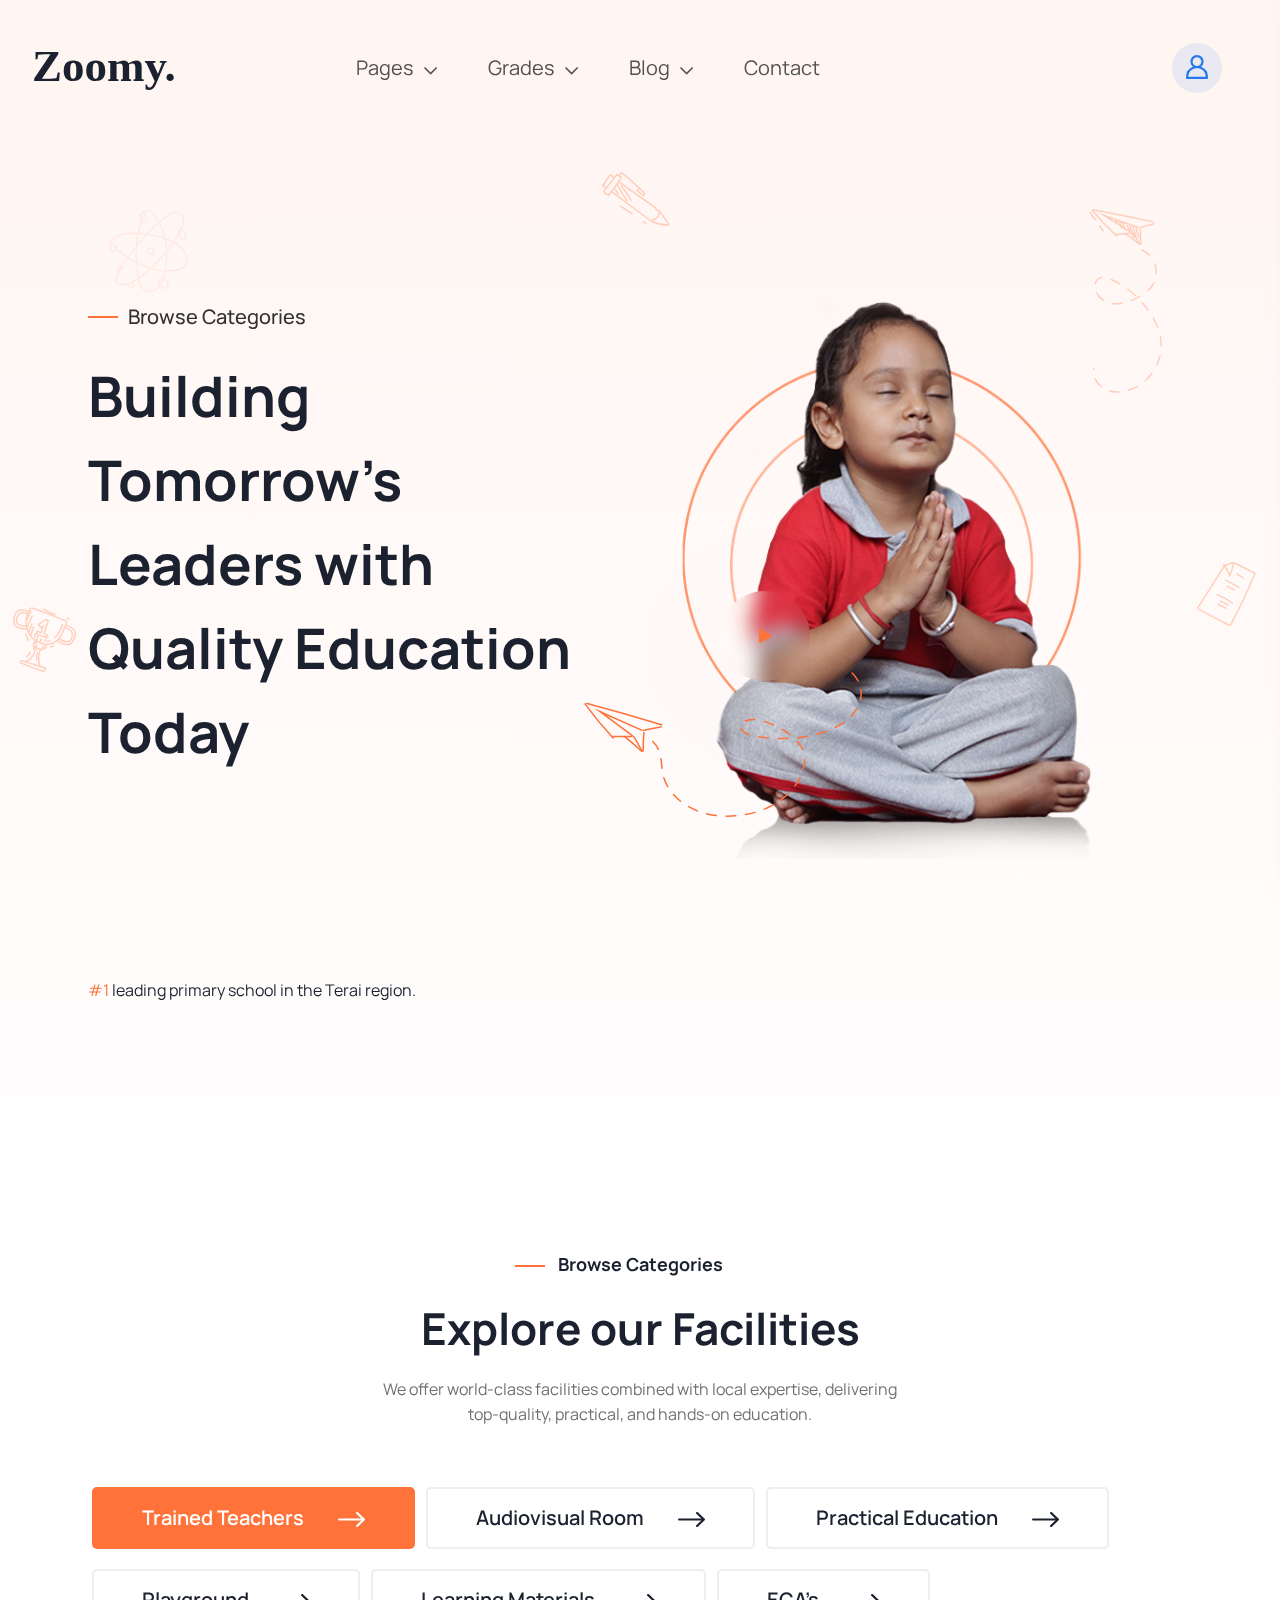
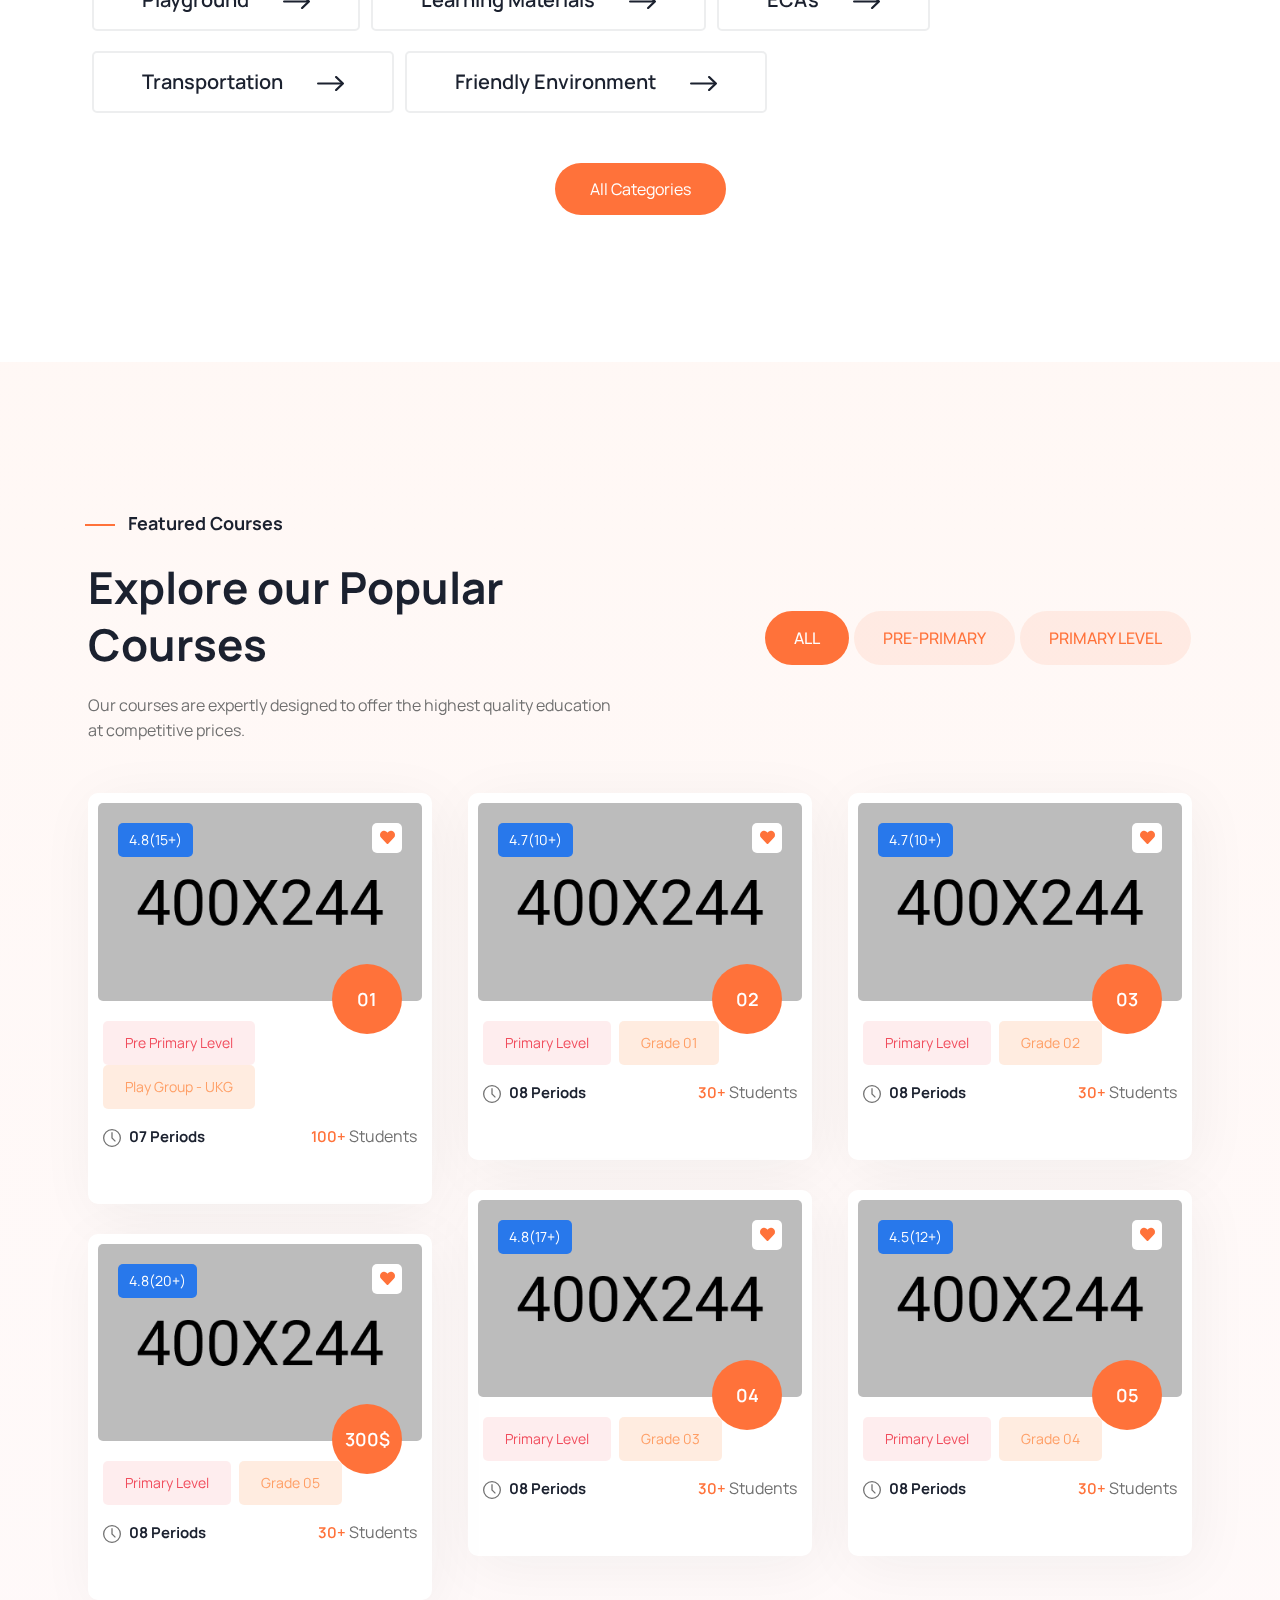
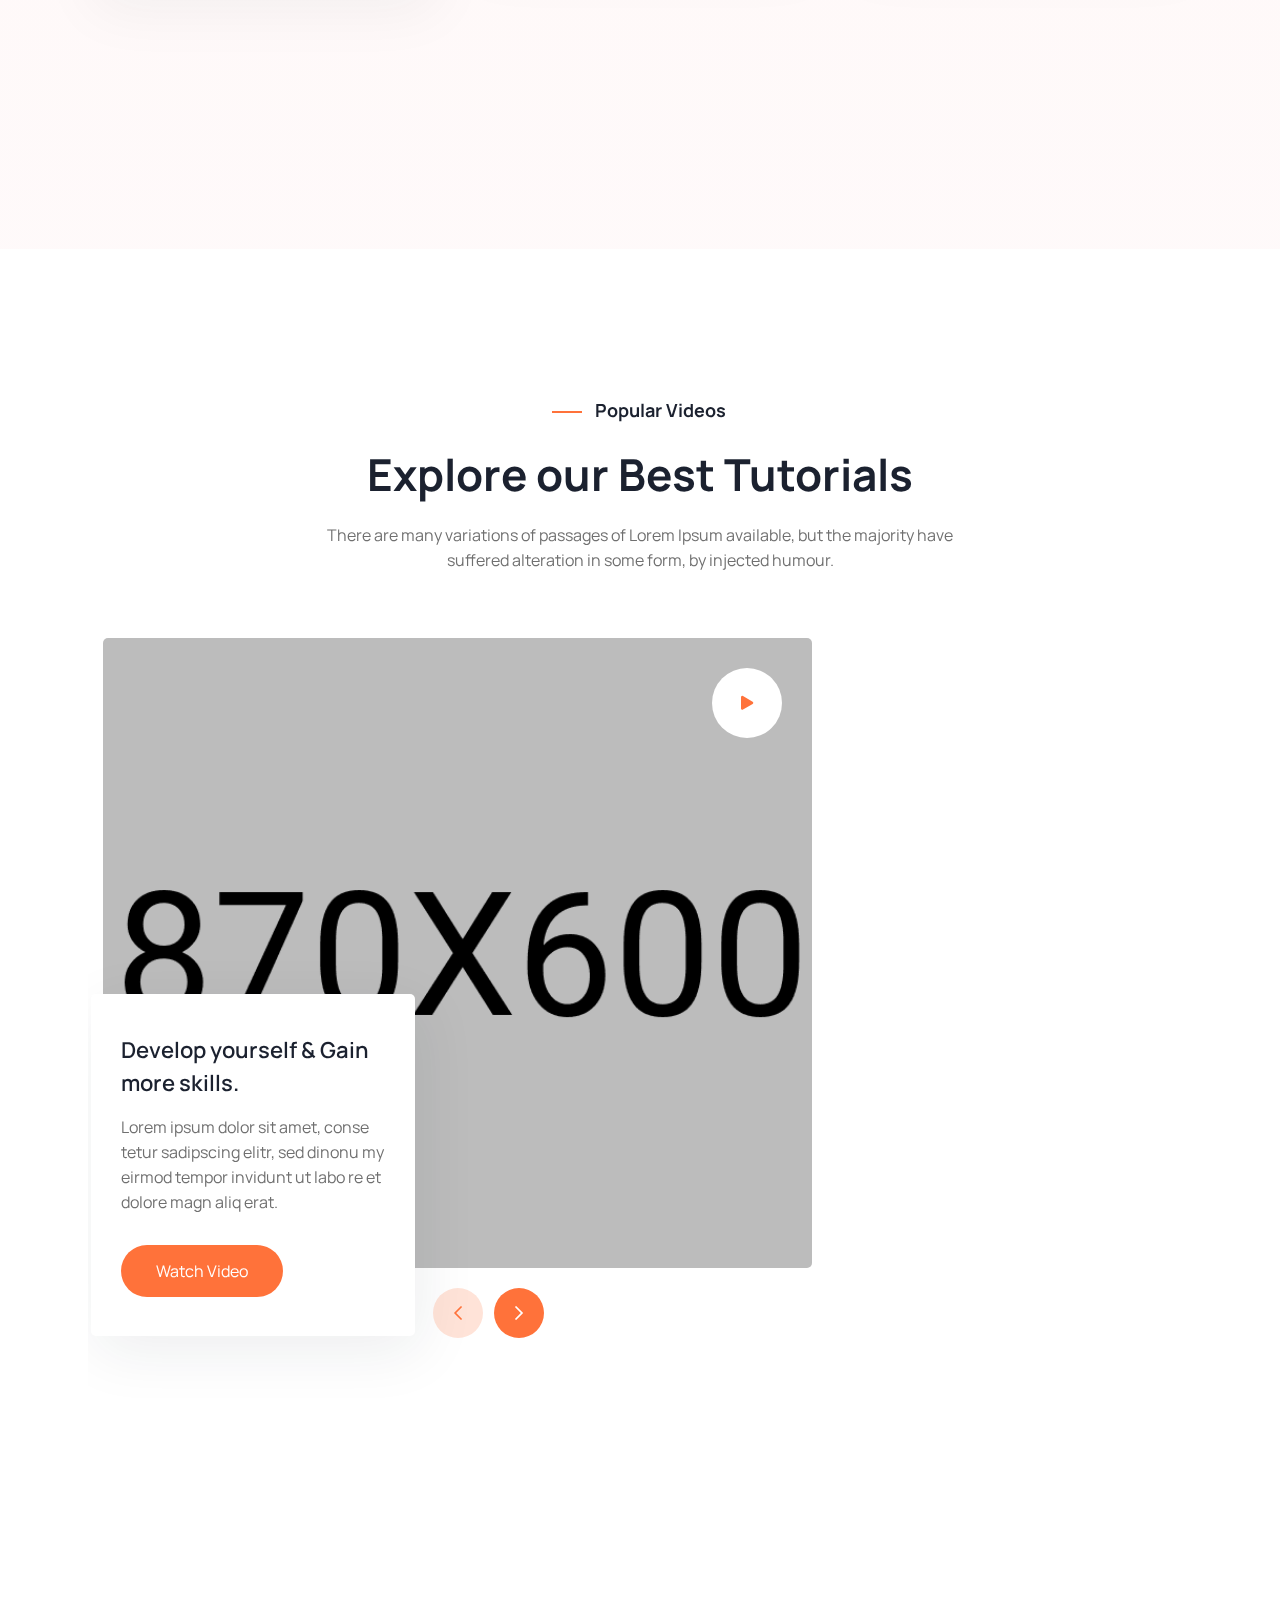
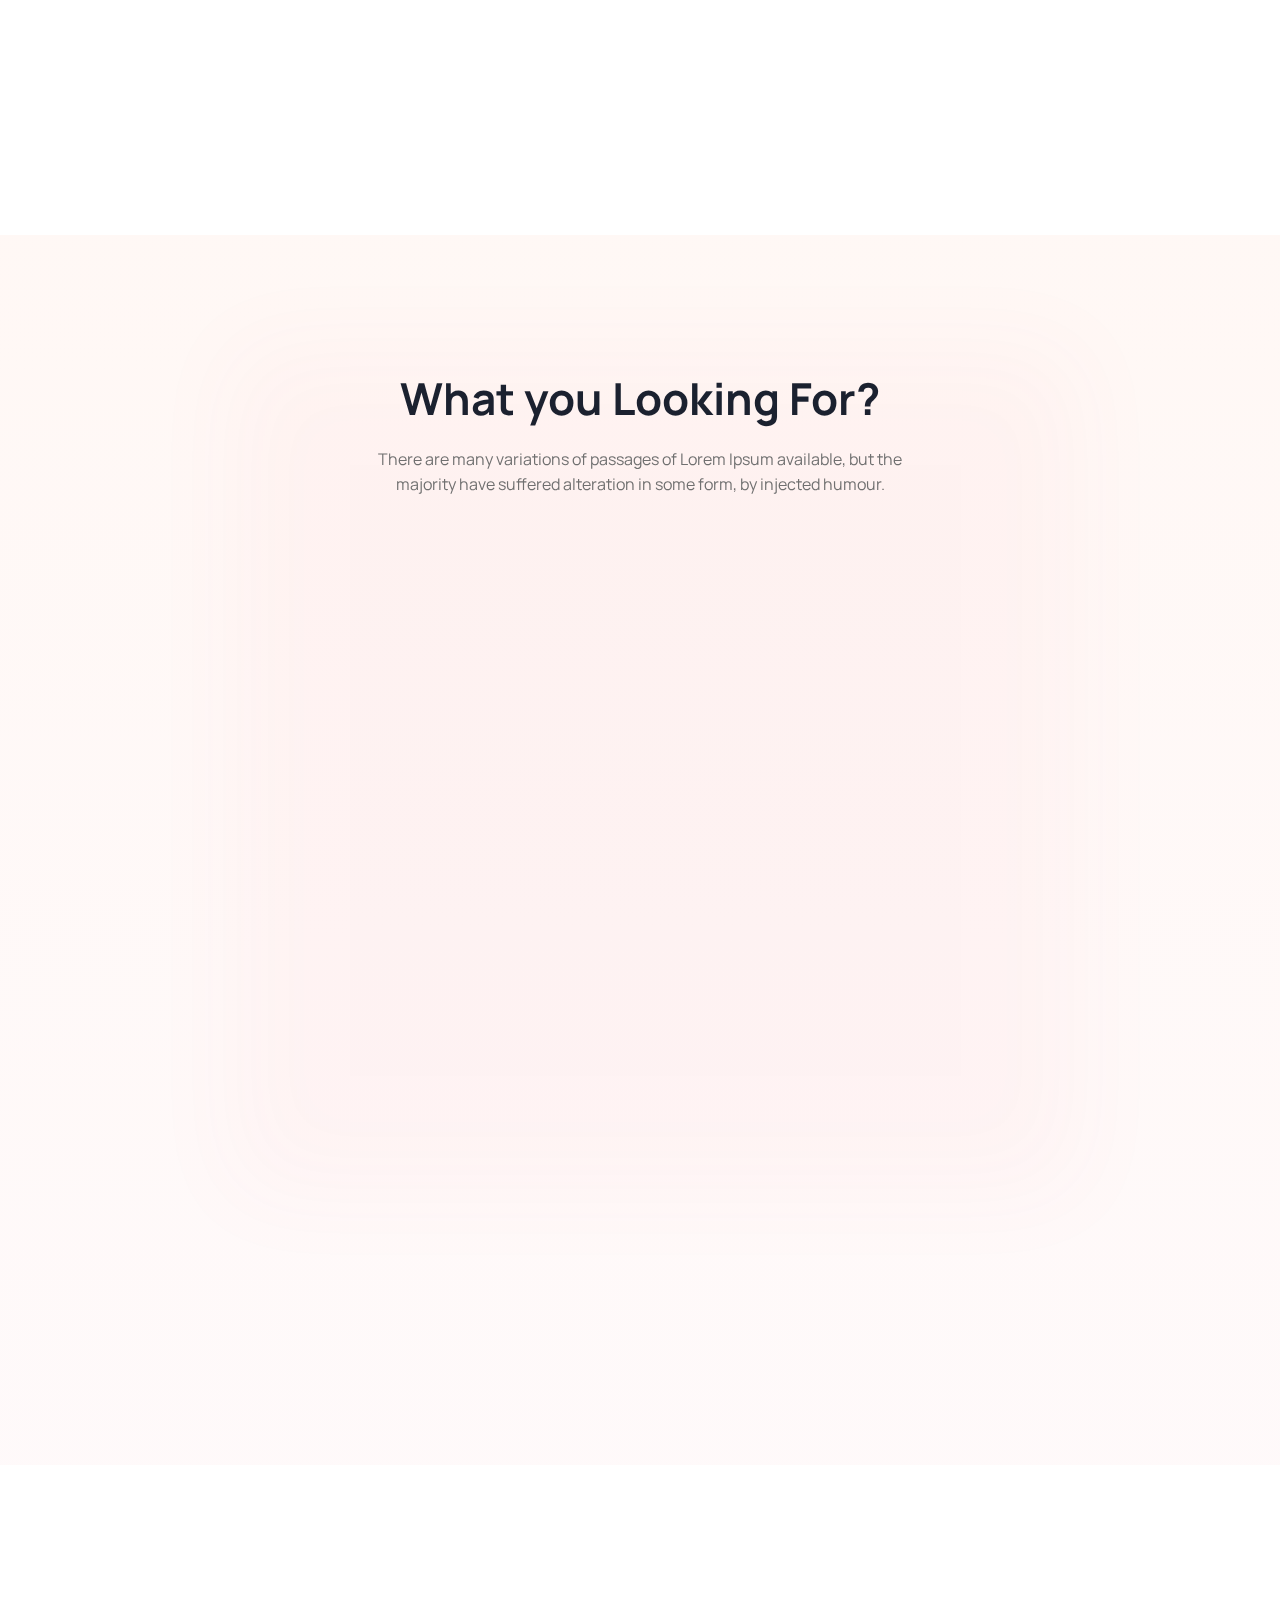
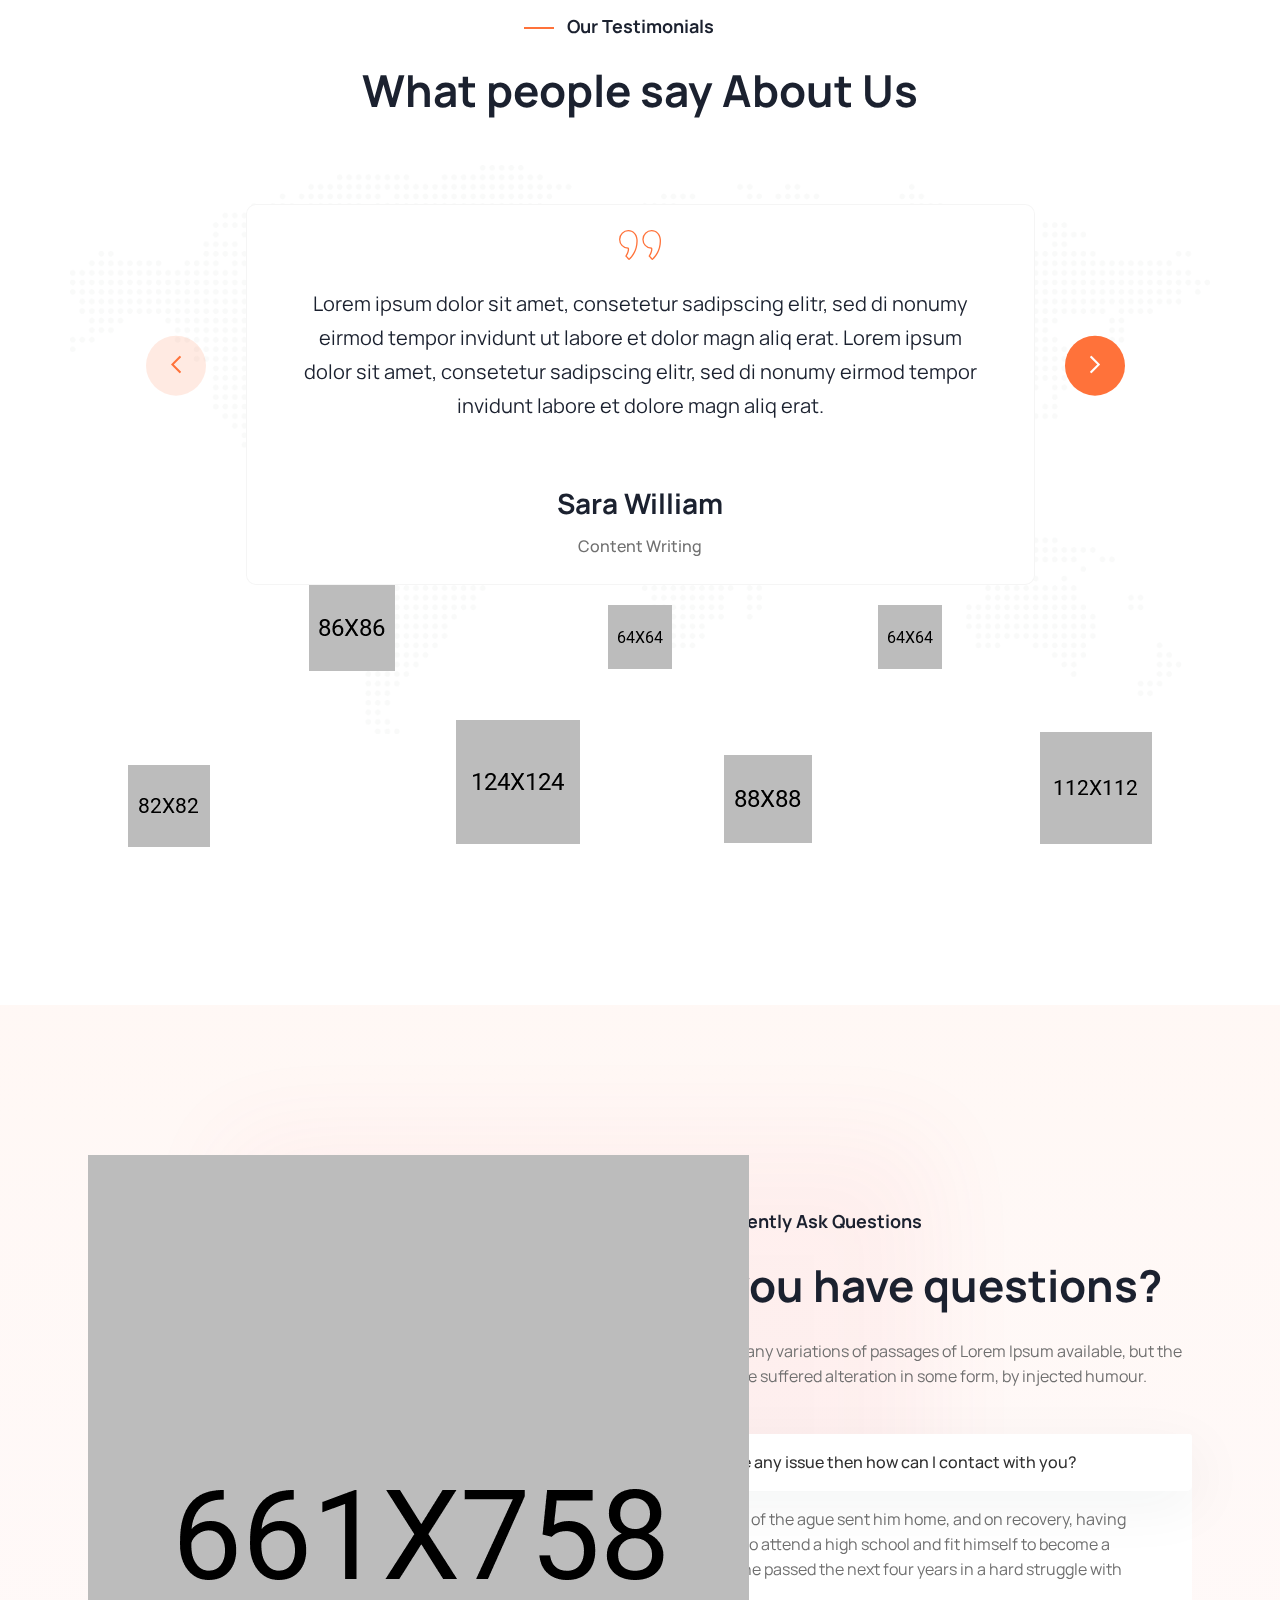
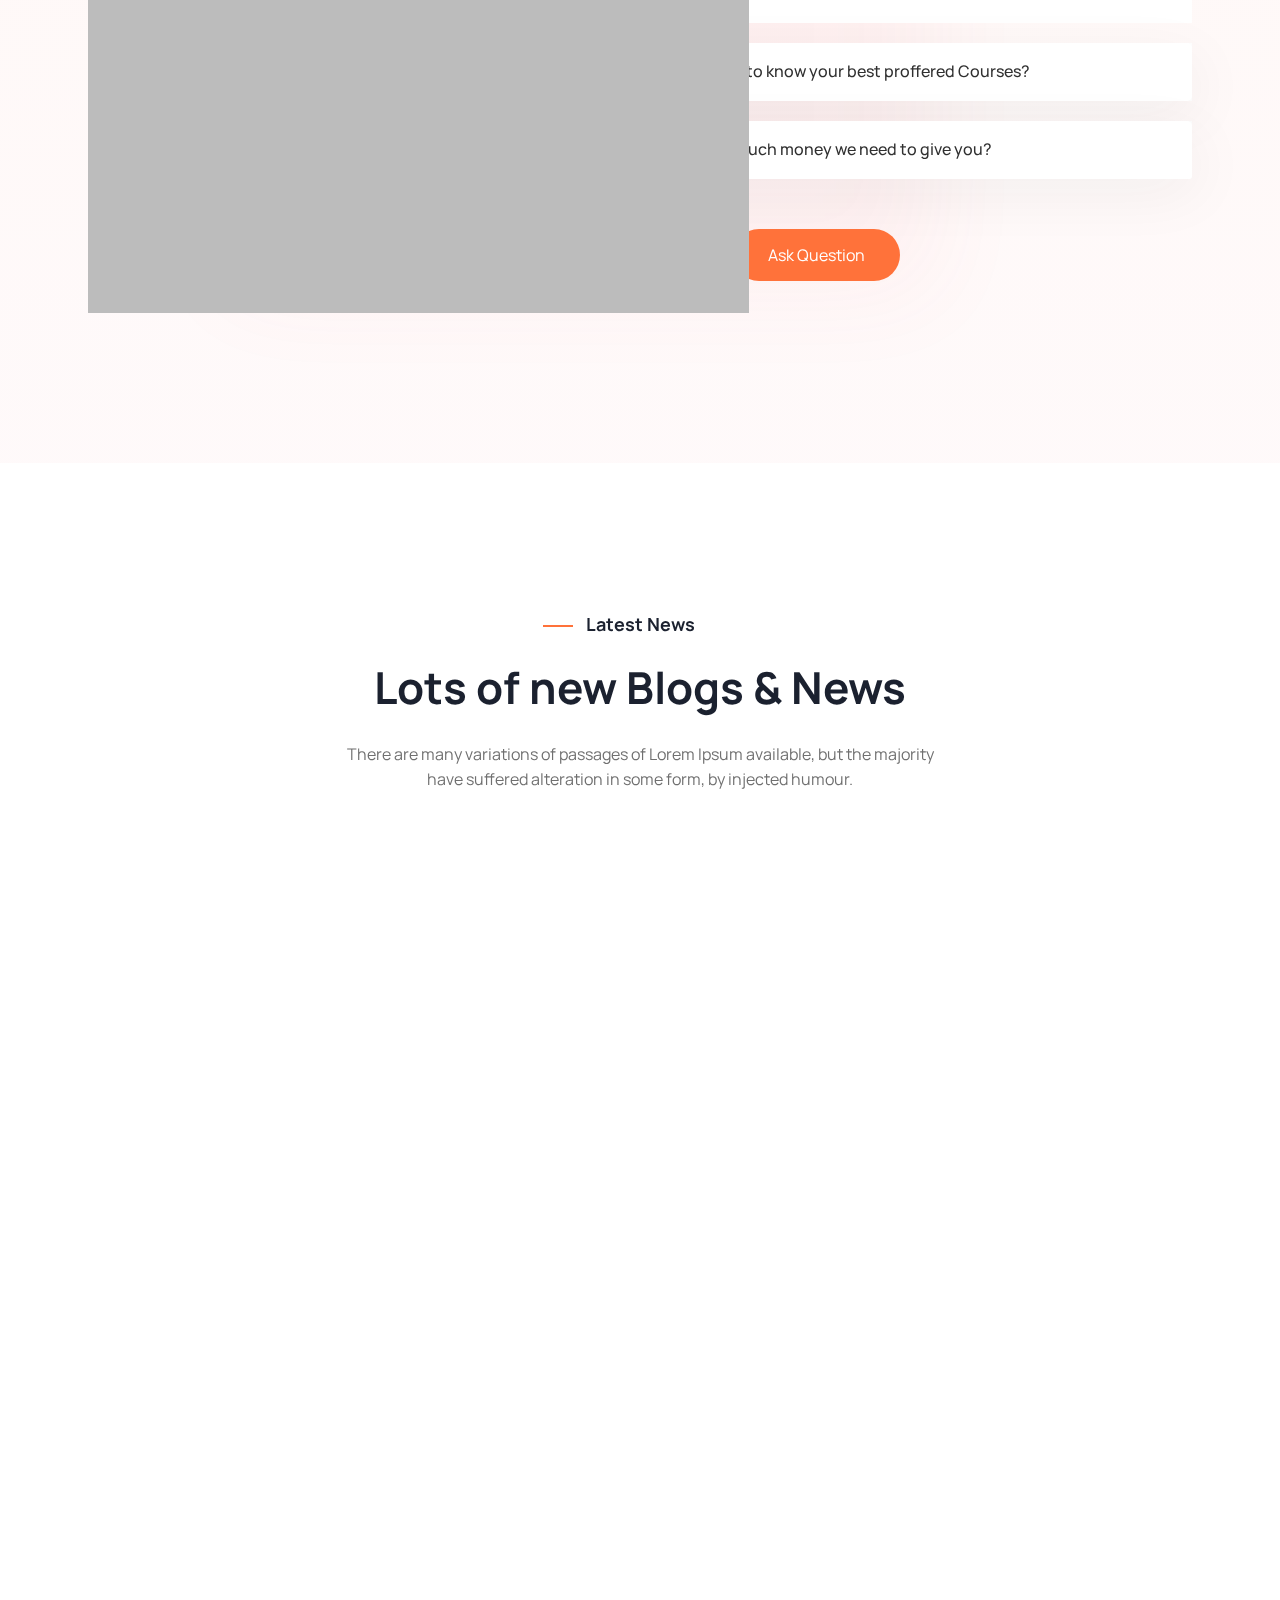
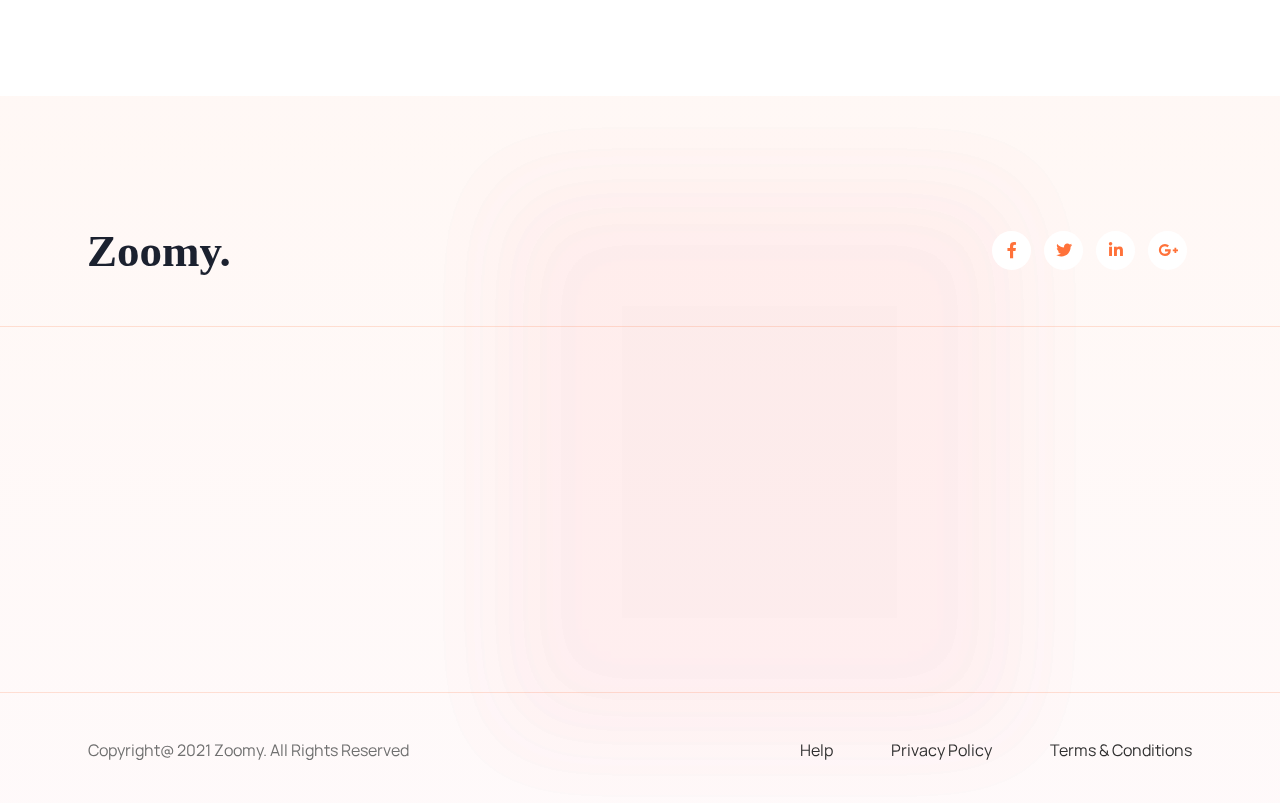
<file: index.html>
<!DOCTYPE html>
<html class="no-js" lang="en">

<head>
    <meta charset="utf-8">
    <meta http-equiv="x-ua-compatible" content="ie=edge">
    <title>Shiv Shakti Academy - SSA</title>
    <meta name="keywords" content="online education, e-learning, coaching, education, teaching, learning">
    <meta name="description" content="Zoomy is a e-learnibg HTML template for all kinds of education, coaching, online education website">
    <meta name="viewport" content="width=device-width, initial-scale=1">

    <link rel="manifest" href="site.webmanifest">
    <link rel="shortcut icon" type="image/x-icon" href="assets/img/favicon.png">
    <!-- Place favicon.ico in the root directory -->

    <!-- CSS here -->
    <link rel="stylesheet" href="assets/css/bootstrap.min.css">
    <link rel="stylesheet" href="assets/css/owl.carousel.min.css">
    <link rel="stylesheet" href="assets/css/animate.css">
    <link rel="stylesheet" href="assets/css/magnific-popup.css">
    <link rel="stylesheet" href="assets/css/all.min.css">
    <link rel="stylesheet" href="assets/css/flaticon.css">
    <link rel="stylesheet" href="assets/css/font.css">
    <link rel="stylesheet" href="assets/css/metisMenu.css">
    <link rel="stylesheet" href="assets/css/nice-select.css">
    <link rel="stylesheet" href="assets/css/slick.css">
    <link rel="stylesheet" href="assets/css/spacing.css">
    <link rel="stylesheet" href="assets/css/main.css">
</head>

<body>
    <!--[if lte IE 9]>
            <p class="browserupgrade">You are using an <strong>outdated</strong> browser. Please <a href="https://browsehappy.com/">upgrade your browser</a> to improve your experience and security.</p>
        <![endif]-->

    <!-- Add your site or application content here -->
    <!-- preloader -->
    <div id="preloader">
        <div class="preloader">
            <span></span>
            <span></span>
        </div>
    </div>
    <!-- preloader end  -->

    
   <header>
        <div id="theme-menu-two" class="main-header-area pl-100 pr-100 pt-20 pb-15">
            <div class="container-fluid">
                <div class="row align-items-center">
                        <div class="col-xl-2 col-lg-2 col-5">
                            <div class="logo"><a href="index.html"><img src="assets/img/logo/header_logo_one.svg" alt=""></a></div>
                        </div>
                        <div class="col-xl-7 col-lg-8 d-none d-lg-block">
                            <nav class="main-menu navbar navbar-expand-lg justify-content-center">
                                <div class="nav-container">
                                    <div class="collapse navbar-collapse" id="navbarSupportedContent">
                                        <ul class="navbar-nav">
                                                
                                            </li>
                                            
                                            <li class="nav-item dropdown">
                                                <a class="nav-link dropdown-toggle" href="#" id="navbarDropdown3" role="button" data-bs-toggle="dropdown" aria-expanded="false">Pages</a>
                                                <ul class="dropdown-menu" aria-labelledby="navbarDropdown3">
                                                    <li><a class="dropdown-item" href="about.html">About Us</a></li>
                                                    <li><a class="dropdown-item" href="course-details.html">Courses</a></li>
                                                    <li><a class="dropdown-item" href="price.html">Price</a></li>
                                                    <li><a class="dropdown-item" href="instructor.html">Instructors</a></li>
                                                    <li><a class="dropdown-item" href="faq.html">FAQ</a></li>
                                                </ul>
                                            </li>
                                            <li class="nav-item dropdown">
                                                <a class="nav-link dropdown-toggle" href="#" id="navbarDropdown3" role="button" data-bs-toggle="dropdown" aria-expanded="false">Grades</a>
                                                <ul class="dropdown-menu" aria-labelledby="navbarDropdown3">
                                                    <li><a class="dropdown-item" href="about.html">Pre-School</a></li>
                                                    <li><a class="dropdown-item" href="courses.html">Grade 01 - 05</a></li>
                                                </ul>
                                            </li>
                                            
                                            <li class="nav-item dropdown">
                                                <a class="nav-link dropdown-toggle" href="#" id="navbarDropdown4" role="button" data-bs-toggle="dropdown" aria-expanded="false">
                                                    Blog
                                                </a>
                                                <ul class="dropdown-menu" aria-labelledby="navbarDropdown4">
                                                    <li><a class="dropdown-item" href="blog.html">Blog Grid</a></li>
                                                    <li><a class="dropdown-item" href="blog-details.html">Blog Details</a></li>
                                                </ul>
                                            </li>
                                            <li class="nav-item">
                                            <a class="nav-link" href="contact.html" id="navbarDropdown5" role="button"  aria-expanded="false">Contact</a></li>
                                        </ul>
                                    </div>
                                </div>
                            </nav>
                        </div>
                        <div class="col-xl-3 col-lg-2 col-7">
                            <div class="right-nav d-flex align-items-center justify-content-end">
                                <div class="right-btn mr-25 mr-xs-15">
                                    <ul class="d-flex align-items-center">
                                        <li><a class="sign-in ml-20" href="login.html"><img src="assets/img/icon/user.svg" alt=""></a></li>
                                    </ul>
                                </div>
                                <div class="hamburger-menu d-md-inline-block d-lg-none text-right">
                                    <a href="javascript:void(0);">
                                        <i class="far fa-bars"></i>
                                    </a>
                                </div>
                            </div>
                            </div>
                        </div>
            </div>
        </div> <!-- /.theme-main-menu -->
    </header>

    <!-- slide-bar start -->
    <aside class="slide-bar">
        <div class="close-mobile-menu">
            <a href="javascript:void(0);"><i class="fas fa-times"></i></a>
        </div>

        <!-- offset-sidebar start -->
        <div class="offset-sidebar">
            <div class="offset-widget offset-logo mb-30">
                <a href="index.html">
                    <img src="assets/img/logo/header_logo_one.svg" alt="logo">
                </a>
            </div>
            <div class="offset-widget mb-40">
                <div class="info-widget">
                    <h4 class="offset-title mb-20">About Us</h4>
                    <p class="mb-30">
                        But I must explain to you how all this mistaken idea of denouncing pleasure and praising pain
                        was born and will give you a complete account of the system and expound the actual teachings of
                        the great explore
                    </p>
                    <a class="theme_btn theme_btn_bg" href="contact.html">Contact Us</a>
                </div>
            </div>
            <div class="offset-widget mb-30 pr-10">
                <div class="info-widget info-widget2">
                    <h4 class="offset-title mb-20">Contact Info</h4>
                    <p> <i class="fal fa-address-book"></i> 23/A, Miranda City Likaoli Prikano, Dope</p>
                    <p> <i class="fal fa-phone"></i> +0989 7876 9865 9 </p>
                    <p> <i class="fal fa-envelope-open"></i> info@example.com </p>
                </div>
            </div>
        </div>
        <!-- offset-sidebar end -->

        <!-- side-mobile-menu start -->
         <nav class="side-mobile-menu">
            <ul id="mobile-menu-active">
                <li class="has-dropdown">
                    <a href="#">Pages</a>
                    <ul class="sub-menu">
                        <li><a href="about.html">About Us</a></li>
                        <li><a href="courses.html">Courses</a></li>
                        <li><a href="price.html">Price</a></li>
                        <li><a href="instructor.html">Instructors</a></li>
                        <li><a href="faq.html">FAQ</a></li>
                    </ul>
                </li>
                <li class="has-dropdown"><a href="#">Blogs</a>
                    <ul class="sub-menu">
                        <li><a href="blog.html">Blog Grid</a></li>
                        <li><a href="blog-details.html">Blog Details</a></li>
                    </ul>
                </li>
                <li><a href="contact.html">Contacts Us</a></li>
            </ul>
        </nav>
        <!-- side-mobile-menu end -->
    </aside>
    <div class="body-overlay"></div>
    <!-- slide-bar end -->
    

    <main>
       <!--slider-area start-->
       <section class="slider-area slider-gradient-bg pt-180 pb-100 pb-xs-50">
           <img class="sl-shape shape_01" src="assets/img/icon/01.svg" alt="">
            <img class="sl-shape shape_02" src="assets/img/icon/02.svg" alt="">
            <img class="sl-shape shape_03" src="assets/img/icon/03.svg" alt="">
            <img class="sl-shape shape_04" src="assets/img/icon/04.svg" alt="">
            <img class="sl-shape shape_05" src="assets/img/icon/05.svg" alt="">
            <img class="sl-shape shape_06" src="assets/img/icon/06.svg" alt="">
           <div class="main-slider">
                <div class="container">
                    <div class="row">
                        <div class="col-xl-6 col-lg-6">
                            <div class="slider__content slider__content__02 pt-120">
                                <h5 class="left-line mb-20 pl-40 wow fadeInUp2 animated" data-wow-delay='.1s'>Browse Categories</h5>
                                <h1 class="main-title mb-40 wow fadeInUp2 animated" data-wow-delay='.2s'>Building Tomorrow’s Leaders with Quality Education Today</h1>
                                <h5 class="mb-35 wow fadeInUp2 animated" data-wow-delay='.3s'>Play, Learn and Grow Together with Shiv shakti Academy</h5>
                                <ul class="search__area d-md-inline-flex align-items-center justify-content-between mb-30 wow fadeInUp animated" data-delay="1.5s">
                                    <li>
                                        <div class="widget__search">
                                            <form class="input-form" action="#">
                                                <input type="text" placeholder="Find Courses">
                                            </form>
                                            <button class="search-icon"><i class="far fa-search"></i></button>
                                        </div>
                                    </li>
                                    <li>
                                        <div class="widget__select">
                                            <select name="select-cat" id="select">
                                                <option value="">Categories</option>
                                                <option value="">Class One</option>
                                                <option value="">Class Two</option>
                                                <option value="">Class Three</option>
                                                <option value="">Class Four</option>
                                                <option value="">Class Five</option>
                                            </select>
                                        </div>
                                    </li>
                                    <li>
                                        <button class="theme_btn search_btn ml-35">Search Now</button>
                                    </li>
                                </ul>
                                <p class="highlight-text"><span>#1</span> leading primary school in the Terai region.</p>
                            </div>
                        </div>
                        <div class="col-xl-6 col-lg-6">
                            <div class="slider-img-box-two">
                                <div class="chose-img-wrapper mb-50 pos-rel">
                                    
                                    <div class="coures-member">
                                        <h5>Total Students</h5>
                                        <img class="choses chose_01" src="assets/img/chose/01.png" alt="Chose-img">
                                        <img class="choses chose_02" src="assets/img/chose/02.png" alt="Chose-img">
                                        <img class="choses chose_03" src="assets/img/chose/03.png" alt="Chose-img">
                                        <img class="choses chose_04" src="assets/img/chose/04.png" alt="Chose-img">
                                        <span>25k+</span>
                                    </div>
                                    <div class="feature tag_01"><span><img src="assets/img/icon/shield-check.svg" alt=""></span> Safe & Secured</div>
                                    <div class="feature tag_02"><span><img src="assets/img/icon/catalog.svg" alt=""></span> 120+ Catalog</div>
                                    <div class="feature tag_03"><span><i class="fal fa-check"></i></span> Quality Education</div>
                                    <div class="video-wrapper">
                                        <a href="https://www.youtube.com/watch?v=IylqkNWndCA" class="popup-video"><i class="fas fa-play"></i></a>
                                    </div>
                                    <img class="chose_05 wow fadeInRight animated" data-delay="1.5s" src="assets/img/slider/slide2.png" alt="Chose-img">
                                    <img class="chose_06 wow fadeInRight animated" data-delay="1.5s" src="assets/img/icon/dot-plane.svg" alt="Chose-img">
                                </div>
                            </div>
                        </div>
                    </div>
                </div>
           </div>
       </section>
       <!--slider-area end-->
       <!--course-categories start-->
       <section class="course-categories pt-150 pb-140 pt-md-95 pb-md-90 pt-xs-95 pb-xs-90">
           <div class="container">
              <div class="row justify-content-center">
                    <div class="col-xl-6 col-lg-8">
                        <div class="section-title section-title-2 text-center mb-50">
                            <h5 class="bottom-line left-line mb-25 pl-40 pr-40">Browse Categories</h5>
                            <h2 class="mb-20">Explore our Facilities</h2>
                            <p>We offer world-class facilities combined with local expertise, delivering top-quality, practical, and hands-on education.</p>
                        </div>
                    </div>
                </div>
               <div class="row">
                   <div class="col-xxl-12">
                       <ul class="submenu mega-menu__sub-menu-box course__cat__list">
                            <li><a class="active" href="courses.html">
                                Trained Teachers 
                                <span class="arrow-box">
                                    <img class='arrows-icon' src="assets/img/icon/arrow-right.svg" alt="arrow-right">
                                    <img class='arrows-icon-white' src="assets/img/icon/arrow-right-white.svg" alt="arrow-right">
                                </span>
                            </a></li>

                            <li><a href="courses.html">
                                Audiovisual Room
                                <span class="arrow-box">
                                    <img class='arrows-icon' src="assets/img/icon/arrow-right.svg" alt="arrow-right">
                                    <img class='arrows-icon-white' src="assets/img/icon/arrow-right-white.svg" alt="arrow-right">
                                </span></a></li>

                            <li><a href="courses.html">
                                 Practical Education
                                <span class="arrow-box">
                                    <img class='arrows-icon' src="assets/img/icon/arrow-right.svg" alt="arrow-right">
                                    <img class='arrows-icon-white' src="assets/img/icon/arrow-right-white.svg" alt="arrow-right">
                                </span></a></li>

                            <li><a href="courses.html">
                                  Playground
                                <span class="arrow-box">
                                    <img class='arrows-icon' src="assets/img/icon/arrow-right.svg" alt="arrow-right">
                                    <img class='arrows-icon-white' src="assets/img/icon/arrow-right-white.svg" alt="arrow-right">
                                </span></a></li>

                            <li><a href="courses.html">
                                 Learning Materials
                                <span class="arrow-box">
                                    <img class='arrows-icon' src="assets/img/icon/arrow-right.svg" alt="arrow-right">
                                    <img class='arrows-icon-white' src="assets/img/icon/arrow-right-white.svg" alt="arrow-right">
                                </span></a></li>

                            <li><a href="courses.html">
                                ECA's
                                <span class="arrow-box">
                                    <img class='arrows-icon' src="assets/img/icon/arrow-right.svg" alt="arrow-right">
                                    <img class='arrows-icon-white' src="assets/img/icon/arrow-right-white.svg" alt="arrow-right">
                                </span></a></li>

                            <li><a href="courses.html">
                                Transportation 
                                <span class="arrow-box">
                                    <img class='arrows-icon' src="assets/img/icon/arrow-right.svg" alt="arrow-right">
                                    <img class='arrows-icon-white' src="assets/img/icon/arrow-right-white.svg" alt="arrow-right">
                                </span></a></li>

                            <li><a href="courses.html">
                                 Friendly Environment
                                <span class="arrow-box">
                                    <img class='arrows-icon' src="assets/img/icon/arrow-right.svg" alt="arrow-right">
                                    <img class='arrows-icon-white' src="assets/img/icon/arrow-right-white.svg" alt="arrow-right">
                                </span></a></li>
                        </ul>
                   </div>
                   <div class="col-xxl-12 text-center mt-40">
                       <a href="courses.html" class="theme_btn">All Categories</a>
                   </div>
               </div>
           </div>
       </section>
       <!--course-categories end-->
       <!-- feature-course start -->
       <section class="feature-course gradient-bg pt-150 pb-120 pt-md-95 pb-md-70 pt-xs-95 pb-xs-70">
        <div class="container">
            <div class="row align-items-center">
                <div class="col-xl-6 col-lg-12">
                    <div class="section-title section-title-2 text-center text-xl-start mb-50">
                        <h5 class="bottom-line left-line mb-25 pl-40">Featured Courses</h5>
                        <h2 class="mb-20">Explore our Popular Courses</h2>
                        <p>Our courses are expertly designed to offer the highest quality education at competitive prices.</p>
                    </div>
                </div> 
                <div class="col-xl-6 col-lg-12 text-center text-xl-end">
                    <div class="portfolio-menu portfolio-menu-two mb-30">
                        <button class="gf_btn active" data-filter='*'>All</button>
                        <button class="gf_btn" data-filter='.cat1'>Pre-Primary</button>
                        <button class="gf_btn" data-filter='.cat2'>Primary Level</button>
                    </div>
                </div>
            </div>
            <div class="grid row">
                <div class="col-lg-4 col-md-6 grid-item cat2 cat3">
                    <div class="z-gallery z-gallery-two mb-30">
                        <div class="z-gallery__thumb mb-20">
                            <a href="course-details.html"><img class="img-fluid" src="assets/img/course/07.png" alt=""></a>
                            <div class="feedback-tag">4.8(15+)</div>
                            <div class="heart-icon"><i class="fas fa-heart"></i></div>
                        </div>
                        <div class="z-gallery__content pos-rel">
                            <div class="course__tag course__tag__two mb-15">
                                <span>Pre Primary Level</span>
                                <span>Play Group - UKG</span>
                                <a class="price-tag" href="instructor-details.html">01</a>
                            </div>
                            <div class="course__meta d-flex align-items-center justify-content-between mb-15">
                                <span><img class="icon" src="assets/img/icon/time.svg" alt="course-meta"> 07 Periods</span>
                                <p><span>100+</span> Students</p>                            
                            </div>
                        </div>
                    </div>
                </div>
                <div class="col-lg-4 col-md-6 grid-item cat1 ">
                    <div class="z-gallery z-gallery-two mb-30">
                        <div class="z-gallery__thumb mb-20">
                            <a href="course-details.html"><img class="img-fluid" src="assets/img/course/08.png" alt=""></a>
                            <div class="feedback-tag">4.7(10+)</div>
                            <div class="heart-icon"><i class="fas fa-heart"></i></div>
                        </div>
                        <div class="z-gallery__content pos-rel">
                            <div class="course__tag course__tag__two mb-15">
                                <span>Primary Level</span>
                                <span>Grade 01</span>
                                <a class="price-tag" href="instructor-details.html">02</a>
                            </div>
                            <div class="course__meta d-flex align-items-center justify-content-between mb-15">
                                <span><img class="icon" src="assets/img/icon/time.svg" alt="course-meta"> 08 Periods</span>
                                <p><span>30+</span> Students</p>                             
                            </div>
                            
                        </div>
                    </div>
                </div>
                <div class="col-lg-4 col-md-6 grid-item cat2">
                    <div class="z-gallery z-gallery-two mb-30">
                        <div class="z-gallery__thumb mb-20">
                            <a href="course-details.html"><img class="img-fluid" src="assets/img/course/09.png" alt=""></a>
                            <div class="feedback-tag">4.7(10+)</div>
                            <div class="heart-icon"><i class="fas fa-heart"></i></div>
                        </div>
                        <div class="z-gallery__content pos-rel">
                            <div class="course__tag course__tag__two mb-15">
                                <span>Primary Level</span>
                                <span>Grade 02</span>
                                <a class="price-tag" href="instructor-details.html">03</a>
                            </div>
                            <div class="course__meta d-flex align-items-center justify-content-between mb-15">
                                <span><img class="icon" src="assets/img/icon/time.svg" alt="course-meta"> 08 Periods</span>
                                <p><span>30+</span> Students</p>                            
                            </div>
                            
                        </div>
                    </div>
                </div>
                <div class="col-lg-4 col-md-6 grid-item cat1">
                    <div class="z-gallery z-gallery-two mb-30">
                        <div class="z-gallery__thumb mb-20">
                            <a href="course-details.html"><img class="img-fluid" src="assets/img/course/10.png" alt=""></a>
                            <div class="feedback-tag">4.8(17+)</div>
                            <div class="heart-icon"><i class="fas fa-heart"></i></div>
                        </div>
                        <div class="z-gallery__content pos-rel">
                            <div class="course__tag course__tag__two mb-15">
                                <span>Primary Level</span>
                                <span>Grade 03</span>
                                <a class="price-tag" href="instructor-details.html">04</a>
                            </div>
                            <div class="course__meta d-flex align-items-center justify-content-between mb-15">
                                <span><img class="icon" src="assets/img/icon/time.svg" alt="course-meta"> 08 Periods</span>
                                <p><span>30+</span> Students</p>                            
                            </div>
                            
                        </div>
                    </div>
                </div>
                <div class="col-lg-4 col-md-6 grid-item cat3">
                    <div class="z-gallery z-gallery-two mb-30">
                        <div class="z-gallery__thumb mb-20">
                            <a href="course-details.html"><img class="img-fluid" src="assets/img/course/11.png" alt=""></a>
                            <div class="feedback-tag">4.5(12+)</div>
                            <div class="heart-icon"><i class="fas fa-heart"></i></div>
                        </div>
                        <div class="z-gallery__content pos-rel">
                            <div class="course__tag course__tag__two mb-15">
                                <span>Primary Level</span>
                                <span>Grade 04</span>
                                <a class="price-tag" href="instructor-details.html">05</a>
                            </div>
                            <div class="course__meta d-flex align-items-center justify-content-between mb-15">
                                <span><img class="icon" src="assets/img/icon/time.svg" alt="course-meta"> 08 Periods</span>
                                <p><span>30+</span> Students</p>                            </div>
                            <div class="course__authors  d-xl-flex align-items-center justify-content-between">                            </div>
                        </div>
                    </div>
                </div>
                <div class="col-lg-4 col-md-6 grid-item cat2 cat3">
                    <div class="z-gallery z-gallery-two mb-30">
                        <div class="z-gallery__thumb mb-20">
                            <a href="course-details.html"><img class="img-fluid" src="assets/img/course/12.png" alt=""></a>
                            <div class="feedback-tag">4.8(20+)</div>
                            <div class="heart-icon"><i class="fas fa-heart"></i></div>
                        </div>
                        <div class="z-gallery__content pos-rel">
                            <div class="course__tag course__tag__two mb-15">
                                <span>Primary Level</span>
                                <span>Grade 05</span>
                                <a class="price-tag" href="instructor-details.html">300$</a>
                            </div>
                            <div class="course__meta d-flex align-items-center justify-content-between mb-15">
                                <span><img class="icon" src="assets/img/icon/time.svg" alt="course-meta"> 08 Periods</span>
                                <p><span>30+</span> Students</p>
                            </div>
                            <div class="course__authors  d-xl-flex align-items-center justify-content-between">
                            
                                
                            </div>
                        </div>
                    </div>
                </div>
            </div>
            <div class="row">
                    <div class="col-xxl-12 mt-20 text-center mb-20 wow fadeInUp2 animated" data-wow-delay='.3s'>
                    <a href="courses.html" class="theme_btn">Explore More</a>
                </div>
            </div>
        </div>
       </section>
       <!-- feature-course end -->
       <!-- popular-videos start -->
       <section class="popular-videos pt-150 pb-100 pt-md-95 pb-md-75 pt-xs-95 pb-xs-75">
           <div class="container">
               <div class="row justify-content-center">
                    <div class="col-xl-7">
                        <div class="section-title section-title-2 text-center mb-65">
                            <h5 class="bottom-line left-line mb-25 pl-40">Popular Videos</h5>
                            <h2 class="mb-20">Explore our Best Tutorials</h2>
                            <p>There are many variations of passages of Lorem Ipsum available, but the majority have suffered alteration in some form, by injected humour.</p>
                        </div>
                    </div>
               </div>
               <div class="row mb-100">
                   <div class="col-lg-8 col-md-12 popular-videos-area nav-style-two">
                       <div class="popular-video-active">
                            <div class="popular-videos-wrapper pos-rel">
                                <div class="video__thumb mb-30" style="background-image: url(assets/img/video/01.png);">
                                    <a href="https://www.youtube.com/watch?v=7omGYwdcS04" class="popup-video"><i class="fas fa-play"></i></a>
                                </div>
                                <div class="video__content">
                                    <h4>Develop yourself & Gain more skills.</h4>
                                    <p>Lorem ipsum dolor sit amet, conse tetur sadipscing elitr, sed dinonu my eirmod tempor invidunt ut labo re et dolore magn aliq erat.</p>
                                    <a href="https://www.youtube.com/watch?v=7omGYwdcS04" class="theme_btn">Watch Video</a>
                                </div>
                            </div>
                            <div class="popular-videos-wrapper pos-rel">
                                <div class="video__thumb mb-30" style="background-image: url(assets/img/video/01.png);">
                                    <a href="https://www.youtube.com/watch?v=7omGYwdcS04" class="popup-video"><i class="fas fa-play"></i></a>
                                </div>
                                <div class="video__content">
                                    <h4>Develop yourself & Gain more skills.</h4>
                                    <p>Lorem ipsum dolor sit amet, conse tetur sadipscing elitr, sed dinonu my eirmod tempor invidunt ut labo re et dolore magn aliq erat.</p>
                                    <a href="https://www.youtube.com/watch?v=7omGYwdcS04" class="theme_btn">Watch Video</a>
                                </div>
                            </div>
                        </div>
                   </div>
                   <div class="col-lg-4 col-md-12 video-img-row">
                      <div class="row px-0 row-cols-1 row-cols-sm-2 row-cols-md-2 gx-xs-0 gx-4">
                           <div class="col-lg-12 wow fadeInUp2 animated" data-wow-delay='.1s'>
                                <div class="video__thumb video__thumb-width mb-30 pos-rel">
                                    <img class="img-fluid" src="assets/img/video/02.png" alt="">
                                    <a href="https://www.youtube.com/watch?v=7omGYwdcS04" class="popup-video"><i class="fas fa-play"></i></a>
                                </div>
                            </div>
                            <div class="col-lg-12 wow fadeInUp2 animated" data-wow-delay='.2s'>
                                <div class="video__thumb video__thumb-width pos-rel mb-30">
                                    <img class="img-fluid" src="assets/img/video/03.png" alt="">
                                    <a href="https://www.youtube.com/watch?v=7omGYwdcS04" class="popup-video"><i class="fas fa-play"></i></a>
                                </div>
                            </div>
                      </div>
                   </div>
               </div>
               <div class="row pl-75 pr-75 pr-lg-0 pr-md-0 pr-xs-0 pl-lg-0 pl-md-0 pl-xs-0">
                   <div class="col-lg-3 col-md-6 col-sm-6">
                       <div class="counters text-center mb-30 wow fadeInUp2 animated" data-wow-delay='.1s'>
                           <h2><span class="counter">100</span>+</h2>
                           <h5>Specialist Good Teachers</h5>
                       </div>
                   </div>
                   <div class="col-lg-3 col-md-6 col-sm-6">
                       <div class="counters count-1 text-center mb-30 wow fadeInUp2 animated" data-wow-delay='.2s'>
                           <h2><span class="counter">1000</span>+</h2>
                           <h5>Online Learning Courses</h5>
                       </div>
                   </div>
                   <div class="col-lg-3 col-md-6 col-sm-6">
                       <div class="counters count-2 text-center mb-30 wow fadeInUp2 animated" data-wow-delay='.3s'>
                           <h2><span class="counter">13654</span>+</h2>
                           <h5>Online & Offline Students</h5>
                       </div>
                   </div>
                   <div class="col-lg-3 col-md-6 col-sm-6">
                       <div class="counters count-3 text-center mb-30 wow fadeInUp2 animated" data-wow-delay='.4s'>
                           <h2><span class="counter">365</span>+</h2>
                           <h5>Special Awards Winning</h5>
                       </div>
                   </div>
               </div>
           </div>
       </section>
       <!-- popular-videos end -->
       <!--what-loking-for start-->
       <section class="what-looking-for pos-rel gradient-bg pt-135 pb-115 pt-md-90 pb-md-70 pt-xs-90 pb-xs-70">
           <div class="what-blur-bg-three"></div>
            <div class="container">
                <div class="row justify-content-center">
                    <div class="col-xl-6 col-lg-8">
                        <div class="section-title text-center mb-65">
                            <h2 class="mb-20">What you Looking For?</h2>
                            <p>There are many variations of passages of Lorem Ipsum available, but the majority have suffered alteration in some form, by injected humour.</p>
                        </div>
                    </div>
                </div>
                <div class="row mb-85">
                    <div class="col-xl-6 col-lg-6 col-md-6">
                        <div class="what-box text-center mb-35 wow fadeInUp2 animated" data-wow-delay='.1s'>
                            <div class="what-box__icon wb-icon-2 mb-30">
                                <img src="assets/img/icon/professor.svg" alt="">
                            </div>
                            <h3>Do you want to teach here?</h3>
                            <p>Lorem ipsum dolor sit amet, consetetur sadipscing elitr, sed di nonumy eirmod tempor invidunt ut labore et dolore magn aliq erat.</p>
                            <a href="contact.html" class="theme_btn border_btn">Register Now</a>
                        </div>
                    </div>
                    <div class="col-xl-6 col-lg-6 col-md-6">
                        <div class="what-box text-center mb-35 wow fadeInUp2 animated" data-wow-delay='.2s'>
                            <div class="what-box__icon wb-icon-2 mb-30">
                                <img src="assets/img/icon/reading.svg" alt="">
                            </div>
                            <h3>Do you want to learn here?</h3>
                            <p>Lorem ipsum dolor sit amet, consetetur sadipscing elitr, sed di nonumy eirmod tempor invidunt ut labore et dolore magn aliq erat.</p>
                            <a href="contact.html" class="theme_btn border_btn active">Register Now</a>
                        </div>
                    </div>
                </div>
                <div class="row">
                   <div class="col-lg-4 col-md-6">
                       <div class="single-box s-box-2 mb-30 wow fadeInUp2 animated" data-wow-delay='.1s'>
                            <div class="single-box__icon mb-25">
                                <img src="assets/img/icon/skill-level-intermediate.svg" alt="">
                            </div>
                            <h4 class="sub-title mb-10">Learn New Skills</h4>
                            <p>There are many variations of passag of Lorm Ipsum available.</p>
                        </div>
                   </div>
                   <div class="col-lg-4 col-md-6">
                       <div class="single-box s-box-2 sb-box-01 mb-30 wow fadeInUp2 animated" data-wow-delay='.2s'>
                            <div class="single-box__icon icon_02 mb-25">
                                <img src="assets/img/icon/avatar-outline-alerted.svg" alt="">
                            </div>
                            <h4 class="sub-title mb-10">Expert Trainers</h4>
                            <p>There are many variations of passag of Lorm Ipsum available.</p>
                        </div>
                   </div>
                   <div class="col-lg-4 col-md-6">
                       <div class="single-box s-box-2 sb-box-02 mb-30 wow fadeInUp2 animated" data-wow-delay='.3s'>
                            <div class="single-box__icon icon_03 mb-25">
                                <img src="assets/img/icon/report.svg" alt="">
                            </div>
                            <h4 class="sub-title mb-10">Free Trial Lesson</h4>
                            <p>There are many variations of passag of Lorm Ipsum available.</p>
                        </div>
                   </div>
                </div>
            </div>
       </section>
       <!--what-loking-for end-->
       <!-- testimonial-area start -->
       <section class="testimonial-area nav-style-chevron pt-150 pb-120 pt-md-95 pb-md-70 pt-xs-95 pb-xs-5">
        <div class="container testimonial-bg">
            <div class="row justify-content-center">
                <div class="col-lg-8">
                    <div class="section-title section-title-2 text-center mb-60">
                        <h5 class="bottom-line left-line mb-25 pl-40 pr-40">Our Testimonials</h5>
                        <h2 class="mb-25">What people say About Us</h2>
                    </div>
                </div>
            </div>
            <div class="row justify-content-center">
                <div class="col-lg-9">
                    <div class="testimonial-active-full owl-carousel">
                        <div class="item">
                            <div class="testimonial-wrapper test-wrapper-full text-center mb-30">
                                <div class="quote-icon mb-20">
                                    <img src="assets/img/icon/Quotemarks-right.svg" alt="quote-icon">
                                </div>
                                <h5>Lorem ipsum dolor sit amet, consetetur sadipscing elitr, sed di nonumy eirmod tempor invidunt ut labore et dolor magn aliq erat. Lorem ipsum dolor sit amet, consetetur sadipscing elitr, sed di nonumy eirmod tempor invidunt labore et dolore magn aliq erat.</h5>
                                <div class="testimonial-authors__content mt-65">
                                    <h3 class="mb-15">Sara William</h3>
                                    <p>Content Writing</p>
                                </div>
                            </div>
                        </div>
                        <div class="item">
                            <div class="testimonial-wrapper test-wrapper-full text-center mb-30">
                                <div class="quote-icon mb-20">
                                    <img src="assets/img/icon/Quotemarks-right.svg" alt="quote-icon">
                                </div>
                                <h5>Lorem ipsum dolor sit amet, consetetur sadipscing elitr, sed di nonumy eirmod tempor invidunt ut labore et dolor magn aliq erat. Lorem ipsum dolor sit amet, consetetur sadipscing elitr, sed di nonumy eirmod tempor invidunt labore et dolore magn aliq erat.</h5>
                                <div class="testimonial-authors__content mt-65">
                                    <h3 class="mb-15">Sara William</h3>
                                    <p>Content Writing</p>
                                </div>
                            </div>
                        </div>
                        <div class="item">
                            <div class="testimonial-wrapper test-wrapper-full text-center mb-30">
                                <div class="quote-icon mb-20">
                                    <img src="assets/img/icon/Quotemarks-right.svg" alt="quote-icon">
                                </div>
                                <h5>Lorem ipsum dolor sit amet, consetetur sadipscing elitr, sed di nonumy eirmod tempor invidunt ut labore et dolor magn aliq erat. Lorem ipsum dolor sit amet, consetetur sadipscing elitr, sed di nonumy eirmod tempor invidunt labore et dolore magn aliq erat.</h5>
                                <div class="testimonial-authors__content mt-65">
                                    <h3 class="mb-15">Sara William</h3>
                                    <p>Content Writing</p>
                                </div>
                            </div>
                        </div>
                    </div>
                </div>
            </div>
            <div class="row">
                <div class="col-xl-12">
                    <div class="testimonial-authors-img-list pos-rel pr-20 pl-20">
                        <img src="assets/img/testimonial/04.png" alt="" class="testi t-img-01">
                        <img src="assets/img/testimonial/05.png" alt="" class="testi t-img-02">
                        <img src="assets/img/testimonial/06.png" alt="" class="testi t-img-03">
                        <img src="assets/img/testimonial/07.png" alt="" class="testi t-img-04">
                        <img src="assets/img/testimonial/08.png" alt="" class="testi t-img-05">
                        <img src="assets/img/testimonial/09.png" alt="" class="testi t-img-06">
                        <img src="assets/img/testimonial/10.png" alt="" class="testi t-img-08">
                    </div>
                </div>
            </div>
        </div>
       </section>
       <!-- testimonial-area end -->
       <!-- faq-area start -->
       <section class="faq-area pos-rel gradient-bg pt-150 pb-120 pt-md-95 pb-md-90 pt-xs-95 pb-xs-90">
        <div class="faq-blur-bg"></div>
        <div class="container">
            <div class="row align-items-center">
                <div class="col-lg-6">
                    <div class="faq-img-wrapper pos-rel mb-30">
                        <img class="faq_01" src="assets/img/faq/01.png" alt="">
                        <img class="faq_02" src="assets/img/shape/faq-shape-01.svg" alt="">
                    </div>
                </div>
                <div class="col-lg-6">
                    <div class="faq-que-list pl-75 mb-30">
                        <div class="section-title section-title-2 mb-45">
                            <h5 class="bottom-line left-line mb-25 pl-40">Frequently Ask Questions</h5>
                            <h2 class="mb-25">Do you have questions?</h2>
                            <p>There are many variations of passages of Lorem Ipsum available, but the majority have suffered alteration in some form, by injected humour.</p>
                        </div>
                        <div class="accordion" id="accordionExample">
                            <div class="accordion-item mb-20">
                                <h2 class="accordion-header" id="headingOne">
                                    <button class="accordion-button" type="button" data-bs-toggle="collapse" data-bs-target="#collapseOne" aria-expanded="true" aria-controls="collapseOne">
                                        If I face any issue then how can I contact with you?
                                    </button>
                                </h2>
                                <div id="collapseOne" class="accordion-collapse collapse show" aria-labelledby="headingOne" data-bs-parent="#accordionExample">
                                    <div class="accordion-body">
                                        An attack of the ague sent him home, and on recovery, having resolved to attend a high school and fit himself to become a teacher, he passed the next four years in a hard struggle with poverty.
                                    </div>
                                </div>
                            </div>
                            <div class="accordion-item mb-20">
                                <h2 class="accordion-header" id="headingTwo">
                                    <button class="accordion-button collapsed" type="button" data-bs-toggle="collapse" data-bs-target="#collapseTwo" aria-expanded="false" aria-controls="collapseTwo">
                                        I need to know your best proffered Courses?
                                    </button>
                                </h2>
                                <div id="collapseTwo" class="accordion-collapse collapse" aria-labelledby="headingTwo" data-bs-parent="#accordionExample">
                                    <div class="accordion-body">
                                        An attack of the ague sent him home, and on recovery, having resolved to attend a high school and fit himself to become a teacher, he passed the next four years in a hard struggle with poverty.
                                    </div>
                                </div>
                            </div>
                            <div class="accordion-item mb-20">
                                <h2 class="accordion-header" id="headingThree">
                                    <button class="accordion-button collapsed" type="button" data-bs-toggle="collapse" data-bs-target="#collapseThree" aria-expanded="false" aria-controls="collapseThree">
                                        How much money we need to give you?
                                    </button>
                                </h2>
                                <div id="collapseThree" class="accordion-collapse collapse" aria-labelledby="headingThree" data-bs-parent="#accordionExample">
                                    <div class="accordion-body">
                                        An attack of the ague sent him home, and on recovery, having resolved to attend a high school and fit himself to become a teacher, he passed the next four years in a hard struggle with poverty.
                                    </div>
                                </div>
                            </div>
                        </div>
                    </div>
                    <div class="faq-btn pl-75 mt-50">
                        <a href="faq.html" class="theme_btn">Ask Question</a>
                    </div>
                </div>
            </div>
        </div>
       </section>
       <!-- faq-area end -->
        <!-- blog-area start -->
        <section class="blog-area">
            <div class="blog-bg pl-100 pr-100 pt-150 pb-120 pt-md-95 pb-md-70 pt-xs-95 pb-xs-70">
                <div class="container">
                    <div class="row justify-content-center">
                        <div class="col-xxl-6 col-xl-7 col-lg-8">
                            <div class="section-title section-title-2 text-center mb-65">
                                <h5 class="bottom-line left-line mb-25 pl-40 pr-40">Latest News</h5>
                                <h2 class="mb-25">Lots of new Blogs & News</h2>
                                <p>There are many variations of passages of Lorem Ipsum available, but the majority have suffered alteration in some form, by injected humour.</p>
                            </div>
                        </div>
                    </div>
                    <div class="row">
                        <div class="col-lg-4 col-md-6">
                            <div class="z-blogs mb-30 wow fadeInUp2 animated" data-wow-delay='.1s'>
                                <div class="z-blogs__thumb mb-25">
                                    <a href="blog-details.html"><img src="assets/img/blog/04.png" alt="blog-img"></a>
                                </div>
                                <div class="z-blogs__content z-blogs__content-02">
                                     <div class="z-blogs__meta d-flex justify-content-between mb-10">
                                        <span><img class="mr-5" src="assets/img/icon/date-line.svg" alt=""> 03/06/2021</span>
                                        <span><img class="mr-5" src="assets/img/icon/box-comment-detail.svg" alt=""> 03 Comments</span>
                                    </div>
                                    <h4 class="sub-title mb-15"><a href="blog-details.html">Education means inculcating moral values</a></h4>
                                    <p class="mb-20">Lorem ipsum dolor sit amet, consetetur saps cing elitr, sed di nonumy eirmod temporinvid unt ut labore et dolore.</p>
                                    <a href="blog-details.html" class="blog_btn">Read More</a>
                                </div>
                            </div>
                        </div>
                        <div class="col-lg-4 col-md-6">
                            <div class="z-blogs mb-30 wow fadeInUp2 animated" data-wow-delay='.2s'>
                                <div class="z-blogs__thumb mb-25">
                                    <a href="blog-details.html"><img src="assets/img/blog/05.png" alt="blog-img"></a>
                                </div>
                                <div class="z-blogs__content z-blogs__content-02">
                                     <div class="z-blogs__meta d-flex justify-content-between mb-10">
                                        <span><img class="mr-5" src="assets/img/icon/date-line.svg" alt=""> 03/06/2021</span>
                                        <span><img class="mr-5" src="assets/img/icon/box-comment-detail.svg" alt=""> 03 Comments</span>
                                    </div>
                                    <h4 class="sub-title mb-15"><a href="blog-details.html">Tecnology means inculcating high values</a></h4>
                                    <p class="mb-20">Lorem ipsum dolor sit amet, consetetur saps cing elitr, sed di nonumy eirmod temporinvid unt ut labore et dolore.</p>
                                    <a href="blog-details.html" class="blog_btn">Read More</a>
                                </div>
                            </div>
                        </div>
                        <div class="col-lg-4 col-md-6">
                            <div class="z-blogs mb-30 wow fadeInUp2 animated" data-wow-delay='.1s'>
                                <div class="z-blogs__thumb mb-25">
                                    <a href="blog-details.html"><img src="assets/img/blog/06.png" alt="blog-img"></a>
                                </div>
                                <div class="z-blogs__content z-blogs__content-02">
                                     <div class="z-blogs__meta d-flex justify-content-between mb-10">
                                        <span><img class="mr-5" src="assets/img/icon/date-line.svg" alt=""> 03/06/2021</span>
                                        <span><img class="mr-5" src="assets/img/icon/box-comment-detail.svg" alt=""> 03 Comments</span>
                                    </div>
                                    <h4 class="sub-title mb-15"><a href="blog-details.html">Courses means inculcating moral values</a></h4>
                                    <p class="mb-20">Lorem ipsum dolor sit amet, consetetur saps cing elitr, sed di nonumy eirmod temporinvid unt ut labore et dolore.</p>
                                    <a href="blog-details.html" class="blog_btn">Read More</a>
                                </div>
                            </div>
                        </div>
                    </div>
                    <div class="row">
                        <div class="col-lg-12 text-center mt-20 mb-30 wow fadeInUp2 animated" data-wow-delay='.1s'>
                            <a href="blog-details.html" class="theme_btn">Load More</a>
                        </div>
                    </div>
                </div>
            </div>
        </section>
        <!-- blog-area end -->
    </main>
    <!--footer-area start-->
    <footer class="footer-area footer-area-2 gradient-bg pt-135 pt-md-100 pt-xs-100">
        <div class="footer-blur-bg"></div>
        <div class="top-footer border-bot-2 pb-20 mb-60">
             <div class="container">
                 <div class="row">
                    <div class="col-lg-6 col-md-6">
                        <div class="footer__widget">
                            <div class="footer-log mb-30">
                                <a href="index.html" class="logo">
                                    <img src="assets/img/logo/header_logo_one.svg" alt="">
                                </a>
                            </div>
                        </div>
                    </div>
                    <div class="col-lg-6 col-md-6 text-md-end">
                        <div class="footer__widget__two mb-30">
                            <div class="social-media footer__social">
                                <a href="#"><i class="fab fa-facebook-f"></i></a>
                                <a href="#"><i class="fab fa-twitter"></i></a>
                                <a href="#"><i class="fab fa-linkedin-in"></i></a>
                                <a href="#"><i class="fab fa-google-plus-g"></i></a>
                            </div>
                        </div>
                    </div>
                </div>
            </div>
        </div>
        <div class="container">
            <div class="row pb-15">
                    <div class="col-xl-3 col-lg-4 col-md-6  wow fadeInUp2 animated" data-wow-delay='.1s'>
                        <div class="footer__widget footer__widget__two mb-30">
                            <h4 class="sub-title mb-35">About Us</h4>
                            <p>Lorem ipsum dolor sit amet, consetetur sadip scing elitr, sed di nonumy eirmod temporinvi dunt ut labore lorem ipsum.</p>
                            <h5 class="mail-to mt-25">info@example.com</h5>
                            <p class="phone-num mt-15">+00 235 695 58 , +0239564</p>
                        </div>
                    </div>
                    <div class="col-xl-3 col-lg-4 col-md-6 wow fadeInUp2 animated" data-wow-delay='.3s'>
                        <div class="footer__widget mb-30 pl-40 pl-md-0 pl-xs-0">
                            <h6 class="widget-title mb-35">Contact us</h6>
                            <ul class="fot-list">
                                <li><a href="#">info@example.com</a></li>
                                <li><a href="#">+00 235 695 58</a></li>
                                <li><a href="#">Terms & Conditions</a></li>
                                <li><a href="#">Privacy Policy</a></li>
                            </ul>
                        </div>
                    </div>
                    <div class="col-xl-3 col-lg-4 col-md-6  wow fadeInUp2 animated" data-wow-delay='.5s'>
                        <div class="footer__widget mb-25 pl-65 pl-md-0 pl-xs-0">
                            <h6 class="widget-title mb-35">Quick Links</h6>
                            <ul class="fot-list">
                                <li><a href="about.html">About US</a></li>
                                <li><a href="#">Explore Pages</a></li>
                                <li><a href="#">Our Services</a></li>
                                <li><a href="#">Destinations</a></li>
                            </ul>
                        </div>
                    </div>
                    <div class="col-xl-3 col-lg-6 col-md-6  wow fadeInUp2 animated" data-wow-delay='.7s'>
                        <div class="footer__widget footer__widget__two mb-30">
                             <h6 class="widget-title mb-35">Subscribe Now</h6>
                            <div class="subscribe-form-box pos-rel">
                                <form class="subscribe-form mb-15">
                                    <input type="text" placeholder="Email Here">
                                </form>
                                <button class="sub_btn">Subscribe Now</button>
                           </div>
                        </div>
                    </div>
            </div>
        </div>
         <div class="copy-right-area border-bot-top pt-45">
            <div class="container">
                <div class="row">
                    <div class="col-lg-6 col-md-12 mb-20">
                        <div class="copyright">
                            <p>Copyright@ 2021 <a href="#">Zoomy</a>. All Rights Reserved</p>
                        </div>
                    </div>
                    <div class="col-lg-6 col-md-12 mb-20">
                        <div class="copyright text-lg-end">
                            <ul class="fot-list">
                                <li><a href="#">Help</a></li>
                                <li><a href="#">Privacy Policy</a></li>
                                <li><a href="#">Terms & Conditions</a></li>
                            </ul>
                        </div>
                    </div>
                </div>
            </div>
        </div>
    </footer>
    <!--footer-area end-->




    <!-- JS here -->

    <script src="assets/js/vendor/modernizr-3.5.0.min.js"></script>
    <script src="assets/js/vendor/jquery-2.2.4.min.js"></script>
    <script src="assets/js/popper.min.js"></script>
    <script src="assets/js/bootstrap.min.js"></script>
    <script src="assets/js/owl.carousel.min.js"></script>
    <script src="assets/js/isotope.pkgd.min.js"></script>
    <script src="assets/js/slick.min.js"></script>
    <script src="assets/js/metisMenu.min.js"></script>
    <script src="assets/js/jquery.nice-select.js"></script>
    <script src="assets/js/ajax-form.js"></script>
    <script src="assets/js/wow.min.js"></script>
    <script src="assets/js/jquery.counterup.min.js"></script>
    <script src="assets/js/waypoints.min.js"></script>
    <script src="assets/js/jquery.scrollUp.min.js"></script>
    <script src="assets/js/imagesloaded.pkgd.min.js"></script>
    <script src="assets/js/jquery.magnific-popup.min.js"></script>
    <script src="assets/js/jquery.easypiechart.js"></script>
    <script src="assets/js/plugins.js"></script>
    <script src="assets/js/main.js"></script>
</body>

</html>
</file>
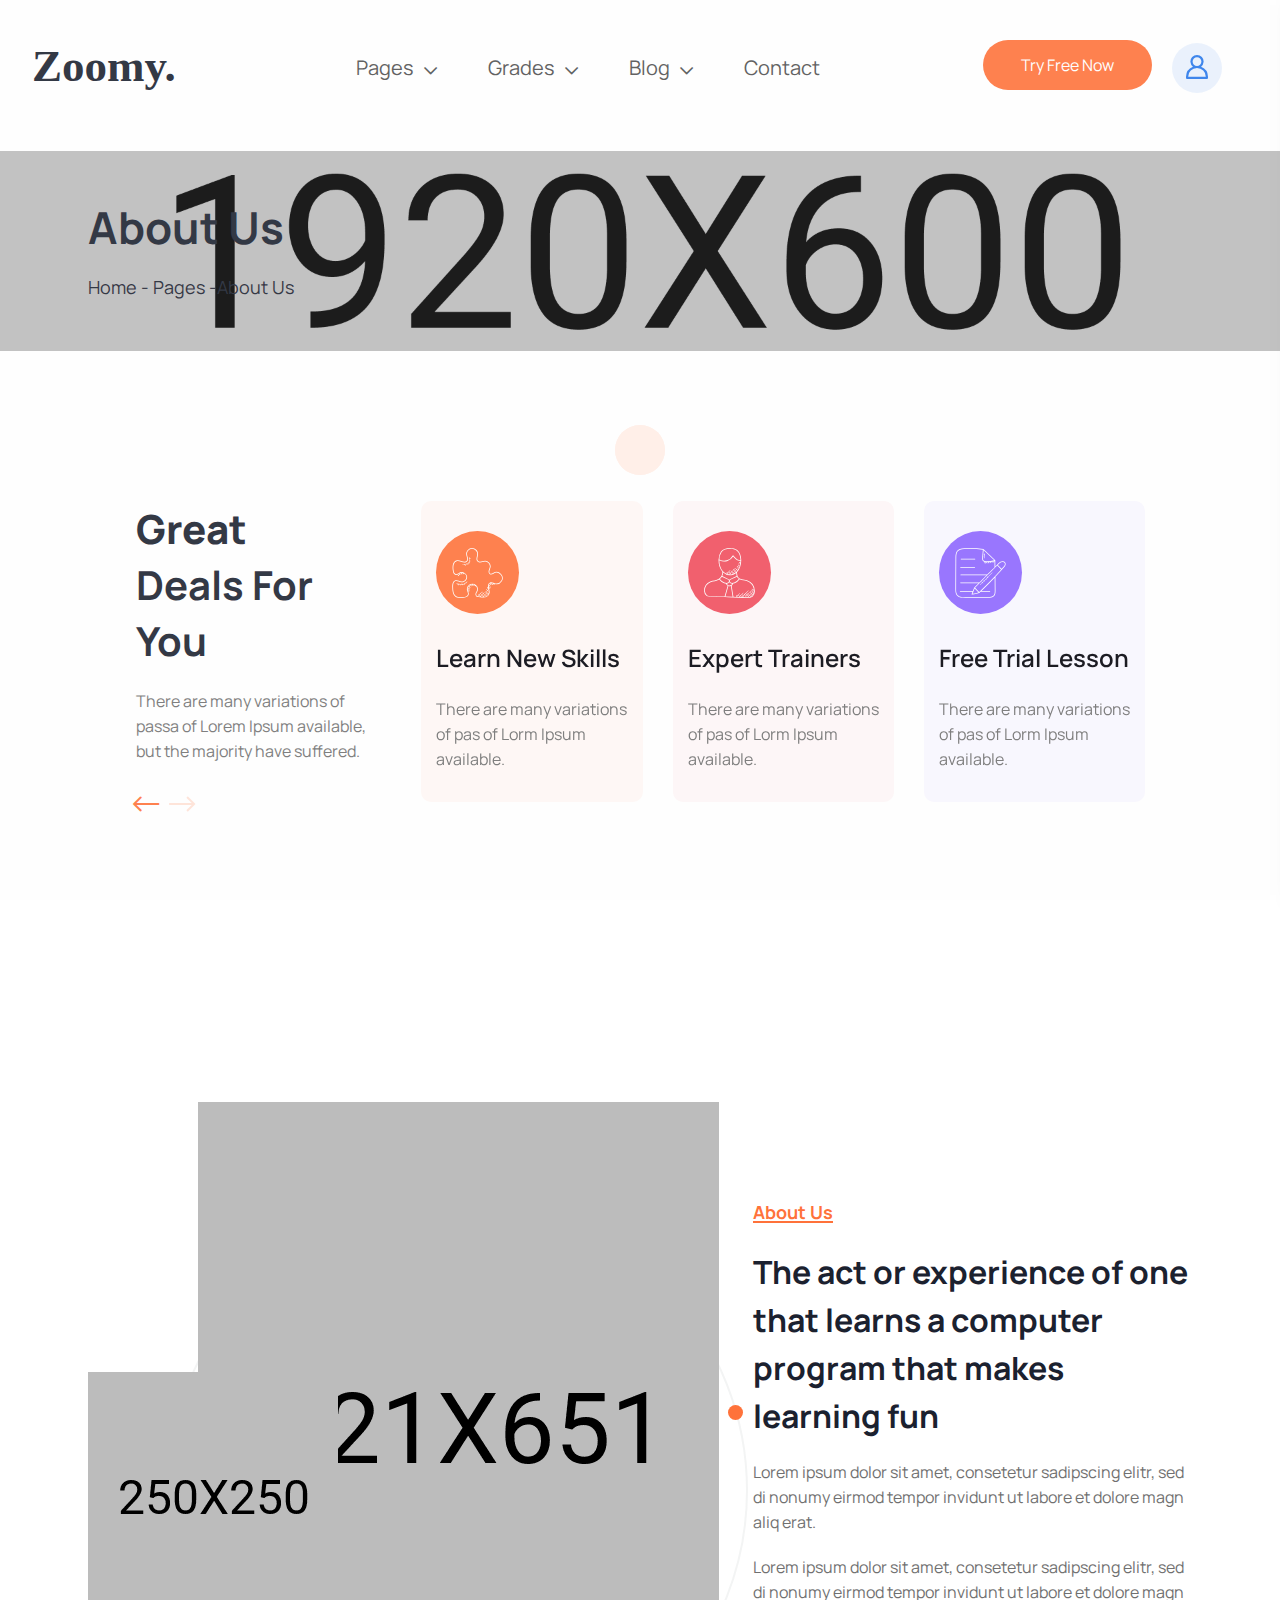
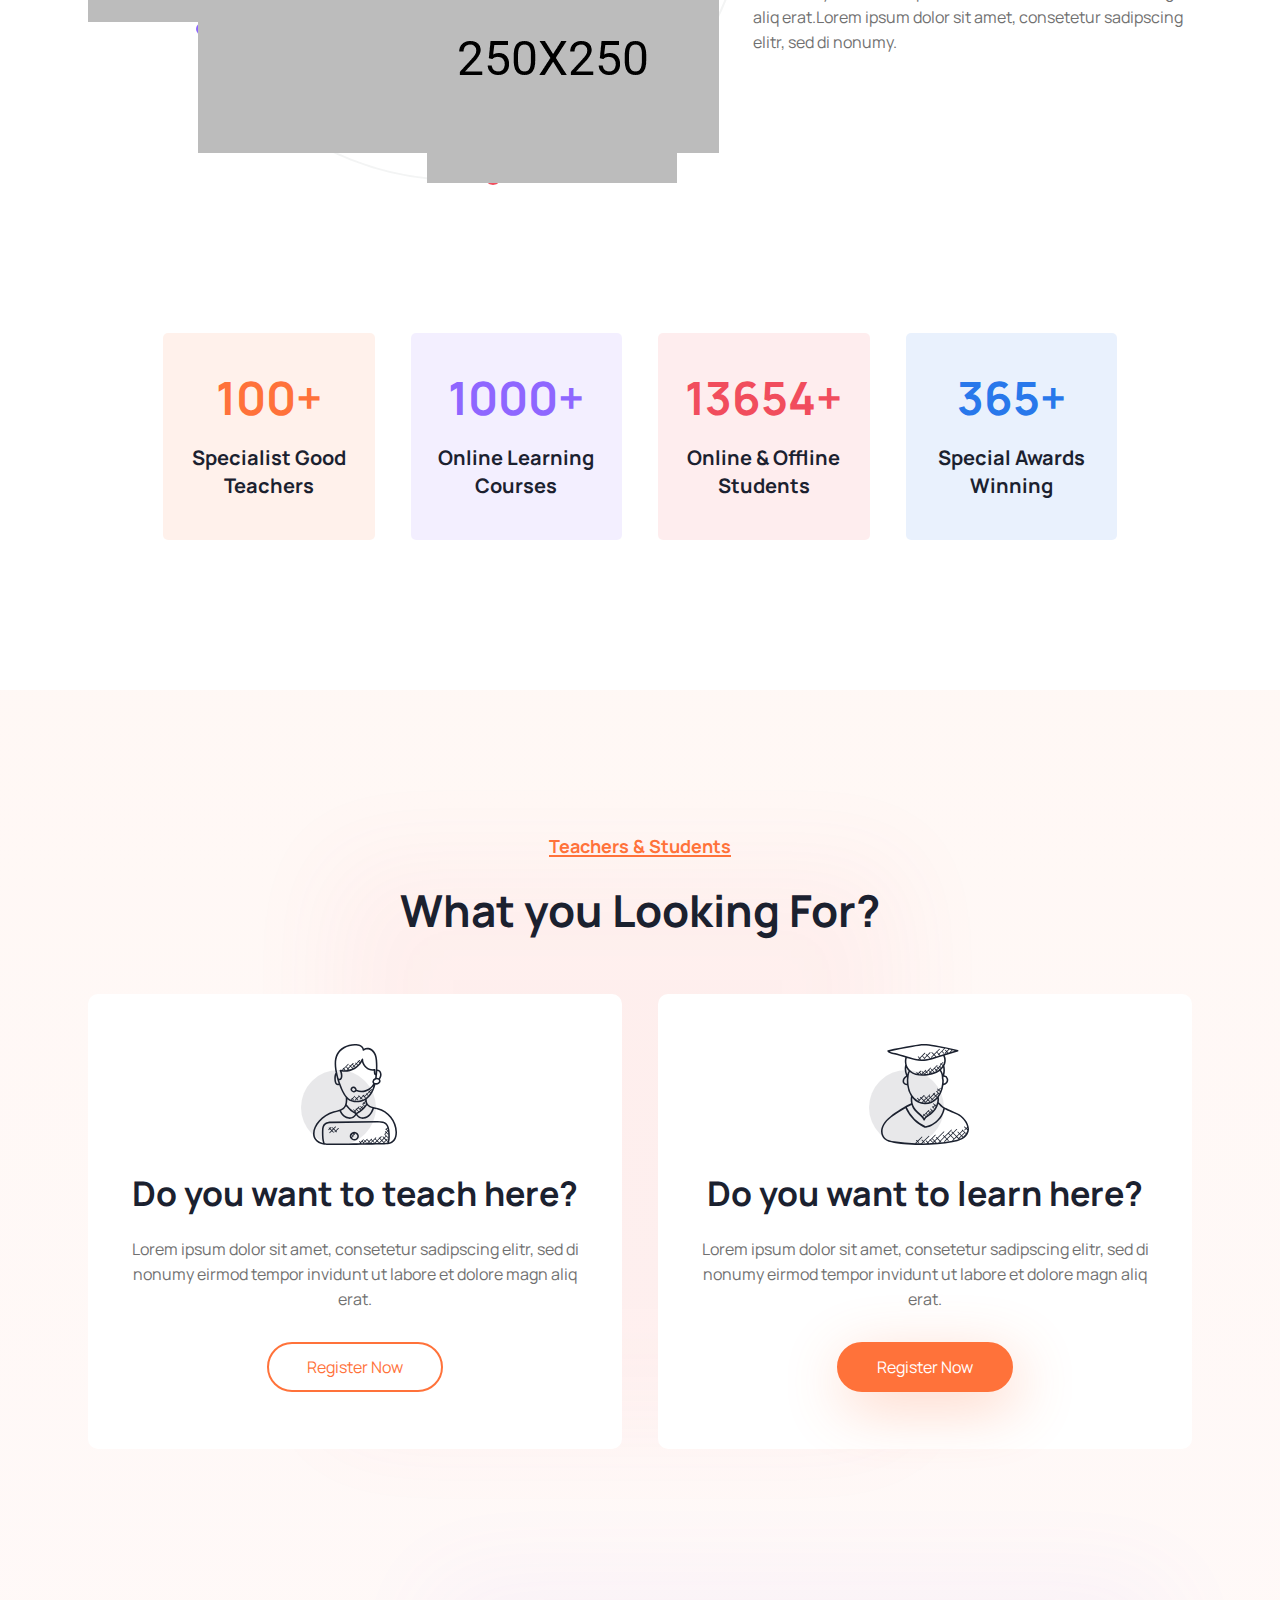
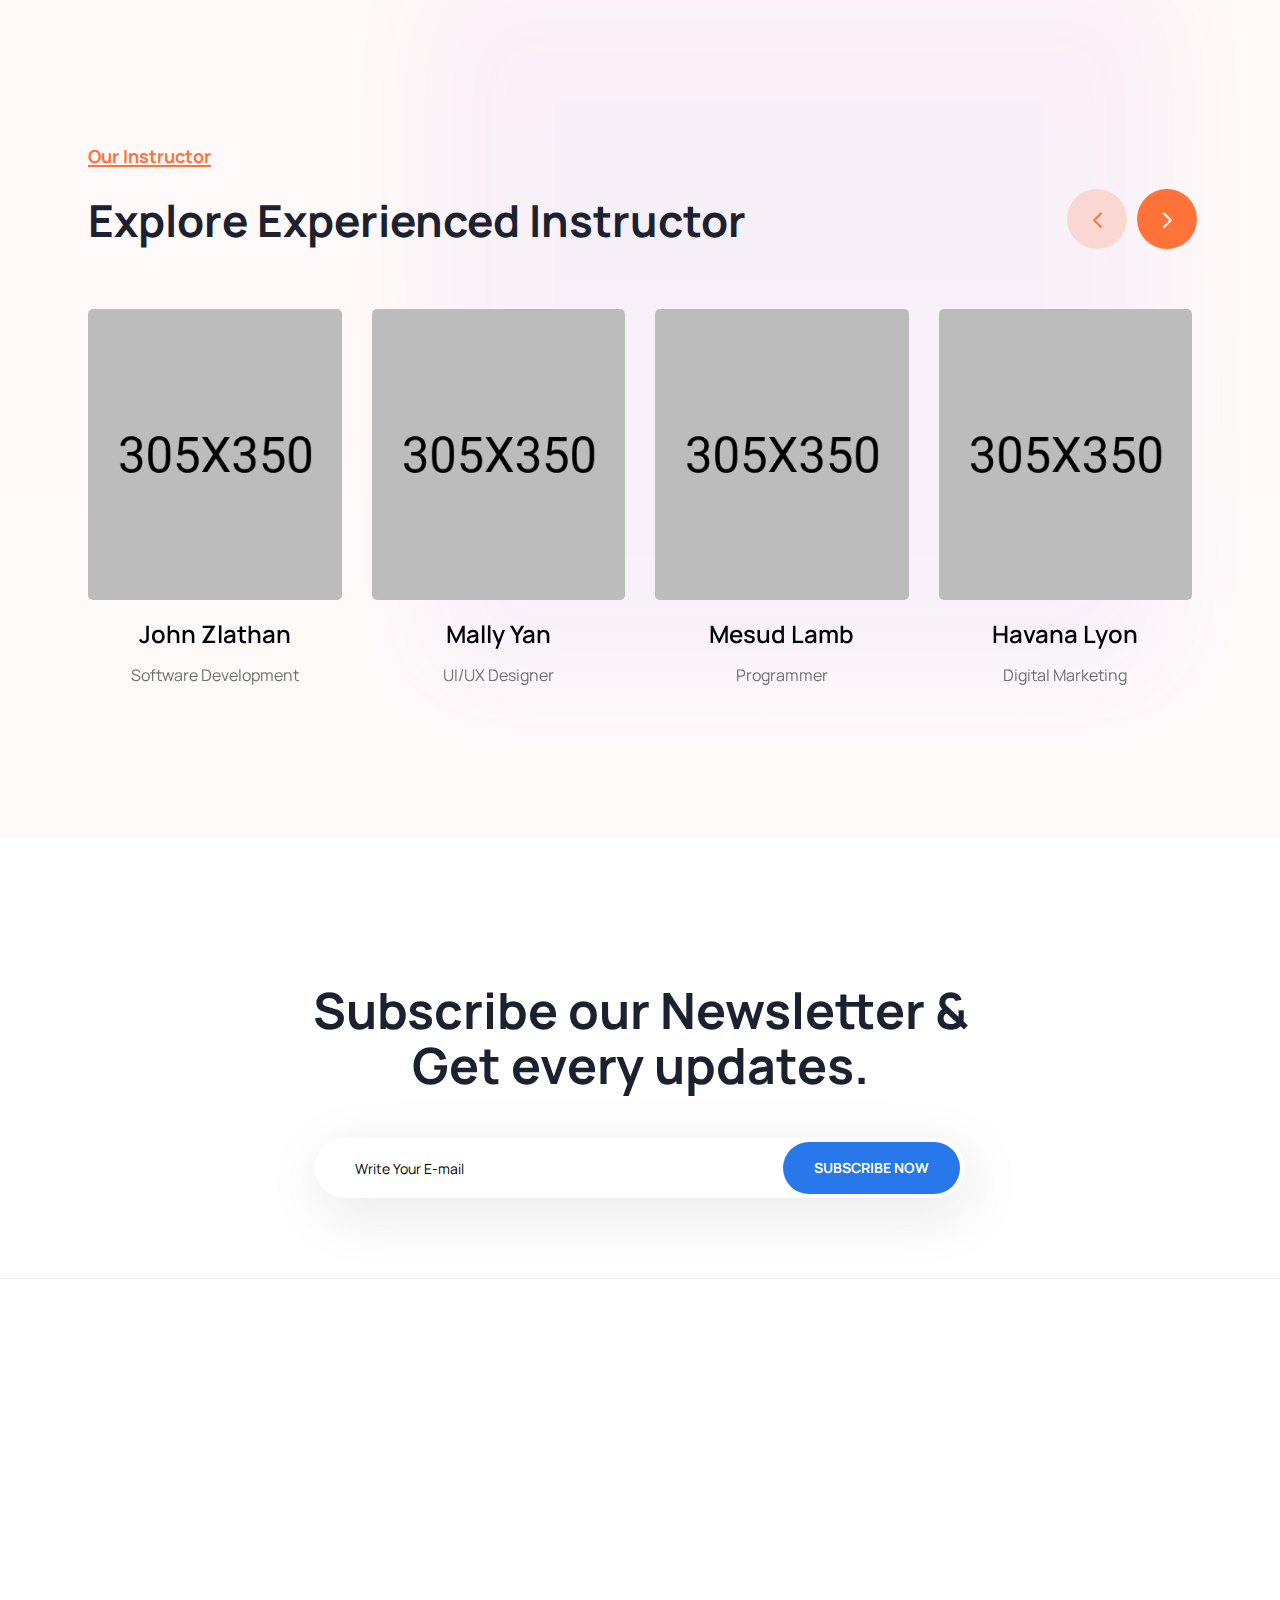
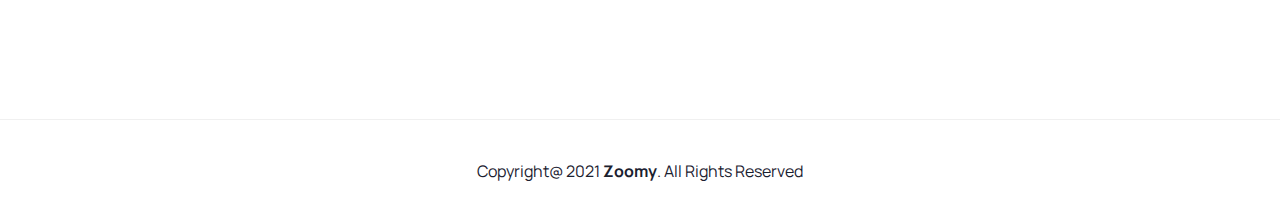
<file: about.html>
<!DOCTYPE html>
<html class="no-js" lang="en">

<head>
    <meta charset="utf-8">
    <meta http-equiv="x-ua-compatible" content="ie=edge">
    <title>Zoomy - E-learning HTML5 Template</title>
    <meta name="keywords" content="online education, e-learning, coaching, education, teaching, learning">
    <meta name="description" content="Zoomy is a e-learnibg HTML template for all kinds of education, coaching, online education website">
    <meta name="viewport" content="width=device-width, initial-scale=1">

    <link rel="manifest" href="site.webmanifest">
    <link rel="shortcut icon" type="image/x-icon" href="assets/img/favicon.png">
    <!-- Place favicon.ico in the root directory -->

    <!-- CSS here -->
    <link rel="stylesheet" href="assets/css/bootstrap.min.css">
    <link rel="stylesheet" href="assets/css/owl.carousel.min.css">
    <link rel="stylesheet" href="assets/css/animate.css">
    <link rel="stylesheet" href="assets/css/magnific-popup.css">
    <link rel="stylesheet" href="assets/css/all.min.css">
    <link rel="stylesheet" href="assets/css/flaticon.css">
    <link rel="stylesheet" href="assets/css/font.css">
    <link rel="stylesheet" href="assets/css/metisMenu.css">
    <link rel="stylesheet" href="assets/css/nice-select.css">
    <link rel="stylesheet" href="assets/css/slick.css">
    <link rel="stylesheet" href="assets/css/spacing.css">
    <link rel="stylesheet" href="assets/css/main.css">
</head>

<body>
    <!--[if lte IE 9]>
            <p class="browserupgrade">You are using an <strong>outdated</strong> browser. Please <a href="https://browsehappy.com/">upgrade your browser</a> to improve your experience and security.</p>
        <![endif]-->

    <!-- Add your site or application content here -->
    <!-- preloader -->
    <div id="preloader">
        <div class="preloader">
            <span></span>
            <span></span>
        </div>
    </div>
    <!-- preloader end  -->

    <header>
        <div id="theme-menu-two" class="main-header-area main-head-three pl-100 pr-100 pt-20 pb-15">
            <div class="container-fluid">
                <div class="row align-items-center">
                    <div class="col-xl-2 col-lg-2 col-5">
                        <div class="logo"><a href="index.html"><img src="assets/img/logo/header_logo_one.svg" alt=""></a></div>
                    </div>
                    <div class="col-xl-7 col-lg-8 d-none d-lg-block">
                        <nav class="main-menu navbar navbar-expand-lg justify-content-center">
                            <div class="nav-container">
                                <div class="collapse navbar-collapse" id="navbarSupportedContent">
                                    <ul class="navbar-nav">
                                            
                                        </li>
                                        
                                        <li class="nav-item dropdown">
                                            <a class="nav-link dropdown-toggle" href="#" id="navbarDropdown3" role="button" data-bs-toggle="dropdown" aria-expanded="false">Pages</a>
                                            <ul class="dropdown-menu" aria-labelledby="navbarDropdown3">
                                                <li><a class="dropdown-item" href="about.html">About Us</a></li>
                                                <li><a class="dropdown-item" href="course-details.html">Courses</a></li>
                                                <li><a class="dropdown-item" href="price.html">Price</a></li>
                                                <li><a class="dropdown-item" href="instructor.html">Instructors</a></li>
                                                <li><a class="dropdown-item" href="faq.html">FAQ</a></li>
                                            </ul>
                                        </li>
                                        <li class="nav-item dropdown">
                                            <a class="nav-link dropdown-toggle" href="#" id="navbarDropdown3" role="button" data-bs-toggle="dropdown" aria-expanded="false">Grades</a>
                                            <ul class="dropdown-menu" aria-labelledby="navbarDropdown3">
                                                <li><a class="dropdown-item" href="about.html">Pre-School</a></li>
                                                <li><a class="dropdown-item" href="courses.html">Grade 01 - 05</a></li>
                                            </ul>
                                        </li>
                                        
                                        <li class="nav-item dropdown">
                                            <a class="nav-link dropdown-toggle" href="#" id="navbarDropdown4" role="button" data-bs-toggle="dropdown" aria-expanded="false">
                                                Blog
                                            </a>
                                            <ul class="dropdown-menu" aria-labelledby="navbarDropdown4">
                                                <li><a class="dropdown-item" href="blog.html">Blog Grid</a></li>
                                                <li><a class="dropdown-item" href="blog-details.html">Blog Details</a></li>
                                            </ul>
                                        </li>
                                        <li class="nav-item">
                                        <a class="nav-link" href="contact.html" id="navbarDropdown5" role="button"  aria-expanded="false">Contact</a></li>
                                    </ul>
                                </div>
                            </div>
                        </nav>
                    </div>
                    <div class="col-xl-3 col-lg-2 col-7">
                        <div class="right-nav d-flex align-items-center justify-content-end">
                            <div class="right-btn mr-25 mr-xs-15">
                                <ul class="d-flex align-items-center">
                                    <li><a href="contact.html" class="theme_btn free_btn">Try Free Now</a></li>
                                    <li><a class="sign-in ml-20" href="login.html"><img src="assets/img/icon/user.svg" alt=""></a></li>
                                </ul>
                            </div>
                            <div class="hamburger-menu d-md-inline-block d-lg-none text-right">
                                <a href="javascript:void(0);">
                                    <i class="far fa-bars"></i>
                                </a>
                            </div>
                        </div>
                    </div>
                </div>
            </div>
        </div> <!-- /.theme-main-menu -->
    </header>

    <!-- slide-bar start -->
    <aside class="slide-bar">
        <div class="close-mobile-menu">
            <a href="javascript:void(0);"><i class="fas fa-times"></i></a>
        </div>

        <!-- offset-sidebar start -->
        <div class="offset-sidebar">
            <div class="offset-widget offset-logo mb-30">
                <a href="index.html">
                    <img src="assets/img/logo/header_logo_one.svg" alt="logo">
                </a>
            </div>
            <div class="offset-widget mb-40">
                <div class="info-widget">
                    <h4 class="offset-title mb-20">About Us</h4>
                    <p class="mb-30">
                        But I must explain to you how all this mistaken idea of denouncing pleasure and praising pain
                        was born and will give you a complete account of the system and expound the actual teachings of
                        the great explore
                    </p>
                    <a class="theme_btn theme_btn_bg" href="contact.html">Contact Us</a>
                </div>
            </div>
            <div class="offset-widget mb-30 pr-10">
                <div class="info-widget info-widget2">
                    <h4 class="offset-title mb-20">Contact Info</h4>
                    <p> <i class="fal fa-address-book"></i> 23/A, Miranda City Likaoli Prikano, Dope</p>
                    <p> <i class="fal fa-phone"></i> +0989 7876 9865 9 </p>
                    <p> <i class="fal fa-envelope-open"></i> info@example.com </p>
                </div>
            </div>
        </div>
        <!-- offset-sidebar end -->

        <!-- side-mobile-menu start -->
         <nav class="side-mobile-menu">
            <ul id="mobile-menu-active">
                <li class="has-dropdown">
                    <a href="index.html">Home</a>
                    <ul class="sub-menu">
                        <li><a href="index.html">Home Style 1</a></li>
                        <li><a href="index-2.html">Home Style 2</a></li>
                        <li><a href="index-3.html">Home Style 3</a></li>
                    </ul>
                </li>
                <li><a href="about.html">About</a></li>
                <li class="has-dropdown">
                    <a href="#">Pages</a>
                    <ul class="sub-menu">
                        <li><a href="courses.html">Course One</a></li>
                        <li><a href="courses-2.html">Course Two</a></li>
                        <li><a href="course-details.html">Courses Details</a></li>
                        <li><a href="price.html">Price</a></li>
                        <li><a href="instructor.html">Instructor</a></li>
                        <li><a href="instructor-profile.html">Instructor Profile</a></li>
                        <li><a href="faq.html">FAQ</a></li>
                        <li><a href="login.html">login</a></li>
                    </ul>
                </li>
                <li class="has-dropdown"><a href="#">Blogs</a>
                    <ul class="sub-menu">
                        <li><a href="blog.html">Blog Grid</a></li>
                        <li><a href="blog-details.html">Blog Details</a></li>
                    </ul>
                </li>
                <li><a href="contact.html">Contacts Us</a></li>
            </ul>
        </nav>
        <!-- side-mobile-menu end -->
    </aside>
    <div class="body-overlay"></div>
    <!-- slide-bar end -->
    

    <main>
     <!--page-title-area start-->
      <section class="page-title-area d-flex align-items-end" style="background-image: url(assets/img/page-title-bg/01.jpg);">
          <div class="container">
              <div class="row align-items-end">
                  <div class="col-lg-12">
                      <div class="page-title-wrapper mb-50">
                         <h1 class="page-title mb-25">About Us</h1>
                         <div class="breadcrumb-list">
                            <ul class="breadcrumb">
                                <li><a href="index.html">Home - Pages -</a></li>
                                <li><a href="#">About Us</a></li>
                            </ul>
                         </div>
                    </div>
                  </div>
              </div>
          </div>
      </section>
      <!--page-title-area end-->
       <!--great-deal-area start-->
       <section class="great-deal-area pt-150 pb-90 pt-md-100 pb-md-40 pt-xs-100 pb-xs-40">
           <div class="container">
               <div class="row justify-content-lg-center justify-content-start">
                   <div class="col-xl-3 col-lg-8">
                       <div class="deal-box mb-30 text-center text-xl-start">
                           <h2 class="mb-20"><b>Great</b> Deals For You</h2>
                           <p>There are many variations of passa of Lorem Ipsum available, but the majority have suffered.</p>
                       </div>
                   </div>
                   <div class="col-xl-8">
                       <div class="deal-active owl-carousel mb-30">
                            <div class="single-item">
                                <div class="single-box mb-30">
                                    <div class="single-box__icon mb-25">
                                        <img src="assets/img/icon/puzzle.svg" alt="">
                                    </div>
                                    <h4 class="sub-title mb-20">Learn New Skills</h4>
                                    <p>There are many variations of pas of Lorm Ipsum available.</p>
                                </div>
                            </div>
                            <div class="single-item">
                                <div class="single-box s-box2 mb-30">
                                    <div class="single-box__icon mb-25">
                                        <img src="assets/img/icon/manager.svg" alt="">
                                    </div>
                                    <h4 class="sub-title mb-20">Expert Trainers</h4>
                                    <p>There are many variations of pas of Lorm Ipsum available.</p>
                                </div>
                            </div>
                            <div class="single-item">
                                <div class="single-box s-box3 mb-30">
                                    <div class="single-box__icon mb-25">
                                        <img src="assets/img/icon/notepad.svg" alt="">
                                    </div>
                                    <h4 class="sub-title mb-20">Free Trial Lesson</h4>
                                    <p>There are many variations of pas of Lorm Ipsum available.</p>
                                </div>
                            </div>
                            <div class="single-item">
                                <div class="single-box mb-30">
                                    <div class="single-box__icon mb-25">
                                        <img src="assets/img/icon/puzzle.svg" alt="">
                                    </div>
                                    <h4 class="sub-title mb-20">Learn New Skills</h4>
                                    <p>There are many variations of pas of Lorm Ipsum available.</p>
                                </div>
                            </div>
                            <div class="single-item">
                                <div class="single-box s-box2 mb-30">
                                    <div class="single-box__icon mb-25">
                                        <img src="assets/img/icon/manager.svg" alt="">
                                    </div>
                                    <h4 class="sub-title mb-20">Expert Trainers</h4>
                                    <p>There are many variations of pas of Lorm Ipsum available.</p>
                                </div>
                            </div>
                       </div>
                   </div>
               </div>
           </div>
       </section>
       <!--great-deal-area end-->
      <!--about-us-area start-->
      <section class="about-us-area pt-150 pb-120 pt-md-100 pb-md-70 pt-xs-100 pb-xs-70">
          <div class="container">
              <div class="row align-items-center mb-120">
                 <div class="col-lg-7">
                     <div class="about__img__box mb-60">
                        <img class="about-main-thumb pl-110" src="assets/img/slider/01.png" alt="about-img">
                        <img class="about-img about_01" src="assets/img/about/01.png" alt="about-img">
                        <img class="about-img about_02" src="assets/img/about/02.png" alt="about-img">
                        <img class="about-img about_03" src="assets/img/slider/earth-bg.svg" alt="about-img">
                    </div>
                 </div>
                 <div class="col-lg-5">
                     <div class="about-wrapper">
                         <div class="section-title section-title-4 mb-60">
                            <h5 class="bottom-line mb-25">About Us</h5>
                            <h2 class="mb-20">The act or experience of one that learns a computer program that makes learning fun</h2>
                            <p class="mb-20">Lorem ipsum dolor sit amet, consetetur sadipscing elitr, sed di nonumy eirmod tempor invidunt ut labore et dolore magn aliq erat.</p>
                            <p>Lorem ipsum dolor sit amet, consetetur sadipscing elitr, sed di nonumy eirmod tempor invidunt ut labore et dolore magn aliq erat.Lorem ipsum dolor sit amet, consetetur sadipscing elitr, sed di nonumy.</p>
                        </div>
                     </div>
                 </div>
              </div>
              <div class="row pl-75 pr-75 pr-lg-0 pr-md-0 pr-xs-0 pl-lg-0 pl-md-0 pl-xs-0">
                   <div class="col-lg-3 col-md-6 col-sm-6">
                       <div class="counters text-center mb-30">
                           <h2><span class="counter">100</span>+</h2>
                           <h5>Specialist Good Teachers</h5>
                       </div>
                   </div>
                   <div class="col-lg-3 col-md-6 col-sm-6">
                       <div class="counters count-1 text-center mb-30">
                           <h2><span class="counter">1000</span>+</h2>
                           <h5>Online Learning Courses</h5>
                       </div>
                   </div>
                   <div class="col-lg-3 col-md-6 col-sm-6">
                       <div class="counters count-2 text-center mb-30">
                           <h2><span class="counter">13654</span>+</h2>
                           <h5>Online & Offline Students</h5>
                       </div>
                   </div>
                   <div class="col-lg-3 col-md-6 col-sm-6">
                       <div class="counters count-3 text-center mb-30">
                           <h2><span class="counter">365</span>+</h2>
                           <h5>Special Awards Winning</h5>
                       </div>
                   </div>
               </div>
          </div>
      </section>
      <!--about-us-area end-->
      <!--about-section-wrapper start-->
      <div class="about-section-wrapper pos-rel gradient-bg">
          <div class="what-blur-shape-one"></div>
           <div class="what-blur-shape-two"></div>
            <!--what-loking-for start-->
            <section class="what-looking-for pt-145 pb-130 pt-md-95 pb-md-80 pt-xs-95 pb-xs-80">
                    <div class="container">
                        <div class="row justify-content-center">
                            <div class="col-lg-8">
                                <div class="section-title text-center mb-55">
                                    <h5 class="bottom-line mb-25">Teachers & Students</h5>
                                    <h2>What you Looking For?</h2>
                                </div>
                            </div>
                        </div>
                        <div class="row">
                            <div class="col-xl-6 col-lg-6 col-md-6">
                                <div class="what-box text-center mb-3">
                                    <div class="what-box__icon mb-30">
                                        <img src="assets/img/icon/phone-operator.svg" alt="">
                                    </div>
                                    <h3>Do you want to teach here?</h3>
                                    <p>Lorem ipsum dolor sit amet, consetetur sadipscing elitr, sed di nonumy eirmod tempor invidunt ut labore et dolore magn aliq erat.</p>
                                    <a href="contact.html" class="theme_btn border_btn">Register Now</a>
                                </div>
                            </div>
                            <div class="col-xl-6 col-lg-6 col-md-6">
                                <div class="what-box text-center mb-3">
                                    <div class="what-box__icon mb-30">
                                        <img src="assets/img/icon/graduate.svg" alt="">
                                    </div>
                                    <h3>Do you want to learn here?</h3>
                                    <p>Lorem ipsum dolor sit amet, consetetur sadipscing elitr, sed di nonumy eirmod tempor invidunt ut labore et dolore magn aliq erat.</p>
                                    <a href="contact.html" class="theme_btn border_btn active">Register Now</a>
                                </div>
                            </div>
                        </div>
                    </div>
            </section>
            <!--what-loking-for end-->
            <!-- course-instructor start -->
            <section class="course-instructor nav-style-two f-round-bg pt-150 pb-120 pt-md-95 pt-xs-95">
                <div class="container">
                    <div class="row">
                        <div class="col-xl-8 col-lg-9">
                            <div class="section-title text-center text-md-start mb-60">
                                <h5 class="bottom-line mb-25">Our Instructor</h5>
                                <h2 class="mb-25">Explore Experienced Instructor</h2>
                            </div>
                        </div>
                    </div>
                    <div class="instructor-active owl-carousel">
                        <div class="item">
                            <div class="z-instructors text-center mb-30">
                                <div class="z-instructors__thumb mb-15">
                                    <img src="assets/img/instructor/01.jpg" alt="">
                                    <div class="social-media">
                                        <a href="#"><i class="fab fa-facebook-f"></i></a>
                                        <a href="#"><i class="fab fa-twitter"></i></a>
                                        <a href="#"><i class="fab fa-instagram"></i></a>
                                        <a href="#"><i class="fab fa-youtube"></i></a>
                                    </div>
                                </div>
                                <div class="z-instructors__content">
                                    <h4 class="sub-title mb-10"><a href="instructor-profile.html">John Zlathan</a></h4>
                                    <p>Software Development</p>
                                </div>
                            </div>
                        </div>
                        <div class="item">
                            <div class="z-instructors text-center mb-30">
                                <div class="z-instructors__thumb mb-15">
                                    <img src="assets/img/instructor/02.jpg" alt="">
                                    <div class="social-media">
                                        <a href="#"><i class="fab fa-facebook-f"></i></a>
                                        <a href="#"><i class="fab fa-twitter"></i></a>
                                        <a href="#"><i class="fab fa-instagram"></i></a>
                                        <a href="#"><i class="fab fa-youtube"></i></a>
                                    </div>
                                </div>
                                <div class="z-instructors__content">
                                    <h4 class="sub-title mb-10"><a href="instructor-profile.html">Mally Yan</a></h4>
                                    <p>UI/UX Designer</p>
                                </div>
                            </div>
                        </div>
                        <div class="item">
                            <div class="z-instructors text-center mb-30">
                                <div class="z-instructors__thumb mb-15">
                                    <img src="assets/img/instructor/03.jpg" alt="">
                                    <div class="social-media">
                                        <a href="#"><i class="fab fa-facebook-f"></i></a>
                                        <a href="#"><i class="fab fa-twitter"></i></a>
                                        <a href="#"><i class="fab fa-instagram"></i></a>
                                        <a href="#"><i class="fab fa-youtube"></i></a>
                                    </div>
                                </div>
                                <div class="z-instructors__content">
                                    <h4 class="sub-title mb-10"><a href="instructor-profile.html">Mesud Lamb</a></h4>
                                    <p>Programmer</p>
                                </div>
                            </div>
                        </div>
                        <div class="item">
                            <div class="z-instructors text-center mb-30">
                                <div class="z-instructors__thumb mb-15">
                                    <img src="assets/img/instructor/04.jpg" alt="">
                                    <div class="social-media">
                                        <a href="#"><i class="fab fa-facebook-f"></i></a>
                                        <a href="#"><i class="fab fa-twitter"></i></a>
                                        <a href="#"><i class="fab fa-instagram"></i></a>
                                        <a href="#"><i class="fab fa-youtube"></i></a>
                                    </div>
                                </div>
                                <div class="z-instructors__content">
                                    <h4 class="sub-title mb-10"><a href="instructor-profile.html">Havana Lyon</a></h4>
                                    <p>Digital Marketing</p>
                                </div>
                            </div>
                        </div>
                        <div class="item">
                            <div class="z-instructors text-center mb-30">
                                <div class="z-instructors__thumb mb-15">
                                    <img src="assets/img/instructor/01.jpg" alt="">
                                    <div class="social-media">
                                        <a href="#"><i class="fab fa-facebook-f"></i></a>
                                        <a href="#"><i class="fab fa-twitter"></i></a>
                                        <a href="#"><i class="fab fa-instagram"></i></a>
                                        <a href="#"><i class="fab fa-youtube"></i></a>
                                    </div>
                                </div>
                                <div class="z-instructors__content">
                                    <h4 class="sub-title mb-10"><a href="instructor-profile.html">John Zlathan</a></h4>
                                    <p>Software Development</p>
                                </div>
                            </div>
                        </div>
                        <div class="item">
                            <div class="z-instructors text-center mb-30">
                                <div class="z-instructors__thumb mb-15">
                                    <img src="assets/img/instructor/02.jpg" alt="">
                                    <div class="social-media">
                                        <a href="#"><i class="fab fa-facebook-f"></i></a>
                                        <a href="#"><i class="fab fa-twitter"></i></a>
                                        <a href="#"><i class="fab fa-instagram"></i></a>
                                        <a href="#"><i class="fab fa-youtube"></i></a>
                                    </div>
                                </div>
                                <div class="z-instructors__content">
                                    <h4 class="sub-title mb-10"><a href="instructor-profile.html">Mally Yan</a></h4>
                                    <p>UI/UX Designer</p>
                                </div>
                            </div>
                        </div>
                    </div>
                </div>
            </section>
            <!-- course-instructor end -->
      </div>
       <!--about-section-wrapper start-->
        <!-- subscribe-area start -->
        <section class="subscribe-area border-bot pt-145 pb-50 pt-md-90 pt-xs-90">
            <div class="container">
                <div class="row justify-content-center">
                    <div class="col-xl-8">
                        <div class="subscribe-wrapper text-center mb-30">
                            <h2>Subscribe our Newsletter & Get every updates.</h2>
                           <div class="subscribe-form-box pos-rel">
                                <form class="subscribe-form">
                                    <input type="text" placeholder="Write Your E-mail">
                                </form>
                                <button class="sub_btn">Subscribe Now</button>
                           </div>
                        </div>
                    </div>
                </div>
            </div>
        </section>
        <!-- subscribe-area end -->
    </main>
    <!--footer-area start-->
    <footer class="footer-area pt-70 pb-40">
        <div class="container">
            <div class="row mb-15">
                <div class="col-xl-3 col-lg-4 col-md-6  wow fadeInUp2 animated" data-wow-delay='.1s'>
                    <div class="footer__widget mb-30">
                        <div class="footer-log mb-20">
                            <a href="index.html" class="logo">
                                <img src="assets/img/logo/header_logo_one.svg" alt="">
                            </a>
                        </div>
                        <p>Lorem ipsum dolor sit amet, consetetur sadip scing elitr, sed di nonumy eirmod temporinvi dunt ut labore lorem ipsum.</p>
                        <div class="social-media footer__social mt-30">
                            <a href="#"><i class="fab fa-facebook-f"></i></a>
                            <a href="#"><i class="fab fa-twitter"></i></a>
                            <a href="#"><i class="fab fa-linkedin-in"></i></a>
                            <a href="#"><i class="fab fa-google-plus-g"></i></a>
                        </div>
                    </div>
                </div>
                <div class="col-xl-3 col-lg-4 col-md-6 wow fadeInUp2 animated" data-wow-delay='.3s'>
                    <div class="footer__widget mb-30 pl-40 pl-md-0 pl-xs-0">
                        <h6 class="widget-title mb-35">Contact us</h6>
                        <ul class="fot-list">
                            <li><a href="#">info@example.com</a></li>
                            <li><a href="#">+00 235 695 58</a></li>
                            <li><a href="#">Terms & Conditions</a></li>
                            <li><a href="#">Privacy Policy</a></li>
                            <li><a href="contact.html">Contacts</a></li>
                            <li><a href="#">Our Careers</a></li>
                        </ul>
                    </div>
                </div>
                <div class="col-xl-3 col-lg-4 col-md-6  wow fadeInUp2 animated" data-wow-delay='.5s'>
                    <div class="footer__widget mb-25 pl-90 pl-md-0 pl-xs-0">
                        <h6 class="widget-title mb-35">Quick Links</h6>
                        <ul class="fot-list">
                            <li><a href="about.html">About US</a></li>
                            <li><a href="#">Explore Pages</a></li>
                            <li><a href="#">Our Services</a></li>
                            <li><a href="#">Destinations</a></li>
                        </ul>
                    </div>
                </div>
                <div class="col-xl-3 col-lg-6 col-md-6  wow fadeInUp2 animated" data-wow-delay='.7s'>
                    <div class="footer__widget mb-30 pl-150 pl-lg-0 pl-md-0 pl-xs-0">
                        <h6 class="widget-title mb-35">Features</h6>
                        <ul class="fot-list mb-30">
                            <li><a href="index.html">Home Page</a> </li>
                            <li><a href="#">Testimonials</a></li>
                            <li><a href="blog.html">Latest News</a></li>
                            <li><a href="#">Help Center</a></li>
                        </ul>
                    </div>
                </div>
            </div>
        </div>
        <div class="copy-right-area border-bot pt-40">
            <div class="container">
                <div class="row align-items-center">
                    <div class="col-lg-12">
                        <div class="copyright text-center">
                            <h5>Copyright@ 2021 <a href="#">Zoomy</a>. All Rights Reserved</h5>
                        </div>
                    </div>
                </div>
            </div>
        </div>
    </footer>
    <!--footer-area end-->




    <!-- JS here -->

    <script src="assets/js/vendor/modernizr-3.5.0.min.js"></script>
    <script src="assets/js/vendor/jquery-2.2.4.min.js"></script>
    <script src="assets/js/popper.min.js"></script>
    <script src="assets/js/bootstrap.min.js"></script>
    <script src="assets/js/owl.carousel.min.js"></script>
    <script src="assets/js/isotope.pkgd.min.js"></script>
    <script src="assets/js/slick.min.js"></script>
    <script src="assets/js/metisMenu.min.js"></script>
    <script src="assets/js/jquery.nice-select.js"></script>
    <script src="assets/js/ajax-form.js"></script>
    <script src="assets/js/wow.min.js"></script>
    <script src="assets/js/jquery.counterup.min.js"></script>
    <script src="assets/js/waypoints.min.js"></script>
    <script src="assets/js/jquery.scrollUp.min.js"></script>
    <script src="assets/js/imagesloaded.pkgd.min.js"></script>
    <script src="assets/js/jquery.magnific-popup.min.js"></script>
    <script src="assets/js/jquery.easypiechart.js"></script>
    <script src="assets/js/plugins.js"></script>
    <script src="assets/js/main.js"></script>
</body>

</html>
</file>
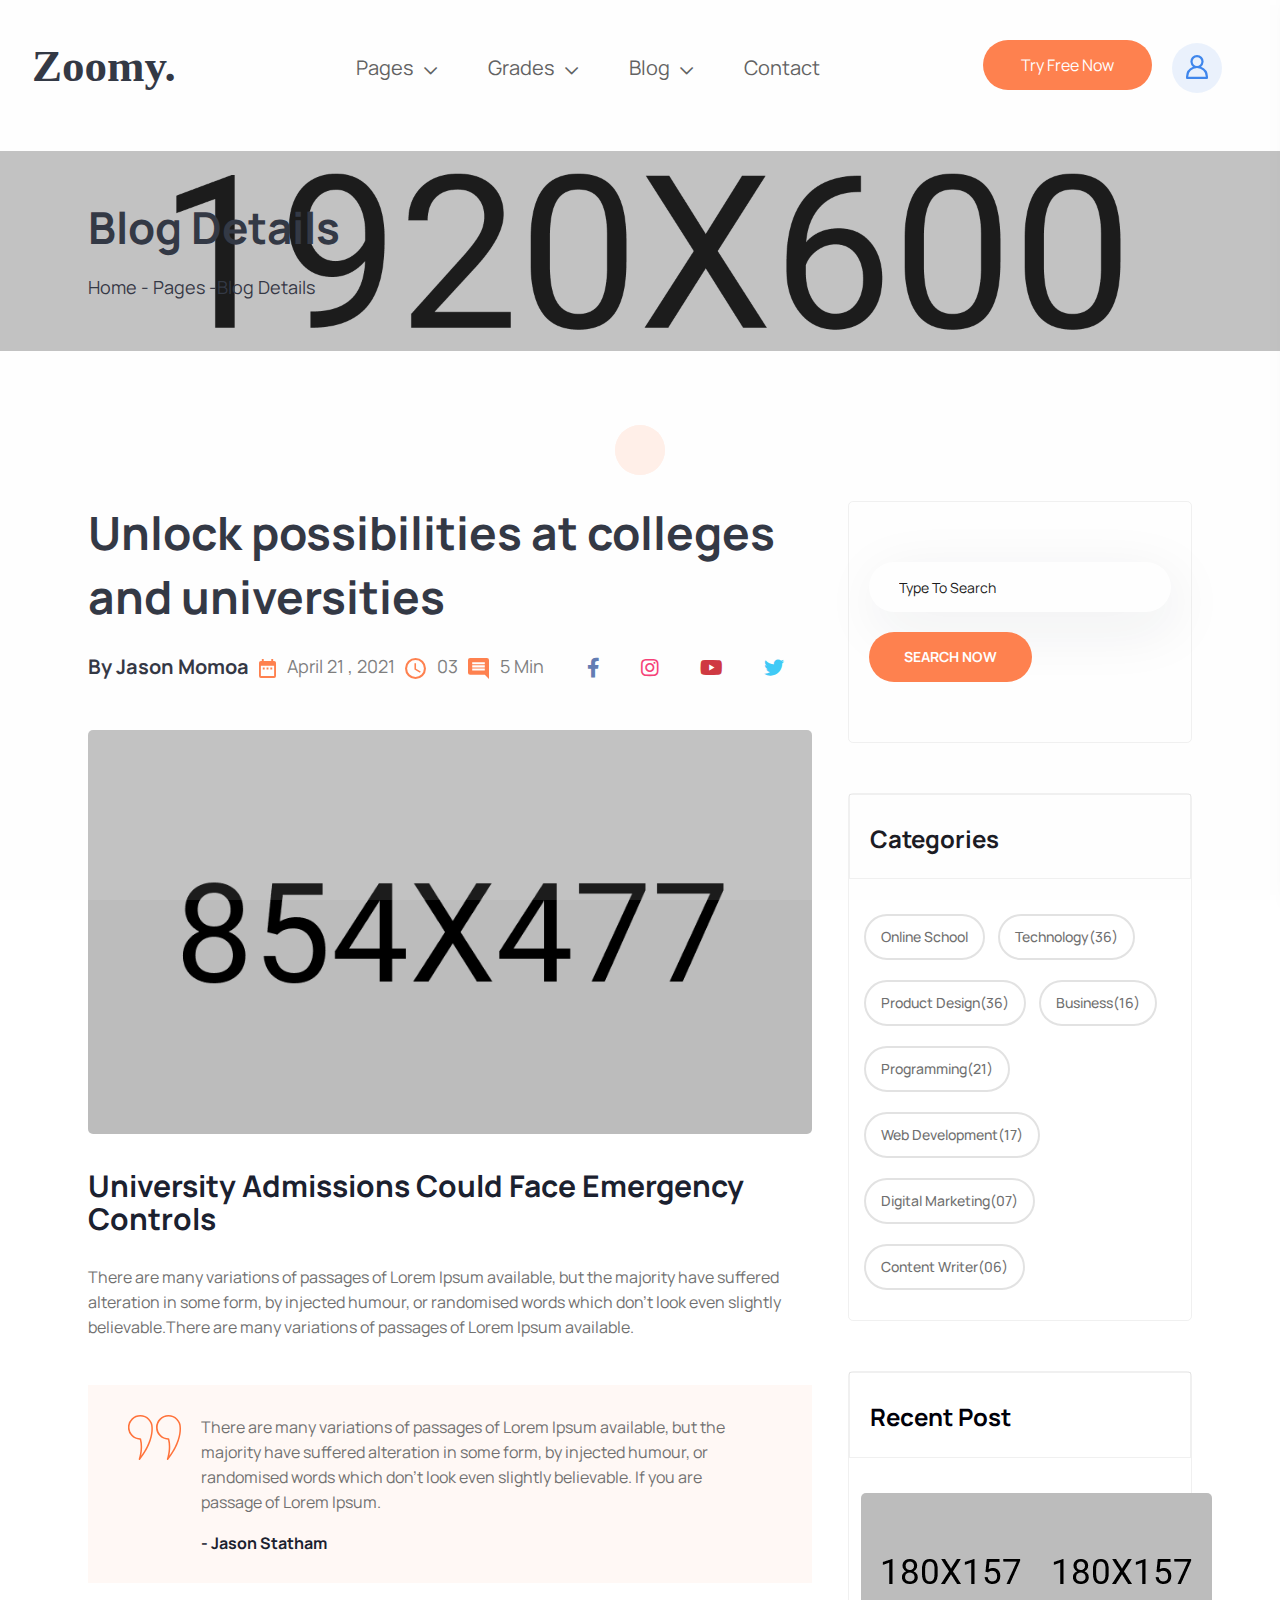
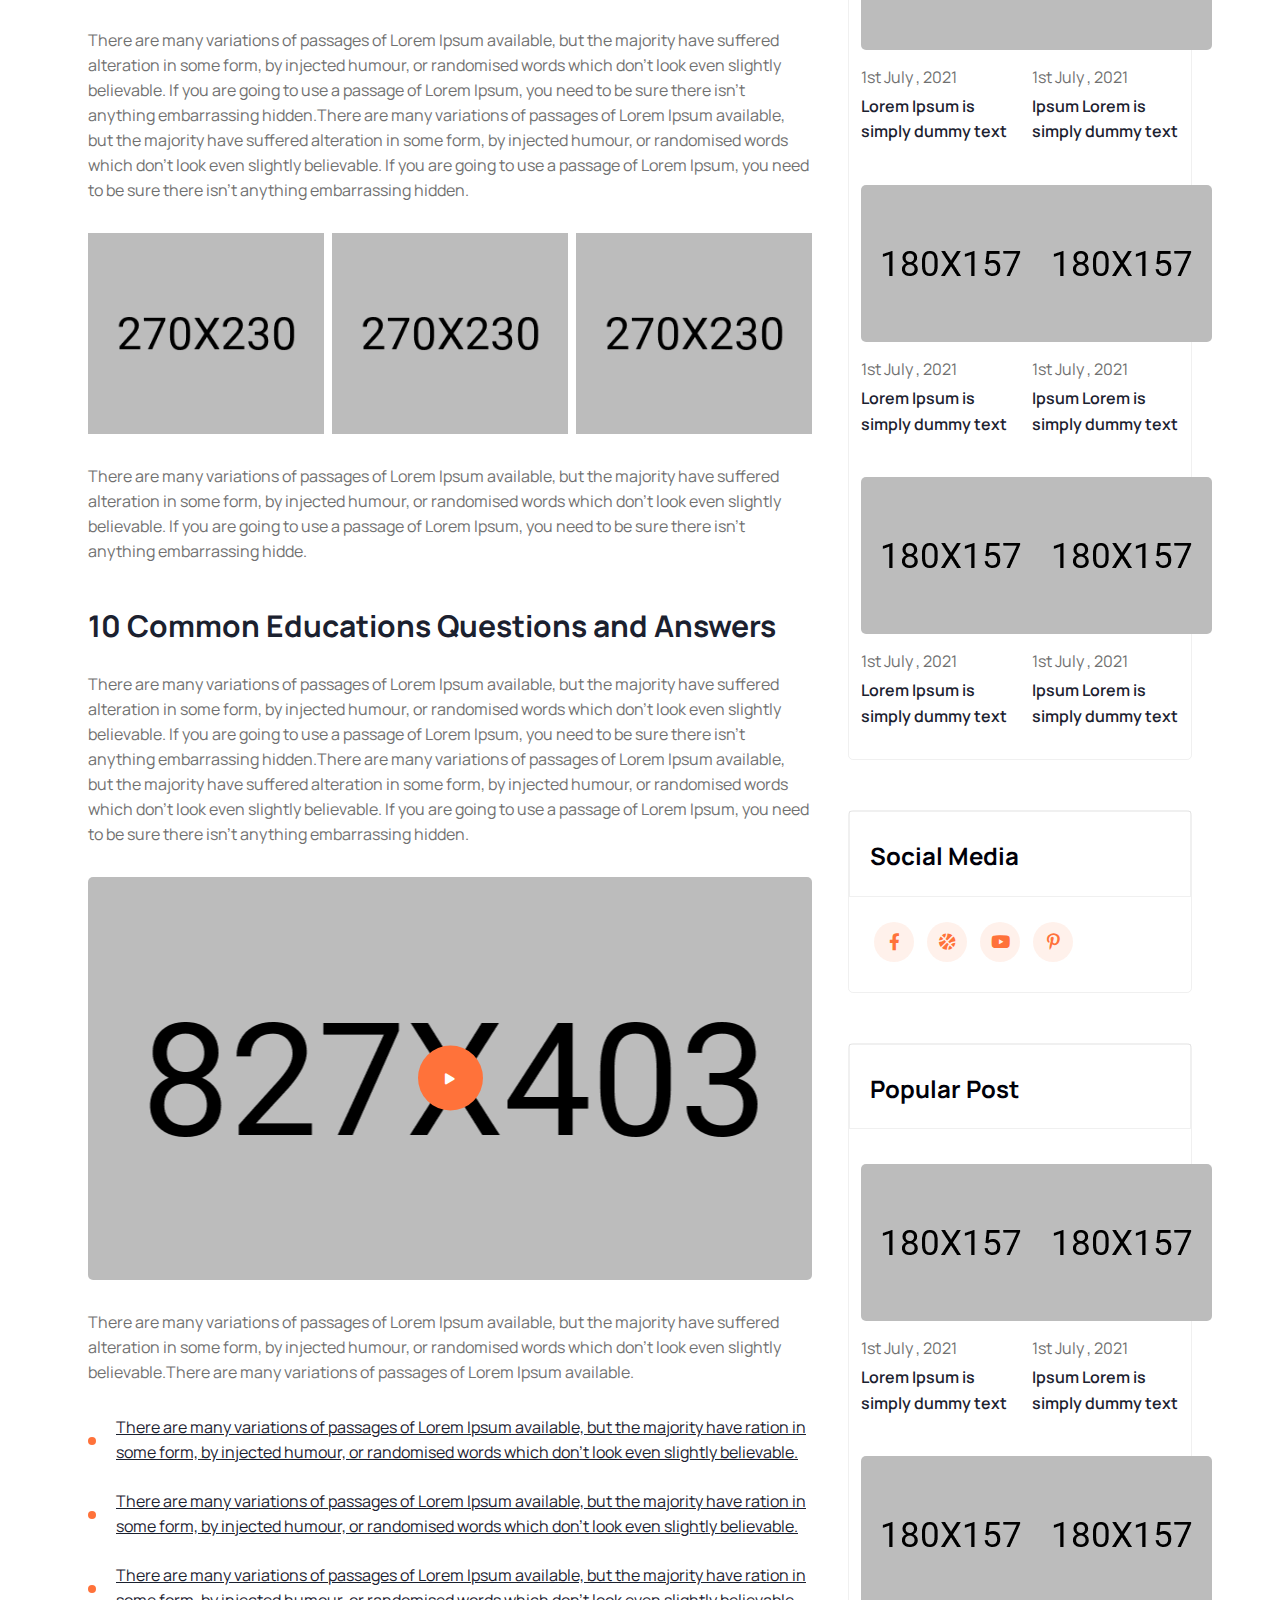
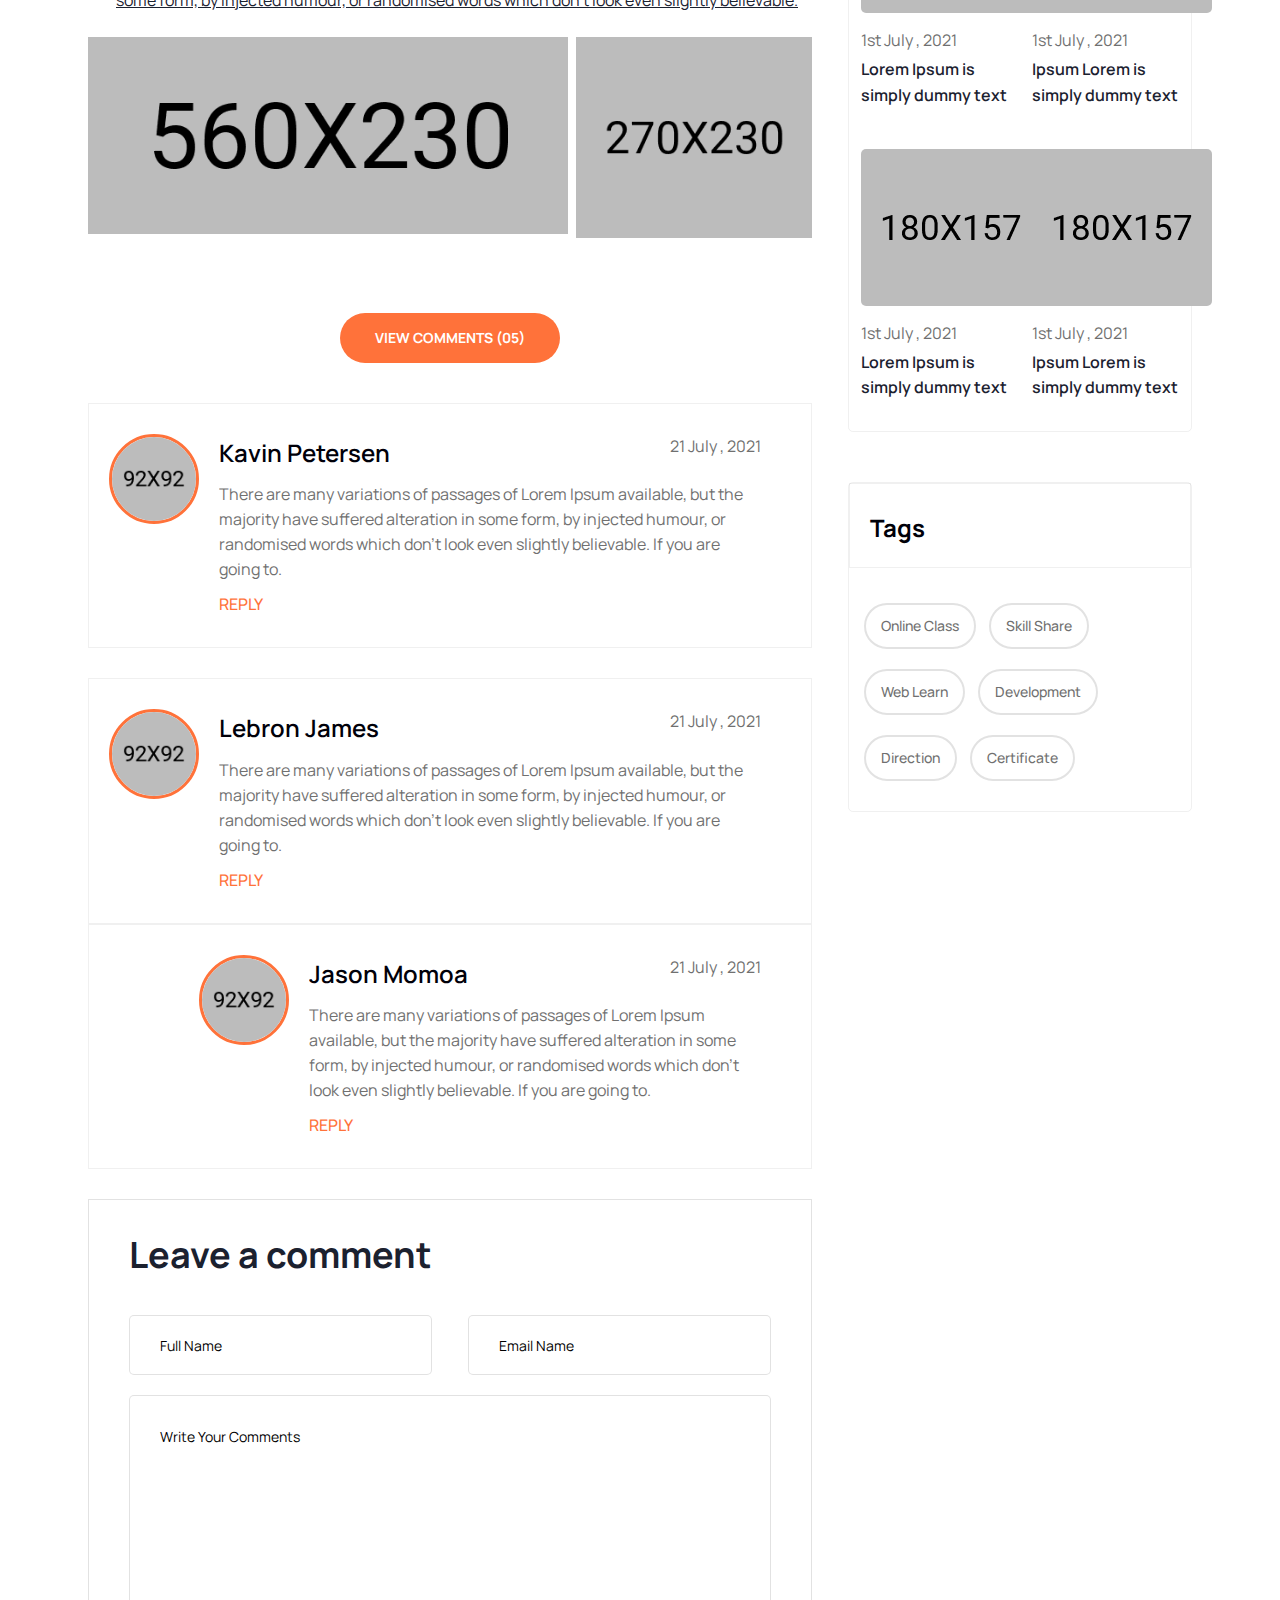
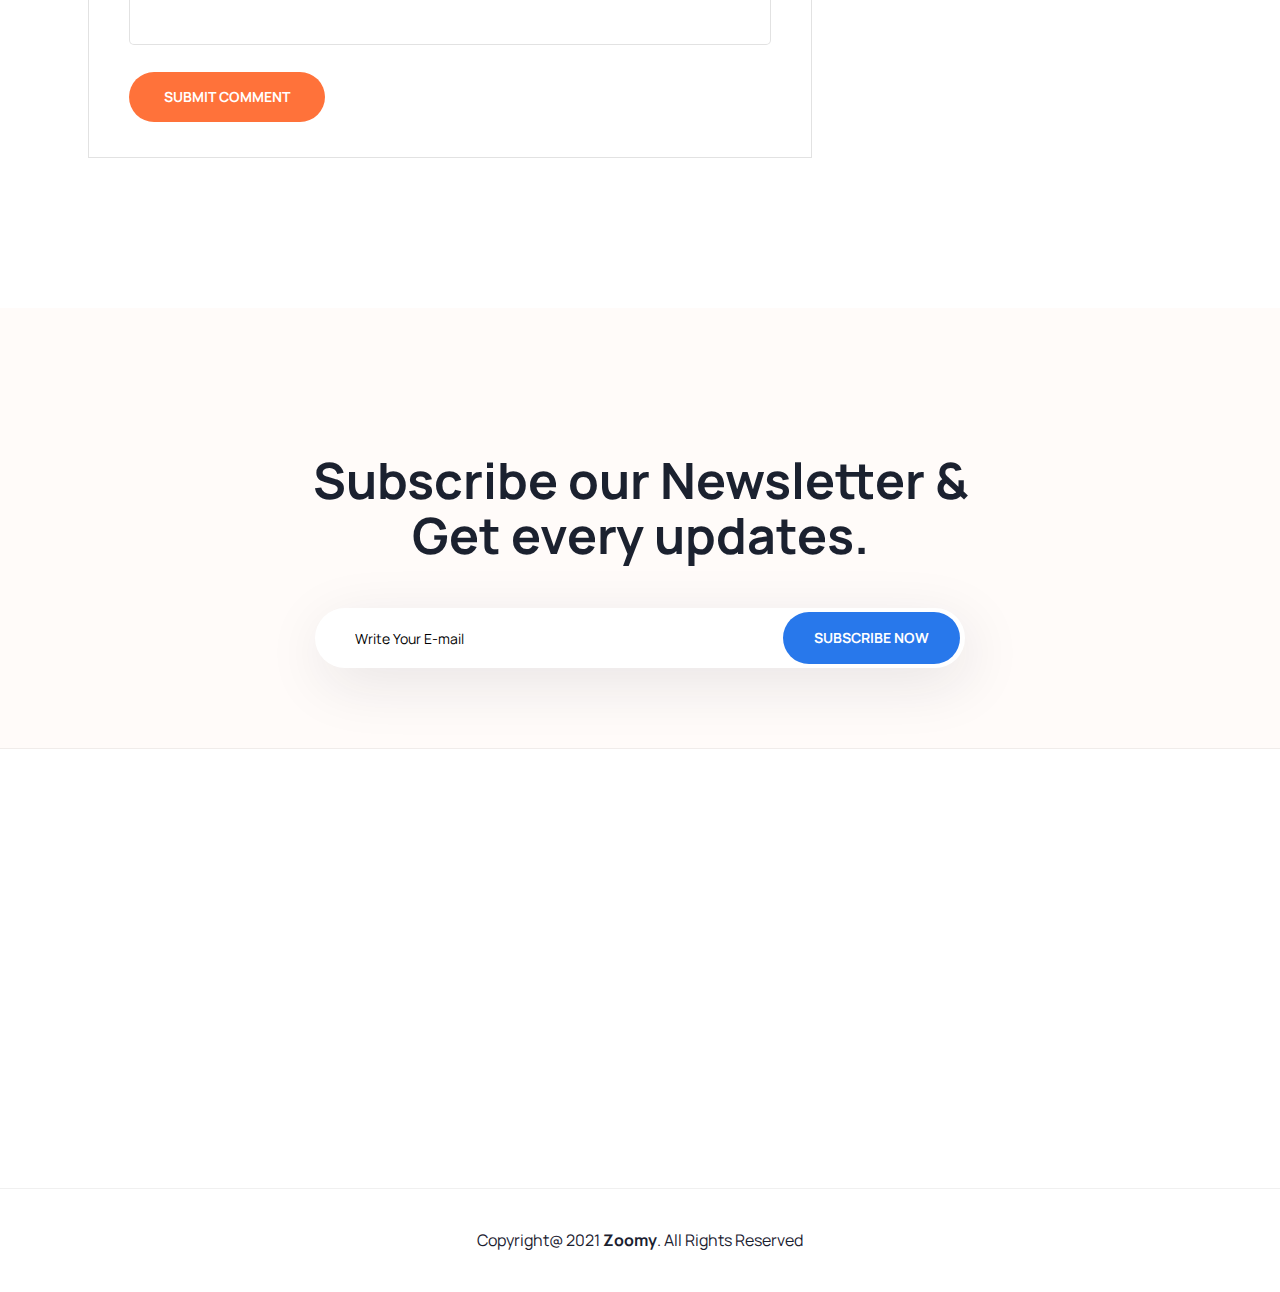
<file: blog-details.html>
<!DOCTYPE html>
<html class="no-js" lang="en">

<head>
    <meta charset="utf-8">
    <meta http-equiv="x-ua-compatible" content="ie=edge">
    <title>Zoomy - E-learning HTML5 Template</title>
    <meta name="keywords" content="online education, e-learning, coaching, education, teaching, learning">
    <meta name="description" content="Zoomy is a e-learnibg HTML template for all kinds of education, coaching, online education website">
    <meta name="viewport" content="width=device-width, initial-scale=1">

    <link rel="manifest" href="site.webmanifest">
    <link rel="shortcut icon" type="image/x-icon" href="assets/img/favicon.png">
    <!-- Place favicon.ico in the root directory -->

    <!-- CSS here -->
    <link rel="stylesheet" href="assets/css/bootstrap.min.css">
    <link rel="stylesheet" href="assets/css/owl.carousel.min.css">
    <link rel="stylesheet" href="assets/css/animate.css">
    <link rel="stylesheet" href="assets/css/magnific-popup.css">
    <link rel="stylesheet" href="assets/css/all.min.css">
    <link rel="stylesheet" href="assets/css/flaticon.css">
    <link rel="stylesheet" href="assets/css/font.css">
    <link rel="stylesheet" href="assets/css/metisMenu.css">
    <link rel="stylesheet" href="assets/css/nice-select.css">
    <link rel="stylesheet" href="assets/css/slick.css">
    <link rel="stylesheet" href="assets/css/spacing.css">
    <link rel="stylesheet" href="assets/css/main.css">
</head>

<body>
    <!--[if lte IE 9]>
            <p class="browserupgrade">You are using an <strong>outdated</strong> browser. Please <a href="https://browsehappy.com/">upgrade your browser</a> to improve your experience and security.</p>
        <![endif]-->

    <!-- Add your site or application content here -->
    <!-- preloader -->
    <div id="preloader">
        <div class="preloader">
            <span></span>
            <span></span>
        </div>
    </div>
    <!-- preloader end  -->
    <header>
        <div id="theme-menu-two" class="main-header-area main-head-three pl-100 pr-100 pt-20 pb-15">
            <div class="container-fluid">
                <div class="row align-items-center">
                    <div class="col-xl-2 col-lg-2 col-5">
                        <div class="logo"><a href="index.html"><img src="assets/img/logo/header_logo_one.svg" alt=""></a></div>
                    </div>
                    <div class="col-xl-7 col-lg-8 d-none d-lg-block">
                        <nav class="main-menu navbar navbar-expand-lg justify-content-center">
                            <div class="nav-container">
                                <div class="collapse navbar-collapse" id="navbarSupportedContent">
                                    <ul class="navbar-nav">
                                            
                                        </li>
                                        
                                        <li class="nav-item dropdown">
                                            <a class="nav-link dropdown-toggle" href="#" id="navbarDropdown3" role="button" data-bs-toggle="dropdown" aria-expanded="false">Pages</a>
                                            <ul class="dropdown-menu" aria-labelledby="navbarDropdown3">
                                                <li><a class="dropdown-item" href="about.html">About Us</a></li>
                                                <li><a class="dropdown-item" href="course-details.html">Courses</a></li>
                                                <li><a class="dropdown-item" href="price.html">Price</a></li>
                                                <li><a class="dropdown-item" href="instructor-profile.html">Instructors</a></li>
                                                <li><a class="dropdown-item" href="faq.html">FAQ</a></li>
                                            </ul>
                                        </li>
                                        <li class="nav-item dropdown">
                                            <a class="nav-link dropdown-toggle" href="#" id="navbarDropdown3" role="button" data-bs-toggle="dropdown" aria-expanded="false">Grades</a>
                                            <ul class="dropdown-menu" aria-labelledby="navbarDropdown3">
                                                <li><a class="dropdown-item" href="about.html">Pre-School</a></li>
                                                <li><a class="dropdown-item" href="courses.html">Grade 01 - 05</a></li>
                                            </ul>
                                        </li>
                                        
                                        <li class="nav-item dropdown">
                                            <a class="nav-link dropdown-toggle" href="#" id="navbarDropdown4" role="button" data-bs-toggle="dropdown" aria-expanded="false">
                                                Blog
                                            </a>
                                            <ul class="dropdown-menu" aria-labelledby="navbarDropdown4">
                                                <li><a class="dropdown-item" href="blog.html">Blog Grid</a></li>
                                                <li><a class="dropdown-item" href="blog-details.html">Blog Details</a></li>
                                            </ul>
                                        </li>
                                        <li class="nav-item">
                                        <a class="nav-link" href="contact.html" id="navbarDropdown5" role="button"  aria-expanded="false">Contact</a></li>
                                    </ul>
                                </div>
                            </div>
                        </nav>
                    </div>
                    <div class="col-xl-3 col-lg-2 col-7">
                        <div class="right-nav d-flex align-items-center justify-content-end">
                            <div class="right-btn mr-25 mr-xs-15">
                                <ul class="d-flex align-items-center">
                                    <li><a href="contact.html" class="theme_btn free_btn">Try Free Now</a></li>
                                    <li><a class="sign-in ml-20" href="login.html"><img src="assets/img/icon/user.svg" alt=""></a></li>
                                </ul>
                            </div>
                            <div class="hamburger-menu d-md-inline-block d-lg-none text-right">
                                <a href="javascript:void(0);">
                                    <i class="far fa-bars"></i>
                                </a>
                            </div>
                        </div>
                    </div>
                </div>
            </div>
        </div> <!-- /.theme-main-menu -->
    </header>

    <!-- slide-bar start -->
    <aside class="slide-bar">
        <div class="close-mobile-menu">
            <a href="javascript:void(0);"><i class="fas fa-times"></i></a>
        </div>

        <!-- offset-sidebar start -->
        <div class="offset-sidebar">
            <div class="offset-widget offset-logo mb-30">
                <a href="index.html">
                    <img src="assets/img/logo/header_logo_one.svg" alt="logo">
                </a>
            </div>
            <div class="offset-widget mb-40">
                <div class="info-widget">
                    <h4 class="offset-title mb-20">About Us</h4>
                    <p class="mb-30">
                        But I must explain to you how all this mistaken idea of denouncing pleasure and praising pain
                        was born and will give you a complete account of the system and expound the actual teachings of
                        the great explore
                    </p>
                    <a class="theme_btn theme_btn_bg" href="contact.html">Contact Us</a>
                </div>
            </div>
            <div class="offset-widget mb-30 pr-10">
                <div class="info-widget info-widget2">
                    <h4 class="offset-title mb-20">Contact Info</h4>
                    <p> <i class="fal fa-address-book"></i> 23/A, Miranda City Likaoli Prikano, Dope</p>
                    <p> <i class="fal fa-phone"></i> +0989 7876 9865 9 </p>
                    <p> <i class="fal fa-envelope-open"></i> info@example.com </p>
                </div>
            </div>
        </div>
        <!-- offset-sidebar end -->

        <!-- side-mobile-menu start -->
         <nav class="side-mobile-menu">
            <ul id="mobile-menu-active">
                <li class="has-dropdown">
                    <a href="index.html">Home</a>
                    <ul class="sub-menu">
                        <li><a href="index.html">Home Style 1</a></li>
                        <li><a href="index-2.html">Home Style 2</a></li>
                        <li><a href="index-3.html">Home Style 3</a></li>
                    </ul>
                </li>
                <li><a href="about.html">About</a></li>
                <li class="has-dropdown">
                    <a href="#">Pages</a>
                    <ul class="sub-menu">
                        <li><a href="courses.html">Course One</a></li>
                        <li><a href="courses-2.html">Course Two</a></li>
                        <li><a href="course-details.html">Courses Details</a></li>
                        <li><a href="price.html">Price</a></li>
                        <li><a href="instructor.html">Instructor</a></li>
                        <li><a href="instructor-profile.html">Instructor Profile</a></li>
                        <li><a href="faq.html">FAQ</a></li>
                        <li><a href="login.html">login</a></li>
                    </ul>
                </li>
                <li class="has-dropdown"><a href="#">Blogs</a>
                    <ul class="sub-menu">
                        <li><a href="blog.html">Blog Grid</a></li>
                        <li><a href="blog-details.html">Blog Details</a></li>
                    </ul>
                </li>
                <li><a href="contact.html">Contacts Us</a></li>
            </ul>
        </nav>
        <!-- side-mobile-menu end -->
    </aside>
    <div class="body-overlay"></div>
    <!-- slide-bar end -->
    

    <main>
     <!--page-title-area start-->
      <section class="page-title-area d-flex align-items-end" style="background-image: url(assets/img/page-title-bg/01.jpg);">
          <div class="container">
              <div class="row align-items-end">
                  <div class="col-lg-12">
                      <div class="page-title-wrapper mb-50">
                         <h1 class="page-title mb-25">Blog Details</h1>
                         <div class="breadcrumb-list">
                            <ul class="breadcrumb">
                                <li><a href="index.html">Home - Pages -</a></li>
                                <li><a href="#">Blog Details</a></li>
                            </ul>
                         </div>
                    </div>
                  </div>
              </div>
          </div>
      </section>
      <!--page-title-area end-->
      <!-- blog-details-area start -->
        <section class="blog-details-area pt-150 pb-105 pt-md-100 pb-md-55 pt-xs-100 pb-xs-55">
            <div class="container">
                <div class="row">
                    <div class="col-lg-8">
                        <div class="blog-details-box mb-45">
                            <h2>Unlock possibilities at colleges and universities</h2>
                            <ul class="blogs__meta mb-30">
                               <li><span class="blog-author">By Jason Momoa</span></li>
                               <li><span><img src="assets/img/icon/material-date-range.svg" alt="mate-date"> April 21 , 2021</span></li>
                               <li><span><img src="assets/img/icon/material-access-time.svg" alt="mate-date"> 03</span></li>
                               <li> <span><img src="assets/img/icon/material-comment.svg" alt="mate-date"> 5 Min</span></li>
                               <li>
                                   <div class="social-media blog-details-social">
                                        <a href="#"><i class="fab fa-facebook-f"></i></a>
                                        <a href="#"><i class="fab fa-instagram"></i></a>
                                        <a href="#"><i class="fab fa-youtube"></i></a>
                                        <a href="#"><i class="fab fa-twitter"></i></a>
                                    </div>
                                </li>
                            </ul>
                            <img class="img-fluid blog-details-img mb-35" src="assets/img/blog/16.jpg" alt="blog-details-img">
                            <h3 class="blog-details-title mb-30">University Admissions Could Face Emergency Controls</h3>
                            <p>There are many variations of passages of Lorem Ipsum available, but the majority have suffered alteration in some form, by injected humour, or randomised words which don't look even slightly believable.There are many variations of passages of Lorem Ipsum available.</p>
                        </div>
                        <div class="blog-quote-box mb-45">
                            <div class="quote-icon">
                                <img src="assets/img/icon/quote.svg" alt="quote-icon">
                            </div>
                            <div class="quote__text">
                                <p>There are many variations of passages of Lorem Ipsum available, but the majority have suffered alteration in some form, by injected humour, or randomised words which don't look even slightly believable. If you are passage of Lorem Ipsum.</p>
                                <h6>- Jason Statham</h6>
                            </div>
                        </div>
                        <div class="blog-details-text mb-30">
                            <p>There are many variations of passages of Lorem Ipsum available, but the majority have suffered alteration in some form, by injected humour, or randomised words which don't look even slightly believable. If you are going to use a passage of Lorem Ipsum, you need to be sure there isn't anything embarrassing hidden.There are many variations of passages of Lorem Ipsum available, but the majority have suffered alteration in some form, by injected humour, or randomised words which don't look even slightly believable. If you are going to use a passage of Lorem Ipsum, you need to be sure there isn't anything embarrassing hidden.</p>
                        </div>
                        <div class="blog-details-text row gx-2 mb-45">
                            <div class="col-lg-4 col-md-4 col-sm-6">
                               <div class="blog-details-img-box mb-30">
                                    <img class="img-fluid" src="assets/img/blog/17.jpg" alt="">
                               </div>
                            </div>
                            <div class="col-lg-4 col-md-4 col-sm-6">
                               <div class="blog-details-img-box mb-30">
                                    <img class="img-fluid" src="assets/img/blog/18.jpg" alt="">
                               </div>
                            </div>
                            <div class="col-lg-4 col-md-4 col-sm-6">
                               <div class="blog-details-img-box mb-30">
                                    <img class="img-fluid" src="assets/img/blog/18.jpg" alt="">
                               </div>
                            </div>
                            <p>There are many variations of passages of Lorem Ipsum available, but the majority have suffered alteration in some form, by injected humour, or randomised words which don't look even slightly believable. If you are going to use a passage of Lorem Ipsum, you need to be sure there isn't anything embarrassing hidde.</p>
                        </div>
                        <div class="blog-details-video">
                            <h3 class="blog-details-title mb-30">10 Common Educations Questions and Answers</h3>
                            <p class="mb-30">There are many variations of passages of Lorem Ipsum available, but the majority have suffered alteration in some form, by injected humour, or randomised words which don't look even slightly believable. If you are going to use a passage of Lorem Ipsum, you need to be sure there isn't anything embarrassing hidden.There are many variations of passages of Lorem Ipsum available, but the majority have suffered alteration in some form, by injected humour, or randomised words which don't look even slightly believable. If you are going to use a passage of Lorem Ipsum, you need to be sure there isn't anything embarrassing hidden.</p>
                            <div class="video-details-area mb-30" style="background-image: url(assets/img/blog/20.jpg);">
                                 <a href="https://www.youtube.com/watch?v=7omGYwdcS04" class="popup-video"><i class="fas fa-play"></i></a>
                            </div>
                            <p>There are many variations of passages of Lorem Ipsum available, but the majority have suffered alteration in some form, by injected humour, or randomised words which don't look even slightly believable.There are many variations of passages of Lorem Ipsum available.</p>
                            <ul class="blog-details-list mt-30">
                                 <li>There are many variations of passages of Lorem Ipsum available, but the majority have 
                                     ration in some form, by injected humour, or randomised words which don't look even slightly believable.</li>
                                 <li>There are many variations of passages of Lorem Ipsum available, but the majority have 
                                     ration in some form, by injected humour, or randomised words which don't look even slightly believable.</li>
                                 <li>There are many variations of passages of Lorem Ipsum available, but the majority have 
                                     ration in some form, by injected humour, or randomised words which don't look even slightly believable.</li>
                             </ul>
                        </div>
                        <div class="blog-details-gallery row gx-2 mb-45">
                            <div class="col-lg-8 col-md-8">
                               <div class="blog-details-img-box mb-30">
                                    <img class="img-fluid" src="assets/img/blog/21.jpg" alt="">
                               </div>
                            </div>
                            <div class="col-lg-4 col-md-4">
                               <div class="blog-details-img-box mb-30">
                                    <img class="img-fluid" src="assets/img/blog/22.jpg" alt="">
                               </div>
                            </div>
                        </div>
                        <!-- <div class="blog-details-author row gx-2 align-items-center mb-45">
                            <div class="col-lg-6">
                                <div class="author__box mb-30">
                                    <img class="author-img" src="assets/img/blog/23.jpg" alt="">
                                    <div class="author__box-text">
                                        <h4 class="sub-tilte">Jason Momoa</h4>
                                        <p>Admin</p>
                                    </div>
                                </div>
                            </div>
                           <div class="col-lg-6">
                                <div class="social-media blog-details-social mb-30">
                                    <a href="#"><i class="fab fa-facebook-f"></i></a>
                                    <a href="#"><i class="fas fa-basketball-ball"></i></a>
                                    <a href="#"><i class="fab fa-youtube"></i></a>
                                    <a href="#"><i class="fab fa-pinterest-p"></i></a>
                                </div>
                           </div>
                        </div> -->
                        <div class="row">
                            <div class="col-lg-12 text-center mb-40">
                                <button class="theme_btn comment_btn">View Comments (05)</button>
                            </div>
                        </div>
                        <div class="comments-area">
                            <ul class="latest-commmnet">
                                <li>
                                    <div class="single-comments mb-30">
                                        <div class="comments__author">
                                            <img src="assets/img/blog/comment/01.jpg" alt="">
                                        </div>
                                        <div class="comments__text">
                                            <h4 class="sub-title mb-10">Kavin Petersen <span class="float-end date-text">21 July , 2021</span></h4>
                                            <p>There are many variations of passages of Lorem Ipsum available, but the majority have suffered alteration in some form, by injected humour, or randomised words which don't look even slightly believable. If you are going to.</p>
                                            <a href="#" class="reply mt-10">Reply</a>
                                        </div>
                                    </div>
                                </li>
                                <li>
                                    <div class="single-comments">
                                        <div class="comments__author">
                                            <img src="assets/img/blog/comment/02.jpg" alt="">
                                        </div>
                                        <div class="comments__text">
                                            <h4 class="sub-title mb-10">Lebron James <span class="float-end date-text">21 July , 2021</span></h4>
                                            <p>There are many variations of passages of Lorem Ipsum available, but the majority have suffered alteration in some form, by injected humour, or randomised words which don't look even slightly believable. If you are going to.</p>
                                            <a href="#" class="reply mt-10">Reply</a>
                                        </div>
                                    </div>
                                </li>
                                <li>
                                    <div class="single-comments mb-30">
                                        <div class="comments__author ml-90 ml-md-0 ml-xs-0">
                                            <img src="assets/img/blog/comment/03.jpg" alt="">
                                        </div>
                                        <div class="comments__text">
                                            <h4 class="sub-title mb-10">Jason Momoa <span class="float-end date-text">21 July , 2021</span></h4>
                                            <p>There are many variations of passages of Lorem Ipsum available, but the majority have suffered alteration in some form, by injected humour, or randomised words which don't look even slightly believable. If you are going to.</p>
                                            <a href="#" class="reply mt-10">Reply</a>
                                        </div>
                                    </div>
                                </li>
                            </ul>
                        </div>
                        <div class="comments-form-area mb-45">
                            <h2>Leave a comment</h2>
                            <form action="#" class="row comments-form">
                                <div class="col-lg-6 mb-20">
                                    <input type="text" placeholder="Full Name">
                                </div>
                                <div class="col-lg-6 mb-20">
                                    <input type="text" placeholder="Email Name">
                                </div>
                                <div class="col-lg-12 mb-20">
                                    <textarea name="commnent" id="commnent" cols="30" rows="10" placeholder="Write Your Comments"></textarea>
                                </div>
                            </form>
                            <button class="theme_btn comment_btn">Submit Comment</button>
                        </div>
                    </div>
                    <div class="col-lg-4">
                        <div class="blog-widget-area">
                            <div class="widget mb-50">
                                <div class="blog-search-widget">
                                    <form action="#" class="comments-form mb-20">
                                        <input type="text" placeholder="Type To Search">
                                    </form>
                                    <button class="theme_btn comment_btn">Search Now</button>
                                </div>
                            </div>
                            <div class="widget mb-50">
                                <div class="blog-categories-widget">
                                    <h4 class="sub-title pb-20 mb-25 pt-25">Categories</h4>
                                    <div class="courses-tag-btn cat-btn">
                                        <a href="#">Online School</a>
                                        <a href="#">Technology(36)</a>
                                        <a href="#">Product Design(36)</a>
                                        <a href="#">Business(16)</a>
                                        <a href="#">Programming(21)</a>
                                        <a href="#">Web Development(17)</a>
                                        <a href="#">Digital Marketing(07)</a>
                                        <a href="#">Content Writer(06)</a>
                                    </div>
                                </div>
                            </div>
                            <div class="widget mb-50">
                                <div class="blog-categories-widget">
                                    <h4 class="sub-title pb-20 mb-25 pt-25">Recent Post</h4>
                                    <ul class="blog-recent-post">
                                       <li>
                                            <div class="posts mb-20">
                                                <img src="assets/img/blog/24.jpg" alt="" class="posts__thumb mb-15">
                                                <p>1st July , 2021</p>
                                                <h6><a href="blog-details.html">Lorem Ipsum is simply dummy text</a></h6>
                                            </div>
                                       </li>
                                       <li>
                                             <div class="posts mb-20">
                                                <img src="assets/img/blog/25.jpg" alt="" class="posts__thumb mb-15">
                                                <p>1st July , 2021</p>
                                                <h6><a href="blog-details.html">Ipsum Lorem is simply dummy text</a></h6>
                                            </div>
                                       </li>
                                       <li>
                                           <div class="posts mb-20">
                                                <img src="assets/img/blog/26.jpg" alt="" class="posts__thumb mb-15">
                                                <p>1st July , 2021</p>
                                                <h6><a href="blog-details.html">Lorem Ipsum is simply dummy text</a></h6>
                                            </div>
                                       </li>
                                       <li>
                                           <div class="posts mb-20">
                                                <img src="assets/img/blog/27.jpg" alt="" class="posts__thumb mb-15">
                                                <p>1st July , 2021</p>
                                                <h6><a href="blog-details.html">Ipsum Lorem is simply dummy text</a></h6>
                                            </div>
                                       </li>
                                       <li>
                                             <div class="posts mb-20">
                                                <img src="assets/img/blog/28.jpg" alt="" class="posts__thumb mb-15">
                                                <p>1st July , 2021</p>
                                                <h6><a href="blog-details.html">Lorem Ipsum is simply dummy text</a></h6>
                                            </div>
                                       </li>
                                       <li>
                                            <div class="posts mb-20">
                                                <img src="assets/img/blog/29.jpg" alt="" class="posts__thumb mb-15">
                                                <p>1st July , 2021</p>
                                                <h6><a href="blog-details.html">Ipsum Lorem is simply dummy text</a></h6>
                                            </div>
                                       </li>
                                    </ul>
                                </div>
                            </div>
                            <div class="widget mb-50">
                                <h4 class="sub-title pb-20 mb-25 pt-25">Social Media</h4>
                                <div class="blog-social-widget">
                                     <div class="social-media mb-30">
                                        <a href="#"><i class="fab fa-facebook-f"></i></a>
                                        <a href="#"><i class="fas fa-basketball-ball"></i></a>
                                        <a href="#"><i class="fab fa-youtube"></i></a>
                                        <a href="#"><i class="fab fa-pinterest-p"></i></a>
                                    </div>
                                </div>
                            </div>
                            <div class="widget mb-50">
                                <div class="blog-categories-widget">
                                    <h4 class="sub-title pb-20 mb-25 pt-25">Popular Post</h4>
                                    <ul class="blog-recent-post">
                                       <li>
                                            <div class="posts mb-20">
                                                <img src="assets/img/blog/30.jpg" alt="" class="posts__thumb mb-15">
                                                <p>1st July , 2021</p>
                                                <h6><a href="blog-details.html">Lorem Ipsum is simply dummy text</a></h6>
                                            </div>
                                       </li>
                                       <li>
                                             <div class="posts mb-20">
                                                <img src="assets/img/blog/31.jpg" alt="" class="posts__thumb mb-15">
                                                <p>1st July , 2021</p>
                                                <h6><a href="blog-details.html">Ipsum Lorem is simply dummy text</a></h6>
                                            </div>
                                       </li>
                                       <li>
                                           <div class="posts mb-20">
                                                <img src="assets/img/blog/32.jpg" alt="" class="posts__thumb mb-15">
                                                <p>1st July , 2021</p>
                                                <h6><a href="blog-details.html">Lorem Ipsum is simply dummy text</a></h6>
                                            </div>
                                       </li>
                                       <li>
                                           <div class="posts mb-20">
                                                <img src="assets/img/blog/33.jpg" alt="" class="posts__thumb mb-15">
                                                <p>1st July , 2021</p>
                                                <h6><a href="blog-details.html">Ipsum Lorem is simply dummy text</a></h6>
                                            </div>
                                       </li>
                                       <li>
                                             <div class="posts mb-20">
                                                <img src="assets/img/blog/34.jpg" alt="" class="posts__thumb mb-15">
                                                <p>1st July , 2021</p>
                                                <h6><a href="blog-details.html">Lorem Ipsum is simply dummy text</a></h6>
                                            </div>
                                       </li>
                                       <li>
                                            <div class="posts mb-20">
                                                <img src="assets/img/blog/35.jpg" alt="" class="posts__thumb mb-15">
                                                <p>1st July , 2021</p>
                                                <h6><a href="blog-details.html">Ipsum Lorem is simply dummy text</a></h6>
                                            </div>
                                       </li>
                                    </ul>
                                </div>
                            </div>
                             <div class="widget mb-50">
                                <div class="blog-categories-widget">
                                    <h4 class="sub-title pb-20 mb-25 pt-25">Tags</h4>
                                    <div class="courses-tag-btn cat-btn tag-btn">
                                        <a href="#">Online Class</a>
                                        <a href="#">Skill Share</a>
                                        <a href="#">Web Learn</a>
                                        <a href="#">Development</a>
                                        <a href="#">Direction</a>
                                        <a href="#">Certificate</a>
                                    </div>
                                </div>
                            </div>
                        </div>
                    </div>
                </div>
            </div>
        </section>
        <!-- blog-details-area end -->
       <!-- subscribe-area start -->
       <section class="subscribe-area footer-bg border-bot pt-145 pb-50 pt-md-90 pt-xs-90">
            <div class="container">
                <div class="row justify-content-center">
                    <div class="col-xl-8">
                        <div class="subscribe-wrapper text-center mb-30">
                            <h2>Subscribe our Newsletter & Get every updates.</h2>
                           <div class="subscribe-form-box pos-rel">
                                <form class="subscribe-form">
                                    <input type="text" placeholder="Write Your E-mail">
                                </form>
                                <button class="sub_btn">Subscribe Now</button>
                           </div>
                        </div>
                    </div>
                </div>
            </div>
       </section>
       <!-- subscribe-area end -->
    </main>
    <!--footer-area start-->
    <footer class="footer-area pt-70 pb-40">
        <div class="container">
            <div class="row mb-15">
                <div class="col-xl-3 col-lg-4 col-md-6  wow fadeInUp2 animated" data-wow-delay='.1s'>
                    <div class="footer__widget mb-30">
                        <div class="footer-log mb-20">
                            <a href="index.html" class="logo">
                                <img src="assets/img/logo/header_logo_one.svg" alt="">
                            </a>
                        </div>
                        <p>Lorem ipsum dolor sit amet, consetetur sadip scing elitr, sed di nonumy eirmod temporinvi dunt ut labore lorem ipsum.</p>
                        <div class="social-media footer__social mt-30">
                            <a href="#"><i class="fab fa-facebook-f"></i></a>
                            <a href="#"><i class="fab fa-twitter"></i></a>
                            <a href="#"><i class="fab fa-linkedin-in"></i></a>
                            <a href="#"><i class="fab fa-google-plus-g"></i></a>
                        </div>
                    </div>
                </div>
                <div class="col-xl-3 col-lg-4 col-md-6 wow fadeInUp2 animated" data-wow-delay='.3s'>
                    <div class="footer__widget mb-30 pl-40 pl-md-0 pl-xs-0">
                        <h6 class="widget-title mb-35">Contact us</h6>
                        <ul class="fot-list">
                            <li><a href="#">info@example.com</a></li>
                            <li><a href="#">+00 235 695 58</a></li>
                            <li><a href="#">Terms & Conditions</a></li>
                            <li><a href="#">Privacy Policy</a></li>
                            <li><a href="contact.html">Contacts</a></li>
                            <li><a href="#">Our Careers</a></li>
                        </ul>
                    </div>
                </div>
                <div class="col-xl-3 col-lg-4 col-md-6  wow fadeInUp2 animated" data-wow-delay='.5s'>
                    <div class="footer__widget mb-25 pl-90 pl-md-0 pl-xs-0">
                        <h6 class="widget-title mb-35">Quick Links</h6>
                        <ul class="fot-list">
                            <li><a href="about.html">About US</a></li>
                            <li><a href="#">Explore Pages</a></li>
                            <li><a href="#">Our Services</a></li>
                            <li><a href="#">Destinations</a></li>
                        </ul>
                    </div>
                </div>
                <div class="col-xl-3 col-lg-6 col-md-6  wow fadeInUp2 animated" data-wow-delay='.7s'>
                    <div class="footer__widget mb-30 pl-150 pl-lg-0 pl-md-0 pl-xs-0">
                        <h6 class="widget-title mb-35">Features</h6>
                        <ul class="fot-list mb-30">
                            <li><a href="index.html">Home Page</a> </li>
                            <li><a href="#">Testimonials</a></li>
                            <li><a href="blog.html">Latest News</a></li>
                            <li><a href="#">Help Center</a></li>
                        </ul>
                    </div>
                </div>
            </div>
        </div>
        <div class="copy-right-area border-bot pt-40">
            <div class="container">
                <div class="row align-items-center">
                    <div class="col-lg-12">
                        <div class="copyright text-center">
                            <h5>Copyright@ 2021 <a href="#">Zoomy</a>. All Rights Reserved</h5>
                        </div>
                    </div>
                </div>
            </div>
        </div>
    </footer>
    <!--footer-area end-->




    <!-- JS here -->

    <script src="assets/js/vendor/modernizr-3.5.0.min.js"></script>
    <script src="assets/js/vendor/jquery-2.2.4.min.js"></script>
    <script src="assets/js/popper.min.js"></script>
    <script src="assets/js/bootstrap.min.js"></script>
    <script src="assets/js/owl.carousel.min.js"></script>
    <script src="assets/js/isotope.pkgd.min.js"></script>
    <script src="assets/js/slick.min.js"></script>
    <script src="assets/js/metisMenu.min.js"></script>
    <script src="assets/js/jquery.nice-select.js"></script>
    <script src="assets/js/ajax-form.js"></script>
    <script src="assets/js/wow.min.js"></script>
    <script src="assets/js/jquery.counterup.min.js"></script>
    <script src="assets/js/waypoints.min.js"></script>
    <script src="assets/js/jquery.scrollUp.min.js"></script>
    <script src="assets/js/imagesloaded.pkgd.min.js"></script>
    <script src="assets/js/jquery.magnific-popup.min.js"></script>
    <script src="assets/js/jquery.easypiechart.js"></script>
    <script src="assets/js/plugins.js"></script>
    <script src="assets/js/main.js"></script>
</body>

</html>
</file>
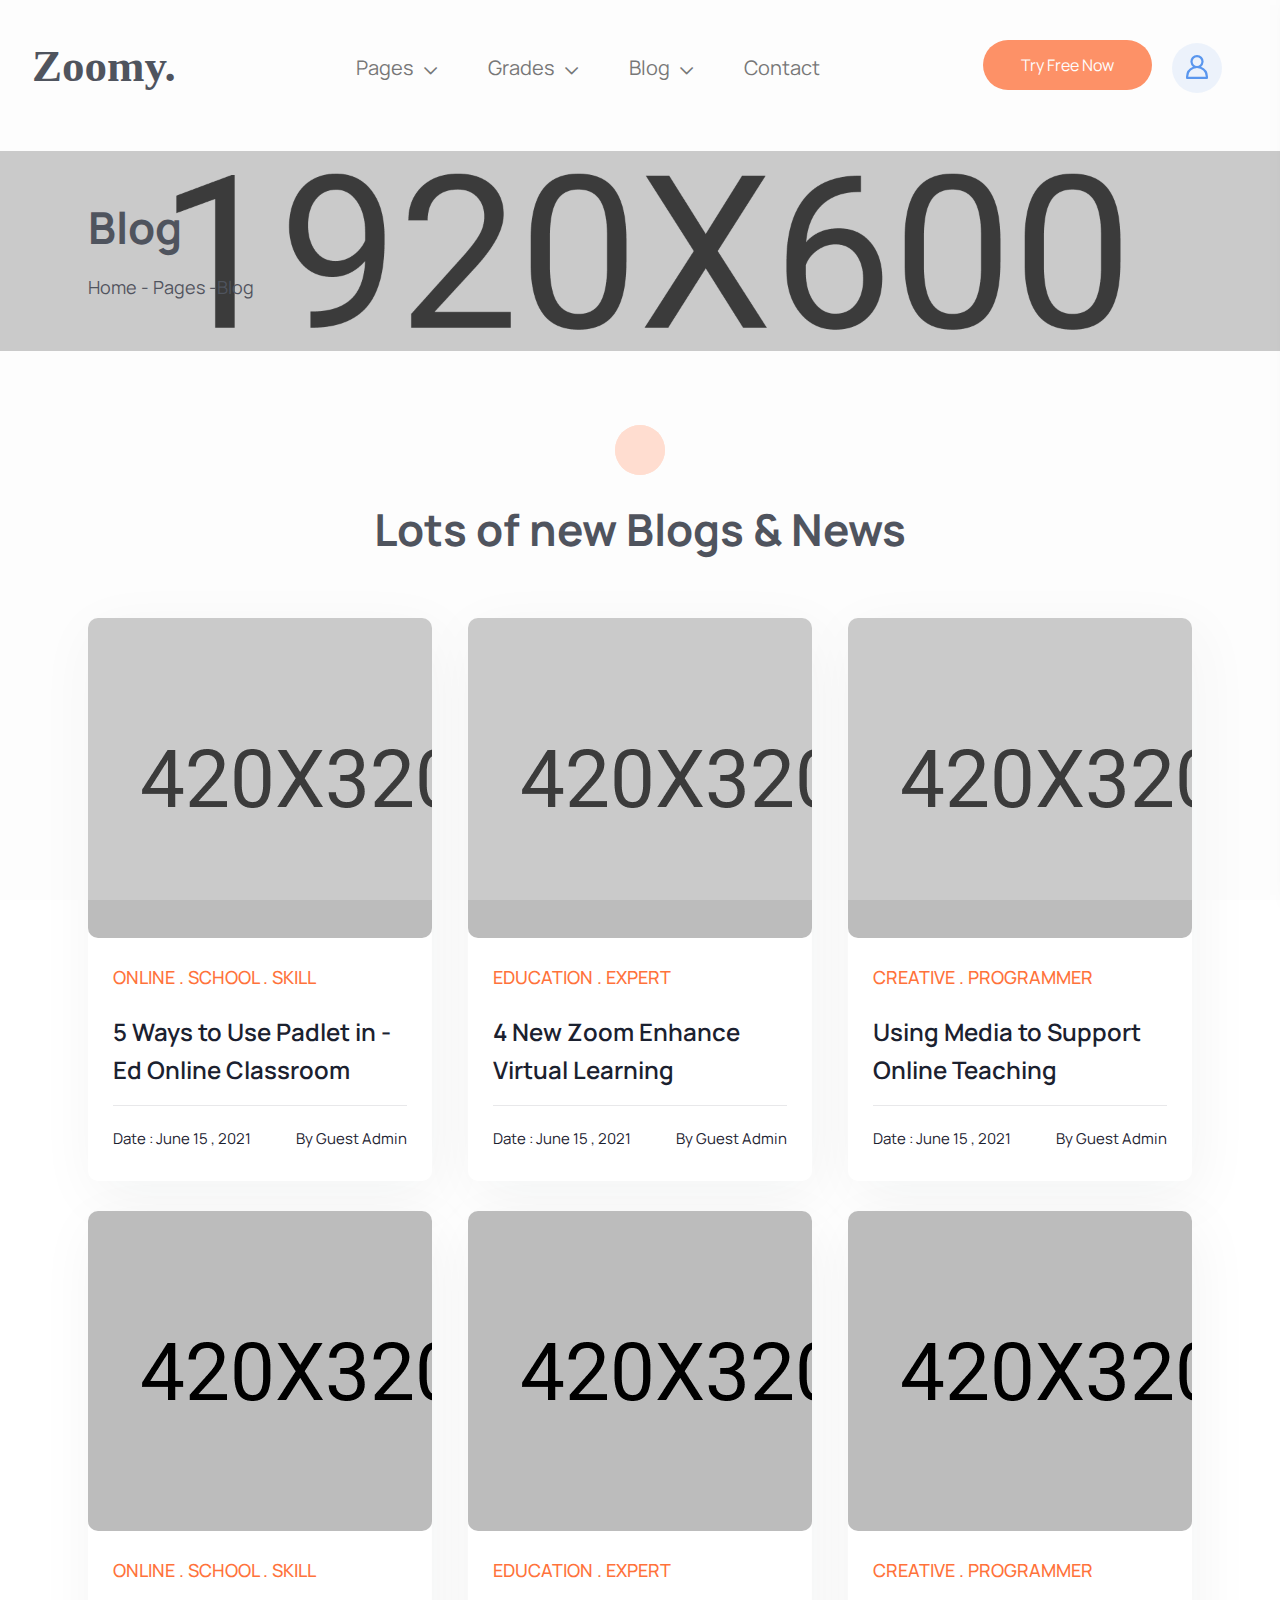
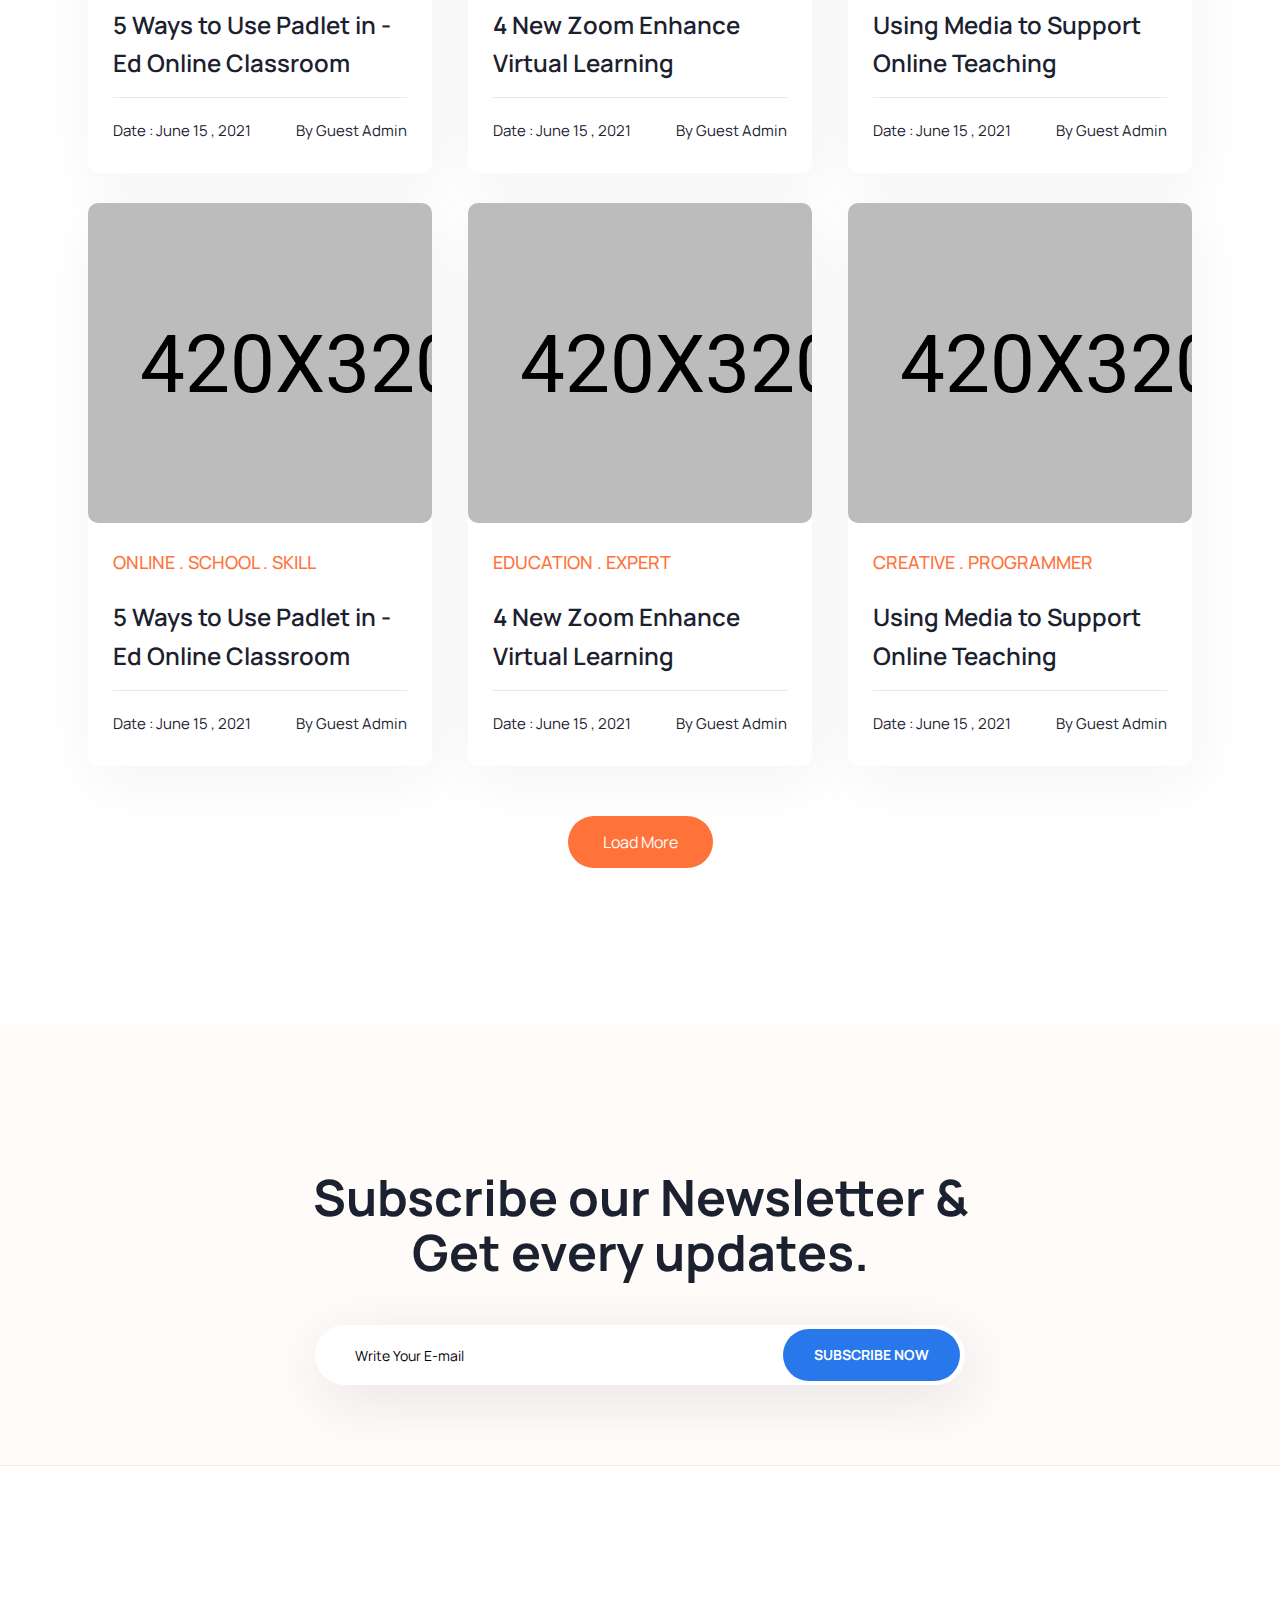
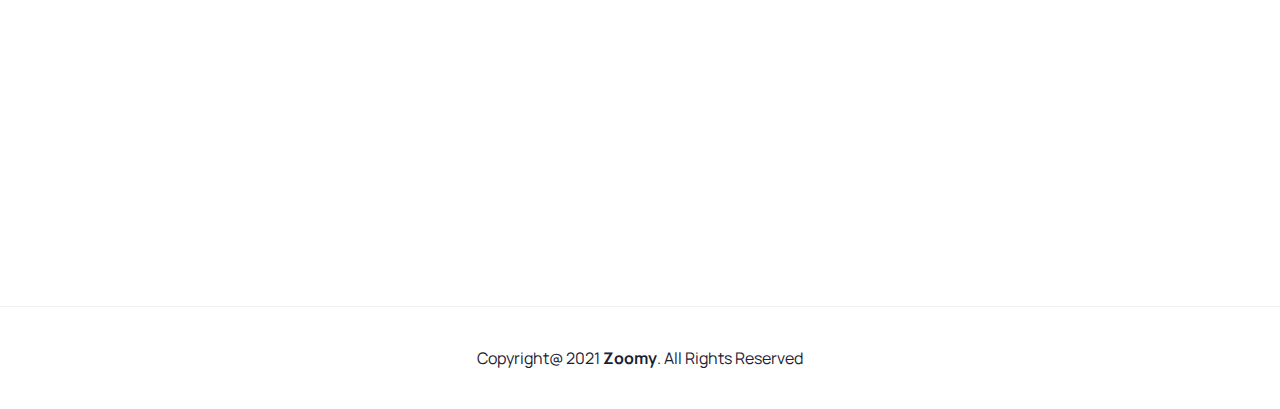
<file: blog.html>
<!DOCTYPE html>
<html class="no-js" lang="en">

<head>
    <meta charset="utf-8">
    <meta http-equiv="x-ua-compatible" content="ie=edge">
    <title>Zoomy - E-learning HTML5 Template</title>
    <meta name="keywords" content="online education, e-learning, coaching, education, teaching, learing">
    <meta name="description" content="Zoomy is a e-learnibg HTML template for all kinds of education, coaching, online education website">
    <meta name="viewport" content="width=device-width, initial-scale=1">

    <link rel="manifest" href="site.webmanifest">
    <link rel="shortcut icon" type="image/x-icon" href="assets/img/favicon.png">
    <!-- Place favicon.ico in the root directory -->

    <!-- CSS here -->
    <link rel="stylesheet" href="assets/css/bootstrap.min.css">
    <link rel="stylesheet" href="assets/css/owl.carousel.min.css">
    <link rel="stylesheet" href="assets/css/animate.css">
    <link rel="stylesheet" href="assets/css/magnific-popup.css">
    <link rel="stylesheet" href="assets/css/all.min.css">
    <link rel="stylesheet" href="assets/css/flaticon.css">
    <link rel="stylesheet" href="assets/css/font.css">
    <link rel="stylesheet" href="assets/css/metisMenu.css">
    <link rel="stylesheet" href="assets/css/nice-select.css">
    <link rel="stylesheet" href="assets/css/slick.css">
    <link rel="stylesheet" href="assets/css/spacing.css">
    <link rel="stylesheet" href="assets/css/main.css">
</head>

<body>
    <!--[if lte IE 9]>
            <p class="browserupgrade">You are using an <strong>outdated</strong> browser. Please <a href="https://browsehappy.com/">upgrade your browser</a> to improve your experience and security.</p>
        <![endif]-->

    <!-- Add your site or application content here -->
    <!-- preloader -->
    <div id="preloader">
        <div class="preloader">
            <span></span>
            <span></span>
        </div>
    </div>
    <!-- preloader end  -->

    
   <header>
        <div id="theme-menu-two" class="main-header-area main-head-three pl-100 pr-100 pt-20 pb-15">
            <div class="container-fluid">
                 <div class="row align-items-center">
                    <div class="col-xl-2 col-lg-2 col-5">
                        <div class="logo"><a href="index.html"><img src="assets/img/logo/header_logo_one.svg" alt=""></a></div>
                    </div>
                    <div class="col-xl-7 col-lg-8 d-none d-lg-block">
                        <nav class="main-menu navbar navbar-expand-lg justify-content-center">
                            <div class="nav-container">
                                <div class="collapse navbar-collapse" id="navbarSupportedContent">
                                    <ul class="navbar-nav">
                                            
                                        </li>
                                        
                                        <li class="nav-item dropdown">
                                            <a class="nav-link dropdown-toggle" href="#" id="navbarDropdown3" role="button" data-bs-toggle="dropdown" aria-expanded="false">Pages</a>
                                            <ul class="dropdown-menu" aria-labelledby="navbarDropdown3">
                                                <li><a class="dropdown-item" href="about.html">About Us</a></li>
                                                <li><a class="dropdown-item" href="course-details.html">Courses</a></li>
                                                <li><a class="dropdown-item" href="price.html">Price</a></li>
                                                <li><a class="dropdown-item" href="instructor-profile.html">Instructors</a></li>
                                                <li><a class="dropdown-item" href="faq.html">FAQ</a></li>
                                            </ul>
                                        </li>
                                        <li class="nav-item dropdown">
                                            <a class="nav-link dropdown-toggle" href="#" id="navbarDropdown3" role="button" data-bs-toggle="dropdown" aria-expanded="false">Grades</a>
                                            <ul class="dropdown-menu" aria-labelledby="navbarDropdown3">
                                                <li><a class="dropdown-item" href="about.html">Pre-School</a></li>
                                                <li><a class="dropdown-item" href="courses.html">Grade 01 - 05</a></li>
                                            </ul>
                                        </li>
                                        
                                        <li class="nav-item dropdown">
                                            <a class="nav-link dropdown-toggle" href="#" id="navbarDropdown4" role="button" data-bs-toggle="dropdown" aria-expanded="false">
                                                Blog
                                            </a>
                                            <ul class="dropdown-menu" aria-labelledby="navbarDropdown4">
                                                <li><a class="dropdown-item" href="blog.html">Blog Grid</a></li>
                                                <li><a class="dropdown-item" href="blog-details.html">Blog Details</a></li>
                                            </ul>
                                        </li>
                                        <li class="nav-item">
                                        <a class="nav-link" href="contact.html" id="navbarDropdown5" role="button"  aria-expanded="false">Contact</a></li>
                                    </ul>
                                </div>
                            </div>
                        </nav>
                    </div>
                    <div class="col-xl-3 col-lg-2 col-7">
                        <div class="right-nav d-flex align-items-center justify-content-end">
                            <div class="right-btn mr-25 mr-xs-15">
                                <ul class="d-flex align-items-center">
                                    <li><a href="contact.html" class="theme_btn free_btn">Try Free Now</a></li>
                                    <li><a class="sign-in ml-20" href="login.html"><img src="assets/img/icon/user.svg" alt=""></a></li>
                                </ul>
                            </div>
                            <div class="hamburger-menu d-md-inline-block d-lg-none text-right">
                                <a href="javascript:void(0);">
                                    <i class="far fa-bars"></i>
                                </a>
                            </div>
                        </div>
                    </div>
                </div>
            </div>
        </div> <!-- /.theme-main-menu -->
    </header>

    <!-- slide-bar start -->
    <aside class="slide-bar">
        <div class="close-mobile-menu">
            <a href="javascript:void(0);"><i class="fas fa-times"></i></a>
        </div>

        <!-- offset-sidebar start -->
        <div class="offset-sidebar">
            <div class="offset-widget offset-logo mb-30">
                <a href="index.html">
                    <img src="assets/img/logo/header_logo_one.svg" alt="logo">
                </a>
            </div>
            <div class="offset-widget mb-40">
                <div class="info-widget">
                    <h4 class="offset-title mb-20">About Us</h4>
                    <p class="mb-30">
                        But I must explain to you how all this mistaken idea of denouncing pleasure and praising pain
                        was born and will give you a complete account of the system and expound the actual teachings of
                        the great explore
                    </p>
                    <a class="theme_btn theme_btn_bg" href="contact.html">Contact Us</a>
                </div>
            </div>
            <div class="offset-widget mb-30 pr-10">
                <div class="info-widget info-widget2">
                    <h4 class="offset-title mb-20">Contact Info</h4>
                    <p> <i class="fal fa-address-book"></i> 23/A, Miranda City Likaoli Prikano, Dope</p>
                    <p> <i class="fal fa-phone"></i> +0989 7876 9865 9 </p>
                    <p> <i class="fal fa-envelope-open"></i> info@example.com </p>
                </div>
            </div>
        </div>
        <!-- offset-sidebar end -->

        <!-- side-mobile-menu start -->
         <nav class="side-mobile-menu">
            <ul id="mobile-menu-active">
                <li class="has-dropdown">
                    <a href="index.html">Home</a>
                    <ul class="sub-menu">
                        <li><a href="index.html">Home Style 1</a></li>
                        <li><a href="index-2.html">Home Style 2</a></li>
                        <li><a href="index-3.html">Home Style 3</a></li>
                    </ul>
                </li>
                <li><a href="about.html">About</a></li>
                <li class="has-dropdown">
                    <a href="#">Pages</a>
                    <ul class="sub-menu">
                        <li><a href="courses.html">Course One</a></li>
                        <li><a href="courses-2.html">Course Two</a></li>
                        <li><a href="course-details.html">Courses Details</a></li>
                        <li><a href="price.html">Price</a></li>
                        <li><a href="instructor.html">Instructor</a></li>
                        <li><a href="instructor-profile.html">Instructor Profile</a></li>
                        <li><a href="faq.html">FAQ</a></li>
                        <li><a href="login.html">login</a></li>
                    </ul>
                </li>
                <li class="has-dropdown"><a href="#">Blogs</a>
                    <ul class="sub-menu">
                        <li><a href="blog.html">Blog Grid</a></li>
                        <li><a href="blog-details.html">Blog Details</a></li>
                    </ul>
                </li>
                <li><a href="contact.html">Contacts Us</a></li>
            </ul>
        </nav>
        <!-- side-mobile-menu end -->
    </aside>
    <div class="body-overlay"></div>
    <!-- slide-bar end -->
    

    <main>
     <!--page-title-area start-->
      <section class="page-title-area d-flex align-items-end" style="background-image: url(assets/img/page-title-bg/01.jpg);">
          <div class="container">
              <div class="row align-items-end">
                  <div class="col-lg-12">
                      <div class="page-title-wrapper mb-50">
                         <h1 class="page-title mb-25">Blog</h1>
                         <div class="breadcrumb-list">
                            <ul class="breadcrumb">
                                <li><a href="index.html">Home - Pages -</a></li>
                                <li><a href="#">Blog</a></li>
                            </ul>
                         </div>
                    </div>
                  </div>
              </div>
          </div>
      </section>
      <!--page-title-area end-->
      <!-- blog-area start -->
        <section class="blog-area">
            <div class="blog-bg pt-150 pb-120 pt-md-100 pb-md-70 pt-xs-100 pb-xs-70">
                <div class="container">
                    <div class="row justify-content-center">
                        <div class="col-lg-8">
                            <div class="section-title text-center mb-60">
                                <h2 class="mb-25">Lots of new Blogs & News</h2>
                            </div>
                        </div>
                    </div>
                    <div class="row">
                        <div class="col-lg-4 col-md-6">
                            <div class="z-blogs mb-30">
                                <div class="z-blogs__thumb mb-30">
                                <a href="blog-details.html"><img src="assets/img/blog/01.jpg" alt="blog-img"></a>
                                </div>
                                <div class="z-blogs__content">
                                    <h5 class="mb-25">Online . School . Skill</h5>
                                    <h4 class="sub-title mb-15"><a href="blog-details.html">5 Ways to Use Padlet in -Ed Online Classroom</a></h4>
                                    <div class="z-blogs__meta d-sm-flex justify-content-between pt-20">
                                        <span>Date : June 15 , 2021</span>
                                        <span>By Guest Admin</span>
                                    </div>
                                </div>
                            </div>
                        </div>
                        <div class="col-lg-4 col-md-6">
                            <div class="z-blogs mb-30">
                                <div class="z-blogs__thumb mb-30">
                                <a href="blog-details.html"><img src="assets/img/blog/02.jpg" alt="blog-img"></a>
                                </div>
                                <div class="z-blogs__content">
                                    <h5 class="mb-25">Education . Expert</h5>
                                    <h4 class="sub-title mb-15"><a href="blog-details.html">4 New Zoom Enhance Virtual Learning</a></h4>
                                    <div class="z-blogs__meta d-sm-flex justify-content-between pt-20">
                                        <span>Date : June 15 , 2021</span>
                                        <span>By Guest Admin</span>
                                    </div>
                                </div>
                            </div>
                        </div>
                        <div class="col-lg-4 col-md-6">
                            <div class="z-blogs mb-30">
                                <div class="z-blogs__thumb mb-30">
                                <a href="blog-details.html"><img src="assets/img/blog/03.jpg" alt="blog-img"></a>
                                </div>
                                <div class="z-blogs__content">
                                    <h5 class="mb-25">Creative . Programmer</h5>
                                    <h4 class="sub-title mb-15"><a href="blog-details.html">Using Media to Support Online Teaching</a></h4>
                                    <div class="z-blogs__meta d-sm-flex justify-content-between pt-20">
                                        <span>Date : June 15 , 2021</span>
                                        <span>By Guest Admin</span>
                                    </div>
                                </div>
                            </div>
                        </div>
                        <div class="col-lg-4 col-md-6">
                            <div class="z-blogs mb-30">
                                <div class="z-blogs__thumb mb-30">
                                <a href="blog-details.html"><img src="assets/img/blog/10.jpg" alt="blog-img"></a>
                                </div>
                                <div class="z-blogs__content">
                                    <h5 class="mb-25">Online . School . Skill</h5>
                                    <h4 class="sub-title mb-15"><a href="blog-details.html">5 Ways to Use Padlet in -Ed Online Classroom</a></h4>
                                    <div class="z-blogs__meta d-sm-flex justify-content-between pt-20">
                                        <span>Date : June 15 , 2021</span>
                                        <span>By Guest Admin</span>
                                    </div>
                                </div>
                            </div>
                        </div>
                        <div class="col-lg-4 col-md-6">
                            <div class="z-blogs mb-30">
                                <div class="z-blogs__thumb mb-30">
                                <a href="blog-details.html"><img src="assets/img/blog/11.jpg" alt="blog-img"></a>
                                </div>
                                <div class="z-blogs__content">
                                    <h5 class="mb-25">Education . Expert</h5>
                                    <h4 class="sub-title mb-15"><a href="blog-details.html">4 New Zoom Enhance Virtual Learning</a></h4>
                                    <div class="z-blogs__meta d-sm-flex justify-content-between pt-20">
                                        <span>Date : June 15 , 2021</span>
                                        <span>By Guest Admin</span>
                                    </div>
                                </div>
                            </div>
                        </div>
                        <div class="col-lg-4 col-md-6">
                            <div class="z-blogs mb-30">
                                <div class="z-blogs__thumb mb-30">
                                <a href="blog-details.html"><img src="assets/img/blog/12.jpg" alt="blog-img"></a>
                                </div>
                                <div class="z-blogs__content">
                                    <h5 class="mb-25">Creative . Programmer</h5>
                                    <h4 class="sub-title mb-15"><a href="blog-details.html">Using Media to Support Online Teaching</a></h4>
                                    <div class="z-blogs__meta d-sm-flex justify-content-between pt-20">
                                        <span>Date : June 15 , 2021</span>
                                        <span>By Guest Admin</span>
                                    </div>
                                </div>
                            </div>
                        </div>
                        <div class="col-lg-4 col-md-6">
                            <div class="z-blogs mb-30">
                                <div class="z-blogs__thumb mb-30">
                                <a href="blog-details.html"><img src="assets/img/blog/13.jpg" alt="blog-img"></a>
                                </div>
                                <div class="z-blogs__content">
                                    <h5 class="mb-25">Online . School . Skill</h5>
                                    <h4 class="sub-title mb-15"><a href="blog-details.html">5 Ways to Use Padlet in -Ed Online Classroom</a></h4>
                                    <div class="z-blogs__meta d-sm-flex justify-content-between pt-20">
                                        <span>Date : June 15 , 2021</span>
                                        <span>By Guest Admin</span>
                                    </div>
                                </div>
                            </div>
                        </div>
                        <div class="col-lg-4 col-md-6">
                            <div class="z-blogs mb-30">
                                <div class="z-blogs__thumb mb-30">
                                <a href="blog-details.html"><img src="assets/img/blog/14.jpg" alt="blog-img"></a>
                                </div>
                                <div class="z-blogs__content">
                                    <h5 class="mb-25">Education . Expert</h5>
                                    <h4 class="sub-title mb-15"><a href="blog-details.html">4 New Zoom Enhance Virtual Learning</a></h4>
                                    <div class="z-blogs__meta d-sm-flex justify-content-between pt-20">
                                        <span>Date : June 15 , 2021</span>
                                        <span>By Guest Admin</span>
                                    </div>
                                </div>
                            </div>
                        </div>
                        <div class="col-lg-4 col-md-6">
                            <div class="z-blogs mb-30">
                                <div class="z-blogs__thumb mb-30">
                                <a href="blog-details.html"><img src="assets/img/blog/15.jpg" alt="blog-img"></a>
                                </div>
                                <div class="z-blogs__content">
                                    <h5 class="mb-25">Creative . Programmer</h5>
                                    <h4 class="sub-title mb-15"><a href="blog-details.html">Using Media to Support Online Teaching</a></h4>
                                    <div class="z-blogs__meta d-sm-flex justify-content-between pt-20">
                                        <span>Date : June 15 , 2021</span>
                                        <span>By Guest Admin</span>
                                    </div>
                                </div>
                            </div>
                        </div>
                    </div>
                    <div class="row">
                        <div class="col-lg-12 text-center mt-20 mb-30">
                            <a href="blog-details.html" class="theme_btn">Load More</a>
                        </div>
                    </div>
                </div>
            </div>
        </section>
        <!-- blog-area end -->
       <!-- subscribe-area start -->
       <section class="subscribe-area footer-bg border-bot pt-145 pb-50 pt-md-90 pt-xs-90">
            <div class="container">
                <div class="row justify-content-center">
                    <div class="col-xl-8">
                        <div class="subscribe-wrapper text-center mb-30">
                            <h2>Subscribe our Newsletter & Get every updates.</h2>
                           <div class="subscribe-form-box pos-rel">
                                <form class="subscribe-form">
                                    <input type="text" placeholder="Write Your E-mail">
                                </form>
                                <button class="sub_btn">Subscribe Now</button>
                           </div>
                        </div>
                    </div>
                </div>
            </div>
       </section>
       <!-- subscribe-area end -->
    </main>
    <!--footer-area start-->
    <footer class="footer-area pt-70 pb-40">
        <div class="container">
            <div class="row mb-15">
                <div class="col-xl-3 col-lg-4 col-md-6  wow fadeInUp2 animated" data-wow-delay='.1s'>
                    <div class="footer__widget mb-30">
                        <div class="footer-log mb-20">
                            <a href="index.html" class="logo">
                                <img src="assets/img/logo/header_logo_one.svg" alt="">
                            </a>
                        </div>
                        <p>Lorem ipsum dolor sit amet, consetetur sadip scing elitr, sed di nonumy eirmod temporinvi dunt ut labore lorem ipsum.</p>
                        <div class="social-media footer__social mt-30">
                            <a href="#"><i class="fab fa-facebook-f"></i></a>
                            <a href="#"><i class="fab fa-twitter"></i></a>
                            <a href="#"><i class="fab fa-linkedin-in"></i></a>
                            <a href="#"><i class="fab fa-google-plus-g"></i></a>
                        </div>
                    </div>
                </div>
                <div class="col-xl-3 col-lg-4 col-md-6 wow fadeInUp2 animated" data-wow-delay='.3s'>
                    <div class="footer__widget mb-30 pl-40 pl-md-0 pl-xs-0">
                        <h6 class="widget-title mb-35">Contact us</h6>
                        <ul class="fot-list">
                            <li><a href="#">info@example.com</a></li>
                            <li><a href="#">+00 235 695 58</a></li>
                            <li><a href="#">Terms & Conditions</a></li>
                            <li><a href="#">Privacy Policy</a></li>
                            <li><a href="contact.html">Contacts</a></li>
                            <li><a href="#">Our Careers</a></li>
                        </ul>
                    </div>
                </div>
                <div class="col-xl-3 col-lg-4 col-md-6  wow fadeInUp2 animated" data-wow-delay='.5s'>
                    <div class="footer__widget mb-25 pl-90 pl-md-0 pl-xs-0">
                        <h6 class="widget-title mb-35">Quick Links</h6>
                        <ul class="fot-list">
                            <li><a href="about.html">About US</a></li>
                            <li><a href="#">Explore Pages</a></li>
                            <li><a href="#">Our Services</a></li>
                            <li><a href="#">Destinations</a></li>
                        </ul>
                    </div>
                </div>
                <div class="col-xl-3 col-lg-6 col-md-6  wow fadeInUp2 animated" data-wow-delay='.7s'>
                    <div class="footer__widget mb-30 pl-150 pl-lg-0 pl-md-0 pl-xs-0">
                        <h6 class="widget-title mb-35">Features</h6>
                        <ul class="fot-list mb-30">
                            <li><a href="index.html">Home Page</a> </li>
                            <li><a href="#">Testimonials</a></li>
                            <li><a href="blog.html">Latest News</a></li>
                            <li><a href="#">Help Center</a></li>
                        </ul>
                    </div>
                </div>
            </div>
        </div>
        <div class="copy-right-area border-bot pt-40">
            <div class="container">
                <div class="row align-items-center">
                    <div class="col-lg-12">
                        <div class="copyright text-center">
                            <h5>Copyright@ 2021 <a href="#">Zoomy</a>. All Rights Reserved</h5>
                        </div>
                    </div>
                </div>
            </div>
        </div>
    </footer>
    <!--footer-area end-->




    <!-- JS here -->

    <script src="assets/js/vendor/modernizr-3.5.0.min.js"></script>
    <script src="assets/js/vendor/jquery-2.2.4.min.js"></script>
    <script src="assets/js/popper.min.js"></script>
    <script src="assets/js/bootstrap.min.js"></script>
    <script src="assets/js/owl.carousel.min.js"></script>
    <script src="assets/js/isotope.pkgd.min.js"></script>
    <script src="assets/js/slick.min.js"></script>
    <script src="assets/js/metisMenu.min.js"></script>
    <script src="assets/js/jquery.nice-select.js"></script>
    <script src="assets/js/ajax-form.js"></script>
    <script src="assets/js/wow.min.js"></script>
    <script src="assets/js/jquery.counterup.min.js"></script>
    <script src="assets/js/waypoints.min.js"></script>
    <script src="assets/js/jquery.scrollUp.min.js"></script>
    <script src="assets/js/imagesloaded.pkgd.min.js"></script>
    <script src="assets/js/jquery.magnific-popup.min.js"></script>
    <script src="assets/js/jquery.easypiechart.js"></script>
    <script src="assets/js/plugins.js"></script>
    <script src="assets/js/main.js"></script>
</body>

</html>
</file>
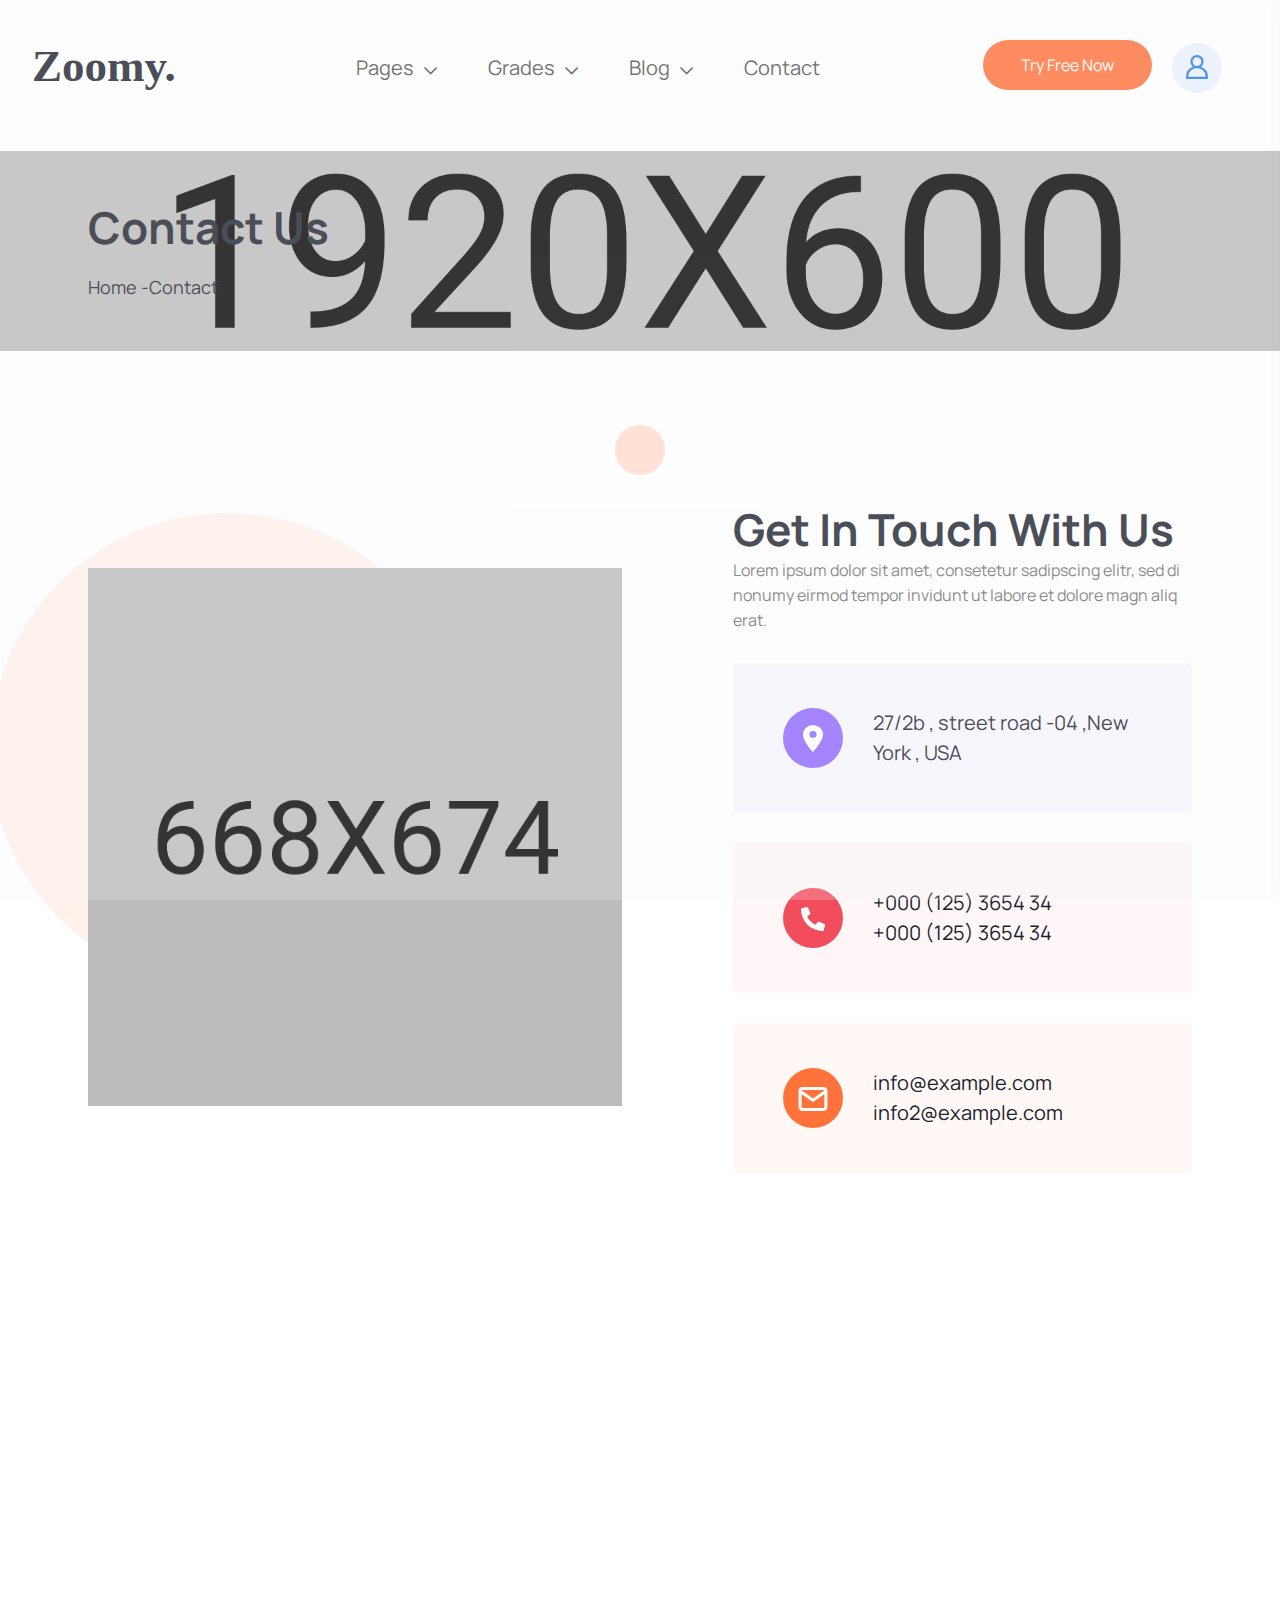
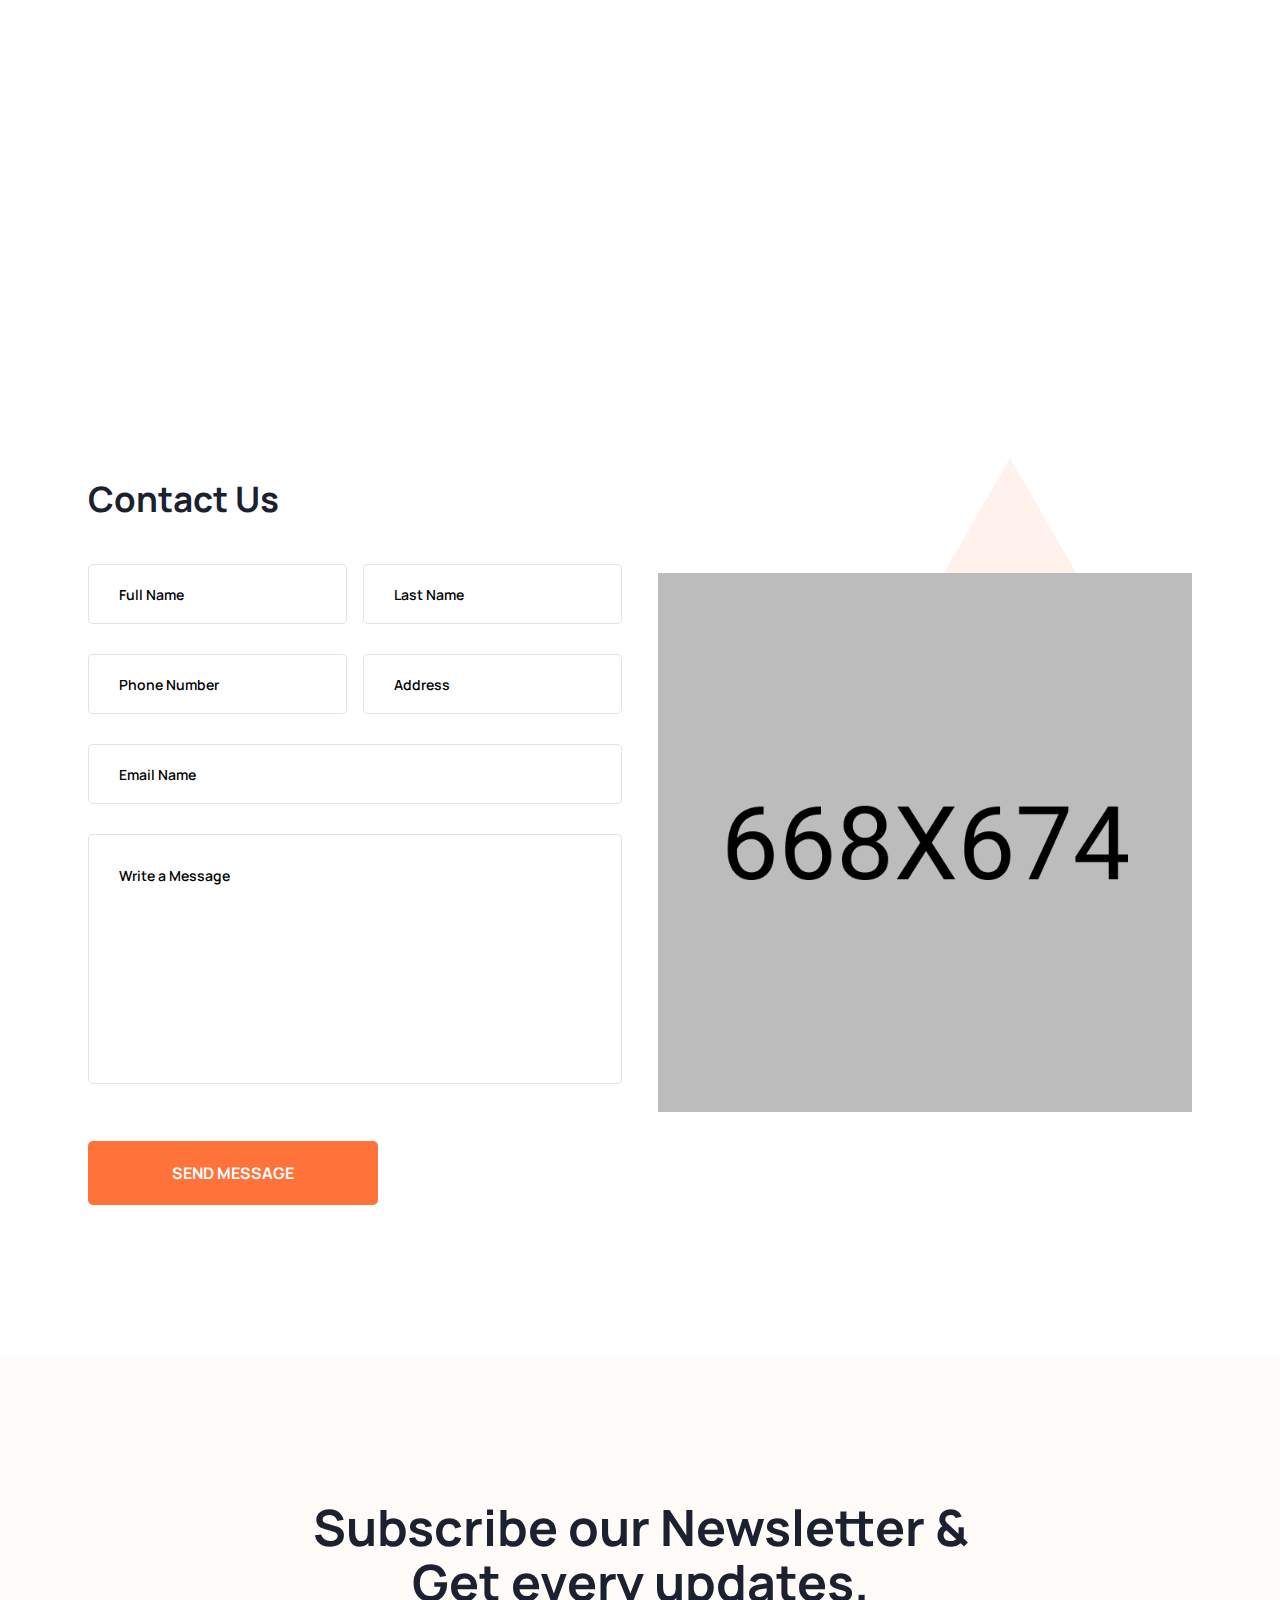
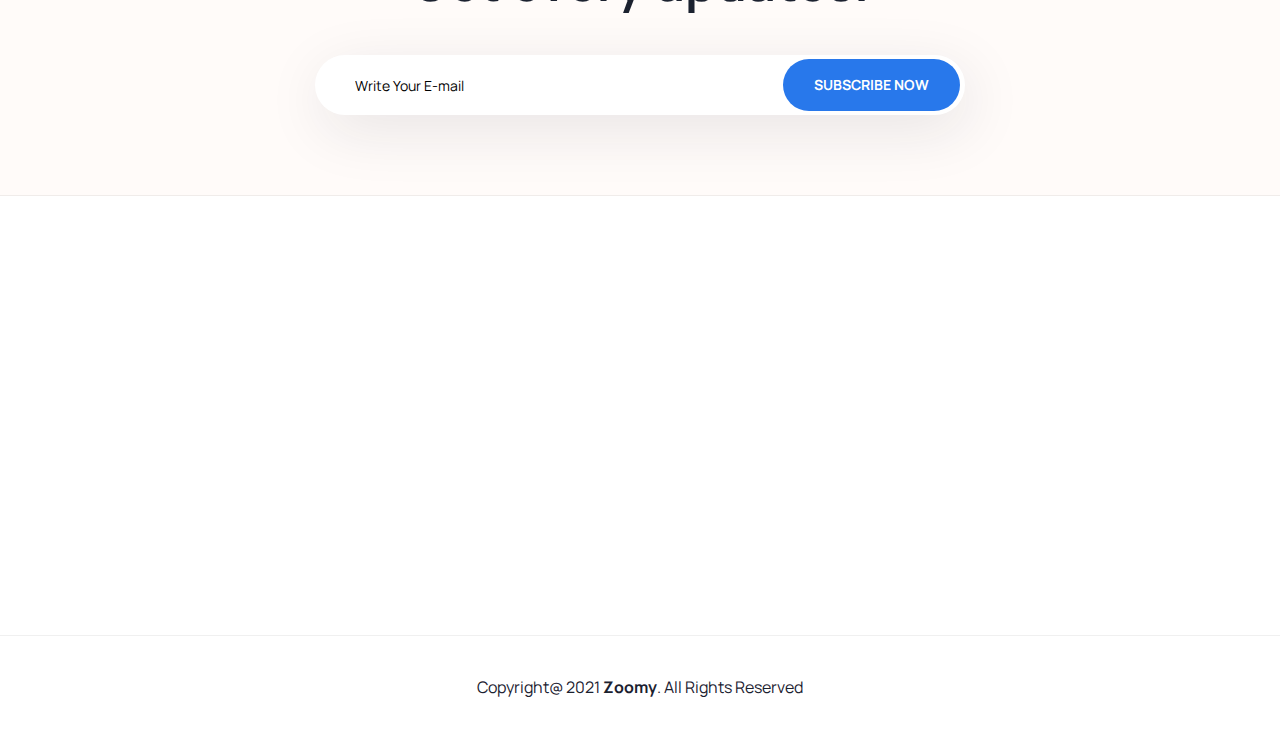
<file: contact.html>
<!DOCTYPE html>
<html class="no-js" lang="en">

<head>
    <meta charset="utf-8">
    <meta http-equiv="x-ua-compatible" content="ie=edge">
    <title>Zoomy - E-learning HTML5 Template</title>
    <meta name="keywords" content="online education, e-learning, coaching, education, teaching, learning">
    <meta name="description" content="Zoomy is a e-learnibg HTML template for all kinds of education, coaching, online education website">
    <meta name="viewport" content="width=device-width, initial-scale=1">

    <link rel="manifest" href="site.webmanifest">
    <link rel="shortcut icon" type="image/x-icon" href="assets/img/favicon.png">
    <!-- Place favicon.ico in the root directory -->

    <!-- CSS here -->
    <link rel="stylesheet" href="assets/css/bootstrap.min.css">
    <link rel="stylesheet" href="assets/css/owl.carousel.min.css">
    <link rel="stylesheet" href="assets/css/animate.css">
    <link rel="stylesheet" href="assets/css/magnific-popup.css">
    <link rel="stylesheet" href="assets/css/all.min.css">
    <link rel="stylesheet" href="assets/css/flaticon.css">
    <link rel="stylesheet" href="assets/css/font.css">
    <link rel="stylesheet" href="assets/css/metisMenu.css">
    <link rel="stylesheet" href="assets/css/nice-select.css">
    <link rel="stylesheet" href="assets/css/slick.css">
    <link rel="stylesheet" href="assets/css/spacing.css">
    <link rel="stylesheet" href="assets/css/main.css">
</head>

<body>
    <!--[if lte IE 9]>
            <p class="browserupgrade">You are using an <strong>outdated</strong> browser. Please <a href="https://browsehappy.com/">upgrade your browser</a> to improve your experience and security.</p>
        <![endif]-->

    <!-- Add your site or application content here -->
    <!-- preloader -->
    <div id="preloader">
        <div class="preloader">
            <span></span>
            <span></span>
        </div>
    </div>
    <!-- preloader end  -->
    <header>
        <div id="theme-menu-two" class="main-header-area main-head-three pl-100 pr-100 pt-20 pb-15">
            <div class="container-fluid">
                <div class="row align-items-center">
                    <div class="col-xl-2 col-lg-2 col-5">
                        <div class="logo"><a href="index.html"><img src="assets/img/logo/header_logo_one.svg" alt=""></a></div>
                    </div>
                    <div class="col-xl-7 col-lg-8 d-none d-lg-block">
                        <nav class="main-menu navbar navbar-expand-lg justify-content-center">
                            <div class="nav-container">
                                <div class="collapse navbar-collapse" id="navbarSupportedContent">
                                    <ul class="navbar-nav">
                                            
                                        </li>
                                        
                                        <li class="nav-item dropdown">
                                            <a class="nav-link dropdown-toggle" href="#" id="navbarDropdown3" role="button" data-bs-toggle="dropdown" aria-expanded="false">Pages</a>
                                            <ul class="dropdown-menu" aria-labelledby="navbarDropdown3">
                                                <li><a class="dropdown-item" href="about.html">About Us</a></li>
                                                <li><a class="dropdown-item" href="course-details.html">Courses</a></li>
                                                <li><a class="dropdown-item" href="price.html">Price</a></li>
                                                <li><a class="dropdown-item" href="instructor-profile.html">Instructors</a></li>
                                                <li><a class="dropdown-item" href="faq.html">FAQ</a></li>
                                            </ul>
                                        </li>
                                        <li class="nav-item dropdown">
                                            <a class="nav-link dropdown-toggle" href="#" id="navbarDropdown3" role="button" data-bs-toggle="dropdown" aria-expanded="false">Grades</a>
                                            <ul class="dropdown-menu" aria-labelledby="navbarDropdown3">
                                                <li><a class="dropdown-item" href="about.html">Pre-School</a></li>
                                                <li><a class="dropdown-item" href="courses.html">Grade 01 - 05</a></li>
                                            </ul>
                                        </li>
                                        
                                        <li class="nav-item dropdown">
                                            <a class="nav-link dropdown-toggle" href="#" id="navbarDropdown4" role="button" data-bs-toggle="dropdown" aria-expanded="false">
                                                Blog
                                            </a>
                                            <ul class="dropdown-menu" aria-labelledby="navbarDropdown4">
                                                <li><a class="dropdown-item" href="blog.html">Blog Grid</a></li>
                                                <li><a class="dropdown-item" href="blog-details.html">Blog Details</a></li>
                                            </ul>
                                        </li>
                                        <li class="nav-item">
                                        <a class="nav-link" href="contact.html" id="navbarDropdown5" role="button"  aria-expanded="false">Contact</a></li>
                                    </ul>
                                </div>
                            </div>
                        </nav>
                    </div>
                    <div class="col-xl-3 col-lg-2 col-7">
                        <div class="right-nav d-flex align-items-center justify-content-end">
                            <div class="right-btn mr-25 mr-xs-15">
                                <ul class="d-flex align-items-center">
                                    <li><a href="contact.html" class="theme_btn free_btn">Try Free Now</a></li>
                                    <li><a class="sign-in ml-20" href="login.html"><img src="assets/img/icon/user.svg" alt=""></a></li>
                                </ul>
                            </div>
                            <div class="hamburger-menu d-md-inline-block d-lg-none text-right">
                                <a href="javascript:void(0);">
                                    <i class="far fa-bars"></i>
                                </a>
                            </div>
                        </div>
                    </div>
                </div>
            </div>
        </div> <!-- /.theme-main-menu -->
    </header>

    <!-- slide-bar start -->
    <aside class="slide-bar">
        <div class="close-mobile-menu">
            <a href="javascript:void(0);"><i class="fas fa-times"></i></a>
        </div>

        <!-- offset-sidebar start -->
        <div class="offset-sidebar">
            <div class="offset-widget offset-logo mb-30">
                <a href="index.html">
                    <img src="assets/img/logo/header_logo_one.svg" alt="logo">
                </a>
            </div>
            <div class="offset-widget mb-40">
                <div class="info-widget">
                    <h4 class="offset-title mb-20">About Us</h4>
                    <p class="mb-30">
                        But I must explain to you how all this mistaken idea of denouncing pleasure and praising pain
                        was born and will give you a complete account of the system and expound the actual teachings of
                        the great explore
                    </p>
                    <a class="theme_btn theme_btn_bg" href="contact.html">Contact Us</a>
                </div>
            </div>
            <div class="offset-widget mb-30 pr-10">
                <div class="info-widget info-widget2">
                    <h4 class="offset-title mb-20">Contact Info</h4>
                    <p> <i class="fal fa-address-book"></i> 23/A, Miranda City Likaoli Prikano, Dope</p>
                    <p> <i class="fal fa-phone"></i> +0989 7876 9865 9 </p>
                    <p> <i class="fal fa-envelope-open"></i> info@example.com </p>
                </div>
            </div>
        </div>
        <!-- offset-sidebar end -->

        <!-- side-mobile-menu start -->
         <nav class="side-mobile-menu">
            <ul id="mobile-menu-active">
                <li class="has-dropdown">
                    <a href="index.html">Home</a>
                    <ul class="sub-menu">
                        <li><a href="index.html">Home Style 1</a></li>
                        <li><a href="index-2.html">Home Style 2</a></li>
                        <li><a href="index-3.html">Home Style 3</a></li>
                    </ul>
                </li>
                <li><a href="about.html">About</a></li>
                <li class="has-dropdown">
                    <a href="#">Pages</a>
                    <ul class="sub-menu">
                        <li><a href="courses.html">Course One</a></li>
                        <li><a href="courses-2.html">Course Two</a></li>
                        <li><a href="course-details.html">Courses Details</a></li>
                        <li><a href="price.html">Price</a></li>
                        <li><a href="instructor.html">Instructor</a></li>
                        <li><a href="instructor-profile.html">Instructor Profile</a></li>
                        <li><a href="faq.html">FAQ</a></li>
                        <li><a href="login.html">login</a></li>
                    </ul>
                </li>
                <li class="has-dropdown"><a href="#">Blogs</a>
                    <ul class="sub-menu">
                        <li><a href="blog.html">Blog Grid</a></li>
                        <li><a href="blog-details.html">Blog Details</a></li>
                    </ul>
                </li>
                <li><a href="contact.html">Contacts Us</a></li>
            </ul>
        </nav>
        <!-- side-mobile-menu end -->
    </aside>
    <div class="body-overlay"></div>
    <!-- slide-bar end -->
    

    <main>
     <!--page-title-area start-->
      <section class="page-title-area d-flex align-items-end" style="background-image: url(assets/img/page-title-bg/01.jpg);">
          <div class="container">
              <div class="row align-items-end">
                  <div class="col-lg-12">
                      <div class="page-title-wrapper mb-50">
                         <h1 class="page-title mb-25">Contact Us</h1>
                         <div class="breadcrumb-list">
                            <ul class="breadcrumb">
                                <li><a href="index.html">Home -</a></li>
                                <li><a href="#">Contact</a></li>
                            </ul>
                         </div>
                    </div>
                  </div>
              </div>
          </div>
      </section>
      <!--page-title-area end-->
      <!--contact-us-area start-->
      <section class="contact-us-area pt-150 pb-120 pt-md-100 pt-xs-100 pb-md-70 pb-xs-70">
          <div class="container">
              <div class="row align-items-center">
                  <div class="col-xl-6 col-lg-6">
                      <div class="contact-img mb-30">
                         <img class="img-fluid" src="assets/img/contact/01.jpg" alt="">
                      </div>
                  </div>
                  <div class="col-xl-6 col-lg-6">
                      <div class="contact-wrapper pl-75 mb-30">
                          <div class="section-title mb-30">
                              <h2>Get In Touch With Us</h2>
                              <p>Lorem ipsum dolor sit amet, consetetur sadipscing elitr, sed di nonumy eirmod tempor invidunt ut labore et dolore magn aliq erat.</p>
                          </div>
                          <div class="single-contact-box mb-30">
                              <div class="contact__iocn">
                                    <img src="assets/img/icon/material-location-on.svg" alt="">
                              </div>
                              <div class="contact__text">
                                  <h5>27/2b , street road -04 ,New York , USA</h5>
                              </div>
                          </div>
                          <div class="single-contact-box cb-2 mb-30">
                              <div class="contact__iocn">
                                    <img src="assets/img/icon/phone-alt.svg" alt="">
                              </div>
                              <div class="contact__text">
                                  <h5>+000 (125) 3654 34</h5>
                                  <h5>+000 (125) 3654 34</h5>
                              </div>
                          </div>
                          <div class="single-contact-box cb-3 mb-30">
                              <div class="contact__iocn">
                                    <img src="assets/img/icon/feather-mail.svg" alt="">
                              </div>
                              <div class="contact__text">
                                  <h5>info@example.com</h5>
                                  <h5>info2@example.com</h5>
                              </div>
                          </div>
                      </div>
                  </div>
              </div>
          </div>
      </section>
      <!--contact-us-area end-->
      <!--contact-map-area start-->
      <section class="contact-map-area">
          <div class="container-fluid px-0">
              <div class="row gx-0">
                  <div class="col-lg-12">
                        <div class="conatct-map">
                            <iframe src="https://www.google.com/maps/embed?pb=!1m14!1m12!1m3!1d10019.512355675912!2d90.3779420697561!3d23.95217349394493!2m3!1f0!2f0!3f0!3m2!1i1024!2i768!4f13.1!5e0!3m2!1sen!2sbd!4v1625130888507!5m2!1sen!2sbd" style="border:0;" allowfullscreen="" loading="lazy"></iframe>
                        </div>
                  </div>
              </div>
          </div>
      </section>
      <!--contact-map-area end-->
      <!--contact-form-area start-->
      <section class="contact-form-area pt-150 pb-120 pt-md-100 pt-xs-100 pb-md-70 pb-xs-70">
          <div class="container">
              <div class="row align-items-center">
                  <div class="col-lg-6">
                    <div class="contact-form-wrapper mb-30">
                        <h2 class="mb-45">Contact Us</h2>
                        <form action="#" class="row gx-3 comments-form contact-form">
                            <div class="col-lg-6 col-md-6 mb-30">
                                <input type="text" placeholder="Full Name">
                            </div>
                            <div class="col-lg-6 col-md-6 mb-30">
                                <input type="text" placeholder="Last Name">
                            </div>
                            <div class="col-lg-6 col-md-6 mb-30">
                                <input type="text" placeholder="Phone Number">
                            </div>
                            <div class="col-lg-6 col-md-6 mb-30">
                                <input type="text" placeholder="Address">
                            </div>
                            <div class="col-lg-12 mb-30">
                                <input type="text" placeholder="Email Name">
                            </div>
                            <div class="col-lg-12 mb-30">
                                <textarea name="commnent" id="commnent" cols="30" rows="10" placeholder="Write a Message"></textarea>
                            </div>
                        </form>
                        <button class="theme_btn message_btn mt-20">Send Message</button>
                    </div>
                  </div>
                  <div class="col-lg-6">
                      <div class="contact-img contact-img-02 mb-30">
                          <img class="img-fluid" src="assets/img/contact/02.jpg" alt="">
                      </div>
                  </div>
              </div>
          </div>
      </section>
      <!--contact-form-area end-->
       <!-- subscribe-area start -->
       <section class="subscribe-area footer-bg border-bot pt-145 pb-50 pt-md-90 pt-xs-90">
            <div class="container">
                <div class="row justify-content-center">
                    <div class="col-xl-8">
                        <div class="subscribe-wrapper text-center mb-30">
                            <h2>Subscribe our Newsletter & Get every updates.</h2>
                           <div class="subscribe-form-box pos-rel">
                                <form class="subscribe-form">
                                    <input type="text" placeholder="Write Your E-mail">
                                </form>
                                <button class="sub_btn">Subscribe Now</button>
                           </div>
                        </div>
                    </div>
                </div>
            </div>
       </section>
       <!-- subscribe-area end -->
    </main>
    <!--footer-area start-->
    <footer class="footer-area pt-70 pb-40">
        <div class="container">
            <div class="row mb-15">
                <div class="col-xl-3 col-lg-4 col-md-6  wow fadeInUp2 animated" data-wow-delay='.1s'>
                    <div class="footer__widget mb-30">
                        <div class="footer-log mb-20">
                            <a href="index.html" class="logo">
                                <img src="assets/img/logo/header_logo_one.svg" alt="">
                            </a>
                        </div>
                        <p>Lorem ipsum dolor sit amet, consetetur sadip scing elitr, sed di nonumy eirmod temporinvi dunt ut labore lorem ipsum.</p>
                        <div class="social-media footer__social mt-30">
                            <a href="#"><i class="fab fa-facebook-f"></i></a>
                            <a href="#"><i class="fab fa-twitter"></i></a>
                            <a href="#"><i class="fab fa-linkedin-in"></i></a>
                            <a href="#"><i class="fab fa-google-plus-g"></i></a>
                        </div>
                    </div>
                </div>
                <div class="col-xl-3 col-lg-4 col-md-6 wow fadeInUp2 animated" data-wow-delay='.3s'>
                    <div class="footer__widget mb-30 pl-40 pl-md-0 pl-xs-0">
                        <h6 class="widget-title mb-35">Contact us</h6>
                        <ul class="fot-list">
                            <li><a href="#">info@example.com</a></li>
                            <li><a href="#">+00 235 695 58</a></li>
                            <li><a href="#">Terms & Conditions</a></li>
                            <li><a href="#">Privacy Policy</a></li>
                            <li><a href="contact.html">Contacts</a></li>
                            <li><a href="#">Our Careers</a></li>
                        </ul>
                    </div>
                </div>
                <div class="col-xl-3 col-lg-4 col-md-6  wow fadeInUp2 animated" data-wow-delay='.5s'>
                    <div class="footer__widget mb-25 pl-90 pl-md-0 pl-xs-0">
                        <h6 class="widget-title mb-35">Quick Links</h6>
                        <ul class="fot-list">
                            <li><a href="about.html">About US</a></li>
                            <li><a href="#">Explore Pages</a></li>
                            <li><a href="#">Our Services</a></li>
                            <li><a href="#">Destinations</a></li>
                        </ul>
                    </div>
                </div>
                <div class="col-xl-3 col-lg-6 col-md-6  wow fadeInUp2 animated" data-wow-delay='.7s'>
                    <div class="footer__widget mb-30 pl-150 pl-lg-0 pl-md-0 pl-xs-0">
                        <h6 class="widget-title mb-35">Features</h6>
                        <ul class="fot-list mb-30">
                            <li><a href="index.html">Home Page</a> </li>
                            <li><a href="#">Testimonials</a></li>
                            <li><a href="blog.html">Latest News</a></li>
                            <li><a href="#">Help Center</a></li>
                        </ul>
                    </div>
                </div>
            </div>
        </div>
        <div class="copy-right-area border-bot pt-40">
            <div class="container">
                <div class="row align-items-center">
                    <div class="col-lg-12">
                        <div class="copyright text-center">
                            <h5>Copyright@ 2021 <a href="#">Zoomy</a>. All Rights Reserved</h5>
                        </div>
                    </div>
                </div>
            </div>
        </div>
    </footer>
    <!--footer-area end-->




    <!-- JS here -->

    <script src="assets/js/vendor/modernizr-3.5.0.min.js"></script>
    <script src="assets/js/vendor/jquery-2.2.4.min.js"></script>
    <script src="assets/js/popper.min.js"></script>
    <script src="assets/js/bootstrap.min.js"></script>
    <script src="assets/js/owl.carousel.min.js"></script>
    <script src="assets/js/isotope.pkgd.min.js"></script>
    <script src="assets/js/slick.min.js"></script>
    <script src="assets/js/metisMenu.min.js"></script>
    <script src="assets/js/jquery.nice-select.js"></script>
    <script src="assets/js/ajax-form.js"></script>
    <script src="assets/js/wow.min.js"></script>
    <script src="assets/js/jquery.counterup.min.js"></script>
    <script src="assets/js/waypoints.min.js"></script>
    <script src="assets/js/jquery.scrollUp.min.js"></script>
    <script src="assets/js/imagesloaded.pkgd.min.js"></script>
    <script src="assets/js/jquery.magnific-popup.min.js"></script>
    <script src="assets/js/jquery.easypiechart.js"></script>
    <script src="assets/js/plugins.js"></script>
    <script src="assets/js/main.js"></script>
</body>

</html>
</file>
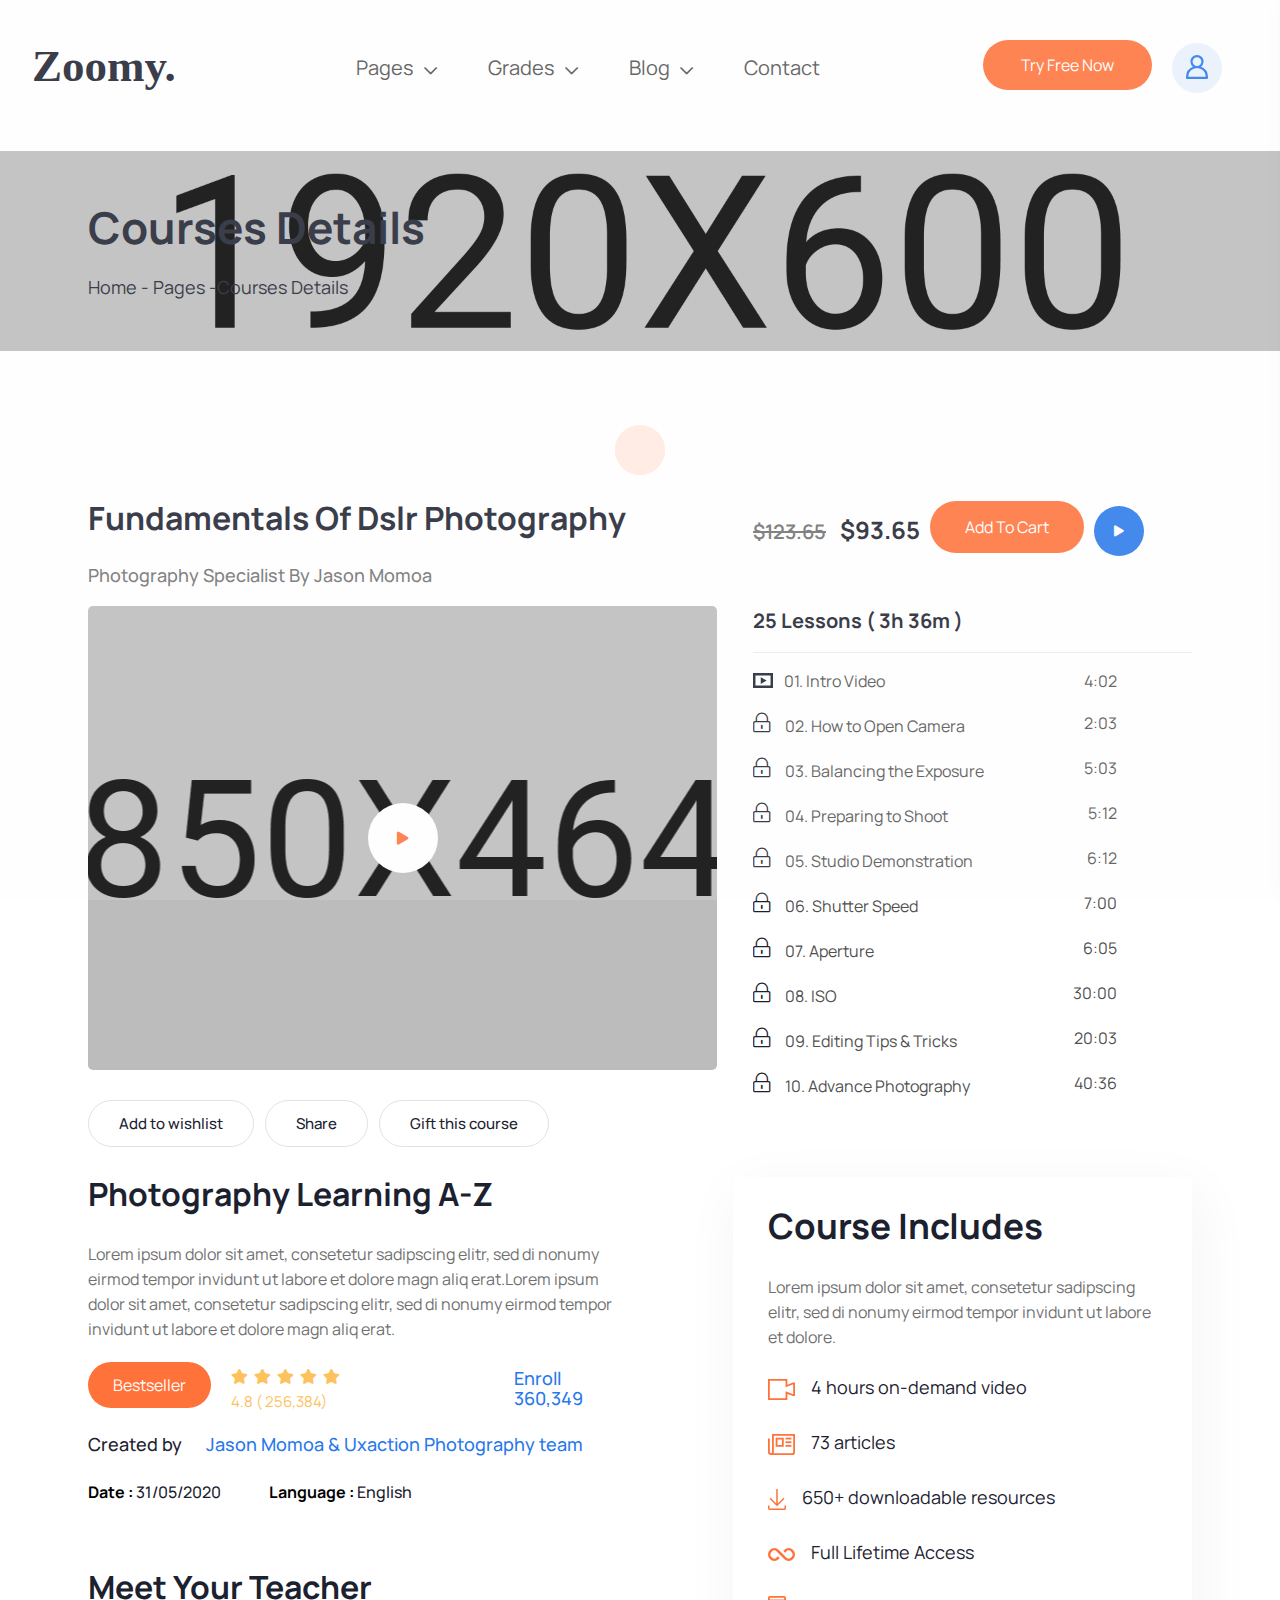
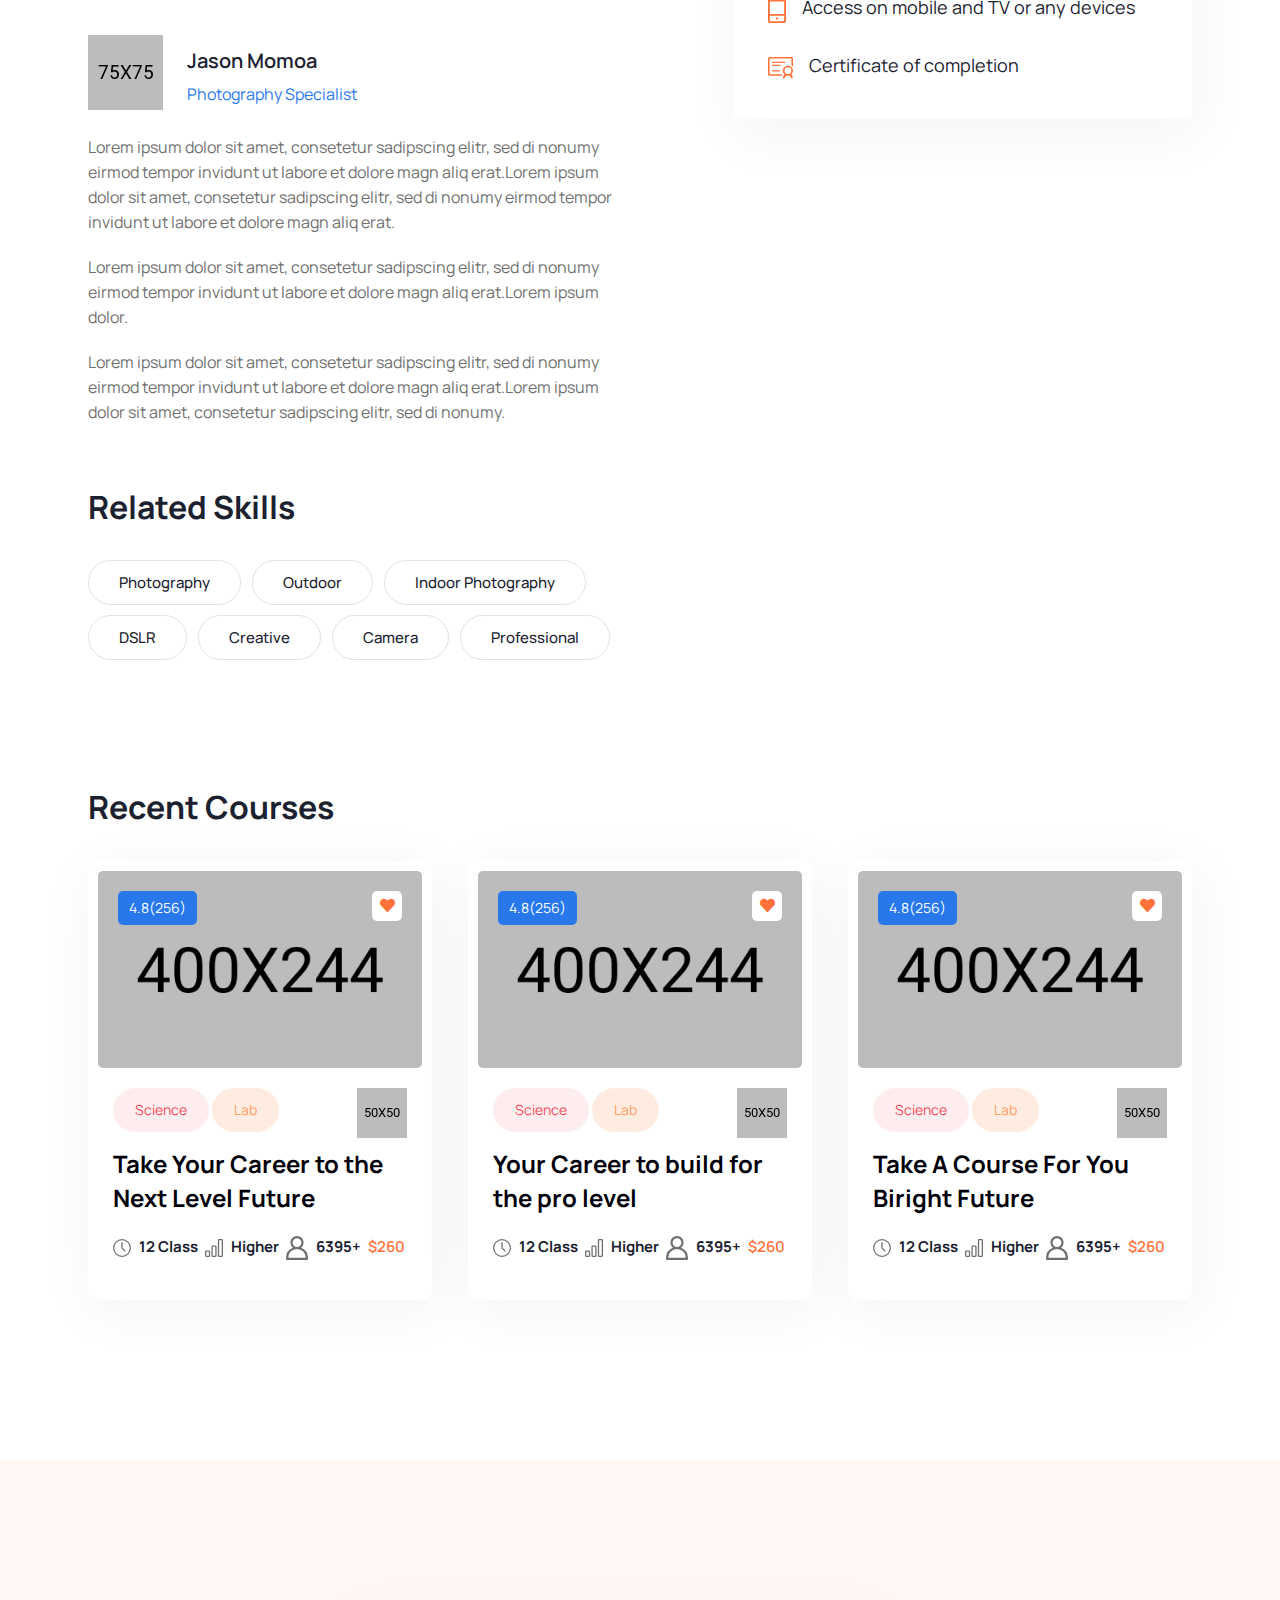
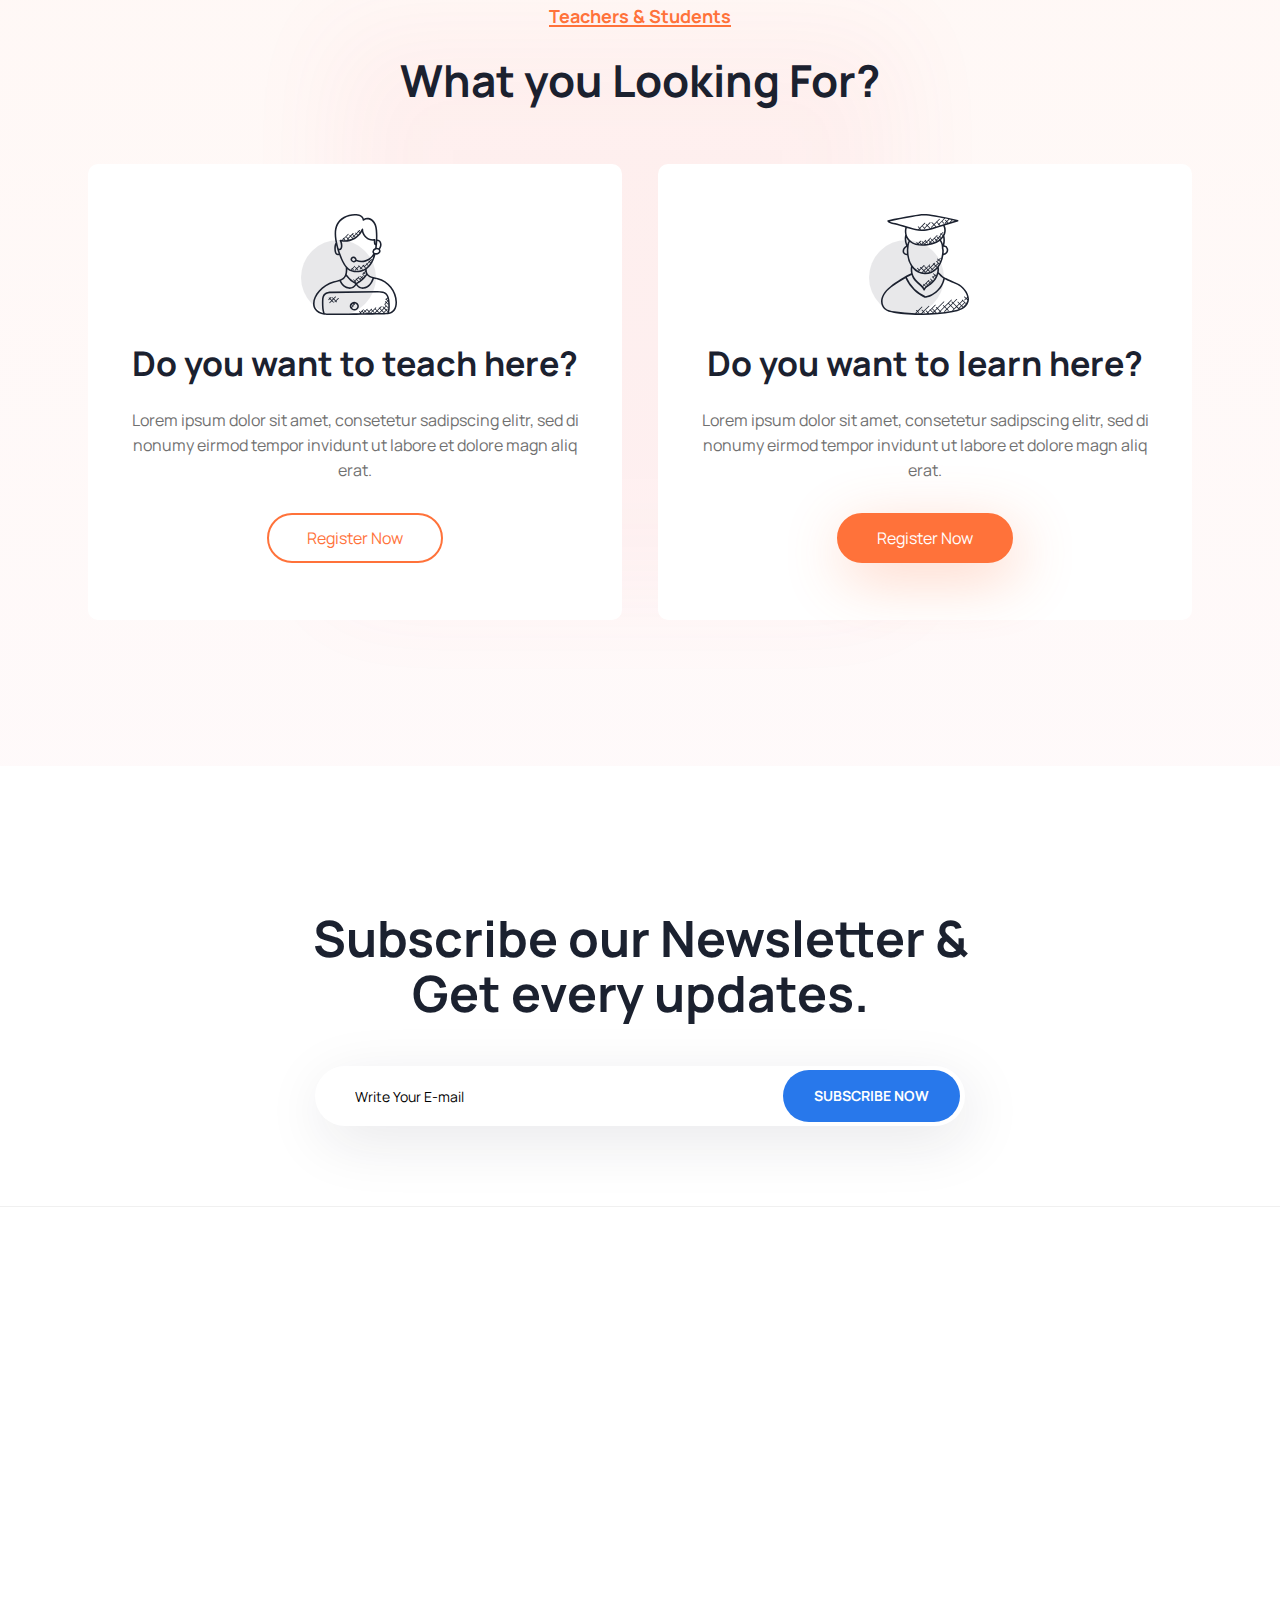
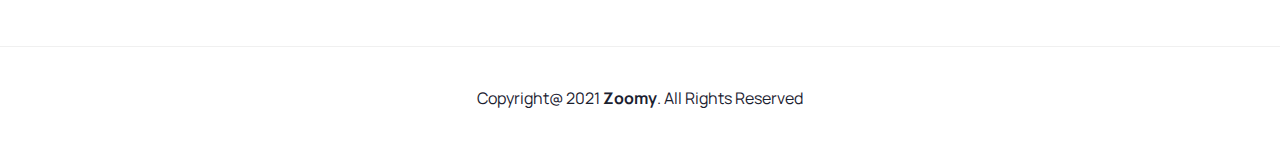
<file: course-details.html>
<!DOCTYPE html>
<html class="no-js" lang="en">

<head>
    <meta charset="utf-8">
    <meta http-equiv="x-ua-compatible" content="ie=edge">
    <title>Zoomy - E-learning HTML5 Template</title>
    <meta name="keywords" content="online education, e-learning, coaching, education, teaching, learning">
    <meta name="description" content="Zoomy is a e-learnibg HTML template for all kinds of education, coaching, online education website">
    <meta name="viewport" content="width=device-width, initial-scale=1">

    <link rel="manifest" href="site.webmanifest">
    <link rel="shortcut icon" type="image/x-icon" href="assets/img/favicon.png">
    <!-- Place favicon.ico in the root directory -->

    <!-- CSS here -->
    <link rel="stylesheet" href="assets/css/bootstrap.min.css">
    <link rel="stylesheet" href="assets/css/owl.carousel.min.css">
    <link rel="stylesheet" href="assets/css/animate.css">
    <link rel="stylesheet" href="assets/css/magnific-popup.css">
    <link rel="stylesheet" href="assets/css/all.min.css">
    <link rel="stylesheet" href="assets/css/flaticon.css">
    <link rel="stylesheet" href="assets/css/font.css">
    <link rel="stylesheet" href="assets/css/metisMenu.css">
    <link rel="stylesheet" href="assets/css/nice-select.css">
    <link rel="stylesheet" href="assets/css/slick.css">
    <link rel="stylesheet" href="assets/css/spacing.css">
    <link rel="stylesheet" href="assets/css/main.css">
</head>

<body>
    <!--[if lte IE 9]>
            <p class="browserupgrade">You are using an <strong>outdated</strong> browser. Please <a href="https://browsehappy.com/">upgrade your browser</a> to improve your experience and security.</p>
        <![endif]-->

    <!-- Add your site or application content here -->
    <!-- preloader -->
    <div id="preloader">
        <div class="preloader">
            <span></span>
            <span></span>
        </div>
    </div>
    <!-- preloader end  -->
    <header>
        <div id="theme-menu-two" class="main-header-area main-head-three pl-100 pr-100 pt-20 pb-15">
            <div class="container-fluid">
                <div class="row align-items-center">
                    <div class="col-xl-2 col-lg-2 col-5">
                        <div class="logo"><a href="index.html"><img src="assets/img/logo/header_logo_one.svg" alt=""></a></div>
                    </div>
                    <div class="col-xl-7 col-lg-8 d-none d-lg-block">
                        <nav class="main-menu navbar navbar-expand-lg justify-content-center">
                            <div class="nav-container">
                                <div class="collapse navbar-collapse" id="navbarSupportedContent">
                                    <ul class="navbar-nav">
                                            
                                        </li>
                                        
                                        <li class="nav-item dropdown">
                                            <a class="nav-link dropdown-toggle" href="#" id="navbarDropdown3" role="button" data-bs-toggle="dropdown" aria-expanded="false">Pages</a>
                                            <ul class="dropdown-menu" aria-labelledby="navbarDropdown3">
                                                <li><a class="dropdown-item" href="about.html">About Us</a></li>
                                                <li><a class="dropdown-item" href="course-details.html">Courses</a></li>
                                                <li><a class="dropdown-item" href="price.html">Price</a></li>
                                                <li><a class="dropdown-item" href="instructor-profile.html">Instructors</a></li>
                                                <li><a class="dropdown-item" href="faq.html">FAQ</a></li>
                                            </ul>
                                        </li>
                                        <li class="nav-item dropdown">
                                            <a class="nav-link dropdown-toggle" href="#" id="navbarDropdown3" role="button" data-bs-toggle="dropdown" aria-expanded="false">Grades</a>
                                            <ul class="dropdown-menu" aria-labelledby="navbarDropdown3">
                                                <li><a class="dropdown-item" href="about.html">Pre-School</a></li>
                                                <li><a class="dropdown-item" href="courses.html">Grade 01 - 05</a></li>
                                            </ul>
                                        </li>
                                        
                                        <li class="nav-item dropdown">
                                            <a class="nav-link dropdown-toggle" href="#" id="navbarDropdown4" role="button" data-bs-toggle="dropdown" aria-expanded="false">
                                                Blog
                                            </a>
                                            <ul class="dropdown-menu" aria-labelledby="navbarDropdown4">
                                                <li><a class="dropdown-item" href="blog.html">Blog Grid</a></li>
                                                <li><a class="dropdown-item" href="blog-details.html">Blog Details</a></li>
                                            </ul>
                                        </li>
                                        <li class="nav-item">
                                        <a class="nav-link" href="contact.html" id="navbarDropdown5" role="button"  aria-expanded="false">Contact</a></li>
                                    </ul>
                                </div>
                            </div>
                        </nav>
                    </div>
                    <div class="col-xl-3 col-lg-2 col-7">
                        <div class="right-nav d-flex align-items-center justify-content-end">
                            <div class="right-btn mr-25 mr-xs-15">
                                <ul class="d-flex align-items-center">
                                    <li><a href="contact.html" class="theme_btn free_btn">Try Free Now</a></li>
                                    <li><a class="sign-in ml-20" href="login.html"><img src="assets/img/icon/user.svg" alt=""></a></li>
                                </ul>
                            </div>
                            <div class="hamburger-menu d-md-inline-block d-lg-none text-right">
                                <a href="javascript:void(0);">
                                    <i class="far fa-bars"></i>
                                </a>
                            </div>
                        </div>
                    </div>
                </div>
            </div>
        </div> <!-- /.theme-main-menu -->
    </header>

    <!-- slide-bar start -->
    <aside class="slide-bar">
        <div class="close-mobile-menu">
            <a href="javascript:void(0);"><i class="fas fa-times"></i></a>
        </div>

        <!-- offset-sidebar start -->
        <div class="offset-sidebar">
            <div class="offset-widget offset-logo mb-30">
                <a href="index.html">
                    <img src="assets/img/logo/header_logo_one.svg" alt="logo">
                </a>
            </div>
            <div class="offset-widget mb-40">
                <div class="info-widget">
                    <h4 class="offset-title mb-20">About Us</h4>
                    <p class="mb-30">
                        But I must explain to you how all this mistaken idea of denouncing pleasure and praising pain
                        was born and will give you a complete account of the system and expound the actual teachings of
                        the great explore
                    </p>
                    <a class="theme_btn theme_btn_bg" href="contact.html">Contact Us</a>
                </div>
            </div>
            <div class="offset-widget mb-30 pr-10">
                <div class="info-widget info-widget2">
                    <h4 class="offset-title mb-20">Contact Info</h4>
                    <p> <i class="fal fa-address-book"></i> 23/A, Miranda City Likaoli Prikano, Dope</p>
                    <p> <i class="fal fa-phone"></i> +0989 7876 9865 9 </p>
                    <p> <i class="fal fa-envelope-open"></i> info@example.com </p>
                </div>
            </div>
        </div>
        <!-- offset-sidebar end -->

        <!-- side-mobile-menu start -->
         <nav class="side-mobile-menu">
            <ul id="mobile-menu-active">
                <li class="has-dropdown">
                    <a href="index.html">Home</a>
                    <ul class="sub-menu">
                        <li><a href="index.html">Home Style 1</a></li>
                        <li><a href="index-2.html">Home Style 2</a></li>
                        <li><a href="index-3.html">Home Style 3</a></li>
                    </ul>
                </li>
                <li><a href="about.html">About</a></li>
                <li class="has-dropdown">
                    <a href="#">Pages</a>
                    <ul class="sub-menu">
                        <li><a href="courses.html">Course One</a></li>
                        <li><a href="courses-2.html">Course Two</a></li>
                        <li><a href="course-details.html">Courses Details</a></li>
                        <li><a href="price.html">Price</a></li>
                        <li><a href="instructor.html">Instructor</a></li>
                        <li><a href="instructor-profile.html">Instructor Profile</a></li>
                        <li><a href="faq.html">FAQ</a></li>
                        <li><a href="login.html">login</a></li>
                    </ul>
                </li>
                <li class="has-dropdown"><a href="#">Blogs</a>
                    <ul class="sub-menu">
                        <li><a href="blog.html">Blog Grid</a></li>
                        <li><a href="blog-details.html">Blog Details</a></li>
                    </ul>
                </li>
                <li><a href="contact.html">Contacts Us</a></li>
            </ul>
        </nav>
        <!-- side-mobile-menu end -->
    </aside>
    <div class="body-overlay"></div>
    <!-- slide-bar end -->
    

    <main>
     <!--page-title-area start-->
      <section class="page-title-area d-flex align-items-end" style="background-image: url(assets/img/page-title-bg/01.jpg);">
          <div class="container">
              <div class="row align-items-end">
                  <div class="col-lg-12">
                      <div class="page-title-wrapper mb-50">
                         <h1 class="page-title mb-25">Courses Details</h1>
                         <div class="breadcrumb-list">
                            <ul class="breadcrumb">
                                <li><a href="index.html">Home - Pages -</a></li>
                                <li><a href="#">Courses Details</a></li>
                            </ul>
                         </div>
                    </div>
                  </div>
              </div>
          </div>
      </section>
      <!--page-title-area end-->
      <!--course-details-area start-->
      <section class="course-details-area pt-150 pb-120 pt-md-100 pb-md-70 pt-xs-100 pb-xs-70">
          <div class="container">
                  <div class="row">
                      <div class="col-xxl-8 col-xl-7">
                          <div class="courses-details-wrapper mb-30">
                              <h2 class="courses-title mb-30">Fundamentals Of Dslr Photography</h2>
                              <h5>Photography Specialist By Jason Momoa</h5>
                              <div class="course-details-img mb-30" style="background-image: url(assets/img/course/details/01.jpg);">
                                <div class="video-wrapper">
                                    <a href="https://www.youtube.com/watch?v=7omGYwdcS04" class="popup-video"><i class="fas fa-play"></i></a>
                                    </div>
                                </div>
                                <div class="courses-tag-btn">
                                    <a href="#">Add to wishlist</a>
                                    <a href="#">Share</a>
                                    <a href="#">Gift this course</a>
                                </div>
                          </div>
                      </div>
                      <div class="col-xxl-4 col-xl-5">
                          <div class="learn-area mb-30">
                              <ul class="cart-list-tag d-sm-inline-flex align-items-center mb-50">
                                  <li>
                                      <div class="price-list">
                                          <h5><span>$123.65</span> <b class="sub-title">$93.65</b></h5>
                                      </div>
                                  </li>
                                  <li>
                                       <div class="cart-btn">
                                            <a class="theme_btn" href="#">Add To Cart</a>
                                        </div>
                                  </li>
                                  <li>
                                     <div class="video-wrapper courses-cart-video">
                                        <a href="https://www.youtube.com/watch?v=7omGYwdcS04" class="popup-video"><i class="fas fa-play"></i></a>
                                     </div>
                                  </li>
                              </ul>
                              <div class="learn-box">
                                  <h5>25 Lessons ( 3h 36m )</h5>
                                  <ul class="learn-list">
                                      <li>
                                          <a href="https://www.youtube.com/watch?v=7omGYwdcS04">
                                              <span class="play-video"><img src="assets/img/icon/video-player.svg" alt="course-list"></span> 01. Intro Video <span class="time float-end">4:02</span>
                                            </a>
                                        </li>
                                      <li>
                                          <a href="https://www.youtube.com/watch?v=7omGYwdcS04">
                                              <span class="play-video"><i class="fal fa-lock-alt"></i></span> 02. How to Open Camera <span class="time float-end">2:03</span>
                                          </a>
                                      </li>
                                      <li>
                                          <a href="https://www.youtube.com/watch?v=7omGYwdcS04">
                                              <span class="play-video"><i class="fal fa-lock-alt"></i></span> 03. Balancing the Exposure <span class="time float-end">5:03</span>
                                          </a>
                                      </li>
                                      <li>
                                          <a href="https://www.youtube.com/watch?v=7omGYwdcS04">
                                              <span class="play-video"><i class="fal fa-lock-alt"></i></span> 04. Preparing to Shoot <span class="time float-end">5:12</span>
                                          </a>
                                      </li>
                                      <li>
                                          <a href="https://www.youtube.com/watch?v=7omGYwdcS04">
                                              <span class="play-video"><i class="fal fa-lock-alt"></i></span> 05. Studio Demonstration <span class="time float-end">6:12</span>
                                          </a>
                                      </li>
                                      <li>
                                          <a href="https://www.youtube.com/watch?v=7omGYwdcS04">
                                              <span class="play-video"><i class="fal fa-lock-alt"></i></span> 06. Shutter Speed <span class="time float-end">7:00</span>
                                          </a>
                                      </li>
                                      <li>
                                          <a href="https://www.youtube.com/watch?v=7omGYwdcS04">
                                              <span class="play-video"><i class="fal fa-lock-alt"></i></span> 07. Aperture <span class="time float-end">6:05</span>
                                          </a>
                                      </li>
                                      <li>
                                          <a href="https://www.youtube.com/watch?v=7omGYwdcS04">
                                              <span class="play-video"><i class="fal fa-lock-alt"></i></span> 08. ISO <span class="time float-end">30:00</span>
                                          </a>
                                      </li>
                                      <li>
                                          <a href="https://www.youtube.com/watch?v=7omGYwdcS04">
                                              <span class="play-video"><i class="fal fa-lock-alt"></i></span> 09. Editing Tips & Tricks <span class="time float-end">20:03</span>
                                          </a>
                                      </li>
                                      <li>
                                          <a href="https://www.youtube.com/watch?v=7omGYwdcS04">
                                              <span class="play-video"><i class="fal fa-lock-alt"></i></span> 10. Advance Photography <span class="time float-end">40:36</span>
                                          </a>
                                      </li>
                                      <li>
                                          <a href="https://www.youtube.com/watch?v=7omGYwdcS04">
                                              <span class="play-video"><i class="fal fa-lock-alt"></i></span> 10. Advance Photography-2 <span class="time float-end">40:36</span>
                                          </a>
                                      </li>
                                      <li>
                                          <a href="https://www.youtube.com/watch?v=7omGYwdcS04">
                                              <span class="play-video"><i class="fal fa-lock-alt"></i></span> 10. Advance Photography-3 <span class="time float-end">40:36</span>
                                          </a>
                                      </li>
                                      <li>
                                          <a href="https://www.youtube.com/watch?v=7omGYwdcS04">
                                              <span class="play-video"><i class="fal fa-lock-alt"></i></span> 10. Advance Photography-4 <span class="time float-end">40:36</span>
                                          </a>
                                      </li>
                                  </ul>
                              </div>
                          </div>
                      </div>
                  </div>
                  <div class="row">
                      <div class="col-xl-6 col-lg-7">
                          <div class="project-details mb-65">
                              <h2 class="courses-title mb-30">Photography Learning A-Z</h2>
                              <p>Lorem ipsum dolor sit amet, consetetur sadipscing elitr, sed di nonumy eirmod tempor invidunt ut labore et dolore magn aliq erat.Lorem ipsum dolor sit amet, consetetur sadipscing elitr, sed di nonumy eirmod tempor invidunt ut labore et dolore magn aliq erat.</p>
                              <ul class="seller-rating d-md-inline-flex align-items-center mt-20 mb-10">
                                  <li>
                                      <a href="#" class="theme_btn mb-10">Bestseller</a>
                                  </li>
                                  <li>
                                    <div class="star-icon mb-10">
                                        <a href="#"><i class="fas fa-star"></i></a>
                                        <a href="#"><i class="fas fa-star"></i></a>
                                        <a href="#"><i class="fas fa-star"></i></a>
                                        <a href="#"><i class="fas fa-star"></i></a>
                                        <a href="#"><i class="fas fa-star"></i></a>
                                        <a href="#">4.8 ( 256,384)</a>
                                    </div>
                                  </li>
                                  <li>
                                      <h5 class="mb-10">Enroll 360,349</h5>
                                  </li>
                              </ul>
                              <h5 class="mb-25"><span>Created by</span> Jason Momoa & Uxaction Photography team</h5>
                              <div class="date-lang">
                                  <span><b>Date :</b> 31/05/2020</span>
                                  <span><b>Language :</b> English</span>
                              </div>
                          </div>
                          <div class="meet-our-teacher mb-65">
                               <h2 class="courses-title mb-30">Meet Your Teacher</h2>
                               <div class="teachers-content mb-25">
                                   <img class="teacher_01" src="assets/img/course/details/teacher.png" alt="">
                                   <div class="teachers-content__text">
                                       <h5>Jason Momoa</h5>
                                       <p>Photography Specialist</p>
                                   </div>
                               </div>
                               <p class="mb-20">Lorem ipsum dolor sit amet, consetetur sadipscing elitr, sed di nonumy eirmod tempor invidunt ut labore et dolore magn aliq erat.Lorem ipsum dolor sit amet, consetetur sadipscing elitr, sed di nonumy eirmod tempor invidunt ut labore et dolore magn aliq erat.</p>
                               <p class="mb-20">Lorem ipsum dolor sit amet, consetetur sadipscing elitr, sed di nonumy eirmod tempor invidunt ut labore et dolore magn aliq erat.Lorem ipsum dolor.</p>
                               <p>Lorem ipsum dolor sit amet, consetetur sadipscing elitr, sed di nonumy eirmod tempor invidunt ut labore et dolore magn aliq erat.Lorem ipsum dolor sit amet, consetetur sadipscing elitr, sed di nonumy.</p>
                          </div>
                          <div class="skill-area">
                              <h2 class="courses-title mb-35">Related Skills</h2>
                              <div class="courses-tag-btn">
                                    <a href="#">Photography</a>
                                    <a href="#">Outdoor</a>
                                    <a href="#">Indoor Photography</a>
                                    <a href="#">DSLR</a>
                                    <a href="#">Creative</a>
                                    <a href="#">Camera</a>
                                    <a href="#">Professional</a>
                              </div>
                          </div>
                      </div>
                      <div class="col-xl-6 col-lg-5">
                          <div class="courses-ingredients">
                              <h2 class="corses-title mb-30">Course Includes</h2>
                              <p>Lorem ipsum dolor sit amet, consetetur sadipscing elitr, sed di nonumy eirmod tempor invidunt ut labore et dolore.</p>
                              <ul class="courses-item mt-25">
                                  <li><img src="assets/img/icon/video.svg" alt=""> 4 hours on-demand video</li>
                                  <li><img src="assets/img/icon/newspaper.svg" alt=""> 73 articles</li>
                                  <li><img src="assets/img/icon/download.svg" alt=""> 650+ downloadable resources</li>
                                  <li><img src="assets/img/icon/infinity.svg" alt=""> Full Lifetime Access</li>
                                  <li><img src="assets/img/icon/mobile.svg" alt=""> Access on mobile and TV or any devices</li>
                                  <li><img src="assets/img/icon/certificate-line.svg" alt=""> Certificate of completion</li>
                              </ul>
                          </div>
                      </div>
                  </div>
              </div>
      </section>
      <!--course-details-area end-->
       <!-- feature-course start -->
       <section class="feature-course pb-130 pt-md-95 pb-md-80 pt-xs-95 pb-xs-80">
            <div class="container">
               <h2 class="courses-title mb-35">Recent Courses</h2>
                <div class="row">
                    <div class="col-lg-4 col-md-6">
                        <div class="z-gallery mb-30">
                            <div class="z-gallery__thumb mb-20">
                                <a href="course-details.html"><img class="img-fluid" src="assets/img/course/01.png" alt=""></a>
                                <div class="feedback-tag">4.8(256)</div>
                                <div class="heart-icon"><i class="fas fa-heart"></i></div>
                            </div>
                            <div class="z-gallery__content">
                                <div class="course__tag mb-15">
                                    <span>Science</span>
                                    <span>Lab</span>
                                    <a class="f-right" href="instructor-details.html"><img src="assets/img/course/in1.png" alt=""></a>
                                </div>
                                <h4 class="sub-title mb-20"><a href="course-details.html">Take Your Career to the Next Level Future</a></h4>
                                <div class="course__meta">
                                    <span><img class="icon" src="assets/img/icon/time.svg" alt="course-meta"> 12 Class</span>
                                    <span><img class="icon" src="assets/img/icon/bar-chart.svg" alt="course-meta"> Higher</span>
                                    <span><img class="icon" src="assets/img/icon/user.svg" alt="course-meta"> 6395+</span>
                                    <span>$260</span>
                                </div>
                            </div>
                        </div>
                    </div>
                    <div class="col-lg-4 col-md-6">
                       <div class="z-gallery mb-30">
                            <div class="z-gallery__thumb mb-20">
                                <a href="course-details.html"><img class="img-fluid" src="assets/img/course/02.png" alt=""></a>
                                <div class="feedback-tag">4.8(256)</div>
                                <div class="heart-icon"><i class="fas fa-heart"></i></div>
                            </div>
                            <div class="z-gallery__content">
                                <div class="course__tag mb-15">
                                    <span>Science</span>
                                    <span>Lab</span>
                                    <a class="f-right" href="instructor-details.html"><img src="assets/img/course/in2.png" alt=""></a>
                                </div>
                                <h4 class="sub-title mb-20"><a href="course-details.html">Your Career to build for the pro level</a></h4>
                                <div class="course__meta">
                                    <span><img class="icon" src="assets/img/icon/time.svg" alt="course-meta"> 12 Class</span>
                                    <span><img class="icon" src="assets/img/icon/bar-chart.svg" alt="course-meta"> Higher</span>
                                    <span><img class="icon" src="assets/img/icon/user.svg" alt="course-meta"> 6395+</span>
                                    <span>$260</span>
                                </div>
                            </div>
                        </div>
                    </div>
                    <div class="col-lg-4 col-md-6">
                        <div class="z-gallery mb-30">
                            <div class="z-gallery__thumb mb-20">
                                <a href="course-details.html"><img class="img-fluid" src="assets/img/course/03.png" alt=""></a>
                                <div class="feedback-tag">4.8(256)</div>
                                <div class="heart-icon"><i class="fas fa-heart"></i></div>
                            </div>
                            <div class="z-gallery__content">
                                <div class="course__tag mb-15">
                                    <span>Science</span>
                                    <span>Lab</span>
                                    <a class="f-right" href="instructor-details.html"><img src="assets/img/course/in3.png" alt=""></a>
                                </div>
                                <h4 class="sub-title mb-20"><a href="course-details.html">Take A Course For You Biright Future</a></h4>
                                <div class="course__meta">
                                    <span><img class="icon" src="assets/img/icon/time.svg" alt="course-meta"> 12 Class</span>
                                    <span><img class="icon" src="assets/img/icon/bar-chart.svg" alt="course-meta"> Higher</span>
                                    <span><img class="icon" src="assets/img/icon/user.svg" alt="course-meta"> 6395+</span>
                                    <span>$260</span>
                                </div>
                            </div>
                        </div>
                    </div>
                </div>
            </div>
       </section>
       <!-- feature-course end -->
       <!--what-loking-for start-->
       <section class="what-looking-for pos-rel gradient-bg pt-145 pb-130 pt-md-95 pb-md-80 pt-xs-95 pb-xs-80">
           <div class="what-blur-shape-one"></div>
            <div class="container">
                <div class="row justify-content-center">
                    <div class="col-lg-8">
                        <div class="section-title text-center mb-55">
                            <h5 class="bottom-line mb-25">Teachers & Students</h5>
                            <h2>What you Looking For?</h2>
                        </div>
                    </div>
                </div>
                <div class="row">
                    <div class="col-xl-6 col-lg-6 col-md-6">
                        <div class="what-box text-center mb-3">
                            <div class="what-box__icon mb-30">
                                <img src="assets/img/icon/phone-operator.svg" alt="">
                            </div>
                            <h3>Do you want to teach here?</h3>
                            <p>Lorem ipsum dolor sit amet, consetetur sadipscing elitr, sed di nonumy eirmod tempor invidunt ut labore et dolore magn aliq erat.</p>
                            <a href="course-details.html" class="theme_btn border_btn">Register Now</a>
                        </div>
                    </div>
                    <div class="col-xl-6 col-lg-6 col-md-6">
                        <div class="what-box text-center mb-3">
                            <div class="what-box__icon mb-30">
                                <img src="assets/img/icon/graduate.svg" alt="">
                            </div>
                            <h3>Do you want to learn here?</h3>
                            <p>Lorem ipsum dolor sit amet, consetetur sadipscing elitr, sed di nonumy eirmod tempor invidunt ut labore et dolore magn aliq erat.</p>
                            <a href="course-details.html" class="theme_btn border_btn active">Register Now</a>
                        </div>
                    </div>
                </div>
            </div>
       </section>
       <!--what-loking-for end-->
       <!-- subscribe-area start -->
       <section class="subscribe-area border-bot pt-145 pb-50 pt-md-90 pt-xs-90">
            <div class="container">
                <div class="row justify-content-center">
                    <div class="col-xl-8">
                        <div class="subscribe-wrapper text-center mb-30">
                            <h2>Subscribe our Newsletter & Get every updates.</h2>
                           <div class="subscribe-form-box pos-rel">
                                <form class="subscribe-form">
                                    <input type="text" placeholder="Write Your E-mail">
                                </form>
                                <button class="sub_btn">Subscribe Now</button>
                           </div>
                        </div>
                    </div>
                </div>
            </div>
       </section>
       <!-- subscribe-area end -->
    </main>
    <!--footer-area start-->
    <footer class="footer-area pt-70 pb-40">
        <div class="container">
            <div class="row mb-15">
                <div class="col-xl-3 col-lg-4 col-md-6  wow fadeInUp2 animated" data-wow-delay='.1s'>
                    <div class="footer__widget mb-30">
                        <div class="footer-log mb-20">
                            <a href="index.html" class="logo">
                                <img src="assets/img/logo/header_logo_one.svg" alt="">
                            </a>
                        </div>
                        <p>Lorem ipsum dolor sit amet, consetetur sadip scing elitr, sed di nonumy eirmod temporinvi dunt ut labore lorem ipsum.</p>
                        <div class="social-media footer__social mt-30">
                            <a href="#"><i class="fab fa-facebook-f"></i></a>
                            <a href="#"><i class="fab fa-twitter"></i></a>
                            <a href="#"><i class="fab fa-linkedin-in"></i></a>
                            <a href="#"><i class="fab fa-google-plus-g"></i></a>
                        </div>
                    </div>
                </div>
                <div class="col-xl-3 col-lg-4 col-md-6 wow fadeInUp2 animated" data-wow-delay='.3s'>
                    <div class="footer__widget mb-30 pl-40 pl-md-0 pl-xs-0">
                        <h6 class="widget-title mb-35">Contact us</h6>
                        <ul class="fot-list">
                            <li><a href="#">info@example.com</a></li>
                            <li><a href="#">+00 235 695 58</a></li>
                            <li><a href="#">Terms & Conditions</a></li>
                            <li><a href="#">Privacy Policy</a></li>
                            <li><a href="contact.html">Contacts</a></li>
                            <li><a href="#">Our Careers</a></li>
                        </ul>
                    </div>
                </div>
                <div class="col-xl-3 col-lg-4 col-md-6  wow fadeInUp2 animated" data-wow-delay='.5s'>
                    <div class="footer__widget mb-25 pl-90 pl-md-0 pl-xs-0">
                        <h6 class="widget-title mb-35">Quick Links</h6>
                        <ul class="fot-list">
                            <li><a href="about.html">About US</a></li>
                            <li><a href="#">Explore Pages</a></li>
                            <li><a href="#">Our Services</a></li>
                            <li><a href="#">Destinations</a></li>
                        </ul>
                    </div>
                </div>
                <div class="col-xl-3 col-lg-6 col-md-6  wow fadeInUp2 animated" data-wow-delay='.7s'>
                    <div class="footer__widget mb-30 pl-150 pl-lg-0 pl-md-0 pl-xs-0">
                        <h6 class="widget-title mb-35">Features</h6>
                        <ul class="fot-list mb-30">
                            <li><a href="index.html">Home Page</a> </li>
                            <li><a href="#">Testimonials</a></li>
                            <li><a href="blog.html">Latest News</a></li>
                            <li><a href="#">Help Center</a></li>
                        </ul>
                    </div>
                </div>
            </div>
        </div>
        <div class="copy-right-area border-bot pt-40">
            <div class="container">
                <div class="row align-items-center">
                    <div class="col-lg-12">
                        <div class="copyright text-center">
                            <h5>Copyright@ 2021 <a href="#">Zoomy</a>. All Rights Reserved</h5>
                        </div>
                    </div>
                </div>
            </div>
        </div>
    </footer>
    <!--footer-area end-->




    <!-- JS here -->

    <script src="assets/js/vendor/modernizr-3.5.0.min.js"></script>
    <script src="assets/js/vendor/jquery-2.2.4.min.js"></script>
    <script src="assets/js/popper.min.js"></script>
    <script src="assets/js/bootstrap.min.js"></script>
    <script src="assets/js/owl.carousel.min.js"></script>
    <script src="assets/js/isotope.pkgd.min.js"></script>
    <script src="assets/js/slick.min.js"></script>
    <script src="assets/js/metisMenu.min.js"></script>
    <script src="assets/js/jquery.nice-select.js"></script>
    <script src="assets/js/ajax-form.js"></script>
    <script src="assets/js/wow.min.js"></script>
    <script src="assets/js/jquery.counterup.min.js"></script>
    <script src="assets/js/waypoints.min.js"></script>
    <script src="assets/js/jquery.scrollUp.min.js"></script>
    <script src="assets/js/imagesloaded.pkgd.min.js"></script>
    <script src="assets/js/jquery.magnific-popup.min.js"></script>
    <script src="assets/js/jquery.easypiechart.js"></script>
    <script src="assets/js/plugins.js"></script>
    <script src="assets/js/main.js"></script>
</body>

</html>
</file>
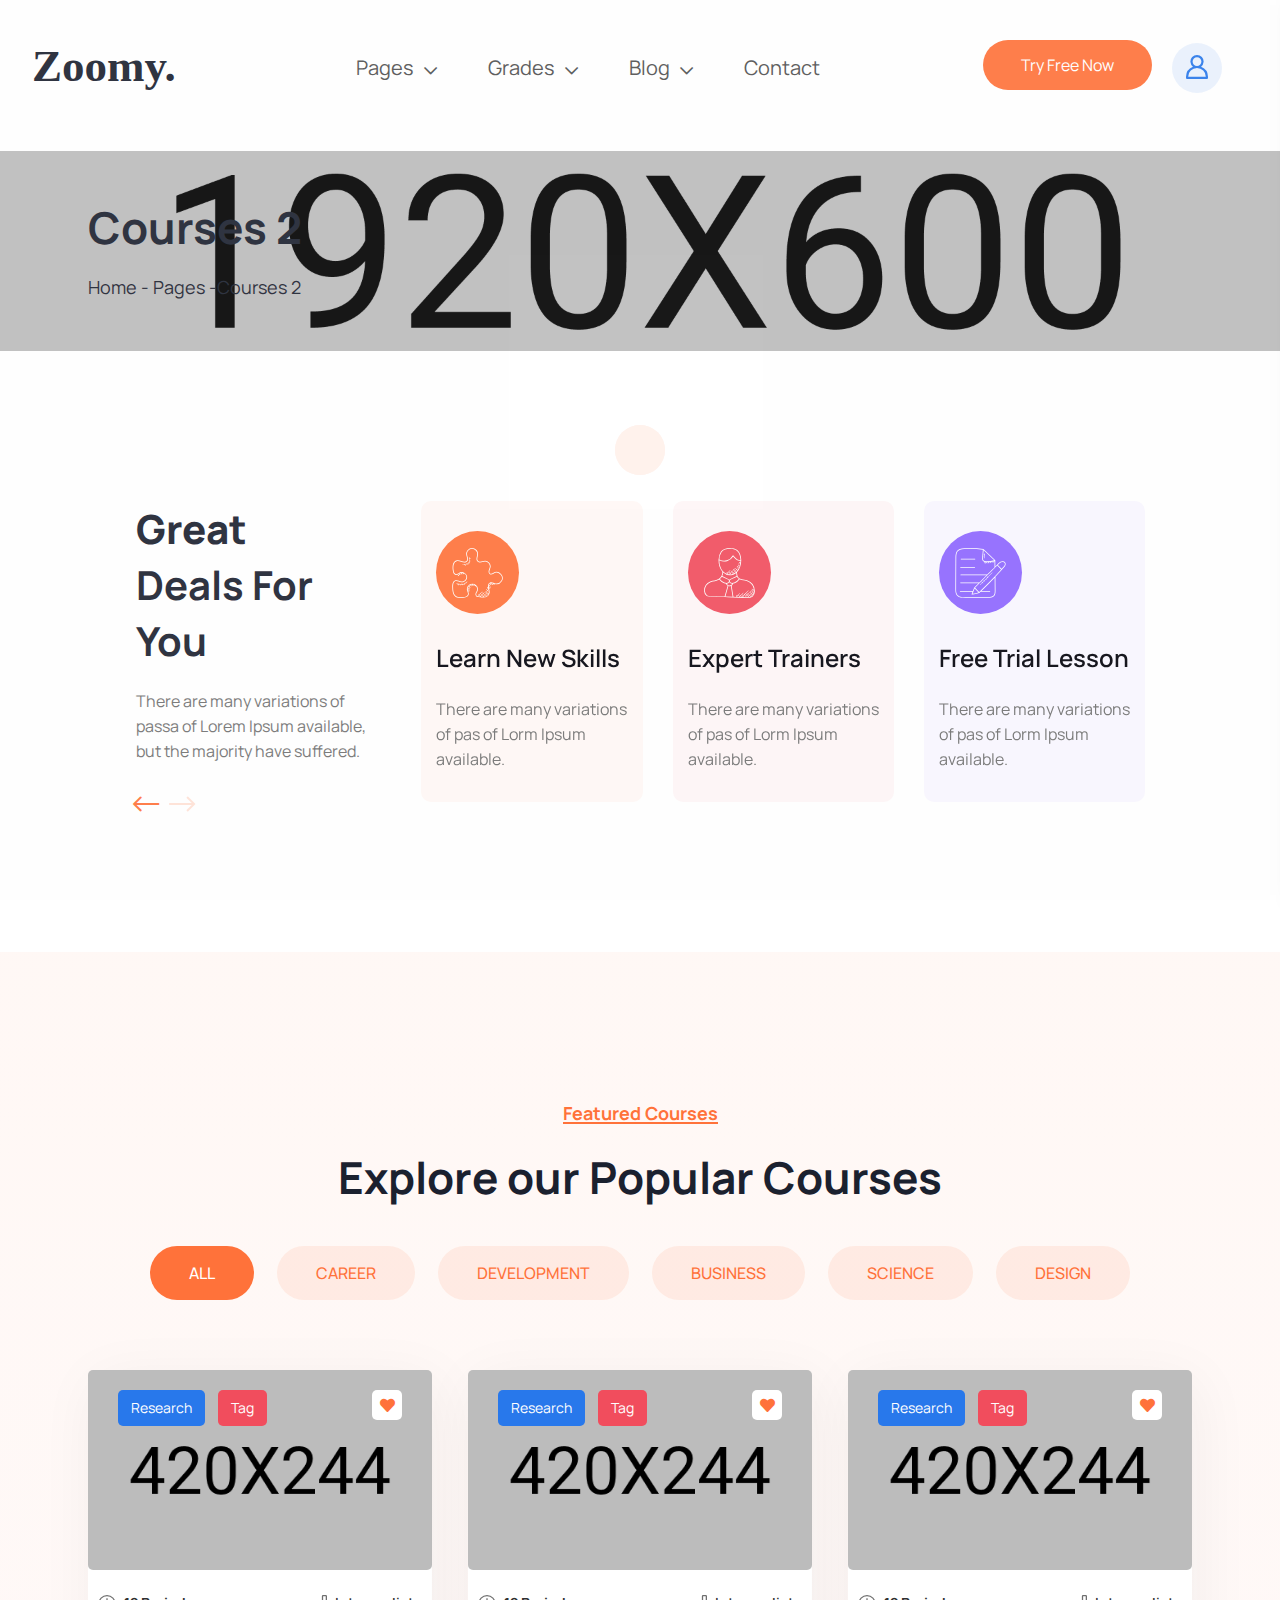
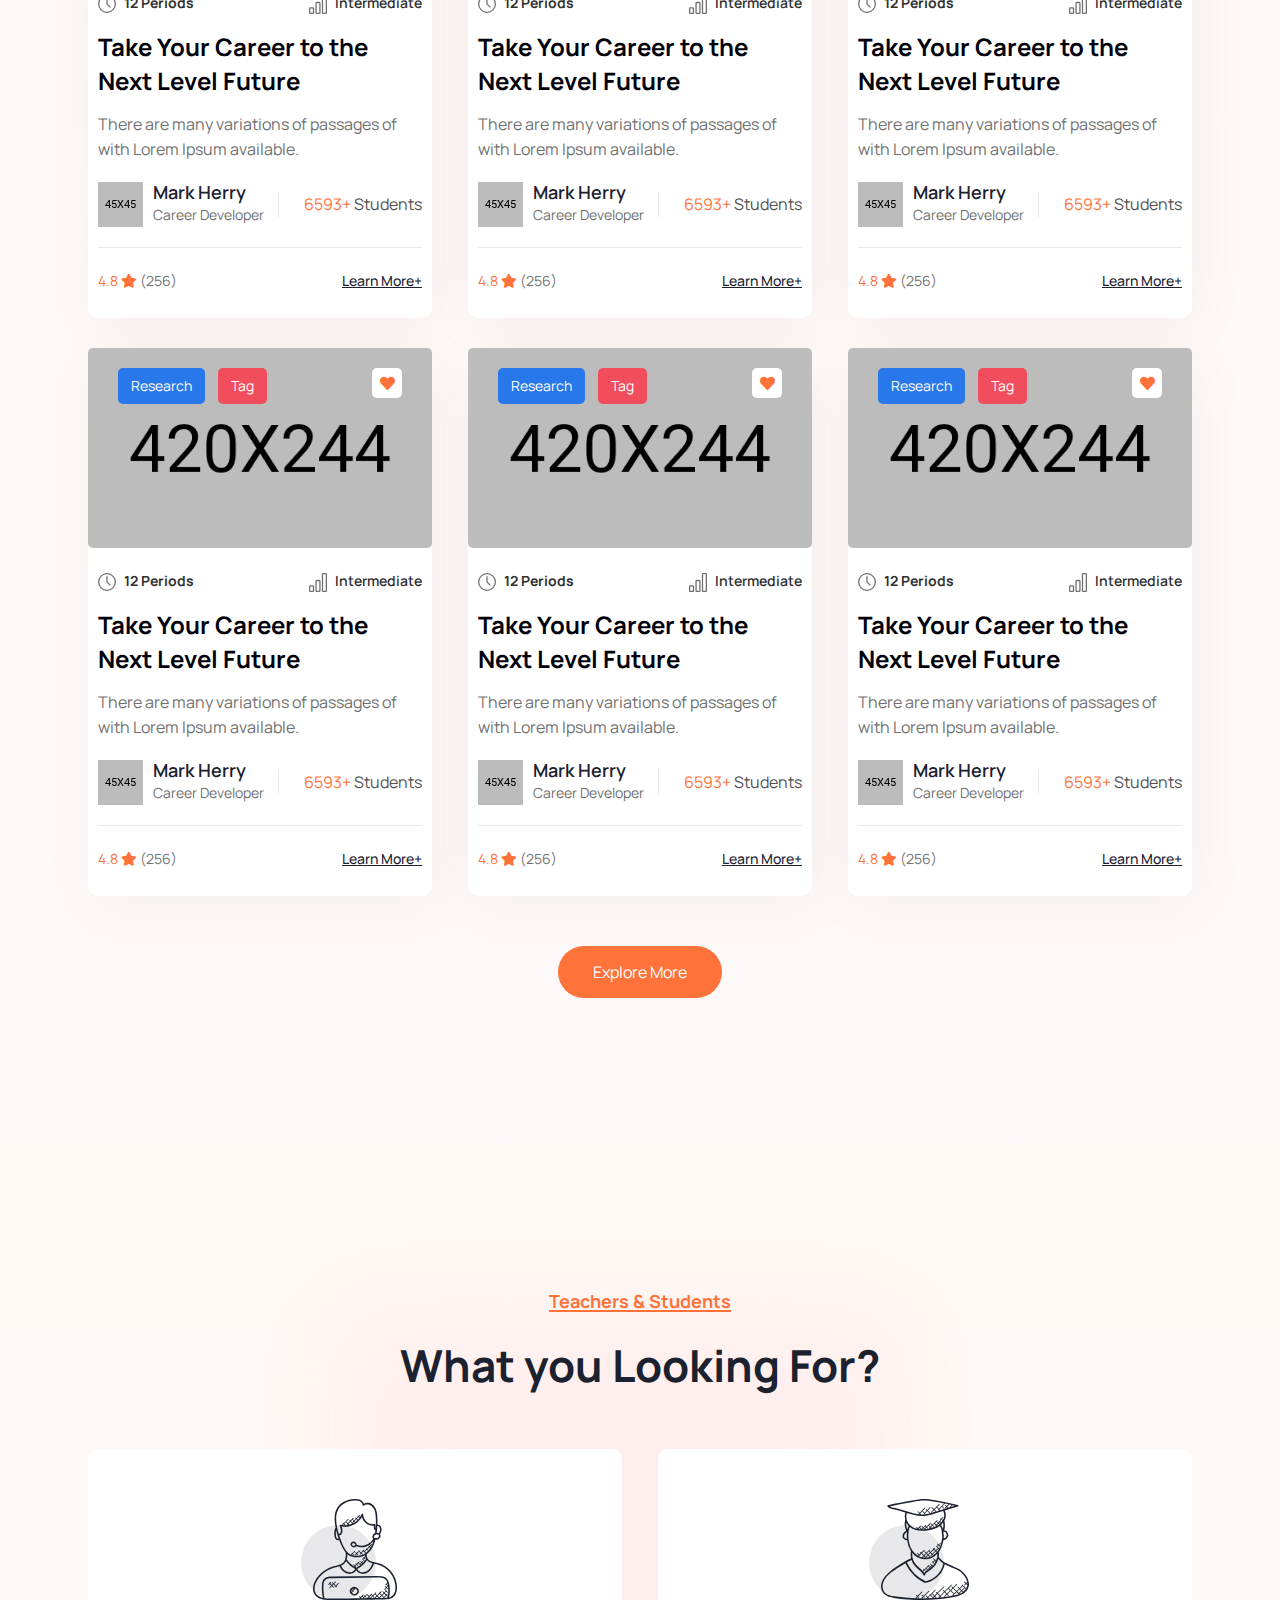
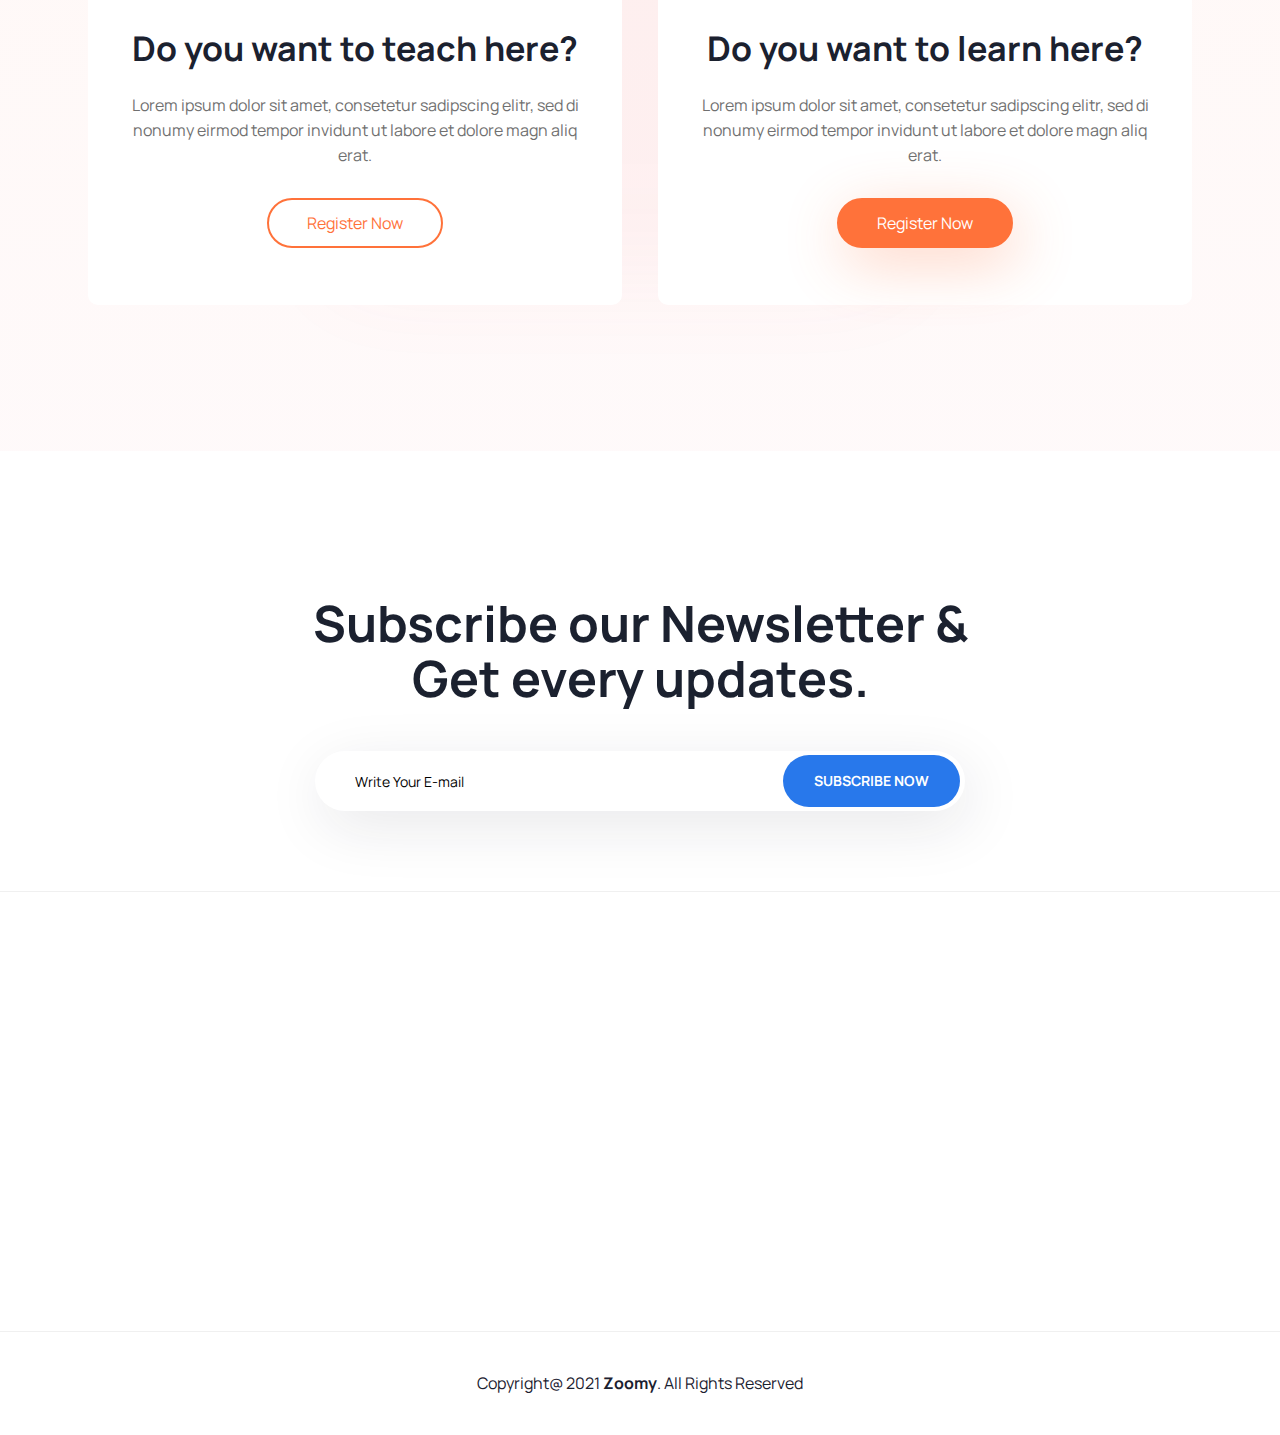
<file: courses-2.html>
<!DOCTYPE html>
<html class="no-js" lang="en">

<head>
    <meta charset="utf-8">
    <meta http-equiv="x-ua-compatible" content="ie=edge">
    <title>Zoomy - E-learning HTML5 Template</title>
    <meta name="keywords" content="online education, e-learning, coaching, education, teaching, learning">
    <meta name="description" content="Zoomy is a e-learnibg HTML template for all kinds of education, coaching, online education website">
    <meta name="viewport" content="width=device-width, initial-scale=1">

    <link rel="manifest" href="site.webmanifest">
    <link rel="shortcut icon" type="image/x-icon" href="assets/img/favicon.png">
    <!-- Place favicon.ico in the root directory -->

    <!-- CSS here -->
    <link rel="stylesheet" href="assets/css/bootstrap.min.css">
    <link rel="stylesheet" href="assets/css/owl.carousel.min.css">
    <link rel="stylesheet" href="assets/css/animate.css">
    <link rel="stylesheet" href="assets/css/magnific-popup.css">
    <link rel="stylesheet" href="assets/css/all.min.css">
    <link rel="stylesheet" href="assets/css/flaticon.css">
    <link rel="stylesheet" href="assets/css/font.css">
    <link rel="stylesheet" href="assets/css/metisMenu.css">
    <link rel="stylesheet" href="assets/css/nice-select.css">
    <link rel="stylesheet" href="assets/css/slick.css">
    <link rel="stylesheet" href="assets/css/spacing.css">
    <link rel="stylesheet" href="assets/css/main.css">
</head>

<body>
    <!--[if lte IE 9]>
            <p class="browserupgrade">You are using an <strong>outdated</strong> browser. Please <a href="https://browsehappy.com/">upgrade your browser</a> to improve your experience and security.</p>
        <![endif]-->

    <!-- Add your site or application content here -->
    <!-- preloader -->
    <div id="preloader">
        <div class="preloader">
            <span></span>
            <span></span>
        </div>
    </div>
    <!-- preloader end  -->
    <header>
        <div id="theme-menu-two" class="main-header-area main-head-three pl-100 pr-100 pt-20 pb-15">
            <div class="container-fluid">
                <div class="row align-items-center">
                    <div class="col-xl-2 col-lg-2 col-5">
                        <div class="logo"><a href="index.html"><img src="assets/img/logo/header_logo_one.svg" alt=""></a></div>
                    </div>
                    <div class="col-xl-7 col-lg-8 d-none d-lg-block">
                        <nav class="main-menu navbar navbar-expand-lg justify-content-center">
                            <div class="nav-container">
                                <div class="collapse navbar-collapse" id="navbarSupportedContent">
                                    <ul class="navbar-nav">
                                            
                                        </li>
                                        
                                        <li class="nav-item dropdown">
                                            <a class="nav-link dropdown-toggle" href="#" id="navbarDropdown3" role="button" data-bs-toggle="dropdown" aria-expanded="false">Pages</a>
                                            <ul class="dropdown-menu" aria-labelledby="navbarDropdown3">
                                                <li><a class="dropdown-item" href="about.html">About Us</a></li>
                                                <li><a class="dropdown-item" href="course-details.html">Courses</a></li>
                                                <li><a class="dropdown-item" href="price.html">Price</a></li>
                                                <li><a class="dropdown-item" href="instructor-profile.html">Instructors</a></li>
                                                <li><a class="dropdown-item" href="faq.html">FAQ</a></li>
                                            </ul>
                                        </li>
                                        <li class="nav-item dropdown">
                                            <a class="nav-link dropdown-toggle" href="#" id="navbarDropdown3" role="button" data-bs-toggle="dropdown" aria-expanded="false">Grades</a>
                                            <ul class="dropdown-menu" aria-labelledby="navbarDropdown3">
                                                <li><a class="dropdown-item" href="about.html">Pre-School</a></li>
                                                <li><a class="dropdown-item" href="courses.html">Grade 01 - 05</a></li>
                                            </ul>
                                        </li>
                                        
                                        <li class="nav-item dropdown">
                                            <a class="nav-link dropdown-toggle" href="#" id="navbarDropdown4" role="button" data-bs-toggle="dropdown" aria-expanded="false">
                                                Blog
                                            </a>
                                            <ul class="dropdown-menu" aria-labelledby="navbarDropdown4">
                                                <li><a class="dropdown-item" href="blog.html">Blog Grid</a></li>
                                                <li><a class="dropdown-item" href="blog-details.html">Blog Details</a></li>
                                            </ul>
                                        </li>
                                        <li class="nav-item">
                                        <a class="nav-link" href="contact.html" id="navbarDropdown5" role="button"  aria-expanded="false">Contact</a></li>
                                    </ul>
                                </div>
                            </div>
                        </nav>
                    </div>
                    <div class="col-xl-3 col-lg-2 col-7">
                        <div class="right-nav d-flex align-items-center justify-content-end">
                            <div class="right-btn mr-25 mr-xs-15">
                                <ul class="d-flex align-items-center">
                                    <li><a href="contact.html" class="theme_btn free_btn">Try Free Now</a></li>
                                    <li><a class="sign-in ml-20" href="login.html"><img src="assets/img/icon/user.svg" alt=""></a></li>
                                </ul>
                            </div>
                            <div class="hamburger-menu d-md-inline-block d-lg-none text-right">
                                <a href="javascript:void(0);">
                                    <i class="far fa-bars"></i>
                                </a>
                            </div>
                        </div>
                    </div>
                </div>
            </div>
        </div> <!-- /.theme-main-menu -->
    </header>

    <!-- slide-bar start -->
    <aside class="slide-bar">
        <div class="close-mobile-menu">
            <a href="javascript:void(0);"><i class="fas fa-times"></i></a>
        </div>

        <!-- offset-sidebar start -->
        <div class="offset-sidebar">
            <div class="offset-widget offset-logo mb-30">
                <a href="index.html">
                    <img src="assets/img/logo/header_logo_one.svg" alt="logo">
                </a>
            </div>
            <div class="offset-widget mb-40">
                <div class="info-widget">
                    <h4 class="offset-title mb-20">About Us</h4>
                    <p class="mb-30">
                        But I must explain to you how all this mistaken idea of denouncing pleasure and praising pain
                        was born and will give you a complete account of the system and expound the actual teachings of
                        the great explore
                    </p>
                    <a class="theme_btn theme_btn_bg" href="contact.html">Contact Us</a>
                </div>
            </div>
            <div class="offset-widget mb-30 pr-10">
                <div class="info-widget info-widget2">
                    <h4 class="offset-title mb-20">Contact Info</h4>
                    <p> <i class="fal fa-address-book"></i> 23/A, Miranda City Likaoli Prikano, Dope</p>
                    <p> <i class="fal fa-phone"></i> +0989 7876 9865 9 </p>
                    <p> <i class="fal fa-envelope-open"></i> info@example.com </p>
                </div>
            </div>
        </div>
        <!-- offset-sidebar end -->

        <!-- side-mobile-menu start -->
         <nav class="side-mobile-menu">
            <ul id="mobile-menu-active">
                <li class="has-dropdown">
                    <a href="index.html">Home</a>
                    <ul class="sub-menu">
                        <li><a href="index.html">Home Style 1</a></li>
                        <li><a href="index-2.html">Home Style 2</a></li>
                        <li><a href="index-3.html">Home Style 3</a></li>
                    </ul>
                </li>
                <li><a href="about.html">About</a></li>
                <li class="has-dropdown">
                    <a href="#">Pages</a>
                    <ul class="sub-menu">
                        <li><a href="courses.html">Course One</a></li>
                        <li><a href="courses-2.html">Course Two</a></li>
                        <li><a href="course-details.html">Courses Details</a></li>
                        <li><a href="price.html">Price</a></li>
                        <li><a href="instructor.html">Instructor</a></li>
                        <li><a href="instructor-profile.html">Instructor Profile</a></li>
                        <li><a href="faq.html">FAQ</a></li>
                        <li><a href="login.html">login</a></li>
                    </ul>
                </li>
                <li class="has-dropdown"><a href="#">Blogs</a>
                    <ul class="sub-menu">
                        <li><a href="blog.html">Blog Grid</a></li>
                        <li><a href="blog-details.html">Blog Details</a></li>
                    </ul>
                </li>
                <li><a href="contact.html">Contacts Us</a></li>
            </ul>
        </nav>
        <!-- side-mobile-menu end -->
    </aside>
    <div class="body-overlay"></div>
    <!-- slide-bar end -->
    

    <main>
     <!--page-title-area start-->
      <section class="page-title-area d-flex align-items-end" style="background-image: url(assets/img/page-title-bg/01.jpg);">
          <div class="container">
              <div class="row align-items-end">
                  <div class="col-lg-12">
                      <div class="page-title-wrapper mb-50">
                         <h1 class="page-title mb-25">Courses 2</h1>
                         <div class="breadcrumb-list">
                            <ul class="breadcrumb">
                                <li><a href="index.html">Home - Pages -</a></li>
                                <li><a href="#">Courses 2</a></li>
                            </ul>
                         </div>
                    </div>
                  </div>
              </div>
          </div>
      </section>
      <!--page-title-area end-->
       <!--great-deal-area start-->
       <section class="great-deal-area pt-150 pb-90 pt-md-100 pb-md-40 pt-xs-100 pb-xs-40">
           <div class="container">
               <div class="row justify-content-lg-center justify-content-start">
                   <div class="col-xl-3 col-lg-8">
                       <div class="deal-box mb-30 text-center text-xl-start">
                           <h2 class="mb-20"><b>Great</b> Deals For You</h2>
                           <p>There are many variations of passa of Lorem Ipsum available, but the majority have suffered.</p>
                       </div>
                   </div>
                   <div class="col-xl-8">
                       <div class="deal-active owl-carousel mb-30">
                            <div class="single-item">
                                <div class="single-box mb-30">
                                    <div class="single-box__icon mb-25">
                                        <img src="assets/img/icon/puzzle.svg" alt="">
                                    </div>
                                    <h4 class="sub-title mb-20">Learn New Skills</h4>
                                    <p>There are many variations of pas of Lorm Ipsum available.</p>
                                </div>
                            </div>
                            <div class="single-item">
                                <div class="single-box s-box2 mb-30">
                                    <div class="single-box__icon mb-25">
                                        <img src="assets/img/icon/manager.svg" alt="">
                                    </div>
                                    <h4 class="sub-title mb-20">Expert Trainers</h4>
                                    <p>There are many variations of pas of Lorm Ipsum available.</p>
                                </div>
                            </div>
                            <div class="single-item">
                                <div class="single-box s-box3 mb-30">
                                    <div class="single-box__icon mb-25">
                                        <img src="assets/img/icon/notepad.svg" alt="">
                                    </div>
                                    <h4 class="sub-title mb-20">Free Trial Lesson</h4>
                                    <p>There are many variations of pas of Lorm Ipsum available.</p>
                                </div>
                            </div>
                            <div class="single-item">
                                <div class="single-box mb-30">
                                    <div class="single-box__icon mb-25">
                                        <img src="assets/img/icon/puzzle.svg" alt="">
                                    </div>
                                    <h4 class="sub-title mb-20">Learn New Skills</h4>
                                    <p>There are many variations of pas of Lorm Ipsum available.</p>
                                </div>
                            </div>
                            <div class="single-item">
                                <div class="single-box s-box2 mb-30">
                                    <div class="single-box__icon mb-25">
                                        <img src="assets/img/icon/manager.svg" alt="">
                                    </div>
                                    <h4 class="sub-title mb-20">Expert Trainers</h4>
                                    <p>There are many variations of pas of Lorm Ipsum available.</p>
                                </div>
                            </div>
                       </div>
                   </div>
               </div>
           </div>
       </section>
       <!--great-deal-area end-->
       <!-- feature-course start -->
       <section class="feature-course gradient-bg pt-150 pb-120 pt-md-95 pb-md-75 pt-xs-95 pb-xs-70">
        <div class="container">
           <div class="row">
                <div class="col-xl-12">
                    <div class="section-title text-center mb-30">
                        <h5 class="bottom-line mb-25">Featured Courses</h5>
                        <h2>Explore our Popular Courses</h2>
                    </div>
                </div> 
            </div>
            <div class="row justify-content-center">
                <div class="col-xl-12 text-center">
                    <div class="portfolio-menu mb-60">
                        <button class="gf_btn active" data-filter='*'>All</button>
                        <button class="gf_btn" data-filter='.cat1'>Career</button>
                        <button class="gf_btn" data-filter='.cat2'>Development</button>
                        <button class="gf_btn" data-filter='.cat3'>Business</button>
                        <button class="gf_btn" data-filter='.cat4'>science</button>
                        <button class="gf_btn" data-filter='.cat5'>Design</button>
                    </div>
                </div>
            </div>
            <div class="grid row">
                <div class="col-lg-4 col-md-6 grid-item cat2 cat3">
                    <div class="z-gallery z-gallery-two gallery-03 mb-30">
                        <div class="z-gallery__thumb mb-20">
                            <a href="course-details.html"><img class="img-fluid" src="assets/img/course/13.jpg" alt=""></a>
                            <div class="heart-icon"><i class="fas fa-heart"></i></div>
                            <div class="research-tag">
                                <span>Research</span>
                                <span>Tag</span>
                            </div>
                        </div>
                        <div class="z-gallery__content pos-rel">
                            <div class="course__meta d-flex align-items-center justify-content-between mb-15">
                                <span><img class="icon" src="assets/img/icon/time.svg" alt="course-meta"> 12 Periods</span>
                               <span><img class="icon" src="assets/img/icon/bar-chart.svg" alt="course-meta"> Intermediate</span>
                            </div>
                            <h4 class="sub-title mb-15"><a href="course-details.html">Take Your Career to the Next Level Future</a></h4>
                            <p class="mb-20">There are many variations of passages of with Lorem Ipsum available.</p>
                            <div class="course__authors  d-xl-flex align-items-center justify-content-between mb-20">
                                <div class="course__authors-box d-flex align-items-center">
                                    <img src="assets/img/course/in7.png" alt="">
                                    <div class="course__authors-box-text ml-10">
                                        <h5>Mark Herry</h5>
                                        <span>Career Developer</span>
                                    </div>
                                </div>
                                <p><span>6593+</span> Students</p>
                            </div>
                            <div class="feedback-tag pt-20">
                                <span>4.8 <i class="fas fa-star"></i> <b>(256)</b></span>
                                <a href="course-details.html" class="read_more float-end">Learn More+</a>
                            </div>
                        </div>
                    </div>
                </div>
                <div class="col-lg-4 col-md-6 grid-item cat1 cat2">
                    <div class="z-gallery z-gallery-two gallery-03 mb-30">
                        <div class="z-gallery__thumb mb-20">
                            <a href="course-details.html"><img class="img-fluid" src="assets/img/course/14.jpg" alt=""></a>
                            <div class="heart-icon"><i class="fas fa-heart"></i></div>
                            <div class="research-tag">
                                <span>Research</span>
                                <span>Tag</span>
                            </div>
                        </div>
                        <div class="z-gallery__content pos-rel">
                            <div class="course__meta d-flex align-items-center justify-content-between mb-15">
                                <span><img class="icon" src="assets/img/icon/time.svg" alt="course-meta"> 12 Periods</span>
                               <span><img class="icon" src="assets/img/icon/bar-chart.svg" alt="course-meta"> Intermediate</span>
                            </div>
                            <h4 class="sub-title mb-15"><a href="course-details.html">Take Your Career to the Next Level Future</a></h4>
                            <p class="mb-20">There are many variations of passages of with Lorem Ipsum available.</p>
                            <div class="course__authors  d-xl-flex align-items-center justify-content-between mb-20">
                                <div class="course__authors-box d-flex align-items-center">
                                    <img src="assets/img/course/in7.png" alt="">
                                    <div class="course__authors-box-text ml-10">
                                        <h5>Mark Herry</h5>
                                        <span>Career Developer</span>
                                    </div>
                                </div>
                                <p><span>6593+</span> Students</p>
                            </div>
                            <div class="feedback-tag pt-20">
                                <span>4.8 <i class="fas fa-star"></i> <b>(256)</b></span>
                                <a href="course-details.html" class="read_more float-end">Learn More+</a>
                            </div>
                        </div>
                    </div>
                </div>
                <div class="col-lg-4 col-md-6 grid-item cat2">
                    <div class="z-gallery z-gallery-two gallery-03 mb-30">
                        <div class="z-gallery__thumb mb-20">
                            <a href="course-details.html"><img class="img-fluid" src="assets/img/course/15.jpg" alt=""></a>
                            <div class="heart-icon"><i class="fas fa-heart"></i></div>
                            <div class="research-tag">
                                <span>Research</span>
                                <span>Tag</span>
                            </div>
                        </div>
                        <div class="z-gallery__content pos-rel">
                            <div class="course__meta d-flex align-items-center justify-content-between mb-15">
                                <span><img class="icon" src="assets/img/icon/time.svg" alt="course-meta"> 12 Periods</span>
                               <span><img class="icon" src="assets/img/icon/bar-chart.svg" alt="course-meta"> Intermediate</span>
                            </div>
                            <h4 class="sub-title mb-15"><a href="course-details.html">Take Your Career to the Next Level Future</a></h4>
                            <p class="mb-20">There are many variations of passages of with Lorem Ipsum available.</p>
                            <div class="course__authors  d-xl-flex align-items-center justify-content-between mb-20">
                                <div class="course__authors-box d-flex align-items-center">
                                    <img src="assets/img/course/in7.png" alt="">
                                    <div class="course__authors-box-text ml-10">
                                        <h5>Mark Herry</h5>
                                        <span>Career Developer</span>
                                    </div>
                                </div>
                                <p><span>6593+</span> Students</p>
                            </div>
                            <div class="feedback-tag pt-20">
                                <span>4.8 <i class="fas fa-star"></i> <b>(256)</b></span>
                                <a href="course-details.html" class="read_more float-end">Learn More+</a>
                            </div>
                        </div>
                    </div>
                </div>
                <div class="col-lg-4 col-md-6 grid-item cat1">
                    <div class="z-gallery z-gallery-two gallery-03 mb-30">
                        <div class="z-gallery__thumb mb-20">
                            <a href="course-details.html"><img class="img-fluid" src="assets/img/course/16.jpg" alt=""></a>
                            <div class="heart-icon"><i class="fas fa-heart"></i></div>
                            <div class="research-tag">
                                <span>Research</span>
                                <span>Tag</span>
                            </div>
                        </div>
                        <div class="z-gallery__content pos-rel">
                            <div class="course__meta d-flex align-items-center justify-content-between mb-15">
                                <span><img class="icon" src="assets/img/icon/time.svg" alt="course-meta"> 12 Periods</span>
                               <span><img class="icon" src="assets/img/icon/bar-chart.svg" alt="course-meta"> Intermediate</span>
                            </div>
                            <h4 class="sub-title mb-15"><a href="course-details.html">Take Your Career to the Next Level Future</a></h4>
                            <p class="mb-20">There are many variations of passages of with Lorem Ipsum available.</p>
                            <div class="course__authors  d-xl-flex align-items-center justify-content-between mb-20">
                                <div class="course__authors-box d-flex align-items-center">
                                    <img src="assets/img/course/in7.png" alt="">
                                    <div class="course__authors-box-text ml-10">
                                        <h5>Mark Herry</h5>
                                        <span>Career Developer</span>
                                    </div>
                                </div>
                                <p><span>6593+</span> Students</p>
                            </div>
                            <div class="feedback-tag pt-20">
                                <span>4.8 <i class="fas fa-star"></i> <b>(256)</b></span>
                                <a href="course-details.html" class="read_more float-end">Learn More+</a>
                            </div>
                        </div>
                    </div>
                </div>
                <div class="col-lg-4 col-md-6 grid-item cat3">
                    <div class="z-gallery z-gallery-two gallery-03 mb-30">
                        <div class="z-gallery__thumb mb-20">
                            <a href="course-details.html"><img class="img-fluid" src="assets/img/course/17.jpg" alt=""></a>
                            <div class="heart-icon"><i class="fas fa-heart"></i></div>
                            <div class="research-tag">
                                <span>Research</span>
                                <span>Tag</span>
                            </div>
                        </div>
                        <div class="z-gallery__content pos-rel">
                            <div class="course__meta d-flex align-items-center justify-content-between mb-15">
                                <span><img class="icon" src="assets/img/icon/time.svg" alt="course-meta"> 12 Periods</span>
                               <span><img class="icon" src="assets/img/icon/bar-chart.svg" alt="course-meta"> Intermediate</span>
                            </div>
                            <h4 class="sub-title mb-15"><a href="course-details.html">Take Your Career to the Next Level Future</a></h4>
                            <p class="mb-20">There are many variations of passages of with Lorem Ipsum available.</p>
                            <div class="course__authors  d-xl-flex align-items-center justify-content-between mb-20">
                                <div class="course__authors-box d-flex align-items-center">
                                    <img src="assets/img/course/in7.png" alt="">
                                    <div class="course__authors-box-text ml-10">
                                        <h5>Mark Herry</h5>
                                        <span>Career Developer</span>
                                    </div>
                                </div>
                                <p><span>6593+</span> Students</p>
                            </div>
                            <div class="feedback-tag pt-20">
                                <span>4.8 <i class="fas fa-star"></i> <b>(256)</b></span>
                                <a href="course-details.html" class="read_more float-end">Learn More+</a>
                            </div>
                        </div>
                    </div>
                </div>
                <div class="col-lg-4 col-md-6 grid-item cat2 cat1">
                    <div class="z-gallery z-gallery-two gallery-03 mb-30">
                        <div class="z-gallery__thumb mb-20">
                            <a href="course-details.html"><img class="img-fluid" src="assets/img/course/18.jpg" alt=""></a>
                            <div class="heart-icon"><i class="fas fa-heart"></i></div>
                            <div class="research-tag">
                                <span>Research</span>
                                <span>Tag</span>
                            </div>
                        </div>
                        <div class="z-gallery__content pos-rel">
                            <div class="course__meta d-flex align-items-center justify-content-between mb-15">
                                <span><img class="icon" src="assets/img/icon/time.svg" alt="course-meta"> 12 Periods</span>
                               <span><img class="icon" src="assets/img/icon/bar-chart.svg" alt="course-meta"> Intermediate</span>
                            </div>
                            <h4 class="sub-title mb-15"><a href="course-details.html">Take Your Career to the Next Level Future</a></h4>
                            <p class="mb-20">There are many variations of passages of with Lorem Ipsum available.</p>
                            <div class="course__authors  d-xl-flex align-items-center justify-content-between mb-20">
                                <div class="course__authors-box d-flex align-items-center">
                                    <img src="assets/img/course/in7.png" alt="">
                                    <div class="course__authors-box-text ml-10">
                                        <h5>Mark Herry</h5>
                                        <span>Career Developer</span>
                                    </div>
                                </div>
                                <p><span>6593+</span> Students</p>
                            </div>
                            <div class="feedback-tag pt-20">
                                <span>4.8 <i class="fas fa-star"></i> <b>(256)</b></span>
                                <a href="course-details.html" class="read_more float-end">Learn More+</a>
                            </div>
                        </div>
                    </div>
                </div>
            </div>
            <div class="row">
                    <div class="col-xxl-12 mt-20 text-center mb-20">
                    <a href="courses.html" class="theme_btn">Explore More</a>
                </div>
            </div>
        </div>
       </section>
       <!-- feature-course end -->
       <!--what-loking-for start-->
       <section class="what-looking-for pos-rel gradient-bg pt-145 pb-130 pt-md-95 pb-md-80 pt-xs-95 pb-xs-80">
           <div class="what-blur-shape-one"></div>
            <div class="container">
                <div class="row justify-content-center">
                    <div class="col-lg-8">
                        <div class="section-title text-center mb-55">
                            <h5 class="bottom-line mb-25">Teachers & Students</h5>
                            <h2>What you Looking For?</h2>
                        </div>
                    </div>
                </div>
                <div class="row">
                    <div class="col-xl-6 col-lg-6 col-md-6">
                        <div class="what-box text-center mb-3">
                            <div class="what-box__icon mb-30">
                                <img src="assets/img/icon/phone-operator.svg" alt="">
                            </div>
                            <h3>Do you want to teach here?</h3>
                            <p>Lorem ipsum dolor sit amet, consetetur sadipscing elitr, sed di nonumy eirmod tempor invidunt ut labore et dolore magn aliq erat.</p>
                            <a href="contact.html" class="theme_btn border_btn">Register Now</a>
                        </div>
                    </div>
                    <div class="col-xl-6 col-lg-6 col-md-6">
                        <div class="what-box text-center mb-3">
                            <div class="what-box__icon mb-30">
                                <img src="assets/img/icon/graduate.svg" alt="">
                            </div>
                            <h3>Do you want to learn here?</h3>
                            <p>Lorem ipsum dolor sit amet, consetetur sadipscing elitr, sed di nonumy eirmod tempor invidunt ut labore et dolore magn aliq erat.</p>
                            <a href="contact.html" class="theme_btn border_btn active">Register Now</a>
                        </div>
                    </div>
                </div>
            </div>
       </section>
       <!--what-loking-for end-->
       <!-- subscribe-area start -->
       <section class="subscribe-area border-bot pt-145 pb-50 pt-md-90 pt-xs-90">
            <div class="container">
                <div class="row justify-content-center">
                    <div class="col-xl-8">
                        <div class="subscribe-wrapper text-center mb-30">
                            <h2>Subscribe our Newsletter & Get every updates.</h2>
                           <div class="subscribe-form-box pos-rel">
                                <form class="subscribe-form">
                                    <input type="text" placeholder="Write Your E-mail">
                                </form>
                                <button class="sub_btn">Subscribe Now</button>
                           </div>
                        </div>
                    </div>
                </div>
            </div>
       </section>
       <!-- subscribe-area end -->
    </main>
    <!--footer-area start-->
    <footer class="footer-area pt-70 pb-40">
        <div class="container">
            <div class="row mb-15">
                <div class="col-xl-3 col-lg-4 col-md-6  wow fadeInUp2 animated" data-wow-delay='.1s'>
                    <div class="footer__widget mb-30">
                        <div class="footer-log mb-20">
                            <a href="index.html" class="logo">
                                <img src="assets/img/logo/header_logo_one.svg" alt="">
                            </a>
                        </div>
                        <p>Lorem ipsum dolor sit amet, consetetur sadip scing elitr, sed di nonumy eirmod temporinvi dunt ut labore lorem ipsum.</p>
                        <div class="social-media footer__social mt-30">
                            <a href="#"><i class="fab fa-facebook-f"></i></a>
                            <a href="#"><i class="fab fa-twitter"></i></a>
                            <a href="#"><i class="fab fa-linkedin-in"></i></a>
                            <a href="#"><i class="fab fa-google-plus-g"></i></a>
                        </div>
                    </div>
                </div>
                <div class="col-xl-3 col-lg-4 col-md-6 wow fadeInUp2 animated" data-wow-delay='.3s'>
                    <div class="footer__widget mb-30 pl-40 pl-md-0 pl-xs-0">
                        <h6 class="widget-title mb-35">Contact us</h6>
                        <ul class="fot-list">
                            <li><a href="#">info@example.com</a></li>
                            <li><a href="#">+00 235 695 58</a></li>
                            <li><a href="#">Terms & Conditions</a></li>
                            <li><a href="#">Privacy Policy</a></li>
                            <li><a href="contact.html">Contacts</a></li>
                            <li><a href="#">Our Careers</a></li>
                        </ul>
                    </div>
                </div>
                <div class="col-xl-3 col-lg-4 col-md-6  wow fadeInUp2 animated" data-wow-delay='.5s'>
                    <div class="footer__widget mb-25 pl-90 pl-md-0 pl-xs-0">
                        <h6 class="widget-title mb-35">Quick Links</h6>
                        <ul class="fot-list">
                            <li><a href="about.html">About US</a></li>
                            <li><a href="#">Explore Pages</a></li>
                            <li><a href="#">Our Services</a></li>
                            <li><a href="#">Destinations</a></li>
                        </ul>
                    </div>
                </div>
                <div class="col-xl-3 col-lg-6 col-md-6  wow fadeInUp2 animated" data-wow-delay='.7s'>
                    <div class="footer__widget mb-30 pl-150 pl-lg-0 pl-md-0 pl-xs-0">
                        <h6 class="widget-title mb-35">Features</h6>
                        <ul class="fot-list mb-30">
                            <li><a href="index.html">Home Page</a> </li>
                            <li><a href="#">Testimonials</a></li>
                            <li><a href="blog.html">Latest News</a></li>
                            <li><a href="#">Help Center</a></li>
                        </ul>
                    </div>
                </div>
            </div>
        </div>
        <div class="copy-right-area border-bot pt-40">
            <div class="container">
                <div class="row align-items-center">
                    <div class="col-lg-12">
                        <div class="copyright text-center">
                            <h5>Copyright@ 2021 <a href="#">Zoomy</a>. All Rights Reserved</h5>
                        </div>
                    </div>
                </div>
            </div>
        </div>
    </footer>
    <!--footer-area end-->




    <!-- JS here -->

    <script src="assets/js/vendor/modernizr-3.5.0.min.js"></script>
    <script src="assets/js/vendor/jquery-2.2.4.min.js"></script>
    <script src="assets/js/popper.min.js"></script>
    <script src="assets/js/bootstrap.min.js"></script>
    <script src="assets/js/owl.carousel.min.js"></script>
    <script src="assets/js/isotope.pkgd.min.js"></script>
    <script src="assets/js/slick.min.js"></script>
    <script src="assets/js/metisMenu.min.js"></script>
    <script src="assets/js/jquery.nice-select.js"></script>
    <script src="assets/js/ajax-form.js"></script>
    <script src="assets/js/wow.min.js"></script>
    <script src="assets/js/jquery.counterup.min.js"></script>
    <script src="assets/js/waypoints.min.js"></script>
    <script src="assets/js/jquery.scrollUp.min.js"></script>
    <script src="assets/js/imagesloaded.pkgd.min.js"></script>
    <script src="assets/js/jquery.magnific-popup.min.js"></script>
    <script src="assets/js/jquery.easypiechart.js"></script>
    <script src="assets/js/plugins.js"></script>
    <script src="assets/js/main.js"></script>
</body>

</html>
</file>
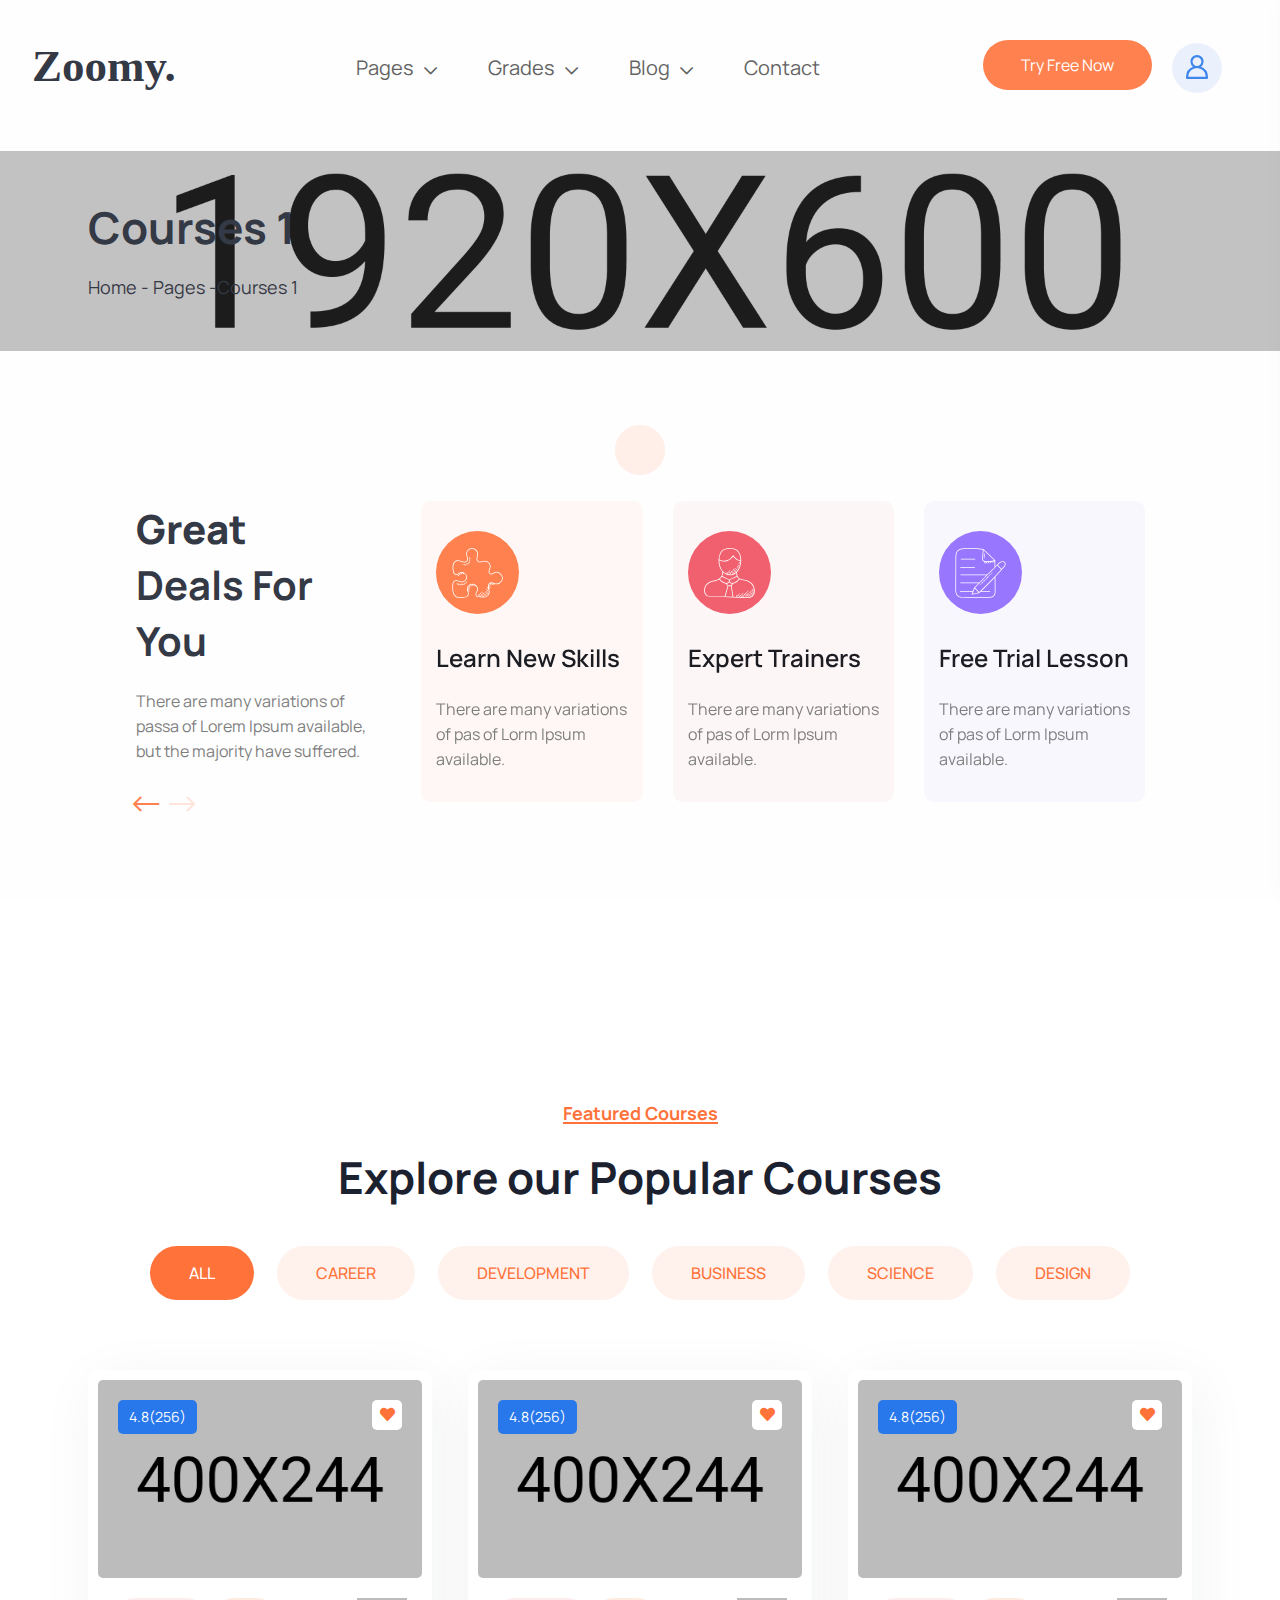
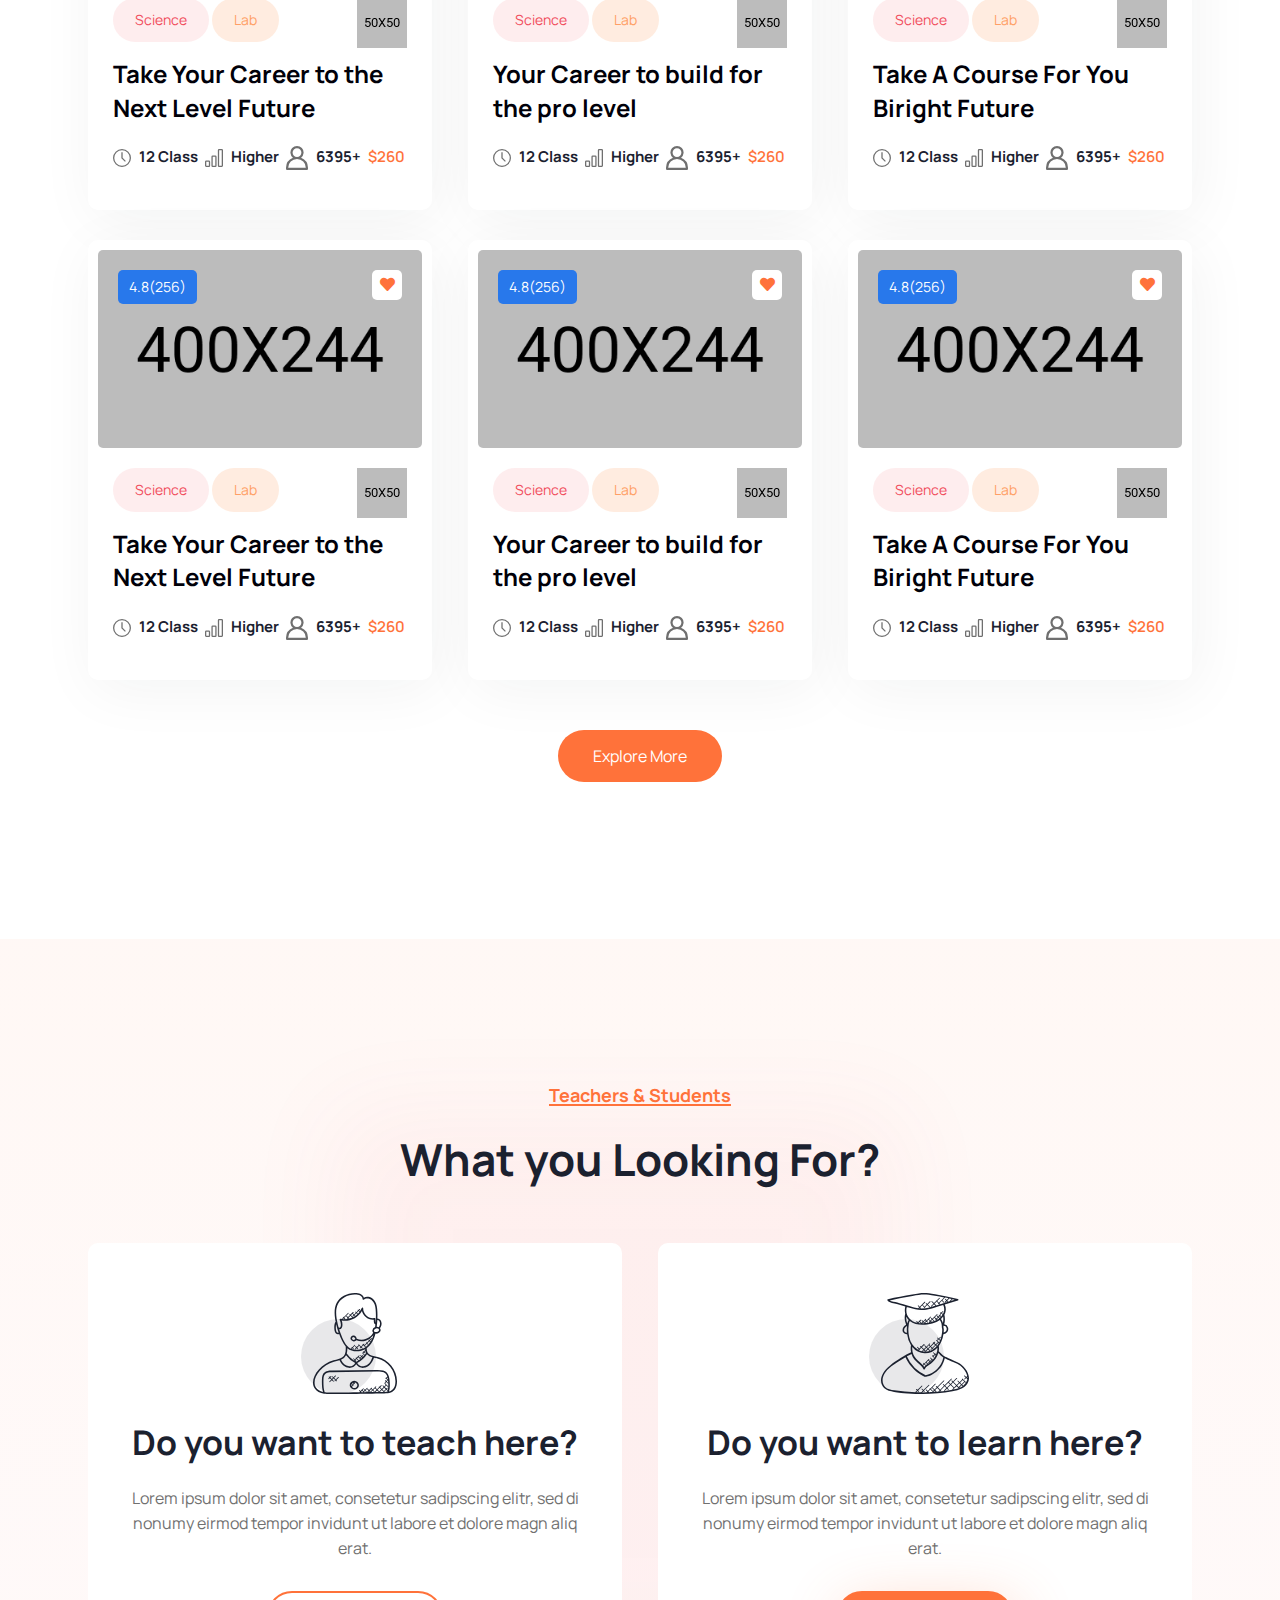
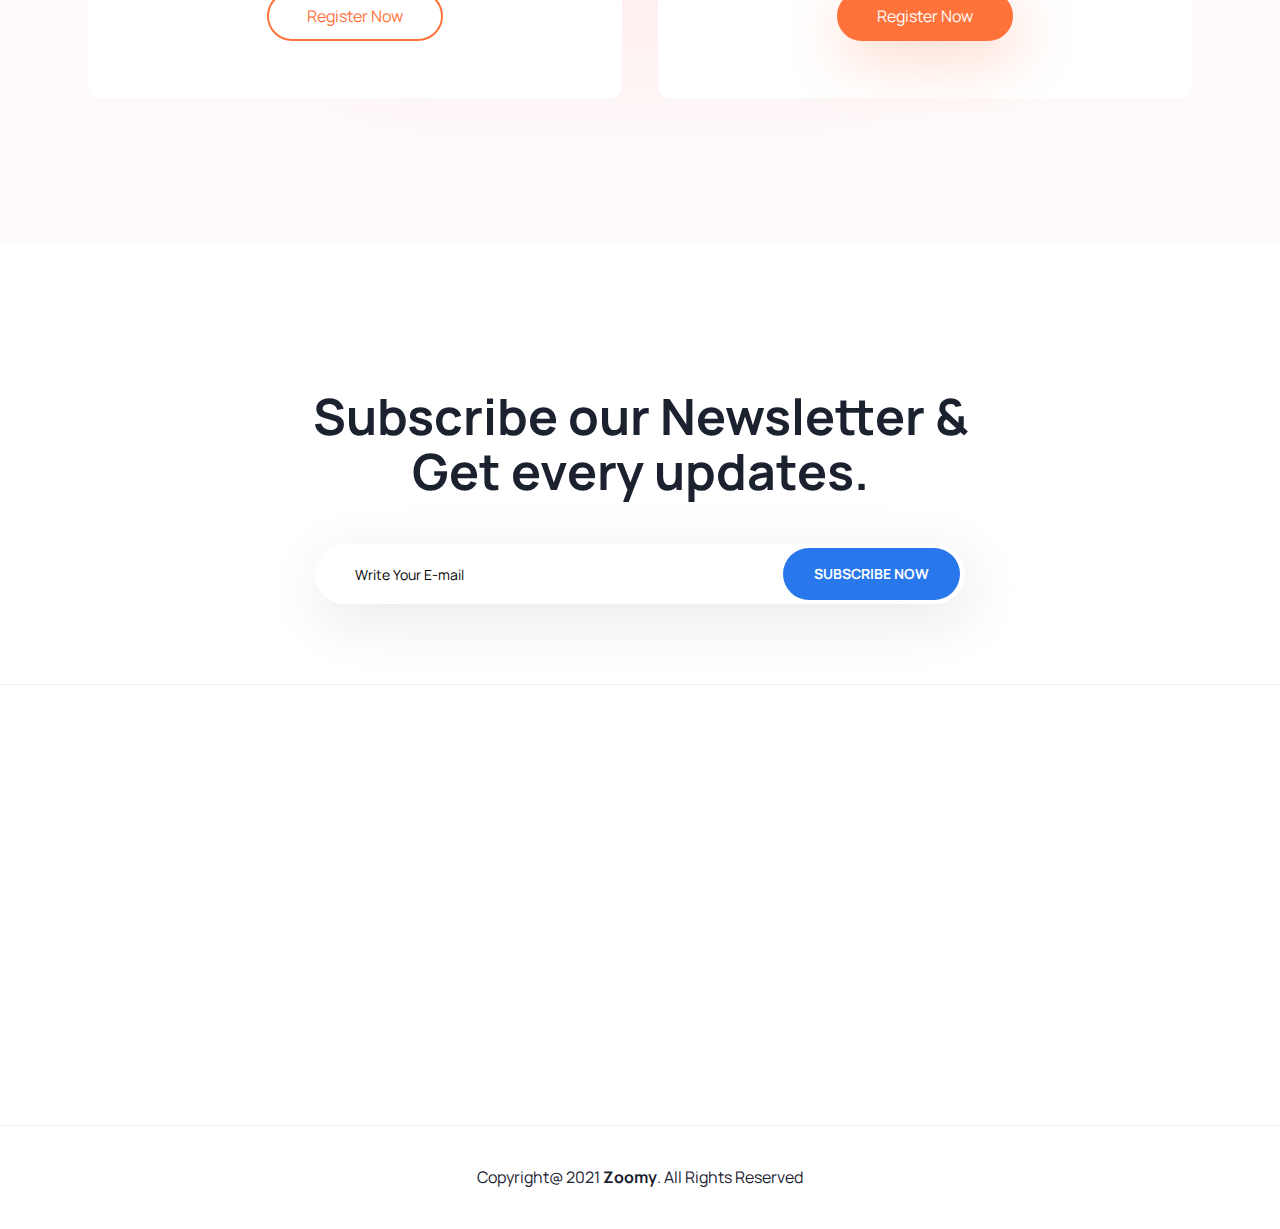
<file: courses.html>
<!DOCTYPE html>
<html class="no-js" lang="en">

<head>
    <meta charset="utf-8">
    <meta http-equiv="x-ua-compatible" content="ie=edge">
    <title>Zoomy - E-learning HTML5 Template</title>
    <meta name="keywords" content="online education, e-learning, coaching, education, teaching, learning">
    <meta name="description" content="Zoomy is a e-learnibg HTML template for all kinds of education, coaching, online education website">
    <meta name="viewport" content="width=device-width, initial-scale=1">

    <link rel="manifest" href="site.webmanifest">
    <link rel="shortcut icon" type="image/x-icon" href="assets/img/favicon.png">
    <!-- Place favicon.ico in the root directory -->

    <!-- CSS here -->
    <link rel="stylesheet" href="assets/css/bootstrap.min.css">
    <link rel="stylesheet" href="assets/css/owl.carousel.min.css">
    <link rel="stylesheet" href="assets/css/animate.css">
    <link rel="stylesheet" href="assets/css/magnific-popup.css">
    <link rel="stylesheet" href="assets/css/all.min.css">
    <link rel="stylesheet" href="assets/css/flaticon.css">
    <link rel="stylesheet" href="assets/css/font.css">
    <link rel="stylesheet" href="assets/css/metisMenu.css">
    <link rel="stylesheet" href="assets/css/nice-select.css">
    <link rel="stylesheet" href="assets/css/slick.css">
    <link rel="stylesheet" href="assets/css/spacing.css">
    <link rel="stylesheet" href="assets/css/main.css">
</head>


<body>
    <!--[if lte IE 9]>
            <p class="browserupgrade">You are using an <strong>outdated</strong> browser. Please <a href="https://browsehappy.com/">upgrade your browser</a> to improve your experience and security.</p>
        <![endif]-->

    <!-- Add your site or application content here -->
    <!-- preloader -->
    <div id="preloader">
        <div class="preloader">
            <span></span>
            <span></span>
        </div>
    </div>
    <!-- preloader end  -->
    <header>
        <div id="theme-menu-two" class="main-header-area main-head-three pl-100 pr-100 pt-20 pb-15">
            <div class="container-fluid">
                <div class="row align-items-center">
                    <div class="col-xl-2 col-lg-2 col-5">
                        <div class="logo"><a href="index.html"><img src="assets/img/logo/header_logo_one.svg" alt=""></a></div>
                    </div>
                    <div class="col-xl-7 col-lg-8 d-none d-lg-block">
                        <nav class="main-menu navbar navbar-expand-lg justify-content-center">
                            <div class="nav-container">
                                <div class="collapse navbar-collapse" id="navbarSupportedContent">
                                    <ul class="navbar-nav">
                                            
                                        </li>
                                        
                                        <li class="nav-item dropdown">
                                            <a class="nav-link dropdown-toggle" href="#" id="navbarDropdown3" role="button" data-bs-toggle="dropdown" aria-expanded="false">Pages</a>
                                            <ul class="dropdown-menu" aria-labelledby="navbarDropdown3">
                                                <li><a class="dropdown-item" href="about.html">About Us</a></li>
                                                <li><a class="dropdown-item" href="course-details.html">Courses</a></li>
                                                <li><a class="dropdown-item" href="price.html">Price</a></li>
                                                <li><a class="dropdown-item" href="instructor-profile.html">Instructors</a></li>
                                                <li><a class="dropdown-item" href="faq.html">FAQ</a></li>
                                            </ul>
                                        </li>
                                        <li class="nav-item dropdown">
                                            <a class="nav-link dropdown-toggle" href="#" id="navbarDropdown3" role="button" data-bs-toggle="dropdown" aria-expanded="false">Grades</a>
                                            <ul class="dropdown-menu" aria-labelledby="navbarDropdown3">
                                                <li><a class="dropdown-item" href="about.html">Pre-School</a></li>
                                                <li><a class="dropdown-item" href="courses.html">Grade 01 - 05</a></li>
                                            </ul>
                                        </li>
                                        
                                        <li class="nav-item dropdown">
                                            <a class="nav-link dropdown-toggle" href="#" id="navbarDropdown4" role="button" data-bs-toggle="dropdown" aria-expanded="false">
                                                Blog
                                            </a>
                                            <ul class="dropdown-menu" aria-labelledby="navbarDropdown4">
                                                <li><a class="dropdown-item" href="blog.html">Blog Grid</a></li>
                                                <li><a class="dropdown-item" href="blog-details.html">Blog Details</a></li>
                                            </ul>
                                        </li>
                                        <li class="nav-item">
                                        <a class="nav-link" href="contact.html" id="navbarDropdown5" role="button"  aria-expanded="false">Contact</a></li>
                                    </ul>
                                </div>
                            </div>
                        </nav>
                    </div>
                    <div class="col-xl-3 col-lg-2 col-7">
                        <div class="right-nav d-flex align-items-center justify-content-end">
                            <div class="right-btn mr-25 mr-xs-15">
                                <ul class="d-flex align-items-center">
                                    <li><a href="contact.html" class="theme_btn free_btn">Try Free Now</a></li>
                                    <li><a class="sign-in ml-20" href="login.html"><img src="assets/img/icon/user.svg" alt=""></a></li>
                                </ul>
                            </div>
                            <div class="hamburger-menu d-md-inline-block d-lg-none text-right">
                                <a href="javascript:void(0);">
                                    <i class="far fa-bars"></i>
                                </a>
                            </div>
                        </div>
                    </div>
                </div>
            </div>
        </div> <!-- /.theme-main-menu -->
    </header>

    <!-- slide-bar start -->
    <aside class="slide-bar">
        <div class="close-mobile-menu">
            <a href="javascript:void(0);"><i class="fas fa-times"></i></a>
        </div>

        <!-- offset-sidebar start -->
        <div class="offset-sidebar">
            <div class="offset-widget offset-logo mb-30">
                <a href="index.html">
                    <img src="assets/img/logo/header_logo_one.svg" alt="logo">
                </a>
            </div>
            <div class="offset-widget mb-40">
                <div class="info-widget">
                    <h4 class="offset-title mb-20">About Us</h4>
                    <p class="mb-30">
                        But I must explain to you how all this mistaken idea of denouncing pleasure and praising pain
                        was born and will give you a complete account of the system and expound the actual teachings of
                        the great explore
                    </p>
                    <a class="theme_btn theme_btn_bg" href="contact.html">Contact Us</a>
                </div>
            </div>
            <div class="offset-widget mb-30 pr-10">
                <div class="info-widget info-widget2">
                    <h4 class="offset-title mb-20">Contact Info</h4>
                    <p> <i class="fal fa-address-book"></i> 23/A, Miranda City Likaoli Prikano, Dope</p>
                    <p> <i class="fal fa-phone"></i> +0989 7876 9865 9 </p>
                    <p> <i class="fal fa-envelope-open"></i> info@example.com </p>
                </div>
            </div>
        </div>
        <!-- offset-sidebar end -->

        <!-- side-mobile-menu start -->
         <nav class="side-mobile-menu">
            <ul id="mobile-menu-active">
                <li class="has-dropdown">
                    <a href="index.html">Home</a>
                    <ul class="sub-menu">
                        <li><a href="index.html">Home Style 1</a></li>
                        <li><a href="index-2.html">Home Style 2</a></li>
                        <li><a href="index-3.html">Home Style 3</a></li>
                    </ul>
                </li>
                <li><a href="about.html">About</a></li>
                <li class="has-dropdown">
                    <a href="#">Pages</a>
                    <ul class="sub-menu">
                        <li><a href="courses.html">Course One</a></li>
                        <li><a href="courses-2.html">Course Two</a></li>
                        <li><a href="course-details.html">Courses Details</a></li>
                        <li><a href="price.html">Price</a></li>
                        <li><a href="instructor.html">Instructor</a></li>
                        <li><a href="instructor-profile.html">Instructor Profile</a></li>
                        <li><a href="faq.html">FAQ</a></li>
                        <li><a href="login.html">login</a></li>
                    </ul>
                </li>
                <li class="has-dropdown"><a href="#">Blogs</a>
                    <ul class="sub-menu">
                        <li><a href="blog.html">Blog Grid</a></li>
                        <li><a href="blog-details.html">Blog Details</a></li>
                    </ul>
                </li>
                <li><a href="contact.html">Contacts Us</a></li>
            </ul>
        </nav>
        <!-- side-mobile-menu end -->
    </aside>
    <div class="body-overlay"></div>
    <!-- slide-bar end -->
    

    <main>
     <!--page-title-area start-->
      <section class="page-title-area d-flex align-items-end" style="background-image: url(assets/img/page-title-bg/01.jpg);">
          <div class="container">
              <div class="row align-items-end">
                  <div class="col-lg-12">
                      <div class="page-title-wrapper mb-50">
                         <h1 class="page-title mb-25">Courses 1</h1>
                         <div class="breadcrumb-list">
                            <ul class="breadcrumb">
                                <li><a href="index.html">Home - Pages -</a></li>
                                <li><a href="#">Courses 1</a></li>
                            </ul>
                         </div>
                    </div>
                  </div>
              </div>
          </div>
      </section>
      <!--page-title-area end-->
       <!--great-deal-area start-->
       <section class="great-deal-area pt-150 pb-90 pt-md-90 pb-md-40 pt-xs-100 pb-xs-40">
           <div class="container">
               <div class="row justify-content-lg-center justify-content-start">
                   <div class="col-xl-3 col-lg-8">
                       <div class="deal-box mb-30 text-center text-xl-start">
                           <h2 class="mb-20"><b>Great</b> Deals For You</h2>
                           <p>There are many variations of passa of Lorem Ipsum available, but the majority have suffered.</p>
                       </div>
                   </div>
                   <div class="col-xl-8">
                       <div class="deal-active owl-carousel mb-30">
                            <div class="single-item">
                                <div class="single-box mb-30">
                                    <div class="single-box__icon mb-25">
                                        <img src="assets/img/icon/puzzle.svg" alt="">
                                    </div>
                                    <h4 class="sub-title mb-20">Learn New Skills</h4>
                                    <p>There are many variations of pas of Lorm Ipsum available.</p>
                                </div>
                            </div>
                            <div class="single-item">
                                <div class="single-box s-box2 mb-30">
                                    <div class="single-box__icon mb-25">
                                        <img src="assets/img/icon/manager.svg" alt="">
                                    </div>
                                    <h4 class="sub-title mb-20">Expert Trainers</h4>
                                    <p>There are many variations of pas of Lorm Ipsum available.</p>
                                </div>
                            </div>
                            <div class="single-item">
                                <div class="single-box s-box3 mb-30">
                                    <div class="single-box__icon mb-25">
                                        <img src="assets/img/icon/notepad.svg" alt="">
                                    </div>
                                    <h4 class="sub-title mb-20">Free Trial Lesson</h4>
                                    <p>There are many variations of pas of Lorm Ipsum available.</p>
                                </div>
                            </div>
                            <div class="single-item">
                                <div class="single-box mb-30">
                                    <div class="single-box__icon mb-25">
                                        <img src="assets/img/icon/puzzle.svg" alt="">
                                    </div>
                                    <h4 class="sub-title mb-20">Learn New Skills</h4>
                                    <p>There are many variations of pas of Lorm Ipsum available.</p>
                                </div>
                            </div>
                            <div class="single-item">
                                <div class="single-box s-box2 mb-30">
                                    <div class="single-box__icon mb-25">
                                        <img src="assets/img/icon/manager.svg" alt="">
                                    </div>
                                    <h4 class="sub-title mb-20">Expert Trainers</h4>
                                    <p>There are many variations of pas of Lorm Ipsum available.</p>
                                </div>
                            </div>
                       </div>
                   </div>
               </div>
           </div>
       </section>
       <!--great-deal-area end-->
       <!-- feature-course start -->
        <section class="feature-course pt-150 pb-130 pt-md-95 pb-md-80 pt-xs-95 pb-xs-80">
            <div class="container">
                <div class="row">
                   <div class="col-xl-12">
                        <div class="section-title text-center mb-30">
                            <h5 class="bottom-line mb-25">Featured Courses</h5>
                            <h2>Explore our Popular Courses</h2>
                        </div>
                    </div> 
                </div>
                <div class="row justify-content-center">
                    <div class="col-xl-12 text-center">
                        <div class="portfolio-menu mb-60">
                            <button class="gf_btn active" data-filter='*'>All</button>
                            <button class="gf_btn" data-filter='.cat1'>Career</button>
                            <button class="gf_btn" data-filter='.cat2'>Development</button>
                            <button class="gf_btn" data-filter='.cat3'>Business</button>
                            <button class="gf_btn" data-filter='.cat4'>science</button>
                            <button class="gf_btn" data-filter='.cat5'>Design</button>
                        </div>
                    </div>
                </div>
                <div class="grid row">
                    <div class="col-lg-4 col-md-6 grid-item cat2 cat3">
                        <div class="z-gallery mb-30">
                            <div class="z-gallery__thumb mb-20">
                                <a href="course-details.html"><img class="img-fluid" src="assets/img/course/01.png" alt=""></a>
                                <div class="feedback-tag">4.8(256)</div>
                                <div class="heart-icon"><i class="fas fa-heart"></i></div>
                            </div>
                            <div class="z-gallery__content">
                                <div class="course__tag mb-15">
                                    <span>Science</span>
                                    <span>Lab</span>
                                    <a class="f-right" href="instructor-details.html"><img src="assets/img/course/in1.png" alt=""></a>
                                </div>
                                <h4 class="sub-title mb-20"><a href="course-details.html">Take Your Career to the Next Level Future</a></h4>
                                <div class="course__meta">
                                    <span><img class="icon" src="assets/img/icon/time.svg" alt="course-meta"> 12 Class</span>
                                    <span><img class="icon" src="assets/img/icon/bar-chart.svg" alt="course-meta"> Higher</span>
                                    <span><img class="icon" src="assets/img/icon/user.svg" alt="course-meta"> 6395+</span>
                                    <span>$260</span>
                                </div>
                            </div>
                        </div>
                    </div>
                    <div class="col-lg-4 col-md-6 grid-item cat1 cat3 cat4">
                       <div class="z-gallery mb-30">
                            <div class="z-gallery__thumb mb-20">
                                <a href="course-details.html"><img class="img-fluid" src="assets/img/course/02.png" alt=""></a>
                                <div class="feedback-tag">4.8(256)</div>
                                <div class="heart-icon"><i class="fas fa-heart"></i></div>
                            </div>
                            <div class="z-gallery__content">
                                <div class="course__tag mb-15">
                                    <span>Science</span>
                                    <span>Lab</span>
                                    <a class="f-right" href="instructor-details.html"><img src="assets/img/course/in2.png" alt=""></a>
                                </div>
                                <h4 class="sub-title mb-20"><a href="course-details.html">Your Career to build for the pro level</a></h4>
                                <div class="course__meta">
                                    <span><img class="icon" src="assets/img/icon/time.svg" alt="course-meta"> 12 Class</span>
                                    <span><img class="icon" src="assets/img/icon/bar-chart.svg" alt="course-meta"> Higher</span>
                                    <span><img class="icon" src="assets/img/icon/user.svg" alt="course-meta"> 6395+</span>
                                    <span>$260</span>
                                </div>
                            </div>
                        </div>
                    </div>
                    <div class="col-lg-4 col-md-6 grid-item cat2 cat1 cat5">
                        <div class="z-gallery mb-30">
                            <div class="z-gallery__thumb mb-20">
                                <a href="course-details.html"><img class="img-fluid" src="assets/img/course/03.png" alt=""></a>
                                <div class="feedback-tag">4.8(256)</div>
                                <div class="heart-icon"><i class="fas fa-heart"></i></div>
                            </div>
                            <div class="z-gallery__content">
                                <div class="course__tag mb-15">
                                    <span>Science</span>
                                    <span>Lab</span>
                                    <a class="f-right" href="instructor-details.html"><img src="assets/img/course/in3.png" alt=""></a>
                                </div>
                                <h4 class="sub-title mb-20"><a href="course-details.html">Take A Course For You Biright Future</a></h4>
                                <div class="course__meta">
                                    <span><img class="icon" src="assets/img/icon/time.svg" alt="course-meta"> 12 Class</span>
                                    <span><img class="icon" src="assets/img/icon/bar-chart.svg" alt="course-meta"> Higher</span>
                                    <span><img class="icon" src="assets/img/icon/user.svg" alt="course-meta"> 6395+</span>
                                    <span>$260</span>
                                </div>
                            </div>
                        </div>
                    </div>
                    <div class="col-lg-4 col-md-6 grid-item cat2 cat3">
                        <div class="z-gallery mb-30">
                            <div class="z-gallery__thumb mb-20">
                                <a href="course-details.html"><img class="img-fluid" src="assets/img/course/04.png" alt=""></a>
                                <div class="feedback-tag">4.8(256)</div>
                                <div class="heart-icon"><i class="fas fa-heart"></i></div>
                            </div>
                            <div class="z-gallery__content">
                                <div class="course__tag mb-15">
                                    <span>Science</span>
                                    <span>Lab</span>
                                    <a class="f-right" href="instructor-details.html"><img src="assets/img/course/in4.png" alt=""></a>
                                </div>
                                <h4 class="sub-title mb-20"><a href="course-details.html">Take Your Career to the Next Level Future</a></h4>
                                <div class="course__meta">
                                    <span><img class="icon" src="assets/img/icon/time.svg" alt="course-meta"> 12 Class</span>
                                    <span><img class="icon" src="assets/img/icon/bar-chart.svg" alt="course-meta"> Higher</span>
                                    <span><img class="icon" src="assets/img/icon/user.svg" alt="course-meta"> 6395+</span>
                                    <span>$260</span>
                                </div>
                            </div>
                        </div>
                    </div>
                    <div class="col-lg-4 col-md-6 grid-item cat5 cat4">
                        <div class="z-gallery mb-30">
                            <div class="z-gallery__thumb mb-20">
                                <a href="course-details.html"><img class="img-fluid" src="assets/img/course/05.png" alt=""></a>
                                <div class="feedback-tag">4.8(256)</div>
                                <div class="heart-icon"><i class="fas fa-heart"></i></div>
                            </div>
                            <div class="z-gallery__content">
                                <div class="course__tag mb-15">
                                    <span>Science</span>
                                    <span>Lab</span>
                                    <a class="f-right" href="instructor-details.html"><img src="assets/img/course/in5.png" alt=""></a>
                                </div>
                                <h4 class="sub-title mb-20"><a href="course-details.html">Your Career to build for the pro level</a></h4>
                                <div class="course__meta">
                                    <span><img class="icon" src="assets/img/icon/time.svg" alt="course-meta"> 12 Class</span>
                                    <span><img class="icon" src="assets/img/icon/bar-chart.svg" alt="course-meta"> Higher</span>
                                    <span><img class="icon" src="assets/img/icon/user.svg" alt="course-meta"> 6395+</span>
                                    <span>$260</span>
                                </div>
                            </div>
                        </div>
                    </div>
                    <div class="col-lg-4 col-md-6 grid-item cat3 cat1">
                        <div class="z-gallery mb-30">
                            <div class="z-gallery__thumb mb-20">
                                <a href="course-details.html"><img class="img-fluid" src="assets/img/course/06.png" alt=""></a>
                                <div class="feedback-tag">4.8(256)</div>
                                <div class="heart-icon"><i class="fas fa-heart"></i></div>
                            </div>
                            <div class="z-gallery__content">
                                <div class="course__tag mb-15">
                                    <span>Science</span>
                                    <span>Lab</span>
                                    <a class="f-right" href="instructor-details.html"><img src="assets/img/course/in6.png" alt=""></a>
                                </div>
                                <h4 class="sub-title mb-20"><a href="course-details.html">Take A Course For You Biright Future</a></h4>
                                <div class="course__meta">
                                    <span><img class="icon" src="assets/img/icon/time.svg" alt="course-meta"> 12 Class</span>
                                    <span><img class="icon" src="assets/img/icon/bar-chart.svg" alt="course-meta"> Higher</span>
                                    <span><img class="icon" src="assets/img/icon/user.svg" alt="course-meta"> 6395+</span>
                                    <span>$260</span>
                                </div>
                            </div>
                        </div>
                    </div>
                </div>
                <div class="row">
                     <div class="col-xxl-12 mt-20 text-center mb-20">
                        <a href="courses.html" class="theme_btn">Explore More</a>
                    </div>
                </div>
            </div>
        </section>
        <!-- feature-course end -->
       <!--what-loking-for start-->
       <section class="what-looking-for pos-rel gradient-bg pt-145 pb-130 pt-md-95 pb-md-80 pt-xs-95 pb-xs-80">
           <div class="what-blur-shape-one"></div>
            <div class="container">
                <div class="row justify-content-center">
                    <div class="col-lg-8">
                        <div class="section-title text-center mb-55">
                            <h5 class="bottom-line mb-25">Teachers & Students</h5>
                            <h2>What you Looking For?</h2>
                        </div>
                    </div>
                </div>
                <div class="row">
                    <div class="col-xl-6 col-lg-6 col-md-6">
                        <div class="what-box text-center mb-3">
                            <div class="what-box__icon mb-30">
                                <img src="assets/img/icon/phone-operator.svg" alt="">
                            </div>
                            <h3>Do you want to teach here?</h3>
                            <p>Lorem ipsum dolor sit amet, consetetur sadipscing elitr, sed di nonumy eirmod tempor invidunt ut labore et dolore magn aliq erat.</p>
                            <a href="contact.html" class="theme_btn border_btn">Register Now</a>
                        </div>
                    </div>
                    <div class="col-xl-6 col-lg-6 col-md-6">
                        <div class="what-box text-center mb-3">
                            <div class="what-box__icon mb-30">
                                <img src="assets/img/icon/graduate.svg" alt="">
                            </div>
                            <h3>Do you want to learn here?</h3>
                            <p>Lorem ipsum dolor sit amet, consetetur sadipscing elitr, sed di nonumy eirmod tempor invidunt ut labore et dolore magn aliq erat.</p>
                            <a href="contact.html" class="theme_btn border_btn active">Register Now</a>
                        </div>
                    </div>
                </div>
            </div>
       </section>
       <!--what-loking-for end-->
       <!-- subscribe-area start -->
       <section class="subscribe-area border-bot pt-145 pb-50 pt-md-90 pt-xs-90">
            <div class="container">
                <div class="row justify-content-center">
                    <div class="col-xl-8">
                        <div class="subscribe-wrapper text-center mb-30">
                            <h2>Subscribe our Newsletter & Get every updates.</h2>
                           <div class="subscribe-form-box pos-rel">
                                <form class="subscribe-form">
                                    <input type="text" placeholder="Write Your E-mail">
                                </form>
                                <button class="sub_btn">Subscribe Now</button>
                           </div>
                        </div>
                    </div>
                </div>
            </div>
       </section>
       <!-- subscribe-area end -->
    </main>
    <!--footer-area start-->
    <footer class="footer-area pt-70 pb-40">
        <div class="container">
            <div class="row mb-15">
                <div class="col-xl-3 col-lg-4 col-md-6  wow fadeInUp2 animated" data-wow-delay='.1s'>
                    <div class="footer__widget mb-30">
                        <div class="footer-log mb-20">
                            <a href="index.html" class="logo">
                                <img src="assets/img/logo/header_logo_one.svg" alt="">
                            </a>
                        </div>
                        <p>Lorem ipsum dolor sit amet, consetetur sadip scing elitr, sed di nonumy eirmod temporinvi dunt ut labore lorem ipsum.</p>
                        <div class="social-media footer__social mt-30">
                            <a href="#"><i class="fab fa-facebook-f"></i></a>
                            <a href="#"><i class="fab fa-twitter"></i></a>
                            <a href="#"><i class="fab fa-linkedin-in"></i></a>
                            <a href="#"><i class="fab fa-google-plus-g"></i></a>
                        </div>
                    </div>
                </div>
                <div class="col-xl-3 col-lg-4 col-md-6 wow fadeInUp2 animated" data-wow-delay='.3s'>
                    <div class="footer__widget mb-30 pl-40 pl-md-0 pl-xs-0">
                        <h6 class="widget-title mb-35">Contact us</h6>
                        <ul class="fot-list">
                            <li><a href="#">info@example.com</a></li>
                            <li><a href="#">+00 235 695 58</a></li>
                            <li><a href="#">Terms & Conditions</a></li>
                            <li><a href="#">Privacy Policy</a></li>
                            <li><a href="contact.html">Contacts</a></li>
                            <li><a href="#">Our Careers</a></li>
                        </ul>
                    </div>
                </div>
                <div class="col-xl-3 col-lg-4 col-md-6  wow fadeInUp2 animated" data-wow-delay='.5s'>
                    <div class="footer__widget mb-25 pl-90 pl-md-0 pl-xs-0">
                        <h6 class="widget-title mb-35">Quick Links</h6>
                        <ul class="fot-list">
                            <li><a href="about.html">About US</a></li>
                            <li><a href="#">Explore Pages</a></li>
                            <li><a href="#">Our Services</a></li>
                            <li><a href="#">Destinations</a></li>
                        </ul>
                    </div>
                </div>
                <div class="col-xl-3 col-lg-6 col-md-6  wow fadeInUp2 animated" data-wow-delay='.7s'>
                    <div class="footer__widget mb-30 pl-150 pl-lg-0 pl-md-0 pl-xs-0">
                        <h6 class="widget-title mb-35">Features</h6>
                        <ul class="fot-list mb-30">
                            <li><a href="index.html">Home Page</a> </li>
                            <li><a href="#">Testimonials</a></li>
                            <li><a href="blog.html">Latest News</a></li>
                            <li><a href="#">Help Center</a></li>
                        </ul>
                    </div>
                </div>
            </div>
        </div>
        <div class="copy-right-area border-bot pt-40">
            <div class="container">
                <div class="row align-items-center">
                    <div class="col-lg-12">
                        <div class="copyright text-center">
                            <h5>Copyright@ 2021 <a href="#">Zoomy</a>. All Rights Reserved</h5>
                        </div>
                    </div>
                </div>
            </div>
        </div>
    </footer>
    <!--footer-area end-->




    <!-- JS here -->

    <script src="assets/js/vendor/modernizr-3.5.0.min.js"></script>
    <script src="assets/js/vendor/jquery-2.2.4.min.js"></script>
    <script src="assets/js/popper.min.js"></script>
    <script src="assets/js/bootstrap.min.js"></script>
    <script src="assets/js/owl.carousel.min.js"></script>
    <script src="assets/js/isotope.pkgd.min.js"></script>
    <script src="assets/js/slick.min.js"></script>
    <script src="assets/js/metisMenu.min.js"></script>
    <script src="assets/js/jquery.nice-select.js"></script>
    <script src="assets/js/ajax-form.js"></script>
    <script src="assets/js/wow.min.js"></script>
    <script src="assets/js/jquery.counterup.min.js"></script>
    <script src="assets/js/waypoints.min.js"></script>
    <script src="assets/js/jquery.scrollUp.min.js"></script>
    <script src="assets/js/imagesloaded.pkgd.min.js"></script>
    <script src="assets/js/jquery.magnific-popup.min.js"></script>
    <script src="assets/js/jquery.easypiechart.js"></script>
    <script src="assets/js/plugins.js"></script>
    <script src="assets/js/main.js"></script>
</body>

</html>
</file>
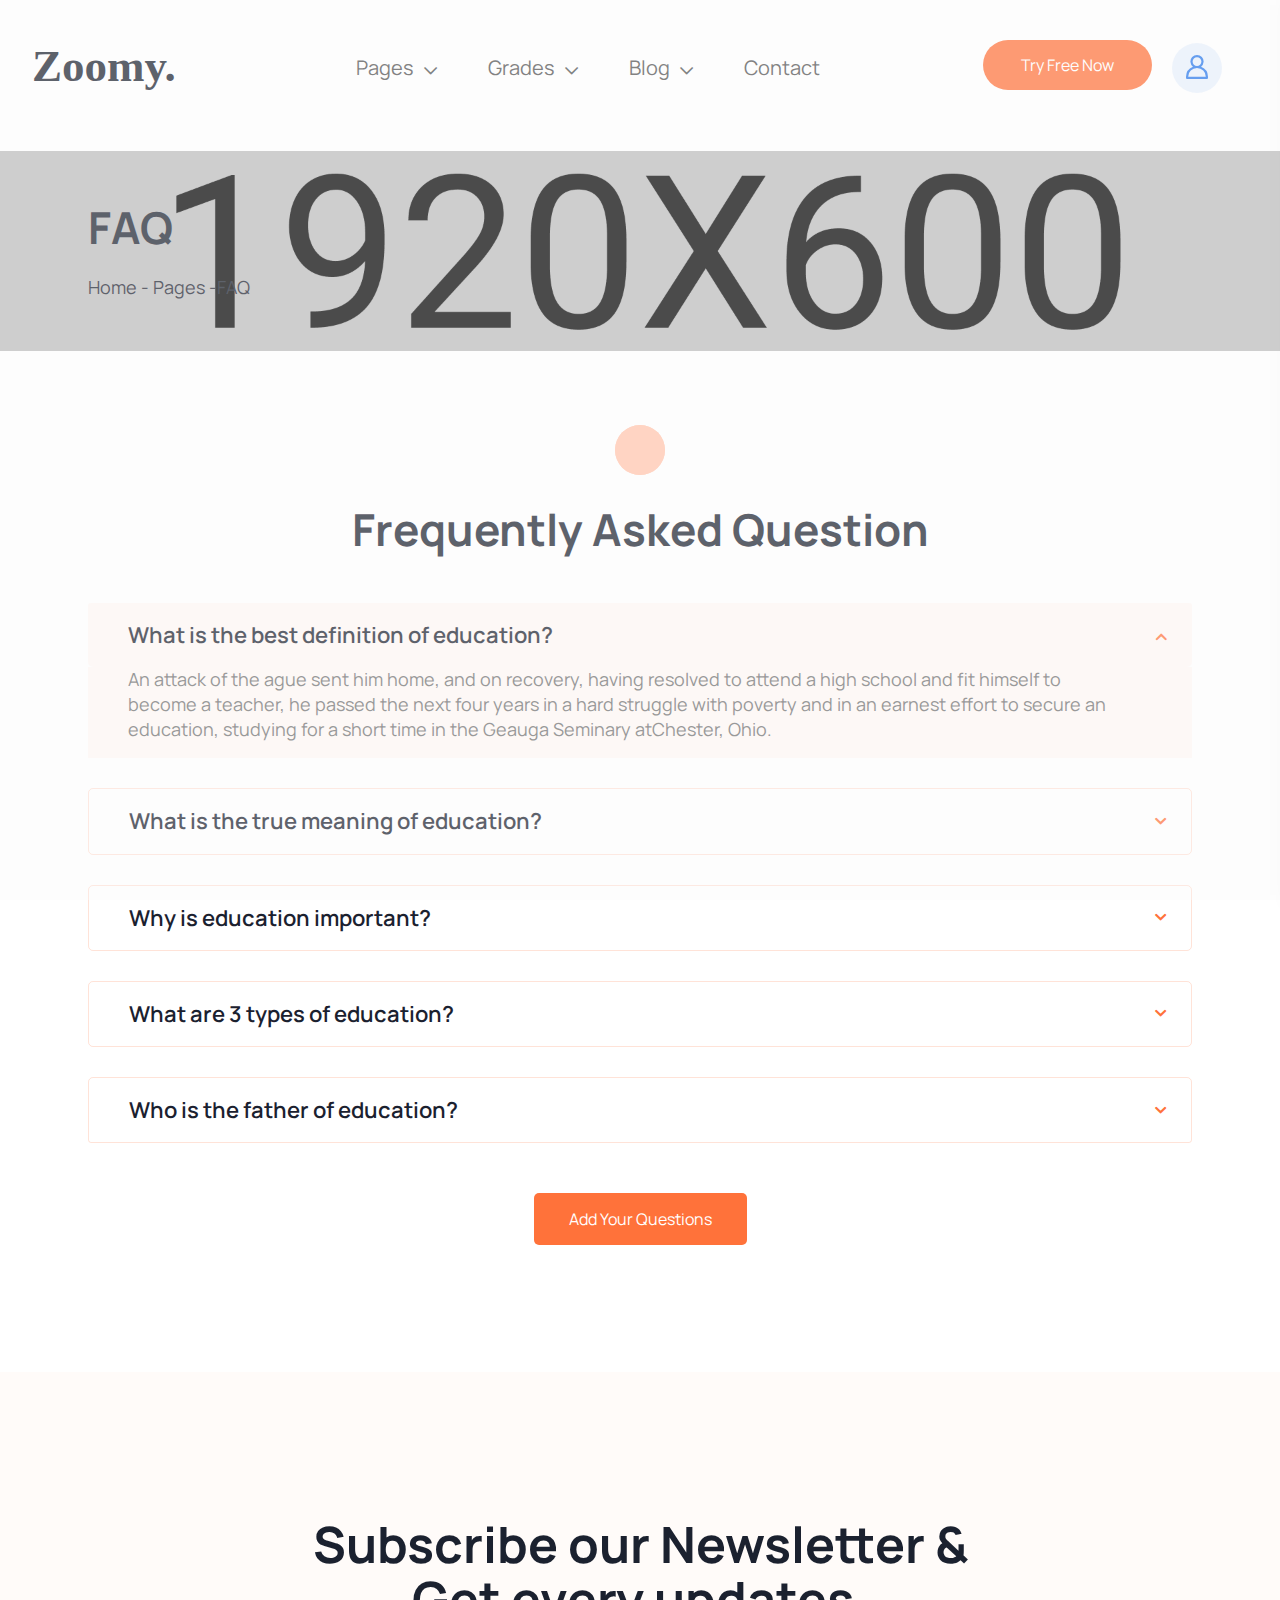
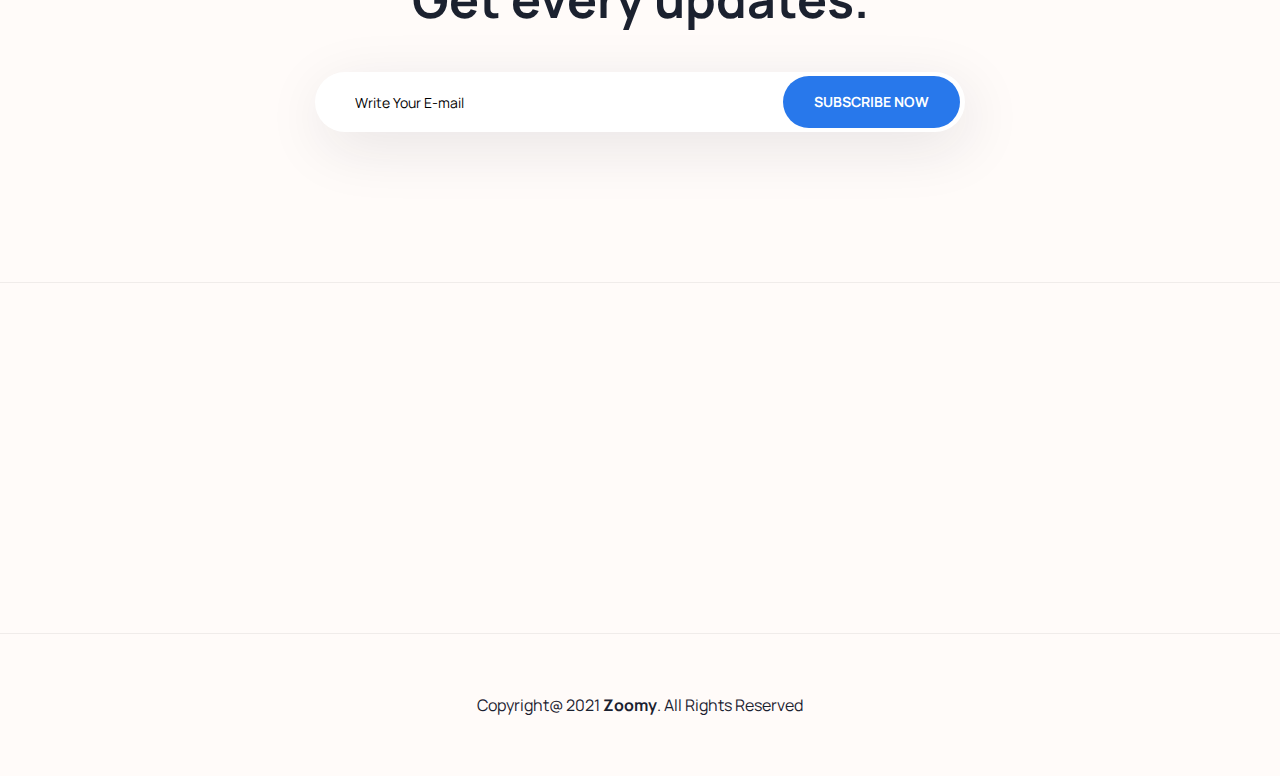
<file: faq.html>
<!DOCTYPE html>
<html class="no-js" lang="en">

<head>
    <meta charset="utf-8">
    <meta http-equiv="x-ua-compatible" content="ie=edge">
    <title>Zoomy - E-learning HTML5 Template</title>
    <meta name="keywords" content="online education, e-learning, coaching, education, teaching, learning">
    <meta name="description" content="Zoomy is a e-learnibg HTML template for all kinds of education, coaching, online education website">
    <meta name="viewport" content="width=device-width, initial-scale=1">

    <link rel="manifest" href="site.webmanifest">
    <link rel="shortcut icon" type="image/x-icon" href="assets/img/favicon.png">
    <!-- Place favicon.ico in the root directory -->

    <!-- CSS here -->
    <link rel="stylesheet" href="assets/css/bootstrap.min.css">
    <link rel="stylesheet" href="assets/css/owl.carousel.min.css">
    <link rel="stylesheet" href="assets/css/animate.css">
    <link rel="stylesheet" href="assets/css/magnific-popup.css">
    <link rel="stylesheet" href="assets/css/all.min.css">
    <link rel="stylesheet" href="assets/css/flaticon.css">
    <link rel="stylesheet" href="assets/css/font.css">
    <link rel="stylesheet" href="assets/css/metisMenu.css">
    <link rel="stylesheet" href="assets/css/nice-select.css">
    <link rel="stylesheet" href="assets/css/slick.css">
    <link rel="stylesheet" href="assets/css/spacing.css">
    <link rel="stylesheet" href="assets/css/main.css">
</head>


<body>
    <!--[if lte IE 9]>
            <p class="browserupgrade">You are using an <strong>outdated</strong> browser. Please <a href="https://browsehappy.com/">upgrade your browser</a> to improve your experience and security.</p>
        <![endif]-->

    <!-- Add your site or application content here -->
    <!-- preloader -->
    <div id="preloader">
        <div class="preloader">
            <span></span>
            <span></span>
        </div>
    </div>
    <!-- preloader end  -->
    <header>
        <div id="theme-menu-two" class="main-header-area main-head-three pl-100 pr-100 pt-20 pb-15">
            <div class="container-fluid">
                <div class="row align-items-center">
                    <div class="col-xl-2 col-lg-2 col-5">
                        <div class="logo"><a href="index.html"><img src="assets/img/logo/header_logo_one.svg" alt=""></a></div>
                    </div>
                    <div class="col-xl-7 col-lg-8 d-none d-lg-block">
                        <nav class="main-menu navbar navbar-expand-lg justify-content-center">
                            <div class="nav-container">
                                <div class="collapse navbar-collapse" id="navbarSupportedContent">
                                    <ul class="navbar-nav">
                                            
                                        </li>
                                        
                                        <li class="nav-item dropdown">
                                            <a class="nav-link dropdown-toggle" href="#" id="navbarDropdown3" role="button" data-bs-toggle="dropdown" aria-expanded="false">Pages</a>
                                            <ul class="dropdown-menu" aria-labelledby="navbarDropdown3">
                                                <li><a class="dropdown-item" href="about.html">About Us</a></li>
                                                <li><a class="dropdown-item" href="course-details.html">Courses</a></li>
                                                <li><a class="dropdown-item" href="price.html">Price</a></li>
                                                <li><a class="dropdown-item" href="instructor-profile.html">Instructors</a></li>
                                                <li><a class="dropdown-item" href="faq.html">FAQ</a></li>
                                            </ul>
                                        </li>
                                        <li class="nav-item dropdown">
                                            <a class="nav-link dropdown-toggle" href="#" id="navbarDropdown3" role="button" data-bs-toggle="dropdown" aria-expanded="false">Grades</a>
                                            <ul class="dropdown-menu" aria-labelledby="navbarDropdown3">
                                                <li><a class="dropdown-item" href="about.html">Pre-School</a></li>
                                                <li><a class="dropdown-item" href="courses.html">Grade 01 - 05</a></li>
                                            </ul>
                                        </li>
                                        
                                        <li class="nav-item dropdown">
                                            <a class="nav-link dropdown-toggle" href="#" id="navbarDropdown4" role="button" data-bs-toggle="dropdown" aria-expanded="false">
                                                Blog
                                            </a>
                                            <ul class="dropdown-menu" aria-labelledby="navbarDropdown4">
                                                <li><a class="dropdown-item" href="blog.html">Blog Grid</a></li>
                                                <li><a class="dropdown-item" href="blog-details.html">Blog Details</a></li>
                                            </ul>
                                        </li>
                                        <li class="nav-item">
                                        <a class="nav-link" href="contact.html" id="navbarDropdown5" role="button"  aria-expanded="false">Contact</a></li>
                                    </ul>
                                </div>
                            </div>
                        </nav>
                    </div>
                    <div class="col-xl-3 col-lg-2 col-7">
                        <div class="right-nav d-flex align-items-center justify-content-end">
                            <div class="right-btn mr-25 mr-xs-15">
                                <ul class="d-flex align-items-center">
                                    <li><a href="contact.html" class="theme_btn free_btn">Try Free Now</a></li>
                                    <li><a class="sign-in ml-20" href="login.html"><img src="assets/img/icon/user.svg" alt=""></a></li>
                                </ul>
                            </div>
                            <div class="hamburger-menu d-md-inline-block d-lg-none text-right">
                                <a href="javascript:void(0);">
                                    <i class="far fa-bars"></i>
                                </a>
                            </div>
                        </div>
                    </div>
                </div>
            </div>
        </div> <!-- /.theme-main-menu -->
    </header>

    <!-- slide-bar start -->
    <aside class="slide-bar">
        <div class="close-mobile-menu">
            <a href="javascript:void(0);"><i class="fas fa-times"></i></a>
        </div>

        <!-- offset-sidebar start -->
        <div class="offset-sidebar">
            <div class="offset-widget offset-logo mb-30">
                <a href="index.html">
                    <img src="assets/img/logo/header_logo_one.svg" alt="logo">
                </a>
            </div>
            <div class="offset-widget mb-40">
                <div class="info-widget">
                    <h4 class="offset-title mb-20">About Us</h4>
                    <p class="mb-30">
                        But I must explain to you how all this mistaken idea of denouncing pleasure and praising pain
                        was born and will give you a complete account of the system and expound the actual teachings of
                        the great explore
                    </p>
                    <a class="theme_btn theme_btn_bg" href="contact.html">Contact Us</a>
                </div>
            </div>
            <div class="offset-widget mb-30 pr-10">
                <div class="info-widget info-widget2">
                    <h4 class="offset-title mb-20">Contact Info</h4>
                    <p> <i class="fal fa-address-book"></i> 23/A, Miranda City Likaoli Prikano, Dope</p>
                    <p> <i class="fal fa-phone"></i> +0989 7876 9865 9 </p>
                    <p> <i class="fal fa-envelope-open"></i> info@example.com </p>
                </div>
            </div>
        </div>
        <!-- offset-sidebar end -->

        <!-- side-mobile-menu start -->
         <nav class="side-mobile-menu">
            <ul id="mobile-menu-active">
                <li class="has-dropdown">
                    <a href="index.html">Home</a>
                    <ul class="sub-menu">
                        <li><a href="index.html">Home Style 1</a></li>
                        <li><a href="index-2.html">Home Style 2</a></li>
                        <li><a href="index-3.html">Home Style 3</a></li>
                    </ul>
                </li>
                <li><a href="about.html">About</a></li>
                <li class="has-dropdown">
                    <a href="#">Pages</a>
                    <ul class="sub-menu">
                        <li><a href="courses.html">Course One</a></li>
                        <li><a href="courses-2.html">Course Two</a></li>
                        <li><a href="course-details.html">Courses Details</a></li>
                        <li><a href="price.html">Price</a></li>
                        <li><a href="instructor.html">Instructor</a></li>
                        <li><a href="instructor-profile.html">Instructor Profile</a></li>
                        <li><a href="faq.html">FAQ</a></li>
                        <li><a href="login.html">login</a></li>
                    </ul>
                </li>
                <li class="has-dropdown"><a href="#">Blogs</a>
                    <ul class="sub-menu">
                        <li><a href="blog.html">Blog Grid</a></li>
                        <li><a href="blog-details.html">Blog Details</a></li>
                    </ul>
                </li>
                <li><a href="contact.html">Contacts Us</a></li>
            </ul>
        </nav>
        <!-- side-mobile-menu end -->
    </aside>
    <div class="body-overlay"></div>
    <!-- slide-bar end -->
    

    <main>
     <!--page-title-area start-->
      <section class="page-title-area d-flex align-items-end" style="background-image: url(assets/img/page-title-bg/01.jpg);">
          <div class="container">
              <div class="row align-items-end">
                  <div class="col-lg-12">
                      <div class="page-title-wrapper mb-50">
                         <h1 class="page-title mb-25">FAQ</h1>
                         <div class="breadcrumb-list">
                            <ul class="breadcrumb">
                                <li><a href="index.html">Home - Pages -</a></li>
                                <li><a href="#">FAQ</a></li>
                            </ul>
                         </div>
                    </div>
                  </div>
              </div>
          </div>
      </section>
      <!--page-title-area end-->
      <!-- faq-area start -->
       <section class="faq-area pt-150 pb-120 pt-xs-95 pb-xs-90">
        <div class="container">
            <div class="row align-items-center">
                <div class="col-lg-12">
                    <div class="faq-que-list mb-30">
                        <div class="section-title text-center mb-45">
                            <h2 class="mb-25">Frequently Asked Question</h2>
                        </div>
                        <div class="accordion accordion-two" id="accoedion-ex-two">
                            <div class="accordion-item mb-30">
                                <h2 class="accordion-header" id="headingOne">
                                    <button class="accordion-button" type="button" data-bs-toggle="collapse" data-bs-target="#collapseOne" aria-expanded="true" aria-controls="collapseOne">
                                        What is the best definition of education?
                                    </button>
                                </h2>
                                <div id="collapseOne" class="accordion-collapse collapse show" aria-labelledby="headingOne" data-bs-parent="#accoedion-ex-two">
                                    <div class="accordion-body">
                                       <p>An attack of the ague sent him home, and on recovery, having resolved to attend a high school and fit himself to become a teacher, he passed the next four years in a hard struggle with poverty and in an earnest effort to secure an education, studying for a short time in the Geauga Seminary atChester, Ohio.</p>
                                    </div>
                                </div>
                            </div>
                            <div class="accordion-item mb-30">
                                <h2 class="accordion-header" id="headingTwo">
                                    <button class="accordion-button collapsed" type="button" data-bs-toggle="collapse" data-bs-target="#collapseTwo" aria-expanded="false" aria-controls="collapseTwo">
                                        What is the true meaning of education?
                                    </button>
                                </h2>
                                <div id="collapseTwo" class="accordion-collapse collapse" aria-labelledby="headingTwo" data-bs-parent="#accoedion-ex-two">
                                    <div class="accordion-body">
                                        <p>An attack of the ague sent him home, and on recovery, having resolved to attend a high school and fit himself to become a teacher, he passed the next four years in a hard struggle with poverty and in an earnest effort to secure an education, studying for a short time in the Geauga Seminary atChester, Ohio.</p>
                                    </div>
                                </div>
                            </div>
                            <div class="accordion-item mb-30">
                                <h2 class="accordion-header" id="headingThree">
                                    <button class="accordion-button collapsed" type="button" data-bs-toggle="collapse" data-bs-target="#collapseThree" aria-expanded="false" aria-controls="collapseThree">
                                        Why is education important?
                                    </button>
                                </h2>
                                <div id="collapseThree" class="accordion-collapse collapse" aria-labelledby="headingThree" data-bs-parent="#accoedion-ex-two">
                                    <div class="accordion-body">
                                        <p>An attack of the ague sent him home, and on recovery, having resolved to attend a high school and fit himself to become a teacher, he passed the next four years in a hard struggle with poverty and in an earnest effort to secure an education, studying for a short time in the Geauga Seminary atChester, Ohio.</p>
                                    </div>
                                </div>
                            </div>
                            <div class="accordion-item mb-30">
                                <h2 class="accordion-header" id="headingFour">
                                    <button class="accordion-button collapsed" type="button" data-bs-toggle="collapse" data-bs-target="#collapseFour" aria-expanded="false" aria-controls="collapseFour">
                                        What are 3 types of education?
                                    </button>
                                </h2>
                                <div id="collapseFour" class="accordion-collapse collapse" aria-labelledby="headingFour" data-bs-parent="#accoedion-ex-two">
                                    <div class="accordion-body">
                                        <p>An attack of the ague sent him home, and on recovery, having resolved to attend a high school and fit himself to become a teacher, he passed the next four years in a hard struggle with poverty and in an earnest effort to secure an education, studying for a short time in the Geauga Seminary atChester, Ohio.</p>
                                    </div>
                                </div>
                            </div>
                            <div class="accordion-item mb-30">
                                <h2 class="accordion-header" id="headingFive">
                                    <button class="accordion-button collapsed" type="button" data-bs-toggle="collapse" data-bs-target="#collapseFive" aria-expanded="false" aria-controls="collapseFive">
                                        Who is the father of education?
                                    </button>
                                </h2>
                                <div id="collapseFive" class="accordion-collapse collapse" aria-labelledby="collapseFour" data-bs-parent="#accoedion-ex-two">
                                    <div class="accordion-body">
                                        <p>An attack of the ague sent him home, and on recovery, having resolved to attend a high school and fit himself to become a teacher, he passed the next four years in a hard struggle with poverty and in an earnest effort to secure an education, studying for a short time in the Geauga Seminary atChester, Ohio.</p>
                                    </div>
                                </div>
                            </div>
                        </div>
                    </div>
                    <div class="faq-btn text-center mt-50">
                        <a href="faq.html" class="theme_btn faq_btn">Add Your Questions</a>
                    </div>
                </div>
            </div>
        </div>
       </section>
       <!-- faq-area end -->
       <!-- subscribe-area start -->
       <section class="subscribe-area footer-bg border-bot pt-145 pb-120 pt-xs-90 pb-xs-70">
            <div class="container">
                <div class="row justify-content-center">
                    <div class="col-xl-8">
                        <div class="subscribe-wrapper text-center mb-30">
                            <h2>Subscribe our Newsletter & Get every updates.</h2>
                           <div class="subscribe-form-box pos-rel">
                                <form class="subscribe-form">
                                    <input type="text" placeholder="Write Your E-mail">
                                </form>
                                <button class="sub_btn">Subscribe Now</button>
                           </div>
                        </div>
                    </div>
                </div>
            </div>
       </section>
       <!-- subscribe-area end -->
    </main>
    <!--footer-area start-->
    <footer class="footer-area footer-bg pb-25 pt-70">
        <div class="container">
             <div class="row mb-15">
                <div class="col-xl-3 col-lg-4 col-md-6  wow fadeInUp2 animated" data-wow-delay='.1s'>
                    <div class="footer__widget mb-30">
                        <div class="footer-log mb-20">
                            <a href="index.html" class="logo">
                                <img src="assets/img/logo/header_logo_one.svg" alt="">
                            </a>
                        </div>
                        <p>Lorem ipsum dolor sit amet, consetetur sadip scing elitr, sed di nonumy eirmod temporinvi dunt ut labore lorem ipsum.</p>
                        <div class="social-media footer__social mt-30">
                            <a href="#"><i class="fab fa-facebook-f"></i></a>
                            <a href="#"><i class="fab fa-twitter"></i></a>
                            <a href="#"><i class="fab fa-linkedin-in"></i></a>
                            <a href="#"><i class="fab fa-google-plus-g"></i></a>
                        </div>
                    </div>
                </div>
                <div class="col-xl-3 col-lg-4 col-md-6 wow fadeInUp2 animated" data-wow-delay='.3s'>
                    <div class="footer__widget mb-30 pl-40 pl-md-0 pl-xs-0">
                        <h6 class="widget-title mb-35">Contact us</h6>
                        <ul class="fot-list">
                            <li><a href="#">info@example.com</a></li>
                            <li><a href="#">+00 235 695 58</a></li>
                            <li><a href="#">Terms & Conditions</a></li>
                            <li><a href="#">Privacy Policy</a></li>
                        </ul>
                    </div>
                </div>
                <div class="col-xl-3 col-lg-4 col-md-6  wow fadeInUp2 animated" data-wow-delay='.5s'>
                    <div class="footer__widget mb-25 pl-90 pl-md-0 pl-xs-0">
                        <h6 class="widget-title mb-35">Quick Links</h6>
                        <ul class="fot-list">
                            <li><a href="#">About US</a></li>
                            <li><a href="#">Explore Pages</a></li>
                            <li><a href="#">Our Services</a></li>
                            <li><a href="#">Destinations</a></li>
                        </ul>
                    </div>
                </div>
                <div class="col-xl-3 col-lg-6 col-md-6  wow fadeInUp2 animated" data-wow-delay='.7s'>
                    <div class="footer__widget mb-30 pl-150 pl-lg-0 pl-md-0 pl-xs-0">
                        <h6 class="widget-title mb-35">Features</h6>
                        <ul class="fot-list mb-30">
                            <li><a href="#">Home Page</a> </li>
                            <li><a href="#">Testimonials</a></li>
                            <li><a href="blog.html">Latest News</a></li>
                            <li><a href="#">Help Center</a></li>
                        </ul>
                    </div>
                </div>
            </div>
        </div>
        <div class="copy-right-area border-bot pt-60">
            <div class="container">
                <div class="row align-items-center">
                    <div class="col-lg-12">
                        <div class="copyright mb-35 text-center">
                            <h5>Copyright@ 2021 <a href="#">Zoomy</a>. All Rights Reserved</h5>
                        </div>
                    </div>
                </div>
            </div>
        </div>
    </footer>
    <!--footer-area end-->




    <!-- JS here -->

    <script src="assets/js/vendor/modernizr-3.5.0.min.js"></script>
    <script src="assets/js/vendor/jquery-2.2.4.min.js"></script>
    <script src="assets/js/popper.min.js"></script>
    <script src="assets/js/bootstrap.min.js"></script>
    <script src="assets/js/owl.carousel.min.js"></script>
    <script src="assets/js/isotope.pkgd.min.js"></script>
    <script src="assets/js/slick.min.js"></script>
    <script src="assets/js/metisMenu.min.js"></script>
    <script src="assets/js/jquery.nice-select.js"></script>
    <script src="assets/js/ajax-form.js"></script>
    <script src="assets/js/wow.min.js"></script>
    <script src="assets/js/jquery.counterup.min.js"></script>
    <script src="assets/js/waypoints.min.js"></script>
    <script src="assets/js/jquery.scrollUp.min.js"></script>
    <script src="assets/js/imagesloaded.pkgd.min.js"></script>
    <script src="assets/js/jquery.magnific-popup.min.js"></script>
    <script src="assets/js/jquery.easypiechart.js"></script>
    <script src="assets/js/plugins.js"></script>
    <script src="assets/js/main.js"></script>
</body>

</html>
</file>
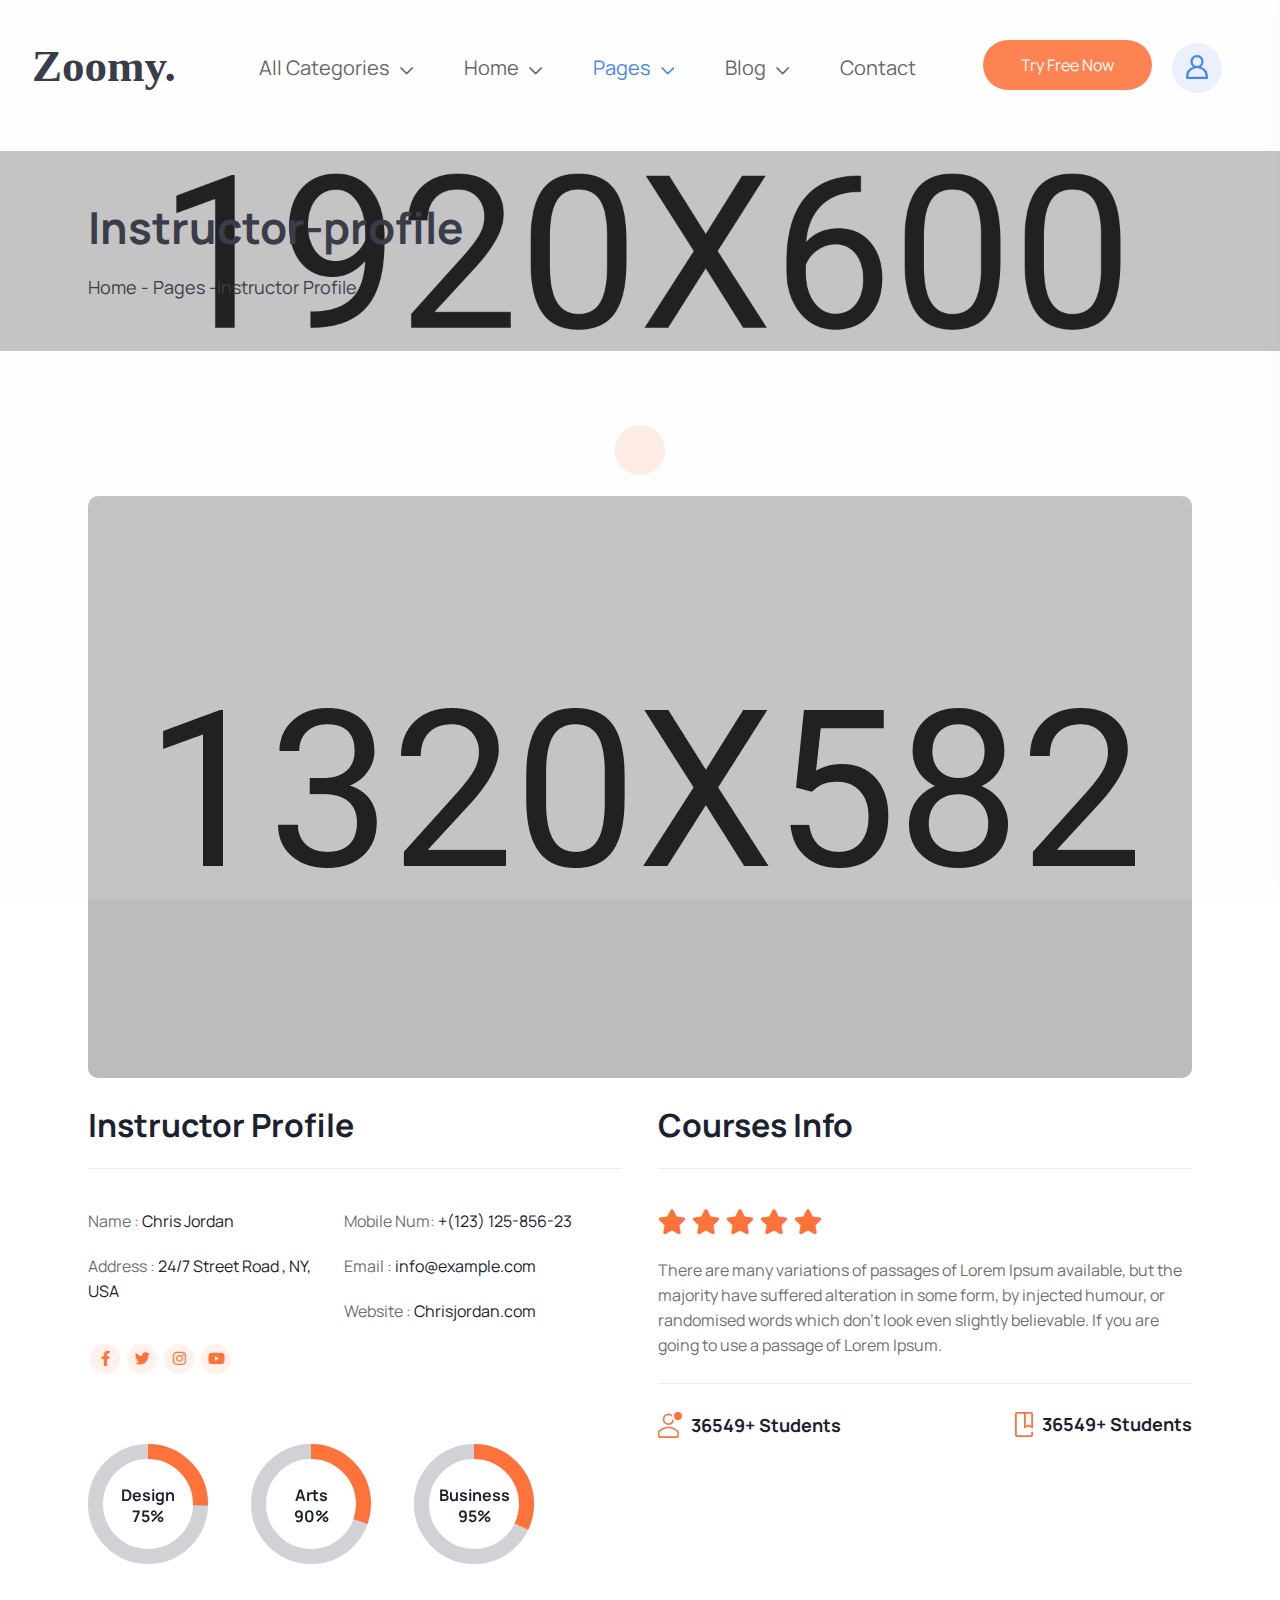
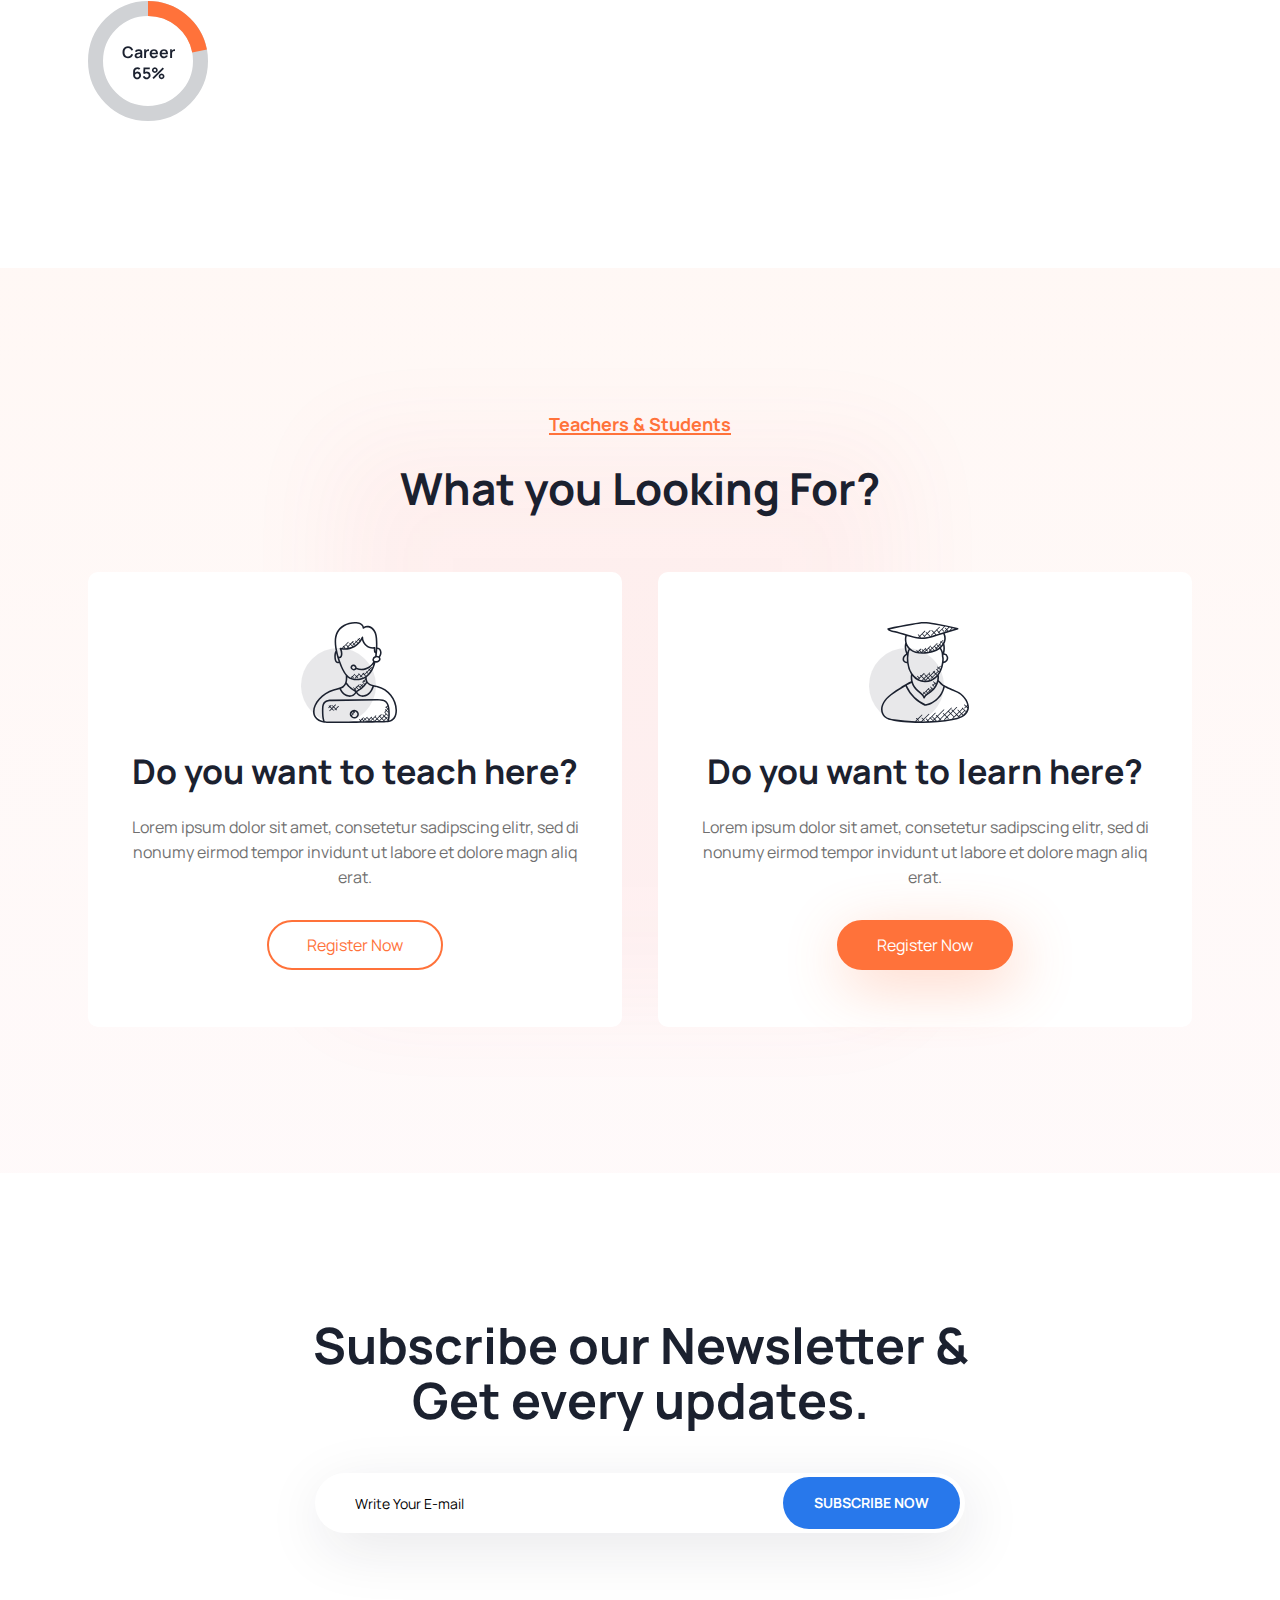
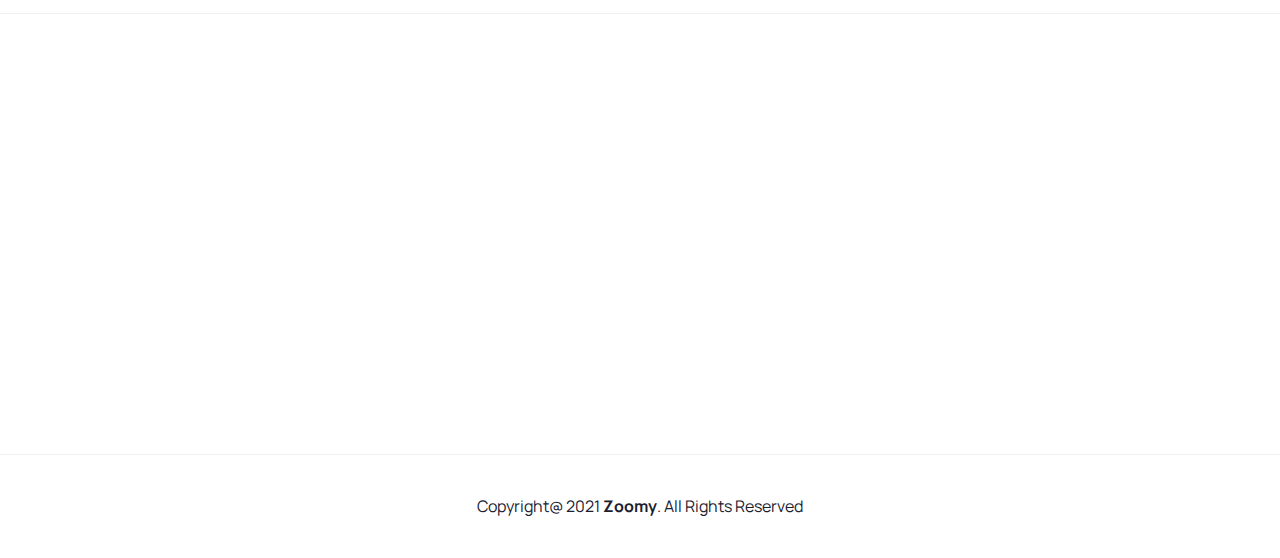
<file: instructor-profile.html>
<!doctype html>
<html class="no-js" lang="">

<head>
    <meta charset="utf-8">
    <meta http-equiv="x-ua-compatible" content="ie=edge">
    <title>Zoomy - E-learning HTML5 Template</title>
    <meta name="keywords" content="online education, e-learning, coaching, education, teaching, learning">
    <meta name="description" content="Zoomy is a e-learnibg HTML template for all kinds of education, coaching, online education website">
    <meta name="viewport" content="width=device-width, initial-scale=1">

    <link rel="manifest" href="site.webmanifest">
    <link rel="shortcut icon" type="image/x-icon" href="assets/img/favicon.png">
    <!-- Place favicon.ico in the root directory -->

    <!-- CSS here -->
    <link rel="stylesheet" href="assets/css/bootstrap.min.css">
    <link rel="stylesheet" href="assets/css/owl.carousel.min.css">
    <link rel="stylesheet" href="assets/css/animate.css">
    <link rel="stylesheet" href="assets/css/magnific-popup.css">
    <link rel="stylesheet" href="assets/css/all.min.css">
    <link rel="stylesheet" href="assets/css/flaticon.css">
    <link rel="stylesheet" href="assets/css/font.css">
    <link rel="stylesheet" href="assets/css/metisMenu.css">
    <link rel="stylesheet" href="assets/css/nice-select.css">
    <link rel="stylesheet" href="assets/css/slick.css">
    <link rel="stylesheet" href="assets/css/spacing.css">
    <link rel="stylesheet" href="assets/css/main.css">
</head>

<body>
    <!--[if lte IE 9]>
            <p class="browserupgrade">You are using an <strong>outdated</strong> browser. Please <a href="https://browsehappy.com/">upgrade your browser</a> to improve your experience and security.</p>
        <![endif]-->

    <!-- Add your site or application content here -->
    <!-- preloader -->
    <div id="preloader">
        <div class="preloader">
            <span></span>
            <span></span>
        </div>
    </div>
    <!-- preloader end  -->
    <header>
        <div id="theme-menu-two" class="main-header-area main-head-three pl-100 pr-100 pt-20 pb-15">
            <div class="container-fluid">
                <div class="row align-items-center">
                    <div class="col-xl-2 col-lg-2 col-5">
                        <div class="logo"><a href="index.html"><img src="assets/img/logo/header_logo_one.svg" alt=""></a></div>
                    </div>
                    <div class="col-xl-7 col-lg-8 d-none d-lg-block">
                        <nav class="main-menu navbar navbar-expand-lg justify-content-center">
                            <div class="nav-container">
                                <div class="collapse navbar-collapse" id="navbarSupportedContent">
                                    <ul class="navbar-nav">
                                        <li class="nav-item dropdown mega-menu">
                                            <a class="nav-link dropdown-toggle" href="#" id="navbarDropdown" role="button" data-bs-toggle="dropdown" aria-expanded="false">
                                            All Categories 
                                            </a>
                                            <ul class="dropdown-menu submenu mega-menu__sub-menu-box" aria-labelledby="navbarDropdown">
                                                <li><a href="index.html"><span><img src="assets/img/icon/icon7.svg" alt=""></span> Business</a></li>
                                                <li><a href="index-2.html"><span><img src="assets/img/icon/icon8.svg" alt=""></span> Technology</a></li>
                                                <li><a href="index.html"><span><img src="assets/img/icon/icon9.svg" alt=""></span> Development</a></li>
                                                <li><a href="index-2.html"><span><img src="assets/img/icon/icon10.svg" alt=""></span> Photography</a></li>
                                                <li><a href="index.html"><span><img src="assets/img/icon/icon11.svg" alt=""></span> Digital Marketing</a></li>
                                                <li><a href="index-2.html"><span><img src="assets/img/icon/icon12.svg" alt=""></span> Programming</a></li>
                                                <li><a href="index.html"><span><img src="assets/img/icon/icon14.svg" alt=""></span> Videograpgy</a></li>
                                                <li><a href="index-2.html"><span><img src="assets/img/icon/icon13.svg" alt=""></span> Illustration</a></li>
                                            </ul>
                                        </li>
                                        <li class="nav-item dropdown">
                                            <a class="nav-link dropdown-toggle" href="#" id="navbarDropdown2" role="button" data-bs-toggle="dropdown" aria-expanded="false">
                                                Home
                                            </a>
                                            <ul class="dropdown-menu" aria-labelledby="navbarDropdown2">
                                                <li><a class="dropdown-item" href="index.html">Home Style 1</a></li>
                                                <li><a class="dropdown-item" href="index-2.html">Home Style 2</a></li>
                                                <li><a class="dropdown-item" href="index-3.html">Home Style 3</a></li>
                                            </ul>
                                        </li>
                                        <li class="nav-item dropdown active">
                                            <a class="nav-link dropdown-toggle" href="#" id="navbarDropdown3" role="button" data-bs-toggle="dropdown" aria-expanded="false">Pages</a>
                                            <ul class="dropdown-menu" aria-labelledby="navbarDropdown3">
                                                <li><a class="dropdown-item" href="about.html">About Us</a></li>
                                                <li><a class="dropdown-item" href="courses.html">Course One</a></li>
                                                <li><a class="dropdown-item" href="courses-2.html">Course Two</a></li>
                                                <li><a class="dropdown-item" href="course-details.html">Courses Details</a></li>
                                                <li><a class="dropdown-item" href="price.html">Price</a></li>
                                                <li><a class="dropdown-item" href="instructor.html">Instructor</a></li>
                                                <li><a class="dropdown-item" href="instructor-profile.html">Instructor Profile</a></li>
                                                <li><a class="dropdown-item" href="faq.html">FAQ</a></li>
                                            </ul>
                                        </li>
                                        <li class="nav-item dropdown">
                                            <a class="nav-link dropdown-toggle" href="#" id="navbarDropdown4" role="button" data-bs-toggle="dropdown" aria-expanded="false">
                                                Blog
                                            </a>
                                            <ul class="dropdown-menu" aria-labelledby="navbarDropdown4">
                                                <li><a class="dropdown-item" href="blog.html">Blog Grid</a></li>
                                                <li><a class="dropdown-item" href="blog-details.html">Blog Details</a></li>
                                            </ul>
                                        </li>
                                        <li class="nav-item">
                                            <a class="nav-link" href="contact.html" id="navbarDropdown5" role="button"  aria-expanded="false">Contact</a></li>
                                    </ul>
                                </div>
                            </div>
                        </nav>
                    </div>
                    <div class="col-xl-3 col-lg-2 col-7">
                        <div class="right-nav d-flex align-items-center justify-content-end">
                            <div class="right-btn mr-25 mr-xs-15">
                                <ul class="d-flex align-items-center">
                                    <li><a href="contact.html" class="theme_btn free_btn">Try Free Now</a></li>
                                    <li><a class="sign-in ml-20" href="login.html"><img src="assets/img/icon/user.svg" alt=""></a></li>
                                </ul>
                            </div>
                            <div class="hamburger-menu d-md-inline-block d-lg-none text-right">
                                <a href="javascript:void(0);">
                                    <i class="far fa-bars"></i>
                                </a>
                            </div>
                        </div>
                    </div>
                </div>
            </div>
        </div> <!-- /.theme-main-menu -->
    </header>

    <!-- slide-bar start -->
    <aside class="slide-bar">
        <div class="close-mobile-menu">
            <a href="javascript:void(0);"><i class="fas fa-times"></i></a>
        </div>

        <!-- offset-sidebar start -->
        <div class="offset-sidebar">
            <div class="offset-widget offset-logo mb-30">
                <a href="index.html">
                    <img src="assets/img/logo/header_logo_one.svg" alt="logo">
                </a>
            </div>
            <div class="offset-widget mb-40">
                <div class="info-widget">
                    <h4 class="offset-title mb-20">About Us</h4>
                    <p class="mb-30">
                        But I must explain to you how all this mistaken idea of denouncing pleasure and praising pain
                        was born and will give you a complete account of the system and expound the actual teachings of
                        the great explore
                    </p>
                    <a class="theme_btn theme_btn_bg" href="contact.html">Contact Us</a>
                </div>
            </div>
            <div class="offset-widget mb-30 pr-10">
                <div class="info-widget info-widget2">
                    <h4 class="offset-title mb-20">Contact Info</h4>
                    <p> <i class="fal fa-address-book"></i> 23/A, Miranda City Likaoli Prikano, Dope</p>
                    <p> <i class="fal fa-phone"></i> +0989 7876 9865 9 </p>
                    <p> <i class="fal fa-envelope-open"></i> info@example.com </p>
                </div>
            </div>
        </div>
        <!-- offset-sidebar end -->

        <!-- side-mobile-menu start -->
         <nav class="side-mobile-menu">
            <ul id="mobile-menu-active">
                <li class="has-dropdown">
                    <a href="index.html">Home</a>
                    <ul class="sub-menu">
                        <li><a href="index.html">Home Style 1</a></li>
                        <li><a href="index-2.html">Home Style 2</a></li>
                        <li><a href="index-3.html">Home Style 3</a></li>
                    </ul>
                </li>
                <li><a href="about.html">About</a></li>
                <li class="has-dropdown">
                    <a href="#">Pages</a>
                    <ul class="sub-menu">
                        <li><a href="courses.html">Course One</a></li>
                        <li><a href="courses-2.html">Course Two</a></li>
                        <li><a href="course-details.html">Courses Details</a></li>
                        <li><a href="price.html">Price</a></li>
                        <li><a href="instructor.html">Instructor</a></li>
                        <li><a href="instructor-profile.html">Instructor Profile</a></li>
                        <li><a href="faq.html">FAQ</a></li>
                        <li><a href="login.html">login</a></li>
                    </ul>
                </li>
                <li class="has-dropdown"><a href="#">Blogs</a>
                    <ul class="sub-menu">
                        <li><a href="blog.html">Blog Grid</a></li>
                        <li><a href="blog-details.html">Blog Details</a></li>
                    </ul>
                </li>
                <li><a href="contact.html">Contacts Us</a></li>
            </ul>
        </nav>
        <!-- side-mobile-menu end -->
    </aside>
    <div class="body-overlay"></div>
    <!-- slide-bar end -->
    

    <main>
     <!--page-title-area start-->
      <section class="page-title-area d-flex align-items-end" style="background-image: url(assets/img/page-title-bg/01.jpg);">
          <div class="container">
              <div class="row align-items-end">
                  <div class="col-lg-12">
                      <div class="page-title-wrapper mb-50">
                         <h1 class="page-title mb-25">Instructor-profile</h1>
                         <div class="breadcrumb-list">
                            <ul class="breadcrumb">
                                <li><a href="index.html">Home - Pages -</a></li>
                                <li><a href="#">Instructor Profile</a></li>
                            </ul>
                         </div>
                    </div>
                  </div>
              </div>
          </div>
      </section>
      <!--page-title-area end-->
       <!--instructor-details-area start-->
       <section class="instructor-details-area pt-145 pb-110 pt-md-95 pb-md-60 pt-xs-95 pb-xs-60">
           <div class="container">
               <div class="row">
                   <div class="col-xl-12 col-lg-12">
                       <div class="instructor-profile-img mb-30" style="background-image: url(assets/img/instructor/13.jpg);"></div>
                   </div>
                   <div class="col-xl-6 col-lg-12">
                       <div class="instructor-profile">
                           <h2>Instructor Profile</h2>
                           <ul class="profile-list mb-50">
                                <li>Name : <span>Chris Jordan</span></li>
                                <li>Mobile Num: <span>+(123) 125-856-23</span></li>
                                <li>Address : <span>24/7 Street Road , NY, USA</span></li>
                                <li>Email : <span>info@example.com</span></li>
                                <li>Website : <span>Chrisjordan.com</span></li>
                                <li>
                                    <div class="social-media">
                                        <a href="#"><i class="fab fa-facebook-f"></i></a>
                                        <a href="#"><i class="fab fa-twitter"></i></a>
                                        <a href="#"><i class="fab fa-instagram"></i></a>
                                        <a href="#"><i class="fab fa-youtube"></i></a>
                                    </div>
                                </li>
                           </ul>
                           <ul class="work-progress">
                               <li>
                                   <div class="chart1 mb-30" data-percent="75">
                                        <div class="progress-content">
                                            <h6>Design</h6>
                                            <b>75%</b>
                                        </div>
                                    </div>
                               </li>
                               <li>
                                   <div class="chart1 mb-30" data-percent="90">
                                        <div class="progress-content">
                                            <h6>Arts</h6>
                                            <b>90%</b>
                                        </div>
                                    </div>
                               </li>
                               <li>
                                   <div class="chart1 mb-30" data-percent="95">
                                        <div class="progress-content">
                                            <h6>Business</h6>
                                            <b>95%</b>
                                        </div>
                                    </div>
                               </li>
                               <li>
                                   <div class="chart1 mb-30" data-percent="65">
                                        <div class="progress-content">
                                            <h6>Career</h6>
                                            <b>65%</b>
                                        </div>
                                    </div>
                               </li>
                            </ul>
                       </div>
                   </div>
                   <div class="col-xl-6 col-lg-12">
                       <div class="instructor-profile">
                           <h2>Courses Info</h2>
                           <div class="star-icon mb-20">
                                <a href="#"><i class="fas fa-star"></i></a>
                                <a href="#"><i class="fas fa-star"></i></a>
                                <a href="#"><i class="fas fa-star"></i></a>
                                <a href="#"><i class="fas fa-star"></i></a>
                                <a href="#"><i class="fas fa-star"></i></a>
                            </div>
                            <p class="mb-25">There are many variations of passages of Lorem Ipsum available, but the majority have suffered alteration in some form, by injected humour, or randomised words which don't look even slightly believable. If you are going to use a passage of Lorem Ipsum.</p>
                            <h5 class="total-stu pt-30"><span><img src="assets/img/icon/avatar-outline-badged-2.svg" alt=""> 36549+ Students</span> <span class="float-sm-end"><img src="assets/img/icon/course.svg" alt=""> 36549+ Students</span></h5>
                       </div>
                   </div>
               </div>
           </div>
       </section>
       <!--instructor-details-area end-->
       <!--what-loking-for start-->
       <section class="what-looking-for pos-rel gradient-bg pt-145 pb-130 pt-md-95 pb-md-80 pt-xs-95 pb-xs-80">
           <div class="what-blur-shape-one"></div>
            <div class="container">
                <div class="row justify-content-center">
                    <div class="col-lg-8">
                        <div class="section-title text-center mb-55">
                            <h5 class="bottom-line mb-25">Teachers & Students</h5>
                            <h2>What you Looking For?</h2>
                        </div>
                    </div>
                </div>
                <div class="row">
                    <div class="col-xl-6 col-lg-6 col-md-6">
                        <div class="what-box text-center mb-3">
                            <div class="what-box__icon mb-30">
                                <img src="assets/img/icon/phone-operator.svg" alt="">
                            </div>
                            <h3>Do you want to teach here?</h3>
                            <p>Lorem ipsum dolor sit amet, consetetur sadipscing elitr, sed di nonumy eirmod tempor invidunt ut labore et dolore magn aliq erat.</p>
                            <a href="contact.html" class="theme_btn border_btn">Register Now</a>
                        </div>
                    </div>
                    <div class="col-xl-6 col-lg-6 col-md-6">
                        <div class="what-box text-center mb-3">
                            <div class="what-box__icon mb-30">
                                <img src="assets/img/icon/graduate.svg" alt="">
                            </div>
                            <h3>Do you want to learn here?</h3>
                            <p>Lorem ipsum dolor sit amet, consetetur sadipscing elitr, sed di nonumy eirmod tempor invidunt ut labore et dolore magn aliq erat.</p>
                            <a href="contact.html" class="theme_btn border_btn active">Register Now</a>
                        </div>
                    </div>
                </div>
            </div>
       </section>
       <!--what-loking-for end-->
       <!-- subscribe-area start -->
       <section class="subscribe-area border-bot pt-145 pb-50 pt-md-90 pt-xs-90">
            <div class="container">
                <div class="row justify-content-center">
                    <div class="col-xl-8">
                        <div class="subscribe-wrapper text-center mb-30">
                            <h2>Subscribe our Newsletter & Get every updates.</h2>
                           <div class="subscribe-form-box pos-rel">
                                <form class="subscribe-form">
                                    <input type="text" placeholder="Write Your E-mail">
                                </form>
                                <button class="sub_btn">Subscribe Now</button>
                           </div>
                        </div>
                    </div>
                </div>
            </div>
       </section>
       <!-- subscribe-area end -->
    </main>
    <!--footer-area start-->
    <footer class="footer-area pt-70 pb-40">
        <div class="container">
            <div class="row mb-15">
                <div class="col-xl-3 col-lg-4 col-md-6  wow fadeInUp2 animated" data-wow-delay='.1s'>
                    <div class="footer__widget mb-30">
                        <div class="footer-log mb-20">
                            <a href="index.html" class="logo">
                                <img src="assets/img/logo/header_logo_one.svg" alt="">
                            </a>
                        </div>
                        <p>Lorem ipsum dolor sit amet, consetetur sadip scing elitr, sed di nonumy eirmod temporinvi dunt ut labore lorem ipsum.</p>
                        <div class="social-media footer__social mt-30">
                            <a href="#"><i class="fab fa-facebook-f"></i></a>
                            <a href="#"><i class="fab fa-twitter"></i></a>
                            <a href="#"><i class="fab fa-linkedin-in"></i></a>
                            <a href="#"><i class="fab fa-google-plus-g"></i></a>
                        </div>
                    </div>
                </div>
                <div class="col-xl-3 col-lg-4 col-md-6 wow fadeInUp2 animated" data-wow-delay='.3s'>
                    <div class="footer__widget mb-30 pl-40 pl-md-0 pl-xs-0">
                        <h6 class="widget-title mb-35">Contact us</h6>
                        <ul class="fot-list">
                            <li><a href="#">info@example.com</a></li>
                            <li><a href="#">+00 235 695 58</a></li>
                            <li><a href="#">Terms & Conditions</a></li>
                            <li><a href="#">Privacy Policy</a></li>
                            <li><a href="contact.html">Contacts</a></li>
                            <li><a href="#">Our Careers</a></li>
                        </ul>
                    </div>
                </div>
                <div class="col-xl-3 col-lg-4 col-md-6  wow fadeInUp2 animated" data-wow-delay='.5s'>
                    <div class="footer__widget mb-25 pl-90 pl-md-0 pl-xs-0">
                        <h6 class="widget-title mb-35">Quick Links</h6>
                        <ul class="fot-list">
                            <li><a href="about.html">About US</a></li>
                            <li><a href="#">Explore Pages</a></li>
                            <li><a href="#">Our Services</a></li>
                            <li><a href="#">Destinations</a></li>
                        </ul>
                    </div>
                </div>
                <div class="col-xl-3 col-lg-6 col-md-6  wow fadeInUp2 animated" data-wow-delay='.7s'>
                    <div class="footer__widget mb-30 pl-150 pl-lg-0 pl-md-0 pl-xs-0">
                        <h6 class="widget-title mb-35">Features</h6>
                        <ul class="fot-list mb-30">
                            <li><a href="index.html">Home Page</a> </li>
                            <li><a href="#">Testimonials</a></li>
                            <li><a href="blog.html">Latest News</a></li>
                            <li><a href="#">Help Center</a></li>
                        </ul>
                    </div>
                </div>
            </div>
        </div>
        <div class="copy-right-area border-bot pt-40">
            <div class="container">
                <div class="row align-items-center">
                    <div class="col-lg-12">
                        <div class="copyright text-center">
                            <h5>Copyright@ 2021 <a href="#">Zoomy</a>. All Rights Reserved</h5>
                        </div>
                    </div>
                </div>
            </div>
        </div>
    </footer>
    <!--footer-area end-->





    <!-- JS here -->

    <script src="assets/js/vendor/modernizr-3.5.0.min.js"></script>
    <script src="assets/js/vendor/jquery-2.2.4.min.js"></script>
    <script src="assets/js/popper.min.js"></script>
    <script src="assets/js/bootstrap.min.js"></script>
    <script src="assets/js/owl.carousel.min.js"></script>
    <script src="assets/js/isotope.pkgd.min.js"></script>
    <script src="assets/js/slick.min.js"></script>
    <script src="assets/js/metisMenu.min.js"></script>
    <script src="assets/js/jquery.nice-select.js"></script>
    <script src="assets/js/ajax-form.js"></script>
    <script src="assets/js/wow.min.js"></script>
    <script src="assets/js/jquery.counterup.min.js"></script>
    <script src="assets/js/waypoints.min.js"></script>
    <script src="assets/js/jquery.scrollUp.min.js"></script>
    <script src="assets/js/imagesloaded.pkgd.min.js"></script>
    <script src="assets/js/jquery.magnific-popup.min.js"></script>
    <script src="assets/js/jquery.easypiechart.js"></script>
    <script src="assets/js/plugins.js"></script>
    <script src="assets/js/main.js"></script>
</body>

</html>
</file>
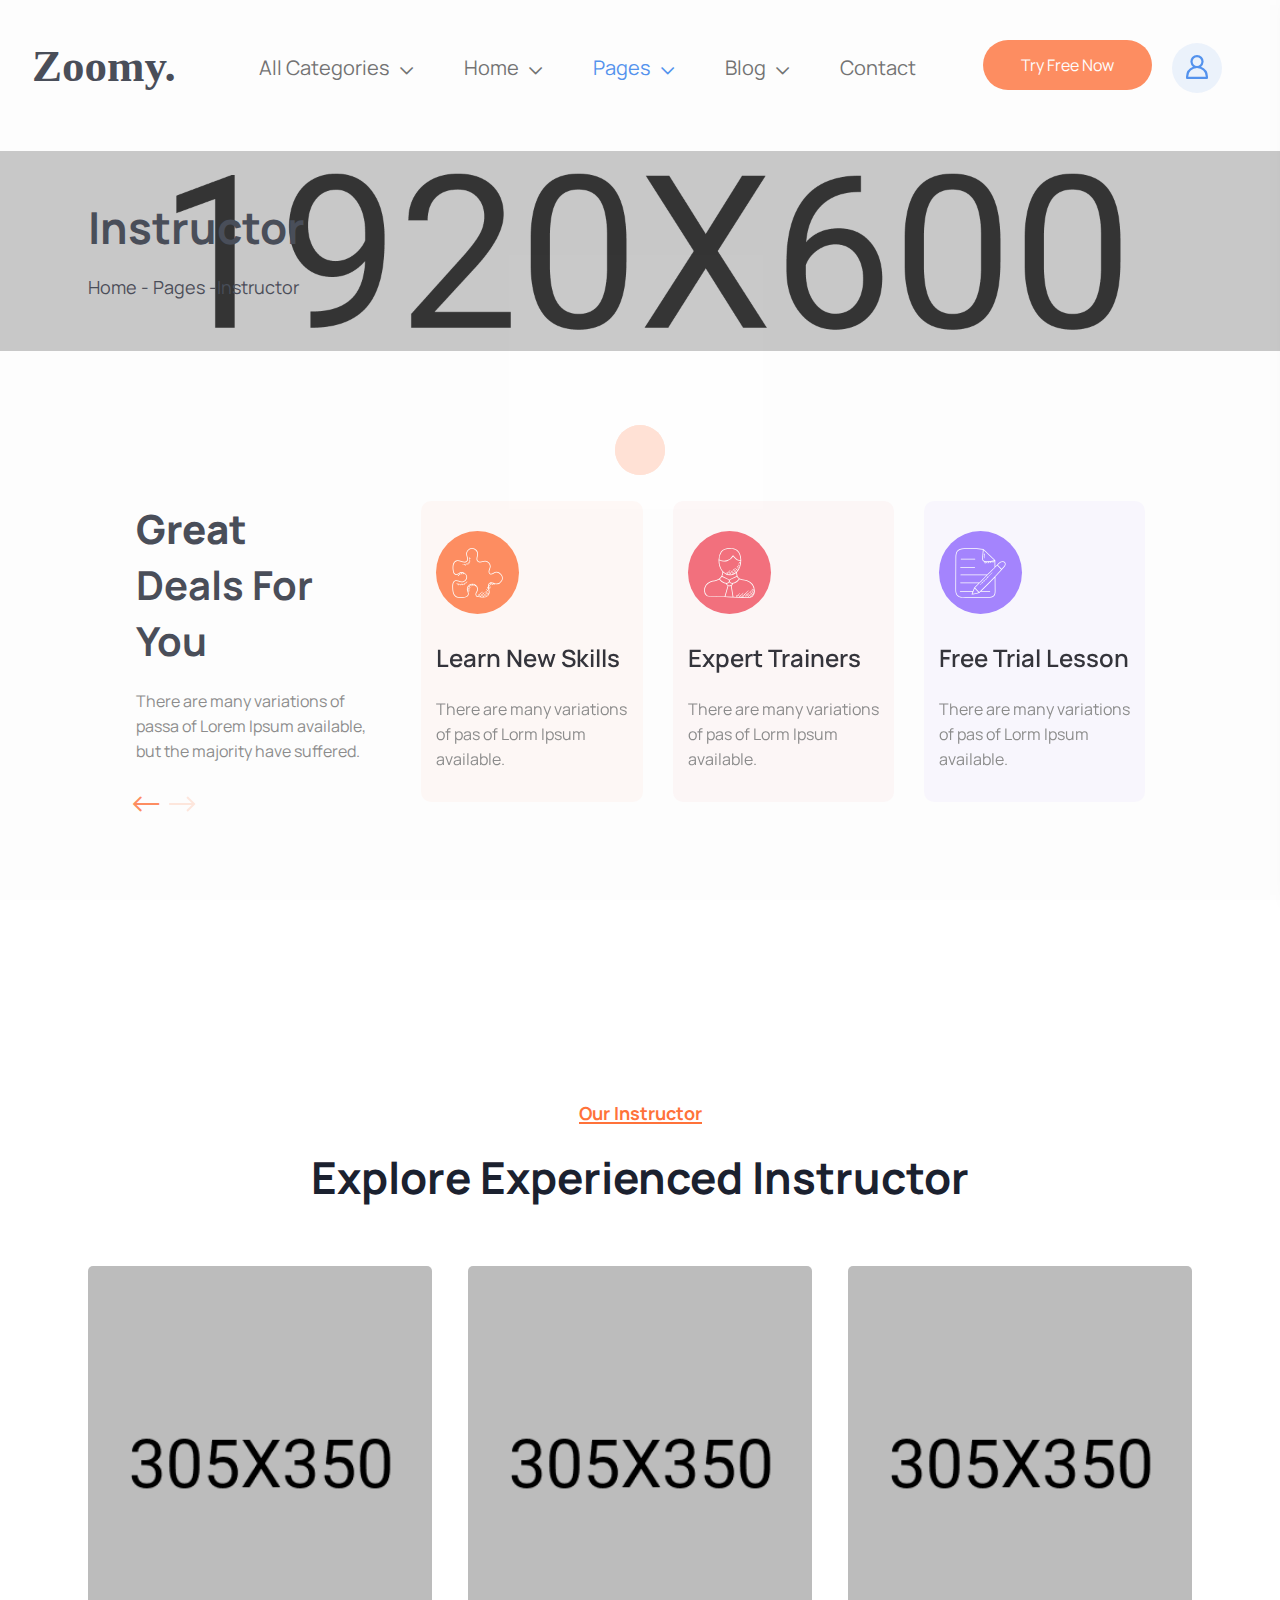
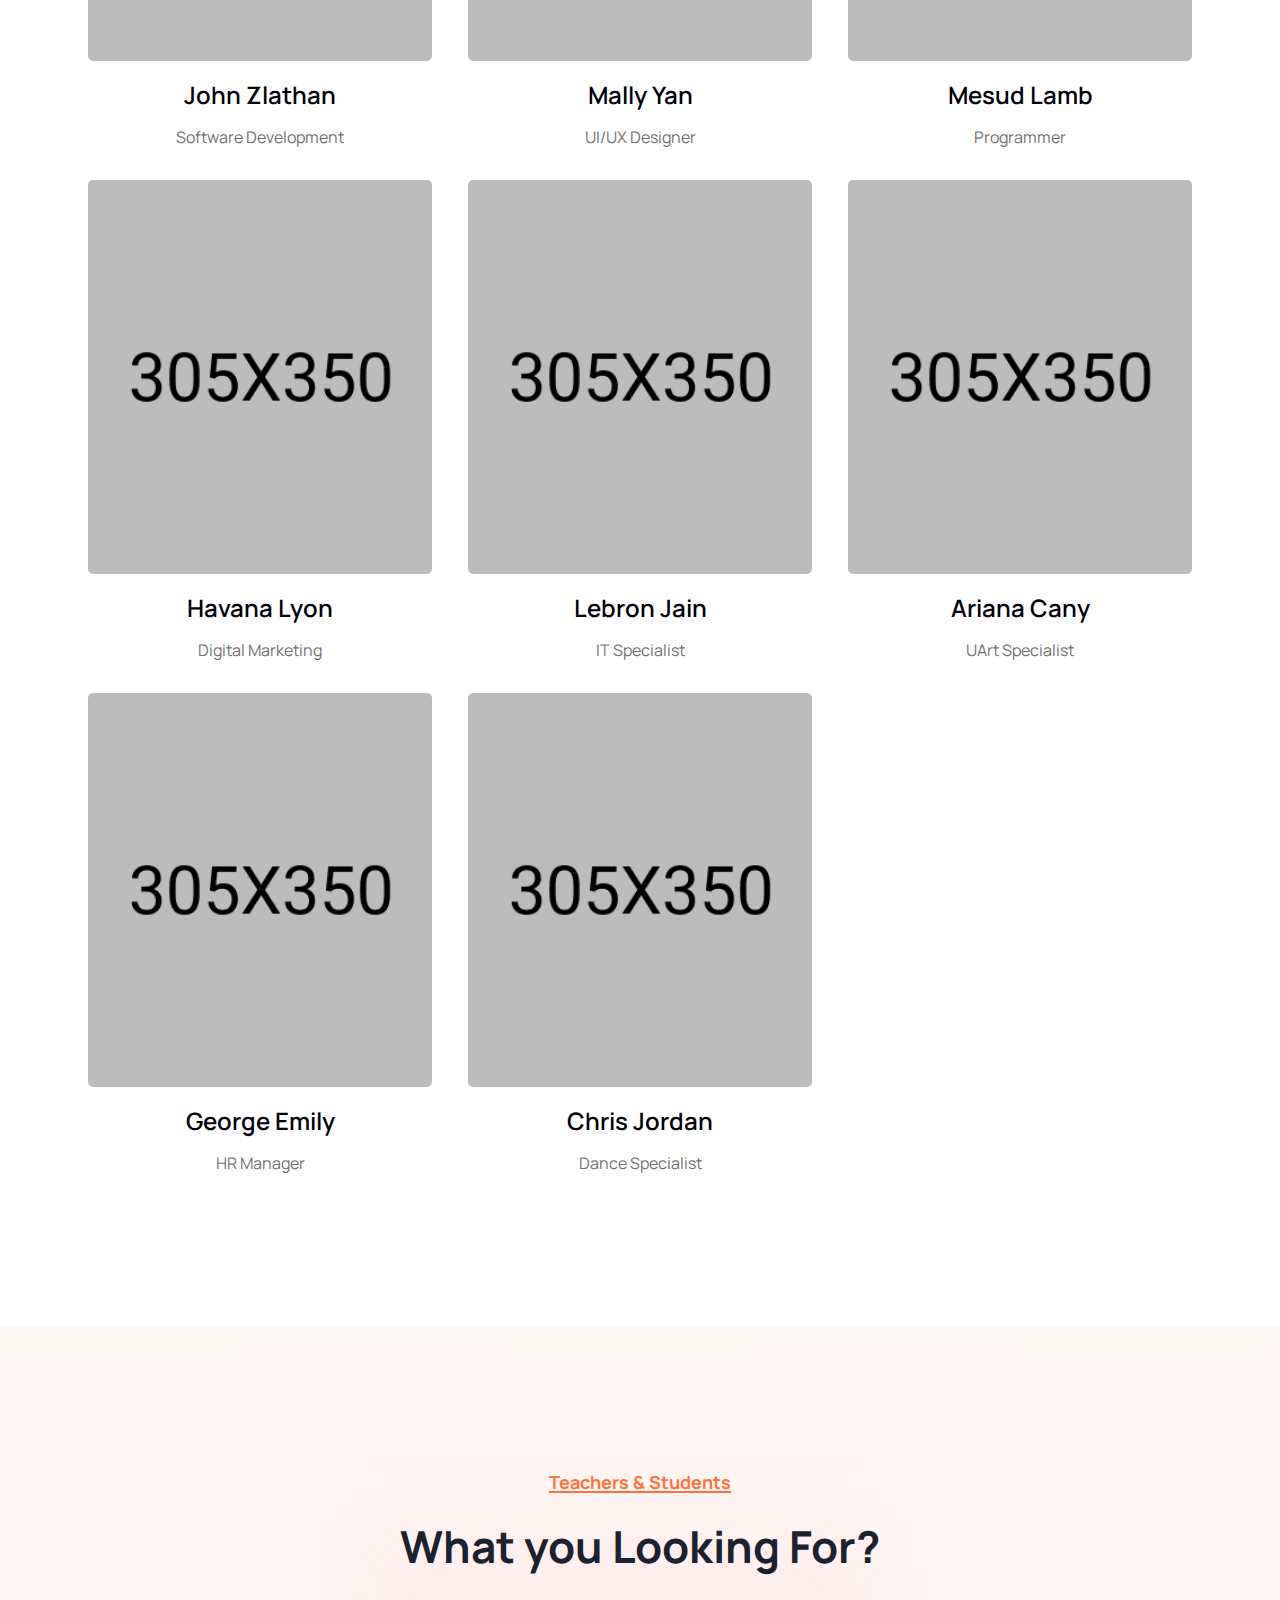
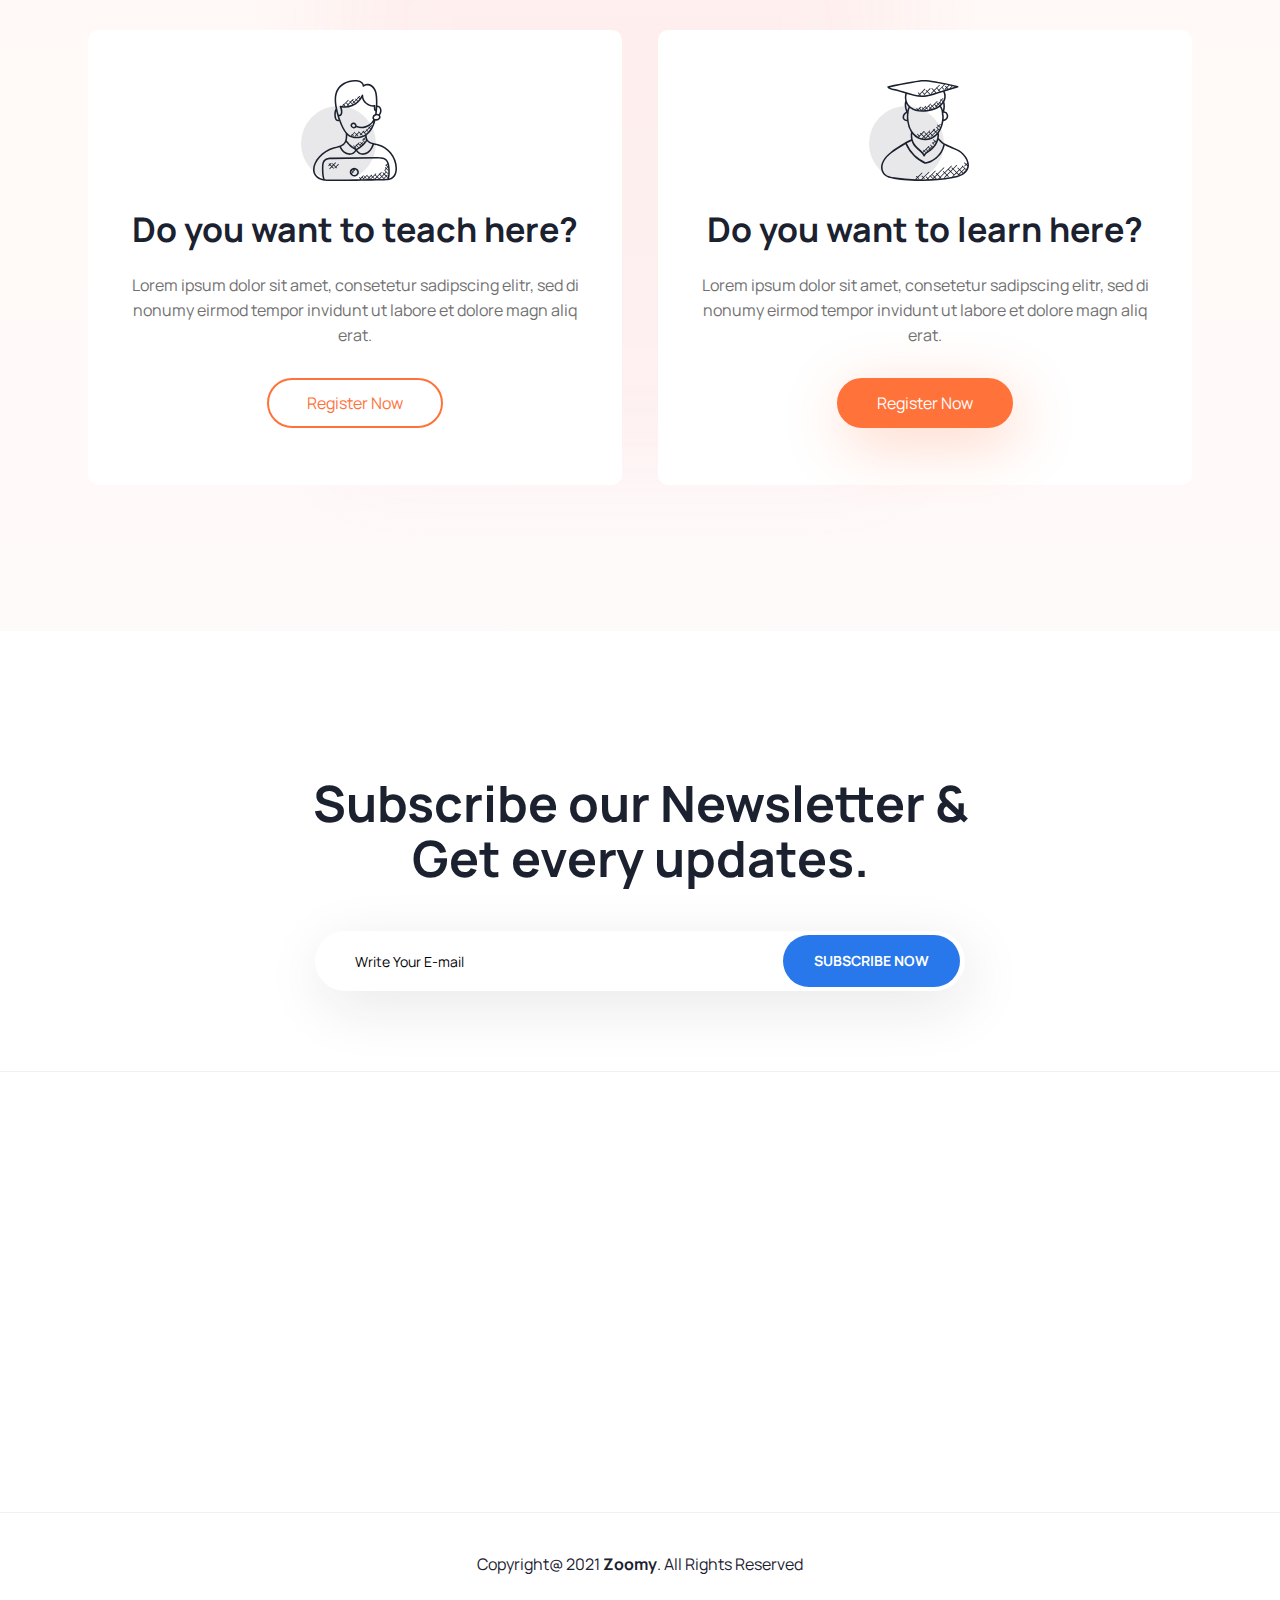
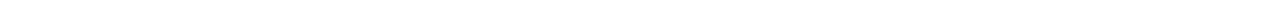
<file: instructor.html>
<!DOCTYPE html>
<html class="no-js" lang="en">

<head>
    <meta charset="utf-8">
    <meta http-equiv="x-ua-compatible" content="ie=edge">
    <title>Zoomy - E-learning HTML5 Template</title>
    <meta name="keywords" content="online education, e-learning, coaching, education, teaching, learning">
    <meta name="description" content="Zoomy is a e-learnibg HTML template for all kinds of education, coaching, online education website">
    <meta name="viewport" content="width=device-width, initial-scale=1">

    <link rel="manifest" href="site.webmanifest">
    <link rel="shortcut icon" type="image/x-icon" href="assets/img/favicon.png">
    <!-- Place favicon.ico in the root directory -->

    <!-- CSS here -->
    <link rel="stylesheet" href="assets/css/bootstrap.min.css">
    <link rel="stylesheet" href="assets/css/owl.carousel.min.css">
    <link rel="stylesheet" href="assets/css/animate.css">
    <link rel="stylesheet" href="assets/css/magnific-popup.css">
    <link rel="stylesheet" href="assets/css/all.min.css">
    <link rel="stylesheet" href="assets/css/flaticon.css">
    <link rel="stylesheet" href="assets/css/font.css">
    <link rel="stylesheet" href="assets/css/metisMenu.css">
    <link rel="stylesheet" href="assets/css/nice-select.css">
    <link rel="stylesheet" href="assets/css/slick.css">
    <link rel="stylesheet" href="assets/css/spacing.css">
    <link rel="stylesheet" href="assets/css/main.css">
</head>

<body>
    <!--[if lte IE 9]>
            <p class="browserupgrade">You are using an <strong>outdated</strong> browser. Please <a href="https://browsehappy.com/">upgrade your browser</a> to improve your experience and security.</p>
        <![endif]-->

    <!-- Add your site or application content here -->
    <!-- preloader -->
    <div id="preloader">
        <div class="preloader">
            <span></span>
            <span></span>
        </div>
    </div>
    <!-- preloader end  -->
    <header>
        <div id="theme-menu-two" class="main-header-area main-head-three pl-100 pr-100 pt-20 pb-15">
            <div class="container-fluid">
                <div class="row align-items-center">
                    <div class="col-xl-2 col-lg-2 col-5">
                        <div class="logo"><a href="index.html"><img src="assets/img/logo/header_logo_one.svg" alt=""></a></div>
                    </div>
                    <div class="col-xl-7 col-lg-8 d-none d-lg-block">
                        <nav class="main-menu navbar navbar-expand-lg justify-content-center">
                            <div class="nav-container">
                                <div class="collapse navbar-collapse" id="navbarSupportedContent">
                                    <ul class="navbar-nav">
                                        <li class="nav-item dropdown mega-menu">
                                            <a class="nav-link dropdown-toggle" href="#" id="navbarDropdown" role="button" data-bs-toggle="dropdown" aria-expanded="false">
                                            All Categories 
                                            </a>
                                            <ul class="dropdown-menu submenu mega-menu__sub-menu-box" aria-labelledby="navbarDropdown">
                                                <li><a href="index.html"><span><img src="assets/img/icon/icon7.svg" alt=""></span> Business</a></li>
                                                <li><a href="index-2.html"><span><img src="assets/img/icon/icon8.svg" alt=""></span> Technology</a></li>
                                                <li><a href="index.html"><span><img src="assets/img/icon/icon9.svg" alt=""></span> Development</a></li>
                                                <li><a href="index-2.html"><span><img src="assets/img/icon/icon10.svg" alt=""></span> Photography</a></li>
                                                <li><a href="index.html"><span><img src="assets/img/icon/icon11.svg" alt=""></span> Digital Marketing</a></li>
                                                <li><a href="index-2.html"><span><img src="assets/img/icon/icon12.svg" alt=""></span> Programming</a></li>
                                                <li><a href="index.html"><span><img src="assets/img/icon/icon14.svg" alt=""></span> Videograpgy</a></li>
                                                <li><a href="index-2.html"><span><img src="assets/img/icon/icon13.svg" alt=""></span> Illustration</a></li>
                                            </ul>
                                        </li>
                                        <li class="nav-item dropdown">
                                            <a class="nav-link dropdown-toggle" href="#" id="navbarDropdown2" role="button" data-bs-toggle="dropdown" aria-expanded="false">
                                                Home
                                            </a>
                                            <ul class="dropdown-menu" aria-labelledby="navbarDropdown2">
                                                <li><a class="dropdown-item" href="index.html">Home Style 1</a></li>
                                                <li><a class="dropdown-item" href="index-2.html">Home Style 2</a></li>
                                                <li><a class="dropdown-item" href="index-3.html">Home Style 3</a></li>
                                            </ul>
                                        </li>
                                        <li class="nav-item dropdown active">
                                            <a class="nav-link dropdown-toggle" href="#" id="navbarDropdown3" role="button" data-bs-toggle="dropdown" aria-expanded="false">Pages</a>
                                            <ul class="dropdown-menu" aria-labelledby="navbarDropdown3">
                                                <li><a class="dropdown-item" href="about.html">About Us</a></li>
                                                <li><a class="dropdown-item" href="courses.html">Course One</a></li>
                                                <li><a class="dropdown-item" href="courses-2.html">Course Two</a></li>
                                                <li><a class="dropdown-item" href="course-details.html">Courses Details</a></li>
                                                <li><a class="dropdown-item" href="price.html">Price</a></li>
                                                <li><a class="dropdown-item" href="instructor.html">Instructor</a></li>
                                                <li><a class="dropdown-item" href="instructor-profile.html">Instructor Profile</a></li>
                                                <li><a class="dropdown-item" href="faq.html">FAQ</a></li>
                                            </ul>
                                        </li>
                                        <li class="nav-item dropdown">
                                            <a class="nav-link dropdown-toggle" href="#" id="navbarDropdown4" role="button" data-bs-toggle="dropdown" aria-expanded="false">
                                                Blog
                                            </a>
                                            <ul class="dropdown-menu" aria-labelledby="navbarDropdown4">
                                                <li><a class="dropdown-item" href="blog.html">Blog Grid</a></li>
                                                <li><a class="dropdown-item" href="blog-details.html">Blog Details</a></li>
                                            </ul>
                                        </li>
                                        <li class="nav-item">
                                            <a class="nav-link" href="contact.html" id="navbarDropdown5" role="button"  aria-expanded="false">Contact</a></li>
                                    </ul>
                                </div>
                            </div>
                        </nav>
                    </div>
                    <div class="col-xl-3 col-lg-2 col-7">
                        <div class="right-nav d-flex align-items-center justify-content-end">
                            <div class="right-btn mr-25 mr-xs-15">
                                <ul class="d-flex align-items-center">
                                    <li><a href="contact.html" class="theme_btn free_btn">Try Free Now</a></li>
                                    <li><a class="sign-in ml-20" href="login.html"><img src="assets/img/icon/user.svg" alt=""></a></li>
                                </ul>
                            </div>
                            <div class="hamburger-menu d-md-inline-block d-lg-none text-right">
                                <a href="javascript:void(0);">
                                    <i class="far fa-bars"></i>
                                </a>
                            </div>
                        </div>
                    </div>
                </div>
            </div>
        </div> <!-- /.theme-main-menu -->
    </header>

    <!-- slide-bar start -->
    <aside class="slide-bar">
        <div class="close-mobile-menu">
            <a href="javascript:void(0);"><i class="fas fa-times"></i></a>
        </div>

        <!-- offset-sidebar start -->
        <div class="offset-sidebar">
            <div class="offset-widget offset-logo mb-30">
                <a href="index.html">
                    <img src="assets/img/logo/header_logo_one.svg" alt="logo">
                </a>
            </div>
            <div class="offset-widget mb-40">
                <div class="info-widget">
                    <h4 class="offset-title mb-20">About Us</h4>
                    <p class="mb-30">
                        But I must explain to you how all this mistaken idea of denouncing pleasure and praising pain
                        was born and will give you a complete account of the system and expound the actual teachings of
                        the great explore
                    </p>
                    <a class="theme_btn theme_btn_bg" href="contact.html">Contact Us</a>
                </div>
            </div>
            <div class="offset-widget mb-30 pr-10">
                <div class="info-widget info-widget2">
                    <h4 class="offset-title mb-20">Contact Info</h4>
                    <p> <i class="fal fa-address-book"></i> 23/A, Miranda City Likaoli Prikano, Dope</p>
                    <p> <i class="fal fa-phone"></i> +0989 7876 9865 9 </p>
                    <p> <i class="fal fa-envelope-open"></i> info@example.com </p>
                </div>
            </div>
        </div>
        <!-- offset-sidebar end -->

        <!-- side-mobile-menu start -->
         <nav class="side-mobile-menu">
            <ul id="mobile-menu-active">
                <li class="has-dropdown">
                    <a href="index.html">Home</a>
                    <ul class="sub-menu">
                        <li><a href="index.html">Home Style 1</a></li>
                        <li><a href="index-2.html">Home Style 2</a></li>
                        <li><a href="index-3.html">Home Style 3</a></li>
                    </ul>
                </li>
                <li><a href="about.html">About</a></li>
                <li class="has-dropdown">
                    <a href="#">Pages</a>
                    <ul class="sub-menu">
                        <li><a href="courses.html">Course One</a></li>
                        <li><a href="courses-2.html">Course Two</a></li>
                        <li><a href="course-details.html">Courses Details</a></li>
                        <li><a href="price.html">Price</a></li>
                        <li><a href="instructor.html">Instructor</a></li>
                        <li><a href="instructor-profile.html">Instructor Profile</a></li>
                        <li><a href="faq.html">FAQ</a></li>
                        <li><a href="login.html">login</a></li>
                    </ul>
                </li>
                <li class="has-dropdown"><a href="#">Blogs</a>
                    <ul class="sub-menu">
                        <li><a href="blog.html">Blog Grid</a></li>
                        <li><a href="blog-details.html">Blog Details</a></li>
                    </ul>
                </li>
                <li><a href="contact.html">Contacts Us</a></li>
            </ul>
        </nav>
        <!-- side-mobile-menu end -->
    </aside>
    <div class="body-overlay"></div>
    <!-- slide-bar end -->
    

    <main>
     <!--page-title-area start-->
      <section class="page-title-area d-flex align-items-end" style="background-image: url(assets/img/page-title-bg/01.jpg);">
          <div class="container">
              <div class="row align-items-end">
                  <div class="col-lg-12">
                      <div class="page-title-wrapper mb-50">
                         <h1 class="page-title mb-25">Instructor</h1>
                         <div class="breadcrumb-list">
                            <ul class="breadcrumb">
                                <li><a href="index.html">Home - Pages -</a></li>
                                <li><a href="#">Instructor</a></li>
                            </ul>
                         </div>
                    </div>
                  </div>
              </div>
          </div>
      </section>
      <!--page-title-area end-->
       <!--great-deal-area start-->
       <section class="great-deal-area pt-150 pb-90 pt-md-100 pb-md-40 pt-xs-100 pb-xs-40">
           <div class="container">
               <div class="row justify-content-lg-center justify-content-start">
                   <div class="col-xl-3 col-lg-8">
                       <div class="deal-box mb-30 text-center text-xl-start">
                           <h2 class="mb-20"><b>Great</b> Deals For You</h2>
                           <p>There are many variations of passa of Lorem Ipsum available, but the majority have suffered.</p>
                       </div>
                   </div>
                   <div class="col-xl-8">
                       <div class="deal-active owl-carousel mb-30">
                            <div class="single-item">
                                <div class="single-box mb-30">
                                    <div class="single-box__icon mb-25">
                                        <img src="assets/img/icon/puzzle.svg" alt="">
                                    </div>
                                    <h4 class="sub-title mb-20">Learn New Skills</h4>
                                    <p>There are many variations of pas of Lorm Ipsum available.</p>
                                </div>
                            </div>
                            <div class="single-item">
                                <div class="single-box s-box2 mb-30">
                                    <div class="single-box__icon mb-25">
                                        <img src="assets/img/icon/manager.svg" alt="">
                                    </div>
                                    <h4 class="sub-title mb-20">Expert Trainers</h4>
                                    <p>There are many variations of pas of Lorm Ipsum available.</p>
                                </div>
                            </div>
                            <div class="single-item">
                                <div class="single-box s-box3 mb-30">
                                    <div class="single-box__icon mb-25">
                                        <img src="assets/img/icon/notepad.svg" alt="">
                                    </div>
                                    <h4 class="sub-title mb-20">Free Trial Lesson</h4>
                                    <p>There are many variations of pas of Lorm Ipsum available.</p>
                                </div>
                            </div>
                            <div class="single-item">
                                <div class="single-box mb-30">
                                    <div class="single-box__icon mb-25">
                                        <img src="assets/img/icon/puzzle.svg" alt="">
                                    </div>
                                    <h4 class="sub-title mb-20">Learn New Skills</h4>
                                    <p>There are many variations of pas of Lorm Ipsum available.</p>
                                </div>
                            </div>
                            <div class="single-item">
                                <div class="single-box s-box2 mb-30">
                                    <div class="single-box__icon mb-25">
                                        <img src="assets/img/icon/manager.svg" alt="">
                                    </div>
                                    <h4 class="sub-title mb-20">Expert Trainers</h4>
                                    <p>There are many variations of pas of Lorm Ipsum available.</p>
                                </div>
                            </div>
                       </div>
                   </div>
               </div>
           </div>
       </section>
       <!--great-deal-area end-->
       <!-- course-instructor start -->
        <section class="course-instructor nav-style-two pt-150 pb-120 pt-md-95 pb-md-70 pt-xs-95 pb-xs-70">
            <div class="container">
                <div class="row justify-content-center">
                    <div class="col-lg-8">
                        <div class="section-title text-center mb-60">
                            <h5 class="bottom-line mb-25">Our Instructor</h5>
                            <h2 class="mb-25">Explore Experienced Instructor</h2>
                        </div>
                    </div>
                </div>
                <div class="row">
                    <div class="col-xxl-3 col-xl-4 col-lg-4 col-md-6 col-sm-6">
                        <div class="z-instructors text-center mb-30">
                            <div class="z-instructors__thumb mb-15">
                                <img src="assets/img/instructor/01.jpg" alt="">
                                <div class="social-media">
                                    <a href="#"><i class="fab fa-facebook-f"></i></a>
                                    <a href="#"><i class="fab fa-twitter"></i></a>
                                    <a href="#"><i class="fab fa-instagram"></i></a>
                                    <a href="#"><i class="fab fa-youtube"></i></a>
                                </div>
                            </div>
                            <div class="z-instructors__content">
                                <h4 class="sub-title mb-10"><a href="instructor-profile.html">John Zlathan</a></h4>
                                <p>Software Development</p>
                            </div>
                        </div>
                    </div>
                    <div class="col-xxl-3 col-xl-4 col-lg-4 col-md-6 col-sm-6">
                        <div class="z-instructors text-center mb-30">
                            <div class="z-instructors__thumb mb-15">
                                <img src="assets/img/instructor/02.jpg" alt="">
                                <div class="social-media">
                                    <a href="#"><i class="fab fa-facebook-f"></i></a>
                                    <a href="#"><i class="fab fa-twitter"></i></a>
                                    <a href="#"><i class="fab fa-instagram"></i></a>
                                    <a href="#"><i class="fab fa-youtube"></i></a>
                                </div>
                            </div>
                            <div class="z-instructors__content">
                                <h4 class="sub-title mb-10"><a href="instructor-profile.html">Mally Yan</a></h4>
                                <p>UI/UX Designer</p>
                            </div>
                        </div>
                    </div>
                    <div class="col-xxl-3 col-xl-4 col-lg-4 col-md-6 col-sm-6">
                        <div class="z-instructors text-center mb-30">
                            <div class="z-instructors__thumb mb-15">
                                <img src="assets/img/instructor/03.jpg" alt="">
                                <div class="social-media">
                                    <a href="#"><i class="fab fa-facebook-f"></i></a>
                                    <a href="#"><i class="fab fa-twitter"></i></a>
                                    <a href="#"><i class="fab fa-instagram"></i></a>
                                    <a href="#"><i class="fab fa-youtube"></i></a>
                                </div>
                            </div>
                            <div class="z-instructors__content">
                                <h4 class="sub-title mb-10"><a href="instructor-profile.html">Mesud Lamb</a></h4>
                                <p>Programmer</p>
                            </div>
                        </div>
                    </div>
                    <div class="col-xxl-3 col-xl-4 col-lg-4 col-md-6 col-sm-6">
                        <div class="z-instructors text-center mb-30">
                            <div class="z-instructors__thumb mb-15">
                                <img src="assets/img/instructor/04.jpg" alt="">
                                <div class="social-media">
                                    <a href="#"><i class="fab fa-facebook-f"></i></a>
                                    <a href="#"><i class="fab fa-twitter"></i></a>
                                    <a href="#"><i class="fab fa-instagram"></i></a>
                                    <a href="#"><i class="fab fa-youtube"></i></a>
                                </div>
                            </div>
                            <div class="z-instructors__content">
                                <h4 class="sub-title mb-10"><a href="instructor-profile.html">Havana Lyon</a></h4>
                                <p>Digital Marketing</p>
                            </div>
                        </div>
                    </div>
                    <div class="col-xxl-3 col-xl-4 col-lg-4 col-md-6 col-sm-6">
                        <div class="z-instructors text-center mb-30">
                            <div class="z-instructors__thumb mb-15">
                                <img src="assets/img/instructor/09.jpg" alt="">
                                <div class="social-media">
                                    <a href="#"><i class="fab fa-facebook-f"></i></a>
                                    <a href="#"><i class="fab fa-twitter"></i></a>
                                    <a href="#"><i class="fab fa-instagram"></i></a>
                                    <a href="#"><i class="fab fa-youtube"></i></a>
                                </div>
                            </div>
                            <div class="z-instructors__content">
                                <h4 class="sub-title mb-10"><a href="instructor-profile.html">Lebron Jain</a></h4>
                                <p>IT Specialist</p>
                            </div>
                        </div>
                    </div>
                    <div class="col-xxl-3 col-xl-4 col-lg-4 col-md-6 col-sm-6">
                        <div class="z-instructors text-center mb-30">
                            <div class="z-instructors__thumb mb-15">
                                <img src="assets/img/instructor/10.jpg" alt="">
                                <div class="social-media">
                                    <a href="#"><i class="fab fa-facebook-f"></i></a>
                                    <a href="#"><i class="fab fa-twitter"></i></a>
                                    <a href="#"><i class="fab fa-instagram"></i></a>
                                    <a href="#"><i class="fab fa-youtube"></i></a>
                                </div>
                            </div>
                            <div class="z-instructors__content">
                                <h4 class="sub-title mb-10"><a href="instructor-profile.html">Ariana Cany</a></h4>
                                <p>UArt Specialist</p>
                            </div>
                        </div>
                    </div>
                    <div class="col-xxl-3 col-xl-4 col-lg-4 col-md-6 col-sm-6">
                        <div class="z-instructors text-center mb-30">
                            <div class="z-instructors__thumb mb-15">
                                <img src="assets/img/instructor/11.jpg" alt="">
                                <div class="social-media">
                                    <a href="#"><i class="fab fa-facebook-f"></i></a>
                                    <a href="#"><i class="fab fa-twitter"></i></a>
                                    <a href="#"><i class="fab fa-instagram"></i></a>
                                    <a href="#"><i class="fab fa-youtube"></i></a>
                                </div>
                            </div>
                            <div class="z-instructors__content">
                                <h4 class="sub-title mb-10"><a href="instructor-profile.html">George Emily</a></h4>
                                <p>HR Manager</p>
                            </div>
                        </div>
                    </div>
                    <div class="col-xxl-3 col-xl-4 col-lg-4 col-md-6 col-sm-6">
                        <div class="z-instructors text-center mb-30">
                            <div class="z-instructors__thumb mb-15">
                                <img src="assets/img/instructor/12.jpg" alt="">
                                <div class="social-media">
                                    <a href="#"><i class="fab fa-facebook-f"></i></a>
                                    <a href="#"><i class="fab fa-twitter"></i></a>
                                    <a href="#"><i class="fab fa-instagram"></i></a>
                                    <a href="#"><i class="fab fa-youtube"></i></a>
                                </div>
                            </div>
                            <div class="z-instructors__content">
                                <h4 class="sub-title mb-10"><a href="instructor-profile.html">Chris Jordan</a></h4>
                                <p>Dance Specialist</p>
                            </div>
                        </div>
                    </div>
                </div>
            </div>
        </section>
        <!-- course-instructor end -->
        <!--what-loking-for start-->
        <section class="what-looking-for pos-rel gradient-bg pt-145 pb-130 pt-md-95 pb-md-80 pt-xs-95 pb-xs-80">
            <div class="what-blur-shape-one"></div>
            <div class="container">
                <div class="row justify-content-center">
                    <div class="col-lg-8">
                        <div class="section-title text-center mb-55">
                            <h5 class="bottom-line mb-25">Teachers & Students</h5>
                            <h2>What you Looking For?</h2>
                        </div>
                    </div>
                </div>
                <div class="row">
                    <div class="col-xl-6 col-lg-6 col-md-6">
                        <div class="what-box text-center mb-3">
                            <div class="what-box__icon mb-30">
                                <img src="assets/img/icon/phone-operator.svg" alt="">
                            </div>
                            <h3>Do you want to teach here?</h3>
                            <p>Lorem ipsum dolor sit amet, consetetur sadipscing elitr, sed di nonumy eirmod tempor invidunt ut labore et dolore magn aliq erat.</p>
                            <a href="contact.html" class="theme_btn border_btn">Register Now</a>
                        </div>
                    </div>
                    <div class="col-xl-6 col-lg-6 col-md-6">
                        <div class="what-box text-center mb-3">
                            <div class="what-box__icon mb-30">
                                <img src="assets/img/icon/graduate.svg" alt="">
                            </div>
                            <h3>Do you want to learn here?</h3>
                            <p>Lorem ipsum dolor sit amet, consetetur sadipscing elitr, sed di nonumy eirmod tempor invidunt ut labore et dolore magn aliq erat.</p>
                            <a href="contact.html" class="theme_btn border_btn active">Register Now</a>
                        </div>
                    </div>
                </div>
            </div>
        </section>
        <!--what-loking-for end-->
        <!-- subscribe-area start -->
        <section class="subscribe-area border-bot pt-145 pb-50 pt-md-90 pt-xs-90">
            <div class="container">
                <div class="row justify-content-center">
                    <div class="col-xl-8">
                        <div class="subscribe-wrapper text-center mb-30">
                            <h2>Subscribe our Newsletter & Get every updates.</h2>
                           <div class="subscribe-form-box pos-rel">
                                <form class="subscribe-form">
                                    <input type="text" placeholder="Write Your E-mail">
                                </form>
                                <button class="sub_btn">Subscribe Now</button>
                           </div>
                        </div>
                    </div>
                </div>
            </div>
        </section>
        <!-- subscribe-area end -->
    </main>
    <!--footer-area start-->
    <footer class="footer-area pt-70 pb-40">
        <div class="container">
            <div class="row mb-15">
                <div class="col-xl-3 col-lg-4 col-md-6  wow fadeInUp2 animated" data-wow-delay='.1s'>
                    <div class="footer__widget mb-30">
                        <div class="footer-log mb-20">
                            <a href="index.html" class="logo">
                                <img src="assets/img/logo/header_logo_one.svg" alt="">
                            </a>
                        </div>
                        <p>Lorem ipsum dolor sit amet, consetetur sadip scing elitr, sed di nonumy eirmod temporinvi dunt ut labore lorem ipsum.</p>
                        <div class="social-media footer__social mt-30">
                            <a href="#"><i class="fab fa-facebook-f"></i></a>
                            <a href="#"><i class="fab fa-twitter"></i></a>
                            <a href="#"><i class="fab fa-linkedin-in"></i></a>
                            <a href="#"><i class="fab fa-google-plus-g"></i></a>
                        </div>
                    </div>
                </div>
                <div class="col-xl-3 col-lg-4 col-md-6 wow fadeInUp2 animated" data-wow-delay='.3s'>
                    <div class="footer__widget mb-30 pl-40 pl-md-0 pl-xs-0">
                        <h6 class="widget-title mb-35">Contact us</h6>
                        <ul class="fot-list">
                            <li><a href="#">info@example.com</a></li>
                            <li><a href="#">+00 235 695 58</a></li>
                            <li><a href="#">Terms & Conditions</a></li>
                            <li><a href="#">Privacy Policy</a></li>
                            <li><a href="contact.html">Contacts</a></li>
                            <li><a href="#">Our Careers</a></li>
                        </ul>
                    </div>
                </div>
                <div class="col-xl-3 col-lg-4 col-md-6  wow fadeInUp2 animated" data-wow-delay='.5s'>
                    <div class="footer__widget mb-25 pl-90 pl-md-0 pl-xs-0">
                        <h6 class="widget-title mb-35">Quick Links</h6>
                        <ul class="fot-list">
                            <li><a href="about.html">About US</a></li>
                            <li><a href="#">Explore Pages</a></li>
                            <li><a href="#">Our Services</a></li>
                            <li><a href="#">Destinations</a></li>
                        </ul>
                    </div>
                </div>
                <div class="col-xl-3 col-lg-6 col-md-6  wow fadeInUp2 animated" data-wow-delay='.7s'>
                    <div class="footer__widget mb-30 pl-150 pl-lg-0 pl-md-0 pl-xs-0">
                        <h6 class="widget-title mb-35">Features</h6>
                        <ul class="fot-list mb-30">
                            <li><a href="index.html">Home Page</a> </li>
                            <li><a href="#">Testimonials</a></li>
                            <li><a href="blog.html">Latest News</a></li>
                            <li><a href="#">Help Center</a></li>
                        </ul>
                    </div>
                </div>
            </div>
        </div>
        <div class="copy-right-area border-bot pt-40">
            <div class="container">
                <div class="row align-items-center">
                    <div class="col-lg-12">
                        <div class="copyright text-center">
                            <h5>Copyright@ 2021 <a href="#">Zoomy</a>. All Rights Reserved</h5>
                        </div>
                    </div>
                </div>
            </div>
        </div>
    </footer>
    <!--footer-area end-->




    <!-- JS here -->

    <script src="assets/js/vendor/modernizr-3.5.0.min.js"></script>
    <script src="assets/js/vendor/jquery-2.2.4.min.js"></script>
    <script src="assets/js/popper.min.js"></script>
    <script src="assets/js/bootstrap.min.js"></script>
    <script src="assets/js/owl.carousel.min.js"></script>
    <script src="assets/js/isotope.pkgd.min.js"></script>
    <script src="assets/js/slick.min.js"></script>
    <script src="assets/js/metisMenu.min.js"></script>
    <script src="assets/js/jquery.nice-select.js"></script>
    <script src="assets/js/ajax-form.js"></script>
    <script src="assets/js/wow.min.js"></script>
    <script src="assets/js/jquery.counterup.min.js"></script>
    <script src="assets/js/waypoints.min.js"></script>
    <script src="assets/js/jquery.scrollUp.min.js"></script>
    <script src="assets/js/imagesloaded.pkgd.min.js"></script>
    <script src="assets/js/jquery.magnific-popup.min.js"></script>
    <script src="assets/js/jquery.easypiechart.js"></script>
    <script src="assets/js/plugins.js"></script>
    <script src="assets/js/main.js"></script>
</body>

</html>
</file>
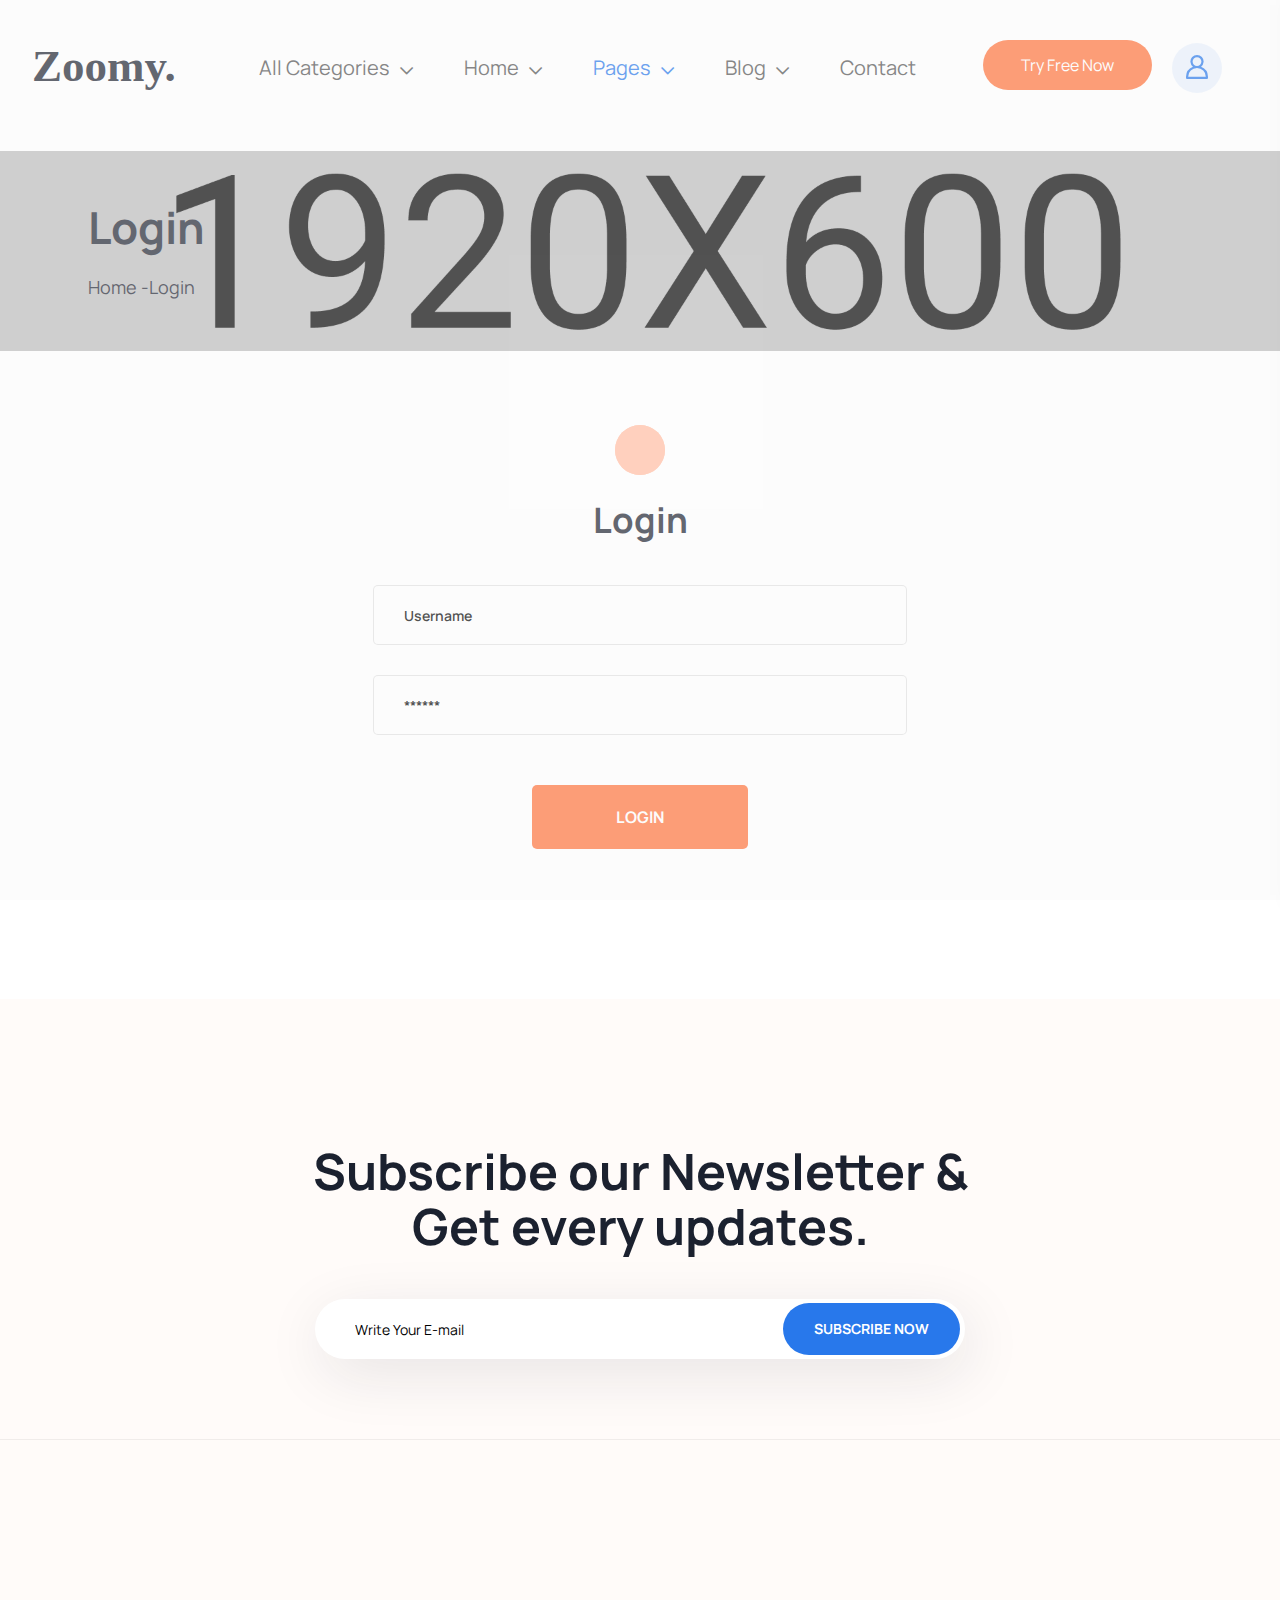
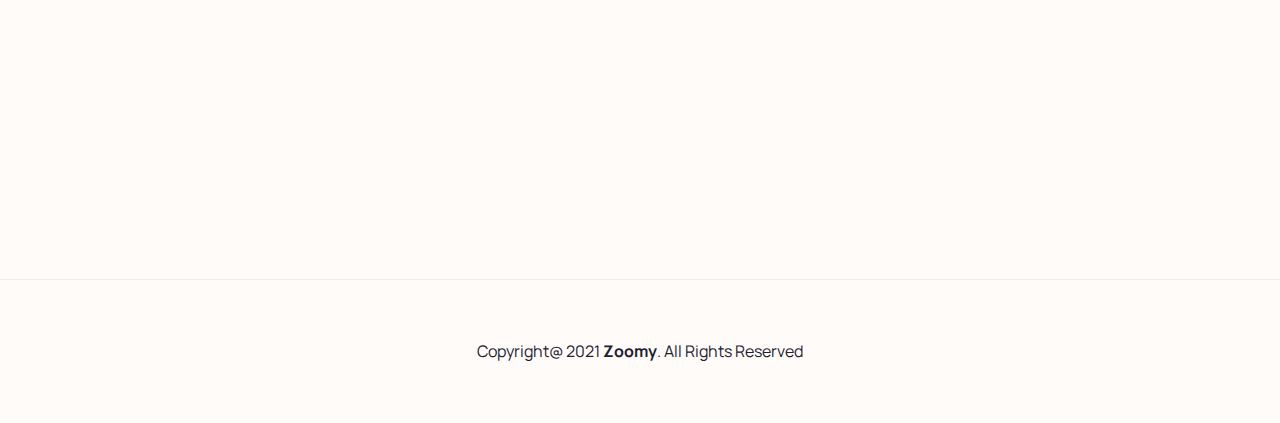
<file: login.html>
<!DOCTYPE html>
<html class="no-js" lang="en">

<head>
    <meta charset="utf-8">
    <meta http-equiv="x-ua-compatible" content="ie=edge">
    <title>Zoomy - E-learning HTML5 Template</title>
    <meta name="keywords" content="online education, e-learning, coaching, education, teaching, learning">
    <meta name="description" content="Zoomy is a e-learnibg HTML template for all kinds of education, coaching, online education website">
    <meta name="viewport" content="width=device-width, initial-scale=1">

    <link rel="manifest" href="site.webmanifest">
    <link rel="shortcut icon" type="image/x-icon" href="assets/img/favicon.png">
    <!-- Place favicon.ico in the root directory -->

    <!-- CSS here -->
    <link rel="stylesheet" href="assets/css/bootstrap.min.css">
    <link rel="stylesheet" href="assets/css/owl.carousel.min.css">
    <link rel="stylesheet" href="assets/css/animate.css">
    <link rel="stylesheet" href="assets/css/magnific-popup.css">
    <link rel="stylesheet" href="assets/css/all.min.css">
    <link rel="stylesheet" href="assets/css/flaticon.css">
    <link rel="stylesheet" href="assets/css/font.css">
    <link rel="stylesheet" href="assets/css/metisMenu.css">
    <link rel="stylesheet" href="assets/css/nice-select.css">
    <link rel="stylesheet" href="assets/css/slick.css">
    <link rel="stylesheet" href="assets/css/spacing.css">
    <link rel="stylesheet" href="assets/css/main.css">
</head>

<body>
    <!--[if lte IE 9]>
            <p class="browserupgrade">You are using an <strong>outdated</strong> browser. Please <a href="https://browsehappy.com/">upgrade your browser</a> to improve your experience and security.</p>
        <![endif]-->

    <!-- Add your site or application content here -->
    <!-- preloader -->
    <div id="preloader">
        <div class="preloader">
            <span></span>
            <span></span>
        </div>
    </div>
    <!-- preloader end  -->
    <header>
        <div id="theme-menu-two" class="main-header-area main-head-three pl-100 pr-100 pt-20 pb-15">
            <div class="container-fluid">
                <div class="row align-items-center">
                        <div class="col-xl-2">
                            <div class="logo"><a href="index.html"><img src="assets/img/logo/header_logo_one.svg" alt=""></a></div>
                        </div>
                        <div class="col-xl-7">
                            <nav class="main-menu navbar navbar-expand-lg justify-content-center">
                                <div class="nav-container">
                                    <div class="collapse navbar-collapse" id="navbarSupportedContent">
                                        <ul class="navbar-nav">
                                            <li class="nav-item dropdown mega-menu">
                                                <a class="nav-link dropdown-toggle" href="#" id="navbarDropdown" role="button" data-bs-toggle="dropdown" aria-expanded="false">
                                                All Categories 
                                                </a>
                                                <ul class="dropdown-menu submenu mega-menu__sub-menu-box" aria-labelledby="navbarDropdown">
                                                <li><a href="index.html"><span><img src="assets/img/icon/icon7.svg" alt=""></span> Business</a></li>
                                                <li><a href="index-2.html"><span><img src="assets/img/icon/icon8.svg" alt=""></span> Technology</a></li>
                                                <li><a href="index.html"><span><img src="assets/img/icon/icon9.svg" alt=""></span> Development</a></li>
                                                <li><a href="index-2.html"><span><img src="assets/img/icon/icon10.svg" alt=""></span> Photography</a></li>
                                                <li><a href="index.html"><span><img src="assets/img/icon/icon11.svg" alt=""></span> Digital Marketing</a></li>
                                                <li><a href="index-2.html"><span><img src="assets/img/icon/icon12.svg" alt=""></span> Programming</a></li>
                                                <li><a href="index.html"><span><img src="assets/img/icon/icon14.svg" alt=""></span> Videograpgy</a></li>
                                                <li><a href="index-2.html"><span><img src="assets/img/icon/icon13.svg" alt=""></span> Illustration</a></li>
                                            </ul>
                                            </li>
                                            <li class="nav-item dropdown">
                                                <a class="nav-link dropdown-toggle" href="#" id="navbarDropdown2" role="button" data-bs-toggle="dropdown" aria-expanded="false">
                                                    Home
                                                </a>
                                                <ul class="dropdown-menu" aria-labelledby="navbarDropdown2">
                                                    <li><a class="dropdown-item" href="index.html">Home Style 1</a></li>
                                                    <li><a class="dropdown-item" href="index-2.html">Home Style 2</a></li>
                                                    <li><a class="dropdown-item" href="index-3.html">Home Style 3</a></li>
                                                </ul>
                                            </li>
                                            <li class="nav-item dropdown active">
                                                <a class="nav-link dropdown-toggle" href="#" id="navbarDropdown3" role="button" data-bs-toggle="dropdown" aria-expanded="false">Pages</a>
                                                <ul class="dropdown-menu" aria-labelledby="navbarDropdown3">
                                                    <li><a class="dropdown-item" href="about.html">About Us</a></li>
                                                    <li><a class="dropdown-item" href="courses.html">Course One</a></li>
                                                    <li><a class="dropdown-item" href="courses-2.html">Course Two</a></li>
                                                    <li><a class="dropdown-item" href="course-details.html">Courses Details</a></li>
                                                    <li><a class="dropdown-item" href="price.html">Price</a></li>
                                                    <li><a class="dropdown-item" href="instructor.html">Instructor</a></li>
                                                    <li><a class="dropdown-item" href="instructor-profile.html">Instructor Profile</a></li>
                                                    <li><a class="dropdown-item" href="faq.html">FAQ</a></li>
                                                </ul>
                                            </li>
                                            <li class="nav-item dropdown">
                                                <a class="nav-link dropdown-toggle" href="#" id="navbarDropdown4" role="button" data-bs-toggle="dropdown" aria-expanded="false">
                                                    Blog
                                                </a>
                                                <ul class="dropdown-menu" aria-labelledby="navbarDropdown4">
                                                    <li><a class="dropdown-item" href="blog.html">Blog Grid</a></li>
                                                    <li><a class="dropdown-item" href="blog-details.html">Blog Details</a></li>
                                                </ul>
                                            </li>
                                            <li class="nav-item">
                                                <a class="nav-link" href="contact.html" id="navbarDropdown5" role="button"  aria-expanded="false">Contact</a></li>
                                        </ul>
                                    </div>
                                </div>
                            </nav>
                        </div>
                        <div class="col-xl-3 col-lg-2 col-7">
                            <div class="right-nav d-flex align-items-center justify-content-end">
                                <div class="right-btn mr-25 mr-xs-15">
                                    <ul class="d-flex align-items-center">
                                        <li><a href="contact.html" class="theme_btn free_btn">Try Free Now</a></li>
                                        <li><a class="sign-in ml-20" href="login.html"><img src="assets/img/icon/user.svg" alt=""></a></li>
                                    </ul>
                                </div>
                                <div class="hamburger-menu d-md-inline-block d-lg-none text-right">
                                    <a href="javascript:void(0);">
                                        <i class="far fa-bars"></i>
                                    </a>
                                </div>
                            </div>
                        </div>
                    </div>
            </div>
        </div> <!-- /.theme-main-menu -->
    </header>

    <!-- slide-bar start -->
    <aside class="slide-bar">
        <div class="close-mobile-menu">
            <a href="javascript:void(0);"><i class="fas fa-times"></i></a>
        </div>

        <!-- offset-sidebar start -->
        <div class="offset-sidebar">
            <div class="offset-widget offset-logo mb-30">
                <a href="index.html">
                    <img src="assets/img/logo/header_logo_one.svg" alt="logo">
                </a>
            </div>
            <div class="offset-widget mb-40">
                <div class="info-widget">
                    <h4 class="offset-title mb-20">About Us</h4>
                    <p class="mb-30">
                        But I must explain to you how all this mistaken idea of denouncing pleasure and praising pain
                        was born and will give you a complete account of the system and expound the actual teachings of
                        the great explore
                    </p>
                    <a class="theme_btn theme_btn_bg" href="contact.html">Contact Us</a>
                </div>
            </div>
            <div class="offset-widget mb-30 pr-10">
                <div class="info-widget info-widget2">
                    <h4 class="offset-title mb-20">Contact Info</h4>
                    <p> <i class="fal fa-address-book"></i> 23/A, Miranda City Likaoli Prikano, Dope</p>
                    <p> <i class="fal fa-phone"></i> +0989 7876 9865 9 </p>
                    <p> <i class="fal fa-envelope-open"></i> info@example.com </p>
                </div>
            </div>
        </div>
        <!-- offset-sidebar end -->

        <!-- side-mobile-menu start -->
         <nav class="side-mobile-menu">
            <ul id="mobile-menu-active">
                <li class="has-dropdown">
                    <a href="index.html">Home</a>
                    <ul class="sub-menu">
                        <li><a href="index.html">Home Style 1</a></li>
                        <li><a href="index-2.html">Home Style 2</a></li>
                        <li><a href="index-3.html">Home Style 3</a></li>
                    </ul>
                </li>
                <li><a href="about.html">About</a></li>
                <li class="has-dropdown">
                    <a href="#">Pages</a>
                    <ul class="sub-menu">
                        <li><a href="courses.html">Course One</a></li>
                        <li><a href="courses-2.html">Course Two</a></li>
                        <li><a href="course-details.html">Courses Details</a></li>
                        <li><a href="price.html">Price</a></li>
                        <li><a href="instructor.html">Instructor</a></li>
                        <li><a href="instructor-profile.html">Instructor Profile</a></li>
                        <li><a href="faq.html">FAQ</a></li>
                    </ul>
                </li>
                <li class="has-dropdown"><a href="#">Blogs</a>
                    <ul class="sub-menu">
                        <li><a href="blog.html">Blog Grid</a></li>
                        <li><a href="blog-details.html">Blog Details</a></li>
                    </ul>
                </li>
                <li><a href="contact.html">Contacts Us</a></li>
            </ul>
        </nav>
        <!-- side-mobile-menu end -->
    </aside>
    <div class="body-overlay"></div>
    <!-- slide-bar end -->
    

    <main>
     <!--page-title-area start-->
      <section class="page-title-area d-flex align-items-end" style="background-image: url(assets/img/page-title-bg/01.jpg);">
          <div class="container">
              <div class="row align-items-end">
                  <div class="col-lg-12">
                      <div class="page-title-wrapper mb-50">
                         <h1 class="page-title mb-25">Login</h1>
                         <div class="breadcrumb-list">
                            <ul class="breadcrumb">
                                <li><a href="index.html">Home -</a></li>
                                <li><a href="#">Login</a></li>
                            </ul>
                         </div>
                    </div>
                  </div>
              </div>
          </div>
      </section>
      <!--page-title-area end-->
      <!--contact-form-area start-->
      <section class="contact-form-area pt-150 pb-120 pt-md-100 pt-xs-100 pb-md-70 pb-xs-70">
          <div class="container">
              <div class="row justify-content-center align-items-center">
                  <div class="col-lg-6">
                    <div class="contact-form-wrapper text-center mb-30">
                        <h2 class="mb-45">Login</h2>
                        <form action="#" class="row gx-3 comments-form contact-form">
                            <div class="col-lg-12 mb-30">
                                <input type="text" placeholder="Username">
                            </div>
                            <div class="col-lg-12 mb-30">
                                <input type="password" placeholder="******">
                            </div>
                        </form>
                        <button class="theme_btn message_btn mt-20">Login</button>
                    </div>
                  </div>
              </div>
          </div>
      </section>
      <!--contact-form-area end-->
       <!-- subscribe-area start -->
       <section class="subscribe-area footer-bg border-bot pt-145 pb-50 pt-md-90 pt-xs-90">
            <div class="container">
                <div class="row justify-content-center">
                    <div class="col-xl-8">
                        <div class="subscribe-wrapper text-center mb-30">
                            <h2>Subscribe our Newsletter & Get every updates.</h2>
                           <div class="subscribe-form-box pos-rel">
                                <form class="subscribe-form">
                                    <input type="text" placeholder="Write Your E-mail">
                                </form>
                                <button class="sub_btn">Subscribe Now</button>
                           </div>
                        </div>
                    </div>
                </div>
            </div>
       </section>
       <!-- subscribe-area end -->
    </main>
    <!--footer-area start-->
    <footer class="footer-area footer-bg pb-25 pt-70">
        <div class="container">
            <div class="row mb-15">
                <div class="col-xl-3 col-lg-4 col-md-6  wow fadeInUp2 animated" data-wow-delay='.1s'>
                    <div class="footer__widget mb-30">
                        <div class="footer-log mb-20">
                            <a href="index.html" class="logo">
                                <img src="assets/img/logo/header_logo_one.svg" alt="">
                            </a>
                        </div>
                        <p>Lorem ipsum dolor sit amet, consetetur sadip scing elitr, sed di nonumy eirmod temporinvi dunt ut labore lorem ipsum.</p>
                        <div class="social-media footer__social mt-30">
                            <a href="#"><i class="fab fa-facebook-f"></i></a>
                            <a href="#"><i class="fab fa-twitter"></i></a>
                            <a href="#"><i class="fab fa-linkedin-in"></i></a>
                            <a href="#"><i class="fab fa-google-plus-g"></i></a>
                        </div>
                    </div>
                </div>
                <div class="col-xl-3 col-lg-4 col-md-6 wow fadeInUp2 animated" data-wow-delay='.3s'>
                    <div class="footer__widget mb-30 pl-40 pl-md-0 pl-xs-0">
                        <h6 class="widget-title mb-35">Contact us</h6>
                        <ul class="fot-list">
                            <li><a href="#">info@example.com</a></li>
                            <li><a href="#">+00 235 695 58</a></li>
                            <li><a href="#">Terms & Conditions</a></li>
                            <li><a href="#">Privacy Policy</a></li>
                            <li><a href="#">Contacts</a></li>
                            <li><a href="#">Our Careers</a></li>
                        </ul>
                    </div>
                </div>
                <div class="col-xl-3 col-lg-4 col-md-6  wow fadeInUp2 animated" data-wow-delay='.5s'>
                    <div class="footer__widget mb-25 pl-65 pl-md-0 pl-xs-0">
                        <h6 class="widget-title mb-35">Quick Links</h6>
                        <ul class="fot-list">
                            <li><a href="#">About US</a></li>
                            <li><a href="#">Explore Pages</a></li>
                            <li><a href="#">Our Services</a></li>
                            <li><a href="#">Destinations</a></li>
                        </ul>
                    </div>
                </div>
                <div class="col-xl-3 col-lg-6 col-md-6  wow fadeInUp2 animated" data-wow-delay='.7s'>
                    <div class="footer__widget mb-30">
                        <h6 class="widget-title mb-35">Features</h6>
                        <ul class="fot-list mb-30">
                            <li><a href="#">Home Page</a> </li>
                            <li><a href="#">Testimonials</a></li>
                            <li><a href="blog.html">Latest News</a></li>
                            <li><a href="#">Help Center</a></li>
                        </ul>
                    </div>
                </div>
            </div>
        </div>
        <div class="copy-right-area border-bot pt-60">
            <div class="container">
                <div class="row align-items-center">
                    <div class="col-lg-12">
                        <div class="copyright mb-35 text-center">
                            <h5>Copyright@ 2021 <a href="#">Zoomy</a>. All Rights Reserved</h5>
                        </div>
                    </div>
                </div>
            </div>
        </div>
    </footer>
    <!--footer-area end-->




    <!-- JS here -->

    <script src="assets/js/vendor/modernizr-3.5.0.min.js"></script>
    <script src="assets/js/vendor/jquery-2.2.4.min.js"></script>
    <script src="assets/js/popper.min.js"></script>
    <script src="assets/js/bootstrap.min.js"></script>
    <script src="assets/js/owl.carousel.min.js"></script>
    <script src="assets/js/isotope.pkgd.min.js"></script>
    <script src="assets/js/slick.min.js"></script>
    <script src="assets/js/metisMenu.min.js"></script>
    <script src="assets/js/jquery.nice-select.js"></script>
    <script src="assets/js/ajax-form.js"></script>
    <script src="assets/js/wow.min.js"></script>
    <script src="assets/js/jquery.counterup.min.js"></script>
    <script src="assets/js/waypoints.min.js"></script>
    <script src="assets/js/jquery.scrollUp.min.js"></script>
    <script src="assets/js/imagesloaded.pkgd.min.js"></script>
    <script src="assets/js/jquery.magnific-popup.min.js"></script>
    <script src="assets/js/jquery.easypiechart.js"></script>
    <script src="assets/js/plugins.js"></script>
    <script src="assets/js/main.js"></script>
</body>

</html>
</file>
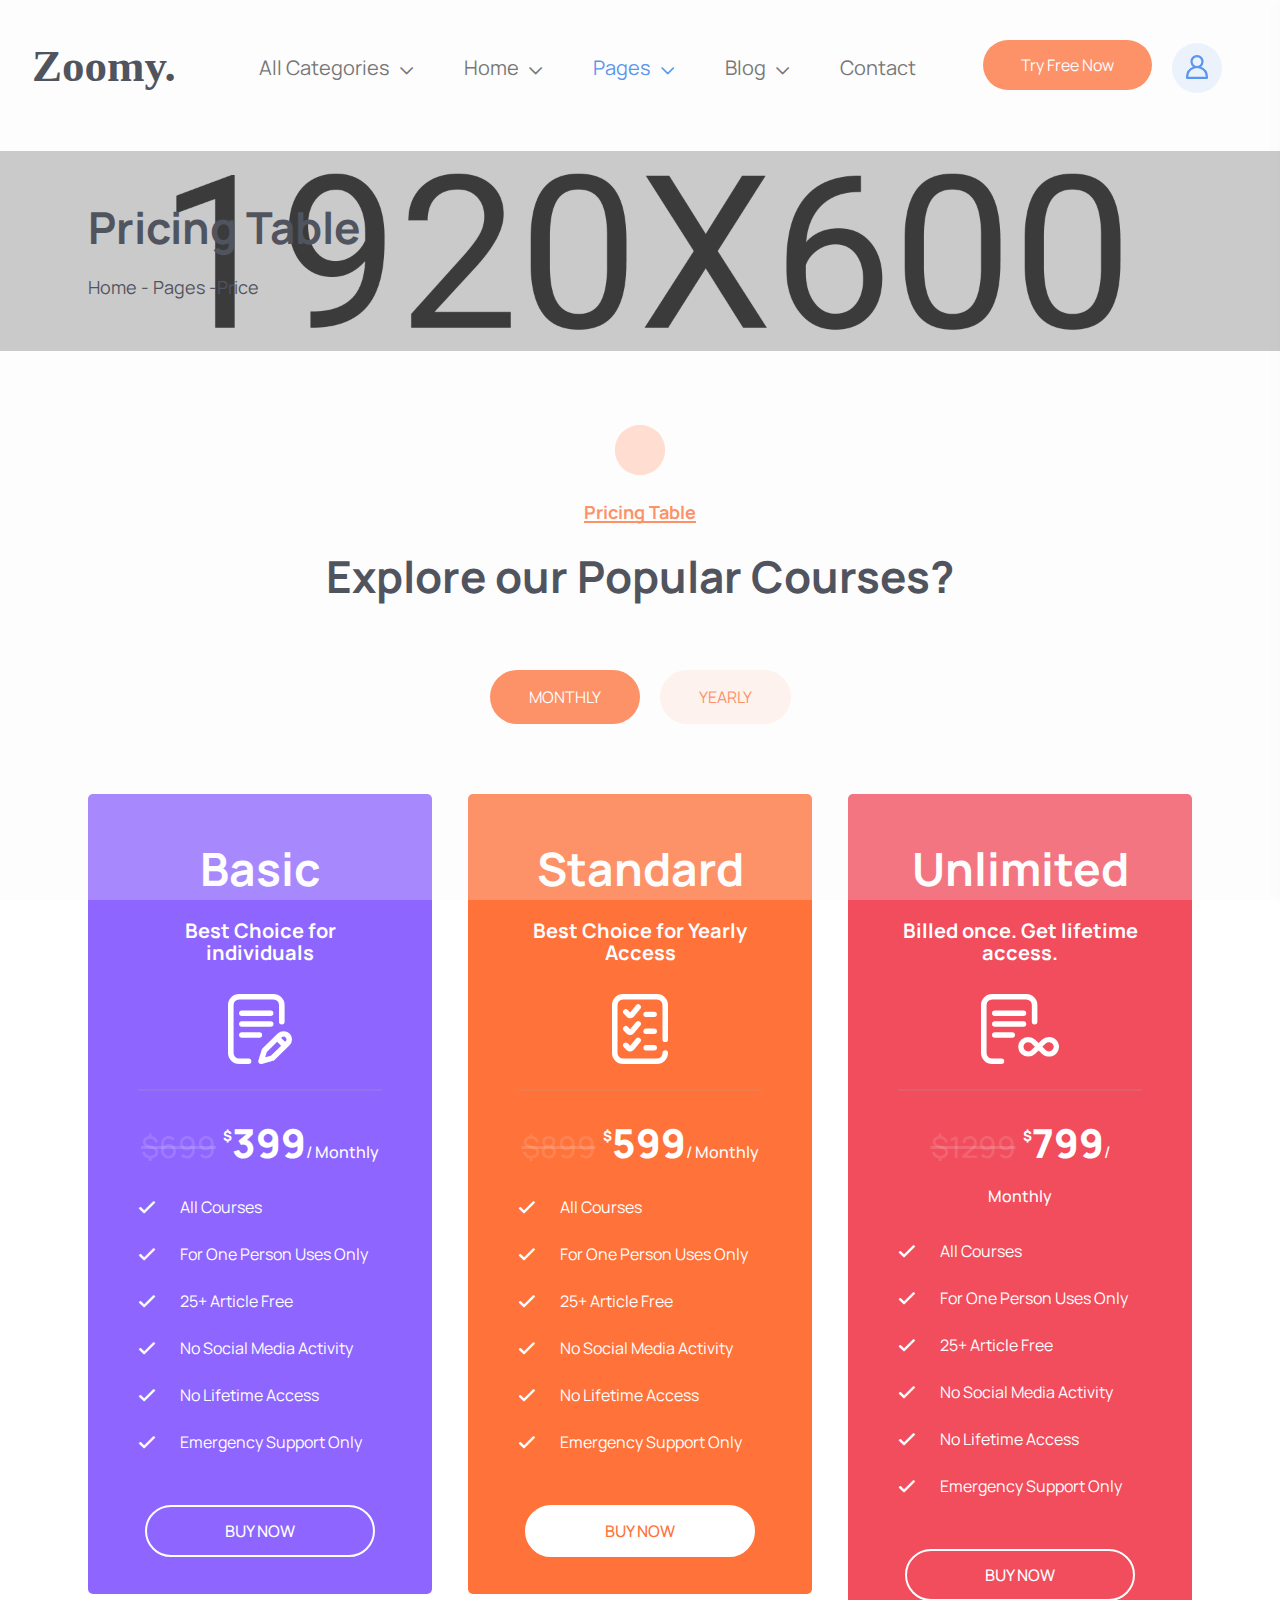
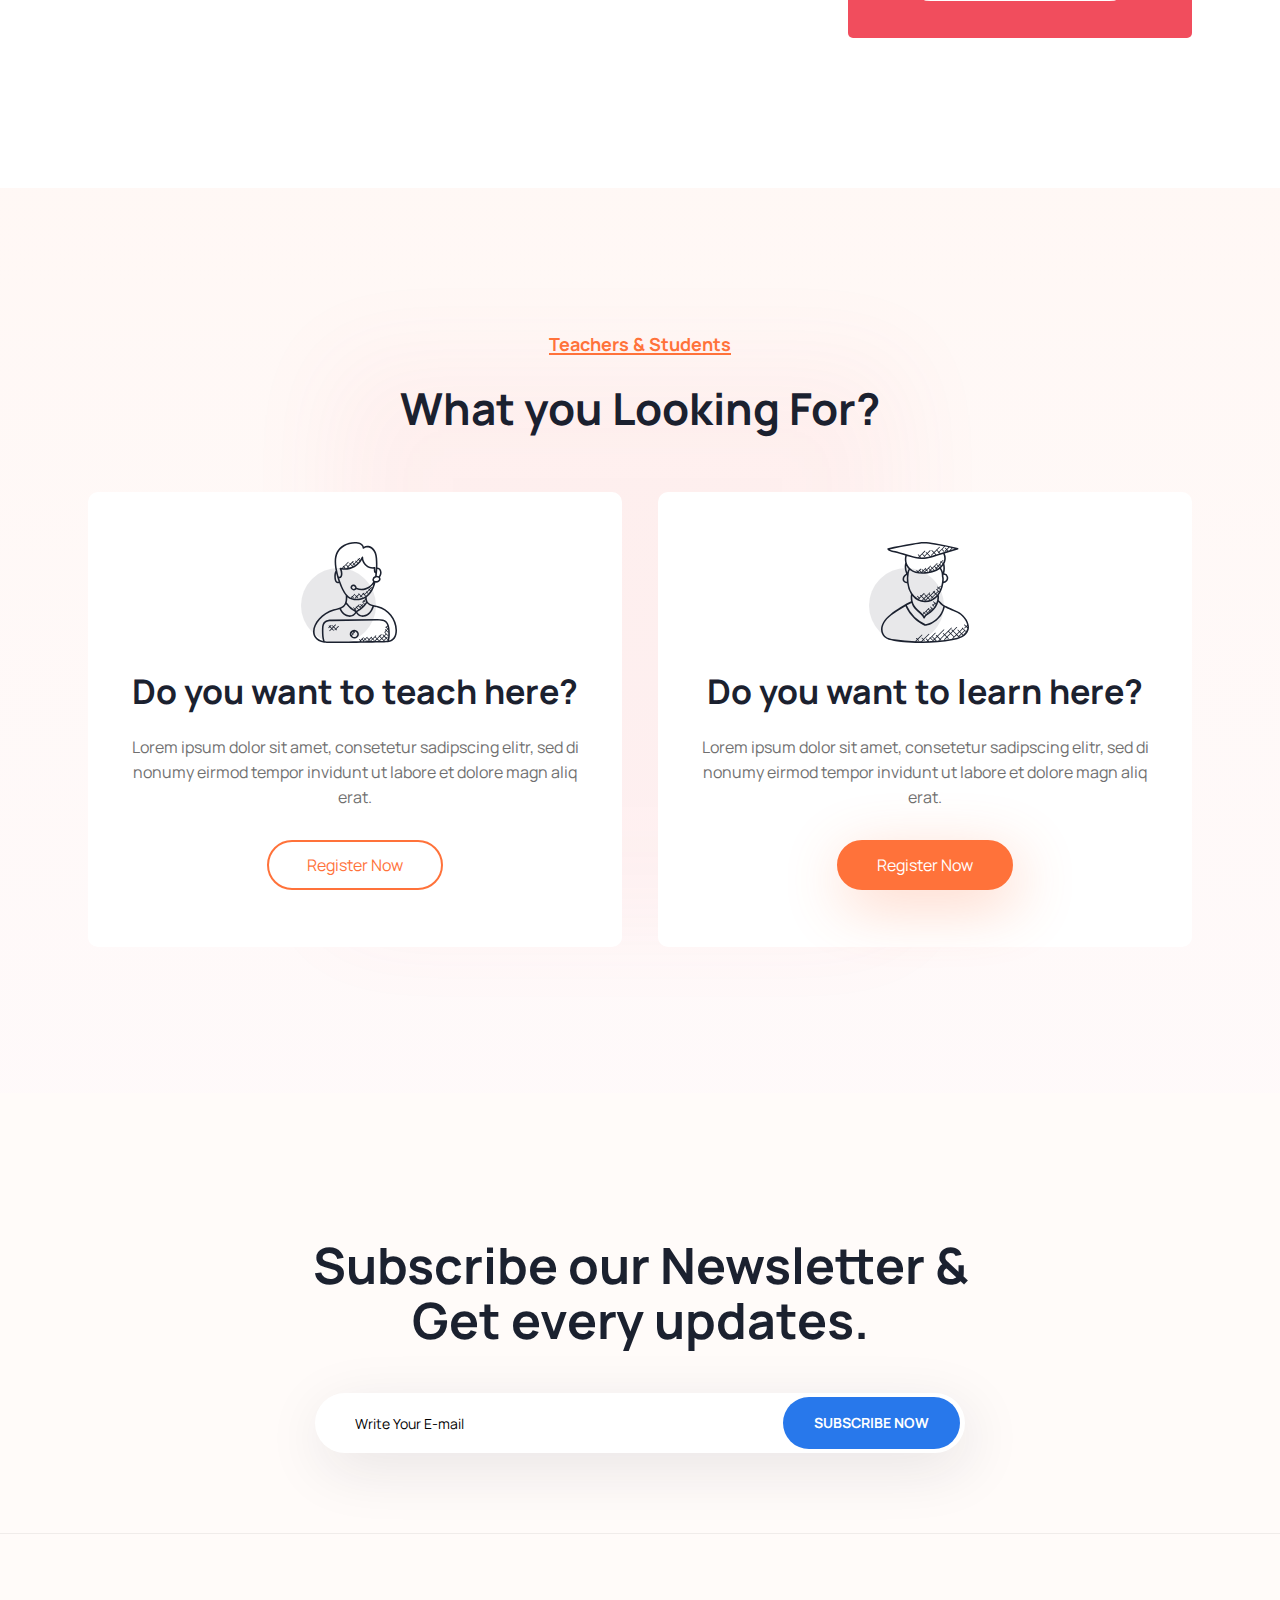
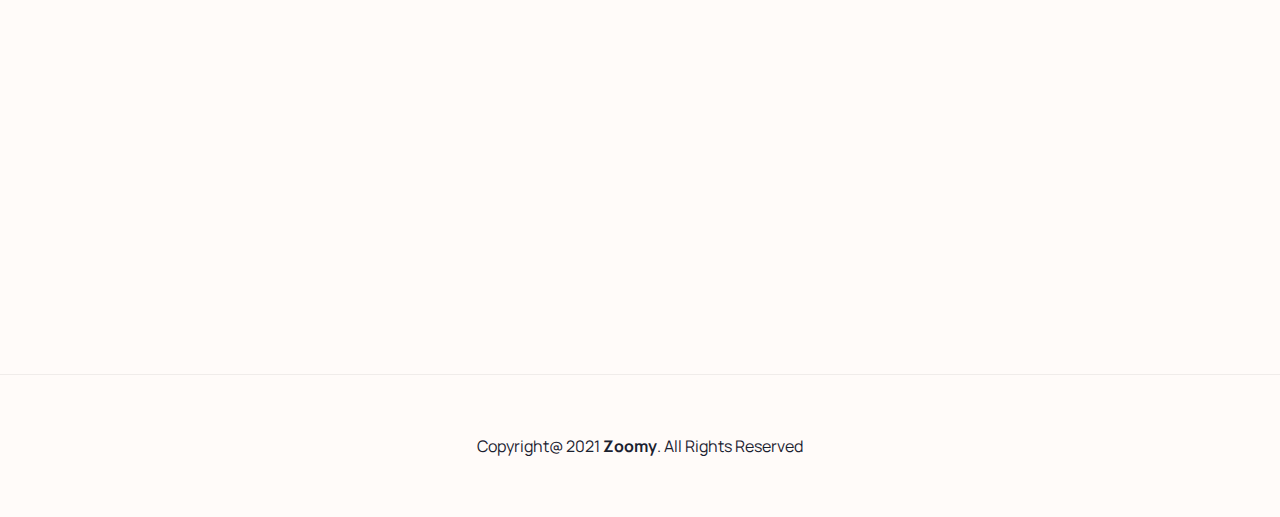
<file: price.html>
<!DOCTYPE html>
<html class="no-js" lang="en">

<head>
    <meta charset="utf-8">
    <meta http-equiv="x-ua-compatible" content="ie=edge">
    <title>Zoomy - E-learning HTML5 Template</title>
    <meta name="keywords" content="online education, e-learning, coaching, education, teaching, learning">
    <meta name="description" content="Zoomy is a e-learnibg HTML template for all kinds of education, coaching, online education website">
    <meta name="viewport" content="width=device-width, initial-scale=1">

    <link rel="manifest" href="site.webmanifest">
    <link rel="shortcut icon" type="image/x-icon" href="assets/img/favicon.png">
    <!-- Place favicon.ico in the root directory -->

    <!-- CSS here -->
    <link rel="stylesheet" href="assets/css/bootstrap.min.css">
    <link rel="stylesheet" href="assets/css/owl.carousel.min.css">
    <link rel="stylesheet" href="assets/css/animate.css">
    <link rel="stylesheet" href="assets/css/magnific-popup.css">
    <link rel="stylesheet" href="assets/css/all.min.css">
    <link rel="stylesheet" href="assets/css/flaticon.css">
    <link rel="stylesheet" href="assets/css/font.css">
    <link rel="stylesheet" href="assets/css/metisMenu.css">
    <link rel="stylesheet" href="assets/css/nice-select.css">
    <link rel="stylesheet" href="assets/css/slick.css">
    <link rel="stylesheet" href="assets/css/spacing.css">
    <link rel="stylesheet" href="assets/css/main.css">
</head>

<body>
    <!--[if lte IE 9]>
            <p class="browserupgrade">You are using an <strong>outdated</strong> browser. Please <a href="https://browsehappy.com/">upgrade your browser</a> to improve your experience and security.</p>
        <![endif]-->

    <!-- Add your site or application content here -->
    <!-- preloader -->
    <div id="preloader">
        <div class="preloader">
            <span></span>
            <span></span>
        </div>
    </div>
    <!-- preloader end  -->
    <header>
        <div id="theme-menu-two" class="main-header-area main-head-three pl-100 pr-100 pt-20 pb-15">
            <div class="container-fluid">
                <div class="row align-items-center">
                    <div class="col-xl-2 col-lg-2 col-5">
                        <div class="logo"><a href="index.html"><img src="assets/img/logo/header_logo_one.svg" alt=""></a></div>
                    </div>
                    <div class="col-xl-7 col-lg-8 d-none d-lg-block">
                        <nav class="main-menu navbar navbar-expand-lg justify-content-center">
                            <div class="nav-container">
                                <div class="collapse navbar-collapse" id="navbarSupportedContent">
                                    <ul class="navbar-nav">
                                        <li class="nav-item dropdown mega-menu">
                                            <a class="nav-link dropdown-toggle" href="#" id="navbarDropdown" role="button" data-bs-toggle="dropdown" aria-expanded="false">
                                            All Categories 
                                            </a>
                                            <ul class="dropdown-menu submenu mega-menu__sub-menu-box" aria-labelledby="navbarDropdown">
                                                <li><a href="index.html"><span><img src="assets/img/icon/icon7.svg" alt=""></span> Business</a></li>
                                                <li><a href="index-2.html"><span><img src="assets/img/icon/icon8.svg" alt=""></span> Technology</a></li>
                                                <li><a href="index.html"><span><img src="assets/img/icon/icon9.svg" alt=""></span> Development</a></li>
                                                <li><a href="index-2.html"><span><img src="assets/img/icon/icon10.svg" alt=""></span> Photography</a></li>
                                                <li><a href="index.html"><span><img src="assets/img/icon/icon11.svg" alt=""></span> Digital Marketing</a></li>
                                                <li><a href="index-2.html"><span><img src="assets/img/icon/icon12.svg" alt=""></span> Programming</a></li>
                                                <li><a href="index.html"><span><img src="assets/img/icon/icon14.svg" alt=""></span> Videograpgy</a></li>
                                                <li><a href="index-2.html"><span><img src="assets/img/icon/icon13.svg" alt=""></span> Illustration</a></li>
                                            </ul>
                                        </li>
                                        <li class="nav-item dropdown">
                                            <a class="nav-link dropdown-toggle" href="#" id="navbarDropdown2" role="button" data-bs-toggle="dropdown" aria-expanded="false">
                                                Home
                                            </a>
                                            <ul class="dropdown-menu" aria-labelledby="navbarDropdown2">
                                                <li><a class="dropdown-item" href="index.html">Home Style 1</a></li>
                                                <li><a class="dropdown-item" href="index-2.html">Home Style 2</a></li>
                                                <li><a class="dropdown-item" href="index-3.html">Home Style 3</a></li>
                                            </ul>
                                        </li>
                                        <li class="nav-item dropdown active">
                                            <a class="nav-link dropdown-toggle" href="#" id="navbarDropdown3" role="button" data-bs-toggle="dropdown" aria-expanded="false">Pages</a>
                                            <ul class="dropdown-menu" aria-labelledby="navbarDropdown3">
                                                <li><a class="dropdown-item" href="about.html">About Us</a></li>
                                                <li><a class="dropdown-item" href="courses.html">Course One</a></li>
                                                <li><a class="dropdown-item" href="courses-2.html">Course Two</a></li>
                                                <li><a class="dropdown-item" href="course-details.html">Courses Details</a></li>
                                                <li><a class="dropdown-item" href="price.html">Price</a></li>
                                                <li><a class="dropdown-item" href="instructor.html">Instructor</a></li>
                                                <li><a class="dropdown-item" href="instructor-profile.html">Instructor Profile</a></li>
                                                <li><a class="dropdown-item" href="faq.html">FAQ</a></li>
                                            </ul>
                                        </li>
                                        <li class="nav-item dropdown">
                                            <a class="nav-link dropdown-toggle" href="#" id="navbarDropdown4" role="button" data-bs-toggle="dropdown" aria-expanded="false">
                                                Blog
                                            </a>
                                            <ul class="dropdown-menu" aria-labelledby="navbarDropdown4">
                                                <li><a class="dropdown-item" href="blog.html">Blog Grid</a></li>
                                                <li><a class="dropdown-item" href="blog-details.html">Blog Details</a></li>
                                            </ul>
                                        </li>
                                        <li class="nav-item">
                                            <a class="nav-link" href="contact.html" id="navbarDropdown5" role="button"  aria-expanded="false">Contact</a></li>
                                    </ul>
                                </div>
                            </div>
                        </nav>
                    </div>
                    <div class="col-xl-3 col-lg-2 col-7">
                        <div class="right-nav d-flex align-items-center justify-content-end">
                            <div class="right-btn mr-25">
                                <ul class="d-flex align-items-center">
                                    <li><a href="contact.html" class="theme_btn free_btn">Try Free Now</a></li>
                                    <li><a class="sign-in ml-20" href="login.html"><img src="assets/img/icon/user.svg" alt=""></a></li>
                                </ul>
                            </div>
                            <div class="hamburger-menu d-md-inline-block d-lg-none text-right">
                                <a href="javascript:void(0);">
                                    <i class="far fa-bars"></i>
                                </a>
                            </div>
                        </div>
                    </div>
                </div>
            </div>
        </div> <!-- /.theme-main-menu -->
    </header>

    <!-- slide-bar start -->
    <aside class="slide-bar">
        <div class="close-mobile-menu">
            <a href="javascript:void(0);"><i class="fas fa-times"></i></a>
        </div>

        <!-- offset-sidebar start -->
        <div class="offset-sidebar">
            <div class="offset-widget offset-logo mb-30">
                <a href="index.html">
                    <img src="assets/img/logo/header_logo_one.svg" alt="logo">
                </a>
            </div>
            <div class="offset-widget mb-40">
                <div class="info-widget">
                    <h4 class="offset-title mb-20">About Us</h4>
                    <p class="mb-30">
                        But I must explain to you how all this mistaken idea of denouncing pleasure and praising pain
                        was born and will give you a complete account of the system and expound the actual teachings of
                        the great explore
                    </p>
                    <a class="theme_btn theme_btn_bg" href="contact.html">Contact Us</a>
                </div>
            </div>
            <div class="offset-widget mb-30 pr-10">
                <div class="info-widget info-widget2">
                    <h4 class="offset-title mb-20">Contact Info</h4>
                    <p> <i class="fal fa-address-book"></i> 23/A, Miranda City Likaoli Prikano, Dope</p>
                    <p> <i class="fal fa-phone"></i> +0989 7876 9865 9 </p>
                    <p> <i class="fal fa-envelope-open"></i> info@example.com </p>
                </div>
            </div>
        </div>
        <!-- offset-sidebar end -->

        <!-- side-mobile-menu start -->
         <nav class="side-mobile-menu">
            <ul id="mobile-menu-active">
                <li class="has-dropdown">
                    <a href="index.html">Home</a>
                    <ul class="sub-menu">
                        <li><a href="index.html">Home Style 1</a></li>
                        <li><a href="index-2.html">Home Style 2</a></li>
                        <li><a href="index-3.html">Home Style 3</a></li>
                    </ul>
                </li>
                <li><a href="about.html">About</a></li>
                <li class="has-dropdown">
                    <a href="#">Pages</a>
                    <ul class="sub-menu">
                        <li><a href="courses.html">Course One</a></li>
                        <li><a href="courses-2.html">Course Two</a></li>
                        <li><a href="course-details.html">Courses Details</a></li>
                        <li><a href="price.html">Price</a></li>
                        <li><a href="instructor.html">Instructor</a></li>
                        <li><a href="instructor-profile.html">Instructor Profile</a></li>
                        <li><a href="faq.html">FAQ</a></li>
                        <li><a href="login.html">login</a></li>
                    </ul>
                </li>
                <li class="has-dropdown"><a href="#">Blogs</a>
                    <ul class="sub-menu">
                        <li><a href="blog.html">Blog Grid</a></li>
                        <li><a href="blog-details.html">Blog Details</a></li>
                    </ul>
                </li>
                <li><a href="contact.html">Contacts Us</a></li>
            </ul>
        </nav>
        <!-- side-mobile-menu end -->
    </aside>
    <div class="body-overlay"></div>
    <!-- slide-bar end -->
    

    <main>
     <!--page-title-area start-->
      <section class="page-title-area d-flex align-items-end" style="background-image: url(assets/img/page-title-bg/01.jpg);">
          <div class="container">
              <div class="row align-items-end">
                  <div class="col-lg-12">
                      <div class="page-title-wrapper mb-50">
                         <h1 class="page-title mb-25">Pricing Table</h1>
                         <div class="breadcrumb-list">
                            <ul class="breadcrumb">
                                <li><a href="index.html">Home - Pages -</a></li>
                                <li><a href="#">Price</a></li>
                            </ul>
                         </div>
                    </div>
                  </div>
              </div>
          </div>
      </section>
      <!--page-title-area end-->
      <!--plan-area start-->
      <section class="plan-area pt-150 pb-120 pt-md-100 pb-md-70 pt-xs-100 pb-xs-70">
          <div class="container">
            <div class="row justify-content-center">
                <div class="col-xl-8 col-lg-9">
                    <div class="section-title text-center mb-55">
                        <h5 class="bottom-line mb-25">Pricing Table</h5>
                        <h2>Explore our Popular Courses?</h2>
                    </div>
                </div>
            </div>
            <div class="row">
                <div class="col-lg-12 text-center">
                    <div class="plan-tab mb-60">
                        <nav>
                            <div class="nav nav-tabs" id="nav-tab" role="tablist">
                                <button class="nav-link theme_btn active" id="nav-home-tab" data-bs-toggle="tab" data-bs-target="#nav-home" type="button" role="tab" aria-controls="nav-home" aria-selected="true">Monthly</button>
                                <button class="nav-link theme_btn" id="nav-profile-tab" data-bs-toggle="tab" data-bs-target="#nav-profile" type="button" role="tab" aria-controls="nav-profile" aria-selected="false">Yearly</button>
                            </div>
                        </nav>
                    </div>
                </div>
            </div>
            <div class="tab-content" id="nav-tabContent">
                <div class="tab-pane fade show active" id="nav-home" role="tabpanel" aria-labelledby="nav-home-tab">
                     <div class="row">
                        <div class="col-lg-4 col-md-6">
                            <div class="plan text-center mb-30">
                                <div class="pr__header mb-30">
                                    <h2>Basic</h2>
                                    <h5>Best Choice for individuals</h5>
                                    <img src="assets/img/icon/writing.svg" alt="" class="pr-icon">
                                </div>
                                <div class="pr__body">
                                    <h2 class="mb-30"><span class="old-price">$699</span> <b><sup>$</sup>399<span class="new-price">/ Monthly</span> </b></h2>
                                    <ul class="price-list">
                                        <li>All Courses</li>
                                        <li>For One Person Uses Only</li>
                                        <li>25+ Article Free</li>
                                        <li>No Social Media Activity</li>
                                        <li>No Lifetime Access</li>
                                        <li>Emergency Support Only</li>
                                    </ul>
                                </div>
                                <div class="pr__footer mt-50">
                                    <a href="#" class="theme_btn price_btn">Buy Now</a>
                                </div>
                            </div>
                        </div>
                        <div class="col-lg-4 col-md-6">
                            <div class="plan plan-2 text-center mb-30">
                                <div class="pr__header mb-30">
                                    <h2>Standard</h2>
                                    <h5>Best Choice for Yearly Access</h5>
                                    <img src="assets/img/icon/test.svg" alt="" class="pr-icon">
                                </div>
                                <div class="pr__body">
                                    <h2 class="mb-30"><span class="old-price">$899</span> <b><sup>$</sup>599<span class="new-price">/ Monthly</span> </b></h2>
                                    <ul class="price-list">
                                        <li>All Courses</li>
                                        <li>For One Person Uses Only</li>
                                        <li>25+ Article Free</li>
                                        <li>No Social Media Activity</li>
                                        <li>No Lifetime Access</li>
                                        <li>Emergency Support Only</li>
                                    </ul>
                                </div>
                                <div class="pr__footer mt-50">
                                    <a href="#" class="theme_btn price_btn active">Buy Now</a>
                                </div>
                            </div>
                        </div>
                        <div class="col-lg-4 col-md-6">
                            <div class="plan plan-2a text-center mb-30">
                                <div class="pr__header mb-30">
                                    <h2>Unlimited</h2>
                                    <h5>Billed once. Get lifetime access.</h5>
                                    <img src="assets/img/icon/lifetime.svg" alt="" class="pr-icon">
                                </div>
                                <div class="pr__body">
                                    <h2 class="mb-30"><span class="old-price">$1299</span> <b><sup>$</sup>799<span class="new-price">/ Monthly</span> </b></h2>
                                    <ul class="price-list">
                                        <li>All Courses</li>
                                        <li>For One Person Uses Only</li>
                                        <li>25+ Article Free</li>
                                        <li>No Social Media Activity</li>
                                        <li>No Lifetime Access</li>
                                        <li>Emergency Support Only</li>
                                    </ul>
                                </div>
                                <div class="pr__footer mt-50">
                                    <a href="#" class="theme_btn price_btn">Buy Now</a>
                                </div>
                            </div>
                        </div>
                    </div>
                </div>
                <div class="tab-pane fade" id="nav-profile" role="tabpanel" aria-labelledby="nav-profile-tab">
                     <div class="row">
                        <div class="col-lg-4 col-md-6">
                            <div class="plan text-center mb-30">
                                <div class="pr__header mb-30">
                                    <h2>Basic</h2>
                                    <h5>Best Choice for individuals</h5>
                                    <img src="assets/img/icon/writing.svg" alt="" class="pr-icon">
                                </div>
                                <div class="pr__body">
                                    <h2 class="mb-30"><span class="old-price">$699</span> <b><sup>$</sup>399<span class="new-price">/ Monthly</span> </b></h2>
                                    <ul class="price-list">
                                        <li>All Courses</li>
                                        <li>For One Person Uses Only</li>
                                        <li>25+ Article Free</li>
                                        <li>No Social Media Activity</li>
                                        <li>No Lifetime Access</li>
                                        <li>Emergency Support Only</li>
                                    </ul>
                                </div>
                                <div class="pr__footer mt-50">
                                    <a href="#" class="theme_btn price_btn">Buy Now</a>
                                </div>
                            </div>
                        </div>
                        <div class="col-lg-4 col-md-6">
                            <div class="plan plan-2 text-center mb-30">
                                <div class="pr__header mb-30">
                                    <h2>Standard</h2>
                                    <h5>Best Choice for Yearly Access</h5>
                                    <img src="assets/img/icon/test.svg" alt="" class="pr-icon">
                                </div>
                                <div class="pr__body">
                                    <h2 class="mb-30"><span class="old-price">$899</span> <b><sup>$</sup>599<span class="new-price">/ Monthly</span> </b></h2>
                                    <ul class="price-list">
                                        <li>All Courses</li>
                                        <li>For One Person Uses Only</li>
                                        <li>25+ Article Free</li>
                                        <li>No Social Media Activity</li>
                                        <li>No Lifetime Access</li>
                                        <li>Emergency Support Only</li>
                                    </ul>
                                </div>
                                <div class="pr__footer mt-50">
                                    <a href="#" class="theme_btn price_btn active">Buy Now</a>
                                </div>
                            </div>
                        </div>
                        <div class="col-lg-4 col-md-6">
                            <div class="plan plan-2a text-center mb-30">
                                <div class="pr__header mb-30">
                                    <h2>Unlimited</h2>
                                    <h5>Billed once. Get lifetime access.</h5>
                                    <img src="assets/img/icon/lifetime.svg" alt="" class="pr-icon">
                                </div>
                                <div class="pr__body">
                                    <h2 class="mb-30"><span class="old-price">$1299</span> <b><sup>$</sup>799<span class="new-price">/ Monthly</span> </b></h2>
                                    <ul class="price-list">
                                        <li>All Courses</li>
                                        <li>For One Person Uses Only</li>
                                        <li>25+ Article Free</li>
                                        <li>No Social Media Activity</li>
                                        <li>No Lifetime Access</li>
                                        <li>Emergency Support Only</li>
                                    </ul>
                                </div>
                                <div class="pr__footer mt-50">
                                    <a href="#" class="theme_btn price_btn">Buy Now</a>
                                </div>
                            </div>
                        </div>
                    </div>
                </div>
            </div>
          </div>
      </section>
      <!--plan-area end-->
       <!--what-loking-for start-->
       <section class="what-looking-for pos-rel gradient-bg pt-145 pb-130 pt-md-95 pb-xs-80 pt-xs-95 pb-xs-80">
           <div class="what-blur-shape-one"></div>
            <div class="container">
                <div class="row justify-content-center">
                    <div class="col-lg-8">
                        <div class="section-title text-center mb-55">
                            <h5 class="bottom-line mb-25">Teachers & Students</h5>
                            <h2>What you Looking For?</h2>
                        </div>
                    </div>
                </div>
                <div class="row">
                    <div class="col-xl-6 col-lg-6 col-md-6">
                        <div class="what-box text-center mb-3">
                            <div class="what-box__icon mb-30">
                                <img src="assets/img/icon/phone-operator.svg" alt="">
                            </div>
                            <h3>Do you want to teach here?</h3>
                            <p>Lorem ipsum dolor sit amet, consetetur sadipscing elitr, sed di nonumy eirmod tempor invidunt ut labore et dolore magn aliq erat.</p>
                            <a href="contact.html" class="theme_btn border_btn">Register Now</a>
                        </div>
                    </div>
                    <div class="col-xl-6 col-lg-6 col-md-6">
                        <div class="what-box text-center mb-3">
                            <div class="what-box__icon mb-30">
                                <img src="assets/img/icon/graduate.svg" alt="">
                            </div>
                            <h3>Do you want to learn here?</h3>
                            <p>Lorem ipsum dolor sit amet, consetetur sadipscing elitr, sed di nonumy eirmod tempor invidunt ut labore et dolore magn aliq erat.</p>
                            <a href="contact.html" class="theme_btn border_btn active">Register Now</a>
                        </div>
                    </div>
                </div>
            </div>
       </section>
       <!--what-loking-for end-->
       <!-- subscribe-area start -->
       <section class="subscribe-area footer-bg border-bot pt-145 pb-50 pt-md-90 pt-xs-90">
            <div class="container">
                <div class="row justify-content-center">
                    <div class="col-xl-8">
                        <div class="subscribe-wrapper text-center mb-30">
                            <h2>Subscribe our Newsletter & Get every updates.</h2>
                           <div class="subscribe-form-box pos-rel">
                                <form class="subscribe-form">
                                    <input type="text" placeholder="Write Your E-mail">
                                </form>
                                <button class="sub_btn">Subscribe Now</button>
                           </div>
                        </div>
                    </div>
                </div>
            </div>
       </section>
       <!-- subscribe-area end -->
    </main>
    <!--footer-area start-->
    <footer class="footer-area footer-bg pb-25 pt-70">
        <div class="container">
            <div class="row mb-15">
                <div class="col-xl-3 col-lg-4 col-md-6  wow fadeInUp2 animated" data-wow-delay='.1s'>
                    <div class="footer__widget mb-30">
                        <div class="footer-log mb-20">
                            <a href="index.html" class="logo">
                                <img src="assets/img/logo/header_logo_one.svg" alt="">
                            </a>
                        </div>
                        <p>Lorem ipsum dolor sit amet, consetetur sadip scing elitr, sed di nonumy eirmod temporinvi dunt ut labore lorem ipsum.</p>
                        <div class="social-media footer__social mt-30">
                            <a href="#"><i class="fab fa-facebook-f"></i></a>
                            <a href="#"><i class="fab fa-twitter"></i></a>
                            <a href="#"><i class="fab fa-linkedin-in"></i></a>
                            <a href="#"><i class="fab fa-google-plus-g"></i></a>
                        </div>
                    </div>
                </div>
                <div class="col-xl-3 col-lg-4 col-md-6 wow fadeInUp2 animated" data-wow-delay='.3s'>
                    <div class="footer__widget mb-30 pl-40 pl-md-0 pl-xs-0">
                        <h6 class="widget-title mb-35">Contact us</h6>
                        <ul class="fot-list">
                            <li><a href="#">info@example.com</a></li>
                            <li><a href="#">+00 235 695 58</a></li>
                            <li><a href="#">Terms & Conditions</a></li>
                            <li><a href="#">Privacy Policy</a></li>
                            <li><a href="#">Contacts</a></li>
                            <li><a href="#">Our Careers</a></li>
                        </ul>
                    </div>
                </div>
                <div class="col-xl-3 col-lg-4 col-md-6  wow fadeInUp2 animated" data-wow-delay='.5s'>
                    <div class="footer__widget mb-25 pl-65 pl-md-0 pl-xs-0">
                        <h6 class="widget-title mb-35">Quick Links</h6>
                        <ul class="fot-list">
                            <li><a href="#">About US</a></li>
                            <li><a href="#">Explore Pages</a></li>
                            <li><a href="#">Our Services</a></li>
                            <li><a href="#">Destinations</a></li>
                        </ul>
                    </div>
                </div>
                <div class="col-xl-3 col-lg-6 col-md-6  wow fadeInUp2 animated" data-wow-delay='.7s'>
                    <div class="footer__widget mb-30">
                        <h6 class="widget-title mb-35">Features</h6>
                        <ul class="fot-list mb-30">
                            <li><a href="#">Home Page</a> </li>
                            <li><a href="#">Testimonials</a></li>
                            <li><a href="blog.html">Latest News</a></li>
                            <li><a href="#">Help Center</a></li>
                        </ul>
                    </div>
                </div>
            </div>
        </div>
        <div class="copy-right-area border-bot pt-60">
            <div class="container">
                <div class="row align-items-center">
                    <div class="col-lg-12">
                        <div class="copyright mb-35 text-center">
                            <h5>Copyright@ 2021 <a href="#">Zoomy</a>. All Rights Reserved</h5>
                        </div>
                    </div>
                </div>
            </div>
        </div>
    </footer>
    <!--footer-area end-->




    <!-- JS here -->

    <script src="assets/js/vendor/modernizr-3.5.0.min.js"></script>
    <script src="assets/js/vendor/jquery-2.2.4.min.js"></script>
    <script src="assets/js/popper.min.js"></script>
    <script src="assets/js/bootstrap.min.js"></script>
    <script src="assets/js/owl.carousel.min.js"></script>
    <script src="assets/js/isotope.pkgd.min.js"></script>
    <script src="assets/js/slick.min.js"></script>
    <script src="assets/js/metisMenu.min.js"></script>
    <script src="assets/js/jquery.nice-select.js"></script>
    <script src="assets/js/ajax-form.js"></script>
    <script src="assets/js/wow.min.js"></script>
    <script src="assets/js/jquery.counterup.min.js"></script>
    <script src="assets/js/waypoints.min.js"></script>
    <script src="assets/js/jquery.scrollUp.min.js"></script>
    <script src="assets/js/imagesloaded.pkgd.min.js"></script>
    <script src="assets/js/jquery.magnific-popup.min.js"></script>
    <script src="assets/js/jquery.easypiechart.js"></script>
    <script src="assets/js/plugins.js"></script>
    <script src="assets/js/main.js"></script>
</body>

</html>
</file>
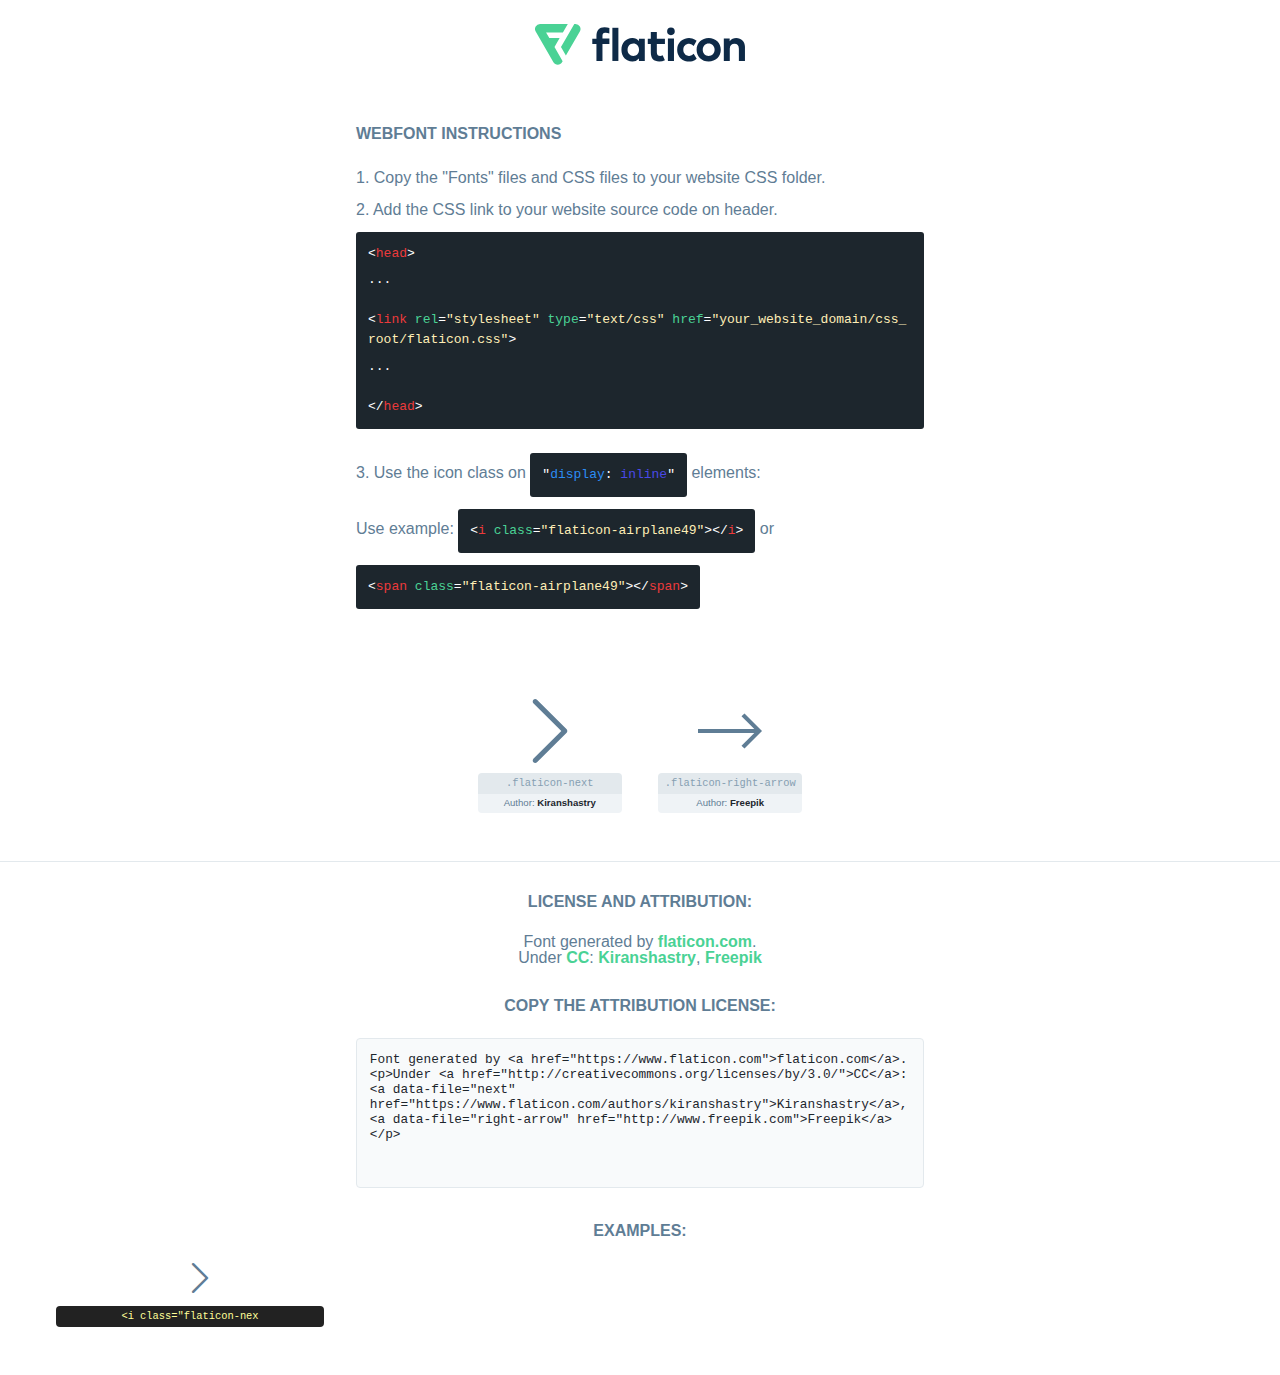
<file: assets/fonts/flaticon.html>
<!DOCTYPE html>
<html lang="en">
<head>
    <title>Flaticon Webfont</title>
    <link rel="stylesheet" type="text/css" href="flaticon.css"/>
    <meta charset="UTF-8">
    <style>
        html, body, div, span, applet, object, iframe,
        h1, h2, h3, h4, h5, h6, p, blockquote, pre,
        a, abbr, acronym, address, big, cite, code,
        del, dfn, em, img, ins, kbd, q, s, samp,
        small, strike, strong, sub, sup, tt, var,
        b, u, i, center,
        dl, dt, dd, ol, ul, li,
        fieldset, form, label, legend,
        table, caption, tbody, tfoot, thead, tr, th, td,
        article, aside, canvas, details, embed,
        figure, figcaption, footer, header, hgroup,
        menu, nav, output, ruby, section, summary,
        time, mark, audio, video {
            margin: 0;
            padding: 0;
            border: 0;
            font-size: 100%;
            font: inherit;
            vertical-align: baseline;
        }

        /* HTML5 display-role reset for older browsers */
        article, aside, details, figcaption, figure,
        footer, header, hgroup, menu, nav, section {
            display: block;
        }

        body {
            line-height: 1;
        }

        ol, ul {
            list-style: none;
        }

        blockquote, q {
            quotes: none;
        }

        blockquote:before, blockquote:after,
        q:before, q:after {
            content: '';
            content: none;
        }

        table {
            border-collapse: collapse;
            border-spacing: 0;
        }

        body {
            font-family: Helvetica, Arial, sans-serif;
            font-size: 16px;
            color: #5f7d95;
        }

        a {
            color: #4AD295;
            font-weight: bold;
            text-decoration: none;
        }

        * {
            -moz-box-sizing: border-box;
            -webkit-box-sizing: border-box;
            box-sizing: border-box;
            margin: 0;
            padding: 0;
        }

        [class^="flaticon-"]:before, [class*=" flaticon-"]:before, [class^="flaticon-"]:after, [class*=" flaticon-"]:after {
            font-family: Flaticon;
            font-size: 30px;
            font-style: normal;
            margin-left: 20px;
            color: #333;
        }

        .wrapper {
            max-width: 600px;
            margin: auto;
            padding: 0 1em;
        }

        .title {
            margin-bottom: 24px;
            text-transform: uppercase;
            font-weight: bold;
        }

        header {
            text-align: center;
            padding: 24px;
        }

        header .logo {
            width: 210px;
            height: auto;
            border: none;
            display: inline-block;
        }

        header strong {
            font-size: 28px;
            font-weight: 500;
            vertical-align: middle;
        }

        .demo {
            margin: 2em auto;
            line-height: 1.25em;
        }

        .demo ul li {
            margin-bottom: 12px;
        }

        .demo ul li code {
            background-color: #1D262D;
            border-radius: 3px;
            padding: 12px;
            display: inline-block;
            color: #fff;
            font-family: Consolas, Monaco, Lucida Console, Liberation Mono, DejaVu Sans Mono, Bitstream Vera Sans Mono, Courier New, monospace;
            font-weight: lighter;
            margin-top: 12px;
            font-size: 13px;
            word-break: break-all;
        }

        .demo ul li code .red {
            color: #EC3A3B;
        }

        .demo ul li code .green {
            color: #4AD295;
        }

        .demo ul li code .yellow {
            color: #FFEEB6;
        }

        .demo ul li code .blue {
            color: #2C8CF4;
        }

        .demo ul li code .purple {
            color: #4949E7;
        }

        .demo ul li code .dots {
            margin-top: 0.5em;
            display: block;
        }

        #glyphs {
            border-bottom: 1px solid #E3E9ED;
            padding: 2em 0;
            text-align: center;
        }

        .glyph {
            display: inline-block;
            width: 9em;
            margin: 1em;
            text-align: center;
            vertical-align: top;
            background: #FFF;
        }

        .glyph .flaticon {
            padding: 10px;
            display: block;
            font-family: "Flaticon";
            font-size: 64px;
            line-height: 1;
        }

        .glyph .flaticon:before {
            font-size: 64px;
            color: #5f7d95;
            margin-left: 0;
        }

        .class-name {
            font-size: 0.65em;
            background-color: #E3E9ED;
            color: #869FB2;
            border-radius: 4px 4px 0 0;
            padding: 0.5em;
            font-family: Consolas, Monaco, Lucida Console, Liberation Mono, DejaVu Sans Mono, Bitstream Vera Sans Mono, Courier New, monospace;
        }

        .author-name {
            font-size: 0.6em;
            background-color: #EFF3F6;
            border-top: 0;
            border-radius: 0 0 4px 4px;
            padding: 0.5em;
        }

        .author-name a {
            color: #1D262D;
        }

        .class-name:last-child {
            font-size: 10px;
            color: #888;
        }

        .class-name:last-child a {
            font-size: 10px;
            color: #555;
        }

        .glyph > input {
            display: block;
            width: 100px;
            margin: 5px auto;
            text-align: center;
            font-size: 12px;
            cursor: text;
        }

        .glyph > input.icon-input {
            font-family: "Flaticon";
            font-size: 16px;
            margin-bottom: 10px;
        }

        .attribution .title {
            margin-top: 2em;
        }

        .attribution textarea {
            background-color: #F8FAFB;
            color: #1D262D;
            padding: 1em;
            border: none;
            box-shadow: none;
            border: 1px solid #E3E9ED;
            border-radius: 4px;
            resize: none;
            width: 100%;
            height: 150px;
            font-size: 0.8em;
            font-family: Consolas, Monaco, Lucida Console, Liberation Mono, DejaVu Sans Mono, Bitstream Vera Sans Mono, Courier New, monospace;
            -webkit-appearance: none;
        }

        .attribution textarea:hover {
            border-color: #CFD9E0;
        }

        .attribution textarea:focus {
            border-color: #4AD295;
        }

        .iconsuse {
            margin: 2em auto;
            text-align: center;
            max-width: 1200px;
        }

        .iconsuse:after {
            content: '';
            display: table;
            clear: both;
        }

        .iconsuse .image {
            float: left;
            width: 25%;
            padding: 0 1em;
        }

        .iconsuse .image p {
            margin-bottom: 1em;
        }

        .iconsuse .image span {
            display: block;
            font-size: 0.65em;
            background-color: #222;
            color: #fff;
            border-radius: 4px;
            padding: 0.5em;
            color: #FFFF99;
            margin-top: 1em;
            font-family: Consolas, Monaco, Lucida Console, Liberation Mono, DejaVu Sans Mono, Bitstream Vera Sans Mono, Courier New, monospace;
        }

        .flaticon:before {
            color: #5f7d95;
        }

        #footer {
            text-align: center;
            background-color: #1D262D;
            color: #869FB2;
            padding: 12px;
            font-size: 14px;
        }

        #footer a {
            font-weight: normal;
        }

        @media (max-width: 960px) {
            .iconsuse .image {
                width: 50%;
            }
        }

        .preview {
            width: 100px;
            display: inline-block;
            margin: 10px;
        }

        .preview .inner {
            display: inline-block;
            width: 100%;
            text-align: center;
            background: #f5f5f5;
            -webkit-border-radius: 3px 3px 0 0;
            -moz-border-radius: 3px 3px 0 0;
            border-radius: 3px 3px 0 0;
        }

        .preview .inner  {
            line-height: 85px;
            font-size: 40px;
            color: #333;
        }

        .label {
            display: inline-block;
            width: 100%;
            box-sizing: border-box;
            padding: 5px;
            font-size: 10px;
            font-family: Monaco, monospace;
            color: #666;
            white-space: nowrap;
            overflow: hidden;
            text-overflow: ellipsis;
            background: #ddd;
            -webkit-border-radius: 0 0 3px 3px;
            -moz-border-radius: 0 0 3px 3px;
            border-radius: 0 0 3px 3px;
            color: #666;
        }
    </style>
</head>
<body>
    <header>
        <a href="https://www.flaticon.com/" target="_blank" class="logo">
            <svg xmlns="http://www.w3.org/2000/svg" viewBox="0 0 394.3 76.5">
                <path d="M156.6,69.4H145.3V7.1h11.3Z" style="fill:#0e2a47"/>
                <path d="M206.2,69.4h-11V64.8a15.4,15.4,0,0,1-12.6,5.7c-11.6,0-20.3-9.5-20.3-22.1s8.8-22.1,20.3-22.1a15.4,15.4,0,0,1,12.6,5.8V27.5h11Zm-32.4-21c0,6.4,4.2,11.6,10.8,11.6s10.8-4.9,10.8-11.6-4.4-11.6-10.8-11.6S173.9,42,173.9,48.4Z"
                      style="fill:#0e2a47"/>
                <path d="M262.5,13.7a7.2,7.2,0,0,1-14.4,0,7.2,7.2,0,1,1,14.4,0ZM261,69.4H249.6v-42H261Z"
                      style="fill:#0e2a47"/>
                <path id="_Trazado_" data-name="&lt;Trazado&gt;"
                      d="M139.6,17.8a16.6,16.6,0,0,0-8-1.4c-3.2.4-4.9,2-4.9,5.9v5.1h13V37.5h-13v32H115.4v-32h-7.8v-10h7.8V22.2c0-9.9,5.2-16.3,15-16.3a23.4,23.4,0,0,1,9.3,1.8Z"
                      style="fill:#0e2a47"/>
                <path d="M235.1,60c-3.5,0-6.3-1.9-6.3-7.1V37.5H244v-10H228.8V15H217.5V27.5h-5.7v10h5.7V53.7c0,10.9,5.3,16.8,15.7,16.8A22.9,22.9,0,0,0,244,68l-4.3-9.1A12.3,12.3,0,0,1,235.1,60Z"
                      style="fill:#0e2a47"/>
                <path d="M348.9,48.4c0,12.6-9.7,22.1-22.7,22.1s-22.7-9.4-22.7-22.1,9.6-22.1,22.7-22.1S348.9,35.8,348.9,48.4Zm-33.9,0c0,6.8,4.8,11.6,11.1,11.6s11.2-4.8,11.2-11.6-4.8-11.6-11.2-11.6S315.1,41.6,315.1,48.4Z"
                      style="fill:#0e2a47"/>
                <path d="M394.3,42.7V69.4H382.9V46.3c0-6.1-3-9.4-8.2-9.4s-8.9,3.2-8.9,9.5v23H354.6v-42h11v4.9c3-4.5,7.6-6.1,12.3-6.1C387.5,26.3,394.3,33,394.3,42.7Z"
                      style="fill:#0e2a47"/>
                <path d="M298,55.7h0a12.4,12.4,0,0,1-8.2,4.2h-.9l-1.8-.2a10,10,0,0,1-7.4-5.6,13.2,13.2,0,0,1-1.2-5.8,13,13,0,0,1,1.3-5.9,10.1,10.1,0,0,1,7.5-5.5h2.4a11.7,11.7,0,0,1,8.3,4.2l5.5-9.6a19.9,19.9,0,0,0-8.1-4.3,23.4,23.4,0,0,0-6.1-.8,25.2,25.2,0,0,0-7.5,1.1,20.9,20.9,0,0,0-8,4.6,21.9,21.9,0,0,0-6.8,16.4,21.9,21.9,0,0,0,6.7,16.3,20.9,20.9,0,0,0,8,4.6,25.2,25.2,0,0,0,7.7,1.2,23.6,23.6,0,0,0,6.2-.8,20,20,0,0,0,8.1-4.4Z"
                      style="fill:#0e2a47"/>
                <path d="M46.3,26.5H26.9L20.8,16H52.4L61.6,0H9.4A9.3,9.3,0,0,0,1.3,4.7a9.3,9.3,0,0,0,0,9.4L34.6,71.8a9.4,9.4,0,0,0,16.2,0l1.1-1.9L36.6,43.3Z"
                      style="fill:#4ad295"/>
                <path d="M84.2,4.7A9.3,9.3,0,0,0,76.1,0H73.8l-25,43.3,9.2,16L84.2,14A9.3,9.3,0,0,0,84.2,4.7Z"
                      style="fill:#4ad295"/>
            </svg>
        </a>
    </header>
    <section class="demo wrapper">

        <p class="title">Webfont Instructions</p>

        <ul>
            <li>
                <span class="num">1. </span>Copy the "Fonts" files and CSS files to your website CSS folder.
            </li>
            <li>
                <span class="num">2. </span>Add the CSS link to your website source code on header.
                <code class="big">
                    &lt;<span class="red">head</span>&gt;
                    <br/><span class="dots">...</span>
                    <br/>&lt;<span class="red">link</span> <span class="green">rel</span>=<span
                        class="yellow">"stylesheet"</span> <span class="green">type</span>=<span
                        class="yellow">"text/css"</span> <span class="green">href</span>=<span class="yellow">"your_website_domain/css_root/flaticon.css"</span>&gt;
                    <br/><span class="dots">...</span>
                    <br/>&lt;/<span class="red">head</span>&gt;
                </code>
            </li>

            <li>
                <p>
                    <span class="num">3. </span>Use the icon class on <code>"<span class="blue">display</span>:<span
                        class="purple"> inline</span>"</code> elements:
                    <br/>
                    Use example: <code>&lt;<span class="red">i</span> <span class="green">class</span>=<span class="yellow">&quot;flaticon-airplane49&quot;</span>&gt;&lt;/<span
                        class="red">i</span>&gt;</code> or <code>&lt;<span class="red">span</span> <span
                        class="green">class</span>=<span class="yellow">&quot;flaticon-airplane49&quot;</span>&gt;&lt;/<span
                        class="red">span</span>&gt;</code>
            </li>
        </ul>

    </section>
    <section id="glyphs">
            <div class="glyph">
                <i class="flaticon flaticon-next"></i>
                <div class="class-name">.flaticon-next</div>
                <div class="author-name">Author: <a data-file="next" href="https://www.flaticon.com/authors/kiranshastry">Kiranshastry</a> </div>
            </div>

            <div class="glyph">
                <i class="flaticon flaticon-right-arrow"></i>
                <div class="class-name">.flaticon-right-arrow</div>
                <div class="author-name">Author: <a data-file="right-arrow" href="http://www.freepik.com">Freepik</a> </div>
            </div>

    </section>

    <section class="attribution wrapper"   style="text-align:center;">

        <div class="title">License and attribution:</div><div class="attrDiv">Font generated by <a href="https://www.flaticon.com">flaticon.com</a>. <div><p>Under <a href="http://creativecommons.org/licenses/by/3.0/">CC</a>: <a data-file="next" href="https://www.flaticon.com/authors/kiranshastry">Kiranshastry</a>, <a data-file="right-arrow" href="http://www.freepik.com">Freepik</a></p>  </div>
        </div>
        <div class="title">Copy the Attribution License:</div>

        <textarea onclick="this.focus();this.select();">Font generated by &lt;a href=&quot;https://www.flaticon.com&quot;&gt;flaticon.com&lt;/a&gt;. <p>Under <a href="http://creativecommons.org/licenses/by/3.0/">CC</a>: <a data-file="next" href="https://www.flaticon.com/authors/kiranshastry">Kiranshastry</a>, <a data-file="right-arrow" href="http://www.freepik.com">Freepik</a></p> 
        </textarea>

    </section>

    <section class="iconsuse">

        <div class="title">Examples:</div>
            <div class="image">
                <p>
                    <i class="flaticon flaticon-next"></i>
                    <span>&lt;i class=&quot;flaticon-nex
</file>
<file: assets/css/flaticon.css>
@font-face {
    font-family: "flaticon";
    src: url("./flaticon.ttf?2db7b555443fe323de9d3af8428b51c7") format("truetype"),
url("./flaticon.woff?2db7b555443fe323de9d3af8428b51c7") format("woff"),
url("./flaticon.woff2?2db7b555443fe323de9d3af8428b51c7") format("woff2"),
url("./flaticon.eot?2db7b555443fe323de9d3af8428b51c7#iefix") format("embedded-opentype"),
url("./flaticon.svg?2db7b555443fe323de9d3af8428b51c7#flaticon") format("svg");
}

i[class^="flaticon-"]:before, i[class*=" flaticon-"]:before {
    font-family: flaticon !important;
    font-style: normal;
    font-weight: normal !important;
    font-variant: normal;
    text-transform: none;
    line-height: 1;
    -webkit-font-smoothing: antialiased;
    -moz-osx-font-smoothing: grayscale;
}

.flaticon-next:before {
    content: "\f101";
}
.flaticon-right-arrow:before {
    content: "\f102";
}
</file>
<file: assets/css/font.css>
@font-face {
    font-family: 'thinkregular';
    src: url('beginning_of_summer_3.woff2') format('woff2'),
         url('beginning_of_summer_3.woff') format('woff');
    font-weight: normal;
    font-style: normal;

}


@font-face {
    font-family: 'Beginning of Summer';
    src: url('../fonts/BeginningofSummer.woff2') format('woff2'),
        url('../fonts/BeginningofSummer.woff') format('woff'),
        url('../fonts/BeginningofSummer.ttf') format('truetype');
    font-weight: normal;
    font-style: normal;
    font-display: swap;
}

@font-face {
    font-family: 'Beginning of Summer';
    src: url('../fonts/BeginningofSummer_1.woff2') format('woff2'),
        url('../fonts/BeginningofSummer_1.woff') format('woff'),
        url('../fonts/BeginningofSummer_1.ttf') format('truetype');
    font-weight: normal;
    font-style: normal;
    font-display: swap;
}
</file>
<file: assets/css/nice-select.css>
.nice-select {
  -webkit-tap-highlight-color: transparent;
  background-color: #fff;
  border-radius: 5px;
  border: solid 1px #e8e8e8;
  box-sizing: border-box;
  clear: both;
  cursor: pointer;
  display: block;
  float: left;
  font-family: inherit;
  font-size: 14px;
  font-weight: normal;
  height: 42px;
  line-height: 40px;
  outline: none;
  padding-left: 18px;
  padding-right: 30px;
  position: relative;
  text-align: left !important;
  -webkit-transition: all 0.2s ease-in-out;
  transition: all 0.2s ease-in-out;
  -webkit-user-select: none;
     -moz-user-select: none;
      -ms-user-select: none;
          user-select: none;
  white-space: nowrap;
  width: auto; }
  .nice-select:hover {
    border-color: #dbdbdb; }
  .nice-select:active, .nice-select.open, .nice-select:focus {
    border-color: #999; }
  .nice-select:after {
    border-bottom: 2px solid #999;
    border-right: 2px solid #999;
    content: '';
    display: block;
    height: 5px;
    margin-top: -4px;
    pointer-events: none;
    position: absolute;
    right: 12px;
    top: 50%;
    -webkit-transform-origin: 66% 66%;
        -ms-transform-origin: 66% 66%;
            transform-origin: 66% 66%;
    -webkit-transform: rotate(45deg);
        -ms-transform: rotate(45deg);
            transform: rotate(45deg);
    -webkit-transition: all 0.15s ease-in-out;
    transition: all 0.15s ease-in-out;
    width: 5px; }
  .nice-select.open:after {
    -webkit-transform: rotate(-135deg);
        -ms-transform: rotate(-135deg);
            transform: rotate(-135deg); }
  .nice-select.open .list {
    opacity: 1;
    pointer-events: auto;
    -webkit-transform: scale(1) translateY(0);
        -ms-transform: scale(1) translateY(0);
            transform: scale(1) translateY(0); }
  .nice-select.disabled {
    border-color: #ededed;
    color: #999;
    pointer-events: none; }
    .nice-select.disabled:after {
      border-color: #cccccc; }
  .nice-select.wide {
    width: 100%; }
    .nice-select.wide .list {
      left: 0 !important;
      right: 0 !important; }
  .nice-select.right {
    float: right; }
    .nice-select.right .list {
      left: auto;
      right: 0; }
  .nice-select.small {
    font-size: 12px;
    height: 36px;
    line-height: 34px; }
    .nice-select.small:after {
      height: 4px;
      width: 4px; }
    .nice-select.small .option {
      line-height: 34px;
      min-height: 34px; }
  .nice-select .list {
    background-color: #fff;
    border-radius: 5px;
    box-shadow: 0 0 0 1px rgba(68, 68, 68, 0.11);
    box-sizing: border-box;
    margin-top: 4px;
    opacity: 0;
    overflow: hidden;
    padding: 0;
    pointer-events: none;
    position: absolute;
    top: 100%;
    left: 0;
    -webkit-transform-origin: 50% 0;
        -ms-transform-origin: 50% 0;
            transform-origin: 50% 0;
    -webkit-transform: scale(0.75) translateY(-21px);
        -ms-transform: scale(0.75) translateY(-21px);
            transform: scale(0.75) translateY(-21px);
    -webkit-transition: all 0.2s cubic-bezier(0.5, 0, 0, 1.25), opacity 0.15s ease-out;
    transition: all 0.2s cubic-bezier(0.5, 0, 0, 1.25), opacity 0.15s ease-out;
    z-index: 9; }
    .nice-select .list:hover .option:not(:hover) {
      background-color: transparent !important; }
  .nice-select .option {
    cursor: pointer;
    font-weight: 400;
    line-height: 40px;
    list-style: none;
    min-height: 40px;
    outline: none;
    padding-left: 18px;
    padding-right: 29px;
    text-align: left;
    -webkit-transition: all 0.2s;
    transition: all 0.2s; }
    .nice-select .option:hover, .nice-select .option.focus, .nice-select .option.selected.focus {
      background-color: #f6f6f6; }
    .nice-select .option.selected {
      font-weight: bold; }
    .nice-select .option.disabled {
      background-color: transparent;
      color: #999;
      cursor: default; }

.no-csspointerevents .nice-select .list {
  display: none; }

.no-csspointerevents .nice-select.open .list {
  display: block; }
</file>
<file: assets/css/spacing.css>
/* Margin Top */
.mt-5 {
  margin-top: 5px;
}

.mt-10 {
  margin-top: 10px;
}

.mt-15 {
  margin-top: 15px;
}

.mt-20 {
  margin-top: 20px;
}

.mt-25 {
  margin-top: 25px;
}

.mt-30 {
  margin-top: 30px;
}

.mt-35 {
  margin-top: 35px;
}

.mt-40 {
  margin-top: 40px;
}

.mt-45 {
  margin-top: 45px;
}

.mt-50 {
  margin-top: 50px;
}

.mt-55 {
  margin-top: 55px;
}

.mt-60 {
  margin-top: 60px;
}

.mt-65 {
  margin-top: 65px;
}

.mt-70 {
  margin-top: 70px;
}

.mt-75 {
  margin-top: 75px;
}

.mt-80 {
  margin-top: 80px;
}

.mt-85 {
  margin-top: 85px;
}

.mt-90 {
  margin-top: 90px;
}

.mt-95 {
  margin-top: 95px;
}

.mt-100 {
  margin-top: 100px;
}

.mt-105 {
  margin-top: 105px;
}

.mt-110 {
  margin-top: 110px;
}

.mt-115 {
  margin-top: 115px;
}

.mt-120 {
  margin-top: 120px;
}

.mt-125 {
  margin-top: 125px;
}

.mt-130 {
  margin-top: 130px;
}

.mt-135 {
  margin-top: 135px;
}

.mt-140 {
  margin-top: 140px;
}

.mt-145 {
  margin-top: 145px;
}

.mt-150 {
  margin-top: 150px;
}

.mt-155 {
  margin-top: 155px;
}

.mt-160 {
  margin-top: 160px;
}

.mt-165 {
  margin-top: 165px;
}

.mt-170 {
  margin-top: 170px;
}

.mt-175 {
  margin-top: 175px;
}

.mt-180 {
  margin-top: 180px;
}

.mt-185 {
  margin-top: 185px;
}

.mt-190 {
  margin-top: 190px;
}

.mt-195 {
  margin-top: 195px;
}

.mt-200 {
  margin-top: 200px;
}

.mt-205 {
  margin-top: 205px;
}

.mt-210 {
  margin-top: 210px;
}

.mt-215 {
  margin-top: 215px;
}

.mt-220 {
  margin-top: 220px;
}

.mt-225 {
  margin-top: 225px;
}

.mt-230 {
  margin-top: 230px;
}

.mt-235 {
  margin-top: 235px;
}

.mt-240 {
  margin-top: 240px;
}

.mt-245 {
  margin-top: 245px;
}

.mt-250 {
  margin-top: 250px;
}

.mt-255 {
  margin-top: 255px;
}

.mt-260 {
  margin-top: 260px;
}

.mt-265 {
  margin-top: 265px;
}

.mt-270 {
  margin-top: 270px;
}

.mt-275 {
  margin-top: 275px;
}

.mt-280 {
  margin-top: 280px;
}

.mt-285 {
  margin-top: 285px;
}

.mt-290 {
  margin-top: 290px;
}

.mt-295 {
  margin-top: 295px;
}

.mt-300 {
  margin-top: 300px;
}

.mt-305 {
  margin-top: 305px;
}

.mt-310 {
  margin-top: 310px;
}

.mt-315 {
  margin-top: 315px;
}

.mt-320 {
  margin-top: 320px;
}

.mt-325 {
  margin-top: 325px;
}

.mt--5 {
  margin-top: -5px;
}

.mt--10 {
  margin-top: -10px;
}

.mt--15 {
  margin-top: -15px;
}

.mt--20 {
  margin-top: -20px;
}

.mt--25 {
  margin-top: -25px;
}

.mt--30 {
  margin-top: -30px;
}

.mt--35 {
  margin-top: -35px;
}

.mt--40 {
  margin-top: -40px;
}

.mt--45 {
  margin-top: -45px;
}

.mt--50 {
  margin-top: -50px;
}

.mt--55 {
  margin-top: -55px;
}

.mt--60 {
  margin-top: -60px;
}

.mt--65 {
  margin-top: -65px;
}

.mt--70 {
  margin-top: -70px;
}

.mt--75 {
  margin-top: -75px;
}

.mt--80 {
  margin-top: -80px;
}

.mt--85 {
  margin-top: -85px;
}

.mt--90 {
  margin-top: -90px;
}

.mt--95 {
  margin-top: -95px;
}

.mt--100 {
  margin-top: -100px;
}

.mt--105 {
  margin-top: -105px;
}

.mt--110 {
  margin-top: -110px;
}

.mt--115 {
  margin-top: -115px;
}

.mt--120 {
  margin-top: -120px;
}

.mt--125 {
  margin-top: -125px;
}

.mt--130 {
  margin-top: -130px;
}

.mt--135 {
  margin-top: -135px;
}

.mt--140 {
  margin-top: -140px;
}

.mt--145 {
  margin-top: -145px;
}

.mt--150 {
  margin-top: -150px;
}

.mt--155 {
  margin-top: -155px;
}

.mt--160 {
  margin-top: -160px;
}

.mt--165 {
  margin-top: -165px;
}

.mt--170 {
  margin-top: -170px;
}

.mt--175 {
  margin-top: -175px;
}

.mt--180 {
  margin-top: -180px;
}

.mt--185 {
  margin-top: -185px;
}

.mt--190 {
  margin-top: -190px;
}

.mt--195 {
  margin-top: -195px;
}

.mt--200 {
  margin-top: -200px;
}

.mt--205 {
  margin-top: -205px;
}

.mt--210 {
  margin-top: -210px;
}

.mt--215 {
  margin-top: -215px;
}

.mt--220 {
  margin-top: -220px;
}

.mt--225 {
  margin-top: -225px;
}

.mt--230 {
  margin-top: -230px;
}

.mt--235 {
  margin-top: -235px;
}

.mt--240 {
  margin-top: -240px;
}

.mt--245 {
  margin-top: -245px;
}

.mt--250 {
  margin-top: -250px;
}

.mt--255 {
  margin-top: -255px;
}

.mt--260 {
  margin-top: -260px;
}

.mt--265 {
  margin-top: -265px;
}

.mt--270 {
  margin-top: -270px;
}

.mt--275 {
  margin-top: -275px;
}

.mt--280 {
  margin-top: -280px;
}

.mt--285 {
  margin-top: -285px;
}

.mt--290 {
  margin-top: -290px;
}

.mt--295 {
  margin-top: -295px;
}

.mt--300 {
  margin-top: -300px;
}

.mt--305 {
  margin-top: -305px;
}

.mt--310 {
  margin-top: -310px;
}

.mt--315 {
  margin-top: -315px;
}

.mt--320 {
  margin-top: -320px;
}

.mt--325 {
  margin-top: -325px;
}

/* Margin Bottom */
.mb-5 {
  margin-bottom: 5px;
}

.mb-10 {
  margin-bottom: 10px;
}

.mb-15 {
  margin-bottom: 15px;
}

.mb-20 {
  margin-bottom: 20px;
}

.mb-25 {
  margin-bottom: 25px;
}

.mb-30 {
  margin-bottom: 30px;
}

.mb-35 {
  margin-bottom: 35px;
}

.mb-40 {
  margin-bottom: 40px;
}

.mb-45 {
  margin-bottom: 45px;
}

.mb-50 {
  margin-bottom: 50px;
}

.mb-55 {
  margin-bottom: 55px;
}

.mb-60 {
  margin-bottom: 60px;
}

.mb-65 {
  margin-bottom: 65px;
}

.mb-70 {
  margin-bottom: 70px;
}

.mb-75 {
  margin-bottom: 75px;
}

.mb-80 {
  margin-bottom: 80px;
}

.mb-85 {
  margin-bottom: 85px;
}

.mb-90 {
  margin-bottom: 90px;
}

.mb-95 {
  margin-bottom: 95px;
}

.mb-100 {
  margin-bottom: 100px;
}

.mb-105 {
  margin-bottom: 105px;
}

.mb-110 {
  margin-bottom: 110px;
}

.mb-115 {
  margin-bottom: 115px;
}

.mb-120 {
  margin-bottom: 120px;
}

.mb-125 {
  margin-bottom: 125px;
}

.mb-130 {
  margin-bottom: 130px;
}

.mb-135 {
  margin-bottom: 135px;
}

.mb-140 {
  margin-bottom: 140px;
}

.mb-145 {
  margin-bottom: 145px;
}

.mb-150 {
  margin-bottom: 150px;
}

.mb-155 {
  margin-bottom: 155px;
}

.mb-160 {
  margin-bottom: 160px;
}

.mb-165 {
  margin-bottom: 165px;
}

.mb-170 {
  margin-bottom: 170px;
}

.mb-175 {
  margin-bottom: 175px;
}

.mb-180 {
  margin-bottom: 180px;
}

.mb-185 {
  margin-bottom: 185px;
}

.mb-190 {
  margin-bottom: 190px;
}

.mb-195 {
  margin-bottom: 195px;
}

.mb-200 {
  margin-bottom: 200px;
}

.mb-205 {
  margin-bottom: 205px;
}

.mb-210 {
  margin-bottom: 210px;
}

.mb-215 {
  margin-bottom: 215px;
}

.mb-220 {
  margin-bottom: 220px;
}

.mb-225 {
  margin-bottom: 225px;
}

.mb-230 {
  margin-bottom: 230px;
}

.mb-235 {
  margin-bottom: 235px;
}

.mb-240 {
  margin-bottom: 240px;
}

.mb-245 {
  margin-bottom: 245px;
}

.mb-250 {
  margin-bottom: 250px;
}

.mb-255 {
  margin-bottom: 255px;
}

.mb-260 {
  margin-bottom: 260px;
}

.mb-265 {
  margin-bottom: 265px;
}

.mb-270 {
  margin-bottom: 270px;
}

.mb-275 {
  margin-bottom: 275px;
}

.mb-280 {
  margin-bottom: 280px;
}

.mb-285 {
  margin-bottom: 285px;
}

.mb-290 {
  margin-bottom: 290px;
}

.mb-295 {
  margin-bottom: 295px;
}

.mb-300 {
  margin-bottom: 300px;
}

.mb-305 {
  margin-bottom: 305px;
}

.mb-310 {
  margin-bottom: 310px;
}

.mb-315 {
  margin-bottom: 315px;
}

.mb-320 {
  margin-bottom: 320px;
}

.mb-325 {
  margin-bottom: 325px;
}

.mb--5 {
  margin-bottom: -5px;
}

.mb--10 {
  margin-bottom: -10px;
}

.mb--15 {
  margin-bottom: -15px;
}

.mb--20 {
  margin-bottom: -20px;
}

.mb--25 {
  margin-bottom: -25px;
}

.mb--30 {
  margin-bottom: -30px;
}

.mb--35 {
  margin-bottom: -35px;
}

.mb--40 {
  margin-bottom: -40px;
}

.mb--45 {
  margin-bottom: -45px;
}

.mb--50 {
  margin-bottom: -50px;
}

.mb--55 {
  margin-bottom: -55px;
}

.mb--60 {
  margin-bottom: -60px;
}

.mb--65 {
  margin-bottom: -65px;
}

.mb--70 {
  margin-bottom: -70px;
}

.mb--75 {
  margin-bottom: -75px;
}

.mb--80 {
  margin-bottom: -80px;
}

.mb--85 {
  margin-bottom: -85px;
}

.mb--90 {
  margin-bottom: -90px;
}

.mb--95 {
  margin-bottom: -95px;
}

.mb--100 {
  margin-bottom: -100px;
}

.mb--105 {
  margin-bottom: -105px;
}

.mb--110 {
  margin-bottom: -110px;
}

.mb--115 {
  margin-bottom: -115px;
}

.mb--120 {
  margin-bottom: -120px;
}

.mb--125 {
  margin-bottom: -125px;
}

.mb--130 {
  margin-bottom: -130px;
}

.mb--135 {
  margin-bottom: -135px;
}

.mb--140 {
  margin-bottom: -140px;
}

.mb--145 {
  margin-bottom: -145px;
}

.mb--150 {
  margin-bottom: -150px;
}

.mb--155 {
  margin-bottom: -155px;
}

.mb--160 {
  margin-bottom: -160px;
}

.mb--165 {
  margin-bottom: -165px;
}

.mb--170 {
  margin-bottom: -170px;
}

.mb--175 {
  margin-bottom: -175px;
}

.mb--180 {
  margin-bottom: -180px;
}

.mb--185 {
  margin-bottom: -185px;
}

.mb--190 {
  margin-bottom: -190px;
}

.mb--195 {
  margin-bottom: -195px;
}

.mb--200 {
  margin-bottom: -200px;
}

.mb--205 {
  margin-bottom: -205px;
}

.mb--210 {
  margin-bottom: -210px;
}

.mb--215 {
  margin-bottom: -215px;
}

.mb--220 {
  margin-bottom: -220px;
}

.mb--225 {
  margin-bottom: -225px;
}

.mb--230 {
  margin-bottom: -230px;
}

.mb--235 {
  margin-bottom: -235px;
}

.mb--240 {
  margin-bottom: -240px;
}

.mb--245 {
  margin-bottom: -245px;
}

.mb--250 {
  margin-bottom: -250px;
}

.mb--255 {
  margin-bottom: -255px;
}

.mb--260 {
  margin-bottom: -260px;
}

.mb--265 {
  margin-bottom: -265px;
}

.mb--270 {
  margin-bottom: -270px;
}

.mb--275 {
  margin-bottom: -275px;
}

.mb--280 {
  margin-bottom: -280px;
}

.mb--285 {
  margin-bottom: -285px;
}

.mb--290 {
  margin-bottom: -290px;
}

.mb--295 {
  margin-bottom: -295px;
}

.mb--300 {
  margin-bottom: -300px;
}

.mb--305 {
  margin-bottom: -305px;
}

.mb--310 {
  margin-bottom: -310px;
}

.mb--315 {
  margin-bottom: -315px;
}

.mb--320 {
  margin-bottom: -320px;
}

.mb--325 {
  margin-bottom: -325px;
}

/* Margin Left */
.ml-5 {
  margin-left: 5px;
}

.ml-10 {
  margin-left: 10px;
}

.ml-15 {
  margin-left: 15px;
}

.ml-20 {
  margin-left: 20px;
}

.ml-25 {
  margin-left: 25px;
}

.ml-30 {
  margin-left: 30px;
}

.ml-35 {
  margin-left: 35px;
}

.ml-40 {
  margin-left: 40px;
}

.ml-45 {
  margin-left: 45px;
}

.ml-50 {
  margin-left: 50px;
}

.ml-55 {
  margin-left: 55px;
}

.ml-60 {
  margin-left: 60px;
}

.ml-65 {
  margin-left: 65px;
}

.ml-70 {
  margin-left: 70px;
}

.ml-75 {
  margin-left: 75px;
}

.ml-80 {
  margin-left: 80px;
}

.ml-85 {
  margin-left: 85px;
}

.ml-90 {
  margin-left: 90px;
}

.ml-95 {
  margin-left: 95px;
}

.ml-100 {
  margin-left: 100px;
}

.ml-105 {
  margin-left: 105px;
}

.ml-110 {
  margin-left: 110px;
}

.ml-115 {
  margin-left: 115px;
}

.ml-120 {
  margin-left: 120px;
}

.ml-125 {
  margin-left: 125px;
}

.ml-130 {
  margin-left: 130px;
}

.ml-135 {
  margin-left: 135px;
}

.ml-140 {
  margin-left: 140px;
}

.ml-145 {
  margin-left: 145px;
}

.ml-150 {
  margin-left: 150px;
}

.ml-155 {
  margin-left: 155px;
}

.ml-160 {
  margin-left: 160px;
}

.ml-165 {
  margin-left: 165px;
}

.ml-170 {
  margin-left: 170px;
}

.ml-175 {
  margin-left: 175px;
}

.ml-180 {
  margin-left: 180px;
}

.ml-185 {
  margin-left: 185px;
}

.ml-190 {
  margin-left: 190px;
}

.ml-195 {
  margin-left: 195px;
}

.ml-200 {
  margin-left: 200px;
}

.ml-205 {
  margin-left: 205px;
}

.ml-210 {
  margin-left: 210px;
}

.ml-215 {
  margin-left: 215px;
}

.ml-220 {
  margin-left: 220px;
}

.ml-225 {
  margin-left: 225px;
}

.ml-230 {
  margin-left: 230px;
}

.ml-235 {
  margin-left: 235px;
}

.ml-240 {
  margin-left: 240px;
}

.ml-245 {
  margin-left: 245px;
}

.ml-250 {
  margin-left: 250px;
}

.ml-255 {
  margin-left: 255px;
}

.ml-260 {
  margin-left: 260px;
}

.ml-265 {
  margin-left: 265px;
}

.ml-270 {
  margin-left: 270px;
}

.ml-275 {
  margin-left: 275px;
}

.ml-280 {
  margin-left: 280px;
}

.ml-285 {
  margin-left: 285px;
}

.ml-290 {
  margin-left: 290px;
}

.ml-295 {
  margin-left: 295px;
}

.ml-300 {
  margin-left: 300px;
}

.ml-305 {
  margin-left: 305px;
}

.ml-310 {
  margin-left: 310px;
}

.ml-315 {
  margin-left: 315px;
}

.ml-320 {
  margin-left: 320px;
}

.ml-325 {
  margin-left: 325px;
}

/* Margin Right */
.mr-5 {
  margin-right: 5px;
}

.mr-10 {
  margin-right: 10px;
}

.mr-15 {
  margin-right: 15px;
}

.mr-20 {
  margin-right: 20px;
}

.mr-25 {
  margin-right: 25px;
}

.mr-30 {
  margin-right: 30px;
}

.mr-35 {
  margin-right: 35px;
}

.mr-40 {
  margin-right: 40px;
}

.mr-45 {
  margin-right: 45px;
}

.mr-50 {
  margin-right: 50px;
}

.mr-55 {
  margin-right: 55px;
}

.mr-60 {
  margin-right: 60px;
}

.mr-65 {
  margin-right: 65px;
}

.mr-70 {
  margin-right: 70px;
}

.mr-75 {
  margin-right: 75px;
}

.mr-80 {
  margin-right: 80px;
}

.mr-85 {
  margin-right: 85px;
}

.mr-90 {
  margin-right: 90px;
}

.mr-95 {
  margin-right: 95px;
}

.mr-100 {
  margin-right: 100px;
}

.mr-105 {
  margin-right: 105px;
}

.mr-110 {
  margin-right: 110px;
}

.mr-115 {
  margin-right: 115px;
}

.mr-120 {
  margin-right: 120px;
}

.mr-125 {
  margin-right: 125px;
}

.mr-130 {
  margin-right: 130px;
}

.mr-135 {
  margin-right: 135px;
}

.mr-140 {
  margin-right: 140px;
}

.mr-145 {
  margin-right: 145px;
}

.mr-150 {
  margin-right: 150px;
}

.mr-155 {
  margin-right: 155px;
}

.mr-160 {
  margin-right: 160px;
}

.mr-165 {
  margin-right: 165px;
}

.mr-170 {
  margin-right: 170px;
}

.mr-175 {
  margin-right: 175px;
}

.mr-180 {
  margin-right: 180px;
}

.mr-185 {
  margin-right: 185px;
}

.mr-190 {
  margin-right: 190px;
}

.mr-195 {
  margin-right: 195px;
}

.mr-200 {
  margin-right: 200px;
}

.mr-205 {
  margin-right: 205px;
}

.mr-210 {
  margin-right: 210px;
}

.mr-215 {
  margin-right: 215px;
}

.mr-220 {
  margin-right: 220px;
}

.mr-225 {
  margin-right: 225px;
}

.mr-230 {
  margin-right: 230px;
}

.mr-235 {
  margin-right: 235px;
}

.mr-240 {
  margin-right: 240px;
}

.mr-245 {
  margin-right: 245px;
}

.mr-250 {
  margin-right: 250px;
}

.mr-255 {
  margin-right: 255px;
}

.mr-260 {
  margin-right: 260px;
}

.mr-265 {
  margin-right: 265px;
}

.mr-270 {
  margin-right: 270px;
}

.mr-275 {
  margin-right: 275px;
}

.mr-280 {
  margin-right: 280px;
}

.mr-285 {
  margin-right: 285px;
}

.mr-290 {
  margin-right: 290px;
}

.mr-295 {
  margin-right: 295px;
}

.mr-300 {
  margin-right: 300px;
}

.mr-305 {
  margin-right: 305px;
}

.mr-310 {
  margin-right: 310px;
}

.mr-315 {
  margin-right: 315px;
}

.mr-320 {
  margin-right: 320px;
}

.mr-325 {
  margin-right: 325px;
}

/* Margin LG */
@media (min-width: 992px) and (max-width: 1200px) {
  .mt-lg-5 {
    margin-top: 5px;
  }

  .mt-lg-10 {
    margin-top: 10px;
  }

  .mt-lg-15 {
    margin-top: 15px;
  }

  .mt-lg-20 {
    margin-top: 20px;
  }

  .mt-lg-25 {
    margin-top: 25px;
  }

  .mt-lg-30 {
    margin-top: 30px;
  }

  .mt-lg-35 {
    margin-top: 35px;
  }

  .mt-lg-40 {
    margin-top: 40px;
  }

  .mt-lg-45 {
    margin-top: 45px;
  }

  .mt-lg-50 {
    margin-top: 50px;
  }

  .mt-lg-55 {
    margin-top: 55px;
  }

  .mt-lg-60 {
    margin-top: 60px;
  }

  .mt-lg-65 {
    margin-top: 65px;
  }

  .mt-lg-70 {
    margin-top: 70px;
  }

  .mt-lg-75 {
    margin-top: 75px;
  }

  .mt-lg-80 {
    margin-top: 80px;
  }

  .mt-lg-85 {
    margin-top: 85px;
  }

  .mt-lg-90 {
    margin-top: 90px;
  }

  .mt-lg-95 {
    margin-top: 95px;
  }

  .mt-lg-100 {
    margin-top: 100px;
  }

  .mt-lg-105 {
    margin-top: 105px;
  }

  .mt-lg-110 {
    margin-top: 110px;
  }

  .mt-lg-115 {
    margin-top: 115px;
  }

  .mt-lg-120 {
    margin-top: 120px;
  }

  .mt-lg-125 {
    margin-top: 125px;
  }

  .mt-lg-130 {
    margin-top: 130px;
  }

  .mt-lg-135 {
    margin-top: 135px;
  }

  .mt-lg-140 {
    margin-top: 140px;
  }

  .mt-lg-145 {
    margin-top: 145px;
  }

  .mt-lg-150 {
    margin-top: 150px;
  }

  .mt-lg-155 {
    margin-top: 155px;
  }

  .mt-lg-160 {
    margin-top: 160px;
  }

  .mt-lg-165 {
    margin-top: 165px;
  }

  .mt-lg-170 {
    margin-top: 170px;
  }

  .mt-lg-175 {
    margin-top: 175px;
  }

  .mt-lg-180 {
    margin-top: 180px;
  }

  .mt-lg-185 {
    margin-top: 185px;
  }

  .mt-lg-190 {
    margin-top: 190px;
  }

  .mt-lg-195 {
    margin-top: 195px;
  }

  .mt-lg-200 {
    margin-top: 200px;
  }

  .mt-lg-205 {
    margin-top: 205px;
  }

  .mt-lg-210 {
    margin-top: 210px;
  }

  .mt-lg-215 {
    margin-top: 215px;
  }

  .mt-lg-220 {
    margin-top: 220px;
  }

  .mt-lg-225 {
    margin-top: 225px;
  }

  .mt-lg-230 {
    margin-top: 230px;
  }

  .mt-lg-235 {
    margin-top: 235px;
  }

  .mt-lg-240 {
    margin-top: 240px;
  }

  .mt-lg-245 {
    margin-top: 245px;
  }

  .mt-lg-250 {
    margin-top: 250px;
  }

  .mt-lg-255 {
    margin-top: 255px;
  }

  .mt-lg-260 {
    margin-top: 260px;
  }

  .mt-lg-265 {
    margin-top: 265px;
  }

  .mt-lg-270 {
    margin-top: 270px;
  }

  .mt-lg-275 {
    margin-top: 275px;
  }

  .mt-lg-280 {
    margin-top: 280px;
  }

  .mt-lg-285 {
    margin-top: 285px;
  }

  .mt-lg-290 {
    margin-top: 290px;
  }

  .mt-lg-295 {
    margin-top: 295px;
  }

  .mt-lg-300 {
    margin-top: 300px;
  }

  .mt-lg-305 {
    margin-top: 305px;
  }

  .mt-lg-310 {
    margin-top: 310px;
  }

  .mt-lg-315 {
    margin-top: 315px;
  }

  .mt-lg-320 {
    margin-top: 320px;
  }

  .mt-lg-325 {
    margin-top: 325px;
  }

  .mb-lg-5 {
    margin-bottom: 5px;
  }

  .mb-lg-10 {
    margin-bottom: 10px;
  }

  .mb-lg-15 {
    margin-bottom: 15px;
  }

  .mb-lg-20 {
    margin-bottom: 20px;
  }

  .mb-lg-25 {
    margin-bottom: 25px;
  }

  .mb-lg-30 {
    margin-bottom: 30px;
  }

  .mb-lg-35 {
    margin-bottom: 35px;
  }

  .mb-lg-40 {
    margin-bottom: 40px;
  }

  .mb-lg-45 {
    margin-bottom: 45px;
  }

  .mb-lg-50 {
    margin-bottom: 50px;
  }

  .mb-lg-55 {
    margin-bottom: 55px;
  }

  .mb-lg-60 {
    margin-bottom: 60px;
  }

  .mb-lg-65 {
    margin-bottom: 65px;
  }

  .mb-lg-70 {
    margin-bottom: 70px;
  }

  .mb-lg-75 {
    margin-bottom: 75px;
  }

  .mb-lg-80 {
    margin-bottom: 80px;
  }

  .mb-lg-85 {
    margin-bottom: 85px;
  }

  .mb-lg-90 {
    margin-bottom: 90px;
  }

  .mb-lg-95 {
    margin-bottom: 95px;
  }

  .mb-lg-100 {
    margin-bottom: 100px;
  }

  .mb-lg-105 {
    margin-bottom: 105px;
  }

  .mb-lg-110 {
    margin-bottom: 110px;
  }

  .mb-lg-115 {
    margin-bottom: 115px;
  }

  .mb-lg-120 {
    margin-bottom: 120px;
  }

  .mb-lg-125 {
    margin-bottom: 125px;
  }

  .mb-lg-130 {
    margin-bottom: 130px;
  }

  .mb-lg-135 {
    margin-bottom: 135px;
  }

  .mb-lg-140 {
    margin-bottom: 140px;
  }

  .mb-lg-145 {
    margin-bottom: 145px;
  }

  .mb-lg-150 {
    margin-bottom: 150px;
  }

  .mb-lg-155 {
    margin-bottom: 155px;
  }

  .mb-lg-160 {
    margin-bottom: 160px;
  }

  .mb-lg-165 {
    margin-bottom: 165px;
  }

  .mb-lg-170 {
    margin-bottom: 170px;
  }

  .mb-lg-175 {
    margin-bottom: 175px;
  }

  .mb-lg-180 {
    margin-bottom: 180px;
  }

  .mb-lg-185 {
    margin-bottom: 185px;
  }

  .mb-lg-190 {
    margin-bottom: 190px;
  }

  .mb-lg-195 {
    margin-bottom: 195px;
  }

  .mb-lg-200 {
    margin-bottom: 200px;
  }

  .mb-lg-205 {
    margin-bottom: 205px;
  }

  .mb-lg-210 {
    margin-bottom: 210px;
  }

  .mb-lg-215 {
    margin-bottom: 215px;
  }

  .mb-lg-220 {
    margin-bottom: 220px;
  }

  .mb-lg-225 {
    margin-bottom: 225px;
  }

  .mb-lg-230 {
    margin-bottom: 230px;
  }

  .mb-lg-235 {
    margin-bottom: 235px;
  }

  .mb-lg-240 {
    margin-bottom: 240px;
  }

  .mb-lg-245 {
    margin-bottom: 245px;
  }

  .mb-lg-250 {
    margin-bottom: 250px;
  }

  .mb-lg-255 {
    margin-bottom: 255px;
  }

  .mb-lg-260 {
    margin-bottom: 260px;
  }

  .mb-lg-265 {
    margin-bottom: 265px;
  }

  .mb-lg-270 {
    margin-bottom: 270px;
  }

  .mb-lg-275 {
    margin-bottom: 275px;
  }

  .mb-lg-280 {
    margin-bottom: 280px;
  }

  .mb-lg-285 {
    margin-bottom: 285px;
  }

  .mb-lg-290 {
    margin-bottom: 290px;
  }

  .mb-lg-295 {
    margin-bottom: 295px;
  }

  .mb-lg-300 {
    margin-bottom: 300px;
  }

  .mb-lg-305 {
    margin-bottom: 305px;
  }

  .mb-lg-310 {
    margin-bottom: 310px;
  }

  .mb-lg-315 {
    margin-bottom: 315px;
  }

  .mb-lg-320 {
    margin-bottom: 320px;
  }

  .mb-lg-325 {
    margin-bottom: 325px;
  }

  .ml-lg-5 {
    margin-left: 5px;
  }

  .ml-lg-10 {
    margin-left: 10px;
  }

  .ml-lg-15 {
    margin-left: 15px;
  }

  .ml-lg-20 {
    margin-left: 20px;
  }

  .ml-lg-25 {
    margin-left: 25px;
  }

  .ml-lg-30 {
    margin-left: 30px;
  }

  .ml-lg-35 {
    margin-left: 35px;
  }

  .ml-lg-40 {
    margin-left: 40px;
  }

  .ml-lg-45 {
    margin-left: 45px;
  }

  .ml-lg-50 {
    margin-left: 50px;
  }

  .ml-lg-55 {
    margin-left: 55px;
  }

  .ml-lg-60 {
    margin-left: 60px;
  }

  .ml-lg-65 {
    margin-left: 65px;
  }

  .ml-lg-70 {
    margin-left: 70px;
  }

  .ml-lg-75 {
    margin-left: 75px;
  }

  .ml-lg-80 {
    margin-left: 80px;
  }

  .ml-lg-85 {
    margin-left: 85px;
  }

  .ml-lg-90 {
    margin-left: 90px;
  }

  .ml-lg-95 {
    margin-left: 95px;
  }

  .ml-lg-100 {
    margin-left: 100px;
  }

  .ml-lg-105 {
    margin-left: 105px;
  }

  .ml-lg-110 {
    margin-left: 110px;
  }

  .ml-lg-115 {
    margin-left: 115px;
  }

  .ml-lg-120 {
    margin-left: 120px;
  }

  .ml-lg-125 {
    margin-left: 125px;
  }

  .ml-lg-130 {
    margin-left: 130px;
  }

  .ml-lg-135 {
    margin-left: 135px;
  }

  .ml-lg-140 {
    margin-left: 140px;
  }

  .ml-lg-145 {
    margin-left: 145px;
  }

  .ml-lg-150 {
    margin-left: 150px;
  }

  .ml-lg-155 {
    margin-left: 155px;
  }

  .ml-lg-160 {
    margin-left: 160px;
  }

  .ml-lg-165 {
    margin-left: 165px;
  }

  .ml-lg-170 {
    margin-left: 170px;
  }

  .ml-lg-175 {
    margin-left: 175px;
  }

  .ml-lg-180 {
    margin-left: 180px;
  }

  .ml-lg-185 {
    margin-left: 185px;
  }

  .ml-lg-190 {
    margin-left: 190px;
  }

  .ml-lg-195 {
    margin-left: 195px;
  }

  .ml-lg-200 {
    margin-left: 200px;
  }

  .ml-lg-205 {
    margin-left: 205px;
  }

  .ml-lg-210 {
    margin-left: 210px;
  }

  .ml-lg-215 {
    margin-left: 215px;
  }

  .ml-lg-220 {
    margin-left: 220px;
  }

  .ml-lg-225 {
    margin-left: 225px;
  }

  .ml-lg-230 {
    margin-left: 230px;
  }

  .ml-lg-235 {
    margin-left: 235px;
  }

  .ml-lg-240 {
    margin-left: 240px;
  }

  .ml-lg-245 {
    margin-left: 245px;
  }

  .ml-lg-250 {
    margin-left: 250px;
  }

  .ml-lg-255 {
    margin-left: 255px;
  }

  .ml-lg-260 {
    margin-left: 260px;
  }

  .ml-lg-265 {
    margin-left: 265px;
  }

  .ml-lg-270 {
    margin-left: 270px;
  }

  .ml-lg-275 {
    margin-left: 275px;
  }

  .ml-lg-280 {
    margin-left: 280px;
  }

  .ml-lg-285 {
    margin-left: 285px;
  }

  .ml-lg-290 {
    margin-left: 290px;
  }

  .ml-lg-295 {
    margin-left: 295px;
  }

  .ml-lg-300 {
    margin-left: 300px;
  }

  .ml-lg-305 {
    margin-left: 305px;
  }

  .ml-lg-310 {
    margin-left: 310px;
  }

  .ml-lg-315 {
    margin-left: 315px;
  }

  .ml-lg-320 {
    margin-left: 320px;
  }

  .ml-lg-325 {
    margin-left: 325px;
  }

  .mr-lg-5 {
    margin-right: 5px;
  }

  .mr-lg-10 {
    margin-right: 10px;
  }

  .mr-lg-15 {
    margin-right: 15px;
  }

  .mr-lg-20 {
    margin-right: 20px;
  }

  .mr-lg-25 {
    margin-right: 25px;
  }

  .mr-lg-30 {
    margin-right: 30px;
  }

  .mr-lg-35 {
    margin-right: 35px;
  }

  .mr-lg-40 {
    margin-right: 40px;
  }

  .mr-lg-45 {
    margin-right: 45px;
  }

  .mr-lg-50 {
    margin-right: 50px;
  }

  .mr-lg-55 {
    margin-right: 55px;
  }

  .mr-lg-60 {
    margin-right: 60px;
  }

  .mr-lg-65 {
    margin-right: 65px;
  }

  .mr-lg-70 {
    margin-right: 70px;
  }

  .mr-lg-75 {
    margin-right: 75px;
  }

  .mr-lg-80 {
    margin-right: 80px;
  }

  .mr-lg-85 {
    margin-right: 85px;
  }

  .mr-lg-90 {
    margin-right: 90px;
  }

  .mr-lg-95 {
    margin-right: 95px;
  }

  .mr-lg-100 {
    margin-right: 100px;
  }

  .mr-lg-105 {
    margin-right: 105px;
  }

  .mr-lg-110 {
    margin-right: 110px;
  }

  .mr-lg-115 {
    margin-right: 115px;
  }

  .mr-lg-120 {
    margin-right: 120px;
  }

  .mr-lg-125 {
    margin-right: 125px;
  }

  .mr-lg-130 {
    margin-right: 130px;
  }

  .mr-lg-135 {
    margin-right: 135px;
  }

  .mr-lg-140 {
    margin-right: 140px;
  }

  .mr-lg-145 {
    margin-right: 145px;
  }

  .mr-lg-150 {
    margin-right: 150px;
  }

  .mr-lg-155 {
    margin-right: 155px;
  }

  .mr-lg-160 {
    margin-right: 160px;
  }

  .mr-lg-165 {
    margin-right: 165px;
  }

  .mr-lg-170 {
    margin-right: 170px;
  }

  .mr-lg-175 {
    margin-right: 175px;
  }

  .mr-lg-180 {
    margin-right: 180px;
  }

  .mr-lg-185 {
    margin-right: 185px;
  }

  .mr-lg-190 {
    margin-right: 190px;
  }

  .mr-lg-195 {
    margin-right: 195px;
  }

  .mr-lg-200 {
    margin-right: 200px;
  }

  .mr-lg-205 {
    margin-right: 205px;
  }

  .mr-lg-210 {
    margin-right: 210px;
  }

  .mr-lg-215 {
    margin-right: 215px;
  }

  .mr-lg-220 {
    margin-right: 220px;
  }

  .mr-lg-225 {
    margin-right: 225px;
  }

  .mr-lg-230 {
    margin-right: 230px;
  }

  .mr-lg-235 {
    margin-right: 235px;
  }

  .mr-lg-240 {
    margin-right: 240px;
  }

  .mr-lg-245 {
    margin-right: 245px;
  }

  .mr-lg-250 {
    margin-right: 250px;
  }

  .mr-lg-255 {
    margin-right: 255px;
  }

  .mr-lg-260 {
    margin-right: 260px;
  }

  .mr-lg-265 {
    margin-right: 265px;
  }

  .mr-lg-270 {
    margin-right: 270px;
  }

  .mr-lg-275 {
    margin-right: 275px;
  }

  .mr-lg-280 {
    margin-right: 280px;
  }

  .mr-lg-285 {
    margin-right: 285px;
  }

  .mr-lg-290 {
    margin-right: 290px;
  }

  .mr-lg-295 {
    margin-right: 295px;
  }

  .mr-lg-300 {
    margin-right: 300px;
  }

  .mr-lg-305 {
    margin-right: 305px;
  }

  .mr-lg-310 {
    margin-right: 310px;
  }

  .mr-lg-315 {
    margin-right: 315px;
  }

  .mr-lg-320 {
    margin-right: 320px;
  }

  .mr-lg-325 {
    margin-right: 325px;
  }

  .mt-lg--5 {
    margin-top: -5px;
  }

  .mt-lg--10 {
    margin-top: -10px;
  }

  .mt-lg--15 {
    margin-top: -15px;
  }

  .mt-lg--20 {
    margin-top: -20px;
  }

  .mt-lg--25 {
    margin-top: -25px;
  }

  .mt-lg--30 {
    margin-top: -30px;
  }

  .mt-lg--35 {
    margin-top: -35px;
  }

  .mt-lg--40 {
    margin-top: -40px;
  }

  .mt-lg--45 {
    margin-top: -45px;
  }

  .mt-lg--50 {
    margin-top: -50px;
  }

  .mt-lg--55 {
    margin-top: -55px;
  }

  .mt-lg--60 {
    margin-top: -60px;
  }

  .mt-lg--65 {
    margin-top: -65px;
  }

  .mt-lg--70 {
    margin-top: -70px;
  }

  .mt-lg--75 {
    margin-top: -75px;
  }

  .mt-lg--80 {
    margin-top: -80px;
  }

  .mt-lg--85 {
    margin-top: -85px;
  }

  .mt-lg--90 {
    margin-top: -90px;
  }

  .mt-lg--95 {
    margin-top: -95px;
  }

  .mt-lg--100 {
    margin-top: -100px;
  }

  .mt-lg--105 {
    margin-top: -105px;
  }

  .mt-lg--110 {
    margin-top: -110px;
  }

  .mt-lg--115 {
    margin-top: -115px;
  }

  .mt-lg--120 {
    margin-top: -120px;
  }

  .mt-lg--125 {
    margin-top: -125px;
  }

  .mt-lg--130 {
    margin-top: -130px;
  }

  .mt-lg--135 {
    margin-top: -135px;
  }

  .mt-lg--140 {
    margin-top: -140px;
  }

  .mt-lg--145 {
    margin-top: -145px;
  }

  .mt-lg--150 {
    margin-top: -150px;
  }

  .mt-lg--155 {
    margin-top: -155px;
  }

  .mt-lg--160 {
    margin-top: -160px;
  }

  .mt-lg--165 {
    margin-top: -165px;
  }

  .mt-lg--170 {
    margin-top: -170px;
  }

  .mt-lg--175 {
    margin-top: -175px;
  }

  .mt-lg--180 {
    margin-top: -180px;
  }

  .mt-lg--185 {
    margin-top: -185px;
  }

  .mt-lg--190 {
    margin-top: -190px;
  }

  .mt-lg--195 {
    margin-top: -195px;
  }

  .mt-lg--200 {
    margin-top: -200px;
  }

  .mt-lg--205 {
    margin-top: -205px;
  }

  .mt-lg--210 {
    margin-top: -210px;
  }

  .mt-lg--215 {
    margin-top: -215px;
  }

  .mt-lg--220 {
    margin-top: -220px;
  }

  .mt-lg--225 {
    margin-top: -225px;
  }

  .mt-lg--230 {
    margin-top: -230px;
  }

  .mt-lg--235 {
    margin-top: -235px;
  }

  .mt-lg--240 {
    margin-top: -240px;
  }

  .mt-lg--245 {
    margin-top: -245px;
  }

  .mt-lg--250 {
    margin-top: -250px;
  }

  .mt-lg--255 {
    margin-top: -255px;
  }

  .mt-lg--260 {
    margin-top: -260px;
  }

  .mt-lg--265 {
    margin-top: -265px;
  }

  .mt-lg--270 {
    margin-top: -270px;
  }

  .mt-lg--275 {
    margin-top: -275px;
  }

  .mt-lg--280 {
    margin-top: -280px;
  }

  .mt-lg--285 {
    margin-top: -285px;
  }

  .mt-lg--290 {
    margin-top: -290px;
  }

  .mt-lg--295 {
    margin-top: -295px;
  }

  .mt-lg--300 {
    margin-top: -300px;
  }

  .mt-lg--305 {
    margin-top: -305px;
  }

  .mt-lg--310 {
    margin-top: -310px;
  }

  .mt-lg--315 {
    margin-top: -315px;
  }

  .mt-lg--320 {
    margin-top: -320px;
  }

  .mt-lg--325 {
    margin-top: -325px;
  }

  .mb-lg--5 {
    margin-bottom: -5px;
  }

  .mb-lg--10 {
    margin-bottom: -10px;
  }

  .mb-lg--15 {
    margin-bottom: -15px;
  }

  .mb-lg--20 {
    margin-bottom: -20px;
  }

  .mb-lg--25 {
    margin-bottom: -25px;
  }

  .mb-lg--30 {
    margin-bottom: -30px;
  }

  .mb-lg--35 {
    margin-bottom: -35px;
  }

  .mb-lg--40 {
    margin-bottom: -40px;
  }

  .mb-lg--45 {
    margin-bottom: -45px;
  }

  .mb-lg--50 {
    margin-bottom: -50px;
  }

  .mb-lg--55 {
    margin-bottom: -55px;
  }

  .mb-lg--60 {
    margin-bottom: -60px;
  }

  .mb-lg--65 {
    margin-bottom: -65px;
  }

  .mb-lg--70 {
    margin-bottom: -70px;
  }

  .mb-lg--75 {
    margin-bottom: -75px;
  }

  .mb-lg--80 {
    margin-bottom: -80px;
  }

  .mb-lg--85 {
    margin-bottom: -85px;
  }

  .mb-lg--90 {
    margin-bottom: -90px;
  }

  .mb-lg--95 {
    margin-bottom: -95px;
  }

  .mb-lg--100 {
    margin-bottom: -100px;
  }

  .mb-lg--105 {
    margin-bottom: -105px;
  }

  .mb-lg--110 {
    margin-bottom: -110px;
  }

  .mb-lg--115 {
    margin-bottom: -115px;
  }

  .mb-lg--120 {
    margin-bottom: -120px;
  }

  .mb-lg--125 {
    margin-bottom: -125px;
  }

  .mb-lg--130 {
    margin-bottom: -130px;
  }

  .mb-lg--135 {
    margin-bottom: -135px;
  }

  .mb-lg--140 {
    margin-bottom: -140px;
  }

  .mb-lg--145 {
    margin-bottom: -145px;
  }

  .mb-lg--150 {
    margin-bottom: -150px;
  }

  .mb-lg--155 {
    margin-bottom: -155px;
  }

  .mb-lg--160 {
    margin-bottom: -160px;
  }

  .mb-lg--165 {
    margin-bottom: -165px;
  }

  .mb-lg--170 {
    margin-bottom: -170px;
  }

  .mb-lg--175 {
    margin-bottom: -175px;
  }

  .mb-lg--180 {
    margin-bottom: -180px;
  }

  .mb-lg--185 {
    margin-bottom: -185px;
  }

  .mb-lg--190 {
    margin-bottom: -190px;
  }

  .mb-lg--195 {
    margin-bottom: -195px;
  }

  .mb-lg--200 {
    margin-bottom: -200px;
  }

  .mb-lg--205 {
    margin-bottom: -205px;
  }

  .mb-lg--210 {
    margin-bottom: -210px;
  }

  .mb-lg--215 {
    margin-bottom: -215px;
  }

  .mb-lg--220 {
    margin-bottom: -220px;
  }

  .mb-lg--225 {
    margin-bottom: -225px;
  }

  .mb-lg--230 {
    margin-bottom: -230px;
  }

  .mb-lg--235 {
    margin-bottom: -235px;
  }

  .mb-lg--240 {
    margin-bottom: -240px;
  }

  .mb-lg--245 {
    margin-bottom: -245px;
  }

  .mb-lg--250 {
    margin-bottom: -250px;
  }

  .mb-lg--255 {
    margin-bottom: -255px;
  }

  .mb-lg--260 {
    margin-bottom: -260px;
  }

  .mb-lg--265 {
    margin-bottom: -265px;
  }

  .mb-lg--270 {
    margin-bottom: -270px;
  }

  .mb-lg--275 {
    margin-bottom: -275px;
  }

  .mb-lg--280 {
    margin-bottom: -280px;
  }

  .mb-lg--285 {
    margin-bottom: -285px;
  }

  .mb-lg--290 {
    margin-bottom: -290px;
  }

  .mb-lg--295 {
    margin-bottom: -295px;
  }

  .mb-lg--300 {
    margin-bottom: -300px;
  }

  .mb-lg--305 {
    margin-bottom: -305px;
  }

  .mb-lg--310 {
    margin-bottom: -310px;
  }

  .mb-lg--315 {
    margin-bottom: -315px;
  }

  .mb-lg--320 {
    margin-bottom: -320px;
  }

  .mb-lg--325 {
    margin-bottom: -325px;
  }

  .mt-lg-0 {
    margin-top: 0;
  }

  .mb-lg-0 {
    margin-bottom: 0;
  }

  .ml-lg-0 {
    margin-left: 0;
  }

  .mr-lg-0 {
    margin-right: 0;
  }
}
/* Margin MD */
@media (min-width: 768px) and (max-width: 991px) {
  .mt-md-5 {
    margin-top: 5px;
  }

  .mt-md-10 {
    margin-top: 10px;
  }

  .mt-md-15 {
    margin-top: 15px;
  }

  .mt-md-20 {
    margin-top: 20px;
  }

  .mt-md-25 {
    margin-top: 25px;
  }

  .mt-md-30 {
    margin-top: 30px;
  }

  .mt-md-35 {
    margin-top: 35px;
  }

  .mt-md-40 {
    margin-top: 40px;
  }

  .mt-md-45 {
    margin-top: 45px;
  }

  .mt-md-50 {
    margin-top: 50px;
  }

  .mt-md-55 {
    margin-top: 55px;
  }

  .mt-md-60 {
    margin-top: 60px;
  }

  .mt-md-65 {
    margin-top: 65px;
  }

  .mt-md-70 {
    margin-top: 70px;
  }

  .mt-md-75 {
    margin-top: 75px;
  }

  .mt-md-80 {
    margin-top: 80px;
  }

  .mt-md-85 {
    margin-top: 85px;
  }

  .mt-md-90 {
    margin-top: 90px;
  }

  .mt-md-95 {
    margin-top: 95px;
  }

  .mt-md-100 {
    margin-top: 100px;
  }

  .mt-md-105 {
    margin-top: 105px;
  }

  .mt-md-110 {
    margin-top: 110px;
  }

  .mt-md-115 {
    margin-top: 115px;
  }

  .mt-md-120 {
    margin-top: 120px;
  }

  .mt-md-125 {
    margin-top: 125px;
  }

  .mt-md-130 {
    margin-top: 130px;
  }

  .mt-md-135 {
    margin-top: 135px;
  }

  .mt-md-140 {
    margin-top: 140px;
  }

  .mt-md-145 {
    margin-top: 145px;
  }

  .mt-md-150 {
    margin-top: 150px;
  }

  .mt-md-155 {
    margin-top: 155px;
  }

  .mt-md-160 {
    margin-top: 160px;
  }

  .mt-md-165 {
    margin-top: 165px;
  }

  .mt-md-170 {
    margin-top: 170px;
  }

  .mt-md-175 {
    margin-top: 175px;
  }

  .mt-md-180 {
    margin-top: 180px;
  }

  .mt-md-185 {
    margin-top: 185px;
  }

  .mt-md-190 {
    margin-top: 190px;
  }

  .mt-md-195 {
    margin-top: 195px;
  }

  .mt-md-200 {
    margin-top: 200px;
  }

  .mt-md-205 {
    margin-top: 205px;
  }

  .mt-md-210 {
    margin-top: 210px;
  }

  .mt-md-215 {
    margin-top: 215px;
  }

  .mt-md-220 {
    margin-top: 220px;
  }

  .mt-md-225 {
    margin-top: 225px;
  }

  .mt-md-230 {
    margin-top: 230px;
  }

  .mt-md-235 {
    margin-top: 235px;
  }

  .mt-md-240 {
    margin-top: 240px;
  }

  .mt-md-245 {
    margin-top: 245px;
  }

  .mt-md-250 {
    margin-top: 250px;
  }

  .mt-md-255 {
    margin-top: 255px;
  }

  .mt-md-260 {
    margin-top: 260px;
  }

  .mt-md-265 {
    margin-top: 265px;
  }

  .mt-md-270 {
    margin-top: 270px;
  }

  .mt-md-275 {
    margin-top: 275px;
  }

  .mt-md-280 {
    margin-top: 280px;
  }

  .mt-md-285 {
    margin-top: 285px;
  }

  .mt-md-290 {
    margin-top: 290px;
  }

  .mt-md-295 {
    margin-top: 295px;
  }

  .mt-md-300 {
    margin-top: 300px;
  }

  .mt-md-305 {
    margin-top: 305px;
  }

  .mt-md-310 {
    margin-top: 310px;
  }

  .mt-md-315 {
    margin-top: 315px;
  }

  .mt-md-320 {
    margin-top: 320px;
  }

  .mt-md-325 {
    margin-top: 325px;
  }

  .mb-md-5 {
    margin-bottom: 5px;
  }

  .mb-md-10 {
    margin-bottom: 10px;
  }

  .mb-md-15 {
    margin-bottom: 15px;
  }

  .mb-md-20 {
    margin-bottom: 20px;
  }

  .mb-md-25 {
    margin-bottom: 25px;
  }

  .mb-md-30 {
    margin-bottom: 30px;
  }

  .mb-md-35 {
    margin-bottom: 35px;
  }

  .mb-md-40 {
    margin-bottom: 40px;
  }

  .mb-md-45 {
    margin-bottom: 45px;
  }

  .mb-md-50 {
    margin-bottom: 50px;
  }

  .mb-md-55 {
    margin-bottom: 55px;
  }

  .mb-md-60 {
    margin-bottom: 60px;
  }

  .mb-md-65 {
    margin-bottom: 65px;
  }

  .mb-md-70 {
    margin-bottom: 70px;
  }

  .mb-md-75 {
    margin-bottom: 75px;
  }

  .mb-md-80 {
    margin-bottom: 80px;
  }

  .mb-md-85 {
    margin-bottom: 85px;
  }

  .mb-md-90 {
    margin-bottom: 90px;
  }

  .mb-md-95 {
    margin-bottom: 95px;
  }

  .mb-md-100 {
    margin-bottom: 100px;
  }

  .mb-md-105 {
    margin-bottom: 105px;
  }

  .mb-md-110 {
    margin-bottom: 110px;
  }

  .mb-md-115 {
    margin-bottom: 115px;
  }

  .mb-md-120 {
    margin-bottom: 120px;
  }

  .mb-md-125 {
    margin-bottom: 125px;
  }

  .mb-md-130 {
    margin-bottom: 130px;
  }

  .mb-md-135 {
    margin-bottom: 135px;
  }

  .mb-md-140 {
    margin-bottom: 140px;
  }

  .mb-md-145 {
    margin-bottom: 145px;
  }

  .mb-md-150 {
    margin-bottom: 150px;
  }

  .mb-md-155 {
    margin-bottom: 155px;
  }

  .mb-md-160 {
    margin-bottom: 160px;
  }

  .mb-md-165 {
    margin-bottom: 165px;
  }

  .mb-md-170 {
    margin-bottom: 170px;
  }

  .mb-md-175 {
    margin-bottom: 175px;
  }

  .mb-md-180 {
    margin-bottom: 180px;
  }

  .mb-md-185 {
    margin-bottom: 185px;
  }

  .mb-md-190 {
    margin-bottom: 190px;
  }

  .mb-md-195 {
    margin-bottom: 195px;
  }

  .mb-md-200 {
    margin-bottom: 200px;
  }

  .mb-md-205 {
    margin-bottom: 205px;
  }

  .mb-md-210 {
    margin-bottom: 210px;
  }

  .mb-md-215 {
    margin-bottom: 215px;
  }

  .mb-md-220 {
    margin-bottom: 220px;
  }

  .mb-md-225 {
    margin-bottom: 225px;
  }

  .mb-md-230 {
    margin-bottom: 230px;
  }

  .mb-md-235 {
    margin-bottom: 235px;
  }

  .mb-md-240 {
    margin-bottom: 240px;
  }

  .mb-md-245 {
    margin-bottom: 245px;
  }

  .mb-md-250 {
    margin-bottom: 250px;
  }

  .mb-md-255 {
    margin-bottom: 255px;
  }

  .mb-md-260 {
    margin-bottom: 260px;
  }

  .mb-md-265 {
    margin-bottom: 265px;
  }

  .mb-md-270 {
    margin-bottom: 270px;
  }

  .mb-md-275 {
    margin-bottom: 275px;
  }

  .mb-md-280 {
    margin-bottom: 280px;
  }

  .mb-md-285 {
    margin-bottom: 285px;
  }

  .mb-md-290 {
    margin-bottom: 290px;
  }

  .mb-md-295 {
    margin-bottom: 295px;
  }

  .mb-md-300 {
    margin-bottom: 300px;
  }

  .mb-md-305 {
    margin-bottom: 305px;
  }

  .mb-md-310 {
    margin-bottom: 310px;
  }

  .mb-md-315 {
    margin-bottom: 315px;
  }

  .mb-md-320 {
    margin-bottom: 320px;
  }

  .mb-md-325 {
    margin-bottom: 325px;
  }

  .ml-md-5 {
    margin-left: 5px;
  }

  .ml-md-10 {
    margin-left: 10px;
  }

  .ml-md-15 {
    margin-left: 15px;
  }

  .ml-md-20 {
    margin-left: 20px;
  }

  .ml-md-25 {
    margin-left: 25px;
  }

  .ml-md-30 {
    margin-left: 30px;
  }

  .ml-md-35 {
    margin-left: 35px;
  }

  .ml-md-40 {
    margin-left: 40px;
  }

  .ml-md-45 {
    margin-left: 45px;
  }

  .ml-md-50 {
    margin-left: 50px;
  }

  .ml-md-55 {
    margin-left: 55px;
  }

  .ml-md-60 {
    margin-left: 60px;
  }

  .ml-md-65 {
    margin-left: 65px;
  }

  .ml-md-70 {
    margin-left: 70px;
  }

  .ml-md-75 {
    margin-left: 75px;
  }

  .ml-md-80 {
    margin-left: 80px;
  }

  .ml-md-85 {
    margin-left: 85px;
  }

  .ml-md-90 {
    margin-left: 90px;
  }

  .ml-md-95 {
    margin-left: 95px;
  }

  .ml-md-100 {
    margin-left: 100px;
  }

  .ml-md-105 {
    margin-left: 105px;
  }

  .ml-md-110 {
    margin-left: 110px;
  }

  .ml-md-115 {
    margin-left: 115px;
  }

  .ml-md-120 {
    margin-left: 120px;
  }

  .ml-md-125 {
    margin-left: 125px;
  }

  .ml-md-130 {
    margin-left: 130px;
  }

  .ml-md-135 {
    margin-left: 135px;
  }

  .ml-md-140 {
    margin-left: 140px;
  }

  .ml-md-145 {
    margin-left: 145px;
  }

  .ml-md-150 {
    margin-left: 150px;
  }

  .ml-md-155 {
    margin-left: 155px;
  }

  .ml-md-160 {
    margin-left: 160px;
  }

  .ml-md-165 {
    margin-left: 165px;
  }

  .ml-md-170 {
    margin-left: 170px;
  }

  .ml-md-175 {
    margin-left: 175px;
  }

  .ml-md-180 {
    margin-left: 180px;
  }

  .ml-md-185 {
    margin-left: 185px;
  }

  .ml-md-190 {
    margin-left: 190px;
  }

  .ml-md-195 {
    margin-left: 195px;
  }

  .ml-md-200 {
    margin-left: 200px;
  }

  .ml-md-205 {
    margin-left: 205px;
  }

  .ml-md-210 {
    margin-left: 210px;
  }

  .ml-md-215 {
    margin-left: 215px;
  }

  .ml-md-220 {
    margin-left: 220px;
  }

  .ml-md-225 {
    margin-left: 225px;
  }

  .ml-md-230 {
    margin-left: 230px;
  }

  .ml-md-235 {
    margin-left: 235px;
  }

  .ml-md-240 {
    margin-left: 240px;
  }

  .ml-md-245 {
    margin-left: 245px;
  }

  .ml-md-250 {
    margin-left: 250px;
  }

  .ml-md-255 {
    margin-left: 255px;
  }

  .ml-md-260 {
    margin-left: 260px;
  }

  .ml-md-265 {
    margin-left: 265px;
  }

  .ml-md-270 {
    margin-left: 270px;
  }

  .ml-md-275 {
    margin-left: 275px;
  }

  .ml-md-280 {
    margin-left: 280px;
  }

  .ml-md-285 {
    margin-left: 285px;
  }

  .ml-md-290 {
    margin-left: 290px;
  }

  .ml-md-295 {
    margin-left: 295px;
  }

  .ml-md-300 {
    margin-left: 300px;
  }

  .ml-md-305 {
    margin-left: 305px;
  }

  .ml-md-310 {
    margin-left: 310px;
  }

  .ml-md-315 {
    margin-left: 315px;
  }

  .ml-md-320 {
    margin-left: 320px;
  }

  .ml-md-325 {
    margin-left: 325px;
  }

  .mr-md-5 {
    margin-right: 5px;
  }

  .mr-md-10 {
    margin-right: 10px;
  }

  .mr-md-15 {
    margin-right: 15px;
  }

  .mr-md-20 {
    margin-right: 20px;
  }

  .mr-md-25 {
    margin-right: 25px;
  }

  .mr-md-30 {
    margin-right: 30px;
  }

  .mr-md-35 {
    margin-right: 35px;
  }

  .mr-md-40 {
    margin-right: 40px;
  }

  .mr-md-45 {
    margin-right: 45px;
  }

  .mr-md-50 {
    margin-right: 50px;
  }

  .mr-md-55 {
    margin-right: 55px;
  }

  .mr-md-60 {
    margin-right: 60px;
  }

  .mr-md-65 {
    margin-right: 65px;
  }

  .mr-md-70 {
    margin-right: 70px;
  }

  .mr-md-75 {
    margin-right: 75px;
  }

  .mr-md-80 {
    margin-right: 80px;
  }

  .mr-md-85 {
    margin-right: 85px;
  }

  .mr-md-90 {
    margin-right: 90px;
  }

  .mr-md-95 {
    margin-right: 95px;
  }

  .mr-md-100 {
    margin-right: 100px;
  }

  .mr-md-105 {
    margin-right: 105px;
  }

  .mr-md-110 {
    margin-right: 110px;
  }

  .mr-md-115 {
    margin-right: 115px;
  }

  .mr-md-120 {
    margin-right: 120px;
  }

  .mr-md-125 {
    margin-right: 125px;
  }

  .mr-md-130 {
    margin-right: 130px;
  }

  .mr-md-135 {
    margin-right: 135px;
  }

  .mr-md-140 {
    margin-right: 140px;
  }

  .mr-md-145 {
    margin-right: 145px;
  }

  .mr-md-150 {
    margin-right: 150px;
  }

  .mr-md-155 {
    margin-right: 155px;
  }

  .mr-md-160 {
    margin-right: 160px;
  }

  .mr-md-165 {
    margin-right: 165px;
  }

  .mr-md-170 {
    margin-right: 170px;
  }

  .mr-md-175 {
    margin-right: 175px;
  }

  .mr-md-180 {
    margin-right: 180px;
  }

  .mr-md-185 {
    margin-right: 185px;
  }

  .mr-md-190 {
    margin-right: 190px;
  }

  .mr-md-195 {
    margin-right: 195px;
  }

  .mr-md-200 {
    margin-right: 200px;
  }

  .mr-md-205 {
    margin-right: 205px;
  }

  .mr-md-210 {
    margin-right: 210px;
  }

  .mr-md-215 {
    margin-right: 215px;
  }

  .mr-md-220 {
    margin-right: 220px;
  }

  .mr-md-225 {
    margin-right: 225px;
  }

  .mr-md-230 {
    margin-right: 230px;
  }

  .mr-md-235 {
    margin-right: 235px;
  }

  .mr-md-240 {
    margin-right: 240px;
  }

  .mr-md-245 {
    margin-right: 245px;
  }

  .mr-md-250 {
    margin-right: 250px;
  }

  .mr-md-255 {
    margin-right: 255px;
  }

  .mr-md-260 {
    margin-right: 260px;
  }

  .mr-md-265 {
    margin-right: 265px;
  }

  .mr-md-270 {
    margin-right: 270px;
  }

  .mr-md-275 {
    margin-right: 275px;
  }

  .mr-md-280 {
    margin-right: 280px;
  }

  .mr-md-285 {
    margin-right: 285px;
  }

  .mr-md-290 {
    margin-right: 290px;
  }

  .mr-md-295 {
    margin-right: 295px;
  }

  .mr-md-300 {
    margin-right: 300px;
  }

  .mr-md-305 {
    margin-right: 305px;
  }

  .mr-md-310 {
    margin-right: 310px;
  }

  .mr-md-315 {
    margin-right: 315px;
  }

  .mr-md-320 {
    margin-right: 320px;
  }

  .mr-md-325 {
    margin-right: 325px;
  }

  .mt-md--5 {
    margin-top: -5px;
  }

  .mt-md--10 {
    margin-top: -10px;
  }

  .mt-md--15 {
    margin-top: -15px;
  }

  .mt-md--20 {
    margin-top: -20px;
  }

  .mt-md--25 {
    margin-top: -25px;
  }

  .mt-md--30 {
    margin-top: -30px;
  }

  .mt-md--35 {
    margin-top: -35px;
  }

  .mt-md--40 {
    margin-top: -40px;
  }

  .mt-md--45 {
    margin-top: -45px;
  }

  .mt-md--50 {
    margin-top: -50px;
  }

  .mt-md--55 {
    margin-top: -55px;
  }

  .mt-md--60 {
    margin-top: -60px;
  }

  .mt-md--65 {
    margin-top: -65px;
  }

  .mt-md--70 {
    margin-top: -70px;
  }

  .mt-md--75 {
    margin-top: -75px;
  }

  .mt-md--80 {
    margin-top: -80px;
  }

  .mt-md--85 {
    margin-top: -85px;
  }

  .mt-md--90 {
    margin-top: -90px;
  }

  .mt-md--95 {
    margin-top: -95px;
  }

  .mt-md--100 {
    margin-top: -100px;
  }

  .mt-md--105 {
    margin-top: -105px;
  }

  .mt-md--110 {
    margin-top: -110px;
  }

  .mt-md--115 {
    margin-top: -115px;
  }

  .mt-md--120 {
    margin-top: -120px;
  }

  .mt-md--125 {
    margin-top: -125px;
  }

  .mt-md--130 {
    margin-top: -130px;
  }

  .mt-md--135 {
    margin-top: -135px;
  }

  .mt-md--140 {
    margin-top: -140px;
  }

  .mt-md--145 {
    margin-top: -145px;
  }

  .mt-md--150 {
    margin-top: -150px;
  }

  .mt-md--155 {
    margin-top: -155px;
  }

  .mt-md--160 {
    margin-top: -160px;
  }

  .mt-md--165 {
    margin-top: -165px;
  }

  .mt-md--170 {
    margin-top: -170px;
  }

  .mt-md--175 {
    margin-top: -175px;
  }

  .mt-md--180 {
    margin-top: -180px;
  }

  .mt-md--185 {
    margin-top: -185px;
  }

  .mt-md--190 {
    margin-top: -190px;
  }

  .mt-md--195 {
    margin-top: -195px;
  }

  .mt-md--200 {
    margin-top: -200px;
  }

  .mt-md--205 {
    margin-top: -205px;
  }

  .mt-md--210 {
    margin-top: -210px;
  }

  .mt-md--215 {
    margin-top: -215px;
  }

  .mt-md--220 {
    margin-top: -220px;
  }

  .mt-md--225 {
    margin-top: -225px;
  }

  .mt-md--230 {
    margin-top: -230px;
  }

  .mt-md--235 {
    margin-top: -235px;
  }

  .mt-md--240 {
    margin-top: -240px;
  }

  .mt-md--245 {
    margin-top: -245px;
  }

  .mt-md--250 {
    margin-top: -250px;
  }

  .mt-md--255 {
    margin-top: -255px;
  }

  .mt-md--260 {
    margin-top: -260px;
  }

  .mt-md--265 {
    margin-top: -265px;
  }

  .mt-md--270 {
    margin-top: -270px;
  }

  .mt-md--275 {
    margin-top: -275px;
  }

  .mt-md--280 {
    margin-top: -280px;
  }

  .mt-md--285 {
    margin-top: -285px;
  }

  .mt-md--290 {
    margin-top: -290px;
  }

  .mt-md--295 {
    margin-top: -295px;
  }

  .mt-md--300 {
    margin-top: -300px;
  }

  .mt-md--305 {
    margin-top: -305px;
  }

  .mt-md--310 {
    margin-top: -310px;
  }

  .mt-md--315 {
    margin-top: -315px;
  }

  .mt-md--320 {
    margin-top: -320px;
  }

  .mt-md--325 {
    margin-top: -325px;
  }

  .mb-md--5 {
    margin-bottom: -5px;
  }

  .mb-md--10 {
    margin-bottom: -10px;
  }

  .mb-md--15 {
    margin-bottom: -15px;
  }

  .mb-md--20 {
    margin-bottom: -20px;
  }

  .mb-md--25 {
    margin-bottom: -25px;
  }

  .mb-md--30 {
    margin-bottom: -30px;
  }

  .mb-md--35 {
    margin-bottom: -35px;
  }

  .mb-md--40 {
    margin-bottom: -40px;
  }

  .mb-md--45 {
    margin-bottom: -45px;
  }

  .mb-md--50 {
    margin-bottom: -50px;
  }

  .mb-md--55 {
    margin-bottom: -55px;
  }

  .mb-md--60 {
    margin-bottom: -60px;
  }

  .mb-md--65 {
    margin-bottom: -65px;
  }

  .mb-md--70 {
    margin-bottom: -70px;
  }

  .mb-md--75 {
    margin-bottom: -75px;
  }

  .mb-md--80 {
    margin-bottom: -80px;
  }

  .mb-md--85 {
    margin-bottom: -85px;
  }

  .mb-md--90 {
    margin-bottom: -90px;
  }

  .mb-md--95 {
    margin-bottom: -95px;
  }

  .mb-md--100 {
    margin-bottom: -100px;
  }

  .mb-md--105 {
    margin-bottom: -105px;
  }

  .mb-md--110 {
    margin-bottom: -110px;
  }

  .mb-md--115 {
    margin-bottom: -115px;
  }

  .mb-md--120 {
    margin-bottom: -120px;
  }

  .mb-md--125 {
    margin-bottom: -125px;
  }

  .mb-md--130 {
    margin-bottom: -130px;
  }

  .mb-md--135 {
    margin-bottom: -135px;
  }

  .mb-md--140 {
    margin-bottom: -140px;
  }

  .mb-md--145 {
    margin-bottom: -145px;
  }

  .mb-md--150 {
    margin-bottom: -150px;
  }

  .mb-md--155 {
    margin-bottom: -155px;
  }

  .mb-md--160 {
    margin-bottom: -160px;
  }

  .mb-md--165 {
    margin-bottom: -165px;
  }

  .mb-md--170 {
    margin-bottom: -170px;
  }

  .mb-md--175 {
    margin-bottom: -175px;
  }

  .mb-md--180 {
    margin-bottom: -180px;
  }

  .mb-md--185 {
    margin-bottom: -185px;
  }

  .mb-md--190 {
    margin-bottom: -190px;
  }

  .mb-md--195 {
    margin-bottom: -195px;
  }

  .mb-md--200 {
    margin-bottom: -200px;
  }

  .mb-md--205 {
    margin-bottom: -205px;
  }

  .mb-md--210 {
    margin-bottom: -210px;
  }

  .mb-md--215 {
    margin-bottom: -215px;
  }

  .mb-md--220 {
    margin-bottom: -220px;
  }

  .mb-md--225 {
    margin-bottom: -225px;
  }

  .mb-md--230 {
    margin-bottom: -230px;
  }

  .mb-md--235 {
    margin-bottom: -235px;
  }

  .mb-md--240 {
    margin-bottom: -240px;
  }

  .mb-md--245 {
    margin-bottom: -245px;
  }

  .mb-md--250 {
    margin-bottom: -250px;
  }

  .mb-md--255 {
    margin-bottom: -255px;
  }

  .mb-md--260 {
    margin-bottom: -260px;
  }

  .mb-md--265 {
    margin-bottom: -265px;
  }

  .mb-md--270 {
    margin-bottom: -270px;
  }

  .mb-md--275 {
    margin-bottom: -275px;
  }

  .mb-md--280 {
    margin-bottom: -280px;
  }

  .mb-md--285 {
    margin-bottom: -285px;
  }

  .mb-md--290 {
    margin-bottom: -290px;
  }

  .mb-md--295 {
    margin-bottom: -295px;
  }

  .mb-md--300 {
    margin-bottom: -300px;
  }

  .mb-md--305 {
    margin-bottom: -305px;
  }

  .mb-md--310 {
    margin-bottom: -310px;
  }

  .mb-md--315 {
    margin-bottom: -315px;
  }

  .mb-md--320 {
    margin-bottom: -320px;
  }

  .mb-md--325 {
    margin-bottom: -325px;
  }

  .mt-md-0 {
    margin-top: 0;
  }

  .mb-md-0 {
    margin-bottom: 0;
  }

  .ml-md-0 {
    margin-left: 0;
  }

  .mr-md-0 {
    margin-right: 0;
  }
}
/* Margin XS */
@media (max-width: 767px) {
  .mt-xs-5 {
    margin-top: 5px;
  }

  .mt-xs-10 {
    margin-top: 10px;
  }

  .mt-xs-15 {
    margin-top: 15px;
  }

  .mt-xs-20 {
    margin-top: 20px;
  }

  .mt-xs-25 {
    margin-top: 25px;
  }

  .mt-xs-30 {
    margin-top: 30px;
  }

  .mt-xs-35 {
    margin-top: 35px;
  }

  .mt-xs-40 {
    margin-top: 40px;
  }

  .mt-xs-45 {
    margin-top: 45px;
  }

  .mt-xs-50 {
    margin-top: 50px;
  }

  .mt-xs-55 {
    margin-top: 55px;
  }

  .mt-xs-60 {
    margin-top: 60px;
  }

  .mt-xs-65 {
    margin-top: 65px;
  }

  .mt-xs-70 {
    margin-top: 70px;
  }

  .mt-xs-75 {
    margin-top: 75px;
  }

  .mt-xs-80 {
    margin-top: 80px;
  }

  .mt-xs-85 {
    margin-top: 85px;
  }

  .mt-xs-90 {
    margin-top: 90px;
  }

  .mt-xs-95 {
    margin-top: 95px;
  }

  .mt-xs-100 {
    margin-top: 100px;
  }

  .mt-xs-105 {
    margin-top: 105px;
  }

  .mt-xs-110 {
    margin-top: 110px;
  }

  .mt-xs-115 {
    margin-top: 115px;
  }

  .mt-xs-120 {
    margin-top: 120px;
  }

  .mt-xs-125 {
    margin-top: 125px;
  }

  .mt-xs-130 {
    margin-top: 130px;
  }

  .mt-xs-135 {
    margin-top: 135px;
  }

  .mt-xs-140 {
    margin-top: 140px;
  }

  .mt-xs-145 {
    margin-top: 145px;
  }

  .mt-xs-150 {
    margin-top: 150px;
  }

  .mt-xs-155 {
    margin-top: 155px;
  }

  .mt-xs-160 {
    margin-top: 160px;
  }

  .mt-xs-165 {
    margin-top: 165px;
  }

  .mt-xs-170 {
    margin-top: 170px;
  }

  .mt-xs-175 {
    margin-top: 175px;
  }

  .mt-xs-180 {
    margin-top: 180px;
  }

  .mt-xs-185 {
    margin-top: 185px;
  }

  .mt-xs-190 {
    margin-top: 190px;
  }

  .mt-xs-195 {
    margin-top: 195px;
  }

  .mt-xs-200 {
    margin-top: 200px;
  }

  .mt-xs-205 {
    margin-top: 205px;
  }

  .mt-xs-210 {
    margin-top: 210px;
  }

  .mt-xs-215 {
    margin-top: 215px;
  }

  .mt-xs-220 {
    margin-top: 220px;
  }

  .mt-xs-225 {
    margin-top: 225px;
  }

  .mt-xs-230 {
    margin-top: 230px;
  }

  .mt-xs-235 {
    margin-top: 235px;
  }

  .mt-xs-240 {
    margin-top: 240px;
  }

  .mt-xs-245 {
    margin-top: 245px;
  }

  .mt-xs-250 {
    margin-top: 250px;
  }

  .mt-xs-255 {
    margin-top: 255px;
  }

  .mt-xs-260 {
    margin-top: 260px;
  }

  .mt-xs-265 {
    margin-top: 265px;
  }

  .mt-xs-270 {
    margin-top: 270px;
  }

  .mt-xs-275 {
    margin-top: 275px;
  }

  .mt-xs-280 {
    margin-top: 280px;
  }

  .mt-xs-285 {
    margin-top: 285px;
  }

  .mt-xs-290 {
    margin-top: 290px;
  }

  .mt-xs-295 {
    margin-top: 295px;
  }

  .mt-xs-300 {
    margin-top: 300px;
  }

  .mt-xs-305 {
    margin-top: 305px;
  }

  .mt-xs-310 {
    margin-top: 310px;
  }

  .mt-xs-315 {
    margin-top: 315px;
  }

  .mt-xs-320 {
    margin-top: 320px;
  }

  .mt-xs-325 {
    margin-top: 325px;
  }

  .mb-xs-5 {
    margin-bottom: 5px;
  }

  .mb-xs-10 {
    margin-bottom: 10px;
  }

  .mb-xs-15 {
    margin-bottom: 15px;
  }

  .mb-xs-20 {
    margin-bottom: 20px;
  }

  .mb-xs-25 {
    margin-bottom: 25px;
  }

  .mb-xs-30 {
    margin-bottom: 30px;
  }

  .mb-xs-35 {
    margin-bottom: 35px;
  }

  .mb-xs-40 {
    margin-bottom: 40px;
  }

  .mb-xs-45 {
    margin-bottom: 45px;
  }

  .mb-xs-50 {
    margin-bottom: 50px;
  }

  .mb-xs-55 {
    margin-bottom: 55px;
  }

  .mb-xs-60 {
    margin-bottom: 60px;
  }

  .mb-xs-65 {
    margin-bottom: 65px;
  }

  .mb-xs-70 {
    margin-bottom: 70px;
  }

  .mb-xs-75 {
    margin-bottom: 75px;
  }

  .mb-xs-80 {
    margin-bottom: 80px;
  }

  .mb-xs-85 {
    margin-bottom: 85px;
  }

  .mb-xs-90 {
    margin-bottom: 90px;
  }

  .mb-xs-95 {
    margin-bottom: 95px;
  }

  .mb-xs-100 {
    margin-bottom: 100px;
  }

  .mb-xs-105 {
    margin-bottom: 105px;
  }

  .mb-xs-110 {
    margin-bottom: 110px;
  }

  .mb-xs-115 {
    margin-bottom: 115px;
  }

  .mb-xs-120 {
    margin-bottom: 120px;
  }

  .mb-xs-125 {
    margin-bottom: 125px;
  }

  .mb-xs-130 {
    margin-bottom: 130px;
  }

  .mb-xs-135 {
    margin-bottom: 135px;
  }

  .mb-xs-140 {
    margin-bottom: 140px;
  }

  .mb-xs-145 {
    margin-bottom: 145px;
  }

  .mb-xs-150 {
    margin-bottom: 150px;
  }

  .mb-xs-155 {
    margin-bottom: 155px;
  }

  .mb-xs-160 {
    margin-bottom: 160px;
  }

  .mb-xs-165 {
    margin-bottom: 165px;
  }

  .mb-xs-170 {
    margin-bottom: 170px;
  }

  .mb-xs-175 {
    margin-bottom: 175px;
  }

  .mb-xs-180 {
    margin-bottom: 180px;
  }

  .mb-xs-185 {
    margin-bottom: 185px;
  }

  .mb-xs-190 {
    margin-bottom: 190px;
  }

  .mb-xs-195 {
    margin-bottom: 195px;
  }

  .mb-xs-200 {
    margin-bottom: 200px;
  }

  .mb-xs-205 {
    margin-bottom: 205px;
  }

  .mb-xs-210 {
    margin-bottom: 210px;
  }

  .mb-xs-215 {
    margin-bottom: 215px;
  }

  .mb-xs-220 {
    margin-bottom: 220px;
  }

  .mb-xs-225 {
    margin-bottom: 225px;
  }

  .mb-xs-230 {
    margin-bottom: 230px;
  }

  .mb-xs-235 {
    margin-bottom: 235px;
  }

  .mb-xs-240 {
    margin-bottom: 240px;
  }

  .mb-xs-245 {
    margin-bottom: 245px;
  }

  .mb-xs-250 {
    margin-bottom: 250px;
  }

  .mb-xs-255 {
    margin-bottom: 255px;
  }

  .mb-xs-260 {
    margin-bottom: 260px;
  }

  .mb-xs-265 {
    margin-bottom: 265px;
  }

  .mb-xs-270 {
    margin-bottom: 270px;
  }

  .mb-xs-275 {
    margin-bottom: 275px;
  }

  .mb-xs-280 {
    margin-bottom: 280px;
  }

  .mb-xs-285 {
    margin-bottom: 285px;
  }

  .mb-xs-290 {
    margin-bottom: 290px;
  }

  .mb-xs-295 {
    margin-bottom: 295px;
  }

  .mb-xs-300 {
    margin-bottom: 300px;
  }

  .mb-xs-305 {
    margin-bottom: 305px;
  }

  .mb-xs-310 {
    margin-bottom: 310px;
  }

  .mb-xs-315 {
    margin-bottom: 315px;
  }

  .mb-xs-320 {
    margin-bottom: 320px;
  }

  .mb-xs-325 {
    margin-bottom: 325px;
  }

  .ml-xs-5 {
    margin-left: 5px;
  }

  .ml-xs-10 {
    margin-left: 10px;
  }

  .ml-xs-15 {
    margin-left: 15px;
  }

  .ml-xs-20 {
    margin-left: 20px;
  }

  .ml-xs-25 {
    margin-left: 25px;
  }

  .ml-xs-30 {
    margin-left: 30px;
  }

  .ml-xs-35 {
    margin-left: 35px;
  }

  .ml-xs-40 {
    margin-left: 40px;
  }

  .ml-xs-45 {
    margin-left: 45px;
  }

  .ml-xs-50 {
    margin-left: 50px;
  }

  .ml-xs-55 {
    margin-left: 55px;
  }

  .ml-xs-60 {
    margin-left: 60px;
  }

  .ml-xs-65 {
    margin-left: 65px;
  }

  .ml-xs-70 {
    margin-left: 70px;
  }

  .ml-xs-75 {
    margin-left: 75px;
  }

  .ml-xs-80 {
    margin-left: 80px;
  }

  .ml-xs-85 {
    margin-left: 85px;
  }

  .ml-xs-90 {
    margin-left: 90px;
  }

  .ml-xs-95 {
    margin-left: 95px;
  }

  .ml-xs-100 {
    margin-left: 100px;
  }

  .ml-xs-105 {
    margin-left: 105px;
  }

  .ml-xs-110 {
    margin-left: 110px;
  }

  .ml-xs-115 {
    margin-left: 115px;
  }

  .ml-xs-120 {
    margin-left: 120px;
  }

  .ml-xs-125 {
    margin-left: 125px;
  }

  .ml-xs-130 {
    margin-left: 130px;
  }

  .ml-xs-135 {
    margin-left: 135px;
  }

  .ml-xs-140 {
    margin-left: 140px;
  }

  .ml-xs-145 {
    margin-left: 145px;
  }

  .ml-xs-150 {
    margin-left: 150px;
  }

  .ml-xs-155 {
    margin-left: 155px;
  }

  .ml-xs-160 {
    margin-left: 160px;
  }

  .ml-xs-165 {
    margin-left: 165px;
  }

  .ml-xs-170 {
    margin-left: 170px;
  }

  .ml-xs-175 {
    margin-left: 175px;
  }

  .ml-xs-180 {
    margin-left: 180px;
  }

  .ml-xs-185 {
    margin-left: 185px;
  }

  .ml-xs-190 {
    margin-left: 190px;
  }

  .ml-xs-195 {
    margin-left: 195px;
  }

  .ml-xs-200 {
    margin-left: 200px;
  }

  .ml-xs-205 {
    margin-left: 205px;
  }

  .ml-xs-210 {
    margin-left: 210px;
  }

  .ml-xs-215 {
    margin-left: 215px;
  }

  .ml-xs-220 {
    margin-left: 220px;
  }

  .ml-xs-225 {
    margin-left: 225px;
  }

  .ml-xs-230 {
    margin-left: 230px;
  }

  .ml-xs-235 {
    margin-left: 235px;
  }

  .ml-xs-240 {
    margin-left: 240px;
  }

  .ml-xs-245 {
    margin-left: 245px;
  }

  .ml-xs-250 {
    margin-left: 250px;
  }

  .ml-xs-255 {
    margin-left: 255px;
  }

  .ml-xs-260 {
    margin-left: 260px;
  }

  .ml-xs-265 {
    margin-left: 265px;
  }

  .ml-xs-270 {
    margin-left: 270px;
  }

  .ml-xs-275 {
    margin-left: 275px;
  }

  .ml-xs-280 {
    margin-left: 280px;
  }

  .ml-xs-285 {
    margin-left: 285px;
  }

  .ml-xs-290 {
    margin-left: 290px;
  }

  .ml-xs-295 {
    margin-left: 295px;
  }

  .ml-xs-300 {
    margin-left: 300px;
  }

  .ml-xs-305 {
    margin-left: 305px;
  }

  .ml-xs-310 {
    margin-left: 310px;
  }

  .ml-xs-315 {
    margin-left: 315px;
  }

  .ml-xs-320 {
    margin-left: 320px;
  }

  .ml-xs-325 {
    margin-left: 325px;
  }

  .mr-xs-5 {
    margin-right: 5px;
  }

  .mr-xs-10 {
    margin-right: 10px;
  }

  .mr-xs-15 {
    margin-right: 15px;
  }

  .mr-xs-20 {
    margin-right: 20px;
  }

  .mr-xs-25 {
    margin-right: 25px;
  }

  .mr-xs-30 {
    margin-right: 30px;
  }

  .mr-xs-35 {
    margin-right: 35px;
  }

  .mr-xs-40 {
    margin-right: 40px;
  }

  .mr-xs-45 {
    margin-right: 45px;
  }

  .mr-xs-50 {
    margin-right: 50px;
  }

  .mr-xs-55 {
    margin-right: 55px;
  }

  .mr-xs-60 {
    margin-right: 60px;
  }

  .mr-xs-65 {
    margin-right: 65px;
  }

  .mr-xs-70 {
    margin-right: 70px;
  }

  .mr-xs-75 {
    margin-right: 75px;
  }

  .mr-xs-80 {
    margin-right: 80px;
  }

  .mr-xs-85 {
    margin-right: 85px;
  }

  .mr-xs-90 {
    margin-right: 90px;
  }

  .mr-xs-95 {
    margin-right: 95px;
  }

  .mr-xs-100 {
    margin-right: 100px;
  }

  .mr-xs-105 {
    margin-right: 105px;
  }

  .mr-xs-110 {
    margin-right: 110px;
  }

  .mr-xs-115 {
    margin-right: 115px;
  }

  .mr-xs-120 {
    margin-right: 120px;
  }

  .mr-xs-125 {
    margin-right: 125px;
  }

  .mr-xs-130 {
    margin-right: 130px;
  }

  .mr-xs-135 {
    margin-right: 135px;
  }

  .mr-xs-140 {
    margin-right: 140px;
  }

  .mr-xs-145 {
    margin-right: 145px;
  }

  .mr-xs-150 {
    margin-right: 150px;
  }

  .mr-xs-155 {
    margin-right: 155px;
  }

  .mr-xs-160 {
    margin-right: 160px;
  }

  .mr-xs-165 {
    margin-right: 165px;
  }

  .mr-xs-170 {
    margin-right: 170px;
  }

  .mr-xs-175 {
    margin-right: 175px;
  }

  .mr-xs-180 {
    margin-right: 180px;
  }

  .mr-xs-185 {
    margin-right: 185px;
  }

  .mr-xs-190 {
    margin-right: 190px;
  }

  .mr-xs-195 {
    margin-right: 195px;
  }

  .mr-xs-200 {
    margin-right: 200px;
  }

  .mr-xs-205 {
    margin-right: 205px;
  }

  .mr-xs-210 {
    margin-right: 210px;
  }

  .mr-xs-215 {
    margin-right: 215px;
  }

  .mr-xs-220 {
    margin-right: 220px;
  }

  .mr-xs-225 {
    margin-right: 225px;
  }

  .mr-xs-230 {
    margin-right: 230px;
  }

  .mr-xs-235 {
    margin-right: 235px;
  }

  .mr-xs-240 {
    margin-right: 240px;
  }

  .mr-xs-245 {
    margin-right: 245px;
  }

  .mr-xs-250 {
    margin-right: 250px;
  }

  .mr-xs-255 {
    margin-right: 255px;
  }

  .mr-xs-260 {
    margin-right: 260px;
  }

  .mr-xs-265 {
    margin-right: 265px;
  }

  .mr-xs-270 {
    margin-right: 270px;
  }

  .mr-xs-275 {
    margin-right: 275px;
  }

  .mr-xs-280 {
    margin-right: 280px;
  }

  .mr-xs-285 {
    margin-right: 285px;
  }

  .mr-xs-290 {
    margin-right: 290px;
  }

  .mr-xs-295 {
    margin-right: 295px;
  }

  .mr-xs-300 {
    margin-right: 300px;
  }

  .mr-xs-305 {
    margin-right: 305px;
  }

  .mr-xs-310 {
    margin-right: 310px;
  }

  .mr-xs-315 {
    margin-right: 315px;
  }

  .mr-xs-320 {
    margin-right: 320px;
  }

  .mr-xs-325 {
    margin-right: 325px;
  }

  .mt-xs--5 {
    margin-top: -5px;
  }

  .mt-xs--10 {
    margin-top: -10px;
  }

  .mt-xs--15 {
    margin-top: -15px;
  }

  .mt-xs--20 {
    margin-top: -20px;
  }

  .mt-xs--25 {
    margin-top: -25px;
  }

  .mt-xs--30 {
    margin-top: -30px;
  }

  .mt-xs--35 {
    margin-top: -35px;
  }

  .mt-xs--40 {
    margin-top: -40px;
  }

  .mt-xs--45 {
    margin-top: -45px;
  }

  .mt-xs--50 {
    margin-top: -50px;
  }

  .mt-xs--55 {
    margin-top: -55px;
  }

  .mt-xs--60 {
    margin-top: -60px;
  }

  .mt-xs--65 {
    margin-top: -65px;
  }

  .mt-xs--70 {
    margin-top: -70px;
  }

  .mt-xs--75 {
    margin-top: -75px;
  }

  .mt-xs--80 {
    margin-top: -80px;
  }

  .mt-xs--85 {
    margin-top: -85px;
  }

  .mt-xs--90 {
    margin-top: -90px;
  }

  .mt-xs--95 {
    margin-top: -95px;
  }

  .mt-xs--100 {
    margin-top: -100px;
  }

  .mt-xs--105 {
    margin-top: -105px;
  }

  .mt-xs--110 {
    margin-top: -110px;
  }

  .mt-xs--115 {
    margin-top: -115px;
  }

  .mt-xs--120 {
    margin-top: -120px;
  }

  .mt-xs--125 {
    margin-top: -125px;
  }

  .mt-xs--130 {
    margin-top: -130px;
  }

  .mt-xs--135 {
    margin-top: -135px;
  }

  .mt-xs--140 {
    margin-top: -140px;
  }

  .mt-xs--145 {
    margin-top: -145px;
  }

  .mt-xs--150 {
    margin-top: -150px;
  }

  .mt-xs--155 {
    margin-top: -155px;
  }

  .mt-xs--160 {
    margin-top: -160px;
  }

  .mt-xs--165 {
    margin-top: -165px;
  }

  .mt-xs--170 {
    margin-top: -170px;
  }

  .mt-xs--175 {
    margin-top: -175px;
  }

  .mt-xs--180 {
    margin-top: -180px;
  }

  .mt-xs--185 {
    margin-top: -185px;
  }

  .mt-xs--190 {
    margin-top: -190px;
  }

  .mt-xs--195 {
    margin-top: -195px;
  }

  .mt-xs--200 {
    margin-top: -200px;
  }

  .mt-xs--205 {
    margin-top: -205px;
  }

  .mt-xs--210 {
    margin-top: -210px;
  }

  .mt-xs--215 {
    margin-top: -215px;
  }

  .mt-xs--220 {
    margin-top: -220px;
  }

  .mt-xs--225 {
    margin-top: -225px;
  }

  .mt-xs--230 {
    margin-top: -230px;
  }

  .mt-xs--235 {
    margin-top: -235px;
  }

  .mt-xs--240 {
    margin-top: -240px;
  }

  .mt-xs--245 {
    margin-top: -245px;
  }

  .mt-xs--250 {
    margin-top: -250px;
  }

  .mt-xs--255 {
    margin-top: -255px;
  }

  .mt-xs--260 {
    margin-top: -260px;
  }

  .mt-xs--265 {
    margin-top: -265px;
  }

  .mt-xs--270 {
    margin-top: -270px;
  }

  .mt-xs--275 {
    margin-top: -275px;
  }

  .mt-xs--280 {
    margin-top: -280px;
  }

  .mt-xs--285 {
    margin-top: -285px;
  }

  .mt-xs--290 {
    margin-top: -290px;
  }

  .mt-xs--295 {
    margin-top: -295px;
  }

  .mt-xs--300 {
    margin-top: -300px;
  }

  .mt-xs--305 {
    margin-top: -305px;
  }

  .mt-xs--310 {
    margin-top: -310px;
  }

  .mt-xs--315 {
    margin-top: -315px;
  }

  .mt-xs--320 {
    margin-top: -320px;
  }

  .mt-xs--325 {
    margin-top: -325px;
  }

  .mb-xs--5 {
    margin-bottom: -5px;
  }

  .mb-xs--10 {
    margin-bottom: -10px;
  }

  .mb-xs--15 {
    margin-bottom: -15px;
  }

  .mb-xs--20 {
    margin-bottom: -20px;
  }

  .mb-xs--25 {
    margin-bottom: -25px;
  }

  .mb-xs--30 {
    margin-bottom: -30px;
  }

  .mb-xs--35 {
    margin-bottom: -35px;
  }

  .mb-xs--40 {
    margin-bottom: -40px;
  }

  .mb-xs--45 {
    margin-bottom: -45px;
  }

  .mb-xs--50 {
    margin-bottom: -50px;
  }

  .mb-xs--55 {
    margin-bottom: -55px;
  }

  .mb-xs--60 {
    margin-bottom: -60px;
  }

  .mb-xs--65 {
    margin-bottom: -65px;
  }

  .mb-xs--70 {
    margin-bottom: -70px;
  }

  .mb-xs--75 {
    margin-bottom: -75px;
  }

  .mb-xs--80 {
    margin-bottom: -80px;
  }

  .mb-xs--85 {
    margin-bottom: -85px;
  }

  .mb-xs--90 {
    margin-bottom: -90px;
  }

  .mb-xs--95 {
    margin-bottom: -95px;
  }

  .mb-xs--100 {
    margin-bottom: -100px;
  }

  .mb-xs--105 {
    margin-bottom: -105px;
  }

  .mb-xs--110 {
    margin-bottom: -110px;
  }

  .mb-xs--115 {
    margin-bottom: -115px;
  }

  .mb-xs--120 {
    margin-bottom: -120px;
  }

  .mb-xs--125 {
    margin-bottom: -125px;
  }

  .mb-xs--130 {
    margin-bottom: -130px;
  }

  .mb-xs--135 {
    margin-bottom: -135px;
  }

  .mb-xs--140 {
    margin-bottom: -140px;
  }

  .mb-xs--145 {
    margin-bottom: -145px;
  }

  .mb-xs--150 {
    margin-bottom: -150px;
  }

  .mb-xs--155 {
    margin-bottom: -155px;
  }

  .mb-xs--160 {
    margin-bottom: -160px;
  }

  .mb-xs--165 {
    margin-bottom: -165px;
  }

  .mb-xs--170 {
    margin-bottom: -170px;
  }

  .mb-xs--175 {
    margin-bottom: -175px;
  }

  .mb-xs--180 {
    margin-bottom: -180px;
  }

  .mb-xs--185 {
    margin-bottom: -185px;
  }

  .mb-xs--190 {
    margin-bottom: -190px;
  }

  .mb-xs--195 {
    margin-bottom: -195px;
  }

  .mb-xs--200 {
    margin-bottom: -200px;
  }

  .mb-xs--205 {
    margin-bottom: -205px;
  }

  .mb-xs--210 {
    margin-bottom: -210px;
  }

  .mb-xs--215 {
    margin-bottom: -215px;
  }

  .mb-xs--220 {
    margin-bottom: -220px;
  }

  .mb-xs--225 {
    margin-bottom: -225px;
  }

  .mb-xs--230 {
    margin-bottom: -230px;
  }

  .mb-xs--235 {
    margin-bottom: -235px;
  }

  .mb-xs--240 {
    margin-bottom: -240px;
  }

  .mb-xs--245 {
    margin-bottom: -245px;
  }

  .mb-xs--250 {
    margin-bottom: -250px;
  }

  .mb-xs--255 {
    margin-bottom: -255px;
  }

  .mb-xs--260 {
    margin-bottom: -260px;
  }

  .mb-xs--265 {
    margin-bottom: -265px;
  }

  .mb-xs--270 {
    margin-bottom: -270px;
  }

  .mb-xs--275 {
    margin-bottom: -275px;
  }

  .mb-xs--280 {
    margin-bottom: -280px;
  }

  .mb-xs--285 {
    margin-bottom: -285px;
  }

  .mb-xs--290 {
    margin-bottom: -290px;
  }

  .mb-xs--295 {
    margin-bottom: -295px;
  }

  .mb-xs--300 {
    margin-bottom: -300px;
  }

  .mb-xs--305 {
    margin-bottom: -305px;
  }

  .mb-xs--310 {
    margin-bottom: -310px;
  }

  .mb-xs--315 {
    margin-bottom: -315px;
  }

  .mb-xs--320 {
    margin-bottom: -320px;
  }

  .mb-xs--325 {
    margin-bottom: -325px;
  }

  .mt-xs-0 {
    margin-top: 0;
  }

  .mb-xs-0 {
    margin-bottom: 0;
  }

  .ml-xs-0 {
    margin-left: 0;
  }

  .mr-xs-0 {
    margin-right: 0;
  }
}
/* Padding Top */
.pt-5 {
  padding-top: 5px;
}

.pt-10 {
  padding-top: 10px;
}

.pt-15 {
  padding-top: 15px;
}

.pt-20 {
  padding-top: 20px;
}

.pt-25 {
  padding-top: 25px;
}

.pt-30 {
  padding-top: 30px;
}

.pt-35 {
  padding-top: 35px;
}

.pt-40 {
  padding-top: 40px;
}

.pt-45 {
  padding-top: 45px;
}

.pt-50 {
  padding-top: 50px;
}

.pt-55 {
  padding-top: 55px;
}

.pt-60 {
  padding-top: 60px;
}

.pt-65 {
  padding-top: 65px;
}

.pt-70 {
  padding-top: 70px;
}

.pt-75 {
  padding-top: 75px;
}

.pt-80 {
  padding-top: 80px;
}

.pt-85 {
  padding-top: 85px;
}

.pt-90 {
  padding-top: 90px;
}

.pt-95 {
  padding-top: 95px;
}

.pt-100 {
  padding-top: 100px;
}

.pt-105 {
  padding-top: 105px;
}

.pt-110 {
  padding-top: 110px;
}

.pt-115 {
  padding-top: 115px;
}

.pt-120 {
  padding-top: 120px;
}

.pt-125 {
  padding-top: 125px;
}

.pt-130 {
  padding-top: 130px;
}

.pt-135 {
  padding-top: 135px;
}

.pt-140 {
  padding-top: 140px;
}

.pt-145 {
  padding-top: 145px;
}

.pt-150 {
  padding-top: 150px;
}

.pt-155 {
  padding-top: 155px;
}

.pt-160 {
  padding-top: 160px;
}

.pt-165 {
  padding-top: 165px;
}

.pt-170 {
  padding-top: 170px;
}

.pt-175 {
  padding-top: 175px;
}

.pt-180 {
  padding-top: 180px;
}

.pt-185 {
  padding-top: 185px;
}

.pt-190 {
  padding-top: 190px;
}

.pt-195 {
  padding-top: 195px;
}

.pt-200 {
  padding-top: 200px;
}

.pt-205 {
  padding-top: 205px;
}

.pt-210 {
  padding-top: 210px;
}

.pt-215 {
  padding-top: 215px;
}

.pt-220 {
  padding-top: 220px;
}

.pt-225 {
  padding-top: 225px;
}

.pt-230 {
  padding-top: 230px;
}

.pt-235 {
  padding-top: 235px;
}

.pt-240 {
  padding-top: 240px;
}

.pt-245 {
  padding-top: 245px;
}

.pt-250 {
  padding-top: 250px;
}

.pt-255 {
  padding-top: 255px;
}

.pt-260 {
  padding-top: 260px;
}

.pt-265 {
  padding-top: 265px;
}

.pt-270 {
  padding-top: 270px;
}

.pt-275 {
  padding-top: 275px;
}

.pt-280 {
  padding-top: 280px;
}

.pt-285 {
  padding-top: 285px;
}

.pt-290 {
  padding-top: 290px;
}

.pt-295 {
  padding-top: 295px;
}

.pt-300 {
  padding-top: 300px;
}

.pt-305 {
  padding-top: 305px;
}

.pt-310 {
  padding-top: 310px;
}

.pt-315 {
  padding-top: 315px;
}

.pt-320 {
  padding-top: 320px;
}

.pt-325 {
  padding-top: 325px;
}

.pt--5 {
  padding-top: -5px;
}

.pt--10 {
  padding-top: -10px;
}

.pt--15 {
  padding-top: -15px;
}

.pt--20 {
  padding-top: -20px;
}

.pt--25 {
  padding-top: -25px;
}

.pt--30 {
  padding-top: -30px;
}

.pt--35 {
  padding-top: -35px;
}

.pt--40 {
  padding-top: -40px;
}

.pt--45 {
  padding-top: -45px;
}

.pt--50 {
  padding-top: -50px;
}

.pt--55 {
  padding-top: -55px;
}

.pt--60 {
  padding-top: -60px;
}

.pt--65 {
  padding-top: -65px;
}

.pt--70 {
  padding-top: -70px;
}

.pt--75 {
  padding-top: -75px;
}

.pt--80 {
  padding-top: -80px;
}

.pt--85 {
  padding-top: -85px;
}

.pt--90 {
  padding-top: -90px;
}

.pt--95 {
  padding-top: -95px;
}

.pt--100 {
  padding-top: -100px;
}

.pt--105 {
  padding-top: -105px;
}

.pt--110 {
  padding-top: -110px;
}

.pt--115 {
  padding-top: -115px;
}

.pt--120 {
  padding-top: -120px;
}

.pt--125 {
  padding-top: -125px;
}

.pt--130 {
  padding-top: -130px;
}

.pt--135 {
  padding-top: -135px;
}

.pt--140 {
  padding-top: -140px;
}

.pt--145 {
  padding-top: -145px;
}

.pt--150 {
  padding-top: -150px;
}

.pt--155 {
  padding-top: -155px;
}

.pt--160 {
  padding-top: -160px;
}

.pt--165 {
  padding-top: -165px;
}

.pt--170 {
  padding-top: -170px;
}

.pt--175 {
  padding-top: -175px;
}

.pt--180 {
  padding-top: -180px;
}

.pt--185 {
  padding-top: -185px;
}

.pt--190 {
  padding-top: -190px;
}

.pt--195 {
  padding-top: -195px;
}

.pt--200 {
  padding-top: -200px;
}

.pt--205 {
  padding-top: -205px;
}

.pt--210 {
  padding-top: -210px;
}

.pt--215 {
  padding-top: -215px;
}

.pt--220 {
  padding-top: -220px;
}

.pt--225 {
  padding-top: -225px;
}

.pt--230 {
  padding-top: -230px;
}

.pt--235 {
  padding-top: -235px;
}

.pt--240 {
  padding-top: -240px;
}

.pt--245 {
  padding-top: -245px;
}

.pt--250 {
  padding-top: -250px;
}

.pt--255 {
  padding-top: -255px;
}

.pt--260 {
  padding-top: -260px;
}

.pt--265 {
  padding-top: -265px;
}

.pt--270 {
  padding-top: -270px;
}

.pt--275 {
  padding-top: -275px;
}

.pt--280 {
  padding-top: -280px;
}

.pt--285 {
  padding-top: -285px;
}

.pt--290 {
  padding-top: -290px;
}

.pt--295 {
  padding-top: -295px;
}

.pt--300 {
  padding-top: -300px;
}

.pt--305 {
  padding-top: -305px;
}

.pt--310 {
  padding-top: -310px;
}

.pt--315 {
  padding-top: -315px;
}

.pt--320 {
  padding-top: -320px;
}

.pt--325 {
  padding-top: -325px;
}

/* Padding Bottom */
.pb-5 {
  padding-bottom: 5px;
}

.pb-10 {
  padding-bottom: 10px;
}

.pb-15 {
  padding-bottom: 15px;
}

.pb-20 {
  padding-bottom: 20px;
}

.pb-25 {
  padding-bottom: 25px;
}

.pb-30 {
  padding-bottom: 30px;
}

.pb-35 {
  padding-bottom: 35px;
}

.pb-40 {
  padding-bottom: 40px;
}

.pb-45 {
  padding-bottom: 45px;
}

.pb-50 {
  padding-bottom: 50px;
}

.pb-55 {
  padding-bottom: 55px;
}

.pb-60 {
  padding-bottom: 60px;
}

.pb-65 {
  padding-bottom: 65px;
}

.pb-70 {
  padding-bottom: 70px;
}

.pb-75 {
  padding-bottom: 75px;
}

.pb-80 {
  padding-bottom: 80px;
}

.pb-85 {
  padding-bottom: 85px;
}

.pb-90 {
  padding-bottom: 90px;
}

.pb-95 {
  padding-bottom: 95px;
}

.pb-100 {
  padding-bottom: 100px;
}

.pb-105 {
  padding-bottom: 105px;
}

.pb-110 {
  padding-bottom: 110px;
}

.pb-115 {
  padding-bottom: 115px;
}

.pb-120 {
  padding-bottom: 120px;
}

.pb-125 {
  padding-bottom: 125px;
}

.pb-130 {
  padding-bottom: 130px;
}

.pb-135 {
  padding-bottom: 135px;
}

.pb-140 {
  padding-bottom: 140px;
}

.pb-145 {
  padding-bottom: 145px;
}

.pb-150 {
  padding-bottom: 150px;
}

.pb-155 {
  padding-bottom: 155px;
}

.pb-160 {
  padding-bottom: 160px;
}

.pb-165 {
  padding-bottom: 165px;
}

.pb-170 {
  padding-bottom: 170px;
}

.pb-175 {
  padding-bottom: 175px;
}

.pb-180 {
  padding-bottom: 180px;
}

.pb-185 {
  padding-bottom: 185px;
}

.pb-190 {
  padding-bottom: 190px;
}

.pb-195 {
  padding-bottom: 195px;
}

.pb-200 {
  padding-bottom: 200px;
}

.pb-205 {
  padding-bottom: 205px;
}

.pb-210 {
  padding-bottom: 210px;
}

.pb-215 {
  padding-bottom: 215px;
}

.pb-220 {
  padding-bottom: 220px;
}

.pb-225 {
  padding-bottom: 225px;
}

.pb-230 {
  padding-bottom: 230px;
}

.pb-235 {
  padding-bottom: 235px;
}

.pb-240 {
  padding-bottom: 240px;
}

.pb-245 {
  padding-bottom: 245px;
}

.pb-250 {
  padding-bottom: 250px;
}

.pb-255 {
  padding-bottom: 255px;
}

.pb-260 {
  padding-bottom: 260px;
}

.pb-265 {
  padding-bottom: 265px;
}

.pb-270 {
  padding-bottom: 270px;
}

.pb-275 {
  padding-bottom: 275px;
}

.pb-280 {
  padding-bottom: 280px;
}

.pb-285 {
  padding-bottom: 285px;
}

.pb-290 {
  padding-bottom: 290px;
}

.pb-295 {
  padding-bottom: 295px;
}

.pb-300 {
  padding-bottom: 300px;
}

.pb-305 {
  padding-bottom: 305px;
}

.pb-310 {
  padding-bottom: 310px;
}

.pb-315 {
  padding-bottom: 315px;
}

.pb-320 {
  padding-bottom: 320px;
}

.pb-325 {
  padding-bottom: 325px;
}

.pb--5 {
  padding-bottom: -5px;
}

.pb--10 {
  padding-bottom: -10px;
}

.pb--15 {
  padding-bottom: -15px;
}

.pb--20 {
  padding-bottom: -20px;
}

.pb--25 {
  padding-bottom: -25px;
}

.pb--30 {
  padding-bottom: -30px;
}

.pb--35 {
  padding-bottom: -35px;
}

.pb--40 {
  padding-bottom: -40px;
}

.pb--45 {
  padding-bottom: -45px;
}

.pb--50 {
  padding-bottom: -50px;
}

.pb--55 {
  padding-bottom: -55px;
}

.pb--60 {
  padding-bottom: -60px;
}

.pb--65 {
  padding-bottom: -65px;
}

.pb--70 {
  padding-bottom: -70px;
}

.pb--75 {
  padding-bottom: -75px;
}

.pb--80 {
  padding-bottom: -80px;
}

.pb--85 {
  padding-bottom: -85px;
}

.pb--90 {
  padding-bottom: -90px;
}

.pb--95 {
  padding-bottom: -95px;
}

.pb--100 {
  padding-bottom: -100px;
}

.pb--105 {
  padding-bottom: -105px;
}

.pb--110 {
  padding-bottom: -110px;
}

.pb--115 {
  padding-bottom: -115px;
}

.pb--120 {
  padding-bottom: -120px;
}

.pb--125 {
  padding-bottom: -125px;
}

.pb--130 {
  padding-bottom: -130px;
}

.pb--135 {
  padding-bottom: -135px;
}

.pb--140 {
  padding-bottom: -140px;
}

.pb--145 {
  padding-bottom: -145px;
}

.pb--150 {
  padding-bottom: -150px;
}

.pb--155 {
  padding-bottom: -155px;
}

.pb--160 {
  padding-bottom: -160px;
}

.pb--165 {
  padding-bottom: -165px;
}

.pb--170 {
  padding-bottom: -170px;
}

.pb--175 {
  padding-bottom: -175px;
}

.pb--180 {
  padding-bottom: -180px;
}

.pb--185 {
  padding-bottom: -185px;
}

.pb--190 {
  padding-bottom: -190px;
}

.pb--195 {
  padding-bottom: -195px;
}

.pb--200 {
  padding-bottom: -200px;
}

.pb--205 {
  padding-bottom: -205px;
}

.pb--210 {
  padding-bottom: -210px;
}

.pb--215 {
  padding-bottom: -215px;
}

.pb--220 {
  padding-bottom: -220px;
}

.pb--225 {
  padding-bottom: -225px;
}

.pb--230 {
  padding-bottom: -230px;
}

.pb--235 {
  padding-bottom: -235px;
}

.pb--240 {
  padding-bottom: -240px;
}

.pb--245 {
  padding-bottom: -245px;
}

.pb--250 {
  padding-bottom: -250px;
}

.pb--255 {
  padding-bottom: -255px;
}

.pb--260 {
  padding-bottom: -260px;
}

.pb--265 {
  padding-bottom: -265px;
}

.pb--270 {
  padding-bottom: -270px;
}

.pb--275 {
  padding-bottom: -275px;
}

.pb--280 {
  padding-bottom: -280px;
}

.pb--285 {
  padding-bottom: -285px;
}

.pb--290 {
  padding-bottom: -290px;
}

.pb--295 {
  padding-bottom: -295px;
}

.pb--300 {
  padding-bottom: -300px;
}

.pb--305 {
  padding-bottom: -305px;
}

.pb--310 {
  padding-bottom: -310px;
}

.pb--315 {
  padding-bottom: -315px;
}

.pb--320 {
  padding-bottom: -320px;
}

.pb--325 {
  padding-bottom: -325px;
}

/* Padding Left */
.pl-5 {
  padding-left: 5px;
}

.pl-5 {
  padding-left: 5px;
}

.pl-10 {
  padding-left: 10px;
}

.pl-10 {
  padding-left: 10px;
}

.pl-15 {
  padding-left: 15px;
}

.pl-15 {
  padding-left: 15px;
}

.pl-20 {
  padding-left: 20px;
}

.pl-20 {
  padding-left: 20px;
}

.pl-25 {
  padding-left: 25px;
}

.pl-25 {
  padding-left: 25px;
}

.pl-30 {
  padding-left: 30px;
}

.pl-30 {
  padding-left: 30px;
}

.pl-35 {
  padding-left: 35px;
}

.pl-35 {
  padding-left: 35px;
}

.pl-40 {
  padding-left: 40px;
}

.pl-40 {
  padding-left: 40px;
}

.pl-45 {
  padding-left: 45px;
}

.pl-45 {
  padding-left: 45px;
}

.pl-50 {
  padding-left: 50px;
}

.pl-50 {
  padding-left: 50px;
}

.pl-55 {
  padding-left: 55px;
}

.pl-55 {
  padding-left: 55px;
}

.pl-60 {
  padding-left: 60px;
}

.pl-60 {
  padding-left: 60px;
}

.pl-65 {
  padding-left: 65px;
}

.pl-65 {
  padding-left: 65px;
}

.pl-70 {
  padding-left: 70px;
}

.pl-70 {
  padding-left: 70px;
}

.pl-75 {
  padding-left: 75px;
}

.pl-75 {
  padding-left: 75px;
}

.pl-80 {
  padding-left: 80px;
}

.pl-80 {
  padding-left: 80px;
}

.pl-85 {
  padding-left: 85px;
}

.pl-85 {
  padding-left: 85px;
}

.pl-90 {
  padding-left: 90px;
}

.pl-90 {
  padding-left: 90px;
}

.pl-95 {
  padding-left: 95px;
}

.pl-95 {
  padding-left: 95px;
}

.pl-100 {
  padding-left: 100px;
}

.pl-100 {
  padding-left: 100px;
}

.pl-105 {
  padding-left: 105px;
}

.pl-105 {
  padding-left: 105px;
}

.pl-110 {
  padding-left: 110px;
}

.pl-110 {
  padding-left: 110px;
}

.pl-115 {
  padding-left: 115px;
}

.pl-115 {
  padding-left: 115px;
}

.pl-120 {
  padding-left: 120px;
}

.pl-120 {
  padding-left: 120px;
}

.pl-125 {
  padding-left: 125px;
}

.pl-125 {
  padding-left: 125px;
}

.pl-130 {
  padding-left: 130px;
}

.pl-130 {
  padding-left: 130px;
}

.pl-135 {
  padding-left: 135px;
}

.pl-135 {
  padding-left: 135px;
}

.pl-140 {
  padding-left: 140px;
}

.pl-140 {
  padding-left: 140px;
}

.pl-145 {
  padding-left: 145px;
}

.pl-145 {
  padding-left: 145px;
}

.pl-150 {
  padding-left: 150px;
}

.pl-150 {
  padding-left: 150px;
}

.pl-155 {
  padding-left: 155px;
}

.pl-155 {
  padding-left: 155px;
}

.pl-160 {
  padding-left: 160px;
}

.pl-160 {
  padding-left: 160px;
}

.pl-165 {
  padding-left: 165px;
}

.pl-165 {
  padding-left: 165px;
}

.pl-170 {
  padding-left: 170px;
}

.pl-170 {
  padding-left: 170px;
}

.pl-175 {
  padding-left: 175px;
}

.pl-175 {
  padding-left: 175px;
}

.pl-180 {
  padding-left: 180px;
}

.pl-180 {
  padding-left: 180px;
}

.pl-185 {
  padding-left: 185px;
}

.pl-185 {
  padding-left: 185px;
}

.pl-190 {
  padding-left: 190px;
}

.pl-190 {
  padding-left: 190px;
}

.pl-195 {
  padding-left: 195px;
}

.pl-195 {
  padding-left: 195px;
}

.pl-200 {
  padding-left: 200px;
}

.pl-200 {
  padding-left: 200px;
}

.pl-205 {
  padding-left: 205px;
}

.pl-205 {
  padding-left: 205px;
}

.pl-210 {
  padding-left: 210px;
}

.pl-210 {
  padding-left: 210px;
}

.pl-215 {
  padding-left: 215px;
}

.pl-215 {
  padding-left: 215px;
}

.pl-220 {
  padding-left: 220px;
}

.pl-220 {
  padding-left: 220px;
}

.pl-225 {
  padding-left: 225px;
}

.pl-225 {
  padding-left: 225px;
}

.pl-230 {
  padding-left: 230px;
}

.pl-230 {
  padding-left: 230px;
}

.pl-235 {
  padding-left: 235px;
}

.pl-235 {
  padding-left: 235px;
}

.pl-240 {
  padding-left: 240px;
}

.pl-240 {
  padding-left: 240px;
}

.pl-245 {
  padding-left: 245px;
}

.pl-245 {
  padding-left: 245px;
}

.pl-250 {
  padding-left: 250px;
}

.pl-250 {
  padding-left: 250px;
}

.pl-255 {
  padding-left: 255px;
}

.pl-255 {
  padding-left: 255px;
}

.pl-260 {
  padding-left: 260px;
}

.pl-260 {
  padding-left: 260px;
}

.pl-265 {
  padding-left: 265px;
}

.pl-265 {
  padding-left: 265px;
}

.pl-270 {
  padding-left: 270px;
}

.pl-270 {
  padding-left: 270px;
}

.pl-275 {
  padding-left: 275px;
}

.pl-275 {
  padding-left: 275px;
}

.pl-280 {
  padding-left: 280px;
}

.pl-280 {
  padding-left: 280px;
}

.pl-285 {
  padding-left: 285px;
}

.pl-285 {
  padding-left: 285px;
}

.pl-290 {
  padding-left: 290px;
}

.pl-290 {
  padding-left: 290px;
}

.pl-295 {
  padding-left: 295px;
}

.pl-295 {
  padding-left: 295px;
}

.pl-300 {
  padding-left: 300px;
}

.pl-300 {
  padding-left: 300px;
}

.pl-305 {
  padding-left: 305px;
}

.pl-305 {
  padding-left: 305px;
}

.pl-310 {
  padding-left: 310px;
}

.pl-310 {
  padding-left: 310px;
}

.pl-315 {
  padding-left: 315px;
}

.pl-315 {
  padding-left: 315px;
}

.pl-320 {
  padding-left: 320px;
}

.pl-320 {
  padding-left: 320px;
}

.pl-325 {
  padding-left: 325px;
}

.pl-325 {
  padding-left: 325px;
}

/* Padding Right */
.pr-5 {
  padding-right: 5px;
}

.pr-5 {
  padding-right: 5px;
}

.pr-10 {
  padding-right: 10px;
}

.pr-10 {
  padding-right: 10px;
}

.pr-15 {
  padding-right: 15px;
}

.pr-15 {
  padding-right: 15px;
}

.pr-20 {
  padding-right: 20px;
}

.pr-20 {
  padding-right: 20px;
}

.pr-25 {
  padding-right: 25px;
}

.pr-25 {
  padding-right: 25px;
}

.pr-30 {
  padding-right: 30px;
}

.pr-30 {
  padding-right: 30px;
}

.pr-35 {
  padding-right: 35px;
}

.pr-35 {
  padding-right: 35px;
}

.pr-40 {
  padding-right: 40px;
}

.pr-40 {
  padding-right: 40px;
}

.pr-45 {
  padding-right: 45px;
}

.pr-45 {
  padding-right: 45px;
}

.pr-50 {
  padding-right: 50px;
}

.pr-50 {
  padding-right: 50px;
}

.pr-55 {
  padding-right: 55px;
}

.pr-55 {
  padding-right: 55px;
}

.pr-60 {
  padding-right: 60px;
}

.pr-60 {
  padding-right: 60px;
}

.pr-65 {
  padding-right: 65px;
}

.pr-65 {
  padding-right: 65px;
}

.pr-70 {
  padding-right: 70px;
}

.pr-70 {
  padding-right: 70px;
}

.pr-75 {
  padding-right: 75px;
}

.pr-75 {
  padding-right: 75px;
}

.pr-80 {
  padding-right: 80px;
}

.pr-80 {
  padding-right: 80px;
}

.pr-85 {
  padding-right: 85px;
}

.pr-85 {
  padding-right: 85px;
}

.pr-90 {
  padding-right: 90px;
}

.pr-90 {
  padding-right: 90px;
}

.pr-95 {
  padding-right: 95px;
}

.pr-95 {
  padding-right: 95px;
}

.pr-100 {
  padding-right: 100px;
}

.pr-100 {
  padding-right: 100px;
}

.pr-105 {
  padding-right: 105px;
}

.pr-105 {
  padding-right: 105px;
}

.pr-110 {
  padding-right: 110px;
}

.pr-110 {
  padding-right: 110px;
}

.pr-115 {
  padding-right: 115px;
}

.pr-115 {
  padding-right: 115px;
}

.pr-120 {
  padding-right: 120px;
}

.pr-120 {
  padding-right: 120px;
}

.pr-125 {
  padding-right: 125px;
}

.pr-125 {
  padding-right: 125px;
}

.pr-130 {
  padding-right: 130px;
}

.pr-130 {
  padding-right: 130px;
}

.pr-135 {
  padding-right: 135px;
}

.pr-135 {
  padding-right: 135px;
}

.pr-140 {
  padding-right: 140px;
}

.pr-140 {
  padding-right: 140px;
}

.pr-145 {
  padding-right: 145px;
}

.pr-145 {
  padding-right: 145px;
}

.pr-150 {
  padding-right: 150px;
}

.pr-150 {
  padding-right: 150px;
}

.pr-155 {
  padding-right: 155px;
}

.pr-155 {
  padding-right: 155px;
}

.pr-160 {
  padding-right: 160px;
}

.pr-160 {
  padding-right: 160px;
}

.pr-165 {
  padding-right: 165px;
}

.pr-165 {
  padding-right: 165px;
}

.pr-170 {
  padding-right: 170px;
}

.pr-170 {
  padding-right: 170px;
}

.pr-175 {
  padding-right: 175px;
}

.pr-175 {
  padding-right: 175px;
}

.pr-180 {
  padding-right: 180px;
}

.pr-180 {
  padding-right: 180px;
}

.pr-185 {
  padding-right: 185px;
}

.pr-185 {
  padding-right: 185px;
}

.pr-190 {
  padding-right: 190px;
}

.pr-190 {
  padding-right: 190px;
}

.pr-195 {
  padding-right: 195px;
}

.pr-195 {
  padding-right: 195px;
}

.pr-200 {
  padding-right: 200px;
}

.pr-200 {
  padding-right: 200px;
}

.pr-205 {
  padding-right: 205px;
}

.pr-205 {
  padding-right: 205px;
}

.pr-210 {
  padding-right: 210px;
}

.pr-210 {
  padding-right: 210px;
}

.pr-215 {
  padding-right: 215px;
}

.pr-215 {
  padding-right: 215px;
}

.pr-220 {
  padding-right: 220px;
}

.pr-220 {
  padding-right: 220px;
}

.pr-225 {
  padding-right: 225px;
}

.pr-225 {
  padding-right: 225px;
}

.pr-230 {
  padding-right: 230px;
}

.pr-230 {
  padding-right: 230px;
}

.pr-235 {
  padding-right: 235px;
}

.pr-235 {
  padding-right: 235px;
}

.pr-240 {
  padding-right: 240px;
}

.pr-240 {
  padding-right: 240px;
}

.pr-245 {
  padding-right: 245px;
}

.pr-245 {
  padding-right: 245px;
}

.pr-250 {
  padding-right: 250px;
}

.pr-250 {
  padding-right: 250px;
}

.pr-255 {
  padding-right: 255px;
}

.pr-255 {
  padding-right: 255px;
}

.pr-260 {
  padding-right: 260px;
}

.pr-260 {
  padding-right: 260px;
}

.pr-265 {
  padding-right: 265px;
}

.pr-265 {
  padding-right: 265px;
}

.pr-270 {
  padding-right: 270px;
}

.pr-270 {
  padding-right: 270px;
}

.pr-275 {
  padding-right: 275px;
}

.pr-275 {
  padding-right: 275px;
}

.pr-280 {
  padding-right: 280px;
}

.pr-280 {
  padding-right: 280px;
}

.pr-285 {
  padding-right: 285px;
}

.pr-285 {
  padding-right: 285px;
}

.pr-290 {
  padding-right: 290px;
}

.pr-290 {
  padding-right: 290px;
}

.pr-295 {
  padding-right: 295px;
}

.pr-295 {
  padding-right: 295px;
}

.pr-300 {
  padding-right: 300px;
}

.pr-300 {
  padding-right: 300px;
}

.pr-305 {
  padding-right: 305px;
}

.pr-305 {
  padding-right: 305px;
}

.pr-310 {
  padding-right: 310px;
}

.pr-310 {
  padding-right: 310px;
}

.pr-315 {
  padding-right: 315px;
}

.pr-315 {
  padding-right: 315px;
}

.pr-320 {
  padding-right: 320px;
}

.pr-320 {
  padding-right: 320px;
}

.pr-325 {
  padding-right: 325px;
}

.pr-325 {
  padding-right: 325px;
}

/* Padding LG */
@media (min-width: 992px) and (max-width: 1200px) {
  .pt-lg-5 {
    padding-top: 5px;
  }

  .pt-lg-10 {
    padding-top: 10px;
  }

  .pt-lg-15 {
    padding-top: 15px;
  }

  .pt-lg-20 {
    padding-top: 20px;
  }

  .pt-lg-25 {
    padding-top: 25px;
  }

  .pt-lg-30 {
    padding-top: 30px;
  }

  .pt-lg-35 {
    padding-top: 35px;
  }

  .pt-lg-40 {
    padding-top: 40px;
  }

  .pt-lg-45 {
    padding-top: 45px;
  }

  .pt-lg-50 {
    padding-top: 50px;
  }

  .pt-lg-55 {
    padding-top: 55px;
  }

  .pt-lg-60 {
    padding-top: 60px;
  }

  .pt-lg-65 {
    padding-top: 65px;
  }

  .pt-lg-70 {
    padding-top: 70px;
  }

  .pt-lg-75 {
    padding-top: 75px;
  }

  .pt-lg-80 {
    padding-top: 80px;
  }

  .pt-lg-85 {
    padding-top: 85px;
  }

  .pt-lg-90 {
    padding-top: 90px;
  }

  .pt-lg-95 {
    padding-top: 95px;
  }

  .pt-lg-100 {
    padding-top: 100px;
  }

  .pt-lg-105 {
    padding-top: 105px;
  }

  .pt-lg-110 {
    padding-top: 110px;
  }

  .pt-lg-115 {
    padding-top: 115px;
  }

  .pt-lg-120 {
    padding-top: 120px;
  }

  .pt-lg-125 {
    padding-top: 125px;
  }

  .pt-lg-130 {
    padding-top: 130px;
  }

  .pt-lg-135 {
    padding-top: 135px;
  }

  .pt-lg-140 {
    padding-top: 140px;
  }

  .pt-lg-145 {
    padding-top: 145px;
  }

  .pt-lg-150 {
    padding-top: 150px;
  }

  .pt-lg-155 {
    padding-top: 155px;
  }

  .pt-lg-160 {
    padding-top: 160px;
  }

  .pt-lg-165 {
    padding-top: 165px;
  }

  .pt-lg-170 {
    padding-top: 170px;
  }

  .pt-lg-175 {
    padding-top: 175px;
  }

  .pt-lg-180 {
    padding-top: 180px;
  }

  .pt-lg-185 {
    padding-top: 185px;
  }

  .pt-lg-190 {
    padding-top: 190px;
  }

  .pt-lg-195 {
    padding-top: 195px;
  }

  .pt-lg-200 {
    padding-top: 200px;
  }

  .pt-lg-205 {
    padding-top: 205px;
  }

  .pt-lg-210 {
    padding-top: 210px;
  }

  .pt-lg-215 {
    padding-top: 215px;
  }

  .pt-lg-220 {
    padding-top: 220px;
  }

  .pt-lg-225 {
    padding-top: 225px;
  }

  .pt-lg-230 {
    padding-top: 230px;
  }

  .pt-lg-235 {
    padding-top: 235px;
  }

  .pt-lg-240 {
    padding-top: 240px;
  }

  .pt-lg-245 {
    padding-top: 245px;
  }

  .pt-lg-250 {
    padding-top: 250px;
  }

  .pt-lg-255 {
    padding-top: 255px;
  }

  .pt-lg-260 {
    padding-top: 260px;
  }

  .pt-lg-265 {
    padding-top: 265px;
  }

  .pt-lg-270 {
    padding-top: 270px;
  }

  .pt-lg-275 {
    padding-top: 275px;
  }

  .pt-lg-280 {
    padding-top: 280px;
  }

  .pt-lg-285 {
    padding-top: 285px;
  }

  .pt-lg-290 {
    padding-top: 290px;
  }

  .pt-lg-295 {
    padding-top: 295px;
  }

  .pt-lg-300 {
    padding-top: 300px;
  }

  .pt-lg-305 {
    padding-top: 305px;
  }

  .pt-lg-310 {
    padding-top: 310px;
  }

  .pt-lg-315 {
    padding-top: 315px;
  }

  .pt-lg-320 {
    padding-top: 320px;
  }

  .pt-lg-325 {
    padding-top: 325px;
  }

  .pb-lg-5 {
    padding-bottom: 5px;
  }

  .pb-lg-10 {
    padding-bottom: 10px;
  }

  .pb-lg-15 {
    padding-bottom: 15px;
  }

  .pb-lg-20 {
    padding-bottom: 20px;
  }

  .pb-lg-25 {
    padding-bottom: 25px;
  }

  .pb-lg-30 {
    padding-bottom: 30px;
  }

  .pb-lg-35 {
    padding-bottom: 35px;
  }

  .pb-lg-40 {
    padding-bottom: 40px;
  }

  .pb-lg-45 {
    padding-bottom: 45px;
  }

  .pb-lg-50 {
    padding-bottom: 50px;
  }

  .pb-lg-55 {
    padding-bottom: 55px;
  }

  .pb-lg-60 {
    padding-bottom: 60px;
  }

  .pb-lg-65 {
    padding-bottom: 65px;
  }

  .pb-lg-70 {
    padding-bottom: 70px;
  }

  .pb-lg-75 {
    padding-bottom: 75px;
  }

  .pb-lg-80 {
    padding-bottom: 80px;
  }

  .pb-lg-85 {
    padding-bottom: 85px;
  }

  .pb-lg-90 {
    padding-bottom: 90px;
  }

  .pb-lg-95 {
    padding-bottom: 95px;
  }

  .pb-lg-100 {
    padding-bottom: 100px;
  }

  .pb-lg-105 {
    padding-bottom: 105px;
  }

  .pb-lg-110 {
    padding-bottom: 110px;
  }

  .pb-lg-115 {
    padding-bottom: 115px;
  }

  .pb-lg-120 {
    padding-bottom: 120px;
  }

  .pb-lg-125 {
    padding-bottom: 125px;
  }

  .pb-lg-130 {
    padding-bottom: 130px;
  }

  .pb-lg-135 {
    padding-bottom: 135px;
  }

  .pb-lg-140 {
    padding-bottom: 140px;
  }

  .pb-lg-145 {
    padding-bottom: 145px;
  }

  .pb-lg-150 {
    padding-bottom: 150px;
  }

  .pb-lg-155 {
    padding-bottom: 155px;
  }

  .pb-lg-160 {
    padding-bottom: 160px;
  }

  .pb-lg-165 {
    padding-bottom: 165px;
  }

  .pb-lg-170 {
    padding-bottom: 170px;
  }

  .pb-lg-175 {
    padding-bottom: 175px;
  }

  .pb-lg-180 {
    padding-bottom: 180px;
  }

  .pb-lg-185 {
    padding-bottom: 185px;
  }

  .pb-lg-190 {
    padding-bottom: 190px;
  }

  .pb-lg-195 {
    padding-bottom: 195px;
  }

  .pb-lg-200 {
    padding-bottom: 200px;
  }

  .pb-lg-205 {
    padding-bottom: 205px;
  }

  .pb-lg-210 {
    padding-bottom: 210px;
  }

  .pb-lg-215 {
    padding-bottom: 215px;
  }

  .pb-lg-220 {
    padding-bottom: 220px;
  }

  .pb-lg-225 {
    padding-bottom: 225px;
  }

  .pb-lg-230 {
    padding-bottom: 230px;
  }

  .pb-lg-235 {
    padding-bottom: 235px;
  }

  .pb-lg-240 {
    padding-bottom: 240px;
  }

  .pb-lg-245 {
    padding-bottom: 245px;
  }

  .pb-lg-250 {
    padding-bottom: 250px;
  }

  .pb-lg-255 {
    padding-bottom: 255px;
  }

  .pb-lg-260 {
    padding-bottom: 260px;
  }

  .pb-lg-265 {
    padding-bottom: 265px;
  }

  .pb-lg-270 {
    padding-bottom: 270px;
  }

  .pb-lg-275 {
    padding-bottom: 275px;
  }

  .pb-lg-280 {
    padding-bottom: 280px;
  }

  .pb-lg-285 {
    padding-bottom: 285px;
  }

  .pb-lg-290 {
    padding-bottom: 290px;
  }

  .pb-lg-295 {
    padding-bottom: 295px;
  }

  .pb-lg-300 {
    padding-bottom: 300px;
  }

  .pb-lg-305 {
    padding-bottom: 305px;
  }

  .pb-lg-310 {
    padding-bottom: 310px;
  }

  .pb-lg-315 {
    padding-bottom: 315px;
  }

  .pb-lg-320 {
    padding-bottom: 320px;
  }

  .pb-lg-325 {
    padding-bottom: 325px;
  }

  .pl-lg-5 {
    padding-left: 5px;
  }

  .pl-lg-10 {
    padding-left: 10px;
  }

  .pl-lg-15 {
    padding-left: 15px;
  }

  .pl-lg-20 {
    padding-left: 20px;
  }

  .pl-lg-25 {
    padding-left: 25px;
  }

  .pl-lg-30 {
    padding-left: 30px;
  }

  .pl-lg-35 {
    padding-left: 35px;
  }

  .pl-lg-40 {
    padding-left: 40px;
  }

  .pl-lg-45 {
    padding-left: 45px;
  }

  .pl-lg-50 {
    padding-left: 50px;
  }

  .pl-lg-55 {
    padding-left: 55px;
  }

  .pl-lg-60 {
    padding-left: 60px;
  }

  .pl-lg-65 {
    padding-left: 65px;
  }

  .pl-lg-70 {
    padding-left: 70px;
  }

  .pl-lg-75 {
    padding-left: 75px;
  }

  .pl-lg-80 {
    padding-left: 80px;
  }

  .pl-lg-85 {
    padding-left: 85px;
  }

  .pl-lg-90 {
    padding-left: 90px;
  }

  .pl-lg-95 {
    padding-left: 95px;
  }

  .pl-lg-100 {
    padding-left: 100px;
  }

  .pl-lg-105 {
    padding-left: 105px;
  }

  .pl-lg-110 {
    padding-left: 110px;
  }

  .pl-lg-115 {
    padding-left: 115px;
  }

  .pl-lg-120 {
    padding-left: 120px;
  }

  .pl-lg-125 {
    padding-left: 125px;
  }

  .pl-lg-130 {
    padding-left: 130px;
  }

  .pl-lg-135 {
    padding-left: 135px;
  }

  .pl-lg-140 {
    padding-left: 140px;
  }

  .pl-lg-145 {
    padding-left: 145px;
  }

  .pl-lg-150 {
    padding-left: 150px;
  }

  .pl-lg-155 {
    padding-left: 155px;
  }

  .pl-lg-160 {
    padding-left: 160px;
  }

  .pl-lg-165 {
    padding-left: 165px;
  }

  .pl-lg-170 {
    padding-left: 170px;
  }

  .pl-lg-175 {
    padding-left: 175px;
  }

  .pl-lg-180 {
    padding-left: 180px;
  }

  .pl-lg-185 {
    padding-left: 185px;
  }

  .pl-lg-190 {
    padding-left: 190px;
  }

  .pl-lg-195 {
    padding-left: 195px;
  }

  .pl-lg-200 {
    padding-left: 200px;
  }

  .pl-lg-205 {
    padding-left: 205px;
  }

  .pl-lg-210 {
    padding-left: 210px;
  }

  .pl-lg-215 {
    padding-left: 215px;
  }

  .pl-lg-220 {
    padding-left: 220px;
  }

  .pl-lg-225 {
    padding-left: 225px;
  }

  .pl-lg-230 {
    padding-left: 230px;
  }

  .pl-lg-235 {
    padding-left: 235px;
  }

  .pl-lg-240 {
    padding-left: 240px;
  }

  .pl-lg-245 {
    padding-left: 245px;
  }

  .pl-lg-250 {
    padding-left: 250px;
  }

  .pl-lg-255 {
    padding-left: 255px;
  }

  .pl-lg-260 {
    padding-left: 260px;
  }

  .pl-lg-265 {
    padding-left: 265px;
  }

  .pl-lg-270 {
    padding-left: 270px;
  }

  .pl-lg-275 {
    padding-left: 275px;
  }

  .pl-lg-280 {
    padding-left: 280px;
  }

  .pl-lg-285 {
    padding-left: 285px;
  }

  .pl-lg-290 {
    padding-left: 290px;
  }

  .pl-lg-295 {
    padding-left: 295px;
  }

  .pl-lg-300 {
    padding-left: 300px;
  }

  .pl-lg-305 {
    padding-left: 305px;
  }

  .pl-lg-310 {
    padding-left: 310px;
  }

  .pl-lg-315 {
    padding-left: 315px;
  }

  .pl-lg-320 {
    padding-left: 320px;
  }

  .pl-lg-325 {
    padding-left: 325px;
  }

  .pr-lg-5 {
    padding-right: 5px;
  }

  .pr-lg-10 {
    padding-right: 10px;
  }

  .pr-lg-15 {
    padding-right: 15px;
  }

  .pr-lg-20 {
    padding-right: 20px;
  }

  .pr-lg-25 {
    padding-right: 25px;
  }

  .pr-lg-30 {
    padding-right: 30px;
  }

  .pr-lg-35 {
    padding-right: 35px;
  }

  .pr-lg-40 {
    padding-right: 40px;
  }

  .pr-lg-45 {
    padding-right: 45px;
  }

  .pr-lg-50 {
    padding-right: 50px;
  }

  .pr-lg-55 {
    padding-right: 55px;
  }

  .pr-lg-60 {
    padding-right: 60px;
  }

  .pr-lg-65 {
    padding-right: 65px;
  }

  .pr-lg-70 {
    padding-right: 70px;
  }

  .pr-lg-75 {
    padding-right: 75px;
  }

  .pr-lg-80 {
    padding-right: 80px;
  }

  .pr-lg-85 {
    padding-right: 85px;
  }

  .pr-lg-90 {
    padding-right: 90px;
  }

  .pr-lg-95 {
    padding-right: 95px;
  }

  .pr-lg-100 {
    padding-right: 100px;
  }

  .pr-lg-105 {
    padding-right: 105px;
  }

  .pr-lg-110 {
    padding-right: 110px;
  }

  .pr-lg-115 {
    padding-right: 115px;
  }

  .pr-lg-120 {
    padding-right: 120px;
  }

  .pr-lg-125 {
    padding-right: 125px;
  }

  .pr-lg-130 {
    padding-right: 130px;
  }

  .pr-lg-135 {
    padding-right: 135px;
  }

  .pr-lg-140 {
    padding-right: 140px;
  }

  .pr-lg-145 {
    padding-right: 145px;
  }

  .pr-lg-150 {
    padding-right: 150px;
  }

  .pr-lg-155 {
    padding-right: 155px;
  }

  .pr-lg-160 {
    padding-right: 160px;
  }

  .pr-lg-165 {
    padding-right: 165px;
  }

  .pr-lg-170 {
    padding-right: 170px;
  }

  .pr-lg-175 {
    padding-right: 175px;
  }

  .pr-lg-180 {
    padding-right: 180px;
  }

  .pr-lg-185 {
    padding-right: 185px;
  }

  .pr-lg-190 {
    padding-right: 190px;
  }

  .pr-lg-195 {
    padding-right: 195px;
  }

  .pr-lg-200 {
    padding-right: 200px;
  }

  .pr-lg-205 {
    padding-right: 205px;
  }

  .pr-lg-210 {
    padding-right: 210px;
  }

  .pr-lg-215 {
    padding-right: 215px;
  }

  .pr-lg-220 {
    padding-right: 220px;
  }

  .pr-lg-225 {
    padding-right: 225px;
  }

  .pr-lg-230 {
    padding-right: 230px;
  }

  .pr-lg-235 {
    padding-right: 235px;
  }

  .pr-lg-240 {
    padding-right: 240px;
  }

  .pr-lg-245 {
    padding-right: 245px;
  }

  .pr-lg-250 {
    padding-right: 250px;
  }

  .pr-lg-255 {
    padding-right: 255px;
  }

  .pr-lg-260 {
    padding-right: 260px;
  }

  .pr-lg-265 {
    padding-right: 265px;
  }

  .pr-lg-270 {
    padding-right: 270px;
  }

  .pr-lg-275 {
    padding-right: 275px;
  }

  .pr-lg-280 {
    padding-right: 280px;
  }

  .pr-lg-285 {
    padding-right: 285px;
  }

  .pr-lg-290 {
    padding-right: 290px;
  }

  .pr-lg-295 {
    padding-right: 295px;
  }

  .pr-lg-300 {
    padding-right: 300px;
  }

  .pr-lg-305 {
    padding-right: 305px;
  }

  .pr-lg-310 {
    padding-right: 310px;
  }

  .pr-lg-315 {
    padding-right: 315px;
  }

  .pr-lg-320 {
    padding-right: 320px;
  }

  .pr-lg-325 {
    padding-right: 325px;
  }

  .pt-lg--5 {
    padding-top: -5px;
  }

  .pt-lg--10 {
    padding-top: -10px;
  }

  .pt-lg--15 {
    padding-top: -15px;
  }

  .pt-lg--20 {
    padding-top: -20px;
  }

  .pt-lg--25 {
    padding-top: -25px;
  }

  .pt-lg--30 {
    padding-top: -30px;
  }

  .pt-lg--35 {
    padding-top: -35px;
  }

  .pt-lg--40 {
    padding-top: -40px;
  }

  .pt-lg--45 {
    padding-top: -45px;
  }

  .pt-lg--50 {
    padding-top: -50px;
  }

  .pt-lg--55 {
    padding-top: -55px;
  }

  .pt-lg--60 {
    padding-top: -60px;
  }

  .pt-lg--65 {
    padding-top: -65px;
  }

  .pt-lg--70 {
    padding-top: -70px;
  }

  .pt-lg--75 {
    padding-top: -75px;
  }

  .pt-lg--80 {
    padding-top: -80px;
  }

  .pt-lg--85 {
    padding-top: -85px;
  }

  .pt-lg--90 {
    padding-top: -90px;
  }

  .pt-lg--95 {
    padding-top: -95px;
  }

  .pt-lg--100 {
    padding-top: -100px;
  }

  .pt-lg--105 {
    padding-top: -105px;
  }

  .pt-lg--110 {
    padding-top: -110px;
  }

  .pt-lg--115 {
    padding-top: -115px;
  }

  .pt-lg--120 {
    padding-top: -120px;
  }

  .pt-lg--125 {
    padding-top: -125px;
  }

  .pt-lg--130 {
    padding-top: -130px;
  }

  .pt-lg--135 {
    padding-top: -135px;
  }

  .pt-lg--140 {
    padding-top: -140px;
  }

  .pt-lg--145 {
    padding-top: -145px;
  }

  .pt-lg--150 {
    padding-top: -150px;
  }

  .pt-lg--155 {
    padding-top: -155px;
  }

  .pt-lg--160 {
    padding-top: -160px;
  }

  .pt-lg--165 {
    padding-top: -165px;
  }

  .pt-lg--170 {
    padding-top: -170px;
  }

  .pt-lg--175 {
    padding-top: -175px;
  }

  .pt-lg--180 {
    padding-top: -180px;
  }

  .pt-lg--185 {
    padding-top: -185px;
  }

  .pt-lg--190 {
    padding-top: -190px;
  }

  .pt-lg--195 {
    padding-top: -195px;
  }

  .pt-lg--200 {
    padding-top: -200px;
  }

  .pt-lg--205 {
    padding-top: -205px;
  }

  .pt-lg--210 {
    padding-top: -210px;
  }

  .pt-lg--215 {
    padding-top: -215px;
  }

  .pt-lg--220 {
    padding-top: -220px;
  }

  .pt-lg--225 {
    padding-top: -225px;
  }

  .pt-lg--230 {
    padding-top: -230px;
  }

  .pt-lg--235 {
    padding-top: -235px;
  }

  .pt-lg--240 {
    padding-top: -240px;
  }

  .pt-lg--245 {
    padding-top: -245px;
  }

  .pt-lg--250 {
    padding-top: -250px;
  }

  .pt-lg--255 {
    padding-top: -255px;
  }

  .pt-lg--260 {
    padding-top: -260px;
  }

  .pt-lg--265 {
    padding-top: -265px;
  }

  .pt-lg--270 {
    padding-top: -270px;
  }

  .pt-lg--275 {
    padding-top: -275px;
  }

  .pt-lg--280 {
    padding-top: -280px;
  }

  .pt-lg--285 {
    padding-top: -285px;
  }

  .pt-lg--290 {
    padding-top: -290px;
  }

  .pt-lg--295 {
    padding-top: -295px;
  }

  .pt-lg--300 {
    padding-top: -300px;
  }

  .pt-lg--305 {
    padding-top: -305px;
  }

  .pt-lg--310 {
    padding-top: -310px;
  }

  .pt-lg--315 {
    padding-top: -315px;
  }

  .pt-lg--320 {
    padding-top: -320px;
  }

  .pt-lg--325 {
    padding-top: -325px;
  }

  .pb-lg--5 {
    padding-bottom: -5px;
  }

  .pb-lg--10 {
    padding-bottom: -10px;
  }

  .pb-lg--15 {
    padding-bottom: -15px;
  }

  .pb-lg--20 {
    padding-bottom: -20px;
  }

  .pb-lg--25 {
    padding-bottom: -25px;
  }

  .pb-lg--30 {
    padding-bottom: -30px;
  }

  .pb-lg--35 {
    padding-bottom: -35px;
  }

  .pb-lg--40 {
    padding-bottom: -40px;
  }

  .pb-lg--45 {
    padding-bottom: -45px;
  }

  .pb-lg--50 {
    padding-bottom: -50px;
  }

  .pb-lg--55 {
    padding-bottom: -55px;
  }

  .pb-lg--60 {
    padding-bottom: -60px;
  }

  .pb-lg--65 {
    padding-bottom: -65px;
  }

  .pb-lg--70 {
    padding-bottom: -70px;
  }

  .pb-lg--75 {
    padding-bottom: -75px;
  }

  .pb-lg--80 {
    padding-bottom: -80px;
  }

  .pb-lg--85 {
    padding-bottom: -85px;
  }

  .pb-lg--90 {
    padding-bottom: -90px;
  }

  .pb-lg--95 {
    padding-bottom: -95px;
  }

  .pb-lg--100 {
    padding-bottom: -100px;
  }

  .pb-lg--105 {
    padding-bottom: -105px;
  }

  .pb-lg--110 {
    padding-bottom: -110px;
  }

  .pb-lg--115 {
    padding-bottom: -115px;
  }

  .pb-lg--120 {
    padding-bottom: -120px;
  }

  .pb-lg--125 {
    padding-bottom: -125px;
  }

  .pb-lg--130 {
    padding-bottom: -130px;
  }

  .pb-lg--135 {
    padding-bottom: -135px;
  }

  .pb-lg--140 {
    padding-bottom: -140px;
  }

  .pb-lg--145 {
    padding-bottom: -145px;
  }

  .pb-lg--150 {
    padding-bottom: -150px;
  }

  .pb-lg--155 {
    padding-bottom: -155px;
  }

  .pb-lg--160 {
    padding-bottom: -160px;
  }

  .pb-lg--165 {
    padding-bottom: -165px;
  }

  .pb-lg--170 {
    padding-bottom: -170px;
  }

  .pb-lg--175 {
    padding-bottom: -175px;
  }

  .pb-lg--180 {
    padding-bottom: -180px;
  }

  .pb-lg--185 {
    padding-bottom: -185px;
  }

  .pb-lg--190 {
    padding-bottom: -190px;
  }

  .pb-lg--195 {
    padding-bottom: -195px;
  }

  .pb-lg--200 {
    padding-bottom: -200px;
  }

  .pb-lg--205 {
    padding-bottom: -205px;
  }

  .pb-lg--210 {
    padding-bottom: -210px;
  }

  .pb-lg--215 {
    padding-bottom: -215px;
  }

  .pb-lg--220 {
    padding-bottom: -220px;
  }

  .pb-lg--225 {
    padding-bottom: -225px;
  }

  .pb-lg--230 {
    padding-bottom: -230px;
  }

  .pb-lg--235 {
    padding-bottom: -235px;
  }

  .pb-lg--240 {
    padding-bottom: -240px;
  }

  .pb-lg--245 {
    padding-bottom: -245px;
  }

  .pb-lg--250 {
    padding-bottom: -250px;
  }

  .pb-lg--255 {
    padding-bottom: -255px;
  }

  .pb-lg--260 {
    padding-bottom: -260px;
  }

  .pb-lg--265 {
    padding-bottom: -265px;
  }

  .pb-lg--270 {
    padding-bottom: -270px;
  }

  .pb-lg--275 {
    padding-bottom: -275px;
  }

  .pb-lg--280 {
    padding-bottom: -280px;
  }

  .pb-lg--285 {
    padding-bottom: -285px;
  }

  .pb-lg--290 {
    padding-bottom: -290px;
  }

  .pb-lg--295 {
    padding-bottom: -295px;
  }

  .pb-lg--300 {
    padding-bottom: -300px;
  }

  .pb-lg--305 {
    padding-bottom: -305px;
  }

  .pb-lg--310 {
    padding-bottom: -310px;
  }

  .pb-lg--315 {
    padding-bottom: -315px;
  }

  .pb-lg--320 {
    padding-bottom: -320px;
  }

  .pb-lg--325 {
    padding-bottom: -325px;
  }

  .pt-lg-0 {
    padding-top: 0;
  }

  .pb-lg-0 {
    padding-bottom: 0;
  }

  .pl-lg-0 {
    padding-left: 0;
  }

  .pr-lg-0 {
    padding-right: 0;
  }
}
/* Padding MD */
@media (min-width: 768px) and (max-width: 991px) {
  .pt-md-5 {
    padding-top: 5px;
  }

  .pt-md-10 {
    padding-top: 10px;
  }

  .pt-md-15 {
    padding-top: 15px;
  }

  .pt-md-20 {
    padding-top: 20px;
  }

  .pt-md-25 {
    padding-top: 25px;
  }

  .pt-md-30 {
    padding-top: 30px;
  }

  .pt-md-35 {
    padding-top: 35px;
  }

  .pt-md-40 {
    padding-top: 40px;
  }

  .pt-md-45 {
    padding-top: 45px;
  }

  .pt-md-50 {
    padding-top: 50px;
  }

  .pt-md-55 {
    padding-top: 55px;
  }

  .pt-md-60 {
    padding-top: 60px;
  }

  .pt-md-65 {
    padding-top: 65px;
  }

  .pt-md-70 {
    padding-top: 70px;
  }

  .pt-md-75 {
    padding-top: 75px;
  }

  .pt-md-80 {
    padding-top: 80px;
  }

  .pt-md-85 {
    padding-top: 85px;
  }

  .pt-md-90 {
    padding-top: 90px;
  }

  .pt-md-95 {
    padding-top: 95px;
  }

  .pt-md-100 {
    padding-top: 100px;
  }

  .pt-md-105 {
    padding-top: 105px;
  }

  .pt-md-110 {
    padding-top: 110px;
  }

  .pt-md-115 {
    padding-top: 115px;
  }

  .pt-md-120 {
    padding-top: 120px;
  }

  .pt-md-125 {
    padding-top: 125px;
  }

  .pt-md-130 {
    padding-top: 130px;
  }

  .pt-md-135 {
    padding-top: 135px;
  }

  .pt-md-140 {
    padding-top: 140px;
  }

  .pt-md-145 {
    padding-top: 145px;
  }

  .pt-md-150 {
    padding-top: 150px;
  }

  .pt-md-155 {
    padding-top: 155px;
  }

  .pt-md-160 {
    padding-top: 160px;
  }

  .pt-md-165 {
    padding-top: 165px;
  }

  .pt-md-170 {
    padding-top: 170px;
  }

  .pt-md-175 {
    padding-top: 175px;
  }

  .pt-md-180 {
    padding-top: 180px;
  }

  .pt-md-185 {
    padding-top: 185px;
  }

  .pt-md-190 {
    padding-top: 190px;
  }

  .pt-md-195 {
    padding-top: 195px;
  }

  .pt-md-200 {
    padding-top: 200px;
  }

  .pt-md-205 {
    padding-top: 205px;
  }

  .pt-md-210 {
    padding-top: 210px;
  }

  .pt-md-215 {
    padding-top: 215px;
  }

  .pt-md-220 {
    padding-top: 220px;
  }

  .pt-md-225 {
    padding-top: 225px;
  }

  .pt-md-230 {
    padding-top: 230px;
  }

  .pt-md-235 {
    padding-top: 235px;
  }

  .pt-md-240 {
    padding-top: 240px;
  }

  .pt-md-245 {
    padding-top: 245px;
  }

  .pt-md-250 {
    padding-top: 250px;
  }

  .pt-md-255 {
    padding-top: 255px;
  }

  .pt-md-260 {
    padding-top: 260px;
  }

  .pt-md-265 {
    padding-top: 265px;
  }

  .pt-md-270 {
    padding-top: 270px;
  }

  .pt-md-275 {
    padding-top: 275px;
  }

  .pt-md-280 {
    padding-top: 280px;
  }

  .pt-md-285 {
    padding-top: 285px;
  }

  .pt-md-290 {
    padding-top: 290px;
  }

  .pt-md-295 {
    padding-top: 295px;
  }

  .pt-md-300 {
    padding-top: 300px;
  }

  .pt-md-305 {
    padding-top: 305px;
  }

  .pt-md-310 {
    padding-top: 310px;
  }

  .pt-md-315 {
    padding-top: 315px;
  }

  .pt-md-320 {
    padding-top: 320px;
  }

  .pt-md-325 {
    padding-top: 325px;
  }

  .pb-md-5 {
    padding-bottom: 5px;
  }

  .pb-md-10 {
    padding-bottom: 10px;
  }

  .pb-md-15 {
    padding-bottom: 15px;
  }

  .pb-md-20 {
    padding-bottom: 20px;
  }

  .pb-md-25 {
    padding-bottom: 25px;
  }

  .pb-md-30 {
    padding-bottom: 30px;
  }

  .pb-md-35 {
    padding-bottom: 35px;
  }

  .pb-md-40 {
    padding-bottom: 40px;
  }

  .pb-md-45 {
    padding-bottom: 45px;
  }

  .pb-md-50 {
    padding-bottom: 50px;
  }

  .pb-md-55 {
    padding-bottom: 55px;
  }

  .pb-md-60 {
    padding-bottom: 60px;
  }

  .pb-md-65 {
    padding-bottom: 65px;
  }

  .pb-md-70 {
    padding-bottom: 70px;
  }

  .pb-md-75 {
    padding-bottom: 75px;
  }

  .pb-md-80 {
    padding-bottom: 80px;
  }

  .pb-md-85 {
    padding-bottom: 85px;
  }

  .pb-md-90 {
    padding-bottom: 90px;
  }

  .pb-md-95 {
    padding-bottom: 95px;
  }

  .pb-md-100 {
    padding-bottom: 100px;
  }

  .pb-md-105 {
    padding-bottom: 105px;
  }

  .pb-md-110 {
    padding-bottom: 110px;
  }

  .pb-md-115 {
    padding-bottom: 115px;
  }

  .pb-md-120 {
    padding-bottom: 120px;
  }

  .pb-md-125 {
    padding-bottom: 125px;
  }

  .pb-md-130 {
    padding-bottom: 130px;
  }

  .pb-md-135 {
    padding-bottom: 135px;
  }

  .pb-md-140 {
    padding-bottom: 140px;
  }

  .pb-md-145 {
    padding-bottom: 145px;
  }

  .pb-md-150 {
    padding-bottom: 150px;
  }

  .pb-md-155 {
    padding-bottom: 155px;
  }

  .pb-md-160 {
    padding-bottom: 160px;
  }

  .pb-md-165 {
    padding-bottom: 165px;
  }

  .pb-md-170 {
    padding-bottom: 170px;
  }

  .pb-md-175 {
    padding-bottom: 175px;
  }

  .pb-md-180 {
    padding-bottom: 180px;
  }

  .pb-md-185 {
    padding-bottom: 185px;
  }

  .pb-md-190 {
    padding-bottom: 190px;
  }

  .pb-md-195 {
    padding-bottom: 195px;
  }

  .pb-md-200 {
    padding-bottom: 200px;
  }

  .pb-md-205 {
    padding-bottom: 205px;
  }

  .pb-md-210 {
    padding-bottom: 210px;
  }

  .pb-md-215 {
    padding-bottom: 215px;
  }

  .pb-md-220 {
    padding-bottom: 220px;
  }

  .pb-md-225 {
    padding-bottom: 225px;
  }

  .pb-md-230 {
    padding-bottom: 230px;
  }

  .pb-md-235 {
    padding-bottom: 235px;
  }

  .pb-md-240 {
    padding-bottom: 240px;
  }

  .pb-md-245 {
    padding-bottom: 245px;
  }

  .pb-md-250 {
    padding-bottom: 250px;
  }

  .pb-md-255 {
    padding-bottom: 255px;
  }

  .pb-md-260 {
    padding-bottom: 260px;
  }

  .pb-md-265 {
    padding-bottom: 265px;
  }

  .pb-md-270 {
    padding-bottom: 270px;
  }

  .pb-md-275 {
    padding-bottom: 275px;
  }

  .pb-md-280 {
    padding-bottom: 280px;
  }

  .pb-md-285 {
    padding-bottom: 285px;
  }

  .pb-md-290 {
    padding-bottom: 290px;
  }

  .pb-md-295 {
    padding-bottom: 295px;
  }

  .pb-md-300 {
    padding-bottom: 300px;
  }

  .pb-md-305 {
    padding-bottom: 305px;
  }

  .pb-md-310 {
    padding-bottom: 310px;
  }

  .pb-md-315 {
    padding-bottom: 315px;
  }

  .pb-md-320 {
    padding-bottom: 320px;
  }

  .pb-md-325 {
    padding-bottom: 325px;
  }

  .pl-md-5 {
    padding-left: 5px;
  }

  .pl-md-10 {
    padding-left: 10px;
  }

  .pl-md-15 {
    padding-left: 15px;
  }

  .pl-md-20 {
    padding-left: 20px;
  }

  .pl-md-25 {
    padding-left: 25px;
  }

  .pl-md-30 {
    padding-left: 30px;
  }

  .pl-md-35 {
    padding-left: 35px;
  }

  .pl-md-40 {
    padding-left: 40px;
  }

  .pl-md-45 {
    padding-left: 45px;
  }

  .pl-md-50 {
    padding-left: 50px;
  }

  .pl-md-55 {
    padding-left: 55px;
  }

  .pl-md-60 {
    padding-left: 60px;
  }

  .pl-md-65 {
    padding-left: 65px;
  }

  .pl-md-70 {
    padding-left: 70px;
  }

  .pl-md-75 {
    padding-left: 75px;
  }

  .pl-md-80 {
    padding-left: 80px;
  }

  .pl-md-85 {
    padding-left: 85px;
  }

  .pl-md-90 {
    padding-left: 90px;
  }

  .pl-md-95 {
    padding-left: 95px;
  }

  .pl-md-100 {
    padding-left: 100px;
  }

  .pl-md-105 {
    padding-left: 105px;
  }

  .pl-md-110 {
    padding-left: 110px;
  }

  .pl-md-115 {
    padding-left: 115px;
  }

  .pl-md-120 {
    padding-left: 120px;
  }

  .pl-md-125 {
    padding-left: 125px;
  }

  .pl-md-130 {
    padding-left: 130px;
  }

  .pl-md-135 {
    padding-left: 135px;
  }

  .pl-md-140 {
    padding-left: 140px;
  }

  .pl-md-145 {
    padding-left: 145px;
  }

  .pl-md-150 {
    padding-left: 150px;
  }

  .pl-md-155 {
    padding-left: 155px;
  }

  .pl-md-160 {
    padding-left: 160px;
  }

  .pl-md-165 {
    padding-left: 165px;
  }

  .pl-md-170 {
    padding-left: 170px;
  }

  .pl-md-175 {
    padding-left: 175px;
  }

  .pl-md-180 {
    padding-left: 180px;
  }

  .pl-md-185 {
    padding-left: 185px;
  }

  .pl-md-190 {
    padding-left: 190px;
  }

  .pl-md-195 {
    padding-left: 195px;
  }

  .pl-md-200 {
    padding-left: 200px;
  }

  .pl-md-205 {
    padding-left: 205px;
  }

  .pl-md-210 {
    padding-left: 210px;
  }

  .pl-md-215 {
    padding-left: 215px;
  }

  .pl-md-220 {
    padding-left: 220px;
  }

  .pl-md-225 {
    padding-left: 225px;
  }

  .pl-md-230 {
    padding-left: 230px;
  }

  .pl-md-235 {
    padding-left: 235px;
  }

  .pl-md-240 {
    padding-left: 240px;
  }

  .pl-md-245 {
    padding-left: 245px;
  }

  .pl-md-250 {
    padding-left: 250px;
  }

  .pl-md-255 {
    padding-left: 255px;
  }

  .pl-md-260 {
    padding-left: 260px;
  }

  .pl-md-265 {
    padding-left: 265px;
  }

  .pl-md-270 {
    padding-left: 270px;
  }

  .pl-md-275 {
    padding-left: 275px;
  }

  .pl-md-280 {
    padding-left: 280px;
  }

  .pl-md-285 {
    padding-left: 285px;
  }

  .pl-md-290 {
    padding-left: 290px;
  }

  .pl-md-295 {
    padding-left: 295px;
  }

  .pl-md-300 {
    padding-left: 300px;
  }

  .pl-md-305 {
    padding-left: 305px;
  }

  .pl-md-310 {
    padding-left: 310px;
  }

  .pl-md-315 {
    padding-left: 315px;
  }

  .pl-md-320 {
    padding-left: 320px;
  }

  .pl-md-325 {
    padding-left: 325px;
  }

  .pr-md-5 {
    padding-right: 5px;
  }

  .pr-md-10 {
    padding-right: 10px;
  }

  .pr-md-15 {
    padding-right: 15px;
  }

  .pr-md-20 {
    padding-right: 20px;
  }

  .pr-md-25 {
    padding-right: 25px;
  }

  .pr-md-30 {
    padding-right: 30px;
  }

  .pr-md-35 {
    padding-right: 35px;
  }

  .pr-md-40 {
    padding-right: 40px;
  }

  .pr-md-45 {
    padding-right: 45px;
  }

  .pr-md-50 {
    padding-right: 50px;
  }

  .pr-md-55 {
    padding-right: 55px;
  }

  .pr-md-60 {
    padding-right: 60px;
  }

  .pr-md-65 {
    padding-right: 65px;
  }

  .pr-md-70 {
    padding-right: 70px;
  }

  .pr-md-75 {
    padding-right: 75px;
  }

  .pr-md-80 {
    padding-right: 80px;
  }

  .pr-md-85 {
    padding-right: 85px;
  }

  .pr-md-90 {
    padding-right: 90px;
  }

  .pr-md-95 {
    padding-right: 95px;
  }

  .pr-md-100 {
    padding-right: 100px;
  }

  .pr-md-105 {
    padding-right: 105px;
  }

  .pr-md-110 {
    padding-right: 110px;
  }

  .pr-md-115 {
    padding-right: 115px;
  }

  .pr-md-120 {
    padding-right: 120px;
  }

  .pr-md-125 {
    padding-right: 125px;
  }

  .pr-md-130 {
    padding-right: 130px;
  }

  .pr-md-135 {
    padding-right: 135px;
  }

  .pr-md-140 {
    padding-right: 140px;
  }

  .pr-md-145 {
    padding-right: 145px;
  }

  .pr-md-150 {
    padding-right: 150px;
  }

  .pr-md-155 {
    padding-right: 155px;
  }

  .pr-md-160 {
    padding-right: 160px;
  }

  .pr-md-165 {
    padding-right: 165px;
  }

  .pr-md-170 {
    padding-right: 170px;
  }

  .pr-md-175 {
    padding-right: 175px;
  }

  .pr-md-180 {
    padding-right: 180px;
  }

  .pr-md-185 {
    padding-right: 185px;
  }

  .pr-md-190 {
    padding-right: 190px;
  }

  .pr-md-195 {
    padding-right: 195px;
  }

  .pr-md-200 {
    padding-right: 200px;
  }

  .pr-md-205 {
    padding-right: 205px;
  }

  .pr-md-210 {
    padding-right: 210px;
  }

  .pr-md-215 {
    padding-right: 215px;
  }

  .pr-md-220 {
    padding-right: 220px;
  }

  .pr-md-225 {
    padding-right: 225px;
  }

  .pr-md-230 {
    padding-right: 230px;
  }

  .pr-md-235 {
    padding-right: 235px;
  }

  .pr-md-240 {
    padding-right: 240px;
  }

  .pr-md-245 {
    padding-right: 245px;
  }

  .pr-md-250 {
    padding-right: 250px;
  }

  .pr-md-255 {
    padding-right: 255px;
  }

  .pr-md-260 {
    padding-right: 260px;
  }

  .pr-md-265 {
    padding-right: 265px;
  }

  .pr-md-270 {
    padding-right: 270px;
  }

  .pr-md-275 {
    padding-right: 275px;
  }

  .pr-md-280 {
    padding-right: 280px;
  }

  .pr-md-285 {
    padding-right: 285px;
  }

  .pr-md-290 {
    padding-right: 290px;
  }

  .pr-md-295 {
    padding-right: 295px;
  }

  .pr-md-300 {
    padding-right: 300px;
  }

  .pr-md-305 {
    padding-right: 305px;
  }

  .pr-md-310 {
    padding-right: 310px;
  }

  .pr-md-315 {
    padding-right: 315px;
  }

  .pr-md-320 {
    padding-right: 320px;
  }

  .pr-md-325 {
    padding-right: 325px;
  }

  .pt-md--5 {
    padding-top: -5px;
  }

  .pt-md--10 {
    padding-top: -10px;
  }

  .pt-md--15 {
    padding-top: -15px;
  }

  .pt-md--20 {
    padding-top: -20px;
  }

  .pt-md--25 {
    padding-top: -25px;
  }

  .pt-md--30 {
    padding-top: -30px;
  }

  .pt-md--35 {
    padding-top: -35px;
  }

  .pt-md--40 {
    padding-top: -40px;
  }

  .pt-md--45 {
    padding-top: -45px;
  }

  .pt-md--50 {
    padding-top: -50px;
  }

  .pt-md--55 {
    padding-top: -55px;
  }

  .pt-md--60 {
    padding-top: -60px;
  }

  .pt-md--65 {
    padding-top: -65px;
  }

  .pt-md--70 {
    padding-top: -70px;
  }

  .pt-md--75 {
    padding-top: -75px;
  }

  .pt-md--80 {
    padding-top: -80px;
  }

  .pt-md--85 {
    padding-top: -85px;
  }

  .pt-md--90 {
    padding-top: -90px;
  }

  .pt-md--95 {
    padding-top: -95px;
  }

  .pt-md--100 {
    padding-top: -100px;
  }

  .pt-md--105 {
    padding-top: -105px;
  }

  .pt-md--110 {
    padding-top: -110px;
  }

  .pt-md--115 {
    padding-top: -115px;
  }

  .pt-md--120 {
    padding-top: -120px;
  }

  .pt-md--125 {
    padding-top: -125px;
  }

  .pt-md--130 {
    padding-top: -130px;
  }

  .pt-md--135 {
    padding-top: -135px;
  }

  .pt-md--140 {
    padding-top: -140px;
  }

  .pt-md--145 {
    padding-top: -145px;
  }

  .pt-md--150 {
    padding-top: -150px;
  }

  .pt-md--155 {
    padding-top: -155px;
  }

  .pt-md--160 {
    padding-top: -160px;
  }

  .pt-md--165 {
    padding-top: -165px;
  }

  .pt-md--170 {
    padding-top: -170px;
  }

  .pt-md--175 {
    padding-top: -175px;
  }

  .pt-md--180 {
    padding-top: -180px;
  }

  .pt-md--185 {
    padding-top: -185px;
  }

  .pt-md--190 {
    padding-top: -190px;
  }

  .pt-md--195 {
    padding-top: -195px;
  }

  .pt-md--200 {
    padding-top: -200px;
  }

  .pt-md--205 {
    padding-top: -205px;
  }

  .pt-md--210 {
    padding-top: -210px;
  }

  .pt-md--215 {
    padding-top: -215px;
  }

  .pt-md--220 {
    padding-top: -220px;
  }

  .pt-md--225 {
    padding-top: -225px;
  }

  .pt-md--230 {
    padding-top: -230px;
  }

  .pt-md--235 {
    padding-top: -235px;
  }

  .pt-md--240 {
    padding-top: -240px;
  }

  .pt-md--245 {
    padding-top: -245px;
  }

  .pt-md--250 {
    padding-top: -250px;
  }

  .pt-md--255 {
    padding-top: -255px;
  }

  .pt-md--260 {
    padding-top: -260px;
  }

  .pt-md--265 {
    padding-top: -265px;
  }

  .pt-md--270 {
    padding-top: -270px;
  }

  .pt-md--275 {
    padding-top: -275px;
  }

  .pt-md--280 {
    padding-top: -280px;
  }

  .pt-md--285 {
    padding-top: -285px;
  }

  .pt-md--290 {
    padding-top: -290px;
  }

  .pt-md--295 {
    padding-top: -295px;
  }

  .pt-md--300 {
    padding-top: -300px;
  }

  .pt-md--305 {
    padding-top: -305px;
  }

  .pt-md--310 {
    padding-top: -310px;
  }

  .pt-md--315 {
    padding-top: -315px;
  }

  .pt-md--320 {
    padding-top: -320px;
  }

  .pt-md--325 {
    padding-top: -325px;
  }

  .pb-md--5 {
    padding-bottom: -5px;
  }

  .pb-md--10 {
    padding-bottom: -10px;
  }

  .pb-md--15 {
    padding-bottom: -15px;
  }

  .pb-md--20 {
    padding-bottom: -20px;
  }

  .pb-md--25 {
    padding-bottom: -25px;
  }

  .pb-md--30 {
    padding-bottom: -30px;
  }

  .pb-md--35 {
    padding-bottom: -35px;
  }

  .pb-md--40 {
    padding-bottom: -40px;
  }

  .pb-md--45 {
    padding-bottom: -45px;
  }

  .pb-md--50 {
    padding-bottom: -50px;
  }

  .pb-md--55 {
    padding-bottom: -55px;
  }

  .pb-md--60 {
    padding-bottom: -60px;
  }

  .pb-md--65 {
    padding-bottom: -65px;
  }

  .pb-md--70 {
    padding-bottom: -70px;
  }

  .pb-md--75 {
    padding-bottom: -75px;
  }

  .pb-md--80 {
    padding-bottom: -80px;
  }

  .pb-md--85 {
    padding-bottom: -85px;
  }

  .pb-md--90 {
    padding-bottom: -90px;
  }

  .pb-md--95 {
    padding-bottom: -95px;
  }

  .pb-md--100 {
    padding-bottom: -100px;
  }

  .pb-md--105 {
    padding-bottom: -105px;
  }

  .pb-md--110 {
    padding-bottom: -110px;
  }

  .pb-md--115 {
    padding-bottom: -115px;
  }

  .pb-md--120 {
    padding-bottom: -120px;
  }

  .pb-md--125 {
    padding-bottom: -125px;
  }

  .pb-md--130 {
    padding-bottom: -130px;
  }

  .pb-md--135 {
    padding-bottom: -135px;
  }

  .pb-md--140 {
    padding-bottom: -140px;
  }

  .pb-md--145 {
    padding-bottom: -145px;
  }

  .pb-md--150 {
    padding-bottom: -150px;
  }

  .pb-md--155 {
    padding-bottom: -155px;
  }

  .pb-md--160 {
    padding-bottom: -160px;
  }

  .pb-md--165 {
    padding-bottom: -165px;
  }

  .pb-md--170 {
    padding-bottom: -170px;
  }

  .pb-md--175 {
    padding-bottom: -175px;
  }

  .pb-md--180 {
    padding-bottom: -180px;
  }

  .pb-md--185 {
    padding-bottom: -185px;
  }

  .pb-md--190 {
    padding-bottom: -190px;
  }

  .pb-md--195 {
    padding-bottom: -195px;
  }

  .pb-md--200 {
    padding-bottom: -200px;
  }

  .pb-md--205 {
    padding-bottom: -205px;
  }

  .pb-md--210 {
    padding-bottom: -210px;
  }

  .pb-md--215 {
    padding-bottom: -215px;
  }

  .pb-md--220 {
    padding-bottom: -220px;
  }

  .pb-md--225 {
    padding-bottom: -225px;
  }

  .pb-md--230 {
    padding-bottom: -230px;
  }

  .pb-md--235 {
    padding-bottom: -235px;
  }

  .pb-md--240 {
    padding-bottom: -240px;
  }

  .pb-md--245 {
    padding-bottom: -245px;
  }

  .pb-md--250 {
    padding-bottom: -250px;
  }

  .pb-md--255 {
    padding-bottom: -255px;
  }

  .pb-md--260 {
    padding-bottom: -260px;
  }

  .pb-md--265 {
    padding-bottom: -265px;
  }

  .pb-md--270 {
    padding-bottom: -270px;
  }

  .pb-md--275 {
    padding-bottom: -275px;
  }

  .pb-md--280 {
    padding-bottom: -280px;
  }

  .pb-md--285 {
    padding-bottom: -285px;
  }

  .pb-md--290 {
    padding-bottom: -290px;
  }

  .pb-md--295 {
    padding-bottom: -295px;
  }

  .pb-md--300 {
    padding-bottom: -300px;
  }

  .pb-md--305 {
    padding-bottom: -305px;
  }

  .pb-md--310 {
    padding-bottom: -310px;
  }

  .pb-md--315 {
    padding-bottom: -315px;
  }

  .pb-md--320 {
    padding-bottom: -320px;
  }

  .pb-md--325 {
    padding-bottom: -325px;
  }

  .pt-md-0 {
    padding-top: 0;
  }

  .pb-md-0 {
    padding-bottom: 0;
  }

  .pl-md-0 {
    padding-left: 0;
  }

  .pr-md-0 {
    padding-right: 0;
  }
}
/* Padding XS */
@media (max-width: 767px) {
  .pt-xs-5 {
    padding-top: 5px;
  }

  .pt-xs-10 {
    padding-top: 10px;
  }

  .pt-xs-15 {
    padding-top: 15px;
  }

  .pt-xs-20 {
    padding-top: 20px;
  }

  .pt-xs-25 {
    padding-top: 25px;
  }

  .pt-xs-30 {
    padding-top: 30px;
  }

  .pt-xs-35 {
    padding-top: 35px;
  }

  .pt-xs-40 {
    padding-top: 40px;
  }

  .pt-xs-45 {
    padding-top: 45px;
  }

  .pt-xs-50 {
    padding-top: 50px;
  }

  .pt-xs-55 {
    padding-top: 55px;
  }

  .pt-xs-60 {
    padding-top: 60px;
  }

  .pt-xs-65 {
    padding-top: 65px;
  }

  .pt-xs-70 {
    padding-top: 70px;
  }

  .pt-xs-75 {
    padding-top: 75px;
  }

  .pt-xs-80 {
    padding-top: 80px;
  }

  .pt-xs-85 {
    padding-top: 85px;
  }

  .pt-xs-90 {
    padding-top: 90px;
  }

  .pt-xs-95 {
    padding-top: 95px;
  }

  .pt-xs-100 {
    padding-top: 100px;
  }

  .pt-xs-105 {
    padding-top: 105px;
  }

  .pt-xs-110 {
    padding-top: 110px;
  }

  .pt-xs-115 {
    padding-top: 115px;
  }

  .pt-xs-120 {
    padding-top: 120px;
  }

  .pt-xs-125 {
    padding-top: 125px;
  }

  .pt-xs-130 {
    padding-top: 130px;
  }

  .pt-xs-135 {
    padding-top: 135px;
  }

  .pt-xs-140 {
    padding-top: 140px;
  }

  .pt-xs-145 {
    padding-top: 145px;
  }

  .pt-xs-150 {
    padding-top: 150px;
  }

  .pt-xs-155 {
    padding-top: 155px;
  }

  .pt-xs-160 {
    padding-top: 160px;
  }

  .pt-xs-165 {
    padding-top: 165px;
  }

  .pt-xs-170 {
    padding-top: 170px;
  }

  .pt-xs-175 {
    padding-top: 175px;
  }

  .pt-xs-180 {
    padding-top: 180px;
  }

  .pt-xs-185 {
    padding-top: 185px;
  }

  .pt-xs-190 {
    padding-top: 190px;
  }

  .pt-xs-195 {
    padding-top: 195px;
  }

  .pt-xs-200 {
    padding-top: 200px;
  }

  .pt-xs-205 {
    padding-top: 205px;
  }

  .pt-xs-210 {
    padding-top: 210px;
  }

  .pt-xs-215 {
    padding-top: 215px;
  }

  .pt-xs-220 {
    padding-top: 220px;
  }

  .pt-xs-225 {
    padding-top: 225px;
  }

  .pt-xs-230 {
    padding-top: 230px;
  }

  .pt-xs-235 {
    padding-top: 235px;
  }

  .pt-xs-240 {
    padding-top: 240px;
  }

  .pt-xs-245 {
    padding-top: 245px;
  }

  .pt-xs-250 {
    padding-top: 250px;
  }

  .pt-xs-255 {
    padding-top: 255px;
  }

  .pt-xs-260 {
    padding-top: 260px;
  }

  .pt-xs-265 {
    padding-top: 265px;
  }

  .pt-xs-270 {
    padding-top: 270px;
  }

  .pt-xs-275 {
    padding-top: 275px;
  }

  .pt-xs-280 {
    padding-top: 280px;
  }

  .pt-xs-285 {
    padding-top: 285px;
  }

  .pt-xs-290 {
    padding-top: 290px;
  }

  .pt-xs-295 {
    padding-top: 295px;
  }

  .pt-xs-300 {
    padding-top: 300px;
  }

  .pt-xs-305 {
    padding-top: 305px;
  }

  .pt-xs-310 {
    padding-top: 310px;
  }

  .pt-xs-315 {
    padding-top: 315px;
  }

  .pt-xs-320 {
    padding-top: 320px;
  }

  .pt-xs-325 {
    padding-top: 325px;
  }

  .pb-xs-5 {
    padding-bottom: 5px;
  }

  .pb-xs-10 {
    padding-bottom: 10px;
  }

  .pb-xs-15 {
    padding-bottom: 15px;
  }

  .pb-xs-20 {
    padding-bottom: 20px;
  }

  .pb-xs-25 {
    padding-bottom: 25px;
  }

  .pb-xs-30 {
    padding-bottom: 30px;
  }

  .pb-xs-35 {
    padding-bottom: 35px;
  }

  .pb-xs-40 {
    padding-bottom: 40px;
  }

  .pb-xs-45 {
    padding-bottom: 45px;
  }

  .pb-xs-50 {
    padding-bottom: 50px;
  }

  .pb-xs-55 {
    padding-bottom: 55px;
  }

  .pb-xs-60 {
    padding-bottom: 60px;
  }

  .pb-xs-65 {
    padding-bottom: 65px;
  }

  .pb-xs-70 {
    padding-bottom: 70px;
  }

  .pb-xs-75 {
    padding-bottom: 75px;
  }

  .pb-xs-80 {
    padding-bottom: 80px;
  }

  .pb-xs-85 {
    padding-bottom: 85px;
  }

  .pb-xs-90 {
    padding-bottom: 90px;
  }

  .pb-xs-95 {
    padding-bottom: 95px;
  }

  .pb-xs-100 {
    padding-bottom: 100px;
  }

  .pb-xs-105 {
    padding-bottom: 105px;
  }

  .pb-xs-110 {
    padding-bottom: 110px;
  }

  .pb-xs-115 {
    padding-bottom: 115px;
  }

  .pb-xs-120 {
    padding-bottom: 120px;
  }

  .pb-xs-125 {
    padding-bottom: 125px;
  }

  .pb-xs-130 {
    padding-bottom: 130px;
  }

  .pb-xs-135 {
    padding-bottom: 135px;
  }

  .pb-xs-140 {
    padding-bottom: 140px;
  }

  .pb-xs-145 {
    padding-bottom: 145px;
  }

  .pb-xs-150 {
    padding-bottom: 150px;
  }

  .pb-xs-155 {
    padding-bottom: 155px;
  }

  .pb-xs-160 {
    padding-bottom: 160px;
  }

  .pb-xs-165 {
    padding-bottom: 165px;
  }

  .pb-xs-170 {
    padding-bottom: 170px;
  }

  .pb-xs-175 {
    padding-bottom: 175px;
  }

  .pb-xs-180 {
    padding-bottom: 180px;
  }

  .pb-xs-185 {
    padding-bottom: 185px;
  }

  .pb-xs-190 {
    padding-bottom: 190px;
  }

  .pb-xs-195 {
    padding-bottom: 195px;
  }

  .pb-xs-200 {
    padding-bottom: 200px;
  }

  .pb-xs-205 {
    padding-bottom: 205px;
  }

  .pb-xs-210 {
    padding-bottom: 210px;
  }

  .pb-xs-215 {
    padding-bottom: 215px;
  }

  .pb-xs-220 {
    padding-bottom: 220px;
  }

  .pb-xs-225 {
    padding-bottom: 225px;
  }

  .pb-xs-230 {
    padding-bottom: 230px;
  }

  .pb-xs-235 {
    padding-bottom: 235px;
  }

  .pb-xs-240 {
    padding-bottom: 240px;
  }

  .pb-xs-245 {
    padding-bottom: 245px;
  }

  .pb-xs-250 {
    padding-bottom: 250px;
  }

  .pb-xs-255 {
    padding-bottom: 255px;
  }

  .pb-xs-260 {
    padding-bottom: 260px;
  }

  .pb-xs-265 {
    padding-bottom: 265px;
  }

  .pb-xs-270 {
    padding-bottom: 270px;
  }

  .pb-xs-275 {
    padding-bottom: 275px;
  }

  .pb-xs-280 {
    padding-bottom: 280px;
  }

  .pb-xs-285 {
    padding-bottom: 285px;
  }

  .pb-xs-290 {
    padding-bottom: 290px;
  }

  .pb-xs-295 {
    padding-bottom: 295px;
  }

  .pb-xs-300 {
    padding-bottom: 300px;
  }

  .pb-xs-305 {
    padding-bottom: 305px;
  }

  .pb-xs-310 {
    padding-bottom: 310px;
  }

  .pb-xs-315 {
    padding-bottom: 315px;
  }

  .pb-xs-320 {
    padding-bottom: 320px;
  }

  .pb-xs-325 {
    padding-bottom: 325px;
  }

  .pl-xs-5 {
    padding-left: 5px;
  }

  .pl-xs-10 {
    padding-left: 10px;
  }

  .pl-xs-15 {
    padding-left: 15px;
  }

  .pl-xs-20 {
    padding-left: 20px;
  }

  .pl-xs-25 {
    padding-left: 25px;
  }

  .pl-xs-30 {
    padding-left: 30px;
  }

  .pl-xs-35 {
    padding-left: 35px;
  }

  .pl-xs-40 {
    padding-left: 40px;
  }

  .pl-xs-45 {
    padding-left: 45px;
  }

  .pl-xs-50 {
    padding-left: 50px;
  }

  .pl-xs-55 {
    padding-left: 55px;
  }

  .pl-xs-60 {
    padding-left: 60px;
  }

  .pl-xs-65 {
    padding-left: 65px;
  }

  .pl-xs-70 {
    padding-left: 70px;
  }

  .pl-xs-75 {
    padding-left: 75px;
  }

  .pl-xs-80 {
    padding-left: 80px;
  }

  .pl-xs-85 {
    padding-left: 85px;
  }

  .pl-xs-90 {
    padding-left: 90px;
  }

  .pl-xs-95 {
    padding-left: 95px;
  }

  .pl-xs-100 {
    padding-left: 100px;
  }

  .pl-xs-105 {
    padding-left: 105px;
  }

  .pl-xs-110 {
    padding-left: 110px;
  }

  .pl-xs-115 {
    padding-left: 115px;
  }

  .pl-xs-120 {
    padding-left: 120px;
  }

  .pl-xs-125 {
    padding-left: 125px;
  }

  .pl-xs-130 {
    padding-left: 130px;
  }

  .pl-xs-135 {
    padding-left: 135px;
  }

  .pl-xs-140 {
    padding-left: 140px;
  }

  .pl-xs-145 {
    padding-left: 145px;
  }

  .pl-xs-150 {
    padding-left: 150px;
  }

  .pl-xs-155 {
    padding-left: 155px;
  }

  .pl-xs-160 {
    padding-left: 160px;
  }

  .pl-xs-165 {
    padding-left: 165px;
  }

  .pl-xs-170 {
    padding-left: 170px;
  }

  .pl-xs-175 {
    padding-left: 175px;
  }

  .pl-xs-180 {
    padding-left: 180px;
  }

  .pl-xs-185 {
    padding-left: 185px;
  }

  .pl-xs-190 {
    padding-left: 190px;
  }

  .pl-xs-195 {
    padding-left: 195px;
  }

  .pl-xs-200 {
    padding-left: 200px;
  }

  .pl-xs-205 {
    padding-left: 205px;
  }

  .pl-xs-210 {
    padding-left: 210px;
  }

  .pl-xs-215 {
    padding-left: 215px;
  }

  .pl-xs-220 {
    padding-left: 220px;
  }

  .pl-xs-225 {
    padding-left: 225px;
  }

  .pl-xs-230 {
    padding-left: 230px;
  }

  .pl-xs-235 {
    padding-left: 235px;
  }

  .pl-xs-240 {
    padding-left: 240px;
  }

  .pl-xs-245 {
    padding-left: 245px;
  }

  .pl-xs-250 {
    padding-left: 250px;
  }

  .pl-xs-255 {
    padding-left: 255px;
  }

  .pl-xs-260 {
    padding-left: 260px;
  }

  .pl-xs-265 {
    padding-left: 265px;
  }

  .pl-xs-270 {
    padding-left: 270px;
  }

  .pl-xs-275 {
    padding-left: 275px;
  }

  .pl-xs-280 {
    padding-left: 280px;
  }

  .pl-xs-285 {
    padding-left: 285px;
  }

  .pl-xs-290 {
    padding-left: 290px;
  }

  .pl-xs-295 {
    padding-left: 295px;
  }

  .pl-xs-300 {
    padding-left: 300px;
  }

  .pl-xs-305 {
    padding-left: 305px;
  }

  .pl-xs-310 {
    padding-left: 310px;
  }

  .pl-xs-315 {
    padding-left: 315px;
  }

  .pl-xs-320 {
    padding-left: 320px;
  }

  .pl-xs-325 {
    padding-left: 325px;
  }

  .pr-xs-5 {
    padding-right: 5px;
  }

  .pr-xs-10 {
    padding-right: 10px;
  }

  .pr-xs-15 {
    padding-right: 15px;
  }

  .pr-xs-20 {
    padding-right: 20px;
  }

  .pr-xs-25 {
    padding-right: 25px;
  }

  .pr-xs-30 {
    padding-right: 30px;
  }

  .pr-xs-35 {
    padding-right: 35px;
  }

  .pr-xs-40 {
    padding-right: 40px;
  }

  .pr-xs-45 {
    padding-right: 45px;
  }

  .pr-xs-50 {
    padding-right: 50px;
  }

  .pr-xs-55 {
    padding-right: 55px;
  }

  .pr-xs-60 {
    padding-right: 60px;
  }

  .pr-xs-65 {
    padding-right: 65px;
  }

  .pr-xs-70 {
    padding-right: 70px;
  }

  .pr-xs-75 {
    padding-right: 75px;
  }

  .pr-xs-80 {
    padding-right: 80px;
  }

  .pr-xs-85 {
    padding-right: 85px;
  }

  .pr-xs-90 {
    padding-right: 90px;
  }

  .pr-xs-95 {
    padding-right: 95px;
  }

  .pr-xs-100 {
    padding-right: 100px;
  }

  .pr-xs-105 {
    padding-right: 105px;
  }

  .pr-xs-110 {
    padding-right: 110px;
  }

  .pr-xs-115 {
    padding-right: 115px;
  }

  .pr-xs-120 {
    padding-right: 120px;
  }

  .pr-xs-125 {
    padding-right: 125px;
  }

  .pr-xs-130 {
    padding-right: 130px;
  }

  .pr-xs-135 {
    padding-right: 135px;
  }

  .pr-xs-140 {
    padding-right: 140px;
  }

  .pr-xs-145 {
    padding-right: 145px;
  }

  .pr-xs-150 {
    padding-right: 150px;
  }

  .pr-xs-155 {
    padding-right: 155px;
  }

  .pr-xs-160 {
    padding-right: 160px;
  }

  .pr-xs-165 {
    padding-right: 165px;
  }

  .pr-xs-170 {
    padding-right: 170px;
  }

  .pr-xs-175 {
    padding-right: 175px;
  }

  .pr-xs-180 {
    padding-right: 180px;
  }

  .pr-xs-185 {
    padding-right: 185px;
  }

  .pr-xs-190 {
    padding-right: 190px;
  }

  .pr-xs-195 {
    padding-right: 195px;
  }

  .pr-xs-200 {
    padding-right: 200px;
  }

  .pr-xs-205 {
    padding-right: 205px;
  }

  .pr-xs-210 {
    padding-right: 210px;
  }

  .pr-xs-215 {
    padding-right: 215px;
  }

  .pr-xs-220 {
    padding-right: 220px;
  }

  .pr-xs-225 {
    padding-right: 225px;
  }

  .pr-xs-230 {
    padding-right: 230px;
  }

  .pr-xs-235 {
    padding-right: 235px;
  }

  .pr-xs-240 {
    padding-right: 240px;
  }

  .pr-xs-245 {
    padding-right: 245px;
  }

  .pr-xs-250 {
    padding-right: 250px;
  }

  .pr-xs-255 {
    padding-right: 255px;
  }

  .pr-xs-260 {
    padding-right: 260px;
  }

  .pr-xs-265 {
    padding-right: 265px;
  }

  .pr-xs-270 {
    padding-right: 270px;
  }

  .pr-xs-275 {
    padding-right: 275px;
  }

  .pr-xs-280 {
    padding-right: 280px;
  }

  .pr-xs-285 {
    padding-right: 285px;
  }

  .pr-xs-290 {
    padding-right: 290px;
  }

  .pr-xs-295 {
    padding-right: 295px;
  }

  .pr-xs-300 {
    padding-right: 300px;
  }

  .pr-xs-305 {
    padding-right: 305px;
  }

  .pr-xs-310 {
    padding-right: 310px;
  }

  .pr-xs-315 {
    padding-right: 315px;
  }

  .pr-xs-320 {
    padding-right: 320px;
  }

  .pr-xs-325 {
    padding-right: 325px;
  }

  .pt-xs--5 {
    padding-top: -5px;
  }

  .pt-xs--10 {
    padding-top: -10px;
  }

  .pt-xs--15 {
    padding-top: -15px;
  }

  .pt-xs--20 {
    padding-top: -20px;
  }

  .pt-xs--25 {
    padding-top: -25px;
  }

  .pt-xs--30 {
    padding-top: -30px;
  }

  .pt-xs--35 {
    padding-top: -35px;
  }

  .pt-xs--40 {
    padding-top: -40px;
  }

  .pt-xs--45 {
    padding-top: -45px;
  }

  .pt-xs--50 {
    padding-top: -50px;
  }

  .pt-xs--55 {
    padding-top: -55px;
  }

  .pt-xs--60 {
    padding-top: -60px;
  }

  .pt-xs--65 {
    padding-top: -65px;
  }

  .pt-xs--70 {
    padding-top: -70px;
  }

  .pt-xs--75 {
    padding-top: -75px;
  }

  .pt-xs--80 {
    padding-top: -80px;
  }

  .pt-xs--85 {
    padding-top: -85px;
  }

  .pt-xs--90 {
    padding-top: -90px;
  }

  .pt-xs--95 {
    padding-top: -95px;
  }

  .pt-xs--100 {
    padding-top: -100px;
  }

  .pt-xs--105 {
    padding-top: -105px;
  }

  .pt-xs--110 {
    padding-top: -110px;
  }

  .pt-xs--115 {
    padding-top: -115px;
  }

  .pt-xs--120 {
    padding-top: -120px;
  }

  .pt-xs--125 {
    padding-top: -125px;
  }

  .pt-xs--130 {
    padding-top: -130px;
  }

  .pt-xs--135 {
    padding-top: -135px;
  }

  .pt-xs--140 {
    padding-top: -140px;
  }

  .pt-xs--145 {
    padding-top: -145px;
  }

  .pt-xs--150 {
    padding-top: -150px;
  }

  .pt-xs--155 {
    padding-top: -155px;
  }

  .pt-xs--160 {
    padding-top: -160px;
  }

  .pt-xs--165 {
    padding-top: -165px;
  }

  .pt-xs--170 {
    padding-top: -170px;
  }

  .pt-xs--175 {
    padding-top: -175px;
  }

  .pt-xs--180 {
    padding-top: -180px;
  }

  .pt-xs--185 {
    padding-top: -185px;
  }

  .pt-xs--190 {
    padding-top: -190px;
  }

  .pt-xs--195 {
    padding-top: -195px;
  }

  .pt-xs--200 {
    padding-top: -200px;
  }

  .pt-xs--205 {
    padding-top: -205px;
  }

  .pt-xs--210 {
    padding-top: -210px;
  }

  .pt-xs--215 {
    padding-top: -215px;
  }

  .pt-xs--220 {
    padding-top: -220px;
  }

  .pt-xs--225 {
    padding-top: -225px;
  }

  .pt-xs--230 {
    padding-top: -230px;
  }

  .pt-xs--235 {
    padding-top: -235px;
  }

  .pt-xs--240 {
    padding-top: -240px;
  }

  .pt-xs--245 {
    padding-top: -245px;
  }

  .pt-xs--250 {
    padding-top: -250px;
  }

  .pt-xs--255 {
    padding-top: -255px;
  }

  .pt-xs--260 {
    padding-top: -260px;
  }

  .pt-xs--265 {
    padding-top: -265px;
  }

  .pt-xs--270 {
    padding-top: -270px;
  }

  .pt-xs--275 {
    padding-top: -275px;
  }

  .pt-xs--280 {
    padding-top: -280px;
  }

  .pt-xs--285 {
    padding-top: -285px;
  }

  .pt-xs--290 {
    padding-top: -290px;
  }

  .pt-xs--295 {
    padding-top: -295px;
  }

  .pt-xs--300 {
    padding-top: -300px;
  }

  .pt-xs--305 {
    padding-top: -305px;
  }

  .pt-xs--310 {
    padding-top: -310px;
  }

  .pt-xs--315 {
    padding-top: -315px;
  }

  .pt-xs--320 {
    padding-top: -320px;
  }

  .pt-xs--325 {
    padding-top: -325px;
  }

  .pb-xs--5 {
    padding-bottom: -5px;
  }

  .pb-xs--10 {
    padding-bottom: -10px;
  }

  .pb-xs--15 {
    padding-bottom: -15px;
  }

  .pb-xs--20 {
    padding-bottom: -20px;
  }

  .pb-xs--25 {
    padding-bottom: -25px;
  }

  .pb-xs--30 {
    padding-bottom: -30px;
  }

  .pb-xs--35 {
    padding-bottom: -35px;
  }

  .pb-xs--40 {
    padding-bottom: -40px;
  }

  .pb-xs--45 {
    padding-bottom: -45px;
  }

  .pb-xs--50 {
    padding-bottom: -50px;
  }

  .pb-xs--55 {
    padding-bottom: -55px;
  }

  .pb-xs--60 {
    padding-bottom: -60px;
  }

  .pb-xs--65 {
    padding-bottom: -65px;
  }

  .pb-xs--70 {
    padding-bottom: -70px;
  }

  .pb-xs--75 {
    padding-bottom: -75px;
  }

  .pb-xs--80 {
    padding-bottom: -80px;
  }

  .pb-xs--85 {
    padding-bottom: -85px;
  }

  .pb-xs--90 {
    padding-bottom: -90px;
  }

  .pb-xs--95 {
    padding-bottom: -95px;
  }

  .pb-xs--100 {
    padding-bottom: -100px;
  }

  .pb-xs--105 {
    padding-bottom: -105px;
  }

  .pb-xs--110 {
    padding-bottom: -110px;
  }

  .pb-xs--115 {
    padding-bottom: -115px;
  }

  .pb-xs--120 {
    padding-bottom: -120px;
  }

  .pb-xs--125 {
    padding-bottom: -125px;
  }

  .pb-xs--130 {
    padding-bottom: -130px;
  }

  .pb-xs--135 {
    padding-bottom: -135px;
  }

  .pb-xs--140 {
    padding-bottom: -140px;
  }

  .pb-xs--145 {
    padding-bottom: -145px;
  }

  .pb-xs--150 {
    padding-bottom: -150px;
  }

  .pb-xs--155 {
    padding-bottom: -155px;
  }

  .pb-xs--160 {
    padding-bottom: -160px;
  }

  .pb-xs--165 {
    padding-bottom: -165px;
  }

  .pb-xs--170 {
    padding-bottom: -170px;
  }

  .pb-xs--175 {
    padding-bottom: -175px;
  }

  .pb-xs--180 {
    padding-bottom: -180px;
  }

  .pb-xs--185 {
    padding-bottom: -185px;
  }

  .pb-xs--190 {
    padding-bottom: -190px;
  }

  .pb-xs--195 {
    padding-bottom: -195px;
  }

  .pb-xs--200 {
    padding-bottom: -200px;
  }

  .pb-xs--205 {
    padding-bottom: -205px;
  }

  .pb-xs--210 {
    padding-bottom: -210px;
  }

  .pb-xs--215 {
    padding-bottom: -215px;
  }

  .pb-xs--220 {
    padding-bottom: -220px;
  }

  .pb-xs--225 {
    padding-bottom: -225px;
  }

  .pb-xs--230 {
    padding-bottom: -230px;
  }

  .pb-xs--235 {
    padding-bottom: -235px;
  }

  .pb-xs--240 {
    padding-bottom: -240px;
  }

  .pb-xs--245 {
    padding-bottom: -245px;
  }

  .pb-xs--250 {
    padding-bottom: -250px;
  }

  .pb-xs--255 {
    padding-bottom: -255px;
  }

  .pb-xs--260 {
    padding-bottom: -260px;
  }

  .pb-xs--265 {
    padding-bottom: -265px;
  }

  .pb-xs--270 {
    padding-bottom: -270px;
  }

  .pb-xs--275 {
    padding-bottom: -275px;
  }

  .pb-xs--280 {
    padding-bottom: -280px;
  }

  .pb-xs--285 {
    padding-bottom: -285px;
  }

  .pb-xs--290 {
    padding-bottom: -290px;
  }

  .pb-xs--295 {
    padding-bottom: -295px;
  }

  .pb-xs--300 {
    padding-bottom: -300px;
  }

  .pb-xs--305 {
    padding-bottom: -305px;
  }

  .pb-xs--310 {
    padding-bottom: -310px;
  }

  .pb-xs--315 {
    padding-bottom: -315px;
  }

  .pb-xs--320 {
    padding-bottom: -320px;
  }

  .pb-xs--325 {
    padding-bottom: -325px;
  }

  .pt-xs-0 {
    padding-top: 0;
  }

  .pb-xs-0 {
    padding-bottom: 0;
  }

  .pl-xs-0 {
    padding-left: 0;
  }

  .pr-xs-0 {
    padding-right: 0;
  }
}
</file>
<file: assets/css/main.css>
/*-----------------------------------------------------------------------------------

    01. Theme default CSS
	02. variables
    03. mixins
    04. common
    05. overlay
    06. header
    07. breadcrumb 
    08. mobile-menu
    09. search
    10. custom-animation
    11. btn
    12. custom-container
    13. slider
    14. services
    15. career
    16. courses
    17. chose
    18. instructor
    19. testimonial
    20. blog
    21. contact
    22. video
    23. faq
    24. about
    25. plan
    26. footer

-----------------------------------------------------------------------------------*/
/*----------------------------------------*/
/*  01. Theme default CSS
/*----------------------------------------*/
@import url("https://fonts.googleapis.com/css2?family=Manrope:wght@300;400;500;600;700;800&display=swap");
/* 1. Theme default css */
body {
  font-family: "Manrope", sans-serif;
  font-size: 16px;
  line-height: 25px;
  font-weight: 400;
  font-style: normal;
  color: #707070;
  padding-top: -50px;
}

.f-left {
  float: left;
}

.f-right {
  float: right;
}

.fix {
  overflow: hidden;
}

a,
.button {
  -webkit-transition: all 0.3s ease 0s;
  transition: all 0.3s ease 0s;
}

a:focus,
.button:focus {
  text-decoration: none;
  outline: none;
}

a:focus,
a:hover {
  color: inherit;
  text-decoration: none;
}

a,
button {
  color: inherit;
  outline: medium none;
  text-decoration: none;
}

button:focus, input:focus, input:focus, textarea, textarea:focus {
  outline: 0;
}

.uppercase {
  text-transform: uppercase;
}

.capitalize {
  text-transform: capitalize;
}

h1,
h2,
h3,
h4,
h5,
h6 {
  font-family: "Manrope", sans-serif;
  color: #1B212F;
  line-height: 1.1;
  margin-top: 0px;
  margin-bottom: 0;
  font-style: normal;
  font-weight: 700;
  text-transform: normal;
}

h1 a,
h2 a,
h3 a,
h4 a,
h5 a,
h6 a {
  color: inherit;
  text-decoration: none;
}

h1 {
  font-size: 40px;
}

h2 {
  font-size: 35px;
}

h3 {
  font-size: 28px;
}

h4 {
  font-size: 22px;
}

h5 {
  font-size: 18px;
}

h6 {
  font-size: 16px;
}

ul {
  margin: 0px;
  padding: 0px;
}

li {
  list-style: none;
}

p {
  font-size: 16px;
  font-weight: 400;
  line-height: 25px;
  font-family: "Manrope", sans-serif;
  color: #707070;
  margin-bottom: 0;
}

hr {
  border-bottom: 1px solid rgba(27, 33, 47, 0.1);
  border-top: 0 none;
  margin: 30px 0;
  padding: 0;
}

label {
  cursor: pointer;
  font-size: 14px;
  font-weight: 400;
}

*::-moz-selection {
  background: #000;
  color: #ffffff;
  text-shadow: none;
}

::-moz-selection {
  background: #000;
  color: #ffffff;
  text-shadow: none;
}

::selection {
  background: #000;
  color: #ffffff;
  text-shadow: none;
}

/*--
    - Input Placeholder
-----------------------------------------*/

*::-webkit-input-placeholder {
  color: #000;
  font-size: 14px;
  opacity: 1;
}

*:-ms-input-placeholder {
  color: #000;
  font-size: 14px;
  opacity: 1;
}

*::-ms-input-placeholder {
  color: #000;
  font-size: 14px;
  opacity: 1;
}

*::placeholder {
  color: #000;
  font-size: 14px;
  opacity: 1;
}

/*--
    - position Classes
-----------------------------------------*/
.pos-rel {
  position: relative;
}

.pos-abl {
  position: absolute;
}

/*--
    - Common Classes
-----------------------------------------*/
.fix {
  overflow: hidden;
}

.clear {
  clear: both;
}

/*--
    - Background color
-----------------------------------------*/
.black-soft-bg {
  background: #151524;
}

.grey-bg {
  background: #eff0fb;
}

.grey-bg-fot {
  background: #F6F6FE;
}

.grey-bg-soft {
  background: #F3F7FC;
}

.grey-bg-soft-2 {
  background: #E8EFFF;
}

.grey-bg-soft-3 {
  background: #F8F8FF;
}

.white-bg {
  background: #ffffff;
}

.black-bg {
  background: #000;
}

.heding-bg {
  background: #1B212F;
}

.theme-bg {
  background: #FF723A;
}

.theme-soft-bg {
  background: #6767fe;
}

.gradient-bg {
  background: -webkit-gradient(linear, left top, left bottom, from(rgba(255, 114, 58, 0.05)), to(rgba(241, 77, 93, 0.03)));
  background: linear-gradient(rgba(255, 114, 58, 0.05) 0%, rgba(241, 77, 93, 0.03) 100%);
  background: -o-linear-gradient(rgba(255, 114, 58, 0.05) 0%, rgba(241, 77, 93, 0.03) 100%);
}

.gradient-bg-2 {
  background: -webkit-gradient(linear, left top, left bottom, from(rgba(255, 114, 58, 0.04)), to(rgba(241, 77, 93, 0.02)));
  background: linear-gradient(rgba(255, 114, 58, 0.04) 0%, rgba(241, 77, 93, 0.02) 100%);
  background: -o-linear-gradient(rgba(255, 114, 58, 0.04) 0%, rgba(241, 77, 93, 0.02) 100%);
}

/*--
    - color
-----------------------------------------*/
.white-color {
  color: #ffffff;
}

.black-color {
  color: #000;
}

.theme-color {
  color: #FF723A;
}

@media only screen and (min-width: 576px) and (max-width: 767px) {
  .pad-bottom-sm {
    padding-bottom: 100px;
  }
}

/*--
section-title
----------------------------------------*/
.section-title {
  position: relative;
  z-index: 2;
}

.section-title h5 {
  color: #FF723A;
}

.section-title h2 {
  font-size: 44px;
  line-height: 1.3;
  position: relative;
  z-index: 1;
}

@media only screen and (min-width: 768px) and (max-width: 991px) {
  .section-title h2 {
    font-size: 36px !important;
  }
}

@media (max-width: 767px) {
  .section-title h2 {
    font-size: 32px !important;
  }
}

.section-title .sub-title {
  font-weight: 500;
}

.section-title-2 h5 {
  color: #1B212F;
}

.section-title-2 .left-line::before {
  left: -3px;
  top: 10px;
  width: 30px;
  height: 2px;
}

@media (max-width: 767px) {
  .section-title-3 {
    padding-left: 0;
    padding-right: 0;
  }
}

.section-title-3 h5 {
  color: rgba(48, 48, 48, 0.6);
  text-transform: uppercase;
}

.section-title-3 .bottom-line::before {
  background-color: rgba(255, 114, 58, 0.2);
  height: 20px;
  width: 100%;
  bottom: 8px;
}

.section-title-4 h2 {
  font-size: 32px;
  line-height: 1.5;
}

.bottom-line {
  position: relative;
  display: inline-block;
}

.bottom-line::before {
  content: '';
  position: absolute;
  background-color: #FF723A;
  width: 100%;
  height: 2px;
  left: 0;
  bottom: 0;
  z-index: 1;
}

.sub-title {
  color: #000009;
  font-size: 24px;
  font-family: "Manrope", sans-serif;
  font-weight: 600;
  line-height: 1.6;
}

.semi-title {
  font-size: 28px;
  font-weight: 600;
}

.skew-bg {
  position: relative;
  z-index: 1;
  overflow: hidden;
}

.skew-bg::before {
  top: 0px;
  -webkit-transform: skew(45deg) scaleX(0);
          transform: skew(45deg) scaleX(0);
  width: 160%;
  height: 100%;
  left: 0;
  right: 0;
  z-index: -1;
  bottom: 0;
  content: "";
  position: absolute;
  border-radius: 0;
  -webkit-transition: all 0.3s ease-in-out;
  transition: all 0.3s ease-in-out;
}

.skew-bg::after {
  top: 0px;
  -webkit-transform: skew(45deg) scaleX(0);
          transform: skew(45deg) scaleX(0);
  width: 160%;
  height: 100%;
  top: 0;
  right: 0;
  z-index: -1;
  bottom: 0;
  content: "";
  position: absolute;
  border-radius: 0;
  -webkit-transition: all 0.3s ease-in-out;
  transition: all 0.3s ease-in-out;
}

.swipe-right {
  position: relative;
  z-index: 1;
}

.swipe-right::before {
  content: '';
  position: absolute;
  width: 0;
  height: 100%;
  left: 0;
  right: 0;
  top: 0;
  bottom: 0;
  z-index: -1;
  -webkit-transition: all 0.3s ease 0s;
  transition: all 0.3s ease 0s;
}

.round-eclipse {
  position: relative;
  z-index: 1;
}

.round-eclipse::before {
  border-radius: 50%;
  background-color: #f5f5fc;
  position: absolute;
  left: 0;
  top: 0;
  width: 72px;
  height: 72px;
  z-index: -1;
}

.popup-video {
  color: #ffffff;
  background: #FF723A;
  border-radius: 50%;
  font-size: 14px;
  line-height: 100px;
  display: inline-block;
  width: 100px;
  height: 100px;
  text-align: center;
  -webkit-transition: all 0.4s ease-out 0s;
  transition: all 0.4s ease-out 0s;
  position: relative;
  z-index: 1;
  -webkit-animation: pulseBig infinite 5s linear;
          animation: pulseBig infinite 5s linear;
}

.popup-video:hover {
  color: #ffffff;
  background: #FF723A;
}

/*--
    - Margin & Padding
-----------------------------------------*/
/*-- Margin Top --*/
.dark #preloader {
  background-color: #232323;
}

#preloader {
  position: fixed;
  top: 0;
  left: 0;
  right: 0;
  bottom: 0;
  background-color: #f7f7f7;
  z-index: 999999;
}

.preloader {
  width: 50px;
  height: 50px;
  display: inline-block;
  padding: 0px;
  text-align: left;
  -webkit-box-sizing: border-box;
          box-sizing: border-box;
  position: absolute;
  top: 50%;
  left: 50%;
  margin-left: -25px;
  margin-top: -25px;
}

.preloader span {
  position: absolute;
  display: inline-block;
  width: 50px;
  height: 50px;
  border-radius: 100%;
  background: #FF723A;
  -webkit-animation: preloader 1.3s linear infinite;
  animation: preloader 1.3s linear infinite;
}

.preloader span:last-child {
  animation-delay: -0.8s;
  -webkit-animation-delay: -0.8s;
}

@keyframes preloader {
  0% {
    -webkit-transform: scale(0, 0);
            transform: scale(0, 0);
    opacity: 0.5;
  }
  100% {
    -webkit-transform: scale(1, 1);
            transform: scale(1, 1);
    opacity: 0;
  }
}

@-webkit-keyframes preloader {
  0% {
    -webkit-transform: scale(0, 0);
    opacity: 0.5;
  }
  100% {
    -webkit-transform: scale(1, 1);
    opacity: 0;
  }
}

#scrollUp {
  background: #FF723A;
  width: 45px;
  height: 45px;
  position: absolute;
  right: 15px;
  bottom: 15px;
  font-size: 15px;
  border-radius: 50%;
  line-height: 45px;
  text-align: center;
}

#scrollUp i {
  color: #ffffff;
}

/*--
    - Overlay
------------------------------------------*/
.overlay-soft {
  position: relative;
  z-index: 1;
}

.overlay-soft::after {
  content: '';
  position: absolute;
  background: rgba(0, 0, 0, 0.2);
  height: 100%;
  width: 100%;
  left: 0;
  top: 0;
  z-index: -1;
}

[data-overlay] {
  position: relative;
  background-size: cover;
  background-repeat: no-repeat;
  background-position: center center;
}

[data-overlay]::before {
  position: absolute;
  left: 0;
  top: 0;
  right: 0;
  bottom: 0;
  content: "";
}

/*-- Overlay Color --*/
[data-overlay="light"]::before {
  background-color: #ffffff;
}

[data-overlay="dark"]::before {
  background-color: #FF723A;
}

/*-- Overlay Opacity --*/
[data-opacity="1"]::before {
  opacity: 0.1;
}

[data-opacity="2"]::before {
  opacity: 0.2;
}

[data-opacity="3"]::before {
  opacity: 0.3;
}

[data-opacity="4"]::before {
  opacity: 0.4;
}

[data-opacity="5"]::before {
  opacity: 0.5;
}

[data-opacity="6"]::before {
  opacity: 0.6;
}

[data-opacity="7"]::before {
  opacity: 0.7;
}

[data-opacity="8"]::before {
  opacity: 0.8;
}

[data-opacity="9"]::before {
  opacity: 0.9;
}

.logo img {
  max-width: 100%;
}

.main-header-area {
  position: absolute;
  z-index: 999;
  left: 0;
  right: 0;
  margin-bottom: 20px;
}

.main-header-area .logo-img img {
  max-width: 100%;
}

@media only screen and (min-width: 1200px) and (max-width: 1600px) {
  .main-header-area {
    padding-left: 15px;
    padding-right: 15px;
    margin-bottom: 20px;
  }
}

@media only screen and (min-width: 992px) and (max-width: 1200px) {
  .main-header-area {
    padding-left: 15px;
    padding-right: 15px;
  }
}

@media only screen and (min-width: 768px) and (max-width: 991px) {
  .main-header-area {
    padding-left: 15px;
    padding-right: 15px;
  }
}

@media (max-width: 767px) {
  .main-header-area {
    padding-left: 0;
    padding-right: 0;
  }
}

.main-header-area.sticky {
  padding-top: 0;
  padding-bottom: 0;
}

@media only screen and (min-width: 768px) and (max-width: 991px) {
  .main-header-area.sticky {
    padding-top: 15px;
    padding-bottom: 15px;
  }
}

@media (max-width: 767px) {
  .main-header-area.sticky {
    padding-top: 15px;
    padding-bottom: 15px;
  }
}

.sticky {
  position: fixed;
  z-index: 999;
  width: 100%;
  background: #ffffff;
  top: 0;
  -webkit-animation: 300ms ease-in-out 0s normal none 1 running fadeInDown;
          animation: 300ms ease-in-out 0s normal none 1 running fadeInDown;
  -webkit-transition: all 0.4s ease 0s;
  transition: all 0.4s ease 0s;
  -webkit-box-shadow: 0 0 10px 3px rgba(0, 0, 0, 0.05);
          box-shadow: 0 0 10px 3px rgba(0, 0, 0, 0.05);
}

.sticky .logo {
  -webkit-transform: translateY(2px);
          transform: translateY(2px);
}

.sticky .hamburger-menu {
  top: 17px;
}

@media only screen and (min-width: 768px) and (max-width: 991px) {
  .sticky .hamburger-menu {
    top: 35px;
  }
}

/* Hamburger-menu */
.hamburger-menu {
  display: inline-block;
}

.hamburger-menu > a {
  display: inline-block;
  font-size: 25px;
  color: #FF723A;
}

.side-mobile-menu {
  display: none;
}

@media only screen and (min-width: 768px) and (max-width: 991px) {
  .side-mobile-menu {
    display: block;
  }
}

@media (max-width: 767px) {
  .side-mobile-menu {
    display: block;
  }
}

@media only screen and (min-width: 576px) and (max-width: 767px) {
  .side-mobile-menu {
    display: block;
  }
}

.offset-sidebar {
  display: block;
  margin-top: 30px;
}

@media only screen and (min-width: 768px) and (max-width: 991px) {
  .offset-sidebar {
    display: none;
  }
}

@media (max-width: 767px) {
  .offset-sidebar {
    display: none;
  }
}

@media only screen and (min-width: 576px) and (max-width: 767px) {
  .offset-sidebar {
    display: none;
  }
}

.main-head-three {
  position: relative;
}

.main-head-three.sticky {
  position: fixed;
}

.main-menu {
  margin-left: 130px;
}

@media only screen and (min-width: 1200px) and (max-width: 1600px) {
  .main-menu {
    margin-left: 0;
  }
}

@media only screen and (min-width: 992px) and (max-width: 1200px) {
  .main-menu {
    margin-left: 0;
  }
}

@media only screen and (min-width: 768px) and (max-width: 991px) {
  .main-menu {
    margin-left: 0;
  }
}

@media (max-width: 767px) {
  .main-menu {
    margin-left: 0;
  }
}

#theme-menu-one {
  border-bottom: 2px solid rgba(255, 114, 58, 0.1);
}

.navbar-nav .nav-item.active {
  color: #2878EB;
}

.navbar-nav .nav-item.active .nav-link {
  color: #2878EB;
}

.navbar-nav .nav-item .nav-link {
  color: #505050;
  font-size: 20px;
  line-height: 1;
  display: inline-block;
  position: relative;
  margin: 0 37px;
  padding: 30px 0;
}

@media only screen and (min-width: 992px) and (max-width: 1200px) {
  .navbar-nav .nav-item .nav-link {
    margin: 0 20px;
  }
}

.navbar-nav .nav-item .nav-link::after {
  display: none;
}

.navbar-nav .nav-item .nav-link::before {
  content: '\f078';
  position: absolute;
  font-family: "Font Awesome 5 pro";
  font-size: 15px;
  right: -23px;
  top: 44%;
  z-index: 1;
}

.navbar-nav .nav-item .nav-link:hover {
  color: #2878EB;
}

.navbar-nav .nav-item:last-child .nav-link::before {
  display: none;
}

.navbar-nav .nav-item:hover > .nav-link {
  color: #2878EB;
}

.navbar .dropdown-menu {
  border: 0;
  position: absolute;
  z-index: 5;
  background-color: #fff;
  border-radius: 12px;
  display: block;
  right: 0;
  left: 0;
  padding: 8px 0;
  top: 100%;
  visibility: hidden;
  -webkit-transform: scaleY(0);
          transform: scaleY(0);
  opacity: 0;
  min-width: 220px;
  -webkit-box-shadow: 0px 30px 70px 0px rgba(137, 139, 142, 0.15);
          box-shadow: 0px 30px 70px 0px rgba(137, 139, 142, 0.15);
  margin: 0;
  -webkit-transform-origin: 0 0;
          transform-origin: 0 0;
  -webkit-transition: all 0.3s ease-in-out;
  transition: all 0.3s ease-in-out;
}

.navbar .dropdown-menu .dropdown-item {
  color: #505050;
  font-size: 18px;
  padding: 0 25px;
  line-height: 44px;
  display: block;
  -webkit-transition: all 0.3s ease-in-out;
  transition: all 0.3s ease-in-out;
}

.navbar .dropdown-menu .dropdown-item:hover {
  background-color: #FFF0EA;
  padding-left: 30px;
}

.navbar .dropdown:hover .dropdown-menu {
  opacity: 1;
  visibility: visible;
  -webkit-transform: scale(1);
          transform: scale(1);
}

@media only screen and (min-width: 1200px) and (max-width: 1600px) {
  .right-btn {
    margin-left: 0;
  }
}

@media only screen and (min-width: 992px) and (max-width: 1200px) {
  .right-btn {
    margin-left: 0;
  }
}

@media only screen and (min-width: 992px) and (max-width: 1200px) {
  .right-btn ul li:first-child {
    display: none;
  }
}

@media (max-width: 767px) {
  .right-btn ul li:first-child {
    display: none;
  }
}

.sign-in {
  background: rgba(40, 120, 235, 0.1);
  width: 50px;
  height: 50px;
  border-radius: 50%;
  text-align: center;
  line-height: 44px;
  display: inline-block;
}

.mega-menu ul.mega-menu__sub-menu-box {
  width: 900px !important;
  padding: 30px 30px 15px !important;
  visibility: hidden;
  -webkit-transform: scale(1, 0);
          transform: scale(1, 0);
  transform-origin: 0 0;
  -webkit-transform-origin: 0 0;
  -moz-transform-origin: 0 0;
  border-top: 0;
  border-radius: 12px;
  -webkit-box-shadow: 0 15px 30px rgba(0, 0, 0, 0.05);
          box-shadow: 0 15px 30px rgba(0, 0, 0, 0.05);
  transition: all 0.3s ease-in-out;
  -webkit-transition: all 0.3s ease-in-out;
  -moz-transition: all 0.3s ease-in-out;
}

@media only screen and (min-width: 992px) and (max-width: 1200px) {
  .mega-menu ul.mega-menu__sub-menu-box {
    left: -200px !important;
  }
}

@media only screen and (min-width: 768px) and (max-width: 991px) {
  .mega-menu ul.mega-menu__sub-menu-box {
    left: -100px !important;
  }
}

.mega-menu ul.mega-menu__sub-menu-box li {
  display: inline-block !important;
  margin-right: 0;
}

.mega-menu ul.mega-menu__sub-menu-box li:nth-child(2) a {
  background-color: #E0FAF6;
}

.mega-menu ul.mega-menu__sub-menu-box li:nth-child(2) a i {
  color: #8e66ff;
}

.mega-menu ul.mega-menu__sub-menu-box li:nth-child(3) a {
  background-color: #EEEAFF;
}

.mega-menu ul.mega-menu__sub-menu-box li:nth-child(3) a i {
  color: #f8727f;
}

.mega-menu ul.mega-menu__sub-menu-box li:nth-child(4) a {
  background-color: #FAF8E4;
}

.mega-menu ul.mega-menu__sub-menu-box li:nth-child(4) a i {
  color: #41c485;
}

.mega-menu ul.mega-menu__sub-menu-box li:nth-child(5) a {
  background-color: #E8F9FF;
}

.mega-menu ul.mega-menu__sub-menu-box li:nth-child(5) a i {
  color: #2878eb;
}

.mega-menu ul.mega-menu__sub-menu-box li:nth-child(6) a {
  background-color: #FFEFF1;
}

.mega-menu ul.mega-menu__sub-menu-box li:nth-child(6) a i {
  color: lime;
}

.mega-menu ul.mega-menu__sub-menu-box li:nth-child(7) a {
  background-color: #F1F8E4;
}

.mega-menu ul.mega-menu__sub-menu-box li:nth-child(7) a i {
  color: red;
}

.mega-menu ul.mega-menu__sub-menu-box li:last-child a {
  background-color: #FBEDFF;
}

.mega-menu ul.mega-menu__sub-menu-box li:last-child a i {
  color: deepskyblue;
}

.mega-menu ul.mega-menu__sub-menu-box li a {
  color: #222222;
  font-size: 18px;
  display: inline-block;
  background-color: #FFEFE8;
  padding: 14px 25px !important;
  margin: 0 5px 15px 0 !important;
  border-radius: 8px;
  -webkit-transition: all 0.6s ease 0s;
  transition: all 0.6s ease 0s;
}

.mega-menu ul.mega-menu__sub-menu-box li a:last-child {
  margin-right: 0;
}

.mega-menu ul.mega-menu__sub-menu-box li a span {
  -webkit-transition: all 0.6s ease 0s;
  transition: all 0.6s ease 0s;
  display: inline-block;
}

.mega-menu ul.mega-menu__sub-menu-box li a img {
  vertical-align: -4px;
  margin-right: 10px;
}

.mega-menu ul.mega-menu__sub-menu-box li:hover a {
  color: unset !important;
}

.mega-menu ul.mega-menu__sub-menu-box li:hover a span {
  color: unset;
  -webkit-transform: scale(-1) rotate(180deg) !important;
          transform: scale(-1) rotate(180deg) !important;
}

.mega-menu:hover ul.mega-menu__sub-menu-box {
  visibility: visible;
  -webkit-transform: scale(1);
          transform: scale(1);
}

section.page-title-area {
  background-size: cover;
  background-position: center;
  width: 100%;
  background-repeat: no-repeat;
  min-height: 200px;
  position: relative;
  z-index: 1;
}

.page-title-wrapper {
  position: relative;
  z-index: 2;
}

.page-title-wrapper .page-title {
  color: #1B212F;
  font-size: 44px;
  z-index: 1;
}

@media (max-width: 767px) {
  .page-title-wrapper .page-title {
    font-size: 35px;
  }
}

ul.breadcrumb li a {
  color: #1B212F;
  font-size: 18px;
  line-height: 1;
  display: inline-block;
}

.slide-bar {
  position: fixed;
  overflow-y: auto;
  top: 0;
  right: -370px;
  width: 350px;
  padding: 25px 30px;
  height: 100%;
  display: block;
  background-color: #1B212F;
  z-index: 1020;
  -webkit-transition: all 600ms cubic-bezier(0.785, 0.135, 0.15, 0.86);
  transition: all 600ms cubic-bezier(0.785, 0.135, 0.15, 0.86);
  -webkit-box-shadow: -5px 0 20px -5px rgba(0, 0, 0, 0.5);
          box-shadow: -5px 0 20px -5px rgba(0, 0, 0, 0.5);
}

@media only screen and (min-width: 576px) and (max-width: 767px) {
  .slide-bar {
    width: 350px;
  }
}

@media (max-width: 767px) {
  .slide-bar {
    width: 310px;
    padding: 25px 20px;
  }
}

.slide-bar.show {
  right: 0;
}

.open-mobile-menu {
  display: inline-block;
}

.open-mobile-menu a {
  display: block;
  width: 50px;
  height: 50px;
  background: #212121;
  text-align: center;
  line-height: 50px;
  font-size: 20px;
  margin-left: 20px;
  color: #fff;
}

.open-mobile-menu a:hover {
  background: #FF723A;
}

.open-mobile-menu a.active {
  background: #FF723A;
}

.close-mobile-menu a {
  color: #ffffff;
  position: relative;
  z-index: 2;
  font-size: 16px;
  top: -10px;
  left: 0;
}

.close-mobile-menu a:hover {
  color: #ff0000;
}

.on-side {
  overflow: hidden;
}

.body-overlay {
  background-color: rgba(0, 0, 0, 0.5);
  height: 100%;
  width: 100%;
  position: fixed;
  top: 0;
  z-index: 1010;
  left: 0;
  opacity: 0;
  display: none;
  -webkit-transition: all 0.3s ease 0s;
  transition: all 0.3s ease 0s;
}

.body-overlay.active {
  opacity: 1;
  display: block;
}

.side-mobile-menu ul {
  list-style: none;
  margin: 0;
  padding: 0;
}

.side-mobile-menu ul li a {
  padding: 13px 0;
  display: block;
  border-bottom: 1px solid rgba(0, 0, 0, 0.05);
  font-size: 16px;
  color: #ffffff;
  font-weight: 700;
  text-transform: uppercase;
  position: relative;
}

.side-mobile-menu ul li a:hover {
  color: #FF723A;
  padding-left: 5px;
}

.side-mobile-menu ul li a[aria-expanded="true"] {
  color: #FF723A;
}

.side-mobile-menu ul li a[aria-expanded="true"]:before {
  background: #FF723A;
  border-color: #FF723A;
}

.side-mobile-menu ul li ul {
  padding-left: 0;
  list-style: none;
}

.side-mobile-menu ul li ul li {
  padding-left: 15px;
}

.side-mobile-menu ul li ul li:hover > a {
  color: #FF723A;
  padding-left: 20px;
}

.side-mobile-menu ul li ul li:hover > a:before {
  background: #FF723A;
  border-color: #FF723A;
}

.side-mobile-menu ul li ul li a {
  position: relative;
  padding-left: 15px;
  text-transform: capitalize;
  font-size: 16px;
}

.side-mobile-menu ul li ul li a:before {
  content: "";
  width: 8px;
  height: 8px;
  position: absolute;
  left: 0;
  top: 50%;
  -webkit-transform: translateY(-50%);
          transform: translateY(-50%);
  border: 2px solid #ffffff;
  border-radius: 50%;
}

.side-mobile-menu ul li ul li a[aria-expanded="true"] {
  padding-left: 20px;
}

.side-mobile-menu ul li.has-dropdown > a:after {
  position: absolute;
  content: "";
  width: 8px;
  height: 8px;
  border-width: 2px 0 0 2px;
  border-style: solid;
  border-color: initial;
  right: 16px;
  top: 50%;
  -webkit-transform: rotate(-45deg) translateY(-50%);
  transform: rotate(-45deg) translateY(-50%);
  -webkit-transform-origin: top;
  transform-origin: top;
  -webkit-transition: all .3s ease-out;
  transition: all .3s ease-out;
}

.side-mobile-menu ul li.has-dropdown a[aria-expanded="true"]:after {
  -webkit-transform: rotate(-135deg) translateY(-50%);
  transform: rotate(-135deg) translateY(-50%);
}

.offset-widget.offset-logo {
  border-bottom: 1px solid #eeecec;
  padding-bottom: 20px;
}

.offset-widget .info-widget .offset-title {
  font-size: 20px;
  font-weight: 800;
  color: #ffffff;
}

.offset-widget .info-widget p {
  color: #ffffff;
}

.offset-widget .info-widget.info-widget2 p {
  margin-bottom: 15px;
}

.offset-widget .info-widget.info-widget2 p i {
  margin-right: 7px;
  color: #ffffff;
}

/* Menu Search
-------------------------------------------------------*/
.header-2-icon {
  color: #ffffff;
}

.nav-search.search-trigger.header-2-icon {
  color: #ffffff;
  display: inline-block;
}

.nav-search {
  position: relative;
  display: block;
  color: inherit;
}

.nav-search:hover {
  color: inherit;
}

.search-wrap {
  width: 100%;
  height: 100%;
  overflow: hidden;
  display: none;
  position: fixed;
  top: 0;
  left: 0;
  z-index: 121;
  background: rgba(0, 0, 0, 0.9);
}

.search-wrap .search-inner {
  position: relative;
  width: 100%;
  height: 100%;
}

.search-wrap .search-cell {
  position: absolute;
  top: 50%;
  width: 100%;
  -webkit-transform: translateY(-50%);
          transform: translateY(-50%);
}

.search-wrap .search-field-holder {
  width: 50%;
  margin: auto;
  position: relative;
  -webkit-animation: slideInUp .3s;
          animation: slideInUp .3s;
}

.search-wrap .main-search-input {
  width: 100%;
  height: 70px;
  border: 0;
  padding: 0 50px;
  text-transform: uppercase;
  background: transparent;
  font-size: 25px;
  color: #fff;
  border-bottom: 2px solid #898989;
  text-align: center;
  letter-spacing: 2px;
}

.search-wrap input.form-control,
.search-wrap input.form-control:focus {
  background-color: #fff;
}

@keyframes slideInUp {
  from {
    -webkit-transform: translate3d(0, 100%, 0);
    transform: translate3d(0, 100%, 0);
  }
  to {
    -webkit-transform: translate3d(0, 0, 0);
    transform: translate3d(0, 0, 0);
  }
}

@-webkit-keyframes slideInUp {
  from {
    -webkit-transform: translate3d(0, 100%, 0);
    transform: translate3d(0, 100%, 0);
  }
  to {
    -webkit-transform: translate3d(0, 0, 0);
    transform: translate3d(0, 0, 0);
  }
}

input.main-search-input::-webkit-input-placeholder {
  color: #fff;
  font-size: 25px;
}

input.main-search-input:-moz-placeholder {
  color: #fff;
  opacity: 1;
  font-size: 25px;
}

input.main-search-input::-moz-placeholder {
  color: #fff;
  opacity: 1;
  font-size: 25px;
}

input.main-search-input:-ms-input-placeholder {
  color: #fff;
  font-size: 25px;
}

.search-close {
  position: absolute;
  top: 50px;
  right: 50px;
  font-size: 30px;
  color: #fff;
  cursor: pointer;
}

@-webkit-keyframes jump {
  0% {
    -webkit-transform: translate3d(0, 0, 0);
    transform: translate3d(0, 0, 0);
  }
  40% {
    -webkit-transform: translate3d(0, 50%, 0);
    transform: translate3d(0, 50%, 0);
  }
  100% {
    -webkit-transform: translate3d(0, 0, 0);
    transform: translate3d(0, 0, 0);
  }
}

@keyframes jump {
  0% {
    -webkit-transform: translate3d(0, 0, 0);
    transform: translate3d(0, 0, 0);
  }
  40% {
    -webkit-transform: translate3d(0, 50%, 0);
    transform: translate3d(0, 50%, 0);
  }
  100% {
    -webkit-transform: translate3d(0, 0, 0);
    transform: translate3d(0, 0, 0);
  }
}

@-webkit-keyframes rotated {
  0% {
    -webkit-transform: rotateY(0);
    transform: rotateY(0);
  }
  100% {
    -webkit-transform: rotateY(360deg);
    transform: rotateY(360deg);
  }
}

@keyframes rotated {
  0% {
    -webkit-transform: rotateY(0);
    transform: rotateY(0);
  }
  100% {
    -webkit-transform: rotateY(360deg);
    transform: rotateY(360deg);
  }
}

@-webkit-keyframes rotatedHalf {
  0% {
    -webkit-transform: rotate(0);
    transform: rotate(0);
  }
  50% {
    -webkit-transform: rotate(90deg);
    transform: rotate(90deg);
  }
  100% {
    -webkit-transform: rotate(0);
    transform: rotate(0);
  }
}

@keyframes rotatedHalf {
  0% {
    -webkit-transform: rotate(0);
    transform: rotate(0);
  }
  50% {
    -webkit-transform: rotate(90deg);
    transform: rotate(90deg);
  }
  100% {
    -webkit-transform: rotate(0);
    transform: rotate(0);
  }
}

@-webkit-keyframes rotatedHalfTwo {
  0% {
    -webkit-transform: rotate(-90deg);
    transform: rotate(-90deg);
  }
  100% {
    -webkit-transform: rotate(90deg);
    transform: rotate(90deg);
  }
}

@keyframes rotatedHalfTwo {
  0% {
    -webkit-transform: rotate(-90deg);
    transform: rotate(-90deg);
  }
  100% {
    -webkit-transform: rotate(90deg);
    transform: rotate(90deg);
  }
}

@-webkit-keyframes scale-upOne {
  0% {
    -webkit-transform: scale(1);
    transform: scale(1);
  }
  100% {
    -webkit-transform: scale(0.2);
    transform: scale(0.2);
  }
}

@keyframes scale-upOne {
  0% {
    -webkit-transform: scale(1);
    transform: scale(1);
  }
  100% {
    -webkit-transform: scale(0.2);
    transform: scale(0.2);
  }
}

@-webkit-keyframes scale-right {
  0% {
    -webkit-transform: translateX(-50%);
    transform: translateX(-50%);
  }
  50% {
    -webkit-transform: translateX(50%);
    transform: translateX(50%);
  }
  100% {
    -webkit-transform: translateX(-50%);
    transform: translateX(-50%);
  }
}

@keyframes scale-right {
  0% {
    -webkit-transform: translateX(-50%);
    transform: translateX(-50%);
  }
  50% {
    -webkit-transform: translateX(50%);
    transform: translateX(50%);
  }
  100% {
    -webkit-transform: translateX(-50%);
    transform: translateX(-50%);
  }
}

@-webkit-keyframes fade-in {
  0% {
    opacity: 0.5;
  }
  40% {
    opacity: 1;
  }
  100% {
    opacity: 0.7;
  }
}

@keyframes fade-in {
  0% {
    opacity: 0.5;
  }
  40% {
    opacity: 1;
  }
  100% {
    opacity: 0.7;
  }
}

@-webkit-keyframes hvr-ripple-out {
  0% {
    top: 0px;
    right: 0px;
    bottom: 0px;
    left: 0px;
    opacity: 1;
  }
  100% {
    top: -6px;
    right: -6px;
    bottom: -6px;
    left: -6px;
    opacity: 0;
  }
}

@keyframes hvr-ripple-out {
  0% {
    top: 0px;
    right: 0px;
    bottom: 0px;
    left: 0px;
    opacity: 1;
  }
  100% {
    top: -6px;
    right: -6px;
    bottom: -6px;
    left: -6px;
    opacity: 0;
  }
}

@-webkit-keyframes hvr-ripple-out-two {
  0% {
    top: 0;
    right: 0;
    bottom: 0;
    left: 0;
    opacity: 1;
  }
  100% {
    top: -12px;
    right: -12px;
    bottom: -12px;
    left: -12px;
    opacity: 0;
  }
}

@keyframes hvr-ripple-out-two {
  0% {
    top: 0;
    right: 0;
    bottom: 0;
    left: 0;
    opacity: 1;
  }
  100% {
    top: -12px;
    right: -12px;
    bottom: -12px;
    left: -12px;
    opacity: 0;
  }
}

@-webkit-keyframes scale-up-one {
  0% {
    -webkit-transform: scale(1);
    transform: scale(1);
  }
  40% {
    -webkit-transform: scale(0.5);
    transform: scale(0.5);
  }
  100% {
    -webkit-transform: scale(1);
    transform: scale(1);
  }
}

@keyframes scale-up-one {
  0% {
    -webkit-transform: scale(1);
    transform: scale(1);
  }
  40% {
    -webkit-transform: scale(0.5);
    transform: scale(0.5);
  }
  100% {
    -webkit-transform: scale(1);
    transform: scale(1);
  }
}

@-webkit-keyframes scale-up-one-1 {
  0% {
    -webkit-transform: scale(1);
    transform: scale(1);
  }
  40% {
    -webkit-transform: scale(0.8);
    transform: scale(0.8);
  }
  100% {
    -webkit-transform: scale(1);
    transform: scale(1);
  }
}

@keyframes scale-up-one-1 {
  0% {
    -webkit-transform: scale(1);
    transform: scale(1);
  }
  40% {
    -webkit-transform: scale(0.8);
    transform: scale(0.8);
  }
  100% {
    -webkit-transform: scale(1);
    transform: scale(1);
  }
}

@-webkit-keyframes scale-up-two {
  0% {
    -webkit-transform: scale(0.9);
    transform: scale(0.9);
  }
  40% {
    -webkit-transform: scale(0.8);
    transform: scale(0.8);
  }
  100% {
    -webkit-transform: scale(0.5);
    transform: scale(0.5);
  }
}

@keyframes scale-up-two {
  0% {
    -webkit-transform: scale(0.9);
    transform: scale(0.9);
  }
  40% {
    -webkit-transform: scale(0.8);
    transform: scale(0.8);
  }
  100% {
    -webkit-transform: scale(0.5);
    transform: scale(0.5);
  }
}

@-webkit-keyframes scale-up-three {
  0% {
    -webkit-transform: scale(0.7);
    transform: scale(0.7);
  }
  40% {
    -webkit-transform: scale(0.4);
    transform: scale(0.4);
  }
  100% {
    -webkit-transform: scale(0.7);
    transform: scale(0.7);
  }
}

@keyframes scale-up-three {
  0% {
    -webkit-transform: scale(0.7);
    transform: scale(0.7);
  }
  40% {
    -webkit-transform: scale(0.4);
    transform: scale(0.4);
  }
  100% {
    -webkit-transform: scale(0.7);
    transform: scale(0.7);
  }
}

@-webkit-keyframes scale-up-four {
  0% {
    -webkit-transform: scale(0.6);
    transform: scale(0.6);
  }
  40% {
    -webkit-transform: scale(0.7);
    transform: scale(0.7);
  }
  100% {
    -webkit-transform: scale(0.9);
    transform: scale(0.9);
  }
}

@keyframes scale-up-four {
  0% {
    -webkit-transform: scale(0.6);
    transform: scale(0.6);
  }
  40% {
    -webkit-transform: scale(0.7);
    transform: scale(0.7);
  }
  100% {
    -webkit-transform: scale(0.9);
    transform: scale(0.9);
  }
}

@-webkit-keyframes scale-up-five {
  0% {
    -webkit-transform: scale(1);
    transform: scale(1);
  }
  40% {
    -webkit-transform: scale(0.4);
    transform: scale(0.4);
  }
  100% {
    -webkit-transform: scale(0.9);
    transform: scale(0.9);
  }
}

@keyframes scale-up-five {
  0% {
    -webkit-transform: scale(1);
    transform: scale(1);
  }
  40% {
    -webkit-transform: scale(0.5);
    transform: scale(0.5);
  }
  100% {
    -webkit-transform: scale(0.9);
    transform: scale(0.9);
  }
}

@keyframes animationFramesOne {
  0% {
    -webkit-transform: translate(0px, 0px) rotate(0deg);
            transform: translate(0px, 0px) rotate(0deg);
  }
  20% {
    -webkit-transform: translate(73px, -1px) rotate(36deg);
            transform: translate(73px, -1px) rotate(36deg);
  }
  40% {
    -webkit-transform: translate(141px, 72px) rotate(72deg);
            transform: translate(141px, 72px) rotate(72deg);
  }
  60% {
    -webkit-transform: translate(83px, 122px) rotate(108deg);
            transform: translate(83px, 122px) rotate(108deg);
  }
  80% {
    -webkit-transform: translate(-40px, 72px) rotate(144deg);
            transform: translate(-40px, 72px) rotate(144deg);
  }
  100% {
    -webkit-transform: translate(0px, 0px) rotate(0deg);
            transform: translate(0px, 0px) rotate(0deg);
  }
}

@-webkit-keyframes animationFramesOne {
  0% {
    -webkit-transform: translate(0px, 0px) rotate(0deg);
  }
  20% {
    -webkit-transform: translate(73px, -1px) rotate(36deg);
  }
  40% {
    -webkit-transform: translate(141px, 72px) rotate(72deg);
  }
  60% {
    -webkit-transform: translate(83px, 122px) rotate(108deg);
  }
  80% {
    -webkit-transform: translate(-40px, 72px) rotate(144deg);
  }
  100% {
    -webkit-transform: translate(0px, 0px) rotate(0deg);
  }
}

@keyframes animationFramesTwo {
  0% {
    -webkit-transform: translate(0px, 0px) rotate(0deg) scale(1);
            transform: translate(0px, 0px) rotate(0deg) scale(1);
  }
  20% {
    -webkit-transform: translate(73px, -1px) rotate(36deg) scale(0.9);
            transform: translate(73px, -1px) rotate(36deg) scale(0.9);
  }
  40% {
    -webkit-transform: translate(141px, 72px) rotate(72deg) scale(1);
            transform: translate(141px, 72px) rotate(72deg) scale(1);
  }
  60% {
    -webkit-transform: translate(83px, 122px) rotate(108deg) scale(1.2);
            transform: translate(83px, 122px) rotate(108deg) scale(1.2);
  }
  80% {
    -webkit-transform: translate(-40px, 72px) rotate(144deg) scale(1.1);
            transform: translate(-40px, 72px) rotate(144deg) scale(1.1);
  }
  100% {
    -webkit-transform: translate(0px, 0px) rotate(0deg) scale(1);
            transform: translate(0px, 0px) rotate(0deg) scale(1);
  }
}

@-webkit-keyframes animationFramesTwo {
  0% {
    -webkit-transform: translate(0px, 0px) rotate(0deg) scale(1);
  }
  20% {
    -webkit-transform: translate(73px, -1px) rotate(36deg) scale(0.9);
  }
  40% {
    -webkit-transform: translate(141px, 72px) rotate(72deg) scale(1);
  }
  60% {
    -webkit-transform: translate(83px, 122px) rotate(108deg) scale(1.2);
  }
  80% {
    -webkit-transform: translate(-40px, 72px) rotate(144deg) scale(1.1);
  }
  100% {
    -webkit-transform: translate(0px, 0px) rotate(0deg) scale(1);
  }
}

@keyframes animationFramesThree {
  0% {
    -webkit-transform: translate(165px, -179px);
            transform: translate(165px, -179px);
  }
  100% {
    -webkit-transform: translate(-346px, 617px);
            transform: translate(-346px, 617px);
  }
}

@-webkit-keyframes animationFramesThree {
  0% {
    -webkit-transform: translate(165px, -179px);
  }
  100% {
    -webkit-transform: translate(-346px, 617px);
  }
}

@keyframes animationFramesFour {
  0% {
    -webkit-transform: translate(-200px, 151px) rotate(0deg);
            transform: translate(-200px, 151px) rotate(0deg);
  }
  100% {
    -webkit-transform: translate(251px, -200px) rotate(180deg);
            transform: translate(251px, -200px) rotate(180deg);
  }
}

@-webkit-keyframes animationFramesFour {
  0% {
    -webkit-transform: translate(-200px, 151px) rotate(0deg);
  }
  100% {
    -webkit-transform: translate(251px, -200px) rotate(180deg);
  }
}

@keyframes animationFramesFive {
  0% {
    -webkit-transform: translate(61px, -99px) rotate(0deg);
            transform: translate(61px, -99px) rotate(0deg);
  }
  21% {
    -webkit-transform: translate(4px, -190px) rotate(38deg);
            transform: translate(4px, -190px) rotate(38deg);
  }
  41% {
    -webkit-transform: translate(-139px, -200px) rotate(74deg);
            transform: translate(-139px, -200px) rotate(74deg);
  }
  60% {
    -webkit-transform: translate(-263px, -164px) rotate(108deg);
            transform: translate(-263px, -164px) rotate(108deg);
  }
  80% {
    -webkit-transform: translate(-195px, -49px) rotate(144deg);
            transform: translate(-195px, -49px) rotate(144deg);
  }
  100% {
    -webkit-transform: translate(-1px, 0px) rotate(180deg);
            transform: translate(-1px, 0px) rotate(180deg);
  }
}

@-webkit-keyframes animationFramesFive {
  0% {
    -webkit-transform: translate(61px, -99px) rotate(0deg);
  }
  21% {
    -webkit-transform: translate(54px, -90px) rotate(38deg);
  }
  41% {
    -webkit-transform: translate(-139px, -200px) rotate(74deg);
  }
  60% {
    -webkit-transform: translate(-263px, -164px) rotate(108deg);
  }
  80% {
    -webkit-transform: translate(-195px, -49px) rotate(144deg);
  }
  100% {
    -webkit-transform: translate(-1px, 0px) rotate(180deg);
  }
}

@keyframes gradientBG {
  0% {
    background-position: 0 0;
  }
  50% {
    background-position: 300% 0;
  }
  100% {
    background-position: 0 0;
  }
}

@-webkit-keyframes gradientBG {
  0% {
    background-position: 0 0;
  }
  50% {
    background-position: 300% 0;
  }
  100% {
    background-position: 0 0;
  }
}

@-webkit-keyframes imageBgAnim {
  0% {
    background-position: 0 0;
  }
  50% {
    background-position: 120% 0;
  }
  100% {
    background-position: 0 0;
  }
}

@keyframes imageBgAnim {
  0% {
    background-position: 0 0;
  }
  50% {
    background-position: 120% 0;
  }
  100% {
    background-position: 0 0;
  }
}

@-webkit-keyframes gradientBG {
  0% {
    background-position: 0 0;
  }
  50% {
    background-position: 120% 0;
  }
  100% {
    background-position: 0 0;
  }
}

/* Move frame*/
@keyframes moveRound {
  0% {
    background-color: #eee3ff;
    left: -24px;
    top: 0px;
  }
  25% {
    background-color: #feddfc;
    left: 100px;
    top: 0px;
  }
  50% {
    background-color: #efe4ff;
    left: 100px;
    top: 100px;
  }
  75% {
    background-color: #e2fcf4;
    left: -24px;
    top: 200px;
  }
  100% {
    background-color: #eee3ff;
    left: -24px;
    top: 0px;
  }
}

@-webkit-keyframes moveRound {
  0% {
    background-color: #eee3ff;
    left: -24px;
    top: 0px;
  }
  25% {
    background-color: #feddfc;
    left: 100px;
    top: 0px;
  }
  50% {
    background-color: #efe4ff;
    left: 100px;
    top: 200px;
  }
  75% {
    background-color: #e2fcf4;
    left: -24px;
    top: 100px;
  }
  100% {
    background-color: #eee3ff;
    left: -24px;
    top: 0px;
  }
}

@-webkit-keyframes moveShap {
  0% {
    left: 0px;
    top: 0px;
  }
  25% {
    left: 100px;
    top: 0px;
  }
  50% {
    left: 100px;
    top: 100px;
  }
  75% {
    left: 0px;
    top: 200px;
  }
  100% {
    left: 0px;
    top: 0px;
  }
}

@keyframes moveShap {
  0% {
    left: 0px;
    top: 0px;
  }
  25% {
    left: 100px;
    top: 0px;
  }
  50% {
    left: 100px;
    top: 100px;
  }
  75% {
    left: 0px;
    top: 200px;
  }
  100% {
    left: 0px;
    top: 0px;
  }
}

@-webkit-keyframes moveShap2 {
  0% {
    right: 0px;
    top: 0px;
  }
  25% {
    right: 100px;
    top: 0px;
  }
  50% {
    right: 100px;
    top: 100px;
  }
  75% {
    right: 0px;
    top: 200px;
  }
  100% {
    right: 0px;
    top: 0px;
  }
}

@keyframes moveShap2 {
  0% {
    right: 0px;
    top: 0px;
  }
  25% {
    right: 100px;
    top: 0px;
  }
  50% {
    right: 100px;
    top: 100px;
  }
  75% {
    right: 0px;
    top: 200px;
  }
  100% {
    right: 0px;
    top: 0px;
  }
}

/* Heartbeat frame*/
@-webkit-keyframes heartbeat {
  to {
    -webkit-transform: scale(1.2);
    transform: scale(1.2);
  }
}

@keyframes heartbeat {
  to {
    -webkit-transform: scale(1.2);
    transform: scale(1.2);
  }
}

/* Rotation frame*/
@-webkit-keyframes rotation {
  to {
    -webkit-transform: rotate(360deg);
            transform: rotate(360deg);
  }
}
@keyframes rotation {
  to {
    -webkit-transform: rotate(360deg);
            transform: rotate(360deg);
  }
}

/* pulseBig */
@-webkit-keyframes pulseBig {
  0% {
    -webkit-box-shadow: 0 0 0 0 #fff;
            box-shadow: 0 0 0 0 #fff;
  }
  50% {
    -webkit-box-shadow: 0 0 0 30px rgba(1, 93, 199, 0);
            box-shadow: 0 0 0 30px rgba(1, 93, 199, 0);
  }
  100% {
    -webkit-box-shadow: 0 0 0 0 rgba(1, 93, 199, 0);
            box-shadow: 0 0 0 0 rgba(1, 93, 199, 0);
  }
}
@keyframes pulseBig {
  0% {
    -webkit-box-shadow: 0 0 0 0 #fff;
            box-shadow: 0 0 0 0 #fff;
  }
  50% {
    -webkit-box-shadow: 0 0 0 30px rgba(1, 93, 199, 0);
            box-shadow: 0 0 0 30px rgba(1, 93, 199, 0);
  }
  100% {
    -webkit-box-shadow: 0 0 0 0 rgba(1, 93, 199, 0);
            box-shadow: 0 0 0 0 rgba(1, 93, 199, 0);
  }
}

/* pulseBig2 */
@-webkit-keyframes pulseBig2 {
  0% {
    -webkit-box-shadow: 0 0 0 0 #e5aa8f;
            box-shadow: 0 0 0 0 #e5aa8f;
  }
  50% {
    -webkit-box-shadow: 0 0 0 20px rgba(1, 93, 199, 0);
            box-shadow: 0 0 0 20px rgba(1, 93, 199, 0);
  }
  100% {
    -webkit-box-shadow: 0 0 0 0 rgba(1, 93, 199, 0);
            box-shadow: 0 0 0 0 rgba(1, 93, 199, 0);
  }
}
@keyframes pulseBig2 {
  0% {
    -webkit-box-shadow: 0 0 0 0 #e5aa8f;
            box-shadow: 0 0 0 0 #e5aa8f;
  }
  50% {
    -webkit-box-shadow: 0 0 0 20px rgba(1, 93, 199, 0);
            box-shadow: 0 0 0 20px rgba(1, 93, 199, 0);
  }
  100% {
    -webkit-box-shadow: 0 0 0 0 rgba(1, 93, 199, 0);
            box-shadow: 0 0 0 0 rgba(1, 93, 199, 0);
  }
}

/* pulseBig2 */
@-webkit-keyframes pulseBig3 {
  0% {
    -webkit-box-shadow: 0 0 0 0 #FF723A;
            box-shadow: 0 0 0 0 #FF723A;
  }
  50% {
    -webkit-box-shadow: 0 0 0 10px rgba(1, 93, 199, 0);
            box-shadow: 0 0 0 10px rgba(1, 93, 199, 0);
  }
  100% {
    -webkit-box-shadow: 0 0 0 0 rgba(1, 93, 199, 0);
            box-shadow: 0 0 0 0 rgba(1, 93, 199, 0);
  }
}
@keyframes pulseBig3 {
  0% {
    -webkit-box-shadow: 0 0 0 0 #FF723A;
            box-shadow: 0 0 0 0 #FF723A;
  }
  50% {
    -webkit-box-shadow: 0 0 0 10px rgba(1, 93, 199, 0);
            box-shadow: 0 0 0 10px rgba(1, 93, 199, 0);
  }
  100% {
    -webkit-box-shadow: 0 0 0 0 rgba(1, 93, 199, 0);
            box-shadow: 0 0 0 0 rgba(1, 93, 199, 0);
  }
}

/* pulseBig2 */
@-webkit-keyframes pulseBig4 {
  0% {
    -webkit-box-shadow: 0 0 0 0 #fc9ba4;
            box-shadow: 0 0 0 0 #fc9ba4;
  }
  50% {
    -webkit-box-shadow: 0 0 0 10px rgba(1, 93, 199, 0);
            box-shadow: 0 0 0 10px rgba(1, 93, 199, 0);
  }
  100% {
    -webkit-box-shadow: 0 0 0 0 rgba(1, 93, 199, 0);
            box-shadow: 0 0 0 0 rgba(1, 93, 199, 0);
  }
}
@keyframes pulseBig4 {
  0% {
    -webkit-box-shadow: 0 0 0 0 #fc9ba4;
            box-shadow: 0 0 0 0 #fc9ba4;
  }
  50% {
    -webkit-box-shadow: 0 0 0 10px rgba(1, 93, 199, 0);
            box-shadow: 0 0 0 10px rgba(1, 93, 199, 0);
  }
  100% {
    -webkit-box-shadow: 0 0 0 0 rgba(1, 93, 199, 0);
            box-shadow: 0 0 0 0 rgba(1, 93, 199, 0);
  }
}

.scaleUp1 {
  -webkit-animation-name: scaleUp1;
  animation-name: scaleUp1;
  -webkit-animation-duration: 3s;
  animation-duration: 3s;
  -webkit-animation-iteration-count: infinite;
  animation-iteration-count: infinite;
  -webkit-animation-timing-function: linear;
  animation-timing-function: linear;
}

@-webkit-keyframes scaleUp1 {
  0% {
    -webkit-transform: translateY(1);
    transform: translateY(1);
  }
  20% {
    -webkit-transform: translateY(-15px);
    transform: translateY(-15px);
  }
  40% {
    -webkit-transform: translateY(1);
    transform: translateY(1);
  }
  80% {
    -webkit-transform: translateY(-15px);
    transform: translateY(-15px);
  }
  100% {
    -webkit-transform: translateY(1);
    transform: translateY(1);
  }
}

@keyframes scaleUp1 {
  0% {
    -webkit-transform: translateY(1);
    transform: translateY(1);
  }
  20% {
    -webkit-transform: translateY(-15px);
    transform: translateY(-15px);
  }
  40% {
    -webkit-transform: translateY(1);
    transform: translateY(1);
  }
  80% {
    -webkit-transform: translateY(-15px);
    transform: translateY(-15px);
  }
  100% {
    -webkit-transform: translateY(1);
    transform: translateY(1);
  }
}

@keyframes rail-line {
  0% {
    -webkit-transform: translate(-150px);
            transform: translate(-150px);
  }
  100% {
    -webkit-transform: translate(150px);
            transform: translate(150px);
    background: #FF723A;
  }
}

@-webkit-keyframes rail-line {
  0% {
    -webkit-transform: translate(-50px);
            transform: translate(-50px);
  }
  100% {
    -webkit-transform: translate(50px);
            transform: translate(50px);
    background: #FF723A;
  }
}

@keyframes type {
  0% {
    width: 0ch;
  }
  100% {
    width: 100%;
  }
}

@-webkit-keyframes type {
  0% {
    width: 0ch;
  }
  100% {
    width: 100%;
  }
}

@keyframes runs {
  0% {
    -webkit-transform: translateY(0) rotate(90deg);
            transform: translateY(0) rotate(90deg);
  }
  50% {
    -webkit-transform: translateY(300px) rotate(90deg);
            transform: translateY(300px) rotate(90deg);
  }
  100% {
    -webkit-transform: translateY(-300px) rotate(180deg);
            transform: translateY(-300px) rotate(180deg);
  }
}

@-webkit-keyframes runs {
  0% {
    -webkit-transform: translateY(0) rotate(90deg);
            transform: translateY(0) rotate(90deg);
  }
  50% {
    -webkit-transform: translateY(300px) rotate(90deg);
            transform: translateY(300px) rotate(90deg);
  }
  100% {
    -webkit-transform: translateY(-300px) rotate(180deg);
            transform: translateY(-300px) rotate(180deg);
  }
}

@keyframes zoomIncolor {
  0% {
    -webkit-transform: scale(0.8);
            transform: scale(0.8);
  }
  50% {
    -webkit-transform: scale(1);
            transform: scale(1);
    background: #FF723A;
    opacity: 0.5;
  }
  100% {
    -webkit-transform: scale(1.3);
            transform: scale(1.3);
    background: #FF723A;
    opacity: 0.8;
  }
}

@-webkit-keyframes zoomIncolor {
  0% {
    -webkit-transform: scale(0.8);
            transform: scale(0.8);
  }
  50% {
    -webkit-transform: scale(1);
            transform: scale(1);
    background: #FF723A;
    opacity: 0.5;
  }
  100% {
    -webkit-transform: scale(1.3);
            transform: scale(1.3);
    background: #FF723A;
    opacity: 0.8;
  }
}

@keyframes squareMove {
  0% {
    -webkit-transform: translateX(0px) rotate(0deg);
            transform: translateX(0px) rotate(0deg);
  }
  33% {
    -webkit-transform: translateY(-100px) rotate(180deg);
            transform: translateY(-100px) rotate(180deg);
  }
  66% {
    -webkit-transform: translateX(200px) rotate(-90deg);
            transform: translateX(200px) rotate(-90deg);
  }
  100% {
    -webkit-transform: translateX(0px) rotate(0deg);
            transform: translateX(0px) rotate(0deg);
  }
}

@-webkit-keyframes squareMove {
  0% {
    -webkit-transform: translateX(0px);
            transform: translateX(0px);
  }
  33% {
    -webkit-transform: translateY(-100px);
            transform: translateY(-100px);
  }
  66% {
    -webkit-transform: translateX(200px);
            transform: translateX(200px);
  }
  100% {
    -webkit-transform: translateX(0px);
            transform: translateX(0px);
  }
}

/*--
	-theme-btn
----------------------------------------*/
.theme_btn {
  overflow: hidden;
  color: #ffffff;
  background: #FF723A;
  font-size: 16px;
  font-family: "Manrope", sans-serif;
  font-weight: 400;
  line-height: 1;
  padding: 18px 35px;
  display: inline-block;
  border-radius: 40px;
  position: relative;
  z-index: 1;
  cursor: pointer;
  text-decoration: none;
  -webkit-transition: all 0.4s ease-in-out;
  transition: all 0.4s ease-in-out;
}

.theme_btn:hover {
  color: #ffffff;
  background: #e75115;
}

.border_btn {
  background: transparent;
  border: 2px solid #FF723A;
  color: #FF723A;
  padding: 15px 38px;
  -webkit-transition: all 0.3s ease 0s;
  transition: all 0.3s ease 0s;
}

.border_btn:hover, .border_btn.active {
  color: #ffffff;
  -webkit-box-shadow: 5px 15px 60px rgba(255, 114, 58, 0.3);
          box-shadow: 5px 15px 60px rgba(255, 114, 58, 0.3);
  border-color: #e75115;
}

.border_btn.active {
  border-color: #FF723A;
  background-color: #FF723A;
  -webkit-box-shadow: 5px 15px 60px rgba(255, 114, 58, 0.3);
          box-shadow: 5px 15px 60px rgba(255, 114, 58, 0.3);
}

.border_btn.active:hover {
  color: #FF723A;
  background-color: transparent;
  -webkit-box-shadow: 0;
          box-shadow: 0;
}

.blog_btn {
  color: #1B212F;
  font-size: 16px;
  font-weight: 500;
  display: inline-block;
  border-bottom: 1px solid #1B212F;
  line-height: 1;
}

.blog_btn:hover {
  color: #FF723A;
  border-color: #FF723A;
}

.free_btn {
  padding: 17px 38px;
}

.custom-container-testimonial {
  max-width: 1400px;
  margin: 0 auto;
}

.sl-shape {
  position: absolute;
  z-index: 1;
}

.sl-shape.shape_01 {
  left: 8.54%;
  top: 210px;
  opacity: 0.3;
  -webkit-animation: float-bob-y infinite 5s linear;
          animation: float-bob-y infinite 5s linear;
}

@media (max-width: 767px) {
  .sl-shape.shape_01 {
    display: none;
  }
}

.sl-shape.shape_02 {
  right: 47.5%;
  top: 170px;
  -webkit-animation: float-bob-y infinite 3s linear;
          animation: float-bob-y infinite 3s linear;
}

@media (max-width: 767px) {
  .sl-shape.shape_02 {
    display: none;
  }
}

.sl-shape.shape_03 {
  right: 9.21%;
  top: 209px;
  -webkit-animation: float-bob-y infinite 4s linear;
          animation: float-bob-y infinite 4s linear;
}

@media (max-width: 767px) {
  .sl-shape.shape_03 {
    display: none;
  }
}

.sl-shape.shape_04 {
  left: 1%;
  top: 607px;
  -webkit-animation: float-bob-y infinite 5s linear;
          animation: float-bob-y infinite 5s linear;
}

@media (max-width: 767px) {
  .sl-shape.shape_04 {
    display: none;
  }
}

.sl-shape.shape_05 {
  right: 20%;
  top: 90%;
  opacity: 0.3;
}

@media only screen and (min-width: 1200px) and (max-width: 1600px) {
  .sl-shape.shape_05 {
    display: none;
  }
}

@media (max-width: 767px) {
  .sl-shape.shape_05 {
    display: none;
  }
}

.sl-shape.shape_06 {
  right: 24px;
  top: 562px;
  opacity: 0.3;
}

@media (max-width: 767px) {
  .sl-shape.shape_06 {
    display: none;
  }
}

.sl-shape.shape_07 {
  left: 20.30%;
  top: 10px;
  -webkit-animation: float-bob-x infinite 5s linear;
          animation: float-bob-x infinite 5s linear;
}

@media (max-width: 767px) {
  .sl-shape.shape_07 {
    display: none;
  }
}

.slider-img-box-2 {
  position: absolute;
  height: 500px;
  width: 487px;
  right: 0;
  top: 180px;
  z-index: 2;
  margin-bottom: -20px;
}

.slider__img__box {
  position: relative;
  z-index: 1;
}

@media only screen and (min-width: 768px) and (max-width: 991px) {
  .slider__img__box {
    text-align: center;
    overflow: hidden;
    padding-right: 0;
  }
}

@media (max-width: 767px) {
  .slider__img__box {
    text-align: center;
    padding-right: 0;
  }
}

@media only screen and (min-width: 992px) and (max-width: 1200px) {
  .slider__img__box .img-one {
    width: 100%;
    padding-right: 0;
  }
}

@media only screen and (min-width: 768px) and (max-width: 991px) {
  .slider__img__box .img-one {
    padding-right: 0;
  }
}

@media (max-width: 767px) {
  .slider__img__box .img-one {
    padding-right: 0;
    width: 100%;
  }
}

.slider__img__box .slide-shape {
  position: absolute;
  z-index: 1;
}

.slider__img__box .slide-shape.img-two {
  right: 68px;
  bottom: -26px;
  -webkit-animation: float-bob-y infinite 4s alternate;
          animation: float-bob-y infinite 4s alternate;
}

@media (max-width: 767px) {
  .slider__img__box .slide-shape.img-two {
    display: none;
  }
}

.slider__img__box .slide-shape.img-three {
  left: -108px;
  top: 53%;
  -webkit-transform: translateY(-50%);
          transform: translateY(-50%);
  -webkit-animation: float-bob-y infinite 6s alternate;
          animation: float-bob-y infinite 6s alternate;
}

@media only screen and (min-width: 768px) and (max-width: 991px) {
  .slider__img__box .slide-shape.img-three {
    left: 0;
  }
}

@media (max-width: 767px) {
  .slider__img__box .slide-shape.img-three {
    display: none;
  }
}

.slider__img__box .slide-shape.img-four {
  left: 0;
  bottom: -66px;
}

@media (max-width: 767px) {
  .slider__img__box .slide-shape.img-four {
    display: none;
  }
}

.slider__img__box .slide-shape.img-five {
  right: 70px;
  top: 26px;
}

@media (max-width: 767px) {
  .slider__img__box .slide-shape.img-five {
    display: none;
  }
}

.slider__img__box .slide-shape.img-seven {
  position: absolute;
  z-index: 1;
  bottom: -113px;
  right: -228px;
}

@media only screen and (min-width: 1200px) and (max-width: 1600px) {
  .slider__img__box .slide-shape.img-seven {
    bottom: -150px;
  }
}

@media only screen and (min-width: 992px) and (max-width: 1200px) {
  .slider__img__box .slide-shape.img-seven {
    display: none;
  }
}

@media only screen and (min-width: 768px) and (max-width: 991px) {
  .slider__img__box .slide-shape.img-seven {
    display: none;
  }
}

@media (max-width: 767px) {
  .slider__img__box .slide-shape.img-seven {
    display: none;
  }
}

.slider__img__box .slide-shape.img-eight {
  left: -29px;
  z-index: -1;
  bottom: -33px;
  -webkit-animation: rotation infinite 55s linear;
          animation: rotation infinite 55s linear;
}

@media only screen and (min-width: 992px) and (max-width: 1200px) {
  .slider__img__box .slide-shape.img-eight {
    width: 100%;
    left: -10px;
  }
}

@media only screen and (min-width: 768px) and (max-width: 991px) {
  .slider__img__box .slide-shape.img-eight {
    left: -18px;
    right: 0;
    margin: 0 auto;
  }
}

@media (max-width: 767px) {
  .slider__img__box .slide-shape.img-eight {
    display: none;
  }
}

.slider__content {
  position: relative;
  z-index: 8;
}

.slider__content h5 {
  font-size: 20px;
  font-weight: 400;
  line-height: 1.7;
}

.slider__content .highlight-text {
  color: #1B212F;
  display: inline-block;
}

.slider__content .highlight-text span {
  color: #FF723A;
}

.main-title {
  color: #1B212F;
  font-size: 56px;
  line-height: 1.5;
}

@media (max-width: 767px) {
  .main-title {
    font-size: 30px;
    text-align: center;
  }
}

.vec-shape {
  display: inline-block;
  position: relative;
  z-index: 1;
}

.vec-shape::before {
  content: '';
  position: absolute;
  background: url(../img/shape/line-border.svg) no-repeat;
  width: 366px;
  height: 99px;
  left: -11px;
  top: 0;
  z-index: -1;
}

@media (max-width: 767px) {
  .vec-shape::before {
    display: none;
  }
}

.search__area {
  background-color: rgba(255, 114, 58, 0.1);
  width: 100%;
  border-radius: 40px;
}

@media (max-width: 767px) {
  .search__area {
    background-color: transparent;
  }
}

.search__area li {
  width: 33%;
}

.search__area li:last-child {
  background-color: transparent;
}

@media (max-width: 767px) {
  .search__area li {
    width: 100%;
    margin-bottom: 15px;
    background-color: rgba(255, 114, 58, 0.1);
    border-radius: 40px;
  }
}

.search__area li .search_btn {
  -webkit-transform: translateX(7px);
          transform: translateX(7px);
}

@media only screen and (min-width: 1200px) and (max-width: 1600px) {
  .search__area li .search_btn {
    margin-left: 0;
  }
}

@media only screen and (min-width: 992px) and (max-width: 1200px) {
  .search__area li .search_btn {
    margin-left: 0;
    font-size: 15px;
    padding: 29px 29px;
  }
}

@media only screen and (min-width: 768px) and (max-width: 991px) {
  .search__area li .search_btn {
    -webkit-transform: translateX(20px);
            transform: translateX(20px);
  }
}

@media (max-width: 767px) {
  .search__area li .search_btn {
    margin-left: 0;
    width: 100%;
  }
}

.widget__search {
  position: relative;
  z-index: 1;
}

.widget__search .input-form {
  position: relative;
  z-index: 1;
}

.widget__search .input-form input {
  border: 0;
  color: #707070;
  background: transparent;
  border-radius: 0;
  border-top-left-radius: 40px;
  border-bottom-left-radius: 40px;
  display: inline-block;
  position: relative;
  height: 65px;
  padding-left: 55px;
  width: 100%;
  z-index: 1;
}

.widget__search .search-icon {
  left: 0;
  border: 0;
  background: 0;
  font-size: 16px;
  position: absolute;
  left: 25px;
  top: 50%;
  -webkit-transform: translateY(-50%);
          transform: translateY(-50%);
}

.search_btn {
  border: 0;
  padding: 24px 41px;
}

.widget__select .nice-select {
  background: transparent;
  border: 0;
  width: 100%;
  height: 64px;
  border-radius: 0;
  line-height: 64px;
  font-size: 16px;
  font-weight: 400;
  color: #707070;
}

@media (max-width: 767px) {
  .widget__select .nice-select {
    width: 100%;
    background-color: rgba(255, 114, 58, 0.1);
    margin-bottom: 15px;
    border-radius: 40px;
  }
}

.widget__select .nice-select .list {
  width: 100%;
}

.widget__select .nice-select .list .option {
  width: 100%;
  border-radius: 0;
  background-color: #e2e7e6;
  margin-bottom: 0;
}

.widget__select .nice-select::before {
  content: '\f078';
  font-family: 'Font Awesome 5 Pro';
  color: #1B212F;
  font-size: 16px;
  display: block;
  pointer-events: none;
  position: absolute;
  left: 72px;
  -webkit-transform-origin: 66% 66%;
  transform-origin: 66% 66%;
  -webkit-transition: all 0.15s ease-in-out;
  transition: all 0.15s ease-in-out;
}

@media only screen and (min-width: 992px) and (max-width: 1200px) {
  .widget__select .nice-select::before {
    left: 10px;
  }
}

.widget__select .nice-select::after {
  display: none;
}

.widget__select .nice-select .current {
  color: #1B212F;
  padding-left: 80px;
}

@media only screen and (min-width: 992px) and (max-width: 1200px) {
  .widget__select .nice-select .current {
    padding-left: 25px;
  }
}

.slider-gradient-bg {
  background: -webkit-gradient(linear, left top, left bottom, from(rgba(255, 114, 58, 0.07)), to(rgba(241, 77, 93, 0.01)));
  background: linear-gradient(rgba(255, 114, 58, 0.07) 0%, rgba(241, 77, 93, 0.01) 100%);
}

@media only screen and (min-width: 992px) and (max-width: 1200px) {
  .slider__content__02 {
    padding-top: 40px;
  }
}

@media only screen and (min-width: 768px) and (max-width: 991px) {
  .slider__content__02 {
    padding-top: 30px;
  }
}

@media (max-width: 767px) {
  .slider__content__02 {
    padding-top: 0;
    text-align: center;
  }
}

@media only screen and (min-width: 992px) and (max-width: 1200px) {
  .slider__content__02 .main-title {
    font-size: 45px;
  }
}

.slider__content__02 .left-line {
  color: #303030;
  font-weight: 500;
  display: inline-block;
  position: relative;
  z-index: 1;
}

.slider__content__02 .left-line::before {
  content: '';
  position: absolute;
  width: 30px;
  height: 2px;
  background-color: #FF723A;
  left: 0;
  top: 16px;
  z-index: 1;
}

.slider__content__02 .search__area {
  background-color: #ffffff;
  width: 100%;
  border-radius: 5px;
}

@media (max-width: 767px) {
  .slider__content__02 .search__area {
    background-color: transparent;
  }
}

.slider__content__02 .search__area .widget__search .input-form input {
  background: #ffffff;
  border-top-left-radius: 5px;
  border-bottom-left-radius: 5px;
}

.slider__content__02 .search__area .search_btn {
  border-radius: 5px;
}

@media (max-width: 767px) {
  .slider__content__02 .search__area .search_btn {
    -webkit-transform: translateX(0);
            transform: translateX(0);
  }
}

@media (max-width: 767px) {
  .slider__content__02 .search__area li {
    border-radius: 5px;
  }
}

.slider__content__02 .search__area .widget__select .nice-select {
  background-color: #ffffff;
  border-radius: 5px;
}

.slider-img-box-two {
  position: relative;
  z-index: 3;
}

.slider-img-box-two .shape-avatar-bg {
  position: absolute;
  left: 30px;
  z-index: -2;
  top: 60px;
  -webkit-animation: rotation infinite 55s linear;
          animation: rotation infinite 55s linear;
}

@media only screen and (min-width: 1601px) and (max-width: 1800px) {
  .slider-img-box-two .shape-avatar-bg {
    width: 600px;
    height: 600px;
  }
}

@media only screen and (min-width: 1200px) and (max-width: 1600px) {
  .slider-img-box-two .shape-avatar-bg {
    width: 400px;
    height: 400px;
  }
}

@media only screen and (min-width: 992px) and (max-width: 1200px) {
  .slider-img-box-two .shape-avatar-bg {
    top: 110px;
    width: 100%;
    -webkit-animation: unset;
            animation: unset;
  }
}

@media only screen and (min-width: 768px) and (max-width: 991px) {
  .slider-img-box-two .shape-avatar-bg {
    top: 110px;
    width: 80%;
  }
}

@media (max-width: 767px) {
  .slider-img-box-two .shape-avatar-bg {
    top: 110px;
    width: 80%;
    -webkit-animation: unset;
            animation: unset;
  }
}

.slider-img-box-two .feature {
  color: #ffffff;
  border-radius: 20px;
  background: transparent;
  -webkit-box-shadow: 5px 15px 60px rgba(27, 33, 47, 0.6);
          box-shadow: 5px 15px 60px rgba(27, 33, 47, 0.6);
  z-index: 2;
}

@media only screen and (min-width: 1200px) and (max-width: 1600px) {
  .slider-img-box-two .feature {
    display: none;
  }
}

@media only screen and (min-width: 992px) and (max-width: 1200px) {
  .slider-img-box-two .feature {
    display: none;
  }
}

@media only screen and (min-width: 768px) and (max-width: 991px) {
  .slider-img-box-two .feature {
    display: none;
  }
}

@media (max-width: 767px) {
  .slider-img-box-two .feature {
    display: none;
  }
}

.slider-img-box-two .feature.tag_01 {
  top: 220px;
  left: -12px;
  font-weight: 600;
  color: #ffffff;
  border-radius: 20px;
  background: transparent;
  -webkit-box-shadow: 5px 15px 60px rgba(27, 33, 47, 0.6);
          box-shadow: 5px 15px 60px rgba(27, 33, 47, 0.6);
  /* Note: currently only Safari supports backdrop-filter */
  backdrop-filter: blur(10px);
  -webkit-backdrop-filter: blur(10px);
  -moz--backdrop-filter: blur(10px);
  -o--backdrop-filter: blur(10px);
  background-color: rgba(255, 255, 255, 0.03);
  /* (plus shape's fill blended on top as a separate layer with 20% opacity) */
}

.slider-img-box-two .feature.tag_02 {
  right: 253px;
  top: 32px;
  font-weight: 600;
  color: #ffffff;
  border-radius: 20px;
  background: transparent;
  -webkit-box-shadow: 5px 15px 60px rgba(27, 33, 47, 0.6);
          box-shadow: 5px 15px 60px rgba(27, 33, 47, 0.6);
  /* Note: currently only Safari supports backdrop-filter */
  backdrop-filter: blur(10px);
  -webkit-backdrop-filter: blur(10px);
  -moz-backdrop-filter: blur(10px);
  -o-backdrop-filter: blur(10px);
  background-color: rgba(255, 255, 255, 0.03);
  /* (plus shape's fill blended on top as a separate layer with 20% opacity) */
}

.slider-img-box-two .feature.tag_03 {
  color: #ffffff;
  border-radius: 20px;
  left: auto;
  right: -210px;
  font-weight: 600;
  bottom: 250px;
  background: transparent;
  -webkit-box-shadow: 5px 15px 60px rgba(27, 33, 47, 0.6);
          box-shadow: 5px 15px 60px rgba(27, 33, 47, 0.6);
  /* Note: currently only Safari supports backdrop-filter */
  backdrop-filter: blur(10px);
  -webkit-backdrop-filter: blur(10px);
  -moz-backdrop-filter: blur(10px);
  -o-backdrop-filter: blur(10px);
  background-color: rgba(255, 255, 255, 0.03);
  /* (plus shape's fill blended on top as a separate layer with 20% opacity) */
  z-index: 2;
}

@media only screen and (min-width: 1601px) and (max-width: 1800px) {
  .slider-img-box-two .feature.tag_03 {
    right: -90px;
  }
}

@media only screen and (min-width: 1200px) and (max-width: 1600px) {
  .slider-img-box-two .feature.tag_03 {
    right: 0px;
    bottom: 100px;
  }
}

.slider-img-box-two .coures-member {
  background-color: #ffffff;
  top: 213px;
  right: -184px;
  left: auto;
  border-radius: 20px;
  background: transparent;
  -webkit-box-shadow: 5px 15px 60px rgba(27, 33, 47, 0.6);
          box-shadow: 5px 15px 60px rgba(27, 33, 47, 0.6);
  /* Note: currently only Safari supports backdrop-filter */
  backdrop-filter: blur(10px);
  -webkit-backdrop-filter: blur(10px);
  -moz-backdrop-filter: blur(10px);
  -o-backdrop-filter: blur(10px);
  background-color: rgba(255, 255, 255, 0.03);
  /* (plus shape's fill blended on top as a separate layer with 20% opacity) */
  z-index: 3;
}

.slider-img-box-two .coures-member h5 {
  color: #ffffff;
}

@media only screen and (min-width: 1601px) and (max-width: 1800px) {
  .slider-img-box-two .coures-member {
    right: -100px;
  }
}

@media only screen and (min-width: 1200px) and (max-width: 1600px) {
  .slider-img-box-two .coures-member {
    display: none;
  }
}

@media only screen and (min-width: 992px) and (max-width: 1200px) {
  .slider-img-box-two .coures-member {
    display: none;
  }
}

@media only screen and (min-width: 768px) and (max-width: 991px) {
  .slider-img-box-two .coures-member {
    display: none;
  }
}

@media (max-width: 767px) {
  .slider-img-box-two .coures-member {
    display: none;
  }
}

.slider-img-box-two .chose-img-wrapper .chose_05 {
  margin-top: 120px;
  margin-left: -37px;
}

@media only screen and (min-width: 1601px) and (max-width: 1800px) {
  .slider-img-box-two .chose-img-wrapper .chose_05 {
    margin-left: -70px;
  }
}

@media only screen and (min-width: 1200px) and (max-width: 1600px) {
  .slider-img-box-two .chose-img-wrapper .chose_05 {
    width: 100%;
  }
}

@media only screen and (min-width: 992px) and (max-width: 1200px) {
  .slider-img-box-two .chose-img-wrapper .chose_05 {
    width: 100%;
  }
}

@media only screen and (min-width: 768px) and (max-width: 991px) {
  .slider-img-box-two .chose-img-wrapper .chose_05 {
    width: 100%;
  }
}

@media (max-width: 767px) {
  .slider-img-box-two .chose-img-wrapper .chose_05 {
    width: 100%;
  }
}

.slider-img-box-two .chose-img-wrapper .chose_06 {
  position: absolute;
  left: -74px;
  bottom: 42px;
  z-index: 2;
}

@media only screen and (min-width: 768px) and (max-width: 991px) {
  .slider-img-box-two .chose-img-wrapper .chose_06 {
    display: none;
  }
}

@media (max-width: 767px) {
  .slider-img-box-two .chose-img-wrapper .chose_06 {
    display: none;
  }
}

.slider-img-box-two .chose-img-wrapper .video-wrapper {
  position: absolute;
  z-index: 1;
  right: auto;
  left: 62px;
  bottom: 178px;
}

@media (max-width: 767px) {
  .slider-img-box-two .chose-img-wrapper .video-wrapper {
    bottom: 55px;
  }
}

.slider-img-box-two .chose-img-wrapper .video-wrapper .popup-video {
  width: 90px;
  height: 90px;
  background: transparent;
  -webkit-filter: drop-shadow(5px 15px 60px rgba(27, 33, 47, 0.6));
          filter: drop-shadow(5px 15px 60px rgba(27, 33, 47, 0.6));
  /* Note: currently only Safari supports backdrop-filter */
  backdrop-filter: blur(10px);
  -webkit-backdrop-filter: blur(10px);
  -moz-backdrop-filter: blur(10px);
  -o-backdrop-filter: blur(10px);
  background-color: rgba(255, 255, 255, 0.03);
  /* (plus shape's fill blended on top as a separate layer with 19% opacity) */
}

.slider-three .sl-shape.shape_04 {
  left: 0;
  top: 511px;
}

.sl-shape.shape_s13 {
  left: 48px;
  top: 937px;
  -webkit-animation: rotation infinite 15s linear;
          animation: rotation infinite 15s linear;
  z-index: 1;
}

@media only screen and (min-width: 768px) and (max-width: 991px) {
  .slider__content__03 {
    padding-left: 0;
    padding-right: 0;
  }
}

@media (max-width: 767px) {
  .slider__content__03 {
    padding: 45px 0 0 0;
  }
}

.slider__content__03 .main-title {
  font-size: 64px;
  line-height: 1.32;
}

@media only screen and (min-width: 768px) and (max-width: 991px) {
  .slider__content__03 .main-title {
    font-size: 52px;
  }
}

@media (max-width: 767px) {
  .slider__content__03 .main-title {
    font-size: 50px;
  }
}

.slider__content__03 .search__area {
  background-color: #ffffff;
  border-radius: 40px;
  max-width: 777px;
}

@media (max-width: 767px) {
  .slider__content__03 .search__area {
    background-color: transparent;
  }
}

.slider__content__03 .search__area li .search_btn {
  -webkit-transform: translateX(0px);
          transform: translateX(0px);
  padding: 15px 35px;
}

@media (max-width: 767px) {
  .slider__content__03 .search__area .widget__search .input-form input {
    background-color: #ffffff;
    border-radius: 40px;
  }
}

@media (max-width: 767px) {
  .slider__content__03 .search__area .widget__select .nice-select {
    background-color: #ffffff;
  }
}

.slider-blur {
  width: 819px;
  height: 871px;
  background: #f14d5d;
  opacity: 0.03;
  filter: blur(50px);
  -webkit-filter: blur(50px);
  -moz-filter: blur(50px);
  position: absolute;
  right: 280px;
  top: 185px;
  z-index: -1;
}

@media only screen and (min-width: 768px) and (max-width: 991px) {
  .slider-blur {
    display: none;
  }
}

@media (max-width: 767px) {
  .slider-blur {
    display: none;
  }
}

.slider-img-area {
  position: relative;
  z-index: 1;
}

.slider-img-area .popup-video {
  width: 120px;
  height: 120px;
  line-height: 120px;
  font-size: 21px;
  position: absolute;
  bottom: 55px;
  left: 50px;
  background: #ffffff;
  color: #FF723A;
}

.slider-img-area::before {
  content: '';
  position: absolute;
  background: url(../img/shape/round-dot.svg) no-repeat;
  width: 113px;
  height: 107px;
  left: -70px;
  top: 137px;
  z-index: -1;
  -webkit-animation: rotation infinite 15s linear;
          animation: rotation infinite 15s linear;
}

.slider-img-area::after {
  content: '';
  position: absolute;
  background: url(../img/shape/dot-box-4.svg) no-repeat;
  width: 139px;
  height: 132px;
  right: -93px;
  top: 30px;
  z-index: -1;
  animation: float-bob-y infinite 3s alternate-reverse;
}

@media only screen and (min-width: 1200px) and (max-width: 1600px) {
  .slider-img-area::after {
    display: none;
  }
}

@media only screen and (min-width: 992px) and (max-width: 1200px) {
  .slider-img-area::after {
    display: none;
  }
}

@media only screen and (min-width: 768px) and (max-width: 991px) {
  .slider-img-area::after {
    display: none;
  }
}

@media (max-width: 767px) {
  .slider-img-area::after {
    display: none;
  }
}

.slider-img-box-three {
  width: 100%;
  background-size: cover;
  background-position: center;
  background-repeat: no-repeat;
  min-height: 600px;
  border-radius: 10px;
  position: relative;
  -webkit-transform: translateY(-65px);
          transform: translateY(-65px);
  z-index: 1;
}

@media only screen and (min-width: 768px) and (max-width: 991px) {
  .slider-img-box-three {
    -webkit-transform: translateY(0);
            transform: translateY(0);
    min-height: 500px;
  }
}

@media (max-width: 767px) {
  .slider-img-box-three {
    -webkit-transform: translateY(0);
            transform: translateY(0);
    min-height: 500px;
  }
}

.deal-box h2 {
  font-size: 40px;
  line-height: 1.4;
}

.deal-box h2 b {
  display: block;
}

.single-box {
  background-color: rgba(255, 114, 58, 0.05);
  padding: 30px 30px;
  border-radius: 10px;
}

@media only screen and (min-width: 1200px) and (max-width: 1600px) {
  .single-box {
    padding: 30px 15px;
  }
}

@media (max-width: 767px) {
  .single-box {
    padding: 30px 15px;
  }
}

.single-box__icon {
  width: 83px;
  height: 83px;
  background: #FF723A;
  text-align: center;
  line-height: 78px;
  display: inline-block;
  border-radius: 50%;
  display: -webkit-box;
  display: -ms-flexbox;
  display: flex;
  -webkit-box-align: center;
      -ms-flex-align: center;
          align-items: center;
  -webkit-box-pack: center;
      -ms-flex-pack: center;
          justify-content: center;
}

.single-box__icon img {
  display: inline-block !important;
  width: 51px;
  height: 50px;
}

.single-box.s-box2 {
  background-color: rgba(241, 77, 93, 0.05);
}

.single-box.s-box2 .single-box__icon {
  background-color: #F14D5D;
}

.single-box.s-box3 {
  background-color: rgba(142, 102, 255, 0.05);
}

.single-box.s-box3 .single-box__icon {
  background-color: #8E66FF;
}

.owl-nav {
  position: absolute;
  z-index: 2;
  left: -330px;
  bottom: 35px;
}

@media only screen and (min-width: 1200px) and (max-width: 1600px) {
  .owl-nav {
    left: -288px;
    bottom: 10px;
  }
}

.owl-nav .owl-prev {
  background: transparent;
  border: 0;
  padding: 0;
  margin-right: 10px;
  cursor: pointer;
}

.owl-nav .owl-prev i {
  color: #FF723A;
  font-size: 30px;
}

.owl-nav .owl-next {
  background: transparent;
  border: 0;
  padding: 0;
  margin-right: 10px;
  cursor: pointer;
}

.owl-nav .owl-next i {
  color: #FF723A;
  font-size: 30px;
  opacity: 0.2;
  -webkit-transition: all 0.3s ease 0s;
  transition: all 0.3s ease 0s;
}

.owl-nav .owl-next:hover i {
  opacity: 1;
}

.s-box-2 {
  padding: 30px 20px;
}

.s-box-2 .single-box__icon {
  width: 75px;
  height: 75px;
  line-height: 75px;
  float: left;
  margin-right: 20px;
}

@media only screen and (min-width: 992px) and (max-width: 1200px) {
  .s-box-2 .single-box__icon {
    float: none;
  }
}

@media (max-width: 767px) {
  .s-box-2 .single-box__icon {
    float: none;
  }
}

@media only screen and (min-width: 576px) and (max-width: 767px) {
  .s-box-2 .single-box__icon {
    float: left;
  }
}

.s-box-2 .single-box__icon img {
  width: 30px;
  height: 28px;
}

@media only screen and (min-width: 768px) and (max-width: 991px) {
  .s-box-2 .sub-title {
    font-size: 22px;
  }
}

.s-box-2 .icon_02 {
  background-color: #F14D5D;
}

.s-box-2 .icon_03 {
  background-color: #8E66FF;
}

.sb-box-01 {
  background-color: rgba(241, 77, 93, 0.05);
}

.sb-box-02 {
  background-color: rgba(142, 102, 255, 0.05);
}

.what-blur-shape-one {
  width: 569px;
  height: 569px;
  background: #f14d5d;
  opacity: 0.05;
  filter: 50px;
  -webkit-filter: blur(50px);
  -moz-filter: blur(50px);
  position: absolute;
  left: 26%;
  z-index: -1;
  top: 170px;
}

@media only screen and (min-width: 768px) and (max-width: 991px) {
  .what-blur-shape-one {
    display: none;
  }
}

@media (max-width: 767px) {
  .what-blur-shape-one {
    display: none;
  }
}

.what-blur-shape-two {
  width: 569px;
  height: 569px;
  background: #8e66ff;
  opacity: 0.05;
  filter: 50px;
  -webkit-filter: blur(50px);
  -moz-filter: blur(50px);
  position: absolute;
  right: 19%;
  z-index: -1;
  bottom: 133px;
}

@media only screen and (min-width: 768px) and (max-width: 991px) {
  .what-blur-shape-two {
    display: none;
  }
}

@media (max-width: 767px) {
  .what-blur-shape-two {
    display: none;
  }
}

.what-look-bg {
  margin: 0 100px 0 100px;
}

@media only screen and (min-width: 1200px) and (max-width: 1600px) {
  .what-look-bg {
    margin: 0 0 0 0;
  }
}

@media only screen and (min-width: 992px) and (max-width: 1200px) {
  .what-look-bg {
    margin: 0 0 0 0;
  }
}

@media only screen and (min-width: 768px) and (max-width: 991px) {
  .what-look-bg {
    margin: 0 0 0 0;
  }
}

@media (max-width: 767px) {
  .what-look-bg {
    margin: 0 0 0 0;
  }
}

.what-box {
  background-color: #ffffff;
  border-radius: 10px;
  padding: 50px 45px;
}

@media only screen and (min-width: 1200px) and (max-width: 1600px) {
  .what-box {
    padding: 50px 40px;
  }
}

@media only screen and (min-width: 768px) and (max-width: 991px) {
  .what-box {
    padding: 50px 15px;
  }
}

@media (max-width: 767px) {
  .what-box {
    padding: 50px 15px;
  }
}

.what-box__icon {
  display: inline-block;
  position: relative;
  z-index: 1;
  -webkit-transition: all 0.3s ease-in-out;
  transition: all 0.3s ease-in-out;
}

.what-box__icon::before {
  position: absolute;
  content: '';
  width: 75px;
  height: 75px;
  background: rgba(27, 33, 47, 0.1);
  border-radius: 50%;
  left: -12px;
  bottom: 0;
  z-index: -1;
}

.what-box h3 {
  font-size: 34px;
  margin-bottom: 25px;
}

@media (max-width: 767px) {
  .what-box h3 {
    font-size: 32px;
    line-height: 1.4;
  }
}

.what-box p {
  margin-bottom: 30px;
}

.what-box:hover .what-box__icon {
  -webkit-transform: translateY(-10px);
          transform: translateY(-10px);
}

.wb-icon-2::before {
  display: none;
}

.what-blur-bg-three {
  width: 851px;
  height: 851px;
  background: #f14d5d;
  opacity: 0.03;
  filter: blur(50px);
  -webkit-filter: blur(50px);
  -moz-filter: blur(50px);
  -o-filter: blur(50px);
  position: absolute;
  left: 18%;
  top: 110px;
  z-index: -1;
}

@media only screen and (min-width: 992px) and (max-width: 1200px) {
  .what-blur-bg-three {
    display: none;
  }
}

@media only screen and (min-width: 768px) and (max-width: 991px) {
  .what-blur-bg-three {
    display: none;
  }
}

@media (max-width: 767px) {
  .what-blur-bg-three {
    display: none;
  }
}

.single-category {
  border-radius: 5px;
  background: #ffffff;
  -webkit-box-shadow: 5px 15px 30px rgba(27, 33, 47, 0.05);
          box-shadow: 5px 15px 30px rgba(27, 33, 47, 0.05);
  padding: 35px 0 30px 0;
}

.single-category .sub-title a {
  text-decoration: none;
}

.single-category .sub-title a:hover {
  color: #FF723A;
}

.feature-blur-one {
  width: 1109px;
  height: 1109px;
  background: -webkit-gradient(linear, left top, left bottom, from(red), color-stop(0%, #fd020b), color-stop(30.95%, #d822de), color-stop(65.27%, #6051af), to(#07f6ff));
  background: linear-gradient(red 0%, #fd020b 0%, #d822de 30.95%, #6051af 65.27%, #07f6ff 100%);
  opacity: 0.03;
  -webkit-filter: blur(50px);
          filter: blur(50px);
  position: absolute;
  left: 85px;
  top: 251px;
}

@media only screen and (min-width: 768px) and (max-width: 991px) {
  .feature-blur-one {
    display: none;
  }
}

@media (max-width: 767px) {
  .feature-blur-one {
    display: none;
  }
}

.feature-blur-two {
  width: 789px;
  height: 789px;
  background: -webkit-gradient(linear, left top, left bottom, from(red), color-stop(0%, #fd020b), color-stop(30.95%, #d822de), color-stop(65.27%, #6051af), to(#07f6ff));
  background: linear-gradient(red 0%, #fd020b 0%, #d822de 30.95%, #6051af 65.27%, #07f6ff 100%);
  opacity: 0.03;
  -webkit-filter: blur(50px);
          filter: blur(50px);
  position: absolute;
  right: -250px;
  bottom: 280px;
}

@media only screen and (min-width: 768px) and (max-width: 991px) {
  .feature-blur-two {
    display: none;
  }
}

@media (max-width: 767px) {
  .feature-blur-two {
    display: none;
  }
}

.gf_btn {
  border: 0;
  padding: 0;
  background: 0;
  color: #FF723A;
  text-transform: uppercase;
  font-size: 16px;
  line-height: 1;
  font-family: "Manrope", sans-serif;
  font-weight: 500;
  margin: 10px 10px;
  display: inline-block;
  position: relative;
  background-color: rgba(255, 114, 58, 0.1);
  border-radius: 40px;
  padding: 19px 39px;
  -webkit-transition: all 0.3s ease 0s;
  transition: all 0.3s ease 0s;
}

@media (max-width: 767px) {
  .gf_btn {
    margin: 10px 2px;
    font-size: 14px;
    padding: 19px 25px;
  }
}

.gf_btn:hover, .gf_btn.active {
  color: #ffffff;
  background-color: #FF723A;
}

.gf_btn:hover::before, .gf_btn.active::before {
  width: 100%;
}

.course__tag span {
  font-size: 14px;
  display: inline-block;
  padding: 15px 22px;
  line-height: 1;
  border-radius: 40px;
}

.course__tag span:first-child {
  color: #F14D5D;
  background-color: rgba(241, 77, 93, 0.1);
}

.course__tag span:nth-child(2) {
  color: #FF9F66;
  background-color: rgba(255, 159, 102, 0.2);
}

.z-gallery {
  border-radius: 10px;
  background: #ffffff;
  -webkit-box-shadow: 5px 10px 60px rgba(27, 33, 47, 0.05);
          box-shadow: 5px 10px 60px rgba(27, 33, 47, 0.05);
  padding: 10px;
}

@media (max-width: 767px) {
  .z-gallery {
    padding: 0;
  }
}

.z-gallery__thumb {
  overflow: hidden;
  border-radius: 5px;
  position: relative;
  z-index: 1;
}

.z-gallery__thumb img {
  width: 100%;
  -webkit-transition: all 0.3s ease 0s;
  transition: all 0.3s ease 0s;
}

.z-gallery__thumb .feedback-tag {
  color: #ffffff;
  font-size: 14px;
  font-weight: 400;
  background-color: #2878EB;
  display: inline-block;
  padding: 10px 11px;
  position: absolute;
  top: 20px;
  left: 20px;
  border-radius: 5px;
  line-height: 1;
}

.z-gallery__thumb .heart-icon {
  color: #FF723A;
  font-size: 15px;
  background-color: #ffffff;
  display: inline-block;
  width: 30px;
  height: 30px;
  border-radius: 5px;
  position: absolute;
  right: 20px;
  top: 20px;
  text-align: center;
  line-height: 30px;
  z-index: 1;
  -webkit-transition: all 0.3s ease 0s;
  transition: all 0.3s ease 0s;
}

.z-gallery__thumb .heart-icon:hover {
  color: #2878EB;
  -webkit-transform: scale(1.2);
          transform: scale(1.2);
}

.z-gallery__content {
  padding: 0 15px 30px 15px;
}

.z-gallery__content .sub-title {
  line-height: 1.4;
  font-weight: 700;
}

@media only screen and (min-width: 992px) and (max-width: 1200px) {
  .z-gallery__content .sub-title {
    font-size: 20px;
  }
}

.z-gallery__content .sub-title a {
  text-decoration: none;
}

.z-gallery:hover .z-gallery__thumb img {
  -webkit-transform: scale(1.1);
          transform: scale(1.1);
}

.z-gallery:hover .z-gallery__content .sub-title a {
  color: #FF723A;
}

.course__meta span {
  color: #1B212F;
  font-size: 16px;
  font-weight: 700;
  display: inline-block;
  margin-right: 20px;
}

@media only screen and (min-width: 1200px) and (max-width: 1600px) {
  .course__meta span {
    font-size: 15px;
    margin-right: 4px;
  }
}

@media only screen and (min-width: 992px) and (max-width: 1200px) {
  .course__meta span {
    margin-bottom: 10px;
  }
}

@media (max-width: 767px) {
  .course__meta span {
    font-size: 14px;
    margin-right: 5px;
    margin-bottom: 10px;
  }
}

.course__meta span:last-child {
  color: #FF723A;
  font-weight: 600;
  margin-right: 0;
}

.course__meta span img {
  -webkit-filter: grayscale(1);
          filter: grayscale(1);
  margin-right: 5px;
}

@media (max-width: 767px) {
  .course__cat__list {
    text-align: center;
    margin: 0 auto;
  }
}

.course__cat__list li {
  display: -webkit-inline-box;
  display: -ms-inline-flexbox;
  display: inline-flex;
  -webkit-box-pack: justify;
      -ms-flex-pack: justify;
          justify-content: space-between;
  -ms-flex-wrap: wrap;
      flex-wrap: wrap;
  margin: 10px 4px;
  -webkit-box-align: center;
      -ms-flex-align: center;
          align-items: center;
}

.course__cat__list li a {
  color: #1B212F;
  font-size: 20px;
  font-weight: 600;
  line-height: 1;
  display: inline-block;
  border: 2px solid rgba(27, 33, 47, 0.08);
  border-radius: 5px;
  padding: 19px 48px;
  width: 100%;
  -webkit-transition: all 0.3s ease 0s;
  transition: all 0.3s ease 0s;
}

@media only screen and (min-width: 992px) and (max-width: 1200px) {
  .course__cat__list li a {
    padding: 15px 35px;
  }
}

@media (max-width: 767px) {
  .course__cat__list li a {
    font-size: 18px;
    padding: 19px 20px;
    width: 280px;
  }
}

@media only screen and (min-width: 576px) and (max-width: 767px) {
  .course__cat__list li a {
    width: unset;
  }
}

.course__cat__list li a span {
  margin-right: 20px;
}

.course__cat__list li a span [class*="icon-"] {
  max-height: 44px;
}

@media (max-width: 767px) {
  .course__cat__list li a span {
    margin-right: 10px;
  }
}

.course__cat__list li a svg:hover {
  fill: #ffffff;
}

.course__cat__list li a .icon-01 {
  -webkit-transition: all 0.3s ease 0s;
  transition: all 0.3s ease 0s;
  -webkit-transform: scale(1);
          transform: scale(1);
}

.course__cat__list li a .icon-02 {
  -webkit-transform: scale(0);
          transform: scale(0);
  opacity: 0;
  visibility: hidden;
  -webkit-transition: all 0.2s ease 0s;
  transition: all 0.2s ease 0s;
  display: none;
}

.course__cat__list li a .arrow-box {
  margin-right: 0;
}

.course__cat__list li a .arrows-icon {
  margin-left: 30px;
  -webkit-transform: scale(1);
          transform: scale(1);
  -webkit-transition: all 0.3s ease 0s;
  transition: all 0.3s ease 0s;
}

@media (max-width: 767px) {
  .course__cat__list li a .arrows-icon {
    margin-left: 10px;
  }
}

.course__cat__list li a .arrows-icon-white {
  margin-left: 30px;
  -webkit-transform: scale(0);
          transform: scale(0);
  opacity: 0;
  visibility: hidden;
  display: none;
  -webkit-transition: all 0.3s ease 0s;
  transition: all 0.3s ease 0s;
}

.course__cat__list li a:hover, .course__cat__list li a.active {
  color: #ffffff;
  border-color: #FF723A;
  background-color: #FF723A;
}

.course__cat__list li a:hover .icon-01, .course__cat__list li a.active .icon-01 {
  -webkit-transform: scale(0);
          transform: scale(0);
  display: none;
  opacity: 0;
  visibility: hidden;
}

.course__cat__list li a:hover .icon-02, .course__cat__list li a.active .icon-02 {
  opacity: 1;
  visibility: visible;
  -webkit-transform: scale(1);
          transform: scale(1);
  display: inline-block;
}

.course__cat__list li a:hover .arrows-icon-white, .course__cat__list li a.active .arrows-icon-white {
  -webkit-transform: scaleX(1);
          transform: scaleX(1);
  opacity: 1;
  visibility: visible;
  display: inline-block;
}

.course__cat__list li a:hover .arrows-icon, .course__cat__list li a.active .arrows-icon {
  -webkit-transform: scaleX(0);
          transform: scaleX(0);
  display: none;
}

.portfolio-menu-two .gf_btn {
  margin: 0px 3px;
}

@media only screen and (min-width: 1200px) and (max-width: 1600px) {
  .portfolio-menu-two .gf_btn {
    margin: 0px 1px;
    padding: 19px 29px;
  }
}

@media (max-width: 767px) {
  .portfolio-menu-two .gf_btn {
    margin-bottom: 10px;
  }
}

.z-gallery-two .z-gallery__content {
  padding: 0 5px 30px 5px;
}

@media (max-width: 767px) {
  .z-gallery-two .z-gallery__content {
    padding: 0 15px 30px 15px;
  }
}

.z-gallery__content .price-tag {
  color: #ffffff;
  text-align: center;
  line-height: 70px;
  position: absolute;
  background: #FF723A;
  font-size: 18px;
  font-weight: 600;
  width: 70px;
  height: 70px;
  display: inline-block;
  border-radius: 50%;
  top: -57px;
  right: 20px;
  z-index: 2;
}

.course__tag__two span {
  border-radius: 5px;
  margin-right: 5px;
}

.course__authors p {
  color: #505050;
  border-left: 1px solid rgba(27, 33, 47, 0.1);
  padding-left: 33px;
}

@media only screen and (min-width: 1200px) and (max-width: 1600px) {
  .course__authors p {
    padding-left: 25px;
  }
}

@media only screen and (min-width: 992px) and (max-width: 1200px) {
  .course__authors p {
    margin-top: 10px;
  }
}

@media only screen and (min-width: 768px) and (max-width: 991px) {
  .course__authors p {
    margin-top: 10px;
  }
}

@media (max-width: 767px) {
  .course__authors p {
    margin-top: 10px;
  }
}

.course__authors p span {
  color: #FF723A;
}

.course__authors-box-text h5 {
  font-weight: 600;
}

.course__authors-box-text span {
  font-size: 14px;
}

.online__course__cat .courses_link {
  text-align: center;
  border-radius: 5px;
  background: #ffffff;
  -webkit-box-shadow: 5px 15px 60px rgba(27, 33, 47, 0.05);
          box-shadow: 5px 15px 60px rgba(27, 33, 47, 0.05);
  padding: 40px 20px;
}

.online__course__cat .courses_link .icon-01 {
  -webkit-transition: all 0.3s ease-in-out;
  transition: all 0.3s ease-in-out;
  height: 62px;
}

.online__course__cat .courses_link .arrows-icon {
  -webkit-transition: all 0.6s ease 0s;
  transition: all 0.6s ease 0s;
}

.online__course__cat .courses_link .arrows-icon:hover {
  -webkit-transform: rotateY(360deg);
          transform: rotateY(360deg);
}

.online__course__cat .courses_link:hover .icon-01 {
  -webkit-transform: translateY(10px);
          transform: translateY(10px);
}

.gallery-03 {
  padding: 0;
  position: relative;
  z-index: 1;
}

.gallery-03 .z-gallery__thumb .heart-icon {
  top: 20px;
  right: 30px;
  line-height: 32px;
}

.gallery-03 .z-gallery__content {
  padding: 0 30px 25px 30px;
}

@media only screen and (min-width: 1200px) and (max-width: 1600px) {
  .gallery-03 .z-gallery__content {
    padding: 0 10px 25px 10px;
  }
}

@media only screen and (min-width: 992px) and (max-width: 1200px) {
  .gallery-03 .z-gallery__content {
    padding: 0 20px 25px 20px;
  }
}

@media (max-width: 767px) {
  .gallery-03 .z-gallery__content {
    padding: 0 15px 25px 15px;
  }
}

.gallery-03 .z-gallery__content .course__meta span {
  color: #303030;
  font-size: 14px;
}

.gallery-03 .z-gallery__content .feedback-tag {
  border-top: 1px solid rgba(27, 33, 47, 0.1);
}

.gallery-03 .z-gallery__content .feedback-tag span {
  color: #FF723A;
  font-size: 14px;
  line-height: 1;
}

.gallery-03 .z-gallery__content .feedback-tag span b {
  font-weight: 400;
  color: #707070;
}

.gallery-03 .z-gallery__content .feedback-tag .read_more {
  color: #1B212F;
  font-weight: 500;
  font-size: 14px;
  text-decoration: underline;
}

.gallery-03 .z-gallery__content .feedback-tag .read_more:hover {
  color: #FF723A;
}

.research-tag {
  position: absolute;
  top: 20px;
  left: 30px;
  z-index: 2;
}

.research-tag span {
  color: #ffffff;
  font-size: 14px;
  font-weight: 400;
  line-height: 1;
  display: inline-block;
  background: #2878EB;
  border-radius: 5px;
  padding: 11px 13px;
  margin-right: 10px;
}

.research-tag span:last-child {
  background-color: #F14D5D;
}

.courses-details-wrapper h5 {
  color: #707070;
  font-weight: 500;
  margin-bottom: 20px;
}

.courses-title {
  font-size: 32px;
}

.course-details-img {
  width: 100%;
  background-size: cover;
  background-repeat: no-repeat;
  background-position: center;
  border-radius: 5px;
  min-height: 464px;
  text-align: center;
  position: relative;
  z-index: 1;
}

.course-details-img .popup-video {
  width: 70px;
  height: 70px;
  line-height: 71px;
  background-color: #ffffff;
  color: #FF723A;
  font-size: 13px;
  position: absolute;
  top: 50%;
  -webkit-transform: translateY(-50%);
          transform: translateY(-50%);
  left: 0;
  right: 0;
  margin: 0 auto;
}

.courses-tag-btn a {
  color: #1B212F;
  font-size: 15px;
  font-weight: 500;
  line-height: 1;
  border: 1px solid rgba(112, 112, 112, 0.2);
  display: inline-block;
  padding: 15px 30px;
  border-radius: 30px;
  margin-right: 8px;
  -webkit-transition: all 0.3s ease 0s;
  transition: all 0.3s ease 0s;
}

@media (max-width: 767px) {
  .courses-tag-btn a {
    margin-bottom: 10px;
    width: 100%;
    text-align: center;
    margin-right: 2px;
  }
}

@media only screen and (min-width: 576px) and (max-width: 767px) {
  .courses-tag-btn a {
    margin-bottom: 10px;
    width: unset;
    text-align: unset;
  }
}

.courses-tag-btn a:hover {
  color: #ffffff;
  border-color: #FF723A;
  background-color: #FF723A;
}

.price-list h5 {
  color: #707070;
  font-size: 20px;
  font-weight: 600;
}

.price-list h5 span {
  text-decoration: line-through;
}

.price-list .sub-title {
  color: #1B212F;
  font-weight: 700;
  margin-left: 10px;
}

.courses-cart-video .popup-video {
  width: 50px;
  height: 50px;
  line-height: 50px;
  font-size: 11px;
  background-color: #2878EB;
  -webkit-transition: all 0.3s ease 0s;
  transition: all 0.3s ease 0s;
}

.courses-cart-video .popup-video:hover {
  background-color: #FF723A;
}

.cart-list-tag li {
  display: inline-block;
  margin-right: 10px;
}

@media (max-width: 767px) {
  .cart-list-tag li {
    display: block;
    margin-bottom: 10px;
  }
}

@media only screen and (min-width: 576px) and (max-width: 767px) {
  .cart-list-tag li {
    margin-bottom: 0;
  }
}

.learn-box h5 {
  color: #1B212F;
  font-size: 20px;
  border-bottom: 1px solid rgba(164, 157, 157, 0.2);
  padding-bottom: 20px;
  margin-bottom: 20px;
}

.learn-list {
  overflow-y: scroll;
  height: 440px;
  margin-right: 20px;
  /* Handle */
}

@media (max-width: 767px) {
  .learn-list {
    margin-right: 5px;
  }
}

.learn-list ::-webkit-scrollbar-thumb {
  background: #707070;
}

.learn-list li {
  margin-bottom: 25px;
  padding-right: 55px;
}

@media (max-width: 767px) {
  .learn-list li {
    padding-right: 5px;
  }
}

.learn-list li a {
  color: #505050;
  font-size: 16px;
  line-height: 1;
  display: block;
}

@media (max-width: 767px) {
  .learn-list li a {
    font-size: 15px;
  }
}

.learn-list li a .play-video {
  -webkit-transform: translateY(-2px);
          transform: translateY(-2px);
  display: inline-block;
  margin-right: 8px;
}

@media (max-width: 767px) {
  .learn-list li a .play-video {
    margin-right: 1px;
  }
}

.learn-list li a .play-video i {
  color: #1B212F;
  font-size: 20px;
  margin-right: 3px;
}

.seller-rating li:first-child {
  margin-right: 20px;
}

.seller-rating li:last-child {
  margin-left: 90px;
}

@media only screen and (min-width: 992px) and (max-width: 1200px) {
  .seller-rating li:last-child {
    margin-left: 5px;
  }
}

@media (max-width: 767px) {
  .seller-rating li:last-child {
    margin-left: 5px;
  }
}

.seller-rating li .theme_btn {
  padding: 15px 25px;
}

@media only screen and (min-width: 992px) and (max-width: 1200px) {
  .seller-rating li .star-icon a {
    font-size: 16px;
  }
}

.project-details h5 {
  color: #2878EB;
  font-weight: 500;
}

.project-details h5 span {
  color: #1B212F;
  margin-right: 20px;
}

.date-lang span {
  color: #1B212F;
  font-weight: 500;
}

@media (max-width: 767px) {
  .date-lang span {
    font-size: 15px;
  }
}

.date-lang span:first-child {
  margin-right: 45px;
}

@media (max-width: 767px) {
  .date-lang span:first-child {
    margin-right: 5px;
  }
}

.date-lang span b {
  color: #000;
}

.teachers-content {
  overflow: hidden;
}

.teachers-content .teacher_01 {
  float: left;
  margin-right: 24px;
}

.teachers-content__text {
  overflow: hidden;
  margin-top: 15px;
}

.teachers-content__text h5 {
  font-size: 20px;
  font-weight: 600;
  margin-bottom: 10px;
}

.teachers-content__text p {
  color: #2878EB;
}

@media (max-width: 767px) {
  .project-box img {
    width: 100%;
  }
}

.skill-area .courses-tag-btn a {
  padding: 14px 30px;
  margin-bottom: 10px;
}

@media (max-width: 767px) {
  .skill-area .courses-tag-btn a {
    padding: 18px 24px;
  }
}

.courses-ingredients {
  border-radius: 5px;
  background-color: #ffffff;
  -webkit-box-shadow: 5px 15px 60px rgba(27, 33, 47, 0.05);
          box-shadow: 5px 15px 60px rgba(27, 33, 47, 0.05);
  padding: 30px 35px 10px 35px;
  margin-left: 75px;
}

@media only screen and (min-width: 992px) and (max-width: 1200px) {
  .courses-ingredients {
    padding: 30px 15px 10px 15px;
    margin-left: 0;
  }
}

@media only screen and (min-width: 768px) and (max-width: 991px) {
  .courses-ingredients {
    margin-left: 0;
  }
}

@media (max-width: 767px) {
  .courses-ingredients {
    padding: 30px 15px 10px 15px;
    margin-left: 0;
  }
}

.courses-item li {
  color: #1B212F;
  font-size: 18px;
  margin-bottom: 30px;
}

@media only screen and (min-width: 992px) and (max-width: 1200px) {
  .courses-item li {
    font-size: 16px;
  }
}

.courses-item li img {
  margin-right: 12px;
}

@media only screen and (min-width: 1200px) and (max-width: 1600px) {
  .why-chose-section-wrapper {
    margin-left: 0;
    margin-right: 0;
  }
}

@media only screen and (min-width: 992px) and (max-width: 1200px) {
  .why-chose-section-wrapper {
    margin-left: 0;
    margin-right: 0;
  }
}

@media only screen and (min-width: 768px) and (max-width: 991px) {
  .why-chose-section-wrapper {
    margin-left: 0;
    margin-right: 0;
  }
}

@media (max-width: 767px) {
  .why-chose-section-wrapper {
    margin-left: 0;
    margin-right: 0;
  }
}

@media only screen and (min-width: 1200px) and (max-width: 1600px) {
  .why-chose-us {
    margin-right: 0;
    margin-left: 0;
  }
}

@media only screen and (min-width: 992px) and (max-width: 1200px) {
  .why-chose-us {
    margin-right: 0;
    margin-left: 0;
  }
}

@media only screen and (min-width: 768px) and (max-width: 991px) {
  .why-chose-us {
    margin-right: 0;
    margin-left: 0;
  }
}

@media (max-width: 767px) {
  .why-chose-us {
    margin-right: 0;
    margin-left: 0;
  }
}

.text-list li {
  color: #1B212F;
  font-weight: 500;
  padding-left: 35px;
  margin-bottom: 23px;
  position: relative;
  z-index: 1;
}

.text-list li::before {
  content: '\f00c';
  font-family: 'Font Awesome 5 pro';
  font-size: 12px;
  color: #ffffff;
  position: absolute;
  width: 25px;
  height: 25px;
  background-color: #8E66FF;
  display: inline-block;
  border-radius: 50%;
  z-index: 1;
  left: 0;
  top: 0;
  text-align: center;
  line-height: 25px;
}

.text-list li:nth-child(2)::before {
  background-color: #FF723A;
}

.text-list li:last-child::before {
  background-color: #F14D5D;
}

.chose-img-wrapper .chose {
  position: absolute;
}

.chose-img-wrapper .chose.chose_06 {
  bottom: -70px;
  right: 40px;
  z-index: -2;
  -webkit-animation: float-bob-y infinite 5s linear;
          animation: float-bob-y infinite 5s linear;
}

@media (max-width: 767px) {
  .chose-img-wrapper .chose.chose_06 {
    display: none;
  }
}

@media only screen and (min-width: 992px) and (max-width: 1200px) {
  .chose-img-wrapper .chose_05 {
    width: 100%;
  }
}

@media (max-width: 767px) {
  .chose-img-wrapper .chose_05 {
    width: 100%;
    padding-left: 0;
  }
}

.chose-img-wrapper .video-wrapper {
  position: absolute;
  z-index: 1;
  right: 82px;
  bottom: 133px;
}

.chose-img-wrapper .video-wrapper .popup-video {
  color: #FF723A;
  width: 90px;
  height: 90px;
  line-height: 90px;
  background: #ffffff;
  -webkit-filter: drop-shadow(5px 15px 60px rgba(27, 33, 47, 0.1));
          filter: drop-shadow(5px 15px 60px rgba(27, 33, 47, 0.1));
}

.coures-member {
  width: 257px;
  background: #ffffff;
  -webkit-box-shadow: 5px 15px 60px rgba(27, 33, 47, 0.1);
          box-shadow: 5px 15px 60px rgba(27, 33, 47, 0.1);
  display: inline-block;
  padding: 20px 30px 20px 20px;
  border-radius: 20px;
  position: absolute;
  top: 360px;
  left: -32px;
  z-index: 2;
}

@media (max-width: 767px) {
  .coures-member {
    display: none;
  }
}

.coures-member h5 {
  font-size: 20px;
  font-weight: 600;
  margin-bottom: 20px;
}

.coures-member span {
  color: #ffffff;
  font-size: 14px;
  font-weight: 600;
  background: #FF723A;
  width: 60px;
  height: 60px;
  display: inline-block;
  border-radius: 50%;
  text-align: center;
  line-height: 60px;
  position: absolute;
  right: 20px;
  z-index: 7;
}

.coures-member .choses {
  border-radius: 50%;
  border: 1px solid #ffffff;
}

.coures-member .choses.chose_02 {
  -webkit-transform: translateX(-25px);
          transform: translateX(-25px);
  position: relative;
  z-index: 3;
}

.coures-member .choses.chose_03 {
  -webkit-transform: translateX(-50px);
          transform: translateX(-50px);
  position: relative;
  z-index: 4;
}

.coures-member .choses.chose_04 {
  position: absolute;
  right: 55px;
  z-index: 6;
}

.feature {
  border-radius: 20px;
  background: #ffffff;
  -webkit-box-shadow: 5px 15px 60px rgba(27, 33, 47, 0.1);
          box-shadow: 5px 15px 60px rgba(27, 33, 47, 0.1);
  font-size: 20px;
  color: #1B212F;
  font-weight: 600;
  display: inline-block;
  padding: 20px 30px 20px 20px;
  position: absolute;
  z-index: 1;
}

@media (max-width: 767px) {
  .feature {
    display: none;
  }
}

.feature span {
  width: 50px;
  height: 50px;
  border-radius: 50%;
  display: inline-block;
  text-align: center;
  line-height: 50px;
  background-color: #FF723A;
  margin-right: 23px;
}

.feature span i {
  color: #ffffff;
}

.feature.tag_01 {
  top: 60px;
  left: -32px;
  font-weight: 600;
}

.feature.tag_01 span {
  background-color: #F14D5D;
}

.feature.tag_02 {
  right: 10px;
  top: 152px;
  font-weight: 600;
}

.feature.tag_02 span {
  background-color: #8E66FF;
}

.feature.tag_03 {
  left: 128px;
  bottom: -60px;
  font-weight: 600;
}

.feature.tag_03 span {
  background-color: #41C485;
}

@media only screen and (min-width: 768px) and (max-width: 991px) {
  .feature.tag_03 {
    bottom: 0;
  }
}

@media (max-width: 767px) {
  .feature.tag_03 {
    display: none;
  }
}

.why-chose-blur-bg {
  width: 833px;
  height: 833px;
  background: #f14d5d;
  opacity: 0.03;
  filter: blur(50px);
  position: absolute;
  -webkit-filter: blur(50px);
  -moz-filter: blur(50px);
  -o-filter: blur(50px);
  left: 27%;
  top: 325px;
  z-index: -1;
}

@media only screen and (min-width: 992px) and (max-width: 1200px) {
  .why-chose-blur-bg {
    display: none;
  }
}

@media only screen and (min-width: 768px) and (max-width: 991px) {
  .why-chose-blur-bg {
    display: none;
  }
}

@media (max-width: 767px) {
  .why-chose-blur-bg {
    display: none;
  }
}

.img-bg::before {
  content: '';
  position: absolute;
  width: 572px;
  height: 479px;
  background-color: #FF723A;
  border-radius: 40px;
  left: 63px;
  top: auto;
  bottom: 0;
  z-index: -1;
}

@media only screen and (min-width: 992px) and (max-width: 1200px) {
  .img-bg::before {
    width: 100%;
    left: 0;
  }
}

@media only screen and (min-width: 768px) and (max-width: 991px) {
  .img-bg::before {
    width: 100%;
    left: 0;
  }
}

@media (max-width: 767px) {
  .img-bg::before {
    display: none;
  }
}

@media only screen and (min-width: 992px) and (max-width: 1200px) {
  .text-list-box li {
    float: left;
    width: 31%;
    margin: 0 10px;
  }
}

.text-list-box li .single-box {
  background: #ffffff;
  -webkit-box-shadow: 5px 15px 60px rgba(27, 33, 47, 0.03);
          box-shadow: 5px 15px 60px rgba(27, 33, 47, 0.03);
}

.chose-img-wrapper-03.chose-img-full {
  width: 650px;
  min-height: 750px;
  margin-left: 75px;
  background-size: cover;
  background-position: center;
  background-repeat: no-repeat;
  position: relative;
  z-index: 2;
}

@media only screen and (min-width: 1200px) and (max-width: 1600px) {
  .chose-img-wrapper-03.chose-img-full {
    width: 100%;
    margin-left: 0;
  }
}

@media only screen and (min-width: 992px) and (max-width: 1200px) {
  .chose-img-wrapper-03.chose-img-full {
    margin-left: 0;
    width: 100%;
    min-height: 550px;
  }
}

@media only screen and (min-width: 768px) and (max-width: 991px) {
  .chose-img-wrapper-03.chose-img-full {
    margin-left: 0;
    width: 100%;
    min-height: 450px;
  }
}

@media (max-width: 767px) {
  .chose-img-wrapper-03.chose-img-full {
    margin-left: 0;
    width: 100%;
    min-height: 400px;
  }
}

.chose-img-wrapper-03 .feature {
  width: 277px;
  max-width: 100%;
  border-radius: 3px;
  padding: 25px 25px 25px 30px;
}

.chose-img-wrapper-03 .feature span {
  position: absolute;
  left: -15px;
  top: -15px;
  z-index: 2;
}

.chose-img-wrapper-03 .feature h5 {
  color: #1B212F;
  font-size: 20px;
  font-weight: 700;
  margin-bottom: 15px;
}

.chose-img-wrapper-03 .feature p {
  color: #707070;
  font-size: 14px;
}

.chose-img-wrapper-03 .feature.tag_01 {
  top: -70px;
  left: 179px;
  font-weight: 600;
  -webkit-animation: float-bob-x infinite 5s linear;
          animation: float-bob-x infinite 5s linear;
}

@media only screen and (min-width: 992px) and (max-width: 1200px) {
  .chose-img-wrapper-03 .feature.tag_01 {
    top: 0;
  }
}

@media only screen and (min-width: 768px) and (max-width: 991px) {
  .chose-img-wrapper-03 .feature.tag_01 {
    top: 0;
  }
}

@media (max-width: 767px) {
  .chose-img-wrapper-03 .feature.tag_01 {
    top: 0;
  }
}

.chose-img-wrapper-03 .feature.tag_03 {
  left: -75px;
  bottom: 30px;
  -webkit-animation: float-bob-y infinite 5s linear;
          animation: float-bob-y infinite 5s linear;
}

@media only screen and (min-width: 1200px) and (max-width: 1600px) {
  .chose-img-wrapper-03 .feature.tag_03 {
    left: 0;
  }
}

@media only screen and (min-width: 992px) and (max-width: 1200px) {
  .chose-img-wrapper-03 .feature.tag_03 {
    left: 0;
  }
}

@media only screen and (min-width: 768px) and (max-width: 991px) {
  .chose-img-wrapper-03 .feature.tag_03 {
    left: 0;
  }
}

@media (max-width: 767px) {
  .chose-img-wrapper-03 .feature.tag_03 {
    left: 0;
  }
}

.chose-img-wrapper-03 .feature.tag_03 span {
  background-color: #8e66ff;
}

.chose-round-bg {
  position: relative;
  z-index: 1;
}

.chose-round-bg::before {
  content: '';
  position: absolute;
  background-color: #ff723a;
  width: 526px;
  height: 526px;
  border-radius: 50%;
  right: 190px;
  top: 106px;
  z-index: 1;
}

@media only screen and (min-width: 992px) and (max-width: 1200px) {
  .chose-round-bg::before {
    display: none;
  }
}

@media only screen and (min-width: 768px) and (max-width: 991px) {
  .chose-round-bg::before {
    display: none;
  }
}

@media (max-width: 767px) {
  .chose-round-bg::before {
    display: none;
  }
}

.course-blur-shape {
  width: 569px;
  height: 569px;
  background: #8e66ff;
  opacity: 0.05;
  -webkit-filter: 50px;
          filter: 50px;
  position: absolute;
  -webkit-filter: blur(50px);
  right: 13%;
  top: 150px;
}

@media only screen and (min-width: 768px) and (max-width: 991px) {
  .course-blur-shape {
    display: none;
  }
}

@media (max-width: 767px) {
  .course-blur-shape {
    display: none;
  }
}

@media only screen and (min-width: 1200px) and (max-width: 1600px) {
  .course-instructor {
    margin: 0 0 0 0;
  }
}

@media only screen and (min-width: 992px) and (max-width: 1200px) {
  .course-instructor {
    margin: 0 0 0 0;
  }
}

@media only screen and (min-width: 768px) and (max-width: 991px) {
  .course-instructor {
    margin: 0 0 0 0;
  }
}

@media (max-width: 767px) {
  .course-instructor {
    margin: 0 0 0 0;
  }
}

.z-instructors__thumb {
  border-radius: 5px;
  overflow: hidden;
  position: relative;
  z-index: 1;
}

.z-instructors__thumb img {
  width: 100%;
}

.z-instructors__thumb .social-media {
  position: absolute;
  z-index: 1;
  bottom: 0;
  width: 100%;
  padding: 27px 20px;
  left: 0;
  right: 0;
  margin: 0 auto;
  -webkit-transition: all 0.3s ease 0s;
  transition: all 0.3s ease 0s;
}

@media only screen and (min-width: 1200px) and (max-width: 1600px) {
  .z-instructors__thumb .social-media {
    padding: 27px 10px;
  }
}

.z-instructors__thumb .social-media a {
  -webkit-transform: translateY(80px);
          transform: translateY(80px);
}

.z-instructors__thumb .social-media a:first-child {
  -webkit-transition: all 0.3s ease 0s;
  transition: all 0.3s ease 0s;
}

.z-instructors__thumb .social-media a:nth-child(2) {
  -webkit-transition: all 0.6s ease 0s;
  transition: all 0.6s ease 0s;
}

.z-instructors__thumb .social-media a:nth-child(3) {
  -webkit-transition: all 0.9s ease 0s;
  transition: all 0.9s ease 0s;
}

.z-instructors__thumb .social-media a:last-child {
  -webkit-transition: all 1.2s ease 0s;
  transition: all 1.2s ease 0s;
}

.z-instructors__thumb .social-media a:hover {
  color: #ffffff;
  background-color: #FF723A;
}

.z-instructors:hover .social-media {
  border-radius: 5px;
  background: transparent;
  /* Note: currently only Safari supports backdrop-filter */
  backdrop-filter: blur(10px);
  -webkit-backdrop-filter: blur(10px);
  -moz-backdrop-filter: blur(10px);
  background-color: rgba(255, 255, 255, 0.05);
  /* (plus shape's fill blended on top as a separate layer with 5% opacity) */
}

.z-instructors:hover .social-media a {
  -webkit-transform: translateY(0);
          transform: translateY(0);
}

.social-media a {
  color: #FF723A;
  font-size: 19px;
  background-color: #ffffff;
  width: 45px;
  height: 45px;
  display: inline-block;
  margin: 0 5px;
  text-align: center;
  line-height: 45px;
  border-radius: 50%;
}

@media (max-width: 767px) {
  .social-media a {
    width: 40px;
    height: 40px;
    margin: 0 3px;
    line-height: 40px;
  }
}

.nav-style-two .owl-nav {
  position: absolute;
  z-index: 2;
  left: auto;
  bottom: auto;
  top: -120px;
  right: 55px;
}

@media only screen and (min-width: 768px) and (max-width: 991px) {
  .nav-style-two .owl-nav {
    left: 0;
    bottom: 0;
    top: auto;
    right: 0;
    margin: 0 auto;
    text-align: center;
  }
}

@media (max-width: 767px) {
  .nav-style-two .owl-nav {
    left: 0;
    bottom: 0;
    top: auto;
    right: 0;
    margin: 0 auto;
    text-align: center;
  }
}

.nav-style-two .owl-nav button.owl-prev,
.nav-style-two .owl-nav button.owl-next {
  color: #ffffff;
  width: 60px;
  height: 60px;
  background: #FF723A;
  border-radius: 50%;
  text-align: center;
  line-height: 65px;
  display: inline-block;
  position: absolute;
  z-index: 1;
}

.nav-style-two .owl-nav button.owl-prev i,
.nav-style-two .owl-nav button.owl-next i {
  color: #ffffff;
  font-size: 18px;
}

.nav-style-two .owl-nav button.owl-prev:hover,
.nav-style-two .owl-nav button.owl-next:hover {
  background-color: rgba(255, 114, 58, 0.2);
}

.nav-style-two .owl-nav button.owl-prev:hover i,
.nav-style-two .owl-nav button.owl-next:hover i {
  color: #FF723A;
}

.nav-style-two .owl-nav .owl-prev {
  right: 0;
  background-color: rgba(255, 114, 58, 0.2) !important;
}

.nav-style-two .owl-nav .owl-prev i {
  color: #FF723A !important;
}

.nav-style-two .owl-nav .owl-prev:hover {
  background-color: #FF723A !important;
}

.nav-style-two .owl-nav .owl-prev:hover i {
  color: #ffffff !important;
}

.nav-style-two .owl-nav .owl-next i {
  color: #ffffff !important;
  opacity: 1 !important;
}

.nav-style-two .owl-nav .owl-next:hover i {
  color: #FF723A !important;
  opacity: 1 !important;
}

.nav-style .owl-nav {
  position: absolute;
  z-index: 2;
  top: 0;
  right: 0;
  left: auto;
}

.z-instructors-02 .z-instructors__content {
  background: #FF723A;
  padding: 70px 0 25px 0;
  border-top-right-radius: 50%;
  border-top-left-radius: 50%;
  position: absolute;
  left: 0;
  right: 0;
  bottom: -194px;
  opacity: 0;
  visibility: hidden;
  z-index: 2;
  -webkit-transition: all 0.5s ease 0s;
  transition: all 0.5s ease 0s;
}

.z-instructors-02 .z-instructors__content .semi-title {
  color: #ffffff;
}

.z-instructors-02 .z-instructors__content p {
  color: #ffffff;
  margin-bottom: 10px;
}

.z-instructors-02 .z-instructors__content p span {
  border-left: 1px solid #ffffff;
  padding-left: 15px;
  margin-left: 15px;
}

.z-instructors-02 .z-instructors__content .social-media a {
  color: #ffffff;
  font-size: 19px;
  background-color: transparent;
  width: unset;
  height: unset;
  margin: 0 12px;
}

.z-instructors-02 .z-instructors__content .social-media a:hover {
  color: #2878EB;
}

.z-instructors-02:hover .social-media {
  background-color: transparent;
}

.z-instructors-02:hover .z-instructors__content {
  opacity: 1;
  visibility: visible;
  bottom: 30px;
}

.nav-style-three .owl-nav {
  left: 0;
  right: 0;
  top: 39%;
  -webkit-transform: translateY(-50%);
          transform: translateY(-50%);
  position: absolute;
  z-index: 1;
}

@media only screen and (min-width: 1200px) and (max-width: 1600px) {
  .nav-style-three .owl-nav {
    display: none;
  }
}

.nav-style-three .owl-nav .owl-prev {
  left: -90px;
  background-color: rgba(255, 114, 58, 0.2);
}

.nav-style-three .owl-nav .owl-prev:hover {
  background-color: rgba(255, 114, 58, 0.2);
}

.nav-style-three .owl-nav .owl-prev:hover i {
  color: #ffffff;
}

.nav-style-three .owl-nav .owl-next {
  left: auto;
  right: -90px;
}

.instructor-profile-img {
  width: 100%;
  background-size: cover;
  background-position: center;
  background-repeat: no-repeat;
  min-height: 582px;
  border-radius: 10px;
}

@media only screen and (min-width: 768px) and (max-width: 991px) {
  .instructor-profile-img {
    min-height: 450px;
  }
}

@media (max-width: 767px) {
  .instructor-profile-img {
    min-height: 400px;
  }
}

.instructor-profile h2 {
  font-size: 32px;
  border-bottom: 1px solid rgba(164, 157, 157, 0.2);
  padding-bottom: 25px;
  margin-bottom: 40px;
}

.instructor-profile .star-icon a {
  color: #FF723A;
  font-size: 25px;
}

.profile-list {
  overflow: hidden;
}

.profile-list li {
  font-size: 18px;
  float: left;
  width: 48%;
  margin-bottom: 20px;
}

@media only screen and (min-width: 1200px) and (max-width: 1600px) {
  .profile-list li {
    font-size: 16px;
  }
}

@media (max-width: 767px) {
  .profile-list li {
    width: 100%;
  }
}

.profile-list li span {
  color: #1B212F;
}

.profile-list .social-media a {
  font-size: 15px;
  background-color: rgba(255, 114, 58, 0.1);
  width: 30px;
  height: 30px;
  display: inline-block;
  margin: 0 2px;
  line-height: 30px;
}

.profile-list .social-media a:hover {
  color: #ffffff;
  background-color: #FF723A;
}

.work-progress li {
  display: inline-block;
  margin-right: 40px;
}

.work-progress li:last-child {
  margin-right: 0;
}

@media (max-width: 767px) {
  .work-progress li {
    margin-right: 0;
    margin: 0 10px;
  }
}

.chart1 {
  position: relative;
  z-index: 1;
  display: inline-block;
}

.progress-content {
  text-align: center;
  position: absolute;
  left: 0;
  right: 0;
  margin: 0 auto;
  top: 50%;
  -webkit-transform: translateY(-50%);
          transform: translateY(-50%);
}

.progress-content h6 {
  color: #1B212F;
  font-size: 16px;
}

.progress-content b {
  font-size: 16px;
  color: #1B212F;
}

.total-stu {
  border-top: 1px solid rgba(164, 157, 157, 0.2);
}

@media (max-width: 767px) {
  .total-stu span {
    display: block;
    margin-bottom: 15px;
  }
}

.total-stu img {
  -webkit-transform: translateY(-2px);
          transform: translateY(-2px);
  margin-right: 5px;
}

.testimonia-active .owl-carousel .owl-stage-outer {
  padding: 50px 100px;
}

.testimonial-authors__avatar {
  width: 85px;
  height: 85px;
  float: left;
  display: inline-block;
  margin-right: 15px;
}

.testimonial-authors__avatar img {
  display: inline-block;
}

@media (max-width: 767px) {
  .testimonial-authors__avatar {
    float: none;
  }
}

@media only screen and (min-width: 576px) and (max-width: 767px) {
  .testimonial-authors__avatar {
    float: left;
  }
}

.testimonial-authors__content {
  overflow: hidden;
}

.testimonial-authors__content .sub-title {
  font-weight: 500;
}

.testimonial-authors__content p {
  color: #FF723A;
  font-weight: 500;
}

.testimonial-wrapper {
  border-radius: 10px;
  background: #ffffff;
  border: 1px solid rgba(0, 0, 0, 0.04);
  padding: 25px 30px 25px 30px;
  margin: 25px 15px 50px 15px;
}

.testimonial-wrapper .quote-icon {
  display: inline-block;
}

.testimonial-wrapper .quote-icon img {
  width: 42px;
}

@media only screen and (min-width: 768px) and (max-width: 991px) {
  .testimonial-wrapper {
    padding: 25px 10px 25px 20px;
  }
}

@media (max-width: 767px) {
  .testimonial-wrapper {
    padding: 25px 10px 25px 15px;
  }
}

.testimonial-pad .testimonial-wrapper {
  -webkit-box-shadow: none;
          box-shadow: none;
  border: 1px solid rgba(0, 0, 0, 0.09);
}

.slick-dots {
  position: absolute;
  z-index: 7;
  left: 0;
  right: 0;
  margin: 0 auto;
  text-align: center;
  bottom: -30px;
}

.slick-dots li {
  display: inline-block;
}

.slick-dots li button {
  text-indent: -10000px;
  padding: 0;
  background: 0;
  border: 2px solid #FF723A !important;
  width: 12px;
  height: 12px;
  border-radius: 50%;
  display: inline-block;
  margin: 0 3px;
}

.slick-dots li.active button {
  background-color: #FF723A;
}

.owl-dots {
  position: absolute;
  z-index: 7;
  left: 0;
  right: 0;
  margin: 0 auto;
  text-align: center;
  bottom: 0;
}

.owl-dots .owl-dot {
  padding: 0;
  background: 0;
  border: 2px solid #FF723A !important;
  width: 12px;
  height: 12px;
  border-radius: 50%;
  display: inline-block;
  margin: 0 3px;
}

.owl-dots .owl-dot.active {
  background-color: #FF723A;
}

.testimonial-bg {
  background: url(../img/testimonial/map-dot.png) no-repeat;
  background-size: contain;
  background-position: center;
  width: 100%;
  height: 100%;
}

.test-wrapper-full {
  -webkit-box-shadow: none;
          box-shadow: none;
  padding-right: 55px;
  padding-left: 55px;
  margin-bottom: 0;
}

@media (max-width: 767px) {
  .test-wrapper-full {
    padding-right: 0;
    padding-left: 0;
    margin: 30px 0px 60px 0px;
  }
}

.test-wrapper-full h5 {
  font-size: 20px;
  line-height: 1.7;
  font-weight: 400;
}

@media (max-width: 767px) {
  .test-wrapper-full h5 {
    font-size: 18px;
  }
}

.test-wrapper-full .testimonial-authors__content p {
  color: #707070;
}

.testimonial-authors-img-list {
  height: 300px;
}

@media only screen and (min-width: 768px) and (max-width: 991px) {
  .testimonial-authors-img-list {
    display: none;
  }
}

@media (max-width: 767px) {
  .testimonial-authors-img-list {
    display: none;
  }
}

.testimonial-authors-img-list .testi {
  position: absolute;
}

.testimonial-authors-img-list .testi.t-img-01 {
  left: 221px;
  top: 0;
}

.testimonial-authors-img-list .testi.t-img-02 {
  left: 0;
  right: 0;
  margin: 0 auto;
  top: 20px;
}

.testimonial-authors-img-list .testi.t-img-03 {
  right: 250px;
  top: 20px;
}

.testimonial-authors-img-list .testi.t-img-04 {
  left: 40px;
  top: 180px;
}

.testimonial-authors-img-list .testi.t-img-05 {
  left: 368px;
  top: 135px;
}

@media only screen and (min-width: 992px) and (max-width: 1200px) {
  .testimonial-authors-img-list .testi.t-img-05 {
    left: 300px;
  }
}

@media only screen and (min-width: 768px) and (max-width: 991px) {
  .testimonial-authors-img-list .testi.t-img-05 {
    left: 200px;
  }
}

.testimonial-authors-img-list .testi.t-img-06 {
  right: 380px;
  top: 170px;
}

@media only screen and (min-width: 992px) and (max-width: 1200px) {
  .testimonial-authors-img-list .testi.t-img-06 {
    right: 310px;
  }
}

@media only screen and (min-width: 768px) and (max-width: 991px) {
  .testimonial-authors-img-list .testi.t-img-06 {
    right: 210px;
  }
}

.testimonial-authors-img-list .testi.t-img-08 {
  right: 40px;
  top: 147px;
}

.nav-style-chevron .owl-nav {
  position: absolute;
  z-index: 2;
  left: 0;
  top: 50%;
  -webkit-transform: translateY(-50%);
          transform: translateY(-50%);
  right: 0;
}

.nav-style-chevron .owl-nav button.owl-prev,
.nav-style-chevron .owl-nav button.owl-next {
  width: 60px;
  height: 60px;
  border-radius: 50%;
  display: inline-block;
  background-color: #FF723A;
  line-height: 60px;
  position: absolute;
}

.nav-style-chevron .owl-nav button.owl-prev i,
.nav-style-chevron .owl-nav button.owl-next i {
  color: #ffffff;
  font-size: 20px;
}

.nav-style-chevron .owl-nav .owl-prev {
  left: -85px;
  top: 50px;
  background-color: rgba(255, 114, 58, 0.15) !important;
}

.nav-style-chevron .owl-nav .owl-prev i {
  color: #FF723A !important;
}

.nav-style-chevron .owl-nav .owl-prev:hover {
  background-color: #FF723A !important;
}

.nav-style-chevron .owl-nav .owl-prev:hover i {
  color: #ffffff !important;
}

@media only screen and (min-width: 768px) and (max-width: 991px) {
  .nav-style-chevron .owl-nav .owl-prev {
    left: -30px;
  }
}

.nav-style-chevron .owl-nav .owl-next {
  top: 50px;
  left: auto;
  right: -85px !important;
  background-color: rgba(255, 114, 58, 0.2);
}

.nav-style-chevron .owl-nav .owl-next i {
  color: #ffffff !important;
  opacity: 1 !important;
}

@media only screen and (min-width: 768px) and (max-width: 991px) {
  .nav-style-chevron .owl-nav .owl-next {
    right: -30px !important;
  }
}

.nav-style-chevron .owl-nav .owl-next:hover {
  background-color: rgba(255, 114, 58, 0.15) !important;
}

.nav-style-chevron .owl-nav .owl-next:hover i {
  color: #FF723A !important;
}

.instructor-blur {
  width: 583px;
  height: 624px;
  background: #f14d5d;
  opacity: 0.05;
  filter: blur(50px);
  -webkit-filter: blur(50px);
  -moz-filter: blur(50px);
  -o-filter: blur(50px);
  position: absolute;
  left: 18%;
  top: 130px;
}

@media only screen and (min-width: 768px) and (max-width: 991px) {
  .instructor-blur {
    display: none;
  }
}

@media (max-width: 767px) {
  .instructor-blur {
    display: none;
  }
}

.test-wrapper-3 {
  padding: 47px 30px 13px 30px;
  margin-top: 50px;
}

@media (max-width: 767px) {
  .test-wrapper-3 {
    padding: 47px 15px 13px 15px;
    margin: 50px 1px 60px 1px;
  }
}

@media only screen and (min-width: 576px) and (max-width: 767px) {
  .test-wrapper-3 {
    padding: 47px 15px 13px 15px;
    margin: 50px 10px 60px 10px;
  }
}

.test-wrapper-3 .quote-icon {
  display: inline-block;
  position: absolute;
  right: 50px;
  top: 15px;
}

@media only screen and (min-width: 1200px) and (max-width: 1600px) {
  .test-wrapper-3 .testimonial-authors__content .sub-title {
    font-size: 22px;
  }
}

@media only screen and (min-width: 768px) and (max-width: 991px) {
  .test-wrapper-3 .testimonial-authors__content .sub-title {
    font-size: 20px;
  }
}

@media (max-width: 767px) {
  .test-wrapper-3 .testimonial-authors__content .sub-title {
    font-size: 20px;
  }
}

.star-icon a {
  color: #FDC25C;
  font-size: 15px;
  margin-right: 3px;
  display: inline-block;
}

@media only screen and (min-width: 1200px) and (max-width: 1600px) {
  .blog-area {
    margin: 0 0 0 0;
  }
}

@media only screen and (min-width: 992px) and (max-width: 1200px) {
  .blog-area {
    margin: 0 0 0 0;
  }
}

@media only screen and (min-width: 768px) and (max-width: 991px) {
  .blog-area {
    margin: 0 0 0 0;
  }
}

@media (max-width: 767px) {
  .blog-area {
    margin: 0 0 0 0;
  }
}

.z-blogs {
  border-radius: 10px;
  background: #ffffff;
  -webkit-box-shadow: 5px 15px 60px rgba(27, 33, 47, 0.05);
          box-shadow: 5px 15px 60px rgba(27, 33, 47, 0.05);
}

.z-blogs__thumb {
  overflow: hidden;
  border-radius: 10px;
}

.z-blogs__thumb img {
  -webkit-transition: all 0.3s ease 0s;
  transition: all 0.3s ease 0s;
}

@media (max-width: 767px) {
  .z-blogs__thumb img {
    width: 100%;
  }
}

.z-blogs h5 {
  color: #FF723A;
  font-weight: 500;
  text-transform: uppercase;
}

.z-blogs .sub-title {
  color: #1B212F;
}

@media only screen and (min-width: 992px) and (max-width: 1200px) {
  .z-blogs .sub-title {
    font-size: 22px;
  }
}

@media (max-width: 767px) {
  .z-blogs .sub-title {
    font-size: 22px;
  }
}

.z-blogs__meta {
  border-top: 1px solid rgba(27, 33, 47, 0.1);
}

.z-blogs__meta span {
  color: #1B212F;
}

@media only screen and (min-width: 1200px) and (max-width: 1600px) {
  .z-blogs__meta span {
    font-size: 15px;
  }
}

@media only screen and (min-width: 992px) and (max-width: 1200px) {
  .z-blogs__meta span {
    font-size: 15px;
  }
}

@media (max-width: 767px) {
  .z-blogs__meta span {
    font-size: 15px;
  }
}

.z-blogs__content {
  padding: 0 25px 30px 25px;
}

@media only screen and (min-width: 992px) and (max-width: 1200px) {
  .z-blogs__content {
    padding: 0 15px 30px 15px;
  }
}

@media (max-width: 767px) {
  .z-blogs__content {
    padding: 0 15px 30px 15px;
  }
}

.z-blogs:hover .z-blogs__thumb img {
  -webkit-transform: scale(1.1);
          transform: scale(1.1);
}

.z-blogs:hover .sub-title {
  color: #FF723A;
}

@media only screen and (min-width: 992px) and (max-width: 1200px) {
  .blog-bg {
    padding-left: 0;
    padding-right: 0;
  }
}

@media only screen and (min-width: 768px) and (max-width: 991px) {
  .blog-bg {
    padding-left: 0;
    padding-right: 0;
  }
}

@media (max-width: 767px) {
  .blog-bg {
    padding-left: 0;
    padding-right: 0;
  }
}

.z-blogs__content-02 {
  padding: 0 30px 25px 30px;
}

@media only screen and (min-width: 1200px) and (max-width: 1600px) {
  .z-blogs__content-02 {
    padding: 0 15px 25px 15px;
  }
}

@media only screen and (min-width: 992px) and (max-width: 1200px) {
  .z-blogs__content-02 {
    padding: 0 15px 25px 15px;
  }
}

@media only screen and (min-width: 768px) and (max-width: 991px) {
  .z-blogs__content-02 {
    padding: 0 15px 25px 15px;
  }
}

@media (max-width: 767px) {
  .z-blogs__content-02 {
    padding: 0 15px 25px 15px;
  }
}

.z-blogs__content-02 .z-blogs__meta {
  border: 0;
}

.z-blogs__content-02 .z-blogs__meta span {
  color: #707070;
}

.z-blogs__content-02 .z-blogs__meta span img {
  -webkit-transform: translateY(-2px);
          transform: translateY(-2px);
}

.z-blogs__content-02 .sub-title {
  font-weight: 700;
}

@media only screen and (min-width: 1200px) and (max-width: 1600px) {
  .z-blogs__content-02 .sub-title {
    font-size: 22px;
  }
}

@media only screen and (min-width: 992px) and (max-width: 1200px) {
  .z-blogs__content-02 .sub-title {
    font-size: 20px;
  }
}

.z-blogs-3 .blog__tags span {
  color: #FF723A;
  font-size: 16px;
  line-height: 1;
  background-color: rgba(255, 114, 58, 0.1);
  padding: 14px 29px;
  border-radius: 40px;
  display: inline-block;
  margin-right: 7px;
}

@media only screen and (min-width: 992px) and (max-width: 1200px) {
  .z-blogs-3 .blog__tags span {
    margin-right: 3px;
    padding: 14px 20px;
  }
}

@media (max-width: 767px) {
  .z-blogs-3 .blog__tags span {
    margin-right: 4px;
    padding: 14px 25px;
  }
}

.z-blogs-3 .blog__tags span:last-child {
  color: #F14D5D;
  background-color: rgba(241, 77, 93, 0.1);
}

@media only screen and (min-width: 992px) and (max-width: 1200px) {
  .z-blogs-3 .z-blogs__content {
    padding: 0 15px 30px 15px;
  }
}

@media only screen and (min-width: 768px) and (max-width: 991px) {
  .z-blogs-3 .z-blogs__content {
    padding: 0 20px 30px 20px;
  }
}

@media (max-width: 767px) {
  .z-blogs-3 .z-blogs__content {
    padding: 0 15px 30px 15px;
  }
}

.z-blogs-3 .z-blogs__content .sub-title {
  padding-bottom: 10px;
  border-bottom: 1px solid rgba(27, 33, 47, 0.1);
}

.z-blogs-3 .z-blogs__content .z-blogs__meta {
  border: 0;
}

.z-blogs-3 .z-blogs__content .z-blogs__meta span {
  color: #1B212F;
  font-weight: 500;
}

.z-blogs-3 .z-blogs__content .z-blogs__meta span img {
  -webkit-transform: translateY(-2px);
          transform: translateY(-2px);
}

.blog-details-box h2 {
  font-size: 46px;
  line-height: 1.4;
  margin-bottom: 15px;
}

@media (max-width: 767px) {
  .blog-details-box h2 {
    font-size: 30px;
  }
}

.blog-details-box .blogs__meta {
  display: -webkit-box;
  display: -ms-flexbox;
  display: flex;
  -ms-flex-wrap: wrap;
      flex-wrap: wrap;
  -webkit-box-align: center;
      -ms-flex-align: center;
          align-items: center;
}

.blog-details-box .blogs__meta li {
  margin-right: 40px;
  margin-bottom: 10px;
}

@media only screen and (min-width: 1200px) and (max-width: 1600px) {
  .blog-details-box .blogs__meta li {
    margin-right: 10px;
  }
}

@media only screen and (min-width: 992px) and (max-width: 1200px) {
  .blog-details-box .blogs__meta li {
    margin-right: 0px;
    -webkit-box-flex: 0;
        -ms-flex: 0 0 30%;
            flex: 0 0 30%;
  }
}

.blog-details-box .blogs__meta .blog-author {
  color: #1B212F;
  font-size: 20px;
  font-weight: 700;
}

.blog-details-box .blogs__meta span {
  color: #707070;
  font-size: 18px;
}

.blog-details-box .blogs__meta span img {
  margin-right: 7px;
}

.blog-details-box .blog-details-img {
  display: inline-block;
  border-radius: 5px;
}

.blog-details-social a {
  font-size: 20px;
  padding-left: 28px;
  width: unset;
  height: unset;
}

@media only screen and (min-width: 992px) and (max-width: 1200px) {
  .blog-details-social a {
    padding-left: 10px;
  }
}

.blog-details-social a:hover {
  color: #FF723A;
}

.blog-details-social a:first-child {
  color: #516EAB;
}

.blog-details-social a:nth-child(2) {
  color: #F62968;
}

.blog-details-social a:nth-child(3) {
  color: #CA212A;
}

.blog-details-social a:last-child {
  color: #29C5F6;
}

.blog-details-title {
  font-size: 30px;
}

@media (max-width: 767px) {
  .blog-details-title {
    font-size: 25px;
  }
}

.blog-quote-box {
  background-color: rgba(255, 114, 58, 0.05);
  padding: 30px 80px 30px 40px;
}

@media (max-width: 767px) {
  .blog-quote-box {
    padding: 30px 15px 30px 15px;
  }
}

.blog-quote-box .quote-icon {
  float: left;
  margin-right: 20px;
}

@media (max-width: 767px) {
  .blog-quote-box .quote-icon {
    float: none;
    margin-bottom: 15px;
  }
}

@media only screen and (min-width: 576px) and (max-width: 767px) {
  .blog-quote-box .quote-icon {
    float: left;
  }
}

.blog-quote-box .quote__text {
  overflow: hidden;
}

.blog-quote-box .quote__text p {
  margin-bottom: 20px;
}

.video-details-area {
  width: 100%;
  background-size: cover;
  background-position: center;
  background-repeat: no-repeat;
  min-height: 403px;
  border-radius: 5px;
  position: relative;
  z-index: 1;
}

.video-details-area .popup-video {
  width: 65px;
  height: 65px;
  line-height: 65px;
  font-size: 11px;
  position: absolute;
  top: 50%;
  text-align: center;
  margin: 0 auto;
  left: 0;
  right: 0;
  -webkit-transform: translateY(-50%);
          transform: translateY(-50%);
}

.video-details-area .popup-video:hover {
  background-color: #2878EB;
}

.blog-details-list li {
  color: #1B212F;
  font-size: 16px;
  margin-bottom: 24px;
  text-decoration: underline;
  padding-left: 28px;
  position: relative;
  z-index: 1;
}

.blog-details-list li::before {
  content: '';
  position: absolute;
  background-color: #FF723A;
  width: 8px;
  height: 8px;
  display: inline-block;
  border-radius: 50%;
  left: 0;
  top: 22px;
  z-index: 1;
}

.blog-details-img-box {
  border-radius: 5px;
}

.author__box {
  overflow: hidden;
}

.author__box .author-img {
  width: 120px;
  height: 120px;
  border-radius: 50%;
  float: left;
  margin-right: 30px;
  border: 3px solid #FF723A;
}

@media (max-width: 767px) {
  .author__box .author-img {
    margin-right: 10px;
  }
}

.author__box-text {
  margin-top: 35px;
}

.author__box-text .sub-tilte {
  font-weight: 700;
  color: #1B212F;
  margin-bottom: 8px;
}

.author__box-text p {
  color: #FF723A;
}

.blog-details-author {
  border: 1px solid rgba(112, 112, 112, 0.1);
  border-radius: 5px;
  padding: 30px 40px 0 40px;
}

@media only screen and (min-width: 992px) and (max-width: 1200px) {
  .blog-details-author {
    padding: 30px 0 0 0;
  }
}

@media (max-width: 767px) {
  .blog-details-author {
    padding: 30px 0 0 0;
  }
}

@media (max-width: 767px) {
  .blog-details-author .blog-details-social {
    padding-left: 0;
  }
}

.blog-details-author .blog-details-social a {
  font-size: 24px;
}

.blog-details-author .blog-details-social a:hover {
  color: #FF723A;
}

.comments__author img {
  width: 90px;
  height: 90px;
  border-radius: 50%;
  float: left;
  border: 3px solid #FF723A;
  margin-right: 20px;
}

@media (max-width: 767px) {
  .comments__author img {
    float: none;
    margin-bottom: 20px;
  }
}

@media only screen and (min-width: 576px) and (max-width: 767px) {
  .comments__author img {
    float: left;
    margin-bottom: 0;
  }
}

.single-comments {
  border: 1px solid rgba(112, 112, 112, 0.1);
  padding: 30px 50px 30px 20px;
}

@media (max-width: 767px) {
  .single-comments {
    padding: 30px 15px 30px 15px;
  }
}

.single-comments .comments__text {
  overflow: hidden;
}

.single-comments .comments__text .sub-tilte {
  font-weight: 700;
}

.single-comments .comments__text .date-text {
  font-size: 16px;
  font-weight: 400;
  color: #707070;
}

@media (max-width: 767px) {
  .single-comments .comments__text .date-text {
    font-size: 15px;
    -webkit-transform: translateY(10px);
            transform: translateY(10px);
  }
}

.single-comments .comments__text .reply {
  color: #FF723A;
  font-weight: 500;
  font-size: 16px;
  text-transform: uppercase;
  display: inline-block;
}

.comments-form-area {
  border: 1px solid rgba(112, 112, 112, 0.2);
  padding: 35px 40px;
}

@media (max-width: 767px) {
  .comments-form-area {
    padding: 35px 15px;
  }
}

.comments-form-area h2 {
  font-size: 36px;
  margin-bottom: 40px;
}

.comments-form input {
  color: #707070;
  font-size: 16px;
  height: 60px;
  width: 100%;
  border-radius: 5px;
  border: 1px solid rgba(112, 112, 112, 0.2);
  padding-left: 30px;
  display: inline-block;
}

.comments-form input:focus {
  border-color: #FF723A;
}

.comments-form textarea {
  color: #707070;
  font-size: 16px;
  height: 250px;
  width: 100%;
  border-radius: 5px;
  border: 1px solid rgba(112, 112, 112, 0.2);
  padding-top: 28px;
  padding-left: 30px;
  display: inline-block;
  resize: none;
}

.comments-form textarea:focus {
  border-color: #FF723A;
}

.comment_btn {
  border: 0;
  font-size: 14px;
  font-weight: 700;
  text-transform: uppercase;
}

.widget {
  border: 1px solid rgba(112, 112, 112, 0.1);
  border-radius: 5px;
}

.widget .sub-title {
  font-weight: 700;
  border: 1px solid rgba(112, 112, 112, 0.1);
  padding-left: 20px;
}

.blog-search-widget {
  padding: 60px 20px;
}

@media (max-width: 767px) {
  .blog-search-widget {
    padding: 60px 15px;
  }
}

.blog-search-widget input {
  height: 50px;
  border-radius: 25px;
  background: #ffffff;
  -webkit-box-shadow: 5px 15px 60px rgba(27, 33, 47, 0.08);
          box-shadow: 5px 15px 60px rgba(27, 33, 47, 0.08);
  border: 0;
}

.cat-btn {
  padding: 0 10px 20px 10px;
}


@media only screen and (min-width: 992px) and (max-width: 1200px) {
  .cat-btn {
    padding: 0 5px 20px 5px;
  }
}

.cat-btn a {
  color: #707070;
  font-size: 14px;
  line-height: 1;
  padding: 14px 20px !important;
  border-width: 2px;
  display: inline-block;
  margin: 10px 5px !important;
}

@media only screen and (min-width: 1200px) and (max-width: 1600px) {
  .cat-btn a {
    padding: 14px 15px !important;
  }
}

.blog-recent-post {
  display: -webkit-box;
  display: -ms-flexbox;
  display: flex;
  -ms-flex-wrap: wrap;
      flex-wrap: wrap;
  -webkit-box-align: center;
      -ms-flex-align: center;
          align-items: center;
  -webkit-box-pack: center;
      -ms-flex-pack: center;
          justify-content: center;
}

.blog-recent-post li {
  padding: 10px 12px;
  -webkit-box-flex: 0;
      -ms-flex: 0 0 50%;
          flex: 0 0 50%;
  max-width: 50%;
}

@media only screen and (min-width: 768px) and (max-width: 991px) {
  .blog-recent-post li {
    -webkit-box-flex: 0;
        -ms-flex: 0 0 33%;
            flex: 0 0 33%;
    max-width: 33%;
  }
}

@media (max-width: 767px) {
  .blog-recent-post li {
    -webkit-box-flex: 0;
        -ms-flex: 0 0 50%;
            flex: 0 0 50%;
    max-width: 50%;
  }
}

.posts__thumb {
  display: block;
  border-radius: 5px;
  position: relative;
  z-index: 1;
}

.posts__thumb::before {
  content: '';
  position: absolute;
  background-color: #1B212F;
  width: 100%;
  height: 100%;
  left: 0;
  top: 0;
  border-radius: 5px;
  opacity: 0.3;
  -webkit-transform: scale(0);
          transform: scale(0);
  z-index: 1;
  -webkit-transition: all 0.3s ease 0s;
  transition: all 0.3s ease 0s;
}

.posts__thumb img {
  width: 100%;
}

.posts p {
  margin-bottom: 4px;
}

.posts h6 {
  font-weight: 600;
  line-height: 1.6;
}

.posts h6:hover {
  color: #FF723A;
}

.posts:hover .posts__thumb::before {
  -webkit-transform: scale(1);
          transform: scale(1);
}

.blog-social-widget {
  padding-left: 20px;
}

.blog-social-widget .social-media a {
  font-size: 17px;
  background-color: rgba(255, 114, 58, 0.1);
  width: 40px;
  height: 40px;
  line-height: 40px;
  -webkit-transition: all 0.3s ease 0s;
  transition: all 0.3s ease 0s;
}

.blog-social-widget .social-media a:hover {
  color: #ffffff;
  background-color: #FF723A;
}

.subscribe-wrapper h2 {
  font-size: 50px;
  margin-bottom: 45px;
}

@media (max-width: 767px) {
  .subscribe-wrapper h2 {
    font-size: 35px;
  }
}

.subscribe-form input {
  color: #AFAFAF;
  font-size: 16px;
  width: 650.5px;
  height: 60px;
  border-radius: 30px;
  background-color: #ffffff;
  -webkit-box-shadow: 5px 15px 60px rgba(27, 33, 47, 0.1);
          box-shadow: 5px 15px 60px rgba(27, 33, 47, 0.1);
  border: 0;
  padding-left: 40px;
  position: relative;
  z-index: 1;
}

@media (max-width: 767px) {
  .subscribe-form input {
    width: 100%;
    margin-bottom: 15px;
  }
}

.subscribe-form-box {
  display: inline-block;
}

@media (max-width: 767px) {
  .subscribe-form-box {
    display: block;
  }
}

.subscribe-form-box .sub_btn {
  border: 0;
  color: #ffffff;
  font-size: 14px;
  font-weight: 700;
  padding: 19px 31px;
  display: inline-block;
  background-color: #2878EB;
  border-radius: 40px;
  line-height: 1;
  text-transform: uppercase;
  position: absolute;
  right: 5px;
  top: 4px;
  z-index: 1;
}

@media (max-width: 767px) {
  .subscribe-form-box .sub_btn {
    position: relative;
    width: 100%;
  }
}

.subscribe-form-box .sub_btn:hover {
  background-color: #1b68d7;
}

.subscribe-two {
  padding: 75px 75px 30px 75px;
  border-radius: 10px;
  -webkit-box-shadow: 25px 55px 70px rgba(255, 114, 58, 0.25);
          box-shadow: 25px 55px 70px rgba(255, 114, 58, 0.25);
  position: relative;
  z-index: 5;
  margin-bottom: -125px;
}

@media only screen and (min-width: 768px) and (max-width: 991px) {
  .subscribe-two {
    margin-bottom: 0;
  }
}

@media (max-width: 767px) {
  .subscribe-two {
    padding: 75px 15px 30px 15px;
    margin-bottom: 0;
  }
}

.subscribe-two .subscribe-wrapper {
  position: relative;
  z-index: 2;
}

.subscribe-two .subscribe-wrapper h2 {
  color: #ffffff;
  font-size: 36px;
  line-height: 1.5;
}

.cta-shape {
  position: absolute;
  z-index: 1;
}

.cta-shape.shape_01 {
  right: 58px;
  top: 0;
}

.cta-shape.shape_02 {
  left: 27%;
  bottom: 10px;
  -webkit-animation: zoomInUp infinite 5s linear;
          animation: zoomInUp infinite 5s linear;
}

.cta-shape.shape_03 {
  right: 45%;
  top: 53px;
}

.cta-shape.shape_04 {
  right: 25%;
  bottom: 17px;
}

.cta-shape.shape_05 {
  left: 13.5%;
  top: 0;
}

@media (max-width: 767px) {
  .cta-shape.shape_05 {
    display: none;
  }
}

.cta-shape.shape_06 {
  left: 113px;
  top: 50px;
  -webkit-animation: rotateme infinite 5s linear;
          animation: rotateme infinite 5s linear;
}

.cta-shape.shape_07 {
  right: 37px;
  bottom: 44px;
}

.cta-shape.shape_08 {
  top: 53px;
  left: 113px;
}

.sub-form-2 input {
  width: 495px;
  max-width: 100%;
  margin-left: 65px;
}

@media only screen and (min-width: 1200px) and (max-width: 1600px) {
  .sub-form-2 input {
    margin-left: 0;
  }
}

@media only screen and (min-width: 992px) and (max-width: 1200px) {
  .sub-form-2 input {
    margin-left: 0;
  }
}

@media only screen and (min-width: 768px) and (max-width: 991px) {
  .sub-form-2 input {
    margin-left: 0;
  }
}

@media (max-width: 767px) {
  .sub-form-2 input {
    margin-left: 0;
  }
}

.contact-img {
  position: relative;
  z-index: 1;
}

.contact-img::before {
  content: '';
  position: absolute;
  background-color: rgba(255, 114, 58, 0.1);
  width: 475px;
  height: 475px;
  border-radius: 50%;
  left: -98px;
  top: -55px;
  z-index: -1;
}

@media (max-width: 767px) {
  .contact-img::before {
    width: 100%;
    height: 100%;
    left: 0;
  }
}

.contact-img-02::before {
  width: 364px;
  height: 316px;
  -webkit-clip-path: polygon(50% 0%, 0% 100%, 100% 100%);
          clip-path: polygon(50% 0%, 0% 100%, 100% 100%);
  border-radius: 0;
  right: -60px;
  left: auto;
  top: -115px;
  -webkit-transform: rotate(-48deg);
          transform: rotate(-48deg);
}

@media only screen and (min-width: 1200px) and (max-width: 1600px) {
  .contact-img-02::before {
    right: 0;
    -webkit-transform: rotate(0);
            transform: rotate(0);
  }
}

@media only screen and (min-width: 992px) and (max-width: 1200px) {
  .contact-img-02::before {
    right: 0;
    -webkit-transform: rotate(0);
            transform: rotate(0);
  }
}

@media only screen and (min-width: 768px) and (max-width: 991px) {
  .contact-img-02::before {
    right: 0;
    -webkit-transform: rotate(0);
            transform: rotate(0);
  }
}

@media (max-width: 767px) {
  .contact-img-02::before {
    right: 0;
    -webkit-transform: rotate(0);
            transform: rotate(0);
  }
}

@media only screen and (min-width: 992px) and (max-width: 1200px) {
  .contact-wrapper {
    padding-left: 0;
  }
}

@media only screen and (min-width: 768px) and (max-width: 991px) {
  .contact-wrapper {
    padding-left: 0;
  }
}

@media (max-width: 767px) {
  .contact-wrapper {
    padding-left: 0;
  }
}

.single-contact-box {
  background-color: rgba(142, 102, 255, 0.05);
  padding: 45px 115px;
  border-radius: 5px;
}

@media only screen and (min-width: 1200px) and (max-width: 1600px) {
  .single-contact-box {
    padding: 45px 50px;
  }
}

@media only screen and (min-width: 992px) and (max-width: 1200px) {
  .single-contact-box {
    padding: 45px 50px;
  }
}

@media only screen and (min-width: 768px) and (max-width: 991px) {
  .single-contact-box {
    padding: 45px 50px;
  }
}

@media (max-width: 767px) {
  .single-contact-box {
    padding: 45px 15px;
  }
}

.single-contact-box .contact__iocn {
  background: #8E66FF;
  width: 60px;
  height: 60px;
  text-align: center;
  border-radius: 50%;
  line-height: 59px;
  margin-right: 30px;
  display: inline-block;
  float: left;
}

@media (max-width: 767px) {
  .single-contact-box .contact__iocn {
    float: none;
    margin-bottom: 15px;
  }
}

@media only screen and (min-width: 576px) and (max-width: 767px) {
  .single-contact-box .contact__iocn {
    float: left;
    margin-bottom: 0;
  }
}

.single-contact-box .contact__text h5 {
  color: #1B212F;
  font-size: 20px;
  font-weight: 400;
  line-height: 1.5;
}

.cb-2 {
  background-color: rgba(241, 77, 93, 0.05);
}

.cb-2 .contact__iocn {
  background-color: #F14D5D;
}

.cb-3 {
  background-color: rgba(255, 114, 58, 0.05);
}

.cb-3 .contact__iocn {
  background-color: #FF723A;
}

.conatct-map iframe {
  width: 100%;
  min-height: 600px;
}

@media only screen and (min-width: 768px) and (max-width: 991px) {
  .conatct-map iframe {
    min-height: 450px;
  }
}

@media (max-width: 767px) {
  .conatct-map iframe {
    min-height: 400px;
  }
}

.contact-form input {
  font-weight: 600;
}

.contact-form textarea {
  font-weight: 600;
}

.contact-form-wrapper .message_btn {
  border: 0;
  font-size: 16px;
  font-weight: 700;
  text-transform: uppercase;
  padding: 24px 84px;
  border-radius: 5px;
}

@media (max-width: 767px) {
  .contact-form-wrapper .message_btn {
    padding: 24px 70px;
  }
}

.popular-videos-area .owl-carousel .owl-stage {
  position: relative;
  padding: 0 0 100px 15px;
}

.popular-videos-area.nav-style-two .slick-list {
  padding-bottom: 100px;
  padding-left: 15px;
}

.popular-videos-area.nav-style-two .slick-slider button {
  border: 0;
  background: #FF723A;
  width: 50px;
  height: 50px;
  border-radius: 50%;
  color: #ffffff;
  display: inline-block;
  padding: 0;
  position: absolute;
  z-index: 3;
  bottom: 60px;
}

.popular-videos-area.nav-style-two .slick-slider button.slick-prev.slick-arrow {
  position: absolute;
  left: 345px;
  background-color: rgba(255, 114, 58, 0.2);
  color: #FF723A;
}

.popular-videos-area.nav-style-two .slick-slider button.slick-prev.slick-arrow:hover {
  color: #ffffff;
  background-color: #FF723A;
}

.popular-videos-area.nav-style-two .slick-slider button.slick-next.slick-arrow {
  position: absolute;
  left: 406px;
}

.popular-videos-area.nav-style-two .slick-slider button.slick-next.slick-arrow:hover {
  background-color: rgba(255, 114, 58, 0.2);
  color: #FF723A;
}

.video__content {
  display: inline-block;
  width: 324px;
  border-radius: 5px;
  background: #ffffff;
  -webkit-box-shadow: 5px 15px 60px rgba(27, 33, 47, 0.08);
          box-shadow: 5px 15px 60px rgba(27, 33, 47, 0.08);
  padding: 40px 30px 32px 30px;
  position: absolute;
  left: -12px;
  bottom: -38px;
  z-index: 1;
}

.video__content h4 {
  font-weight: 600;
  line-height: 1.5;
  margin-bottom: 15px;
}

.video__content p {
  margin-bottom: 30px;
}

.video__thumb img {
  border-radius: 5px;
}

.video__thumb .popup-video {
  width: 54px;
  height: 54px;
  line-height: 54px;
  position: absolute;
  left: 18px;
  bottom: 18px;
  background: #ffffff;
  color: #FF723A;
}

.video__thumb .popup-video:hover {
  color: #ffffff;
  background-color: #FF723A;
}

.popular-videos-wrapper .video__thumb {
  background-size: cover;
  background-position: center;
  min-height: 630px;
  width: 100%;
  background-repeat: no-repeat;
  border-radius: 5px;
}

@media only screen and (min-width: 992px) and (max-width: 1200px) {
  .popular-videos-wrapper .video__thumb {
    min-height: 440px;
  }
}

@media only screen and (min-width: 768px) and (max-width: 991px) {
  .popular-videos-wrapper .video__thumb {
    min-height: 400px;
  }
}

@media (max-width: 767px) {
  .popular-videos-wrapper .video__thumb {
    min-height: 400px;
  }
}

.popular-videos-wrapper .video__thumb img {
  width: 100%;
  -o-object-fit: cover;
     object-fit: cover;
}

.popular-videos-wrapper .video__thumb .popup-video {
  width: 70px;
  height: 70px;
  line-height: 70px;
  left: auto;
  bottom: auto;
  top: 30px;
  right: 30px;
}

.counters {
  background-color: rgba(255, 114, 58, 0.1);
  border-radius: 5px;
  padding: 40px 40px;
}

@media only screen and (min-width: 1200px) and (max-width: 1600px) {
  .counters {
    padding: 40px 25px;
  }
}

@media only screen and (min-width: 992px) and (max-width: 1200px) {
  .counters {
    padding: 40px 25px;
  }
}

@media only screen and (min-width: 768px) and (max-width: 991px) {
  .counters {
    padding: 40px 25px;
  }
}

@media (max-width: 767px) {
  .counters {
    padding: 40px 15px;
  }
}

.counters h2 {
  color: #FF723A;
  font-size: 46px;
  margin-bottom: 20px;
}

.counters h5 {
  font-size: 20px;
  line-height: 1.4;
}

.count-1 {
  background-color: rgba(142, 102, 255, 0.1);
}

.count-1 h2 {
  color: #8E66FF;
}

.count-2 {
  background-color: rgba(241, 77, 93, 0.1);
}

.count-2 h2 {
  color: #F14D5D;
}

.count-3 {
  background-color: rgba(40, 120, 235, 0.1);
}

.count-3 h2 {
  color: #2878EB;
}

.video__thumb-width img {
  width: 100%;
}

.faq-blur-bg {
  width: 707px;
  height: 758px;
  background: #f14d5d;
  opacity: 0.05;
  filter: blur(50px);
  -webkit-filter: blur(50px);
  -moz-filter: blur(50px);
  -o-filter: blur(50px);
  position: absolute;
  left: 17.70%;
  top: 130px;
  z-index: -1;
}

@media only screen and (min-width: 992px) and (max-width: 1200px) {
  .faq-blur-bg {
    display: none;
  }
}

@media only screen and (min-width: 768px) and (max-width: 991px) {
  .faq-blur-bg {
    display: none;
  }
}

@media (max-width: 767px) {
  .faq-blur-bg {
    display: none;
  }
}

.faq-img-wrapper {
  -webkit-animation: float-bob-y infinite 5s linear;
          animation: float-bob-y infinite 5s linear;
}

.faq-img-wrapper .faq_01 {
  position: relative;
  z-index: 2;
}

@media only screen and (min-width: 992px) and (max-width: 1200px) {
  .faq-img-wrapper .faq_01 {
    width: 100%;
  }
}

@media only screen and (min-width: 768px) and (max-width: 991px) {
  .faq-img-wrapper .faq_01 {
    width: 100%;
  }
}

@media (max-width: 767px) {
  .faq-img-wrapper .faq_01 {
    width: 100%;
  }
}

.faq-img-wrapper .faq_02 {
  position: absolute;
  bottom: 0;
  z-index: -1;
}

@media only screen and (min-width: 992px) and (max-width: 1200px) {
  .faq-img-wrapper .faq_02 {
    width: 100%;
    left: 0;
  }
}

@media only screen and (min-width: 768px) and (max-width: 991px) {
  .faq-img-wrapper .faq_02 {
    width: 100%;
    left: 0;
  }
}

@media (max-width: 767px) {
  .faq-img-wrapper .faq_02 {
    width: 100%;
    left: 0;
  }
}

.faq-que-list {
  position: relative;
  z-index: 1;
}

@media only screen and (min-width: 1200px) and (max-width: 1600px) {
  .faq-que-list {
    padding-left: 0;
  }
}

@media only screen and (min-width: 992px) and (max-width: 1200px) {
  .faq-que-list {
    padding-left: 0;
  }
}

@media only screen and (min-width: 768px) and (max-width: 991px) {
  .faq-que-list {
    padding-left: 0;
  }
}

@media (max-width: 767px) {
  .faq-que-list {
    padding-left: 0;
  }
}

.accordion .accordion-item {
  background-color: #fff;
  border: 0;
}

.accordion .accordion-button {
  font-size: 16px;
  color: #303030;
  text-align: left;
  background-color: #fff;
  border: 0;
  border-radius: 0;
  -webkit-transition: unset;
  transition: unset;
  font-weight: 500;
  border-radius: 5px;
  -webkit-box-shadow: 5px 15px 60px rgba(27, 33, 47, 0.05);
          box-shadow: 5px 15px 60px rgba(27, 33, 47, 0.05);
  padding: 20px 40px;
  position: relative;
}

.accordion .accordion-button:focus {
  z-index: 3;
  border-color: #86b7fe;
  outline: 0;
  -webkit-box-shadow: none;
          box-shadow: none;
}

.accordion .accordion-button::after {
  -ms-flex-negative: 0;
      flex-shrink: 0;
  width: unset;
  height: unset;
  margin-left: auto;
  content: "\f067";
  position: absolute;
  font-family: "Font Awesome 5 pro";
  font-size: 13px;
  background-image: unset;
  background-repeat: no-repeat;
  background-size: unset;
  -webkit-transition: -webkit-transform 0.2s ease-in-out;
  transition: -webkit-transform 0.2s ease-in-out;
  transition: transform 0.2s ease-in-out;
  transition: transform 0.2s ease-in-out, -webkit-transform 0.2s ease-in-out;
  left: 25px;
  top: 40%;
  z-index: 1;
}

.accordion .accordion-button:not(.collapsed)::after {
  content: "\f068";
  background-image: unset;
  -webkit-transform: rotate(-180deg);
          transform: rotate(-180deg);
}

.accordion-two .collapsed {
  border: 1px solid rgba(255, 114, 58, 0.2) !important;
  border-radius: 5px;
  background-color: transparent !important;
}

.accordion-two .accordion-button {
  color: #1B212F;
  font-size: 22px !important;
  font-weight: 600;
  background-color: rgba(255, 114, 58, 0.05);
  border-color: rgba(255, 114, 58, 0.05);
  border-radius: 5px;
  padding-left: 40px;
  -webkit-box-shadow: none;
          box-shadow: none;
}

.accordion-two .accordion-button::after {
  color: #FF723A;
  content: "\f078";
  left: auto;
  right: 25px;
}

.accordion-two .accordion-button:not(.collapsed)::after {
  content: "\f078";
}

.accordion-two .accordion-body {
  background-color: rgba(255, 114, 58, 0.05);
  padding-top: 0;
}

.accordion-two .accordion-body p {
  font-size: 18px;
  padding: 0 65px 0 20px;
}

.faq_btn {
  border-radius: 5px;
}

.about-section-wrapper .what-blur-shape-two {
  width: 731px;
  height: 697px;
  right: 9%;
  z-index: -1;
  bottom: 160px;
}

@media only screen and (min-width: 768px) and (max-width: 991px) {
  .about-section-wrapper .what-blur-shape-two {
    display: none;
  }
}

@media (max-width: 767px) {
  .about-section-wrapper .what-blur-shape-two {
    display: none;
  }
}

@media only screen and (min-width: 992px) and (max-width: 1200px) {
  .about-main-thumb {
    padding-left: 0;
  }
}

@media only screen and (min-width: 768px) and (max-width: 991px) {
  .about-main-thumb {
    padding-left: 0;
  }
}

@media (max-width: 767px) {
  .about-main-thumb {
    padding-left: 0;
    width: 100%;
  }
}

.about__img__box {
  position: relative;
  z-index: 1;
}

.about__img__box .about-img {
  position: absolute;
}

.about__img__box .about-img.about_01 {
  right: 40px;
  bottom: -30px;
  z-index: 1;
}

@media (max-width: 767px) {
  .about__img__box .about-img.about_01 {
    display: none;
  }
}

.about__img__box .about-img.about_02 {
  left: 0;
  top: 270px;
}

@media (max-width: 767px) {
  .about__img__box .about-img.about_02 {
    display: none;
  }
}

.about__img__box .about-img.about_03 {
  left: 79px;
  bottom: -32px;
  z-index: -1;
  -webkit-animation: rotateme infinite 15s linear;
          animation: rotateme infinite 15s linear;
}

@media only screen and (min-width: 992px) and (max-width: 1200px) {
  .about__img__box .about-img.about_03 {
    left: -26px;
  }
}

@media only screen and (min-width: 768px) and (max-width: 991px) {
  .about__img__box .about-img.about_03 {
    left: -26px;
  }
}

@media (max-width: 767px) {
  .about__img__box .about-img.about_03 {
    display: none;
  }
}

@media (max-width: 767px) {
  .about-wrapper .section-title-4 h2 {
    font-size: 25px !important;
  }
}

.plan {
  background-color: #8E66FF;
  padding: 50px 50px 30px 50px;
  border-radius: 5px;
}

@media only screen and (min-width: 992px) and (max-width: 1200px) {
  .plan {
    padding: 50px 15px 30px 15px;
  }
}

@media only screen and (min-width: 768px) and (max-width: 991px) {
  .plan {
    padding: 50px 25px 30px 25px;
  }
}

@media (max-width: 767px) {
  .plan {
    padding: 50px 15px 30px 15px;
  }
}

.plan .pr__header {
  border-bottom: 2px solid rgba(168, 165, 165, 0.2);
}

.plan .pr__header h2 {
  color: #ffffff;
  font-size: 46px;
  margin-bottom: 25px;
}

.plan .pr__header h5 {
  color: #ffffff;
  font-size: 20px;
  margin-bottom: 30px;
}

.plan .pr__header .pr-icon {
  margin-bottom: 25px;
}

.plan .pr__body .old-price {
  color: rgba(255, 255, 255, 0.15);
  font-size: 30px;
  font-weight: 500;
  text-decoration: line-through;
}

.plan .pr__body h2 b {
  color: #ffffff;
  font-size: 40px;
}

.plan .pr__body h2 b sup {
  font-size: 14px;
  top: -17px;
}

.plan .pr__body h2 b .new-price {
  font-size: 16px;
  font-weight: 500;
}

.plan .pr__body .price-list {
  text-align: left;
}

.plan .pr__body .price-list li {
  color: #ffffff;
  font-size: 16px;
  margin-bottom: 22px;
  padding-left: 42px;
  position: relative;
  z-index: 1;
}

.plan .pr__body .price-list li::before {
  content: '\f00c';
  position: absolute;
  font-family: 'Font Awesome 5 pro';
  font-size: 18px;
  left: 0;
  top: 0;
  z-index: 1;
}

.price_btn {
  background: transparent;
  border: 2px solid #ffffff;
  padding: 16px 78px;
  font-weight: 500;
  text-transform: uppercase;
}

.price_btn:hover, .price_btn.active {
  color: #FF723A;
  background-color: #ffffff;
}

.price_btn.active:hover {
  color: #ffffff;
  background-color: transparent;
}

.plan-2 {
  background-color: #FF723A;
}

.plan-2a {
  background-color: #F14D5D;
}

.plan-tab .nav-tabs {
  -webkit-box-pack: center;
      -ms-flex-pack: center;
          justify-content: center;
  border: 0;
}

.plan-tab .nav-tabs .nav-link {
  margin-bottom: -1px;
  background: 0 0;
  border: 1px solid transparent;
  border-top-left-radius: 40px;
  border-top-right-radius: 40px;
  background-color: rgba(255, 114, 58, 0.1);
  border: 0;
  color: #FF723A;
  text-transform: uppercase;
  padding: 19px 39px;
  margin: 10px 10px;
}

.plan-tab .nav-tabs .nav-link.active {
  color: #ffffff;
  background-color: #FF723A;
}

.footer__social a {
  background-color: rgba(255, 114, 58, 0.1);
  width: 39px;
  height: 39px;
  font-size: 16px;
  line-height: 39px;
}

.footer__social a:hover {
  color: #ffffff;
  background-color: #FF723A;
}

.footer__widget .widget-title {
  font-size: 18px;
  font-weight: 600;
  text-transform: uppercase;
}

.fot-list a {
  color: #707070;
  display: inline-block;
  margin-bottom: 20px;
  -webkit-transition: all 0.3s ease 0s;
  transition: all 0.3s ease 0s;
}

.fot-list a:hover {
  color: #FF723A;
}

.copy-right-area.border-bot {
  border: 0;
  border-top: 1px solid rgba(112, 112, 112, 0.1);
}

.copy-right-area .copyright h5 {
  font-size: 16px;
  font-weight: 400;
  line-height: 1.4;
}

.copy-right-area .copyright h5 a {
  font-weight: 700;
}

.border-bot {
  border-bottom: 1px solid rgba(112, 112, 112, 0.1);
}

.border-bot-2 {
  border-bottom: 1px solid rgba(255, 114, 58, 0.2);
}

.footer-area-2 {
  position: relative;
  z-index: 1;
}

.footer-area-2::before {
  content: '';
  position: absolute;
  width: 515px;
  height: 552px;
  background: #f14d5d;
  opacity: 0.03;
  filter: 50px;
  -webkit-filter: blur(50px);
  -moz-filter: blur(50px);
  -o-filter: blur(50px);
  right: 20.57%;
  bottom: 65px;
  z-index: -1;
}

.footer-area-2 .widget-title {
  text-transform: capitalize;
}

.footer__widget__two .mail-to {
  color: #FF723A;
  font-size: 20px;
  font-weight: 500;
}

.footer__widget__two .phone-num {
  color: #1B212F;
}

.footer__widget__two .subscribe-form-box .subscribe-form input {
  font-size: 14px;
  color: #707070;
  width: 300px;
  height: 50px;
  padding-left: 30px;
}

@media only screen and (min-width: 1200px) and (max-width: 1600px) {
  .footer__widget__two .subscribe-form-box .subscribe-form input {
    width: 100%;
  }
}

@media (max-width: 767px) {
  .footer__widget__two .subscribe-form-box .subscribe-form input {
    width: 100%;
  }
}

.footer__widget__two .subscribe-form-box .sub_btn {
  padding: 19px 51px;
  background-color: #FF723A;
  position: unset;
  width: 300px;
}

@media only screen and (min-width: 1200px) and (max-width: 1600px) {
  .footer__widget__two .subscribe-form-box .sub_btn {
    width: 100%;
  }
}

@media only screen and (min-width: 992px) and (max-width: 1200px) {
  .footer__widget__two .subscribe-form-box .sub_btn {
    width: 100%;
  }
}

@media only screen and (min-width: 768px) and (max-width: 991px) {
  .footer__widget__two .subscribe-form-box .sub_btn {
    width: 100%;
  }
}

@media (max-width: 767px) {
  .footer__widget__two .subscribe-form-box .sub_btn {
    width: 100%;
  }
}

.footer__widget__two .footer__social a {
  background-color: #ffffff;
}

.footer__widget__two .footer__social a:hover {
  color: #ffffff;
  background-color: #FF723A;
}

.border-bot-top {
  border-top: 1px solid rgba(255, 114, 58, 0.2);
}

.copyright .fot-list li {
  display: inline-block;
  margin-left: 55px;
}

@media only screen and (min-width: 992px) and (max-width: 1200px) {
  .copyright .fot-list li {
    margin-left: 40px;
  }
}

@media only screen and (min-width: 768px) and (max-width: 991px) {
  .copyright .fot-list li {
    margin-left: 20px;
  }
}

@media only screen and (min-width: 768px) and (max-width: 991px) {
  .copyright .fot-list li {
    margin-left: 0px;
    margin-right: 5px;
  }
}

@media (max-width: 767px) {
  .copyright .fot-list li {
    margin-left: 0px;
    margin-right: 20px;
  }
}

.copyright .fot-list li a {
  color: #303030;
}

.footer-bg {
  background-color: rgba(255, 114, 58, 0.03);
}

.footer-area {
  position: relative;
  z-index: 1;
}

.footer-area .footer-blur {
  width: 583px;
  height: 619px;
  background: #f14d5d;
  opacity: 0.05;
  filter: blur(50px);
  -webkit-filter: blur(50px);
  -moz-filter: blur(50px);
  -o-filter: blur(50px);
  position: absolute;
  right: 0;
  bottom: 25px;
  border-radius: 50%;
}

.footer-area-2 .footer-blur-bg {
  width: 515px;
  height: 552px;
  background: #f14d5d;
  opacity: 0.03;
  filter: blur(50px);
  -webkit-filter: blur(50px);
  -moz-filter: blur(50px);
  -o-filter: blur(50px);
  position: absolute;
  right: 20.57%;
  bottom: 65px;
  z-index: -1;
}
/*# sourceMappingURL=main.css.map */
</file>
<file: assets/fonts/flaticon.css>
@font-face {
  font-family: "flaticon";
  src: url("./flaticon.ttf?2db7b555443fe323de9d3af8428b51c7") format("truetype"), url("./flaticon.woff?2db7b555443fe323de9d3af8428b51c7") format("woff"), url("./flaticon.woff2?2db7b555443fe323de9d3af8428b51c7") format("woff2"), url("./flaticon.eot?2db7b555443fe323de9d3af8428b51c7#iefix") format("embedded-opentype"), url("./flaticon.svg?2db7b555443fe323de9d3af8428b51c7#flaticon") format("svg");
}
i[class^="flaticon-"]:before, i[class*=" flaticon-"]:before {
  font-family: flaticon !important;
  font-style: normal;
  font-weight: normal !important;
  font-variant: normal;
  text-transform: none;
  line-height: 1;
  -webkit-font-smoothing: antialiased;
  -moz-osx-font-smoothing: grayscale;
}

.flaticon-next:before {
  content: "\f101";
}

.flaticon-right-arrow:before {
  content: "\f102";
}
</file>
<file: assets/css/metisMenu.css>
.metismenu .arrow {
  float: right;
  line-height: 1.42857;
}
*[dir="rtl"] .metismenu .arrow {
  float: left;
}

/*
 * Require Bootstrap 3.x
 * https://github.com/twbs/bootstrap
*/

.metismenu .glyphicon.arrow:before {
  content: "\e079";
}
.metismenu .mm-active > a > .glyphicon.arrow:before {
  content: "\e114";
}

/*
 * Require Font-Awesome
 * http://fortawesome.github.io/Font-Awesome/
*/

.metismenu .fa.arrow:before {
  content: "\f104";
}
.metismenu .mm-active > a > .fa.arrow:before {
  content: "\f107";
}

/*
 * Require Ionicons
 * http://ionicons.com/
*/

.metismenu .ion.arrow:before {
  content: "\f3d2"
}
.metismenu .mm-active > a > .ion.arrow:before {
  content: "\f3d0";
}
.metismenu .plus-times {
  float: right;
}
*[dir="rtl"] .metismenu .plus-times {
  float: left;
}
.metismenu .fa.plus-times:before {
  content: "\f067";
}
.metismenu .mm-active > a > .fa.plus-times {
  transform: rotate(45deg);
}
.metismenu .plus-minus {
  float: right;
}
*[dir="rtl"] .metismenu .plus-minus {
  float: left;
}
.metismenu .fa.plus-minus:before {
  content: "\f067";
}
.metismenu .mm-active > a > .fa.plus-minus:before {
  content: "\f068";
}
.metismenu .mm-collapse:not(.mm-show) {
  display: none;
}

.metismenu .mm-collapsing {
  position: relative;
  height: 0;
  overflow: hidden;
  transition-timing-function: ease;
  transition-duration: .35s;
  transition-property: height, visibility;
}

.metismenu .has-arrow {
  position: relative;
}

.metismenu .has-arrow::after {
  position: absolute;
  content: '';
  width: .5em;
  height: .5em;
  border-width: 1px 0 0 1px;
  border-style: solid;
  border-color: initial;
  right: 1em;
  transform: rotate(-45deg) translate(0, -50%);
  transform-origin: top;
  top: 50%;
  transition: all .3s ease-out;
}

*[dir="rtl"] .metismenu .has-arrow::after {
  right: auto;
  left: 1em;
  transform: rotate(135deg) translate(0, -50%);
}

.metismenu .mm-active > .has-arrow::after,
.metismenu .has-arrow[aria-expanded="true"]::after {
  transform: rotate(-135deg) translate(0, -50%);
}

*[dir="rtl"] .metismenu .mm-active > .has-arrow::after,
*[dir="rtl"] .metismenu .has-arrow[aria-expanded="true"]::after {
  transform: rotate(225deg) translate(0, -50%);
}
</file>
